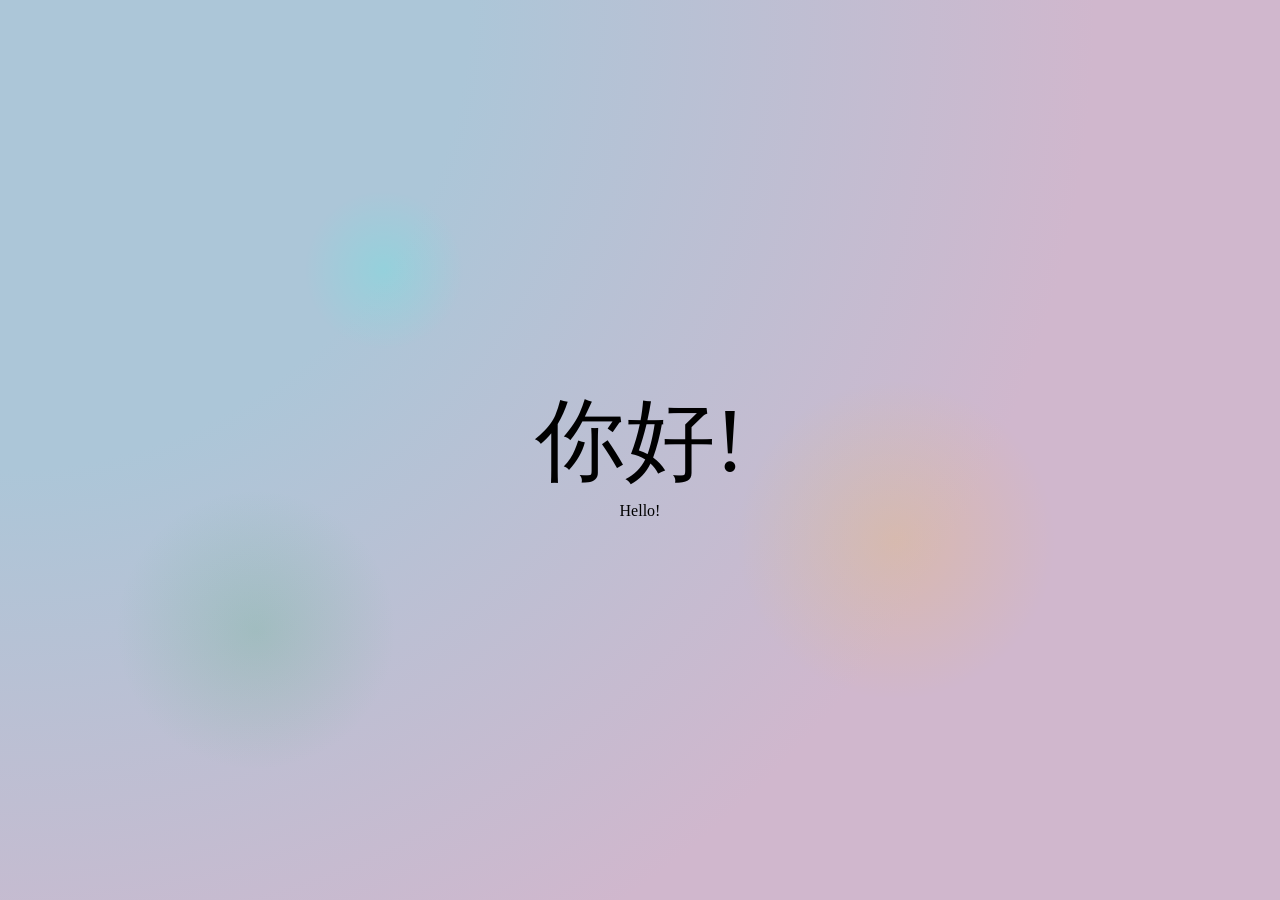
<file: index.html>
<!DOCTYPE html>
<html lang="en">
<head>
    <meta charset="UTF-8">
    <meta name="viewport" content="width=device-width, initial-scale=1.0">
    <script charset="UTF-8" id="LA_COLLECT" src="//sdk.51.la/js-sdk-pro.min.js"></script>
<script>LA.init({id:"3HMHFijViwjPmBoM",ck:"3HMHFijViwjPmBoM"})</script>
    <title>思远 | Siyuan</title>
    <style>
        html{
            height: 100%;
            width: 100%;
        }

        .a{
            cursor: pointer;
        }

        body{
            display: flex;
            background-color: #ddd;
            position: fixed;
            width:100%;
            height:100%;
            background-image:
                radial-gradient(circle at 30% 30%,#32ffea30,#00000000 80px),
                radial-gradient(circle at 70% 60%,#ffbf2830,#00000000 160px),
                radial-gradient(circle at 20% 70%,#3da86630,#00000000 140px),
                radial-gradient(circle at 0 0,#acc6d8 0 30%,#d0b7cd 70%);
            justify-content: center;
            align-items: center;
            padding: 0;
            margin: 0;
        }

        .dn{
            display: none !important;
        }

        .card{
            transition: 200ms cubic-bezier(1,0,0,1);
        }

        .card.bg{
            transform: translateX(20%);
            opacity: 0;
        }

        .card.hide{
            transform: translateX(-20%);
            opacity: 0;
        }

        #hello>p{
            text-align: center;
            margin: 0;
        }

        #box{
            width: calc(100% - 100px);
            min-width: 120px;
            max-width: 1000px;
            height: calc(100% - 120px);
            min-height: 300px;
            max-height: 700px;
            background-color: #eeeeeea0;
            border-radius: 15px;
            box-shadow: #00000040 4px 10px 20px;
            display: flex;
            justify-content: space-between;
        }

        #box.s{
            flex-direction: column;
        }

        #ing{
            display: flex;
            flex-direction: column;
            flex-grow: 1;
            padding: 10px 15px 15px 15px;
            max-width: 500px;
        }

        #box.s>#ing{
            max-width: unset;
            padding: 5px 15px 15px 30px;
        }

        #lang{
            margin: 10px 0 0 30px;
        }

        #lang>p{
            margin: 0;
        }

        .list{
            display: flex;
            flex-direction: column;
            padding: 5px;
            border-radius: 10px;
            /* width: 100%; */
        }

        .list>.a{
            display: block;
            /* width: 100%; */
            padding: 5px 10px;
            border-radius: 8px;
            transition: 50ms;
            margin: 1px 0;
        }

        .list>.a:hover{
            background-color: #7f7f7f30;
        }

        .list>.a:active{
            opacity: 0.6;
        }

        .list>.a.sel{
            background-color: #2983cc;
            color: #eee;
        }

        .list.sel{
            background-color: #ffffff40;
        }

        .btn{
            display: inline-block;
            background: #7f7f7f20;
            border-radius: 8px;
            padding: 9px 12px;
            transition: 80ms;
            user-select: none;
            margin: 2px 5px;
            width: max-content;
            height: max-content;
        }

        .btn:hover{
            filter: brightness(1.2);
        }

        .btn:active{
            opacity: 0.6;
        }

        .btn.sub{
            background: #2983cc;
            color: #eee;
        }
    </style>
</head>
<body>
    <script src="https://tjy-gitnub.github.io/tapple/jq.min.js"></script>
    <div id="hello" class="card">
        <p style="font-size: 10vh;">你好!</p>
        <p>Hello!</p>
    </div>
    <div id="box" class="card bg dn">
        <div id="lang">
            <p style="font-size: 9vh;">语言</p>
            <p>Language</p>
        </div>
        <div id="ing">
            <div>
                <p style="font-size: 25px; margin-bottom: 10px;">语言 Language</p>
                <div class="list sel" id="inp-lang">
                    <a class="a" onclick="cl('zh');$(this).addClass('sel');">中文</a>
                    <a class="a" onclick="cl('en');$(this).addClass('sel');">English</a>
                </div>
            </div>
            <div id="tyg" style="display: none;">
                <p style="font-size: 25px; margin-bottom: 10px;" class="tit">字体</p>
                <div class="list sel" id="inp-fm">
                    <a class="a" onclick="$('#inp-fm>.a').removeClass('sel');$(this).addClass('sel');fm='hans';
                $('#sub').text('确定');">简体</a>
                </div>
            </div>
            <div style="flex-grow: 1;display: flex;align-items: end;justify-content: end;">
            <a class="a btn sub" id="sub" onclick="sub();">确定/Submit</a></div>
        </div>
    </div>
    <script>
        let lang=-1,fm=-1;
        function cl(x) {
            $('#inp-lang>.a').removeClass('sel');
            lang=x;
            if(x=='zh'){
                $('#tyg').show();
                $('#sub').text('确定');
            }else if(x=='en'){
                $('#tyg').hide();
                $('#inp-fm>.a').removeClass('sel');
                fm='us';
                $('#sub').text('Submit');
            }
        }
        function init() {

            if (window.innerHeight>630) {
                if(window.innerWidth<window.innerHeight){
                    $('#box').addClass('s');
                }else{
                    $('#box').removeClass('s');
                }
            }else{
                $('#box').removeClass('s');
            }
        }
        window.onresize=init;
        function sub(){
            if(lang!=-1 && fm!=-1)
                window.location.href='content-'+lang+'-'+fm+'.html';
        }

        init();
        setTimeout(() => {
            $('#hello').addClass('hide');
        }, 2500);
        setTimeout(() => {
            $('#box').removeClass('dn');
            $('#hello').addClass('dn');
        }, 2700);
        setTimeout(() => {
            $('#box').removeClass('bg');
        }, 2800);


    </script>
</body>
</html>
</file>
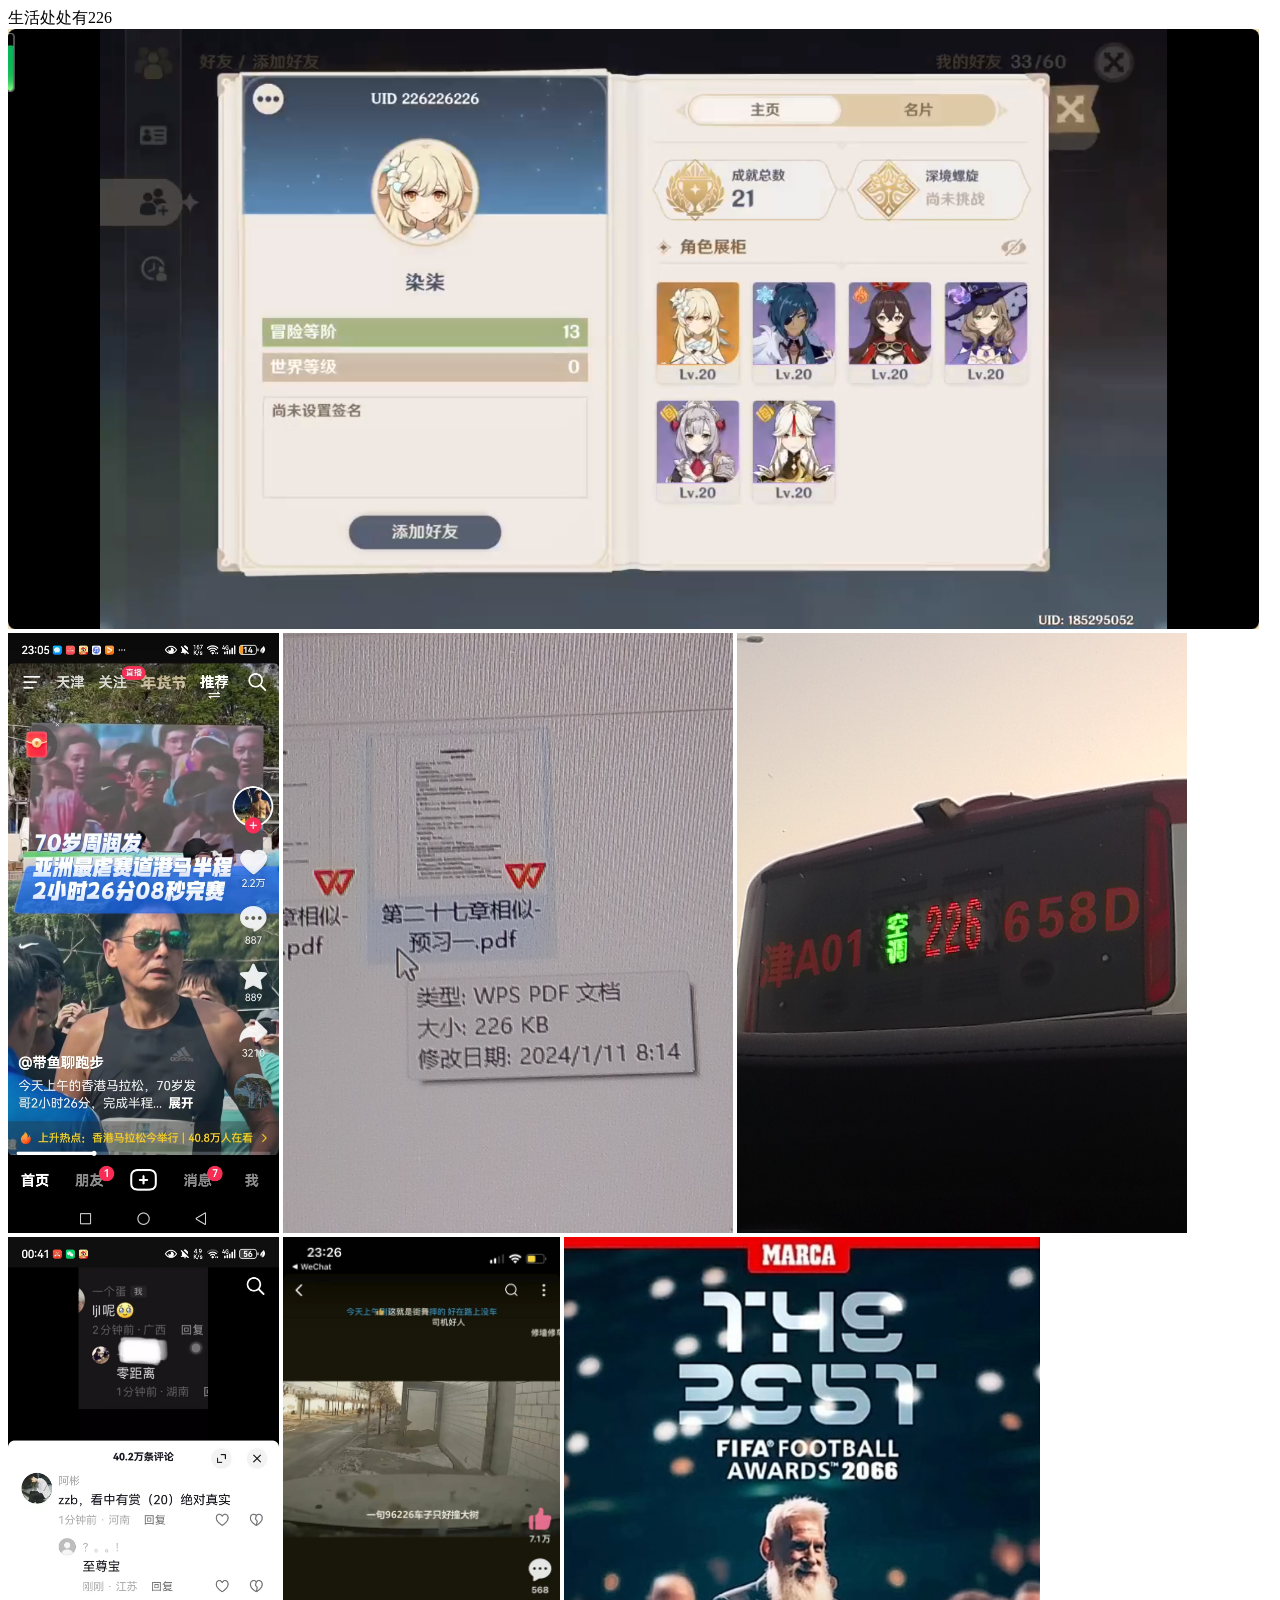
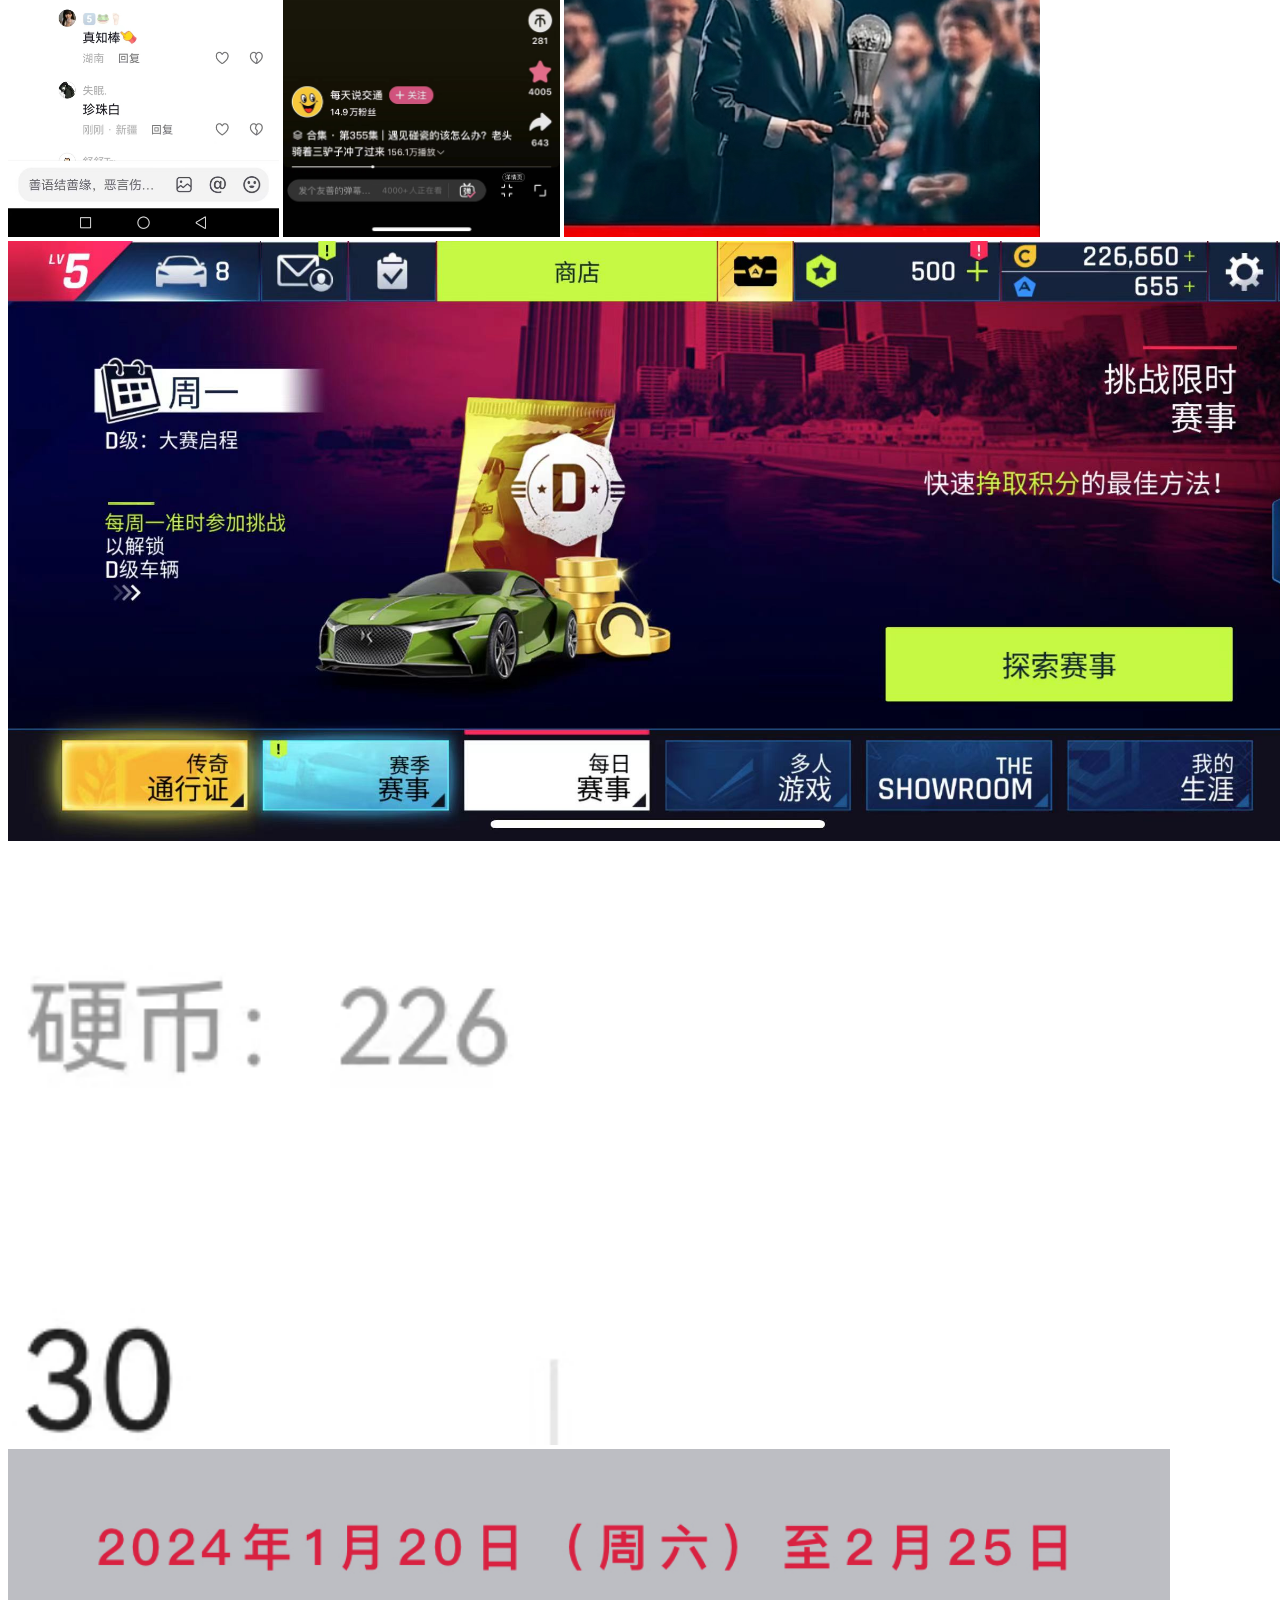
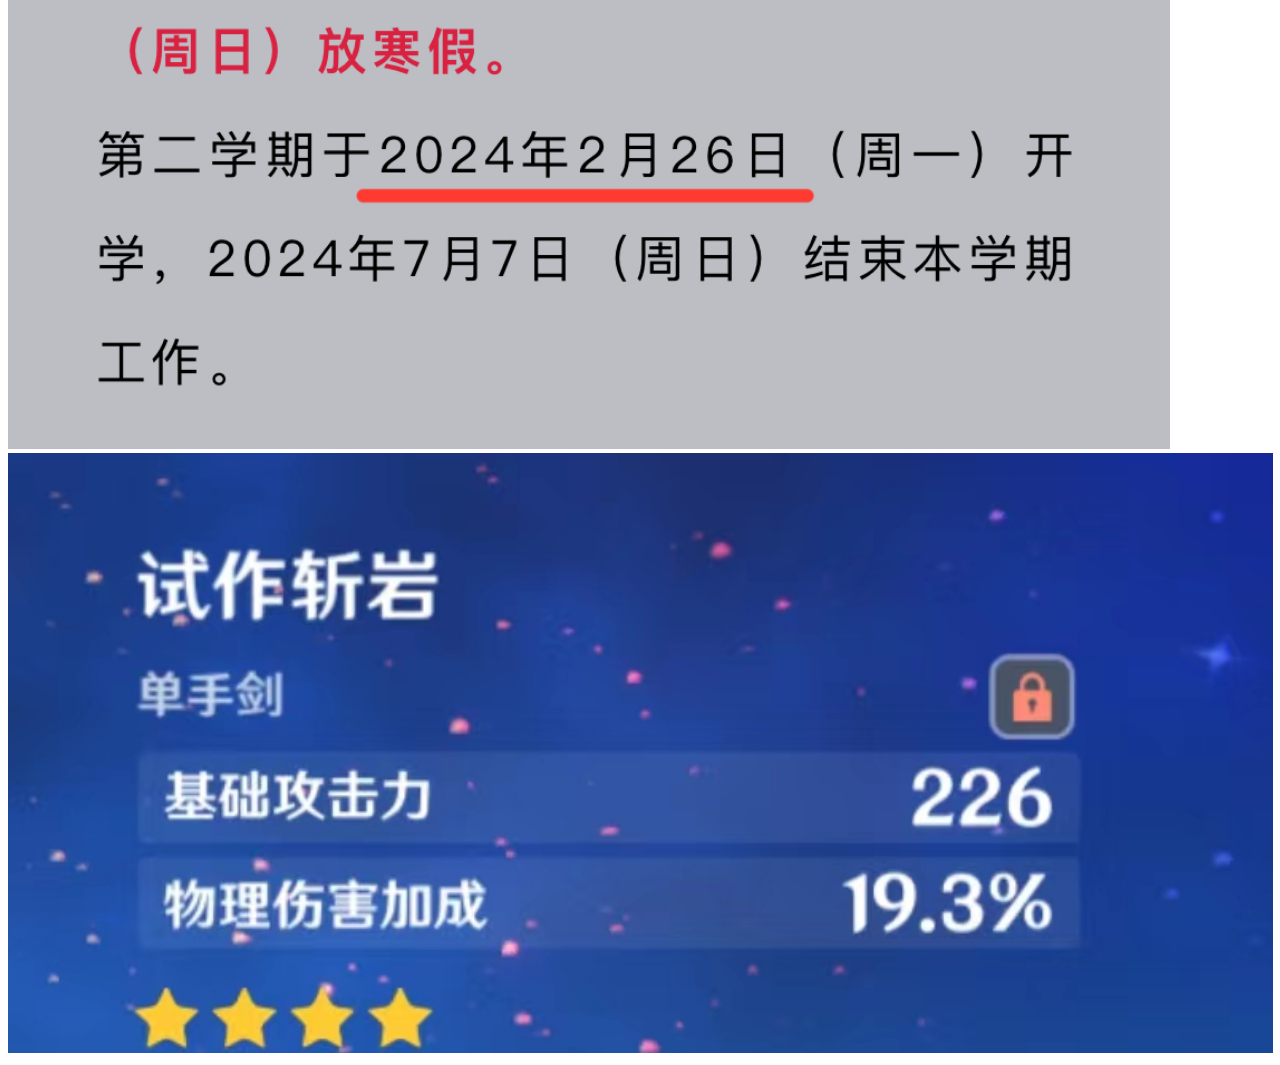
<file: 226.html>
<!DOCTYPE html>
<html lang="en">
<head>
    <meta charset="UTF-8">
    <title>ZZB NET</title>
</head>
<body>
生活处处有226
<img src="./微信图片_20240122161026.png" alt="" height="600">
<img src="./微信图片_20240122161104.jpg" alt="" height="600">
<img src="./微信图片_20240122161115.jpg" alt="" height="600">
<img src="./微信图片_20240122161136.jpg" alt="" height="600">
<img src="./微信图片_20240122161142.jpg" alt="" height="600">
<img src="./微信图片_20240122161153.jpg" alt="" height="600">
<img src="./微信图片_20240122161330.jpg" alt="" height="600">
<img src="./微信图片_20240122161356.jpg" alt="" height="600">
<img src="./微信图片_20240122161451.jpg" alt="" height="600">
<img src="./微信图片_20240122161513.jpg" alt="" height="600">
<img src="./微信图片_20240122161524.jpg" alt="" height="600">
</body>
</html>
</file>
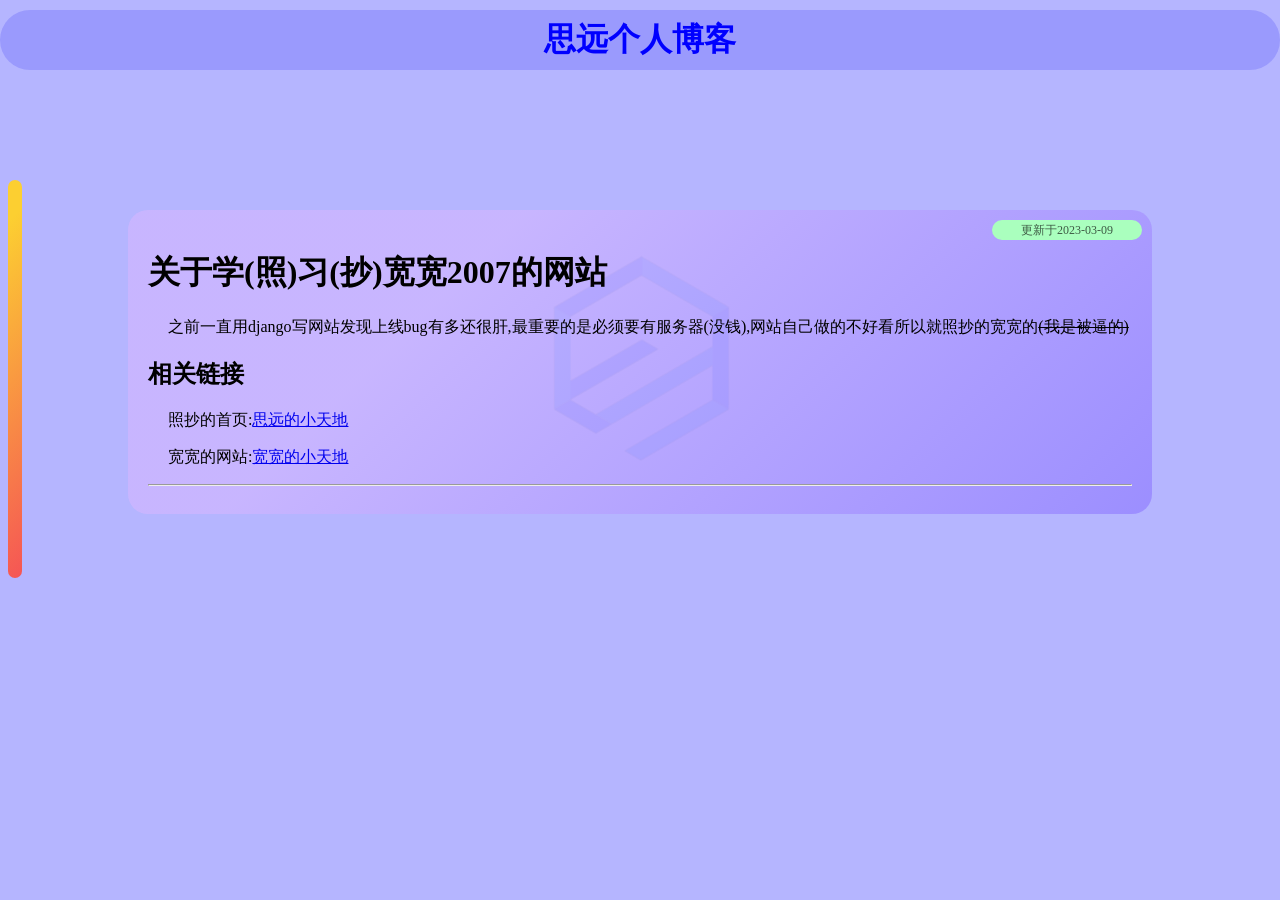
<file: blogs.html>
<!DOCTYPE html>

<head>
    <meta charset="utf-8">
    <title>思远的博客</title>
    <link href="/logo.ico" rel="icon">
    <link rel="stylesheet" href="/blogs.css">
    <link rel="stylesheet" href="/font-icos.css">
    <link rel="stylesheet" href="/nav.css">
</head>

<body>
    <header>
        <div id="titleGroup">
            <h1 id="title">思远个人博客</h1>
        </div>
    </header>
    <div id="nav">
        <ul>
            <li><a href="/"><p>主页</p></a><div class="linkHoverBackGround"></div></li>
            <li><a href="/blogs"><p>博客</p></a><div class="linkHoverBackGround"></div></li>
            <li><a href="/contactInformation"><p>联系我们</p></a><div class="linkHoverBackGround"></div></li>
            <li><a href="https://gitee.com/masud_gitee"><p>Gitee</p></a><div class="linkHoverBackGround"></div></li>
            <li><a href="https://github.com/bsywqx"><p>Github</p></a><div class="linkHoverBackGround"></div></li>
        </ul>
<!--        <div id="navHoverBackground"></div>-->
    </div>

    <div id="blogList">

        <div class="blog">
            <div class="docs">
                <div class="main">
                    <p class="date">更新于2023-03-09</p><h1>关于学(照)习(抄)宽宽2007的网站</h1>
                <p>之前一直用django写网站发现上线bug有多还很肝,最重要的是必须要有服务器(没钱),网站自己做的不好看所以就照抄的宽宽的<del>(我是被逼的)</del></p>
                <h2>相关链接</h2>
                <p>照抄的首页:<a href="/">思远的小天地</a></p>
                <p>宽宽的网站:<a href="https://kuankuan2007.gitee.io/">宽宽的小天地</a></p>
                <hr />
                </div>
                <img src="/logo.png" class="watermark">
                <div class="docsHoverBgChange"></div>
            </div>
        </div>

    </div>
</body>
</file>
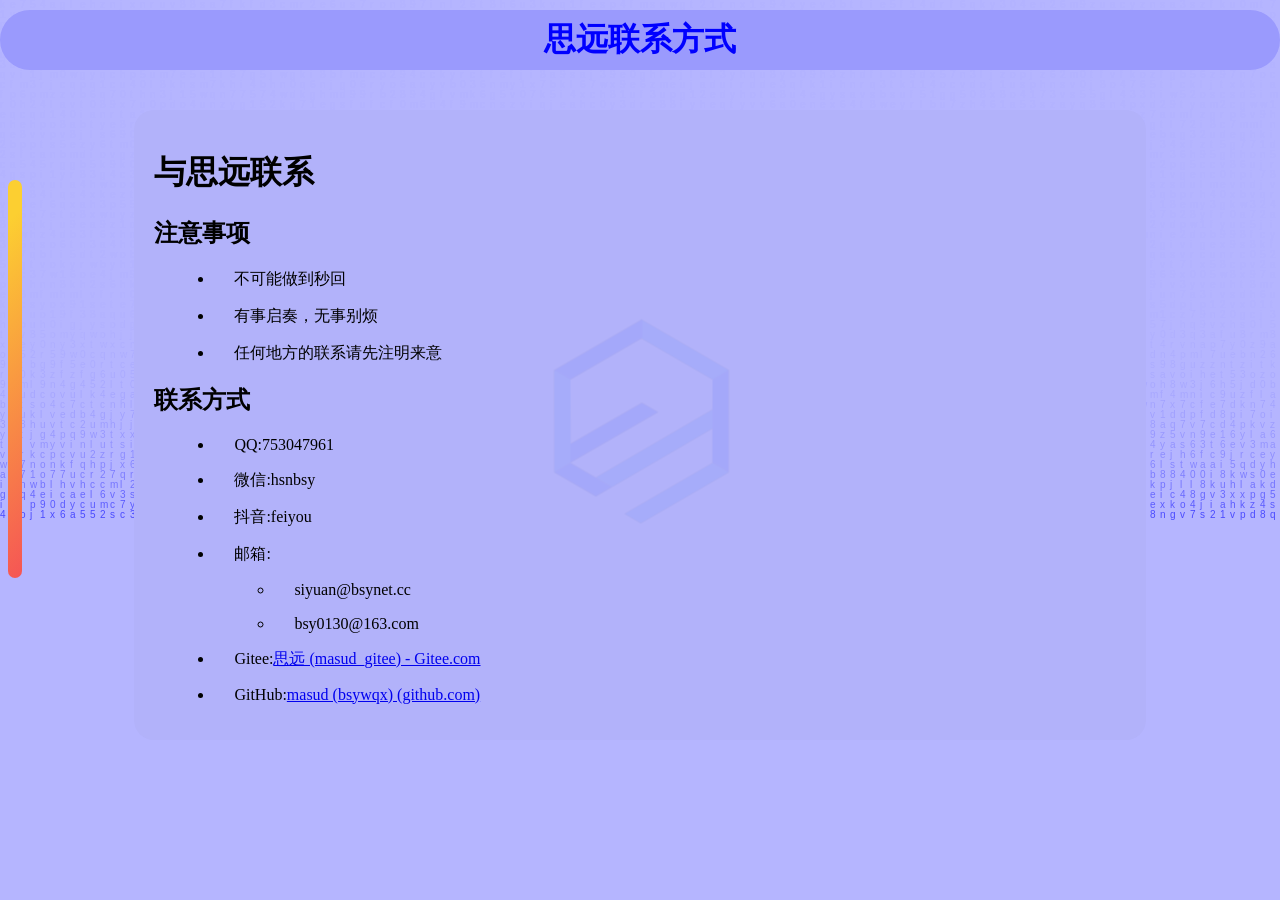
<file: contactInformation.html>
<!DOCTYPE html>

<head>
    <meta charset="utf-8">
    <title>思远的联系方式</title>
    <link href="/logo.ico" rel="icon">
    <link rel="stylesheet" href="/blogs.css">
    <link rel="stylesheet" href="/contactInformation.css">
    <link rel="stylesheet" href="/font-icos.css">
    <link rel="stylesheet" href="/nav.css">
    <script>
        var canvas
        var context
        var chatIndex
        function getRandomChar(){
            const str="0123456789abcdefghijklmnopqrstuvwxyz"
            return str[Math.floor(Math.random()*str.length)]
        }
        function draw(){
            context.fillStyle = "rgba(181,181,255,0.15)"
            context.fillRect(0, 0, canvas.width, canvas.height)
            context.font='10px sans-serif'

            context.textBaseline = "top"
            for (let i = 0;i< chatIndex.length;i++){
                text=getRandomChar()
                x=i*10
                y=chatIndex[i]*10
                context.fillStyle = "rgba(181,181,255,1)"
                context.fillRect(x,y,10,10)
                context.fillStyle = "#4a4aff"
                context.fillText(text,x,y)
                if (y>canvas.height && Math.random()>0.99){
                    chatIndex[i]=0
                }else{
                    chatIndex[i]++
                }
            }
            setTimeout(draw,20)
        }
        window.onload=function(){
            canvas=document.getElementById("BGWords")
            canvas.height=window.innerHeight
            canvas.width=window.innerWidth
            chatIndex = new Array(Math.floor(window.innerWidth/10)).fill(0);
            context=canvas.getContext("2d")
            draw()
        }
        function watchWindowSize(){
            canvas.height=window.innerHeight
            canvas.width=window.innerWidth
            chatIndex = new Array(Math.floor(window.innerWidth/10)).fill(0);
        }
        window.addEventListener("resize", watchWindowSize)
    </script>
</head>

<body>
    <header>
        <div id="titleGroup">
            <h1 id="title">思远联系方式</h1>
        </div>
    </header>
    <canvas id="BGWords" height="150" width="1280"></canvas>
    <div id="nav">
        <ul>
            <li><a href="/"><p>主页</p></a><div class="linkHoverBackGround"></div></li>
            <li><a href="/blogs"><p>博客</p></a><div class="linkHoverBackGround"></div></li>
            <li><a href="/contactInformation"><p>联系我们</p></a><div class="linkHoverBackGround"></div></li>
            <li><a href="https://gitee.com/masud_gitee"><p>Gitee</p></a><div class="linkHoverBackGround"></div></li>
            <li><a href="https://github.com/bsywqx"><p>Github</p></a><div class="linkHoverBackGround"></div></li>

        </ul>
        <div id="navHoverBackground"></div>
    </div>
<div id="blog">
    <div id="docs">
        <div id="main">
            <h1>与思远联系</h1>
            <h2>注意事项</h2>
            <ul>
            <li>
            <p>不可能做到秒回</p>
            </li>
            <li>
            <p>有事启奏，无事别烦</p>
            </li>
            <li>
            <p>任何地方的联系请先注明来意</p>
            </li>
            </ul>
            <h2>联系方式</h2>
            <ul>
            <li>
            <p>QQ:753047961</p>
            </li>
            <li>
            <p>微信:hsnbsy</p>
            </li>
            <li>
            <p>抖音:feiyou</p>
            </li>
            <li>
            <p>邮箱:</p>
            <ul>
            <li>
            <p>siyuan@bsynet.cc</p>
            </li>
            <li>
            <p>bsy0130@163.com</p>
            </li>
            </ul>
            </li>
            <li>
            <p>Gitee:<a href="https://gitee.com/masud_gitee">思远 (masud_gitee) - Gitee.com</a></p>
            </li>
            <li>
            <p>GitHub:<a href="https://github.com/bsywqx">masud (bsywqx) (github.com)</a></p>
            </li>
            </ul>
        </div>
        <img alt="" src="/logo.png" id="watermark">
    </div>
</div>
</body>
</file>
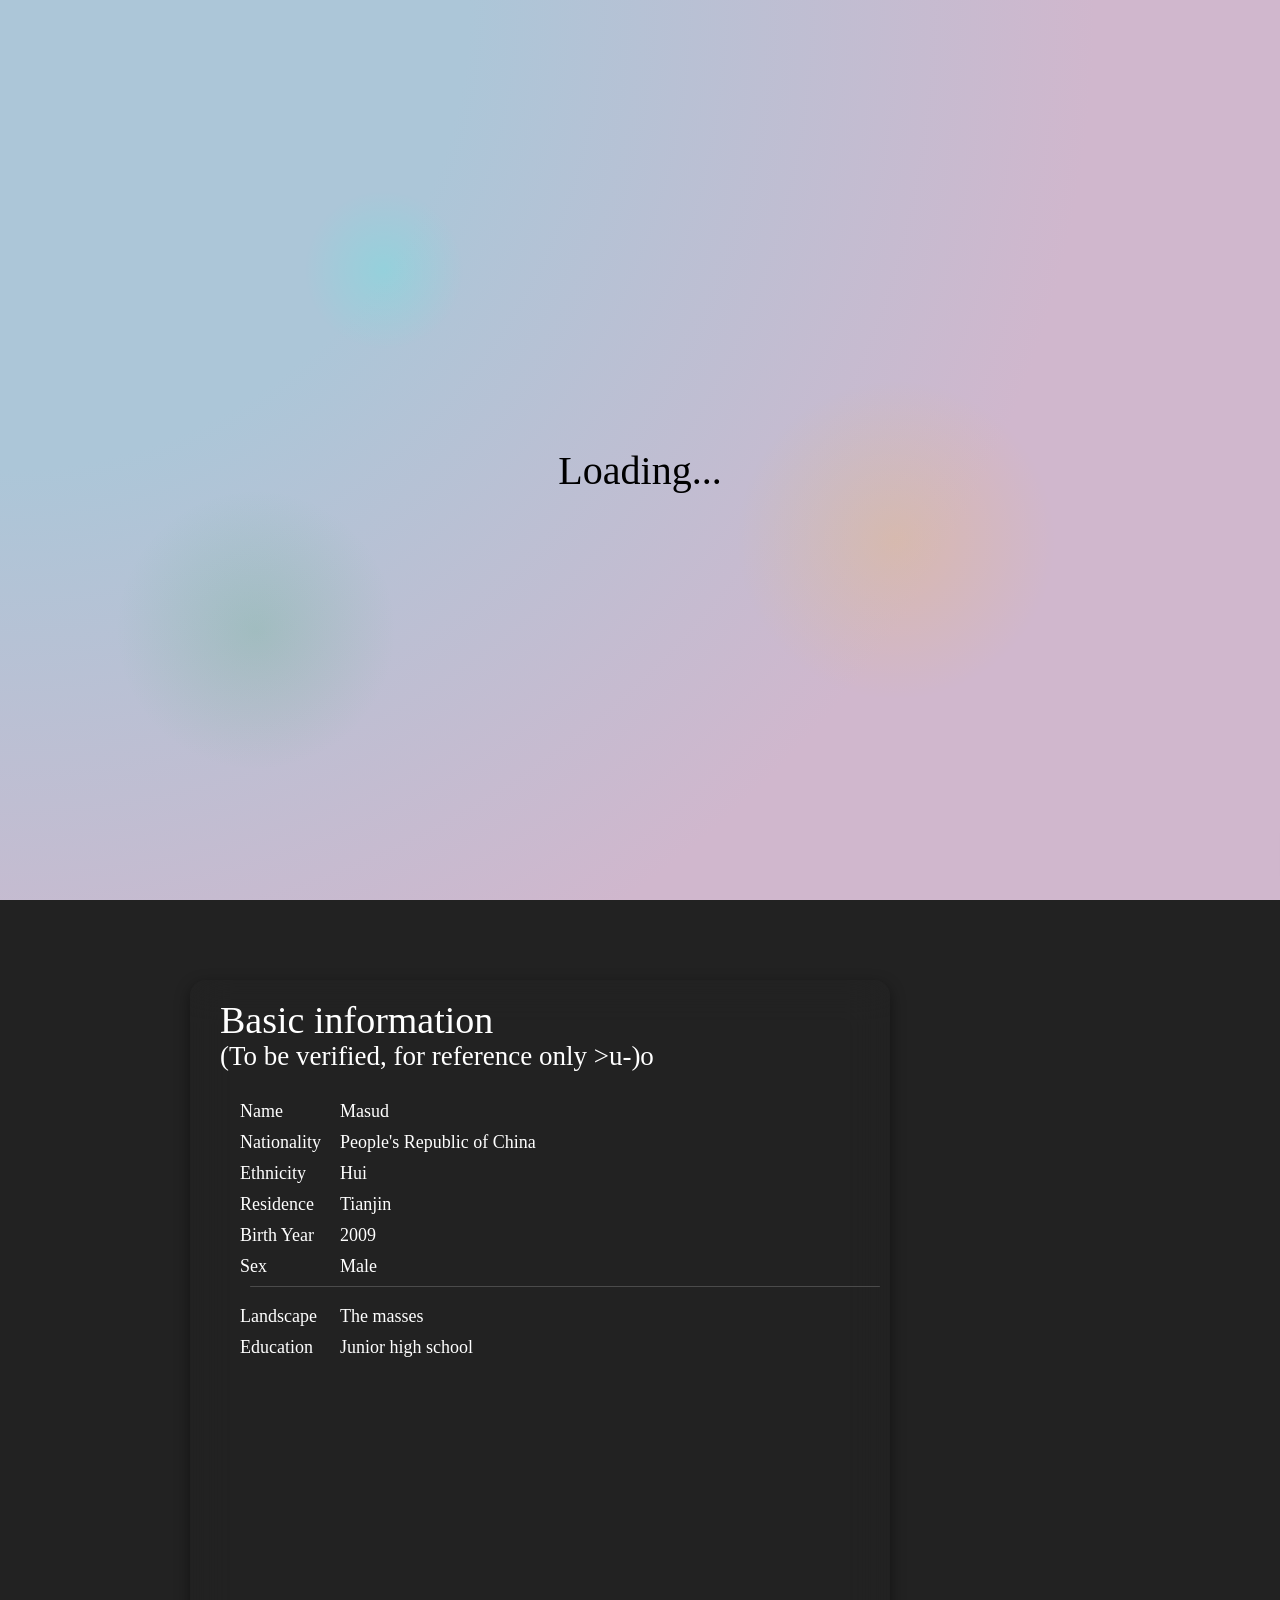
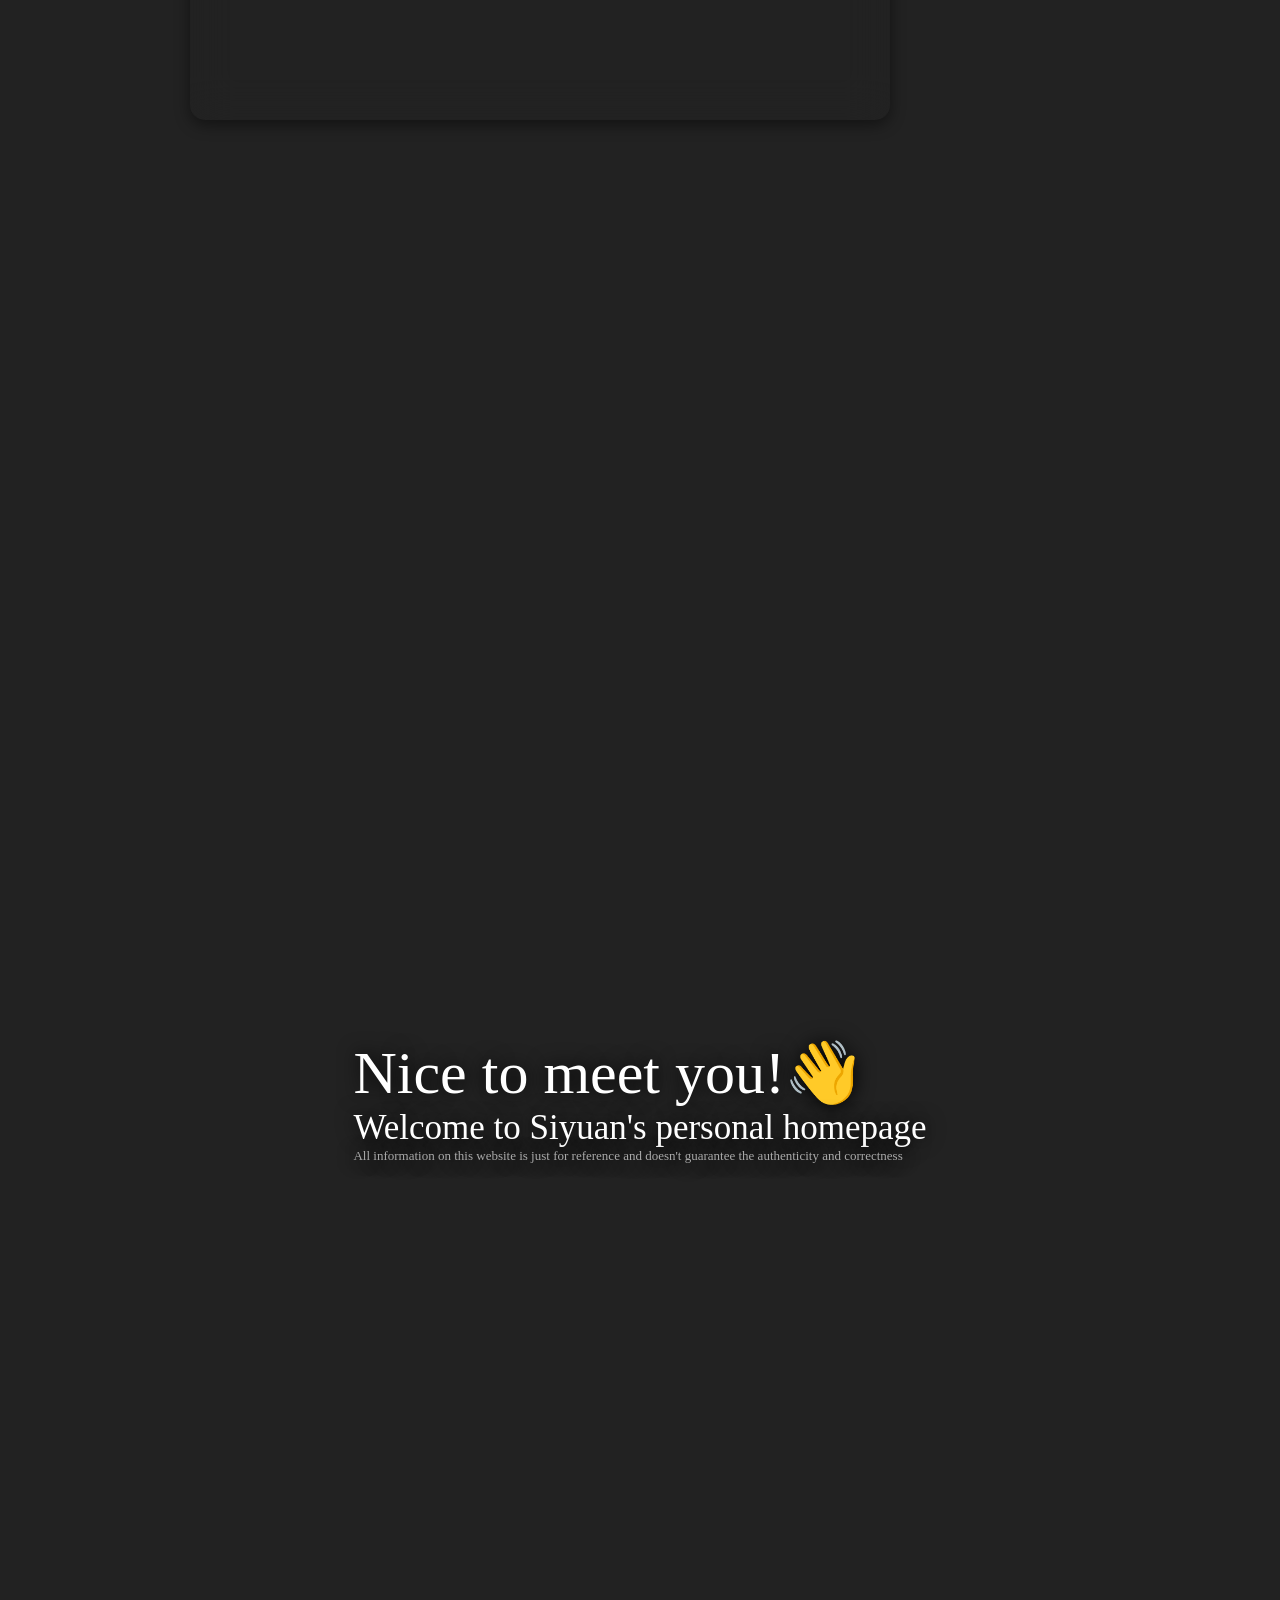
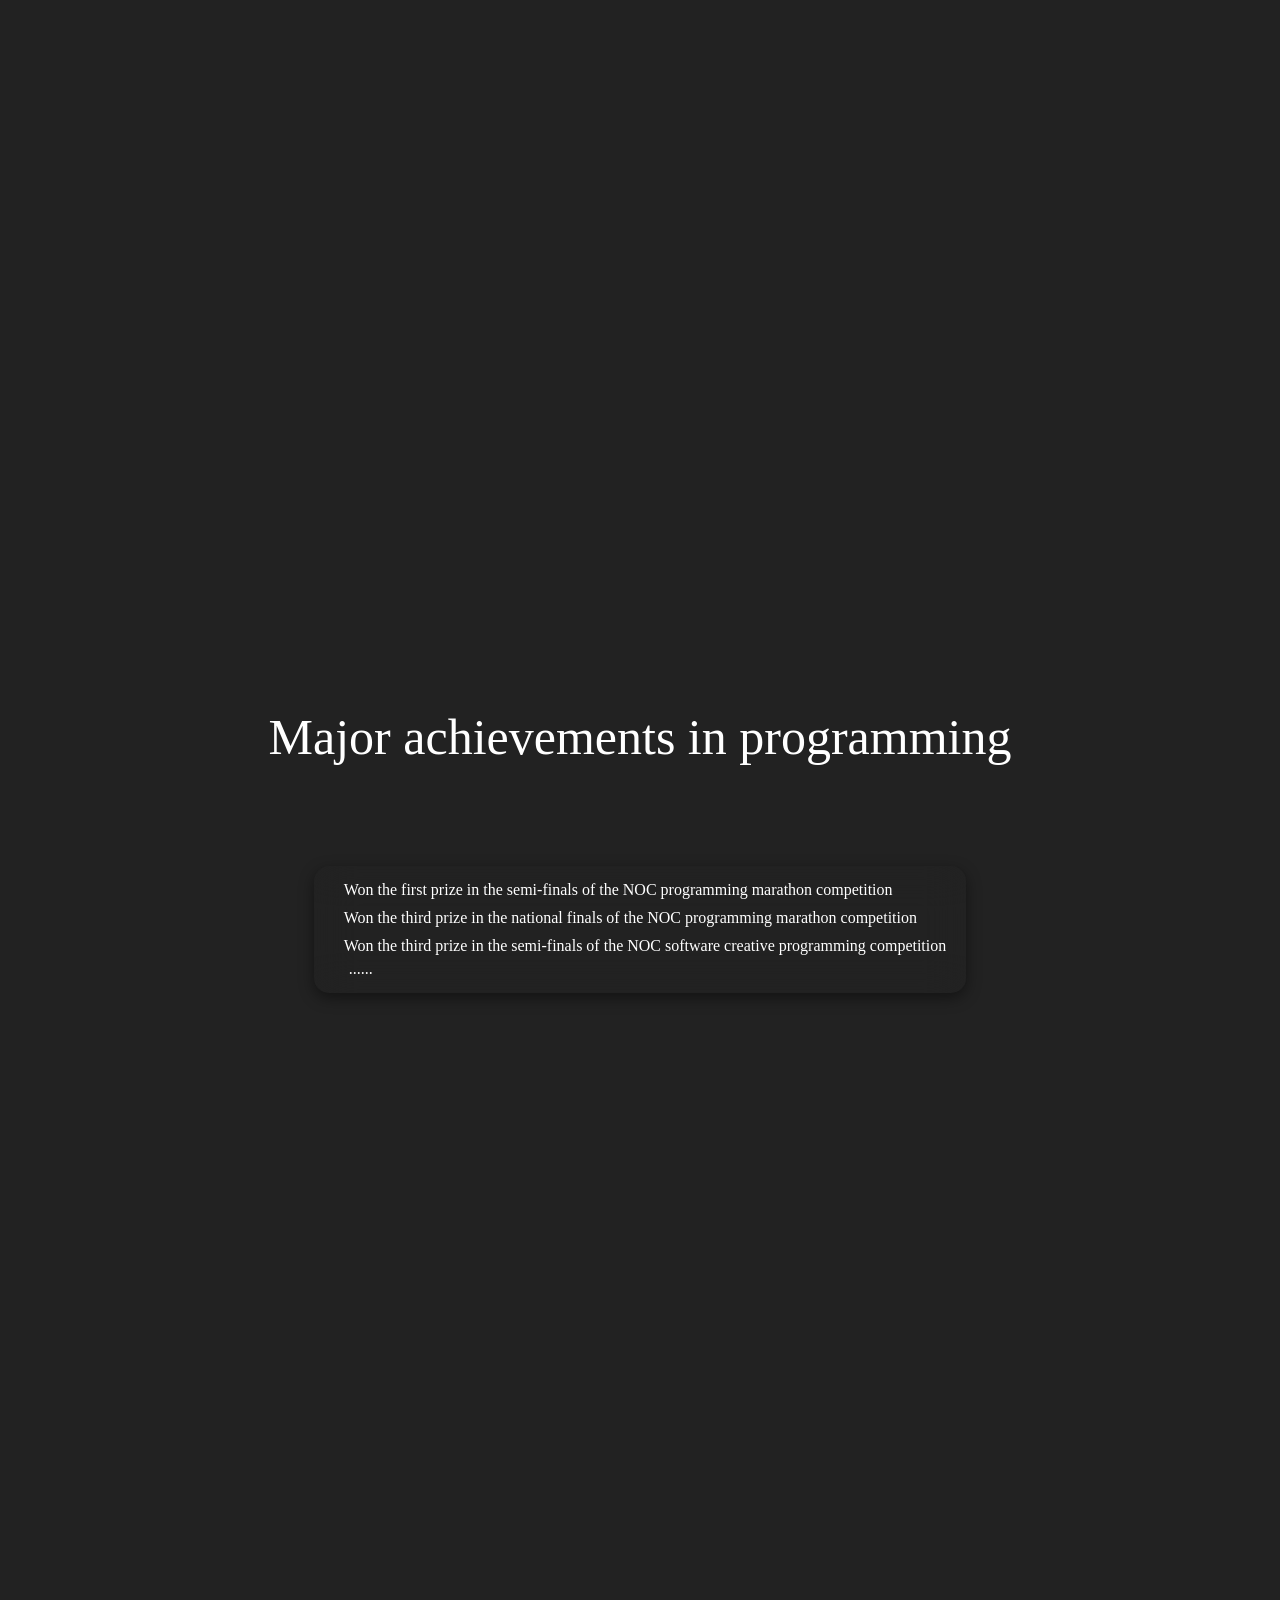
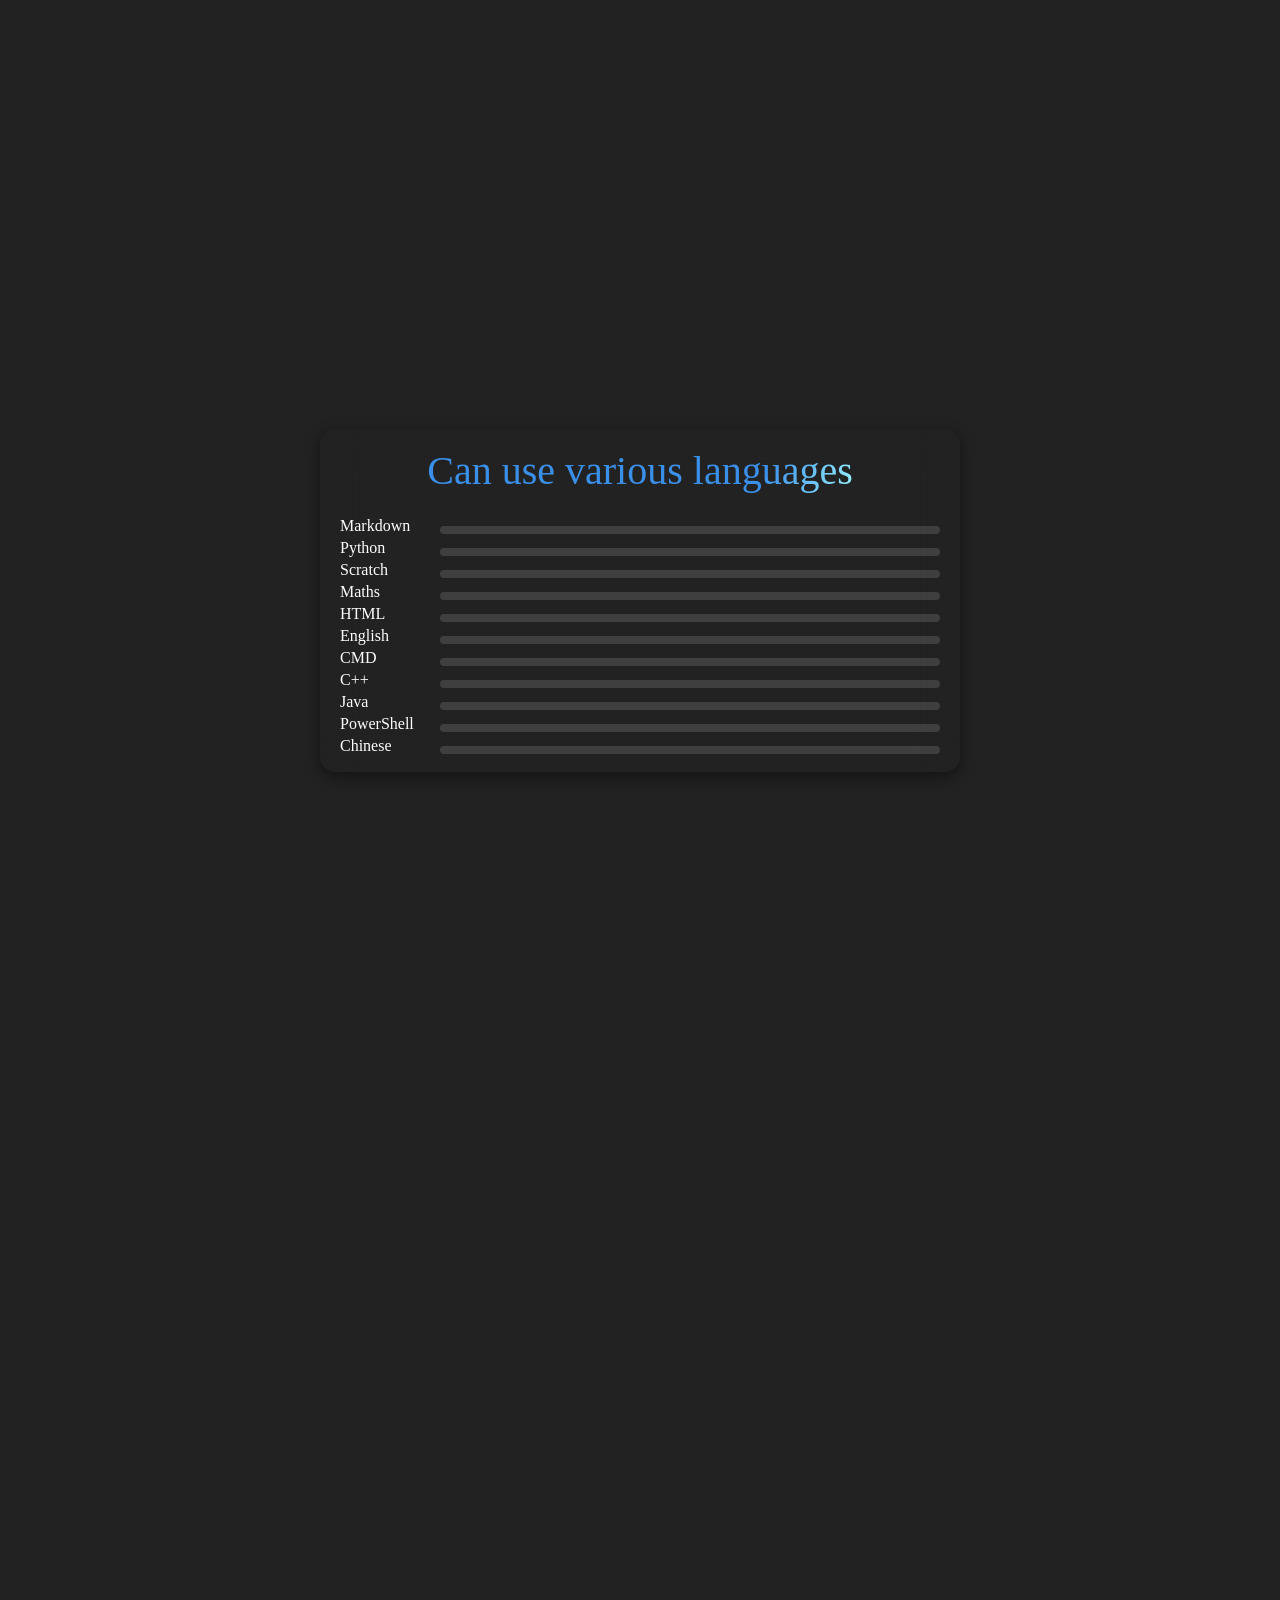
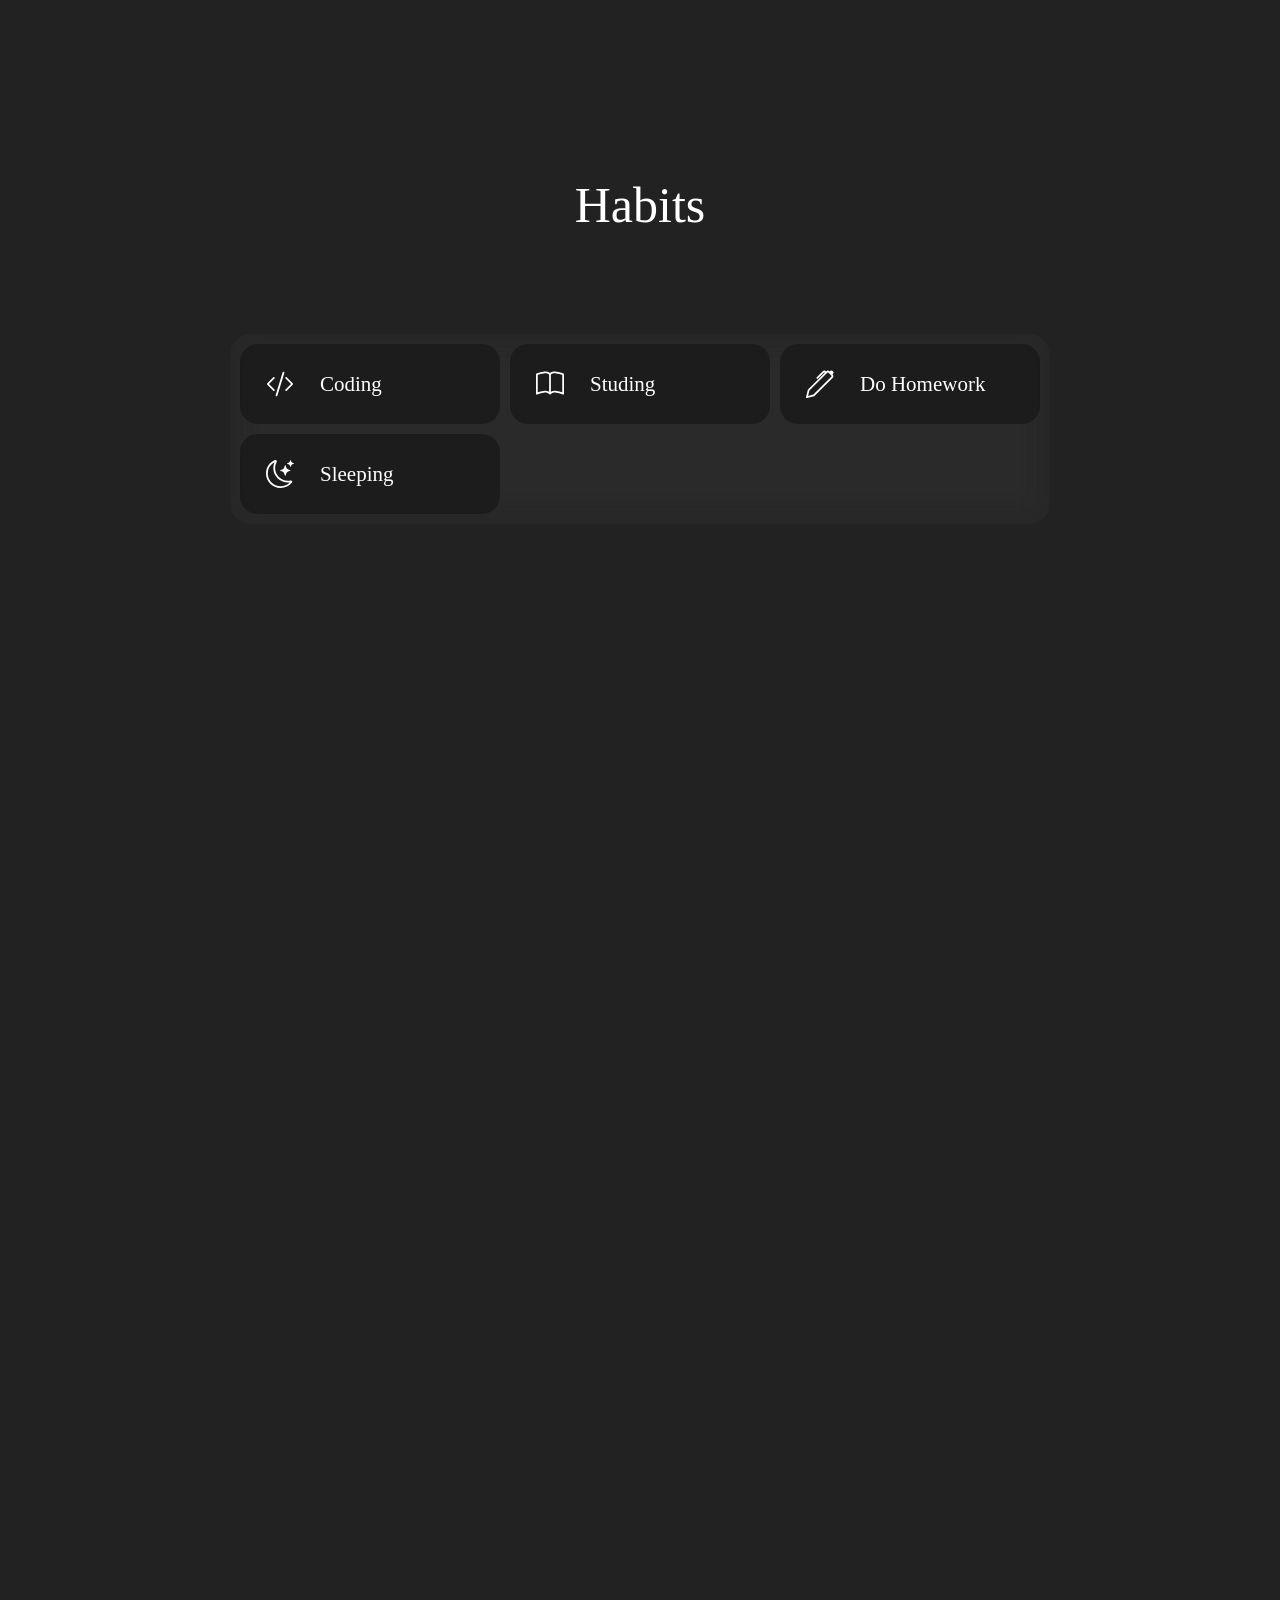
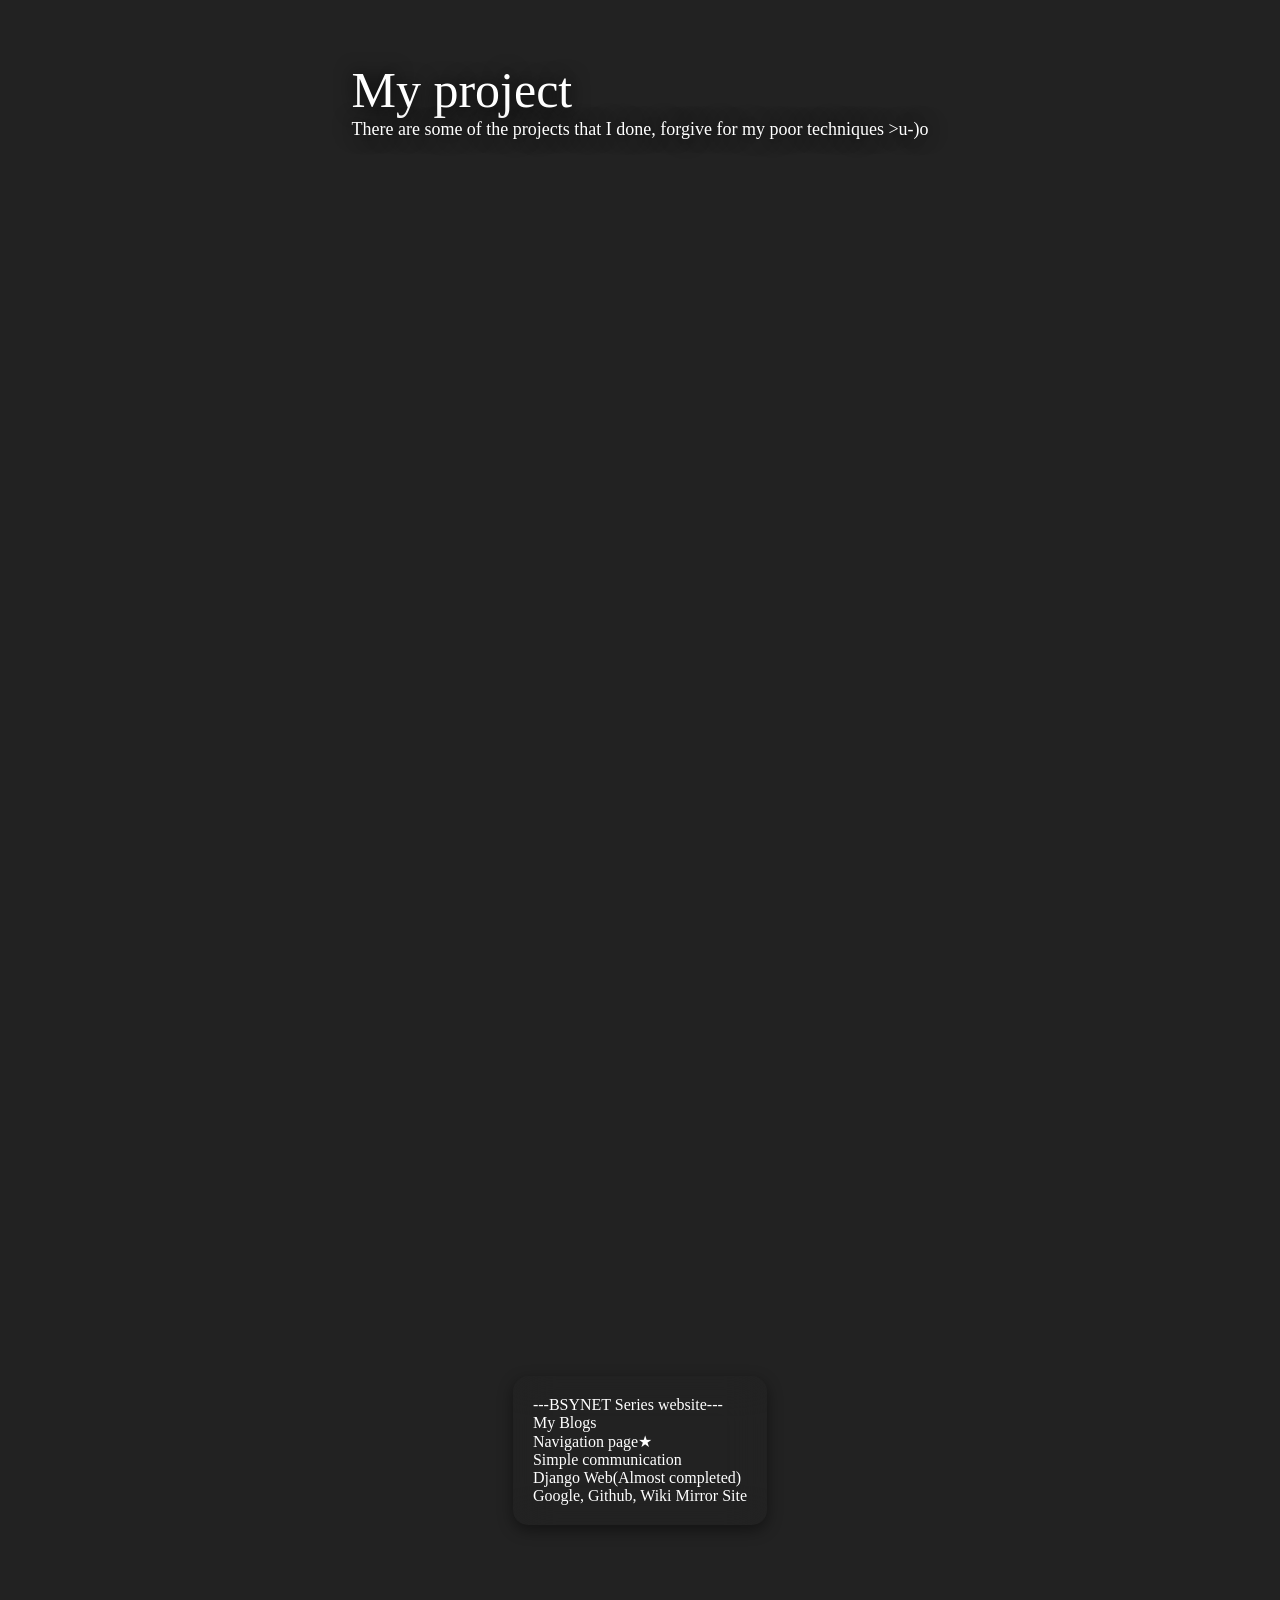
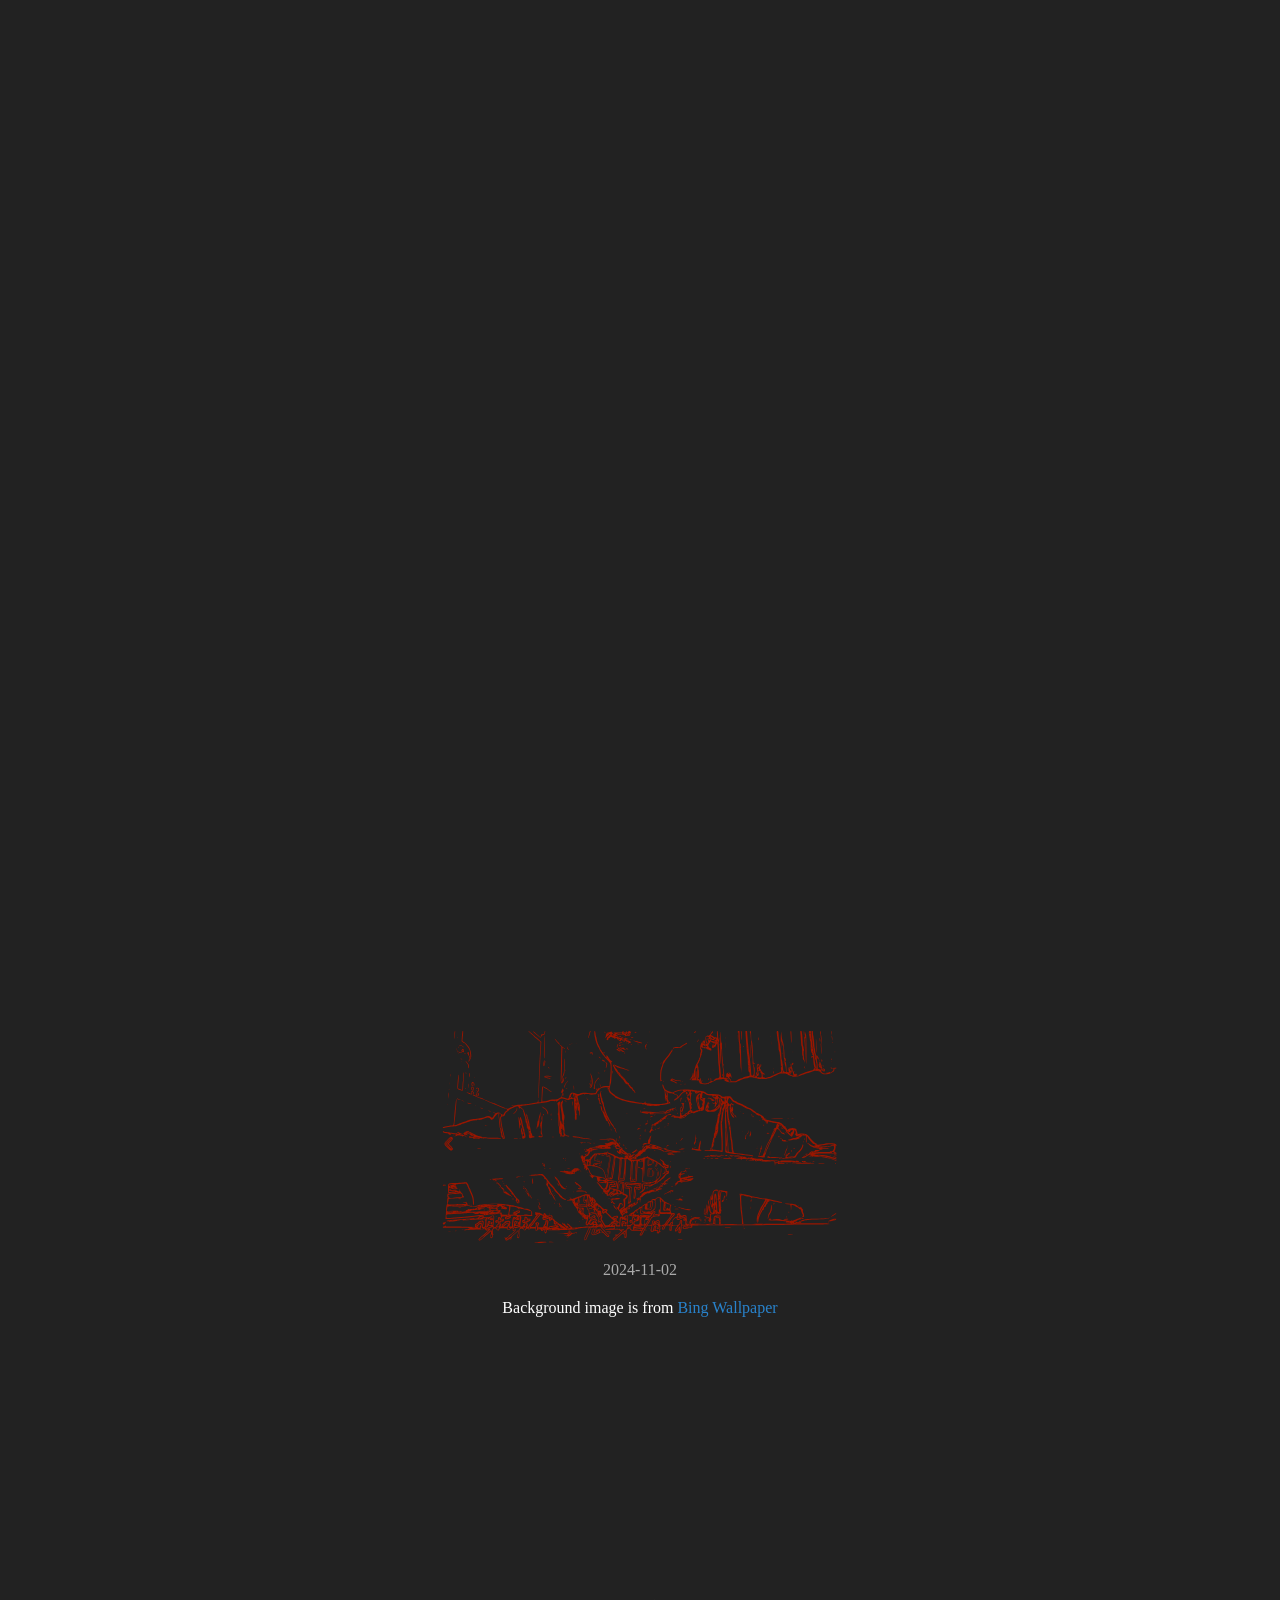
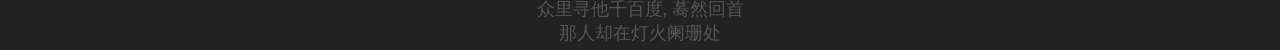
<file: content-en-us.html>
<!DOCTYPE html>
<html lang="en">

<head>
    <meta charset="UTF-8">
    <meta name="viewport" content="width=device-width, initial-scale=1.0">
    <title>Siyuan</title>
    <link rel="stylesheet" href="main.css">
</head>

<body>
<script src="https://tjy-gitnub.github.io/tapple/jq.min.js"></script>
<!-- <div id="hd">
    <svg version="1.0" xmlns="http://www.w3.org/2000/svg"
width="170.000000pt" height="170.000000pt" viewBox="0 0 170.000000 170.000000"
preserveAspectRatio="xMidYMid meet">

<g transform="translate(0.000000,170.000000) scale(0.100000,-0.100000)"
fill="#000000" stroke="none">
<path d="M938 1593 c-9 -2 -27 -20 -39 -39 -34 -55 -63 -68 -158 -74 l-86 -5
-3 -32 c-4 -41 27 -63 90 -63 26 0 49 -4 52 -8 3 -5 -5 -24 -18 -43 -12 -19
-35 -58 -50 -88 -28 -55 -133 -214 -173 -264 -39 -48 -26 -97 26 -97 23 0 47
13 148 82 47 32 113 62 120 55 2 -3 -17 -20 -44 -38 -26 -19 -82 -57 -123 -86
-41 -29 -100 -66 -130 -82 l-55 -29 -35 19 c-43 23 -61 23 -127 0 -29 -10 -53
-17 -53 -15 0 2 13 22 29 46 75 112 189 393 198 490 7 67 -5 88 -48 88 -34 0
-42 -14 -59 -93 -15 -74 -50 -178 -82 -242 -23 -45 -154 -298 -200 -385 -23
-45 -23 -75 2 -100 38 -38 77 -27 168 50 90 76 109 80 130 23 6 -16 24 -43 40
-60 28 -30 36 -33 90 -33 58 0 59 1 99 48 22 26 55 73 73 105 38 68 58 82 125
91 27 3 66 15 87 25 26 12 40 15 48 7 20 -20 10 -47 -22 -64 -18 -9 -52 -36
-75 -58 -49 -47 -56 -86 -24 -125 16 -20 29 -24 69 -24 62 0 97 23 130 86 34
66 46 75 77 61 60 -27 105 -1 105 61 0 41 26 136 61 223 16 41 29 87 29 102
l1 27 14 -27 c8 -15 20 -73 26 -130 6 -57 18 -134 26 -172 19 -92 54 -351 60
-447 6 -91 -8 -121 -65 -140 -102 -34 -371 15 -423 77 -7 8 -34 26 -60 40 -26
13 -50 28 -54 34 -3 5 -17 10 -31 10 -72 0 20 -112 148 -179 111 -58 143 -69
275 -92 105 -18 118 -18 185 -4 51 10 80 22 98 40 24 24 25 32 29 149 2 93 -2
155 -18 247 -11 68 -25 162 -31 209 -6 47 -19 119 -30 160 -11 41 -20 97 -20
124 0 27 -5 78 -10 115 -6 36 -15 95 -21 131 -14 86 -31 112 -72 108 -30 -3
-33 -6 -39 -48 -8 -59 -32 -137 -52 -175 -9 -16 -16 -37 -16 -45 0 -32 -108
-255 -124 -258 -22 -5 -46 16 -46 38 0 10 -18 36 -40 57 l-40 40 60 47 c52 41
60 52 60 81 0 36 -12 45 -62 45 -36 0 -189 -36 -236 -56 -18 -8 -39 -14 -47
-14 -21 0 -18 24 5 45 10 9 36 50 55 89 20 39 45 80 55 91 11 11 33 52 51 90
17 39 42 82 56 96 17 19 24 35 21 55 -2 24 -8 29 -33 31 -16 0 -38 -1 -47 -4z"/>
</g>
</svg>

    <p style="font-size: 20px;margin: 0;color: #fff; text-align: center;">Starry Source</p>
</div> -->


<div id="ldb">
    <style>
        #ldb {
            filter: contrast(1);
            display: block;
            position: fixed;
            top: 0;
            left: 0;
            height: 100%;
            width: 100%;
            z-index: 7;
            background-image: radial-gradient(circle at 30% 30%, #32ffea30, #00000000 80px),
            radial-gradient(circle at 70% 60%, #ffbf2830, #00000000 160px),
            radial-gradient(circle at 20% 70%, #3da86630, #00000000 140px),
            radial-gradient(circle at 0 0, #acc6d8 0 30%, #d0b7cd 70%);
            overflow: auto;
        }

        #ldb > * {
            color: #000;
            white-space-collapse: preserve;
            word-break: keep-all;
            padding: 20px;
            margin-top: 0;
        }

        #ldb > * > .highlighta {
            transition: 200ms ease-out;
        }

        #ldb > * > .highlighta:not(.show) {
            transform: scale(0.9) translateY(70px);
            opacity: 0;
        }

        body {
            overflow: hidden;
        }

        #stt:not(.show) {
            transform: translateX(calc(100% + 30px));
        }

        #stt {
            position: fixed;
            z-index: 8;
            bottom: 15px;
            right: 15px;
            padding: 10px 20px;
            background-color: #2983cc;
            color: #fff;
            border-radius: 10px;
            display: flex;
            flex-direction: column;
            align-items: center;
            transition: 100ms;
            box-shadow: #00000050 0 5px 15px;
        }

        #stt:hover {
            opacity: 0.8;
        }
    </style>
    <div class="lay" style="margin: 0;">
        <p style="font-size: 40px;">Loading...</p>
    </div>

</div>
<a class="a" id="stt" onclick="
        $('#ldb').hide();
        document.body.style.overflow='auto';
        $(this).remove()"><span style="font-size: 15px;">Loading completed</span><span style="font-size: 30px;">Start</span></a>
<script>


    document.body.onload = () => {
        $('#stt').addClass('show')
    };
</script>
<!-- <svg version="1.0" xmlns="http://www.w3.org/2000/svg" width="101.000000pt" height="140.000000pt" viewBox="0 0 101.000000 140.000000" preserveAspectRatio="xMidYMid meet">
    <defs>
        <linearGradient id="grad1" x1="0%" y1="0%" x2="100%" y2="0%">
            <stop offset="0%" style="stop-color:#05D5FF;stop-opacity:1" />
            <stop offset="100%" style="stop-color:#9E3DEE;stop-opacity:1" />
        </linearGradient>
    </defs> -->
<div id="hd">
    <svg version="1.0" xmlns="http://www.w3.org/2000/svg"
     width="170.000000pt" height="170.000000pt" viewBox="0 0 170.000000 170.000000"
     preserveAspectRatio="xMidYMid meet">
        <defs>
            <linearGradient id="grad1" x1="0%" y1="0%" x2="100%" y2="0%">
                <stop offset="0%" style="stop-color:#05D5FF;stop-opacity:1"/>
                <stop offset="100%" style="stop-color:#9E3DEE;stop-opacity:1"/>
            </linearGradient>
        </defs>

        <g transform="translate(0.000000,170.000000) scale(0.100000,-0.100000)"
           fill="url(#grad1)" stroke="none">
            <path d="M938 1593 c-9 -2 -27 -20 -39 -39 -34 -55 -63 -68 -158 -74 l-86 -5
                    -3 -32 c-4 -41 27 -63 90 -63 26 0 49 -4 52 -8 3 -5 -5 -24 -18 -43 -12 -19
                    -35 -58 -50 -88 -28 -55 -133 -214 -173 -264 -39 -48 -26 -97 26 -97 23 0 47
                    13 148 82 47 32 113 62 120 55 2 -3 -17 -20 -44 -38 -26 -19 -82 -57 -123 -86
                    -41 -29 -100 -66 -130 -82 l-55 -29 -35 19 c-43 23 -61 23 -127 0 -29 -10 -53
                    -17 -53 -15 0 2 13 22 29 46 75 112 189 393 198 490 7 67 -5 88 -48 88 -34 0
                    -42 -14 -59 -93 -15 -74 -50 -178 -82 -242 -23 -45 -154 -298 -200 -385 -23
                    -45 -23 -75 2 -100 38 -38 77 -27 168 50 90 76 109 80 130 23 6 -16 24 -43 40
                    -60 28 -30 36 -33 90 -33 58 0 59 1 99 48 22 26 55 73 73 105 38 68 58 82 125
                    91 27 3 66 15 87 25 26 12 40 15 48 7 20 -20 10 -47 -22 -64 -18 -9 -52 -36
                    -75 -58 -49 -47 -56 -86 -24 -125 16 -20 29 -24 69 -24 62 0 97 23 130 86 34
                    66 46 75 77 61 60 -27 105 -1 105 61 0 41 26 136 61 223 16 41 29 87 29 102
                    l1 27 14 -27 c8 -15 20 -73 26 -130 6 -57 18 -134 26 -172 19 -92 54 -351 60
                    -447 6 -91 -8 -121 -65 -140 -102 -34 -371 15 -423 77 -7 8 -34 26 -60 40 -26
                    13 -50 28 -54 34 -3 5 -17 10 -31 10 -72 0 20 -112 148 -179 111 -58 143 -69
                    275 -92 105 -18 118 -18 185 -4 51 10 80 22 98 40 24 24 25 32 29 149 2 93 -2
                    155 -18 247 -11 68 -25 162 -31 209 -6 47 -19 119 -30 160 -11 41 -20 97 -20
                    124 0 27 -5 78 -10 115 -6 36 -15 95 -21 131 -14 86 -31 112 -72 108 -30 -3
                    -33 -6 -39 -48 -8 -59 -32 -137 -52 -175 -9 -16 -16 -37 -16 -45 0 -32 -108
                    -255 -124 -258 -22 -5 -46 16 -46 38 0 10 -18 36 -40 57 l-40 40 60 47 c52 41
                    60 52 60 81 0 36 -12 45 -62 45 -36 0 -189 -36 -236 -56 -18 -8 -39 -14 -47
                    -14 -21 0 -18 24 5 45 10 9 36 50 55 89 20 39 45 80 55 91 11 11 33 52 51 90
                    17 39 42 82 56 96 17 19 24 35 21 55 -2 24 -8 29 -33 31 -16 0 -38 -1 -47 -4z"/>
        </g>
    </svg>
    <p style="font-size: 20px;margin: 0 0 0 -20px;color: #fff; writing-mode: tb;text-align: start;">Qi</p>
</div>
<div id="inf" class="lay">
    <div class="card">
        <div class="tit">
            <p style="font-size: 38px;">Basic information </p>
            <p style="font-size: 27px;">
                <nobr>(To be verified, for reference only >u-)o</nobr>
            </p>
        </div>
        <div class="chart body">
            <div>
                <p>Name</p>
                <p>Masud</p>
            </div>
            <div>
                <p>Nationality</p>
                <p>People's Republic of China</p>
            </div>
            <div>
                <p>Ethnicity</p>
                <p>Hui</p>
            </div>
            <div>
                <p>Residence</p>
                <p>Tianjin</p>
            </div>
            <div>
                <p>Birth Year</p>
                <p>2009</p>
            </div>
            <div>
                <!-- Sex -->
                <p>Sex</p>
                <p>Male</p>
            </div>
            <hr>
            <div>
                <p>Landscape</p>
                <p>The masses</p>
            </div>
            <div>
                <p>Education</p>
                <p>Junior high school</p>
            </div>
        </div>
    </div>
</div>
<div id="grt" class="lay">
    <div style="width: max-content;text-shadow: #000 0 0 20px;">
        <p style="font-size: 60px;">Nice to meet you!👋</p>
        <p style="font-size: 35px;">Welcome to Siyuan's personal homepage</p>
        <p style="font-size: 13px;color: #aaa;">All information on this website is just for reference and doesn't guarantee the authenticity and correctness</p></div>
</div>
<div id="exp" class="lay">
    <p style="font-size: 50px;text-align: center;padding-bottom: 100px;">Major achievements in programming</p>
    <div class="card">
        <div class="body" style="padding-top: 15px;">
            <p style="margin: 0 20px 10px 30px;">Won the first prize in the semi-finals of the NOC programming marathon competition</p>
            <p style="margin: 0 20px 10px 30px;">Won the third prize in the national finals of the NOC programming marathon competition</p>
            <p style="margin: 0 20px 10px 30px;">Won the third prize in the semi-finals of the NOC software creative programming competition</p>
            <p style="margin: 0 20px 10px 35px;">······</p>
        </div>
    </div>
</div>
<div class="lay">
    <div class="card">
        <p style="font-size: 40px;" class="tit center"><span class="shine"
                                                             style="--color:#3a8fe9;--colorshine:#8feaff;--speed:4;">Can use various languages</span>
        </p>
        <div class="body" id="jt">
            <div><p style="margin: 0;">Markdown</p>
                <div>
                    <div style="background: #ffab19;width: 98%;height: 100%;border-radius: 10px;"
                         class="highlight width"></div>
                </div>
            </div>
            <div><p style="margin: 0;">Python</p>
                <div>
                    <div style="background: #bebebe;width: 85%;height: 100%;border-radius: 10px;"
                         class="highlight width"></div>
                </div>
            </div>
            <div><p style="margin: 0;">Scratch</p>
                <div>
                    <div style="background: #4061e8;width: 77%;height: 100%;border-radius: 10px;"
                         class="highlight width"></div>
                </div>
            </div>
            <div><p style="margin: 0;">Maths</p>
                <div>
                    <div style="background: #d66022;width: 68%;height: 100%;border-radius: 10px;"
                         class="highlight width"></div>
                </div>
            </div>
            <div><p style="margin: 0;">HTML</p>
                <div>
                    <div style="background: #e9c900;width: 46%;height: 100%;border-radius: 10px;"
                         class="highlight width"></div>
                </div>
            </div>
            <div><p style="margin: 0;">English</p>
                <div>
                    <div style="background: #4db8a6;width: 43%;height: 100%;border-radius: 10px;"
                         class="highlight width"></div>
                </div>
            </div>
            <div><p style="margin: 0;">CMD</p>
                <div>
                    <div style="background: #6c94c9;width: 35%;height: 100%;border-radius: 10px;"
                         class="highlight width"></div>
                </div>
            </div>
            <div><p style="margin: 0;">C++</p>
                <div>
                    <div style="background: #aaaaaa;width: 20%;height: 100%;border-radius: 10px;"
                         class="highlight width"></div>
                </div>
            </div>
            <div><p style="margin: 0;">Java</p>
                <div>
                    <div style="background: #64047f;width: 15%;height: 100%;border-radius: 10px;"
                         class="highlight width"></div>
                </div>
            </div>
            <div><p style="margin: 0;">PowerShell</p>
                <div>
                    <div style="background: #a2e0ff;width: 7%;height: 100%;border-radius: 10px;"
                         class="highlight width"></div>
                </div>
            </div>
            <div><p style="margin: 0;">Chinese</p>
                <div>
                    <div style="background: #3e6dbf;width: 5%;height: 100%;border-radius: 10px;"
                         class="highlight width"></div>
                </div>
            </div>
        </div>
    </div>
</div>
<div class="lay">
    <p style="font-size: 50px;text-align: center;margin-bottom: 100px;">Habits</p>
    <div id="hab">
        <div class="cd">
            <svg xmlns="http://www.w3.org/2000/svg" width="16" height="16" fill="currentColor" class="bi bi-code-slash"
                 viewBox="0 0 16 16">
                <path d="M10.478 1.647a.5.5 0 1 0-.956-.294l-4 13a.5.5 0 0 0 .956.294l4-13zM4.854 4.146a.5.5 0 0 1 0 .708L1.707 8l3.147 3.146a.5.5 0 0 1-.708.708l-3.5-3.5a.5.5 0 0 1 0-.708l3.5-3.5a.5.5 0 0 1 .708 0zm6.292 0a.5.5 0 0 0 0 .708L14.293 8l-3.147 3.146a.5.5 0 0 0 .708.708l3.5-3.5a.5.5 0 0 0 0-.708l-3.5-3.5a.5.5 0 0 0-.708 0z"/>
            </svg>
            <span>Coding</span>
        </div>
        <div class="cd">
            <svg xmlns="http://www.w3.org/2000/svg" width="16" height="16" fill="currentColor" class="bi bi-book"
                 viewBox="0 0 16 16">
                <path d="M1 2.828c.885-.37 2.154-.769 3.388-.893 1.33-.134 2.458.063 3.112.752v9.746c-.935-.53-2.12-.603-3.213-.493-1.18.12-2.37.461-3.287.811V2.828zm7.5-.141c.654-.689 1.782-.886 3.112-.752 1.234.124 2.503.523 3.388.893v9.923c-.918-.35-2.107-.692-3.287-.81-1.094-.111-2.278-.039-3.213.492V2.687zM8 1.783C7.015.936 5.587.81 4.287.94c-1.514.153-3.042.672-3.994 1.105A.5.5 0 0 0 0 2.5v11a.5.5 0 0 0 .707.455c.882-.4 2.303-.881 3.68-1.02 1.409-.142 2.59.087 3.223.877a.5.5 0 0 0 .78 0c.633-.79 1.814-1.019 3.222-.877 1.378.139 2.8.62 3.681 1.02A.5.5 0 0 0 16 13.5v-11a.5.5 0 0 0-.293-.455c-.952-.433-2.48-.952-3.994-1.105C10.413.809 8.985.936 8 1.783z"/>
            </svg>
            <span>Studing</span>
        </div>
        <div class="cd">
            <svg xmlns="http://www.w3.org/2000/svg" width="16" height="16" fill="currentColor" class="bi bi-pen"
                 viewBox="0 0 16 16">
                <path d="m13.498.795.149-.149a1.207 1.207 0 1 1 1.707 1.708l-.149.148a1.5 1.5 0 0 1-.059 2.059L4.854 14.854a.5.5 0 0 1-.233.131l-4 1a.5.5 0 0 1-.606-.606l1-4a.5.5 0 0 1 .131-.232l9.642-9.642a.5.5 0 0 0-.642.056L6.854 4.854a.5.5 0 1 1-.708-.708L9.44.854A1.5 1.5 0 0 1 11.5.796a1.5 1.5 0 0 1 1.998-.001zm-.644.766a.5.5 0 0 0-.707 0L1.95 11.756l-.764 3.057 3.057-.764L14.44 3.854a.5.5 0 0 0 0-.708l-1.585-1.585z"/>
            </svg>
            <span>Do Homework</span>
        </div>
        <div class="cd">
            <svg xmlns="http://www.w3.org/2000/svg" width="16" height="16" fill="currentColor" class="bi bi-moon-stars"
                 viewBox="0 0 16 16">
                <path d="M6 .278a.768.768 0 0 1 .08.858 7.208 7.208 0 0 0-.878 3.46c0 4.021 3.278 7.277 7.318 7.277.527 0 1.04-.055 1.533-.16a.787.787 0 0 1 .81.316.733.733 0 0 1-.031.893A8.349 8.349 0 0 1 8.344 16C3.734 16 0 12.286 0 7.71 0 4.266 2.114 1.312 5.124.06A.752.752 0 0 1 6 .278zM4.858 1.311A7.269 7.269 0 0 0 1.025 7.71c0 4.02 3.279 7.276 7.319 7.276a7.316 7.316 0 0 0 5.205-2.162c-.337.042-.68.063-1.029.063-4.61 0-8.343-3.714-8.343-8.29 0-1.167.242-2.278.681-3.286z"/>
                <path d="M10.794 3.148a.217.217 0 0 1 .412 0l.387 1.162c.173.518.579.924 1.097 1.097l1.162.387a.217.217 0 0 1 0 .412l-1.162.387a1.734 1.734 0 0 0-1.097 1.097l-.387 1.162a.217.217 0 0 1-.412 0l-.387-1.162A1.734 1.734 0 0 0 9.31 6.593l-1.162-.387a.217.217 0 0 1 0-.412l1.162-.387a1.734 1.734 0 0 0 1.097-1.097l.387-1.162zM13.863.099a.145.145 0 0 1 .274 0l.258.774c.115.346.386.617.732.732l.774.258a.145.145 0 0 1 0 .274l-.774.258a1.156 1.156 0 0 0-.732.732l-.258.774a.145.145 0 0 1-.274 0l-.258-.774a1.156 1.156 0 0 0-.732-.732l-.774-.258a.145.145 0 0 1 0-.274l.774-.258c.346-.115.617-.386.732-.732L13.863.1z"/>
            </svg>
            <span>Sleeping</span>
        </div>
    </div>
</div>
<div class="lay">
    <div style="width: max-content;text-shadow: #000 0 0 20px;">
        <p style="font-size: 50px;">My project</p>
        <p style="font-size: 18px;">There are some of the projects that I done, forgive for my poor techniques >u-)o</p>
    </div>
</div>
<div class="lay">
    <div class="card">
        <div class="body" style="padding: 20px;">
            <p>---BSYNET Series website---</p>
            <p><a href="https://blogs.bsynet.cc/" style="text-decoration: none; color: white">My Blogs</a></p>
            <p><a href="https://114.bsynet.cc/" style="text-decoration: none; color: white">Navigation page★</a></p>
            <p>Simple communication</p>
            <p>Django Web(Almost completed)</p>
            <p>Google, Github, Wiki Mirror Site</p>
        </div>
    </div>
</div>
<div class="lay" id="ft" style="user-select: none;">
    <div style="display: flex;flex-direction: column;flex-grow: 1;align-items: center;justify-content: center;">
        <!-- <svg viewBox="0,0,154,317" overflow="hidden" style="height: 20vh;"><g transform="translate(-495 -69)"><path d="M507.97 270.41C507.993 273.509 497.056 191.746 506.018 142.069 509.851 120.827 518.059 93.8332 539.196 82.081 556.985 72.1902 589.487 72.3983 600.615 89.9134 607.906 101.382 600.405 122.586 588.417 128.879 576.523 135.122 552.385 134.021 550.039 116.702 548.105 102.4 558.899 93.8824 574.326 99.35 584.516 102.96 580.672 113.551 580.672 113.551" stroke="#9A1600" stroke-width="11.3333" stroke-linecap="round" stroke-linejoin="round" stroke-miterlimit="10" fill="#FFFFFF" fill-rule="evenodd" fill-opacity="0"/><path d="M520.611 148.936C519.836 144.32 522.753 137.42 527.556 136.586 532.748 135.687 539.04 141.528 539.464 146.56 539.865 151.268 534.963 157.196 530.037 157.484 525.719 157.737 521.298 153.026 520.611 148.936Z" stroke="#9A1600" stroke-width="11.3333" stroke-linecap="round" stroke-linejoin="round" stroke-miterlimit="10" fill="#FFFFFF" fill-rule="evenodd" fill-opacity="0"/><path d="M617.535 133.038C617.127 129.352 619.829 124.405 623.427 123.636 628.049 122.646 634.005 126.953 635.214 131.553 636.439 136.187 633.529 143.651 628.831 144.42 623.574 145.28 618.125 138.369 617.535 133.038Z" stroke="#9A1600" stroke-width="11.3333" stroke-linecap="round" stroke-linejoin="round" stroke-miterlimit="10" fill="#FFFFFF" fill-rule="evenodd" fill-opacity="0"/><path d="M538.491 152.407C538.491 152.407 559.35 161.627 574.086 160.378 602.187 157.997 617.677 143.632 617.489 143.495" stroke="#9A1600" stroke-width="11.3333" stroke-linecap="round" stroke-linejoin="round" stroke-miterlimit="10" fill="#FFFFFF" fill-rule="evenodd" fill-opacity="0"/><path d="M569.562 133.495C569.562 133.495 567.416 165.912 569.204 180.157 570.992 194.401 570.398 201.495 570.398 201.495" stroke="#9A1600" stroke-width="11.3333" stroke-linecap="round" stroke-linejoin="round" stroke-miterlimit="10" fill="#FFFFFF" fill-rule="evenodd" fill-opacity="0"/><path d="M527.49 181.096C527.49 181.096 547.689 182.704 557.805 182.474 569.841 182.206 582.005 181.713 593.782 179.214 601.606 177.555 616.49 171.496 616.49 171.496" stroke="#9A1600" stroke-width="11.3333" stroke-linecap="round" stroke-linejoin="round" stroke-miterlimit="10" fill="#FFFFFF" fill-rule="evenodd" fill-opacity="0"/><path d="M526.491 231.499C526.491 231.499 526.54 217.638 533.163 210.697 546.562 196.664 574.854 204.072 591.752 204.034 617.299 203.978 624.491 191.499 624.491 191.499" stroke="#9A1600" stroke-width="11.3333" stroke-linecap="round" stroke-linejoin="round" stroke-miterlimit="10" fill="#FFFFFF" fill-rule="evenodd" fill-opacity="0"/><path d="M526.579 249.506C526.579 249.506 527.118 264.591 525.516 271.881 521.969 287.989 508.611 301.292 506.9 317.7 505.528 330.87 507.495 345.241 513.937 356.789 517.77 363.662 531.486 372.506 531.486 372.506" stroke="#9A1600" stroke-width="11.3333" stroke-linecap="round" stroke-linejoin="round" stroke-miterlimit="10" fill="#FFFFFF" fill-rule="evenodd" fill-opacity="0"/><path d="M526.018 317.508C526.018 317.508 520.78 327.281 529.683 336.73 535.787 343.205 545.488 336.331 545.488 336.331" stroke="#9A1600" stroke-width="11.3333" stroke-linecap="round" stroke-linejoin="round" stroke-miterlimit="10" fill="#FFFFFF" fill-rule="evenodd" fill-opacity="0"/><path d="M621.491 219.503C621.491 219.503 604.286 226.405 589.908 225.999 578.591 225.68 561.199 220.3 552.911 228.5 540.056 241.218 547.932 271.505 544.543 292.879 543.395 300.122 540.491 314.503 540.491 314.503" stroke="#9A1600" stroke-width="11.3333" stroke-linecap="round" stroke-linejoin="round" stroke-miterlimit="10" fill="#FFFFFF" fill-rule="evenodd" fill-opacity="0"/><path d="M590.353 231.506C590.353 231.506 567.908 254.905 563.825 269.94 561.47 278.623 559.732 286.309 565.817 296.865 570.164 304.407 591.895 309.147 593.388 326.271 594.416 338.021 587.522 346.371 581.273 354.459 574.613 363.081 555.49 374.506 555.49 374.506" stroke="#9A1600" stroke-width="11.3333" stroke-linecap="round" stroke-linejoin="round" stroke-miterlimit="10" fill="#FFFFFF" fill-rule="evenodd" fill-opacity="0"/><path d="M575.492 254.504C575.492 254.504 596.538 254.921 603.828 261.326 610.366 267.072 614.858 277.183 613.114 285.696 610.618 297.855 587.218 312.504 587.218 312.504" stroke="#9A1600" stroke-width="11.3333" stroke-linecap="round" stroke-linejoin="round" stroke-miterlimit="10" fill="#FFFFFF" fill-rule="evenodd" fill-opacity="0"/><path d="M569.492 273.508C569.492 273.508 582.031 278.006 587.271 281.918 597.389 289.476 607.499 298.57 612.422 310.1 616.478 319.599 617.94 331.103 614.779 340.925 609.665 356.815 596.281 372.686 582.507 379.508" stroke="#9A1600" stroke-width="11.3333" stroke-linecap="round" stroke-linejoin="round" stroke-miterlimit="10" fill="#FFFFFF" fill-rule="evenodd" fill-opacity="0"/><path d="M564.364 320.508C564.364 320.508 571.743 326.748 568.794 335.061 565.84 343.377 554.49 350.508 554.49 350.508" stroke="#9A1600" stroke-width="11.3333" stroke-linecap="round" stroke-linejoin="round" stroke-miterlimit="10" fill="#FFFFFF" fill-rule="evenodd" fill-opacity="0"/><path d="M636.575 159.501C636.575 159.501 642.736 200.056 639.611 243.143 637.345 274.403 629.495 313.501 629.495 313.501" stroke="#9A1600" stroke-width="11.3333" stroke-linecap="round" stroke-linejoin="round" stroke-miterlimit="10" fill="#FFFFFF" fill-rule="evenodd" fill-opacity="0"/></g></svg> -->
        <!-- <svg version="1.0" xmlns="http://www.w3.org/2000/svg" width="537.000000pt" height="80pt"
            viewBox="0 0 537.000000 537.000000" preserveAspectRatio="xMidYMid meet">

            <g transform="translate(0.000000,537.000000) scale(0.100000,-0.100000)" fill="#9A1600" stroke="none">
                <path d="M2660 5201 c0 -5 -486 -289 -1079 -632 l-1080 -624 0 -1280 -1 -1280
                    516 -298 c334 -194 521 -296 532 -292 37 14 382 218 382 226 0 5 4 8 8 6 5 -1
                    568 324 1253 722 684 398 1247 726 1251 728 4 2 9 -190 10 -427 l3 -431 -1092
                    -632 c-601 -348 -1093 -635 -1093 -638 0 -6 351 -213 381 -224 17 -6 2173
                    1233 2197 1263 9 13 12 280 10 1285 l-3 1270 -1060 613 c-583 338 -1072 623
                    -1087 634 -29 21 -48 26 -48 11z m897 -973 c478 -276 875 -507 884 -515 14
                    -11 15 -55 11 -385 -2 -205 -7 -376 -11 -379 -13 -14 -2894 -1689 -2904 -1689
                    -6 0 -146 79 -312 175 -167 96 -311 175 -321 175 -16 0 -16 2 -4 14 8 7 499
                    292 1090 631 591 340 1080 623 1087 629 9 8 -36 39 -179 121 -105 61 -197 111
                    -205 113 -7 2 -405 -223 -885 -499 -480 -276 -880 -504 -890 -507 -17 -4 -18
                    33 -18 802 0 664 2 806 13 806 8 0 405 227 883 504 478 278 875 505 881 505 7
                    1 403 -225 880 -501z" />
            </g>
        </svg>        -->

        <?xml version="1.0" standalone="no"?>
        <!DOCTYPE svg PUBLIC "-//W3C//DTD SVG 20010904//EN"
        "http://www.w3.org/TR/2001/REC-SVG-20010904/DTD/svg10.dtd">
        <svg version="1.0" xmlns="http://www.w3.org/2000/svg"
             width="472pt" height="165pt" viewBox="0 0 1172.000000 655.000000"
             preserveAspectRatio="xMidYMid meet">

            <g transform="translate(0.000000,655.000000) scale(0.100000,-0.100000)"
               fill="#9A1600" stroke="none">
                <path d="M346 6473 c-4 -43 -9 -95 -11 -115 -3 -21 -1 -38 4 -38 4 0 11 35 15
78 4 42 10 94 13 115 3 23 2 37 -5 37 -6 0 -13 -34 -16 -77z"/>
                <path d="M577 6488 c-4 -35 -9 -104 -13 -154 l-7 -91 35 -26 c19 -15 39 -27
45 -27 17 0 122 -132 148 -185 18 -38 25 -75 30 -150 l6 -100 -36 -59 c-19
-32 -33 -61 -31 -63 8 -9 49 43 72 92 21 43 23 59 18 120 -6 77 -26 149 -57
209 -22 41 -123 156 -138 156 -6 0 -15 5 -22 10 -7 6 -20 16 -30 23 -16 11
-16 20 -8 87 21 166 23 220 8 220 -10 0 -16 -18 -20 -62z"/>
                <path d="M2550 6541 c0 -5 38 -41 85 -81 47 -40 85 -76 85 -80 0 -4 19 -20 42
-35 24 -16 67 -52 96 -80 l52 -52 -10 -192 c-25 -462 -31 -584 -40 -891 -6
-179 -14 -381 -18 -450 -5 -69 -7 -127 -5 -129 8 -11 12 12 18 114 10 167 11
207 24 520 15 362 26 595 41 844 l11 194 -33 34 c-18 18 -60 55 -93 82 -33 27
-85 73 -115 101 -30 28 -67 58 -81 65 -15 8 -29 21 -32 30 -7 16 -27 21 -27 6z"/>
                <path d="M2680 6542 c0 -6 35 -39 78 -75 42 -35 90 -76 105 -91 15 -14 32 -26
36 -26 13 0 41 36 41 53 0 15 14 21 65 29 13 2 22 15 28 38 4 19 11 45 14 58
3 12 1 22 -5 22 -5 0 -14 -21 -18 -47 -9 -48 -9 -48 -54 -53 -43 -5 -45 -7
-51 -43 -3 -20 -8 -39 -11 -42 -2 -3 -31 20 -64 51 -104 97 -164 143 -164 126z"/>
                <path d="M4370 6531 c-5 -11 -10 -28 -10 -39 0 -11 -9 -48 -20 -82 -23 -73
-23 -70 -10 -70 6 0 10 10 10 23 0 12 7 30 15 40 7 11 17 37 21 60 3 23 13 52
21 64 14 21 14 23 0 23 -9 0 -21 -9 -27 -19z"/>
                <path d="M4510 6482 c0 -108 67 -337 124 -424 14 -22 26 -45 26 -52 0 -11 39
-74 97 -156 10 -14 26 -31 35 -38 10 -7 18 -18 18 -24 0 -6 40 -52 88 -103
101 -105 102 -108 101 -270 -1 -92 -20 -346 -35 -455 l-6 -45 -71 -1 c-85 -1
-151 -15 -176 -38 -9 -9 -21 -16 -25 -16 -4 0 -14 -7 -23 -15 -14 -14 -16 -14
-28 1 -11 16 -13 16 -24 -7 -11 -23 -11 -23 3 -5 20 24 21 7 2 -19 -13 -18
-14 -18 -21 4 -5 18 -9 20 -22 10 -13 -12 -13 -14 2 -25 16 -12 16 -14 1 -36
-9 -12 -16 -30 -16 -39 0 -30 -72 -36 -257 -24 -120 8 -180 1 -240 -27 -28
-14 -100 -4 -122 16 -18 17 -107 22 -127 8 -21 -15 -53 -79 -60 -120 -8 -52
-26 -59 -91 -33 -27 10 -64 22 -82 24 -18 3 -34 7 -35 9 -2 2 6 28 16 58 16
47 18 50 14 18 -3 -21 -1 -38 5 -38 12 0 12 77 0 84 -15 10 -32 -21 -39 -71
-6 -40 -12 -50 -37 -63 -17 -8 -46 -25 -65 -36 -28 -17 -57 -23 -140 -27 -65
-3 -126 -13 -160 -25 -30 -10 -83 -22 -117 -26 l-63 -7 0 48 c0 65 21 377 26
382 2 2 12 -3 21 -11 10 -8 33 -20 52 -27 19 -6 52 -26 75 -45 48 -39 106 -70
106 -57 0 8 -21 24 -109 78 -20 13 -31 23 -26 23 18 0 -107 60 -126 60 -25 0
-27 -13 -34 -250 -4 -113 -10 -208 -13 -211 -4 -4 -23 -9 -43 -13 -35 -6 -37
-5 -43 25 -3 17 -7 43 -8 58 -1 14 -4 1 -7 -29 -6 -53 -7 -55 -36 -56 -47 -3
-165 -23 -220 -38 -47 -13 -185 -26 -320 -30 -33 -1 -78 -10 -100 -19 -31 -14
-44 -16 -67 -6 -15 6 -33 9 -40 6 -7 -3 2 -8 20 -12 17 -4 32 -11 32 -15 0 -4
-28 -18 -62 -31 -35 -12 -73 -29 -85 -37 -20 -13 -27 -12 -57 2 -19 9 -38 16
-44 16 -9 0 -255 106 -316 136 -16 8 -35 14 -41 14 -17 0 -246 95 -287 119
-18 11 -53 25 -78 31 -25 7 -49 15 -55 20 -5 4 -23 10 -39 14 -17 4 -42 16
-57 27 -28 19 -89 37 -89 25 0 -3 26 -18 58 -32 31 -14 75 -34 98 -45 22 -10
65 -26 95 -35 30 -9 95 -35 144 -58 50 -24 117 -53 150 -66 65 -25 157 -62
220 -90 123 -54 189 -80 206 -80 19 0 59 -33 59 -49 0 -5 -11 -12 -24 -15 -23
-6 -86 -84 -86 -107 0 -20 -51 -7 -82 21 -42 39 -72 46 -112 27 -32 -15 -81
-13 -92 4 -3 5 -10 9 -16 9 -7 0 -6 -6 2 -15 7 -8 24 -15 37 -15 l25 0 -31
-35 c-17 -20 -31 -39 -31 -44 0 -5 -9 -20 -21 -35 l-21 -26 -38 30 c-49 39
-97 39 -176 3 -35 -16 -96 -32 -149 -40 -49 -6 -135 -18 -190 -26 -55 -8 -116
-21 -135 -30 -42 -19 -169 -64 -225 -79 -22 -6 -64 -22 -94 -35 -29 -14 -69
-27 -88 -30 l-35 -6 7 64 c3 35 11 91 16 124 8 53 26 265 44 515 4 55 3 81 -3
75 -10 -10 -44 -299 -62 -535 -19 -240 -19 -237 -43 -244 -12 -3 -35 -6 -52
-6 -33 0 -222 -37 -236 -46 -17 -10 -9 -34 12 -34 11 0 57 9 101 21 45 11 124
22 177 24 75 4 107 10 145 29 27 13 58 21 70 18 11 -3 18 -1 13 3 -8 10 45 35
74 35 10 0 38 9 61 19 129 57 271 92 340 83 10 -1 18 3 18 9 0 8 14 9 42 5 30
-5 56 -1 92 12 186 69 196 71 241 41 19 -13 33 -30 30 -36 -8 -22 48 -14 76
10 15 12 30 33 34 46 4 14 30 46 58 73 49 47 74 61 64 36 -2 -7 2 -69 10 -138
7 -69 15 -159 18 -200 2 -42 11 -92 20 -112 8 -21 15 -55 15 -77 0 -22 4 -43
10 -46 5 -3 10 -31 10 -62 0 -31 3 -53 7 -50 8 9 32 -24 33 -45 0 -22 14 -30
42 -23 18 5 24 12 22 33 -1 15 -2 27 -4 27 -1 0 -3 9 -4 20 -2 11 -13 58 -26
105 -34 132 -60 266 -71 369 -9 85 -8 95 8 107 10 7 30 14 44 14 26 0 59 27
59 49 0 29 45 80 95 107 11 6 19 16 17 22 -1 7 19 22 45 34 27 11 80 37 119
55 82 40 127 42 132 5 4 -28 42 -52 42 -25 0 14 5 12 28 -10 15 -15 33 -27 39
-27 12 0 25 -30 22 -46 -1 -5 3 -22 9 -37 7 -16 12 -37 12 -47 0 -10 5 -31 12
-47 6 -15 12 -30 12 -33 1 -3 4 -10 8 -16 4 -5 10 -35 13 -65 12 -104 16 -120
28 -113 7 4 9 4 5 0 -3 -4 -2 -22 4 -39 5 -18 9 -51 8 -74 -1 -35 3 -45 25
-59 14 -9 24 -19 21 -21 -2 -3 0 -18 5 -35 5 -18 9 -68 10 -112 1 -112 3 -116
49 -116 21 0 42 5 45 10 3 6 22 10 41 10 27 0 34 4 34 19 0 15 -7 19 -32 17
-30 -1 -33 2 -38 36 -4 20 -12 43 -19 51 -13 17 -17 31 -32 135 -6 39 -15 72
-20 72 -5 0 -9 18 -9 41 0 50 -26 159 -51 218 -11 23 -17 51 -14 61 3 11 0 20
-10 24 -8 3 -16 16 -16 28 -1 17 -3 18 -6 6 -7 -26 16 -126 32 -142 9 -8 10
-17 4 -23 -6 -6 -2 -33 11 -74 11 -35 22 -86 25 -114 4 -44 3 -46 -5 -15 -5
19 -19 76 -32 125 -13 50 -26 95 -30 100 -3 6 -13 37 -22 70 -33 123 -73 220
-91 218 -9 0 -14 2 -11 5 4 3 -15 20 -41 39 -46 33 -44 39 10 34 9 -1 17 2 17
7 0 5 42 12 93 15 50 4 135 16 187 27 52 12 136 26 185 31 189 18 320 40 355
59 22 12 146 17 157 7 3 -4 13 -1 21 6 12 9 16 9 19 0 8 -22 28 -15 87 32 65
50 100 56 171 29 68 -26 113 -32 138 -19 13 7 37 15 53 18 16 3 41 9 55 12 24
6 27 4 32 -32 4 -21 7 -83 7 -138 0 -55 7 -143 14 -196 7 -53 11 -129 8 -169
-4 -61 -3 -72 9 -65 11 6 12 5 2 -6 -7 -7 -13 -20 -13 -28 1 -14 3 -13 14 1
10 13 15 15 24 6 13 -13 18 41 13 127 -1 30 1 36 8 25 17 -25 12 -1 -5 25 -9
14 -13 32 -9 45 4 13 1 28 -8 38 -11 13 -13 28 -7 62 l7 45 2 -41 c0 -22 8
-49 16 -60 13 -17 15 -7 16 101 l2 120 12 -115 c7 -63 14 -117 15 -120 1 -3 7
8 14 24 12 27 13 23 14 -53 2 -109 21 -145 22 -41 3 193 -1 265 -16 288 -13
20 -21 55 -51 213 -4 24 -1 28 28 34 18 4 40 11 49 16 8 4 37 14 65 23 43 13
51 13 58 0 4 -8 15 -14 24 -14 15 0 14 2 -1 13 -16 12 -8 13 55 10 41 -3 79
-8 84 -13 11 -9 105 -5 164 6 28 6 36 14 53 55 12 27 25 46 31 42 6 -3 7 -1 3
5 -4 6 6 19 21 29 15 10 31 21 34 26 11 16 59 36 102 42 63 10 166 11 160 3
-2 -5 -19 -8 -36 -9 l-32 -1 28 -11 c20 -8 27 -18 27 -38 0 -34 47 -119 66
-119 8 0 14 -4 14 -10 0 -5 21 -23 48 -41 57 -38 93 -74 84 -83 -3 -4 2 -4 12
0 11 4 17 3 14 -2 -4 -5 9 -10 28 -12 19 -1 47 -11 62 -22 15 -11 74 -33 132
-49 196 -54 329 -79 465 -87 79 -5 103 -10 85 -15 -17 -6 -7 -7 30 -4 30 2 49
1 43 -3 -15 -9 30 -27 92 -36 64 -10 265 -14 325 -6 54 7 54 7 -30 10 -83 3
-82 3 44 11 124 7 271 33 290 51 17 15 25 9 29 -24 2 -18 4 -5 4 30 -1 42 -4
58 -9 47 -5 -8 -14 -12 -20 -9 -7 5 -9 2 -6 -8 4 -8 2 -21 -3 -29 -7 -10 -9
-4 -8 21 3 51 0 72 -9 66 -11 -7 -16 34 -16 139 -1 50 -5 93 -11 97 -7 5 -7 8
0 8 13 0 43 -20 30 -20 -13 0 17 -20 30 -20 6 0 3 5 -5 11 -12 9 -11 9 5 3 11
-4 38 -9 60 -11 22 -3 58 -13 81 -24 22 -10 45 -19 52 -19 17 0 52 -41 52 -61
0 -9 -23 -31 -55 -50 -50 -30 -72 -59 -44 -59 35 0 147 90 194 156 36 51 72
80 108 89 14 4 33 15 43 26 9 10 29 19 43 19 21 0 23 -2 11 -11 -11 -8 -6 -9
23 -7 20 2 37 3 37 2 0 -1 -6 -17 -14 -35 -14 -32 -13 -35 7 -47 20 -12 19
-13 -14 -7 -34 5 -38 3 -48 -26 -14 -41 -14 -39 9 -39 13 0 20 7 20 20 0 15 7
20 25 20 24 0 25 -2 25 -62 0 -61 -1 -62 -18 -42 -25 30 -73 49 -83 32 -6 -8
-3 -14 7 -16 9 -2 13 -10 10 -18 -3 -8 -2 -14 2 -14 19 0 53 -91 62 -170 5
-47 13 -100 16 -118 7 -35 -15 -72 -42 -72 -8 0 -16 -11 -20 -25 -3 -14 -10
-22 -15 -19 -12 7 -89 -47 -89 -62 0 -15 -68 -23 -79 -10 -8 12 -31 87 -31
105 0 6 7 11 16 11 8 0 12 -4 9 -10 -10 -16 12 -12 29 6 9 8 16 27 16 42 0 15
7 35 14 44 9 12 11 35 8 68 -3 30 0 55 7 64 8 10 8 16 -1 23 -19 14 -88 17
-88 4 0 -6 9 -11 20 -11 16 0 20 -7 20 -30 0 -17 5 -39 12 -50 10 -16 8 -27
-10 -65 -12 -25 -22 -53 -22 -61 0 -32 -25 -6 -28 29 -2 28 1 38 17 47 12 6
21 17 21 25 0 21 -13 18 -35 -7 -15 -18 -20 -39 -20 -93 0 -38 -2 -96 -3 -127
l-2 -57 -57 4 c-32 2 -65 4 -73 4 -13 1 -13 2 0 11 12 7 8 10 -15 10 -16 0
-42 6 -56 14 -24 12 -25 12 -21 -10 3 -19 0 -24 -17 -24 -11 0 -21 -4 -21 -10
0 -12 2 -12 34 0 27 10 56 4 56 -11 0 -5 -7 -9 -16 -9 -8 0 -13 -4 -9 -9 3 -5
38 -8 78 -7 42 2 82 -2 97 -10 53 -26 175 9 201 57 9 18 39 37 136 87 34 17
48 20 63 12 23 -12 64 -4 81 16 6 8 25 14 41 14 16 0 27 4 24 8 -3 4 32 13 76
20 102 15 112 25 116 115 1 37 9 87 17 110 10 29 11 53 5 80 -6 30 -5 40 7 44
12 5 12 7 1 14 -10 6 -8 9 7 9 17 0 17 2 5 10 -8 5 -32 9 -53 8 -51 -2 -62 11
-47 56 6 20 9 44 6 54 -5 13 1 22 17 29 19 9 28 7 48 -9 49 -40 102 -58 171
-58 56 0 66 -3 62 -15 -6 -16 49 -75 70 -75 17 0 36 -71 25 -92 -5 -10 -14
-18 -20 -18 -6 0 -7 -4 -4 -10 3 -5 0 -10 -9 -10 -8 0 -21 -3 -29 -6 -10 -3
-18 2 -22 16 -4 12 -9 19 -11 17 -3 -2 0 -15 6 -29 9 -20 17 -23 46 -20 31 4
34 2 34 -21 0 -14 -7 -32 -15 -41 -14 -13 -13 -16 4 -26 18 -9 21 -6 32 30 7
22 15 40 19 40 16 0 41 81 35 113 -5 25 -2 38 11 52 17 17 18 17 28 -5 7 -15
7 -25 1 -27 -6 -2 -8 -25 -7 -51 5 -70 -13 -131 -44 -142 -13 -5 -24 -13 -24
-18 0 -14 -43 -55 -75 -74 -17 -9 -56 -21 -88 -27 -56 -10 -59 -10 -83 16 -15
17 -24 37 -23 57 l1 31 11 -27 c16 -42 25 -34 24 21 -1 30 -5 47 -11 44 -5 -4
-7 1 -3 11 4 10 7 24 7 32 0 8 7 14 15 14 8 0 15 4 15 10 0 5 -7 7 -17 3 -13
-5 -15 -2 -11 15 7 27 -10 40 -19 15 -4 -10 -16 -34 -28 -53 -12 -19 -30 -67
-39 -106 -15 -60 -15 -75 -4 -93 7 -11 20 -21 29 -21 9 0 22 -7 29 -15 9 -11
16 -12 25 -5 8 6 37 8 73 5 66 -7 140 8 149 30 3 8 9 13 13 10 5 -3 18 7 30
22 12 16 31 30 42 33 17 4 26 22 41 80 10 41 21 87 24 103 5 27 13 33 26 20 4
-3 1 -16 -6 -27 -14 -20 -57 -215 -57 -254 0 -11 -9 -31 -20 -45 -11 -14 -20
-35 -20 -46 0 -12 -5 -21 -11 -21 -5 0 -8 -4 -4 -9 11 -18 -25 -225 -46 -265
-16 -31 -22 -65 -26 -136 -3 -73 -8 -101 -23 -122 -15 -20 -20 -44 -20 -87 0
-55 -13 -88 -23 -59 -2 7 -2 0 0 -15 3 -15 -1 -34 -7 -42 -7 -8 -10 -22 -6
-31 3 -8 0 -27 -8 -42 -18 -36 -33 -168 -24 -216 1 -10 -3 -21 -10 -23 -7 -3
-11 3 -10 14 3 35 -2 64 -10 59 -5 -3 -7 -18 -4 -34 2 -16 0 -32 -5 -35 -6 -4
-49 -7 -97 -8 -65 -1 -84 -5 -76 -13 7 -7 68 -11 173 -12 89 -1 200 -7 247
-14 47 -7 94 -13 105 -14 19 -1 20 5 19 219 -1 121 -7 323 -14 449 -9 157 -10
234 -3 245 6 9 16 79 23 156 8 98 18 153 32 183 11 24 26 67 33 95 l13 52 -5
-50 c-8 -85 -18 -495 -12 -498 10 -3 18 -663 10 -757 -6 -64 -5 -88 5 -99 16
-18 198 -51 280 -51 34 0 74 -4 90 -10 16 -5 76 -14 134 -19 58 -6 132 -15
165 -20 150 -24 155 -24 155 -12 0 18 -43 30 -123 35 -39 3 -72 6 -72 7 0 2
-188 31 -220 33 -16 1 -57 6 -91 10 l-60 8 -18 46 c-12 31 -21 95 -27 192 -5
88 -15 163 -24 190 -9 25 -19 85 -21 135 -3 49 -9 119 -14 155 -5 36 -15 99
-21 140 -6 41 -19 107 -29 145 -13 49 -20 119 -23 233 -3 150 0 180 19 150 5
-7 11 -3 17 13 9 23 9 23 17 4 5 -11 9 -29 9 -40 1 -17 -1 -17 -9 -5 -15 23
-13 -53 4 -132 19 -91 74 -177 114 -178 18 0 16 3 -38 76 -27 37 -50 76 -50
88 0 18 3 17 19 -9 10 -16 39 -49 64 -73 26 -23 47 -46 47 -51 0 -5 7 -14 16
-22 13 -11 14 -9 8 17 -9 40 -13 44 -29 38 -9 -4 -21 8 -34 33 -11 22 -27 45
-35 52 -18 15 -21 38 -6 43 20 7 16 107 -6 134 -15 18 -15 18 -10 0 6 -16 4
-17 -9 -6 -9 8 -15 8 -15 2 0 -6 4 -13 9 -16 5 -3 7 -16 3 -28 -5 -21 -6 -21
-13 -2 -4 10 -8 43 -8 72 -1 51 10 66 26 38 10 -18 55 -25 60 -10 2 6 -4 14
-14 17 -10 4 -28 14 -40 22 -20 15 -23 15 -41 -2 -27 -26 -43 -27 -49 -3 -3
11 -11 20 -18 20 -7 0 -15 9 -18 20 -7 25 3 100 13 100 4 0 10 9 13 20 10 38
28 26 90 -60 22 -30 44 -48 67 -54 19 -5 37 -13 40 -17 7 -9 86 -44 135 -59
48 -15 121 -55 132 -73 9 -15 86 -48 120 -52 21 -3 109 -58 128 -81 6 -6 27
-20 48 -29 21 -10 42 -26 48 -36 5 -11 18 -19 28 -19 10 0 24 -7 32 -16 7 -9
21 -13 34 -10 25 6 60 -26 67 -59 2 -11 11 -20 19 -19 11 1 14 -6 11 -26 -2
-15 1 -31 7 -34 6 -4 11 0 12 11 0 16 1 16 8 -1 4 -11 23 -25 42 -31 25 -9 33
-17 31 -32 -3 -24 32 -57 53 -50 13 6 21 34 16 61 -1 5 5 6 14 2 9 -3 23 -6
30 -6 8 0 20 -6 27 -13 14 -14 133 -37 190 -37 32 0 32 0 10 -16 -14 -10 -22
-26 -22 -44 0 -47 -20 -80 -48 -80 -20 0 -22 -3 -13 -14 8 -10 8 -16 -2 -25
-8 -6 -17 -8 -20 -4 -4 3 -7 -1 -7 -9 0 -9 6 -19 13 -22 8 -3 5 -11 -10 -24
-13 -11 -23 -26 -23 -34 0 -8 -4 -18 -8 -24 -5 -5 -21 -43 -37 -84 -16 -41
-37 -85 -46 -98 -10 -13 -21 -36 -24 -52 -4 -17 -10 -30 -15 -30 -10 0 -74
-147 -101 -235 -12 -38 -31 -83 -41 -100 -10 -16 -18 -38 -18 -47 0 -23 -37
-32 -101 -26 -52 5 -65 -11 -18 -24 116 -32 204 -33 178 -2 -9 11 -6 26 15 67
14 30 26 67 26 83 0 16 11 45 23 64 13 19 33 60 45 90 11 30 34 80 51 110 17
30 31 64 31 75 0 11 9 31 20 45 11 14 20 33 20 43 0 10 7 20 15 23 8 4 15 14
15 23 0 9 16 42 36 75 19 32 38 72 41 88 10 50 36 54 82 9 21 -21 46 -52 55
-70 10 -19 27 -33 44 -37 15 -4 38 -13 50 -21 23 -14 24 -14 17 9 -9 28 -23
38 -52 38 -14 0 -33 16 -56 48 -20 26 -45 56 -56 66 -25 22 -27 49 -6 70 19
19 19 45 0 52 -18 7 -20 34 -2 34 7 0 18 -13 24 -30 6 -16 19 -30 27 -30 13 0
15 4 6 19 -5 11 -10 26 -9 33 0 7 6 1 12 -14 18 -40 88 -124 120 -143 15 -9
27 -24 27 -34 0 -18 14 -36 98 -124 52 -54 73 -69 89 -59 18 12 67 133 67 168
l1 35 23 -26 c22 -26 31 -85 12 -85 -13 0 -13 -28 0 -43 6 -7 17 -21 25 -32
13 -19 14 -20 44 -2 25 14 31 15 31 4 0 -14 -40 -37 -65 -37 -8 0 -15 -6 -15
-13 0 -8 -17 -13 -50 -15 -28 -1 -68 -10 -88 -21 -20 -10 -54 -21 -76 -25 -21
-4 -35 -10 -31 -14 14 -14 87 -11 127 6 31 13 54 16 83 11 27 -5 45 -3 55 6 8
7 32 15 53 19 20 4 37 12 37 18 0 5 -7 7 -16 4 -8 -3 -12 -2 -9 4 3 6 16 10
29 10 24 0 56 28 56 49 0 8 16 11 48 9 26 -1 53 0 60 3 11 3 14 -19 12 -110
-1 -89 2 -112 12 -109 10 4 13 31 12 108 0 111 3 113 47 28 24 -47 154 -182
167 -174 6 3 21 -3 33 -13 l24 -19 -30 -8 -30 -8 30 -7 c28 -6 29 -7 4 -8 -38
-2 -117 28 -146 55 -25 23 -79 41 -90 30 -4 -3 7 -9 23 -12 18 -3 36 -17 46
-35 10 -16 30 -34 45 -40 15 -5 44 -18 63 -28 27 -13 54 -17 115 -15 44 2 91
6 103 9 17 4 23 2 20 -7 -3 -9 -28 -14 -74 -16 -38 -2 -73 -7 -78 -12 -5 -5
-1 -7 10 -4 10 2 42 0 69 -5 28 -5 42 -9 33 -10 -10 0 -18 -6 -18 -12 0 -14
79 -4 94 12 6 5 55 9 110 9 69 0 96 3 86 10 -8 5 -61 10 -118 10 -72 0 -101 3
-96 11 3 6 15 9 25 6 12 -3 17 -1 12 6 -4 6 0 8 9 5 8 -4 51 0 94 8 43 7 95
14 114 14 19 0 44 7 54 15 34 26 54 19 62 -20 10 -54 -22 -125 -57 -125 -10 0
-22 -7 -27 -16 -7 -13 -44 -16 -238 -20 -126 -3 -247 -7 -269 -9 -39 -5 -39
-5 10 11 28 9 66 18 85 20 19 3 46 8 60 11 24 5 23 6 -13 19 -39 14 -131 9
-121 -7 9 -15 -36 -30 -69 -24 -27 5 -38 2 -58 -19 -13 -14 -31 -26 -39 -26
-11 0 -12 -2 -2 -8 8 -6 -5 -17 -43 -37 -30 -15 -58 -31 -61 -36 -3 -5 -14
-14 -24 -19 -16 -8 -18 -8 -14 5 4 8 1 15 -6 15 -6 0 -14 -9 -17 -20 -3 -11
-13 -20 -23 -20 -10 0 -23 -7 -30 -15 -11 -13 -6 -15 31 -15 44 0 109 30 109
50 0 5 8 10 18 10 9 0 35 12 57 25 22 14 45 25 50 25 6 -1 -1 -7 -15 -15 l-25
-14 35 -2 35 -1 -42 -11 c-64 -18 -66 -31 -3 -23 30 4 82 9 115 11 l60 4 -64
-9 c-35 -5 -69 -14 -75 -21 -8 -8 -5 -9 14 -4 61 19 325 3 445 -26 44 -11 100
-25 125 -31 25 -6 69 -22 99 -35 61 -26 61 -26 61 -14 0 11 -78 43 -160 65
-36 10 -87 24 -115 32 -27 7 -99 18 -160 24 -60 6 -111 13 -114 16 -14 14 19
15 101 5 132 -18 268 -50 421 -100 23 -8 27 -7 27 10 0 13 -7 19 -23 19 -13 0
-32 7 -43 15 -10 8 -28 15 -39 15 -11 0 -40 7 -65 16 -88 31 -280 59 -395 57
-72 -1 -98 2 -75 7 19 4 29 8 22 9 -7 0 -11 5 -8 10 4 5 108 10 234 11 125 1
243 2 262 3 19 1 56 -2 83 -6 43 -8 47 -7 47 12 0 14 -9 23 -25 27 -30 7 -32
28 -10 102 9 30 13 63 9 79 -7 25 -6 27 9 14 15 -12 17 -11 17 12 0 20 -9 30
-44 47 -38 18 -60 21 -163 19 -65 0 -122 -5 -128 -9 -11 -8 -48 -15 -165 -29
-83 -10 -90 -8 -90 20 0 14 -7 19 -25 19 -30 0 -149 116 -201 197 -46 72 -99
95 -213 94 -57 -1 -92 -6 -108 -16 -13 -9 -22 -12 -21 -8 3 15 -14 83 -23 89
-5 3 -9 18 -9 34 0 25 -6 30 -47 44 -26 9 -60 16 -75 16 -50 0 -118 -22 -133
-42 -15 -23 -35 -16 -35 11 0 10 -9 26 -20 36 -12 10 -18 25 -15 32 3 8 0 11
-6 7 -6 -3 -34 19 -62 49 -68 71 -103 87 -217 98 -52 5 -122 18 -155 28 -33
11 -87 25 -119 30 -68 12 -76 17 -47 26 12 3 21 11 21 16 0 6 -8 5 -20 -1 -17
-9 -22 -7 -30 12 -12 30 -45 68 -58 68 -6 0 -17 6 -25 14 -16 17 -115 66 -132
66 -6 0 -24 14 -40 30 -16 17 -34 30 -41 30 -6 0 -17 7 -24 15 -22 26 -100 75
-120 75 -24 0 -90 31 -90 42 0 5 -12 13 -26 18 -14 6 -52 25 -83 44 -31 18
-81 39 -109 46 -29 6 -56 20 -61 29 -5 9 -30 22 -55 29 -37 9 -52 21 -84 64
-58 79 -63 82 -130 73 -31 -4 -85 -8 -119 -9 -53 -1 -65 2 -77 20 -24 34 -115
53 -274 57 -108 3 -146 8 -160 19 -59 51 -112 70 -223 79 -60 5 -139 16 -175
24 -91 21 -341 20 -437 -1 -40 -9 -97 -29 -128 -46 l-56 -29 -94 32 c-124 41
-145 62 -179 172 -12 39 -24 47 -34 22 -6 -16 24 -103 48 -140 22 -33 27 -77
28 -214 0 -75 4 -129 9 -125 5 3 9 24 9 47 0 38 1 39 15 21 8 -10 15 -30 15
-43 0 -14 7 -32 15 -41 28 -31 -1 -45 -135 -64 -107 -15 -147 -15 -280 -6
-208 14 -223 18 -231 55 l-6 30 -7 -27 c-8 -27 -11 -28 -72 -28 -35 0 -107 9
-161 20 -54 10 -143 26 -198 35 -103 17 -194 42 -280 78 -103 42 -155 68 -172
85 -10 10 -46 40 -81 66 -76 58 -98 101 -83 161 5 22 13 58 16 80 4 22 10 45
15 50 20 26 36 469 20 580 -7 55 -6 62 13 78 15 11 16 15 5 11 -23 -8 -72 40
-106 105 -19 36 -36 55 -50 58 -19 2 -20 0 -11 -23 5 -15 7 -29 4 -32 -6 -7
-45 28 -45 41 0 5 -14 26 -32 46 l-32 36 35 5 c19 3 29 8 23 12 -5 4 -19 5
-30 4 -23 -4 -54 11 -54 25 0 6 -11 25 -25 43 -14 18 -25 36 -25 40 0 4 -11
31 -24 59 -62 134 -74 166 -81 217 -4 30 -13 70 -21 89 -8 18 -17 65 -20 102
-5 48 -11 69 -20 69 -11 0 -14 -17 -14 -68z m390 -752 c0 -5 -2 -10 -4 -10 -3
0 -8 5 -11 10 -3 6 -1 10 4 10 6 0 11 -4 11 -10z m2253 -947 c-23 -9 -14 -23
15 -24 21 -1 22 -2 7 -6 -29 -8 -71 -46 -121 -110 -42 -54 -43 -55 -50 -29 -6
26 -48 56 -77 56 -7 0 -24 10 -36 21 l-23 22 48 22 c58 26 165 53 214 53 19 0
29 -2 23 -5z m72 -13 c3 -6 -1 -7 -9 -4 -18 7 -21 14 -7 14 6 0 13 -4 16 -10z
m-559 -76 c3 -36 4 -67 1 -71 -9 -8 -33 56 -39 103 -5 37 -4 41 12 37 15 -4
20 -19 26 -69z m748 65 c-4 -7 3 -10 17 -9 58 5 75 0 76 -21 3 -31 17 -42 54
-41 19 0 37 8 46 21 9 13 25 21 44 21 16 0 29 -2 29 -4 0 -2 3 -11 6 -20 5
-13 -1 -16 -29 -16 -39 0 -56 -13 -92 -69 -33 -54 -36 -113 -9 -201 12 -41 28
-102 36 -135 7 -33 19 -61 26 -61 23 -3 24 -4 12 -19 -6 -8 -15 -14 -18 -13
-15 4 -96 -15 -120 -28 -15 -8 -37 -14 -50 -14 -19 0 -21 4 -16 25 6 25 -8 35
-21 15 -13 -21 -26 -9 -23 23 2 23 8 32 21 31 19 -2 22 7 8 22 -5 5 -12 23
-15 40 -5 24 -3 33 9 38 14 5 13 10 -4 45 -23 44 -28 133 -13 221 5 30 8 61 5
70 -4 13 -4 13 6 0 9 -12 11 -11 11 8 0 13 -6 22 -15 22 -18 0 -20 26 -2 45
14 17 31 20 21 4z m173 -25 c-3 -3 -12 -4 -19 -1 -8 3 -5 6 6 6 11 1 17 -2 13
-5z m-3 -23 c3 -4 -6 -6 -19 -3 -14 2 -25 6 -25 8 0 8 39 4 44 -5z m-3704 -53
c0 -18 7 -42 15 -52 17 -22 20 -50 5 -41 -5 3 -10 1 -10 -5 0 -17 -42 -1 -67
27 -20 20 -21 27 -10 46 36 65 67 76 67 25z m61 -64 c18 -72 4 -83 -17 -13
-15 48 -18 97 -6 85 4 -4 14 -37 23 -72z m3714 24 c-3 -24 -9 -51 -11 -60 -3
-10 -1 -18 5 -18 5 0 15 -16 22 -35 8 -22 16 -30 20 -23 14 22 50 -22 48 -57
-4 -40 -10 -50 -21 -34 -8 11 -9 10 -5 -3 3 -9 9 -33 13 -52 5 -29 3 -36 -9
-36 -9 0 -19 -9 -22 -20 -3 -11 -14 -20 -24 -20 -14 0 -20 14 -30 73 -7 39
-17 80 -22 89 -14 26 -11 115 4 122 10 5 10 7 0 12 -19 8 -16 51 5 79 25 36
35 30 27 -17z m-3685 11 c0 -6 -4 -7 -10 -4 -5 3 -10 11 -10 16 0 6 5 7 10 4
6 -3 10 -11 10 -16z m4137 5 c-3 -3 -12 -4 -19 -1 -8 3 -5 6 6 6 11 1 17 -2
13 -5z m60 -10 c-3 -3 -12 -4 -19 -1 -8 3 -5 6 6 6 11 1 17 -2 13 -5z m98 -34
c11 -12 13 -20 5 -25 -7 -4 -9 -27 -5 -63 5 -46 1 -70 -19 -122 -27 -70 -36
-70 -11 0 8 23 15 71 15 106 0 59 -2 65 -30 86 -16 12 -30 30 -30 39 0 15 4
17 29 8 16 -6 37 -19 46 -29z m-132 13 c5 -3 0 -11 -11 -19 -18 -12 -24 -12
-51 4 -17 9 -31 21 -31 25 0 8 76 0 93 -10z m-1453 -53 c0 -13 -1 -13 -10 0
-5 8 -10 22 -10 30 0 13 1 13 10 0 5 -8 10 -22 10 -30z m-2876 24 c23 -9 20
-24 -4 -24 -11 0 -20 7 -20 15 0 17 2 18 24 9z m191 -25 c-4 -11 -1 -43 5 -71
8 -33 9 -52 2 -57 -5 -3 -12 -15 -15 -26 -2 -11 -5 21 -6 71 -1 81 3 104 16
104 3 0 1 -9 -2 -21z m3743 -6 c24 -6 30 -23 8 -23 -8 0 -16 -5 -18 -10 -2 -6
-17 3 -33 21 -30 32 -30 32 -5 25 14 -4 35 -10 48 -13z m586 2 c11 -1 31 -3
42 -4 19 -1 22 -7 21 -51 -1 -53 -10 -63 -27 -29 -7 11 -18 18 -25 15 -9 -3
-16 5 -20 25 -4 16 -10 29 -15 29 -4 0 -11 7 -14 16 -4 9 -2 13 5 8 7 -4 21
-8 33 -9z m133 9 c-3 -3 -12 -4 -19 -1 -8 3 -5 6 6 6 11 1 17 -2 13 -5z m-40
-56 c-2 -13 -4 -5 -4 17 -1 22 1 32 4 23 2 -10 2 -28 0 -40z m-834 0 c3 -24
12 -74 21 -112 9 -38 15 -71 13 -73 -9 -8 -49 132 -51 177 -2 61 10 66 17 8z
m867 15 c-5 -16 -11 -37 -13 -48 -3 -11 -5 1 -6 28 -1 35 3 47 13 47 12 0 13
-6 6 -27z m-285 -24 c7 -30 -12 -89 -29 -89 -4 0 -5 12 0 28 9 34 9 62 0 85
-6 13 -5 16 7 11 9 -3 19 -19 22 -35z m-802 -30 c3 -9 1 -23 -4 -30 -7 -12 -9
-11 -9 1 0 8 -6 27 -14 42 -14 26 -13 26 4 16 10 -7 21 -20 23 -29z m-3393
-24 c0 -8 -4 -17 -10 -20 -6 -4 -10 5 -10 20 0 15 4 24 10 20 6 -3 10 -12 10
-20z m3397 -82 c-3 -10 -5 -2 -5 17 0 19 2 27 5 18 2 -10 2 -26 0 -35z m1100
32 c1 -5 -9 -15 -23 -22 -22 -10 -25 -10 -20 3 3 9 6 20 6 26 0 12 32 6 37 -7z
m-577 -10 c0 -8 -4 -15 -10 -15 -5 0 -7 7 -4 15 4 8 8 15 10 15 2 0 4 -7 4
-15z m-3920 -49 c0 -39 -6 -31 -14 19 -5 29 -4 36 3 25 6 -8 11 -28 11 -44z
m69 -15 c1 -48 -5 -35 -12 24 -4 32 -3 43 3 30 5 -11 9 -35 9 -54z m4336 47
c-4 -13 -9 -36 -12 -53 -3 -16 -11 -34 -17 -40 -27 -22 -36 -57 -41 -162 -3
-59 -13 -142 -22 -183 -13 -62 -15 -110 -9 -275 4 -110 11 -222 16 -250 5 -27
9 -130 9 -227 l1 -178 -37 0 c-21 0 -75 7 -120 15 -46 8 -90 12 -99 8 -11 -4
-15 -2 -11 4 4 6 0 16 -8 23 -11 9 -12 17 -2 38 6 15 17 31 24 35 7 4 13 19
13 32 0 13 5 36 12 52 6 15 10 54 9 85 -2 39 3 65 13 80 9 12 16 17 16 10 0
-7 5 -10 10 -7 6 3 10 34 10 68 1 49 3 58 11 44 6 -10 9 -27 6 -37 -3 -11 0
-17 7 -14 6 2 12 21 12 42 0 20 7 52 17 71 13 26 17 60 17 140 0 73 5 115 15
134 8 15 14 42 14 60 -1 49 20 179 32 193 5 6 12 36 15 65 9 81 45 207 67 237
5 6 16 12 24 12 11 0 13 -6 8 -22z m-2297 -5 c-10 -2 -26 -2 -35 0 -10 3 -2 5
17 5 19 0 27 -2 18 -5z m80 -10 c-10 -2 -26 -2 -35 0 -10 3 -2 5 17 5 19 0 27
-2 18 -5z m132 -7 c8 -2 -9 -4 -37 -5 -29 0 -53 3 -53 7 0 7 52 6 90 -2z
m2005 -30 c-4 -20 -11 -36 -15 -36 -4 0 -2 18 3 40 13 48 21 46 12 -4z m168
-3 c-8 -52 -13 -54 -13 -5 0 23 4 42 9 42 6 0 7 -17 4 -37z m-256 -17 c-9 -7
-17 -17 -17 -21 0 -9 -31 -34 -42 -35 -5 0 -8 5 -8 10 0 6 7 10 15 10 8 0 15
6 15 14 0 8 9 18 20 21 11 3 20 11 20 17 0 6 3 8 7 4 5 -4 0 -13 -10 -20z
m270 -78 c-2 -18 -4 -6 -4 27 0 33 2 48 4 33 2 -15 2 -42 0 -60z m-607 16 c0
-16 -16 -19 -25 -4 -8 13 4 32 16 25 5 -4 9 -13 9 -21z m590 -20 c0 -19 -4
-34 -10 -34 -5 0 -9 18 -8 40 2 48 18 43 18 -6z m107 4 c-3 -8 -6 -5 -6 6 -1
11 2 17 5 13 3 -3 4 -12 1 -19z m-231 -48 c-11 -45 -14 -49 -15 -23 -1 31 16
90 24 82 2 -3 -2 -29 -9 -59z m-646 41 c0 -5 -9 -11 -19 -14 -14 -3 -18 -1
-14 9 6 15 33 19 33 5z m770 -109 c0 -55 23 -222 34 -252 3 -8 12 -60 21 -115
8 -55 20 -122 26 -150 5 -27 12 -90 14 -140 2 -49 9 -103 16 -120 7 -16 16
-88 20 -160 7 -133 11 -166 25 -199 7 -18 4 -19 -46 -13 -29 4 -55 9 -59 13
-3 3 -6 40 -7 82 -2 117 -22 378 -44 562 -21 174 -38 516 -27 544 13 33 27 5
27 -52z m-1076 52 c13 -5 8 -11 -19 -25 -45 -25 -49 -24 -29 6 17 26 23 29 48
19z m862 -46 c-19 -27 -21 -19 -4 18 7 14 14 21 16 15 2 -6 -4 -21 -12 -33z
m-6522 -28 c15 -23 12 -65 -4 -65 -12 0 -14 -12 -12 -50 5 -88 43 -317 69
-415 46 -174 49 -190 36 -190 -5 0 -9 14 -9 31 -1 17 -7 35 -15 40 -8 4 -14
21 -15 36 -2 49 -37 203 -45 197 -11 -6 -19 31 -18 76 1 38 -16 167 -32 242
-6 25 -7 67 -4 92 7 41 9 45 24 34 9 -7 20 -20 25 -28z m5556 10 c-14 -25 -47
-44 -55 -30 -3 5 9 19 27 30 41 25 41 25 28 0z m-5482 -57 c-10 -2 -26 -2 -35
0 -10 3 -2 5 17 5 19 0 27 -2 18 -5z m5422 -3 c0 -13 -47 -36 -90 -44 -25 -4
-31 -3 -20 4 8 5 22 10 30 10 9 0 23 9 33 20 17 21 47 27 47 10z m987 -32 c-3
-8 -6 -5 -6 6 -1 11 2 17 5 13 3 -3 4 -12 1 -19z m99 -105 c-10 -10 -19 5 -10
18 6 11 8 11 12 0 2 -7 1 -15 -2 -18z m-5819 -5 c-3 -8 -6 -5 -6 6 -1 11 2 17
5 13 3 -3 4 -12 1 -19z m6023 12 c0 -5 -2 -10 -4 -10 -3 0 -8 5 -11 10 -3 6
-1 10 4 10 6 0 11 -4 11 -10z m1149 -49 c9 -6 10 -11 2 -15 -13 -8 -31 1 -31
15 0 11 11 11 29 0z m-1372 -53 c-3 -7 -5 -2 -5 12 0 14 2 19 5 13 2 -7 2 -19
0 -25z m256 -60 c3 -21 1 -40 -4 -43 -5 -4 -9 11 -9 34 0 21 -3 48 -6 58 -4
14 -4 15 4 3 5 -8 12 -32 15 -52z m-406 -20 c-3 -8 -6 -5 -6 6 -1 11 2 17 5
13 3 -3 4 -12 1 -19z m-5620 -30 c-3 -8 -6 -5 -6 6 -1 11 2 17 5 13 3 -3 4
-12 1 -19z m5945 -283 c24 -296 29 -446 13 -452 -6 -2 -11 40 -11 110 -2 117
-16 319 -34 472 -9 78 -6 154 6 143 2 -2 13 -125 26 -273z m95 198 c-3 -10 -5
-2 -5 17 0 19 2 27 5 18 2 -10 2 -26 0 -35z m-390 15 c-3 -8 -6 -5 -6 6 -1 11
2 17 5 13 3 -3 4 -12 1 -19z m-5567 -18 c0 -11 -4 -20 -10 -20 -5 0 -10 2 -10
4 0 2 -3 11 -6 20 -4 11 -1 16 10 16 9 0 16 -8 16 -20z m7273 -39 c-15 -28
-36 -66 -45 -84 -10 -17 -18 -26 -18 -19 0 14 83 162 88 157 2 -1 -9 -26 -25
-54z m-1723 40 c0 -6 -4 -13 -10 -16 -5 -3 -10 1 -10 9 0 9 5 16 10 16 6 0 10
-4 10 -9z m2270 5 c0 -1 -5 -17 -11 -35 -11 -32 -24 -40 -32 -18 -3 6 -6 3 -6
-8 -1 -12 -6 -26 -12 -32 -8 -8 -6 -19 6 -39 14 -24 14 -25 1 -9 -9 11 -30 35
-47 53 l-32 32 27 0 c17 0 26 5 26 15 0 25 23 44 53 45 15 0 27 -2 27 -4z
m-137 -47 c-4 -13 -9 -17 -15 -11 -11 11 -3 32 12 32 4 0 6 -9 3 -21z m-7686
-31 c-3 -8 -6 -5 -6 6 -1 11 2 17 5 13 3 -3 4 -12 1 -19z m-7 -48 c0 -13 -1
-13 -10 0 -5 8 -10 22 -10 30 0 13 1 13 10 0 5 -8 10 -22 10 -30z m27 -22 c-3
-8 -6 -5 -6 6 -1 11 2 17 5 13 3 -3 4 -12 1 -19z m8093 12 c0 -5 -9 -10 -20
-10 -11 0 -20 5 -20 10 0 6 9 10 20 10 11 0 20 -4 20 -10z m-307 -15 c-3 -9
-8 -14 -10 -11 -3 3 -2 9 2 15 9 16 15 13 8 -4z m242 5 c-3 -5 -14 -10 -23 -9
-14 0 -13 2 3 9 27 11 27 11 20 0z m132 4 c-3 -3 -12 -4 -19 -1 -8 3 -5 6 6 6
11 1 17 -2 13 -5z m-2189 -125 c-3 -8 -7 -3 -11 10 -4 17 -3 21 5 13 5 -5 8
-16 6 -23z m1185 16 c-3 -9 -8 -14 -10 -11 -3 3 -2 9 2 15 9 16 15 13 8 -4z
m-9 -42 c-9 -27 -37 -86 -50 -103 -6 -8 -21 -42 -34 -75 -13 -33 -32 -72 -42
-86 -10 -15 -23 -49 -29 -77 -5 -28 -16 -53 -23 -55 -12 -5 -3 34 25 108 4 11
19 53 34 93 15 40 38 86 51 101 13 16 24 34 24 40 0 19 30 71 40 71 5 0 7 -8
4 -17z m-1713 -116 c-8 -8 -11 -4 -11 14 0 33 14 47 18 19 2 -12 -1 -27 -7
-33z m3589 -17 c11 -7 4 -10 -27 -10 -24 0 -43 -4 -43 -9 0 -20 -42 -26 -237
-37 -105 -5 -123 -4 -123 8 0 11 16 17 58 22 31 3 95 13 142 20 102 17 209 19
230 6z m-3190 -115 c0 -33 -5 -67 -10 -75 -7 -10 -10 13 -10 75 0 62 3 85 10
75 5 -8 10 -42 10 -75z m2713 68 c-7 -2 -21 -2 -30 0 -10 3 -4 5 12 5 17 0 24
-2 18 -5z m-5 -20 c-10 -2 -28 -2 -40 0 -13 2 -5 4 17 4 22 1 32 -1 23 -4z
m-75 -10 c-7 -2 -19 -2 -25 0 -7 3 -2 5 12 5 14 0 19 -2 13 -5z m-2456 -95
c-3 -8 -6 -5 -6 6 -1 11 2 17 5 13 3 -3 4 -12 1 -19z m3033 -29 c0 -11 -4 -18
-10 -14 -5 3 -7 12 -3 20 7 21 13 19 13 -6z m-30 -29 l35 -19 -42 -1 c-36 0
-43 3 -43 20 0 24 5 24 50 0z m-2983 -22 c-3 -7 -5 -2 -5 12 0 14 2 19 5 13 2
-7 2 -19 0 -25z m2333 2 c-8 -5 -22 -9 -30 -9 -10 0 -8 3 5 9 27 12 43 12 25
0z m87 -36 c-3 -3 -12 -4 -19 -1 -8 3 -5 6 6 6 11 1 17 -2 13 -5z"/>
                <path d="M1722 3690 c0 -14 2 -19 5 -12 2 6 2 18 0 25 -3 6 -5 1 -5 -13z"/>
                <path d="M5350 6531 c0 -16 -11 -19 -88 -25 -48 -3 -102 -4 -119 0 -17 3 -39
2 -49 -4 -16 -9 -16 -10 4 -16 23 -8 30 -26 10 -25 -22 1 -53 16 -53 25 0 19
-36 59 -43 48 -6 -10 -44 -23 -87 -30 -47 -8 -59 -28 -79 -132 -1 -8 -9 -17
-16 -22 -8 -5 -11 -12 -7 -17 4 -4 19 6 32 22 l23 30 7 -25 c3 -14 1 -38 -5
-54 -9 -24 -8 -27 4 -23 9 4 18 1 22 -5 9 -14 24 10 24 40 0 15 6 22 20 22 10
0 23 8 29 17 9 17 13 17 68 -2 32 -11 63 -26 69 -34 9 -12 12 -11 17 3 10 27
45 19 62 -14 9 -16 20 -30 26 -30 6 0 22 -9 36 -20 20 -16 29 -18 40 -8 8 6
12 17 9 25 -3 7 -1 13 3 13 5 0 11 -6 14 -14 4 -10 17 -13 46 -9 27 4 41 2 41
-6 0 -6 -7 -11 -15 -11 -8 0 -15 -5 -15 -11 0 -6 10 -9 23 -7 12 2 21 9 20 16
-4 17 27 15 33 -3 4 -8 16 -15 28 -15 11 0 29 -7 39 -14 16 -12 16 -14 2 -20
-9 -3 -13 -11 -10 -17 5 -8 10 -8 18 0 6 6 19 11 29 11 10 0 18 5 18 10 0 6 7
10 16 10 31 0 -3 26 -86 65 -81 37 -103 58 -37 34 20 -7 42 -9 53 -4 15 7 10
10 -24 15 -24 4 -47 12 -52 19 -5 8 -16 11 -30 6 -18 -6 -20 -9 -9 -16 17 -11
-11 -10 -56 1 l-30 8 28 1 c16 0 26 5 22 11 -8 13 -58 13 -71 0 -7 -7 -20 -7
-40 0 -16 6 -56 14 -89 18 -59 9 -59 9 -31 21 20 8 32 9 40 1 12 -12 46 -13
46 -1 0 5 -15 12 -32 15 -33 7 -32 8 27 27 58 19 94 19 178 3 33 -7 35 -21 5
-34 -23 -9 -23 -9 3 -9 14 -1 30 4 36 10 6 6 36 11 67 10 44 0 56 3 56 15 0 8
4 12 10 9 6 -4 7 6 3 26 -4 21 -3 30 4 26 6 -4 13 7 16 26 6 40 0 47 -12 16
-10 -24 -10 -24 -10 -1 -1 30 -43 30 -68 -1 -30 -38 -40 -39 -35 -5 3 21 1 29
-7 24 -6 -4 -11 -14 -11 -22 0 -24 -27 -27 -59 -8 -17 10 -31 22 -31 26 0 4
-4 8 -10 8 -5 0 -10 -8 -10 -19z m68 -38 c12 -3 22 -9 22 -14 0 -5 -2 -9 -4
-9 -11 0 -76 31 -76 36 0 3 8 3 18 -1 9 -4 27 -10 40 -12z m-78 -11 c0 -14 -7
-17 -40 -14 -24 3 -54 -2 -74 -12 -19 -9 -49 -15 -68 -15 -23 1 -26 3 -10 6
12 2 22 8 22 13 0 8 62 24 130 34 14 2 28 4 33 5 4 0 7 -7 7 -17z m167 -15
c-8 -17 -20 -27 -34 -27 -33 0 -28 19 7 31 17 6 30 16 30 22 0 6 2 8 5 5 3 -2
-1 -16 -8 -31z m-577 19 c0 -11 -19 -15 -25 -6 -3 5 1 10 9 10 9 0 16 -2 16
-4z m630 -16 c0 -20 -25 -38 -37 -26 -5 5 24 46 34 46 1 0 3 -9 3 -20z m-586
-16 c9 -3 16 -10 16 -16 0 -5 -4 -6 -10 -3 -5 3 -10 1 -10 -4 0 -6 -7 -11 -15
-11 -8 0 -15 -6 -15 -14 0 -17 -27 -46 -41 -46 -6 0 -9 9 -7 20 2 12 7 20 11
20 10 -2 47 39 47 52 0 10 3 10 24 2z m90 -9 c8 -8 20 -15 27 -15 7 0 10 -3 6
-6 -11 -11 -67 7 -67 22 0 18 15 18 34 -1z m-9 -35 c3 -5 1 -10 -4 -10 -6 0
-11 5 -11 10 0 6 2 10 4 10 3 0 8 -4 11 -10z m206 -100 c5 0 9 -7 9 -15 0 -12
-4 -13 -25 -3 -27 12 -35 34 -9 24 9 -3 20 -6 25 -6z m134 0 c13 0 16 -3 8
-11 -14 -14 -65 -7 -71 10 -4 10 1 12 19 8 13 -4 33 -7 44 -7z m145 -74 c0 -3
-13 1 -30 7 -16 6 -30 15 -30 19 0 5 14 2 30 -7 17 -9 30 -17 30 -19z"/>
                <path d="M6162 6520 c0 -19 2 -27 5 -17 2 9 2 25 0 35 -3 9 -5 1 -5 -18z"/>
                <path d="M7503 6530 c-3 -11 -9 -20 -14 -20 -5 0 -9 -4 -9 -10 0 -18 29 -11
40 9 13 25 13 41 -1 41 -6 0 -13 -9 -16 -20z"/>
                <path d="M7962 6530 c0 -14 2 -19 5 -12 2 6 2 18 0 25 -3 6 -5 1 -5 -13z"/>
                <path d="M7999 6508 c-19 -24 -38 -52 -42 -62 -4 -10 -10 -16 -13 -13 -4 3
-16 -3 -27 -14 -20 -19 -22 -19 -28 -2 -5 16 -7 15 -13 -5 -6 -17 -13 -22 -26
-19 -27 7 -39 -35 -29 -103 9 -69 19 -100 31 -100 5 0 7 4 4 9 -3 5 9 11 28
13 30 3 32 2 22 -14 -7 -12 -23 -18 -50 -18 -23 0 -47 -7 -58 -17 -18 -16 -18
-16 -3 13 18 36 19 53 0 78 -8 10 -12 23 -9 27 3 5 1 9 -4 9 -5 0 -12 -9 -15
-20 -3 -11 -16 -24 -30 -29 -32 -13 -67 -86 -76 -164 -5 -41 -4 -61 5 -68 19
-15 23 -71 8 -101 -8 -15 -14 -48 -14 -73 0 -25 -4 -54 -10 -65 -5 -11 -15
-29 -21 -41 -8 -17 -8 -20 3 -14 7 3 4 -2 -8 -12 -11 -10 -19 -24 -17 -30 3
-7 -10 -34 -29 -60 -36 -53 -47 -78 -84 -203 -18 -59 -23 -95 -19 -122 5 -25
3 -38 -4 -38 -6 0 -11 14 -11 30 0 17 -4 30 -10 30 -5 0 -10 -12 -10 -27 0
-40 -25 -104 -44 -115 -9 -5 -16 -15 -16 -23 0 -8 -7 -18 -16 -23 -9 -5 -15
-15 -12 -23 3 -9 11 -5 28 14 27 31 53 36 43 10 -3 -10 -13 -24 -22 -31 -13
-11 1 -13 84 -11 95 3 101 2 128 -23 15 -14 27 -32 27 -40 0 -24 20 -35 80
-43 116 -16 210 -9 210 17 0 4 7 8 15 8 8 0 29 9 47 20 18 11 51 25 73 31 22
6 49 19 60 29 28 24 64 32 179 37 69 3 102 1 110 -8 8 -9 3 -10 -24 -5 -32 5
-34 5 -16 -9 11 -8 16 -15 10 -15 -5 0 13 -12 40 -26 42 -21 68 -26 166 -31
96 -4 123 -2 155 12 22 10 54 21 70 25 17 3 29 12 27 19 -1 7 3 11 10 8 7 -2
31 5 53 16 49 24 135 46 195 48 l45 2 -40 7 c-44 8 -37 10 45 15 31 2 68 -2
85 -10 17 -7 56 -16 87 -20 32 -3 60 -11 63 -16 9 -13 228 -11 262 2 15 7 49
13 75 15 33 2 62 12 93 33 25 17 52 31 60 31 20 0 86 31 110 51 15 13 45 19
123 22 59 3 102 2 102 -4 0 -5 14 -9 30 -9 20 0 30 -5 30 -15 0 -8 14 -17 35
-21 19 -3 38 -10 41 -15 3 -5 10 -7 15 -4 5 4 19 -1 31 -9 46 -33 205 -18 281
25 25 14 189 69 206 69 8 0 37 11 65 24 50 24 149 48 170 40 6 -2 27 -6 46 -8
56 -7 78 -17 83 -36 2 -10 27 -28 53 -40 43 -19 59 -21 137 -15 74 6 95 11
142 40 31 18 62 39 70 45 17 14 21 35 5 25 -5 -3 -10 -2 -10 3 0 6 7 12 15 16
9 3 15 18 15 37 0 26 -3 30 -17 24 -41 -17 -64 -17 -83 0 -17 15 -20 16 -20 3
0 -19 21 -28 61 -28 16 0 29 -4 29 -10 0 -5 -4 -10 -8 -10 -4 0 -8 -10 -9 -22
-1 -12 -8 -25 -15 -29 -7 -4 -24 -17 -37 -28 -27 -24 -38 -26 -43 -10 -3 9 -9
9 -25 0 -12 -6 -38 -11 -57 -11 -53 0 -44 -18 12 -23 35 -2 28 -4 -27 -5 -58
-2 -84 3 -118 19 -24 11 -43 27 -43 34 0 7 -3 20 -6 29 -4 11 0 16 14 16 12 0
24 -5 27 -11 11 -17 49 -28 63 -17 6 6 12 22 12 37 0 20 -7 29 -30 38 -26 10
-30 9 -35 -8 -10 -31 -27 -22 -20 10 3 17 2 32 -4 36 -6 3 -11 17 -11 30 0 14
-9 44 -19 67 -11 24 -22 51 -25 61 -9 30 -26 19 -26 -18 0 -19 -4 -35 -10 -35
-15 0 -12 -48 6 -86 17 -36 48 -59 64 -49 13 8 13 -18 0 -31 -7 -7 -26 -5 -60
5 l-50 16 0 75 c-1 41 -6 95 -12 120 -5 25 -12 74 -14 110 -4 62 -3 64 10 35
8 -16 17 -38 20 -48 3 -10 10 -15 16 -12 16 10 12 53 -7 73 -10 9 -23 28 -29
42 -11 24 -12 23 -27 -25 l-17 -50 4 68 c2 37 0 67 -4 67 -5 0 -11 35 -15 78
-3 42 -11 86 -16 97 -6 12 -10 41 -9 65 1 62 -23 287 -32 296 -5 4 -8 36 -8
71 0 59 -1 63 -23 63 -22 0 -23 -1 -15 -82 26 -271 61 -528 83 -608 8 -30 15
-80 16 -110 1 -64 17 -118 18 -61 1 19 4 32 7 29 3 -4 7 -64 8 -135 2 -70 6
-137 11 -148 5 -13 5 -17 -2 -10 -9 9 -16 36 -42 175 -6 30 -15 105 -20 167
-5 61 -11 115 -14 120 -14 23 -53 299 -78 546 l-11 117 -28 0 c-25 0 -28 -4
-32 -42 -2 -24 1 -59 8 -78 6 -19 15 -70 19 -113 4 -42 11 -75 16 -71 5 3 9
-20 9 -53 1 -32 3 -105 6 -163 5 -89 9 -108 30 -135 25 -33 31 -51 14 -40 -5
3 -10 0 -10 -8 0 -8 7 -14 16 -13 26 2 27 -21 2 -28 -42 -11 -53 -22 -39 -40
17 -20 32 -21 25 -1 -4 9 0 15 9 15 15 0 25 -48 31 -150 2 -26 9 -78 16 -118
12 -63 11 -74 -3 -89 -8 -10 -16 -22 -16 -28 0 -9 -19 -15 -116 -33 -22 -5
-66 -20 -99 -35 -32 -15 -64 -27 -71 -27 -6 0 -33 -11 -59 -25 -26 -14 -56
-25 -67 -25 -10 0 -19 -7 -19 -15 0 -10 -10 -15 -34 -15 -41 0 -55 15 -23 25
l22 8 -22 4 c-16 3 -23 13 -26 36 l-4 32 -1 -32 c-2 -34 -15 -41 -42 -23 -18
11 -22 50 -8 68 7 8 7 12 0 12 -6 0 -14 -5 -18 -11 -8 -13 -34 43 -34 73 0 11
-5 29 -12 41 -7 12 -12 27 -13 32 0 6 -4 30 -9 55 -8 40 -10 43 -17 22 -5 -13
-6 -28 -3 -33 3 -5 2 -23 -1 -40 -6 -28 -10 -31 -36 -25 -28 5 -29 5 -29 -37
0 -23 4 -57 9 -75 l10 -33 -32 6 c-18 4 -35 9 -39 12 -5 2 -8 50 -8 106 0 106
-13 187 -32 198 -6 4 -7 12 -4 18 4 6 12 8 18 5 8 -5 9 1 4 17 -4 13 -10 34
-13 47 -3 13 -11 21 -18 18 -9 -3 -13 20 -14 97 -1 55 -6 133 -12 171 -5 39
-11 92 -13 118 -2 25 -11 66 -20 90 -20 54 -46 203 -47 277 -2 54 -2 54 -11
-24 -11 -93 -11 -162 1 -335 l8 -125 2 125 c2 117 3 123 16 90 7 -19 14 -52
14 -72 1 -20 5 -39 10 -42 15 -9 23 -82 27 -240 2 -98 8 -153 16 -163 7 -8 11
-31 9 -50 -3 -33 11 -110 29 -163 5 -14 11 -58 15 -98 l6 -72 -33 2 c-40 4
-58 36 -58 107 -1 71 -25 233 -38 258 -7 12 -12 56 -12 97 0 82 -11 171 -51
411 -24 146 -28 177 -34 258 -7 83 -8 87 -31 87 -20 0 -24 -5 -24 -32 0 -39
24 -218 41 -303 6 -33 12 -97 13 -142 0 -45 4 -85 9 -89 4 -4 7 -18 7 -31 0
-12 5 -23 11 -23 5 0 8 -3 6 -7 -3 -5 1 -39 8 -78 16 -86 39 -361 31 -380 -3
-8 -1 -38 4 -67 10 -61 2 -71 -62 -89 -40 -10 -140 -57 -148 -69 -3 -4 -19
-11 -36 -14 -17 -4 -40 -16 -52 -26 -11 -10 -22 -17 -24 -15 -2 2 -32 -5 -67
-15 -72 -23 -102 -25 -99 -8 2 7 -9 13 -27 13 -29 1 -30 2 -33 53 -2 29 1 52
6 52 14 0 33 -26 25 -33 -3 -4 -1 -7 5 -7 6 0 13 4 16 9 7 11 -3 41 -14 41
-18 0 -69 57 -84 93 -8 21 -20 36 -25 32 -6 -3 -9 9 -7 31 1 21 9 40 19 46 10
5 17 21 17 38 0 40 -18 47 -22 8 -3 -35 -28 -52 -28 -19 0 12 -9 30 -21 42
-19 19 -23 20 -36 6 -27 -27 -31 -91 -13 -204 17 -104 16 -106 -2 -84 -10 13
-18 33 -19 45 0 21 0 21 -11 -1 -8 -18 -7 -32 5 -63 l15 -40 -39 0 c-26 0 -38
4 -34 11 11 17 16 202 7 224 -5 11 -15 36 -21 55 -26 73 -26 71 8 64 20 -4 31
-3 31 5 0 6 -8 11 -19 11 -10 0 -23 6 -29 13 -5 6 -13 100 -16 207 -8 257 -21
402 -40 439 -12 22 -16 61 -16 143 0 125 -6 158 -26 158 -16 0 -20 -56 -4 -62
6 -2 15 -69 20 -153 5 -83 17 -220 26 -305 27 -264 32 -333 27 -395 -4 -42 0
-74 12 -105 9 -26 19 -90 22 -148 5 -97 3 -113 -23 -160 -1 -2 -13 0 -27 3
-24 6 -25 9 -31 128 -7 128 -28 319 -55 512 -16 116 -40 350 -52 523 l-12 162
-25 0 -24 0 6 -102 c9 -132 15 -215 27 -363 5 -66 11 -145 13 -175 2 -31 9
-74 15 -96 6 -22 11 -98 12 -170 1 -84 5 -120 10 -104 5 15 7 -7 4 -60 -5 -79
11 -170 27 -155 9 10 19 -62 12 -89 -5 -21 -12 -26 -35 -26 -16 0 -46 -7 -66
-15 -19 -8 -46 -15 -58 -15 -12 0 -28 -6 -34 -14 -7 -8 -27 -18 -44 -22 -36
-8 -119 -42 -127 -52 -20 -28 -63 -42 -124 -39 -65 2 -66 2 -66 30 0 16 -7 30
-15 34 -14 5 -45 52 -45 69 0 3 8 3 17 0 9 -4 20 -1 25 6 6 10 10 7 14 -9 4
-13 11 -23 16 -23 6 0 7 10 3 23 -3 12 -11 40 -16 62 -14 55 -25 65 -74 65
-39 0 -44 -3 -59 -34 -27 -56 -18 -96 20 -96 17 0 24 -6 24 -20 0 -17 -3 -18
-27 -9 -15 5 -38 7 -52 4 -30 -8 -42 9 -34 47 6 29 -12 199 -27 255 -5 20 -4
46 3 69 8 27 8 37 -2 43 -7 5 -14 43 -17 106 -2 54 -7 101 -9 105 -5 7 -17
339 -16 398 1 13 -3 21 -8 18 -11 -7 -21 99 -22 244 -1 100 -3 108 -10 60 -4
-30 -7 -111 -7 -180 1 -80 -3 -134 -11 -148 -7 -12 -8 -28 -4 -35 4 -6 9 -93
10 -192 2 -204 9 -320 23 -385 6 -30 7 41 4 210 -3 140 -3 252 1 249 3 -4 8
-40 10 -80 16 -274 26 -406 40 -493 16 -106 20 -316 5 -281 -5 11 -9 16 -9 10
-1 -5 -12 -11 -25 -11 -23 -2 -23 0 -30 125 -4 69 -12 153 -17 186 -6 33 -13
112 -15 175 -3 111 -18 352 -31 513 -4 55 -3 77 6 77 16 0 14 26 -4 54 -11 16
-18 61 -22 140 -5 94 -9 116 -21 116 -13 0 -14 -15 -9 -101 l6 -101 -27 7
c-15 3 -37 8 -50 9 -12 1 -30 12 -38 24 -8 12 -23 22 -32 22 -9 0 -24 6 -33
13 -15 11 -15 15 7 40 13 15 28 27 34 27 5 0 10 14 10 30 0 17 -1 30 -3 30 -1
0 -19 -19 -38 -42z m2941 -34 c0 -13 -4 -24 -10 -24 -5 0 -10 14 -10 31 0 17
4 28 10 24 6 -3 10 -17 10 -31z m-2950 -92 c0 -4 16 -16 35 -26 39 -21 46 -46
14 -46 -23 0 -82 57 -73 71 6 11 24 12 24 1z m-67 -12 c7 0 5 -5 -4 -10 -10
-6 -15 -18 -12 -34 3 -13 0 -32 -5 -43 -6 -11 -7 -25 -1 -35 7 -12 3 -17 -14
-22 -32 -8 -48 18 -41 66 4 25 3 38 -5 38 -6 0 -11 9 -11 19 0 19 37 33 68 24
8 -1 19 -3 25 -3z m213 -47 c-6 -6 -36 9 -36 18 0 5 9 4 20 -3 10 -7 18 -14
16 -15z m2811 -5 c-3 -8 -6 -5 -6 6 -1 11 2 17 5 13 3 -3 4 -12 1 -19z m-2986
-27 c-7 -13 -17 -17 -31 -14 -16 4 -18 8 -9 19 6 8 15 12 19 9 4 -3 11 3 15
13 5 11 9 13 12 5 2 -7 0 -21 -6 -32z m196 7 c-3 -7 -5 -2 -5 12 0 14 2 19 5
13 2 -7 2 -19 0 -25z m-27 2 c8 -5 11 -12 8 -16 -10 -9 -58 4 -58 16 0 13 30
13 50 0z m-59 -25 c25 -4 38 -12 42 -25 5 -21 -3 -26 -18 -11 -16 14 -63 22
-67 11 -4 -14 -48 17 -48 35 0 10 7 11 28 4 15 -5 43 -11 63 -14z m111 -35
c-2 -16 -6 -30 -8 -30 -2 0 -4 14 -4 30 0 17 4 30 8 30 5 0 7 -13 4 -30z
m-202 -8 c0 -5 18 -14 40 -21 23 -7 40 -18 40 -26 0 -11 6 -12 25 -5 20 8 25
6 25 -6 0 -8 -7 -22 -15 -30 -12 -12 -18 -12 -34 -2 -27 16 -38 4 -47 -49 -8
-54 11 -65 56 -32 27 20 33 21 41 9 9 -13 10 -12 5 2 -3 10 -1 20 4 23 6 4 10
14 10 23 0 9 9 28 19 41 l19 24 7 -41 c7 -42 11 -120 21 -402 3 -85 9 -179 14
-209 6 -30 10 -80 10 -110 0 -31 5 -92 11 -136 15 -111 6 -132 -61 -141 -27
-4 -50 -10 -50 -15 0 -4 -14 -16 -30 -26 -17 -10 -28 -23 -26 -30 4 -9 -6 -13
-34 -13 l-40 0 0 45 c0 27 -5 45 -11 45 -8 0 -10 -14 -6 -45 4 -25 2 -47 -3
-50 -6 -3 -10 -15 -10 -26 0 -10 -5 -19 -11 -19 -6 0 -9 7 -5 15 3 9 0 15 -9
15 -8 0 -15 -7 -15 -15 0 -32 -84 -45 -183 -29 -31 6 -36 10 -32 25 4 10 -1
33 -9 51 -8 18 -16 43 -18 56 -5 35 -23 25 -20 -11 2 -18 -1 -27 -5 -22 -4 6
-20 16 -36 24 -26 14 -26 15 -10 34 16 17 18 38 16 160 -2 79 -7 145 -13 151
-5 5 -10 23 -10 38 0 15 -5 28 -10 28 -14 0 0 53 17 63 7 4 13 17 13 27 0 10
6 23 13 27 6 4 12 13 12 18 1 20 36 131 51 162 9 18 14 39 11 47 -3 9 -2 18 2
20 24 15 21 126 -4 126 -14 0 -25 22 -25 48 0 13 2 13 14 -3 8 -11 20 -16 29
-12 9 3 17 1 19 -4 2 -5 29 -13 61 -16 41 -4 57 -10 57 -20 0 -9 6 -13 13 -10
7 3 35 -6 62 -19 53 -25 58 -25 61 9 2 29 -21 54 -56 62 -22 5 -27 10 -22 27
4 17 2 20 -11 15 -10 -4 -17 -2 -17 3 0 6 4 10 9 10 5 0 11 13 14 30 4 16 16
39 27 50 11 11 20 27 20 35 0 8 5 15 10 15 6 0 10 -4 10 -8z m100 -7 c14 -8
21 -14 15 -14 -5 0 -21 6 -35 14 -14 8 -20 14 -15 14 6 0 21 -6 35 -14z m60 0
c0 -8 -4 -15 -10 -15 -5 0 -7 7 -4 15 4 8 8 15 10 15 2 0 4 -7 4 -15z m-370
-28 c0 -22 -11 -27 -31 -14 -26 16 -24 27 6 27 14 0 25 -6 25 -13z m55 -47
c-9 -14 13 -50 30 -50 20 0 19 -12 -2 -30 -20 -17 -63 -15 -63 3 0 7 -4 6 -10
-3 -9 -13 -13 -11 -30 10 -24 30 -26 47 -4 29 15 -12 16 -11 10 9 -6 17 -4 21
8 16 9 -3 16 -16 16 -28 0 -17 2 -19 11 -6 8 11 12 12 16 3 2 -7 12 -13 21
-13 12 0 11 4 -6 23 -17 18 -19 26 -10 35 15 15 21 16 13 2z m240 -40 c18 -8
17 -9 -7 -9 -16 -1 -28 4 -28 9 0 12 8 12 35 0z m-15 -34 c0 -3 -4 -8 -10 -11
-5 -3 -10 -1 -10 4 0 6 5 11 10 11 6 0 10 -2 10 -4z m2950 -48 c0 -5 -4 -8
-10 -8 -5 0 -10 10 -10 23 0 18 2 19 10 7 5 -8 10 -18 10 -22z m-1933 0 c-3
-8 -6 -5 -6 6 -1 11 2 17 5 13 3 -3 4 -12 1 -19z m1940 -100 c-3 -8 -6 -5 -6
6 -1 11 2 17 5 13 3 -3 4 -12 1 -19z m-1920 -80 c-3 -7 -5 -2 -5 12 0 14 2 19
5 13 2 -7 2 -19 0 -25z m20 -175 c-3 -10 -5 -2 -5 17 0 19 2 27 5 18 2 -10 2
-26 0 -35z m2033 -147 c0 -77 -6 -69 -14 19 -4 48 -3 65 4 55 5 -8 10 -42 10
-74z m-2023 52 c-3 -8 -6 -5 -6 6 -1 11 2 17 5 13 3 -3 4 -12 1 -19z m2123
-77 c-1 -13 -30 34 -30 48 0 9 7 3 15 -13 8 -15 15 -31 15 -35z m-1837 8 c-2
-27 -1 -30 6 -14 9 19 10 19 10 -2 1 -14 -5 -23 -13 -23 -8 0 -21 -3 -30 -6
-21 -8 -21 13 0 33 12 12 12 18 3 23 -14 9 -2 33 14 27 7 -2 11 -19 10 -38z
m1851 25 c3 -8 2 -12 -4 -9 -6 3 -10 10 -10 16 0 14 7 11 14 -7z m-2127 -41
c-3 -10 -5 -4 -5 12 0 17 2 24 5 18 2 -7 2 -21 0 -30z m973 -10 c0 -7 -4 -13
-10 -13 -5 0 -10 12 -10 28 0 21 2 24 10 12 5 -8 10 -21 10 -27z m992 -40 c6
-13 8 -26 4 -30 -11 -11 -26 19 -25 52 0 17 3 23 6 15 2 -8 9 -25 15 -37z
m168 26 c0 -6 -4 -7 -10 -4 -5 3 -10 11 -10 16 0 6 5 7 10 4 6 -3 10 -11 10
-16z m-2123 -61 c-2 -13 -4 -3 -4 22 0 25 2 35 4 23 2 -13 2 -33 0 -45z
m-1562 -125 c0 -164 -1 -178 -18 -181 -16 -3 -17 -1 -8 16 6 10 9 58 7 108 -5
126 -5 124 -16 124 -5 0 -7 -41 -5 -102 3 -66 1 -92 -4 -73 -11 37 -13 157 -5
219 5 36 12 50 28 56 12 5 21 9 21 9 0 1 0 -79 0 -176z m1834 93 c-13 -14 -29
4 -29 33 0 15 3 31 7 35 9 9 31 -57 22 -68z m956 17 c7 -29 8 -50 3 -47 -4 3
-8 12 -8 20 0 8 -4 12 -10 9 -5 -3 -10 3 -10 14 0 11 -4 23 -10 26 -17 10 -11
37 7 33 11 -2 20 -21 28 -55z m-2759 10 c-11 -11 -19 6 -11 24 8 17 8 17 12 0
3 -10 2 -21 -1 -24z m2784 7 c0 -10 9 -40 21 -67 19 -44 37 -151 21 -127 -4 6
-28 17 -54 24 -33 10 -50 21 -58 39 -9 21 -9 24 1 14 20 -20 49 -16 49 6 0 11
5 21 11 23 9 3 9 19 2 61 -5 31 -6 54 -1 51 4 -3 8 -14 8 -24z m964 -16 c8
-21 3 -26 -17 -18 -9 3 -13 12 -10 20 7 19 19 18 27 -2z m-257 0 c-3 -3 -12
-4 -19 -1 -8 3 -5 6 6 6 11 1 17 -2 13 -5z m-979 -46 c8 -28 7 -38 -1 -38 -7
0 -13 17 -14 41 -1 48 1 47 15 -3z m1075 35 c-7 -2 -21 -2 -30 0 -10 3 -4 5
12 5 17 0 24 -2 18 -5z m-1723 -35 c0 -5 -6 -8 -14 -5 -26 10 -24 -5 4 -31 21
-20 29 -39 33 -73 6 -63 -10 -84 -58 -75 -20 4 -44 10 -52 13 -11 4 -14 2 -9
-5 4 -7 2 -12 -3 -12 -6 0 -11 6 -11 14 0 8 -5 16 -12 18 -7 3 2 11 20 19 38
17 40 20 34 84 -4 41 -7 46 -13 25 l-7 -25 -1 27 c-1 22 5 27 37 35 39 10 52
8 52 -9z m880 -33 c10 -12 10 -15 -4 -15 -9 0 -16 7 -16 15 0 8 2 15 4 15 2 0
9 -7 16 -15z m-107 -2 c-7 -2 -21 -2 -30 0 -10 3 -4 5 12 5 17 0 24 -2 18 -5z
m-1702 -40 l24 -26 -25 16 c-13 9 -33 17 -43 17 -10 0 -15 5 -12 10 11 17 31
11 56 -17z m-84 -45 c-3 -8 -6 -5 -6 6 -1 11 2 17 5 13 3 -3 4 -12 1 -19z
m-980 -10 c-3 -8 -6 -5 -6 6 -1 11 2 17 5 13 3 -3 4 -12 1 -19z m-26 -91 c-13
-13 -15 41 -3 70 5 13 8 8 10 -21 2 -21 -1 -43 -7 -49z m1854 73 c-11 -5 -29
-9 -40 -9 -17 -1 -17 1 -5 9 8 5 26 9 40 9 23 0 23 -1 5 -9z m-1819 -58 c-12
-11 -17 7 -9 34 l8 29 3 -28 c2 -16 1 -31 -2 -35z m1057 -33 c11 -9 21 -28 23
-43 3 -25 0 -27 -29 -24 -29 3 -32 6 -29 35 2 17 -2 34 -8 38 -9 5 -10 1 -5
-16 l7 -24 -23 21 c-13 12 -31 24 -39 27 -8 3 4 6 28 6 26 1 42 6 43 14 0 7 3
6 6 -3 3 -8 15 -22 26 -31z m970 24 c-13 -2 -33 -2 -45 0 -13 2 -3 4 22 4 25
0 35 -2 23 -4z m-1883 -63 c0 -5 -4 -10 -10 -10 -5 0 -10 5 -10 10 0 6 5 10
10 10 6 0 10 -4 10 -10z m50 -25 c0 -5 -5 -3 -10 5 -5 8 -10 20 -10 25 0 6 5
3 10 -5 5 -8 10 -19 10 -25z"/>
                <path d="M7864 6316 c-10 -27 2 -43 14 -19 8 14 9 24 2 28 -6 3 -13 -1 -16 -9z"/>
                <path d="M7972 6170 c0 -14 2 -19 5 -12 2 6 2 18 0 25 -3 6 -5 1 -5 -13z"/>
                <path d="M8040 5390 c0 -5 5 -10 11 -10 5 0 7 5 4 10 -3 6 -8 10 -11 10 -2 0
-4 -4 -4 -10z"/>
                <path d="M7913 5133 c-15 -5 -18 -43 -4 -43 5 0 11 10 14 22 7 26 6 27 -10 21z"/>
                <path d="M7729 5072 c-3 -20 -2 -29 4 -23 5 5 7 19 5 32 -3 20 -5 19 -9 -9z"/>
                <path d="M9471 5224 c0 -11 3 -14 6 -6 3 7 2 16 -1 19 -3 4 -6 -2 -5 -13z"/>
                <path d="M8787 6543 c-11 -10 -8 -45 3 -38 12 7 11 15 14 -145 2 -69 8 -137
14 -151 6 -15 11 -87 11 -163 0 -75 5 -144 10 -155 6 -10 10 -52 10 -92 1
-129 16 -353 26 -369 6 -8 13 -51 16 -95 5 -61 6 -55 2 25 -2 58 -6 206 -8
330 -5 293 -16 522 -25 490 -10 -38 -20 68 -23 233 -1 132 -2 137 -23 137 -11
0 -24 -3 -27 -7z m70 -540 c-3 -10 -5 -2 -5 17 0 19 2 27 5 18 2 -10 2 -26 0
-35z"/>
                <path d="M8875 6518 c4 -18 9 -79 12 -135 3 -57 9 -103 14 -103 10 0 5 225 -6
253 -12 31 -28 19 -20 -15z"/>
                <path d="M9092 6530 c0 -14 2 -19 5 -12 2 6 2 18 0 25 -3 6 -5 1 -5 -13z"/>
                <path d="M10354 6443 c11 -183 19 -254 26 -246 4 4 5 86 2 181 -4 145 -7 172
-20 172 -13 0 -14 -15 -8 -107z"/>
                <path d="M10644 6498 c7 -64 13 -138 21 -283 4 -68 10 -112 18 -117 8 -5 12
-49 13 -144 1 -98 5 -139 14 -144 9 -5 11 -21 8 -48 -6 -38 8 -75 35 -93 5 -4
13 -22 17 -40 l8 -34 1 35 c1 20 -4 41 -10 47 -6 6 -16 68 -22 137 -8 99 -7
132 2 150 10 18 10 29 2 44 -6 11 -11 33 -11 49 0 15 -6 40 -14 54 -8 16 -14
63 -14 125 -1 54 -7 147 -13 207 -12 104 -13 107 -37 107 -24 0 -24 -2 -18
-52z"/>
                <path d="M10745 6489 c5 -84 15 -87 15 -6 0 37 -4 67 -9 67 -5 0 -7 -27 -6
-61z"/>
                <path d="M11230 6538 c0 -7 5 -42 11 -78 6 -36 19 -139 29 -230 l19 -165 -5
154 c-3 85 -12 173 -19 197 -7 24 -11 45 -8 48 8 8 -8 86 -18 86 -5 0 -9 -6
-9 -12z"/>
                <path d="M11560 6488 c0 -74 5 -73 14 5 5 38 4 57 -3 57 -7 0 -11 -24 -11 -62z"/>
                <path d="M4928 6533 c12 -2 30 -2 40 0 9 3 -1 5 -23 4 -22 0 -30 -2 -17 -4z"/>
                <path d="M4810 6523 c0 -5 9 -18 20 -28 11 -10 20 -14 20 -8 0 5 -9 18 -20 28
-11 10 -20 14 -20 8z"/>
                <path d="M5710 6515 c0 -15 46 -32 58 -21 3 4 -4 9 -16 13 -12 3 -22 9 -22 14
0 5 -4 9 -10 9 -5 0 -10 -7 -10 -15z"/>
                <path d="M10779 6490 c-4 -59 -3 -80 6 -107 5 -15 3 -23 -4 -23 -6 0 -11 10
-12 23 -1 20 -1 20 -9 -4 -4 -14 -4 -48 1 -75 4 -27 9 -112 10 -189 l2 -140 7
177 c6 162 11 200 25 186 3 -2 0 -63 -5 -134 -11 -135 4 -597 20 -638 4 -12 7
175 6 414 -1 297 -5 443 -13 460 -6 14 -16 41 -21 60 l-10 35 -3 -45z m-2
-197 c-3 -10 -5 -2 -5 17 0 19 2 27 5 18 2 -10 2 -26 0 -35z"/>
                <path d="M8784 6375 c0 -55 1 -76 3 -47 2 29 2 74 0 100 -2 26 -3 2 -3 -53z"/>
                <path d="M8222 6410 c0 -14 2 -19 5 -12 2 6 2 18 0 25 -3 6 -5 1 -5 -13z"/>
                <path d="M3022 6233 c-15 -231 -16 -503 -2 -503 6 0 10 65 11 173 0 94 4 246
8 337 5 91 6 168 2 173 -4 4 -13 -77 -19 -180z"/>
                <path d="M5357 6409 c7 -7 15 -10 18 -7 3 3 -2 9 -12 12 -14 6 -15 5 -6 -5z"/>
                <path d="M9763 6385 c0 -22 2 -30 4 -17 2 12 2 30 0 40 -3 9 -5 -1 -4 -23z"/>
                <path d="M11576 6385 c3 -22 10 -62 14 -90 l7 -50 1 60 c1 34 -5 73 -14 90
l-14 30 6 -40z"/>
                <path d="M5250 6392 c0 -14 39 -32 56 -25 14 5 13 8 -7 19 -27 15 -49 18 -49
6z"/>
                <path d="M5590 6375 c0 -9 70 -37 82 -32 7 2 -4 12 -26 21 -39 16 -56 20 -56
11z"/>
                <path d="M8231 6326 c-1 -30 3 -46 8 -40 5 5 6 27 1 49 l-8 40 -1 -49z"/>
                <path d="M8412 6340 c0 -19 2 -27 5 -17 2 9 2 25 0 35 -3 9 -5 1 -5 -18z"/>
                <path d="M9390 6328 c0 -26 5 -50 10 -53 13 -8 13 65 0 85 -7 11 -10 2 -10
-32z"/>
                <path d="M435 6350 c3 -5 8 -10 11 -10 2 0 4 5 4 10 0 6 -5 10 -11 10 -5 0 -7
-4 -4 -10z"/>
                <path d="M11216 6293 c3 -27 10 -52 15 -57 11 -12 11 13 3 67 -10 55 -26 46
-18 -10z"/>
                <path d="M3330 6319 c0 -19 71 -105 167 -202 l32 -33 -9 -464 c-12 -584 -12
-589 0 -569 13 22 30 377 30 625 0 109 3 241 7 292 l6 92 34 -20 c41 -24 44
-24 37 -5 -3 8 -23 20 -44 26 -23 7 -43 22 -54 40 -10 16 -26 29 -37 29 -12 0
-19 7 -19 19 0 10 -17 36 -37 57 -21 22 -55 59 -75 83 -21 25 -38 38 -38 30z"/>
                <path d="M5560 6309 c0 -9 2 -10 35 -14 11 -1 31 -5 45 -9 22 -6 23 -6 6 5
-27 16 -86 29 -86 18z"/>
                <path d="M11081 6304 c0 -11 3 -14 6 -6 3 7 2 16 -1 19 -3 4 -6 -2 -5 -13z"/>
                <path d="M11110 6107 c0 -136 4 -207 10 -207 10 0 3 398 -6 409 -2 2 -4 -89
-4 -202z"/>
                <path d="M7605 6286 c-5 -11 -17 -28 -28 -39 -10 -10 -16 -21 -13 -25 12 -11
58 45 54 64 -5 18 -5 18 -13 0z"/>
                <path d="M8414 6130 c0 -85 2 -120 3 -77 2 42 2 112 0 155 -1 42 -3 7 -3 -78z"/>
                <path d="M5675 6256 c26 -22 138 -57 227 -71 52 -8 38 13 -19 30 -32 9 -67 21
-78 25 -11 5 -42 12 -69 15 -27 4 -56 9 -65 12 -12 3 -11 0 4 -11z"/>
                <path d="M9792 6220 c0 -14 2 -19 5 -12 2 6 2 18 0 25 -3 6 -5 1 -5 -13z"/>
                <path d="M5471 6210 c0 -8 4 -24 9 -35 5 -13 9 -14 9 -5 0 8 -4 24 -9 35 -5
13 -9 14 -9 5z"/>
                <path d="M11600 6206 c0 -9 5 -16 10 -16 6 0 10 4 10 9 0 6 -4 13 -10 16 -5 3
-10 -1 -10 -9z"/>
                <path d="M5265 6198 c-19 -11 -19 -28 0 -28 8 0 15 5 15 10 0 6 13 10 29 10
17 0 32 4 35 9 7 11 -58 10 -79 -1z"/>
                <path d="M6088 6193 c7 -3 16 -2 19 1 4 3 -2 6 -13 5 -11 0 -14 -3 -6 -6z"/>
                <path d="M7250 6193 c-8 -3 -26 -14 -39 -24 -13 -11 -30 -19 -38 -19 -8 0 -26
-11 -41 -25 -15 -14 -32 -25 -38 -25 -7 0 -14 -7 -18 -15 -4 -12 -24 -15 -86
-15 -45 0 -91 -5 -102 -11 -16 -8 -22 -8 -29 2 -5 9 -7 3 -5 -16 5 -41 6 -43
15 -21 7 17 19 19 122 20 103 1 114 3 111 19 -2 9 3 17 10 17 7 0 25 11 38 23
26 24 70 51 103 63 9 3 17 13 17 20 0 8 -1 14 -2 13 -2 0 -10 -3 -18 -6z"/>
                <path d="M3948 6183 c12 -2 30 -2 40 0 9 3 -1 5 -23 4 -22 0 -30 -2 -17 -4z"/>
                <path d="M9792 6165 c0 -16 2 -22 5 -12 2 9 2 23 0 30 -3 6 -5 -1 -5 -18z"/>
                <path d="M5800 6165 c0 -9 6 -12 15 -9 8 4 15 7 15 9 0 2 -7 5 -15 9 -9 3 -15
0 -15 -9z"/>
                <path d="M11246 6165 c4 -11 11 -82 14 -157 5 -144 20 -203 19 -77 0 111 -15
229 -29 242 -10 10 -11 8 -4 -8z"/>
                <path d="M3828 6163 c6 -2 18 -2 25 0 6 3 1 5 -13 5 -14 0 -19 -2 -12 -5z"/>
                <path d="M5215 6162 c-25 -17 -49 -112 -25 -97 6 3 10 14 10 23 0 9 7 30 15
46 16 31 16 39 0 28z"/>
                <path d="M5596 6156 c3 -8 14 -16 26 -19 19 -5 19 -5 2 14 -20 22 -36 25 -28
5z"/>
                <path d="M6041 6138 c-6 -23 -10 -27 -11 -13 -1 15 -4 12 -11 -10 -6 -21 -4
-36 7 -52 8 -13 12 -23 9 -23 -3 0 -1 -9 5 -20 6 -11 15 -20 21 -20 6 0 7 6 2
13 -4 6 -8 17 -9 23 -1 6 -5 21 -9 33 -4 13 -2 21 5 21 7 0 10 8 7 20 -3 11
-1 23 4 26 12 7 12 34 -1 34 -5 0 -14 -15 -19 -32z"/>
                <path d="M9162 5975 c-1 -110 3 -218 7 -240 6 -26 9 36 9 175 0 118 -4 226 -8
240 -5 14 -8 -60 -8 -175z"/>
                <path d="M3769 6143 c-13 -15 -12 -15 11 -3 34 17 36 20 18 20 -9 0 -22 -7
-29 -17z"/>
                <path d="M5858 6153 c7 -3 16 -2 19 1 4 3 -2 6 -13 5 -11 0 -14 -3 -6 -6z"/>
                <path d="M5265 6140 c3 -5 -1 -10 -9 -10 -9 0 -16 -4 -16 -10 0 -5 16 -9 35
-8 34 1 52 18 19 18 -8 0 -12 5 -9 10 3 6 -1 10 -10 10 -9 0 -13 -4 -10 -10z"/>
                <path d="M5325 6140 c-3 -5 1 -10 9 -10 8 0 18 5 21 10 3 6 -1 10 -9 10 -8 0
-18 -4 -21 -10z"/>
                <path d="M5378 6133 c7 -3 16 -2 19 1 4 3 -2 6 -13 5 -11 0 -14 -3 -6 -6z"/>
                <path d="M485 6121 c-15 -6 -7 -9 33 -13 36 -4 60 -12 77 -28 14 -13 27 -21
31 -18 9 10 -61 58 -92 63 -16 2 -38 1 -49 -4z"/>
                <path d="M462 6075 c-12 -14 -18 -25 -12 -25 5 0 14 9 20 19 6 12 24 21 43 24
l32 4 -31 1 c-21 2 -37 -5 -52 -23z"/>
                <path d="M8940 6091 c0 -6 5 -13 10 -16 6 -3 10 1 10 9 0 9 -4 16 -10 16 -5 0
-10 -4 -10 -9z"/>
                <path d="M3697 6073 c-10 -26 5 -58 34 -74 31 -16 35 -3 5 16 -16 11 -26 28
-28 48 -3 29 -4 30 -11 10z"/>
                <path d="M5200 6051 c0 -6 7 -11 16 -11 9 0 14 -6 11 -12 -2 -7 -14 -13 -26
-12 -11 0 -21 -5 -21 -12 0 -7 -6 -15 -12 -17 -7 -3 -1 -6 15 -6 28 -1 37 -15
15 -24 -7 -3 4 -6 24 -6 20 -1 40 -6 44 -12 5 -8 10 -6 16 5 11 20 34 21 42 0
3 -8 10 -13 15 -9 5 3 12 1 15 -3 3 -5 17 -7 31 -4 22 4 25 1 25 -24 0 -16 5
-36 11 -44 7 -11 8 -4 3 25 -8 51 -6 48 -53 71 -22 10 -42 26 -44 34 -2 9 -23
22 -45 29 -23 8 -39 18 -36 22 3 5 1 9 -5 9 -5 0 -16 3 -25 6 -9 3 -16 1 -16
-5z m88 -56 c46 -9 41 -29 -5 -21 -21 3 -44 6 -50 6 -7 0 -13 7 -13 16 0 10 6
14 18 10 9 -2 32 -7 50 -11z"/>
                <path d="M5260 6051 c0 -9 -1 -9 109 -41 40 -11 76 -18 79 -16 3 3 -4 9 -14
12 -33 12 -47 26 -33 35 7 4 2 7 -12 7 -13 -1 -48 2 -76 5 -29 4 -53 3 -53 -2z"/>
                <path d="M411 6019 c-1 -36 25 -116 35 -106 3 3 0 16 -7 29 -7 12 -16 43 -20
68 -6 43 -6 44 -8 9z"/>
                <path d="M5450 6020 c0 -10 68 -25 77 -16 6 6 -40 26 -63 26 -8 0 -14 -4 -14
-10z"/>
                <path d="M570 6000 c-37 -37 -16 -80 39 -80 17 0 21 6 21 34 0 19 -7 42 -16
50 -20 20 -20 20 -44 -4z m40 -41 c0 -20 -15 -26 -25 -9 -9 15 3 43 15 35 5
-3 10 -15 10 -26z"/>
                <path d="M6820 6001 c0 -6 -20 -41 -45 -78 -65 -98 -76 -113 -113 -153 -18
-19 -40 -47 -48 -62 -8 -15 -23 -32 -35 -38 -11 -6 -18 -17 -16 -23 2 -7 -2
-18 -10 -25 -7 -7 -13 -28 -13 -46 0 -18 -9 -51 -20 -74 -11 -22 -20 -47 -20
-54 0 -7 -7 -32 -15 -55 -17 -48 -20 -343 -4 -343 5 0 9 5 9 11 0 5 4 8 8 5 4
-2 14 -1 22 5 13 7 12 9 -2 9 -16 0 -18 12 -18 123 0 118 15 203 50 292 7 17
13 40 14 51 2 12 15 37 29 56 15 19 27 39 27 45 0 10 71 104 109 143 13 14 32
44 43 68 11 23 33 58 50 77 16 19 25 35 18 35 -7 0 -10 7 -7 15 4 8 2 17 -3
20 -6 4 -10 2 -10 -4z"/>
                <path d="M3649 5950 c-7 -35 -4 -48 7 -38 3 4 4 21 2 40 l-3 33 -6 -35z"/>
                <path d="M450 5955 c0 -5 5 -17 10 -25 5 -8 10 -10 10 -5 0 6 -5 17 -10 25 -5
8 -10 11 -10 5z"/>
                <path d="M8962 5935 c0 -16 2 -22 5 -12 2 9 2 23 0 30 -3 6 -5 -1 -5 -18z"/>
                <path d="M11672 5930 c0 -19 2 -27 5 -17 2 9 2 25 0 35 -3 9 -5 1 -5 -18z"/>
                <path d="M10421 5924 c0 -11 3 -14 6 -6 3 7 2 16 -1 19 -3 4 -6 -2 -5 -13z"/>
                <path d="M741 5917 c-14 -14 -14 -40 -1 -53 5 -5 20 -30 33 -56 21 -42 22 -49
9 -73 -7 -15 -11 -29 -8 -32 6 -6 36 58 36 75 0 5 -7 15 -15 22 -10 8 -15 31
-15 65 0 54 -16 75 -39 52z m16 -39 c-3 -8 -6 -5 -6 6 -1 11 2 17 5 13 3 -3 4
-12 1 -19z"/>
                <path d="M473 5905 c-7 -8 -13 -20 -13 -27 1 -8 6 -6 15 6 10 13 27 18 64 19
29 0 46 4 39 9 -21 13 -92 8 -105 -7z"/>
                <path d="M4393 5913 c-26 -5 -31 -23 -8 -23 8 0 15 -5 15 -12 0 -9 3 -9 12 0
19 19 28 14 28 -14 0 -16 5 -24 13 -21 7 2 11 16 8 33 -5 46 -9 48 -68 37z"/>
                <path d="M10106 5885 c4 -8 8 -15 10 -15 2 0 4 7 4 15 0 8 -4 15 -10 15 -5 0
-7 -7 -4 -15z"/>
                <path d="M635 5870 c3 -5 15 -10 25 -10 10 0 22 5 25 10 4 6 -7 10 -25 10 -18
0 -29 -4 -25 -10z"/>
                <path d="M4640 5782 c0 -13 49 -56 56 -49 4 4 1 14 -6 22 -17 21 -50 38 -50
27z"/>
                <path d="M530 5720 c0 -5 8 -10 18 -10 10 0 22 -3 28 -7 5 -5 1 0 -9 10 -21
19 -37 22 -37 7z"/>
                <path d="M3616 5708 c-3 -13 -6 -102 -6 -199 0 -179 -2 -192 -47 -307 -13 -35
-22 -73 -20 -85 4 -20 4 -20 6 3 2 14 11 39 21 55 52 82 53 88 58 328 2 125 2
227 -1 227 -3 0 -7 -10 -11 -22z"/>
                <path d="M11560 5710 c0 -11 5 -20 10 -20 6 0 10 9 10 20 0 11 -4 20 -10 20
-5 0 -10 -9 -10 -20z"/>
                <path d="M4740 5680 c10 -18 59 -40 89 -40 26 0 -8 27 -56 43 -40 14 -42 13
-33 -3z"/>
                <path d="M11217 5686 c-4 -10 -5 -21 -2 -24 9 -9 17 6 13 25 -3 17 -4 17 -11
-1z"/>
                <path d="M11268 5689 c6 -7 12 -21 12 -31 0 -10 5 -18 11 -18 20 0 5 55 -16
58 -16 3 -18 1 -7 -9z"/>
                <path d="M3011 5658 c-8 -13 -16 -57 -18 -98 -2 -52 0 -69 6 -55 6 13 10 15
10 6 2 -28 19 4 30 54 6 28 13 61 17 75 6 24 6 24 -9 5 -8 -11 -18 -40 -22
-65 -4 -25 -10 -39 -13 -32 -4 12 10 79 24 116 9 24 -9 19 -25 -6z"/>
                <path d="M10152 5655 c0 -16 2 -22 5 -12 2 9 2 23 0 30 -3 6 -5 -1 -5 -18z"/>
                <path d="M11257 5667 c-3 -8 -1 -20 4 -28 6 -10 9 -7 9 14 0 29 -5 35 -13 14z"/>
                <path d="M692 5626 c13 -18 32 -46 43 -62 13 -19 20 -44 20 -76 0 -58 19 -59
23 0 4 48 -17 93 -65 139 -43 42 -49 42 -21 -1z"/>
                <path d="M11582 5635 c0 -16 2 -22 5 -12 2 9 2 23 0 30 -3 6 -5 -1 -5 -18z"/>
                <path d="M541 5634 c0 -11 3 -14 6 -6 3 7 2 16 -1 19 -3 4 -6 -2 -5 -13z"/>
                <path d="M10322 5620 c0 -14 2 -19 5 -12 2 6 2 18 0 25 -3 6 -5 1 -5 -13z"/>
                <path d="M4848 5601 c24 -21 28 -51 11 -99 -6 -17 -9 -39 -6 -49 5 -21 6 -18
32 65 15 49 15 56 0 78 -9 14 -25 24 -38 24 l-22 -1 23 -18z"/>
                <path d="M6510 5599 c0 -5 5 -7 10 -4 6 3 10 8 10 11 0 2 -4 4 -10 4 -5 0 -10
-5 -10 -11z"/>
                <path d="M10400 5592 c-27 -22 -22 -52 9 -52 12 0 21 9 25 26 10 37 -6 49 -34
26z m7 -34 c-3 -8 -6 -5 -6 6 -1 11 2 17 5 13 3 -3 4 -12 1 -19z"/>
                <path d="M6487 5583 c-4 -3 -7 -11 -7 -17 0 -6 5 -5 12 2 6 6 9 14 7 17 -3 3
-9 2 -12 -2z"/>
                <path d="M10151 5554 c0 -11 3 -14 6 -6 3 7 2 16 -1 19 -3 4 -6 -2 -5 -13z"/>
                <path d="M5077 5543 c-20 -5 -15 -36 10 -65 8 -9 12 -22 8 -27 -3 -6 -1 -11 4
-11 6 0 11 -6 11 -14 0 -7 9 -24 19 -37 10 -14 27 -38 37 -55 31 -51 129 -168
176 -210 25 -21 53 -58 63 -82 19 -43 66 -82 100 -82 12 0 16 -6 12 -19 -3
-13 -1 -18 8 -15 8 3 16 -4 20 -18 9 -28 44 -68 60 -68 6 0 22 -18 34 -41 13
-22 26 -38 29 -35 9 10 42 -26 42 -46 0 -10 5 -18 10 -18 24 0 8 51 -30 90
-21 22 -37 46 -35 53 3 7 -9 20 -25 29 -17 10 -38 31 -48 48 -9 16 -23 30 -30
30 -9 0 -11 7 -7 19 4 14 -1 23 -17 32 -35 19 -84 71 -92 99 -4 14 -40 54 -81
89 -53 46 -75 71 -75 88 0 15 -7 24 -23 28 -22 6 -57 51 -57 74 0 6 -16 27
-35 47 -19 19 -35 40 -35 45 0 6 -9 19 -20 31 -22 24 -21 32 4 22 9 -3 13 -10
10 -15 -3 -5 4 -9 15 -9 11 0 23 -4 26 -10 9 -15 65 -39 115 -50 71 -15 183
-47 210 -60 18 -8 33 -8 50 -1 l25 10 -24 0 c-27 1 -132 36 -173 57 -14 8 -37
14 -50 14 -12 0 -63 20 -113 45 -91 45 -96 46 -128 38z m186 -280 c17 -29 1
-18 -38 26 l-40 45 35 -28 c19 -16 39 -35 43 -43z m37 -58 c13 -14 21 -25 18
-25 -2 0 -15 11 -28 25 -13 14 -21 25 -18 25 2 0 15 -11 28 -25z m93 -82 c16
-13 25 -23 20 -23 -4 0 -26 16 -48 36 -40 37 -24 29 28 -13z"/>
                <path d="M11311 5528 c0 -7 4 -22 9 -33 8 -18 9 -17 9 7 1 15 -3 30 -9 33 -5
3 -10 0 -9 -7z"/>
                <path d="M10750 5488 c0 -14 39 -68 40 -55 0 11 -29 67 -35 67 -3 0 -5 -6 -5
-12z"/>
                <path d="M3136 5467 c2 -7 13 -18 24 -25 15 -9 18 -9 14 1 -2 7 -13 18 -24 25
-15 9 -18 9 -14 -1z"/>
                <path d="M11680 5441 c0 -14 5 -18 20 -14 11 3 20 12 20 19 0 8 -9 14 -20 14
-13 0 -20 -7 -20 -19z"/>
                <path d="M9832 5425 c0 -16 2 -22 5 -12 2 9 2 23 0 30 -3 6 -5 -1 -5 -18z"/>
                <path d="M3653 5385 c-3 -9 -3 -18 -1 -21 3 -3 8 4 11 16 6 23 -1 27 -10 5z"/>
                <path d="M4811 5359 c-9 -26 -9 -29 3 -20 16 14 28 51 16 51 -4 0 -13 -14 -19
-31z"/>
                <path d="M5041 5318 c0 -39 3 -48 9 -33 12 28 12 85 0 85 -5 0 -10 -24 -9 -52z"/>
                <path d="M9840 5321 c0 -23 5 -41 10 -41 6 0 10 15 10 34 0 19 -4 38 -10 41
-6 4 -10 -10 -10 -34z"/>
                <path d="M610 5206 c0 -63 -4 -126 -10 -140 -5 -14 -11 -80 -14 -147 -3 -67
-7 -123 -9 -125 -2 -3 -27 7 -55 21 -27 14 -55 25 -62 25 -9 0 -11 14 -7 53
26 237 31 374 12 356 -7 -8 -37 -344 -33 -385 3 -37 5 -39 76 -68 54 -22 75
-27 84 -18 6 6 12 59 15 129 2 65 8 140 13 166 13 64 13 247 0 247 -6 0 -10
-45 -10 -114z"/>
                <path d="M665 5300 c3 -5 18 -10 32 -10 32 0 28 5 -10 14 -19 4 -26 3 -22 -4z"/>
                <path d="M780 5239 c0 -44 4 -68 10 -64 6 3 10 35 10 71 0 36 -4 64 -10 64 -6
0 -10 -30 -10 -71z"/>
                <path d="M4620 5300 c8 -5 24 -10 35 -10 17 0 17 2 5 10 -8 5 -24 10 -35 10
-17 0 -17 -2 -5 -10z"/>
                <path d="M4390 5289 c0 -3 6 -28 14 -55 25 -86 39 -209 28 -246 -6 -18 -13
-50 -17 -70 -4 -25 -11 -38 -22 -38 -14 0 -14 3 1 25 15 22 15 31 4 60 -6 19
-16 35 -20 35 -12 0 -9 -45 4 -58 9 -9 8 -17 -2 -37 -16 -29 -4 -49 26 -43 13
2 26 23 41 68 28 81 23 183 -14 280 -20 55 -43 96 -43 79z"/>
                <path d="M222 5230 c0 -50 1 -52 8 -21 5 19 4 44 0 55 -6 15 -9 5 -8 -34z"/>
                <path d="M8310 5234 c0 -21 4 -33 10 -29 6 3 10 19 10 36 0 16 -4 29 -10 29
-5 0 -10 -16 -10 -36z"/>
                <path d="M9551 5214 c0 -11 3 -14 6 -6 3 7 2 16 -1 19 -3 4 -6 -2 -5 -13z"/>
                <path d="M3042 5213 c-17 -3 -22 -10 -20 -26 2 -18 14 -25 63 -36 33 -7 70
-18 81 -23 12 -6 29 -8 38 -6 27 5 -40 34 -114 49 -61 13 -63 14 -30 19 19 3
67 3 105 0 39 -4 74 -3 80 2 5 4 -7 8 -27 8 -20 0 -40 5 -43 10 -6 10 -88 12
-133 3z"/>
                <path d="M3657 5162 c-26 -27 -36 -49 -17 -37 10 6 53 65 48 65 -3 0 -16 -13
-31 -28z"/>
                <path d="M3598 5155 c-4 -11 -10 -37 -14 -58 -3 -20 -11 -40 -17 -44 -6 -4 -8
0 -4 10 14 38 20 90 8 83 -6 -4 -11 -18 -11 -32 0 -14 -10 -43 -22 -64 -19
-32 -20 -42 -10 -52 32 -32 85 53 80 129 -2 33 -5 42 -10 28z m-47 -138 c-10
-9 -11 -8 -5 6 3 10 9 15 12 12 3 -3 0 -11 -7 -18z"/>
                <path d="M938 5153 c7 -3 16 -2 19 1 4 3 -2 6 -13 5 -11 0 -14 -3 -6 -6z"/>
                <path d="M4595 5118 c-15 -24 -39 -55 -52 -69 -13 -15 -23 -33 -22 -40 1 -8
-1 -27 -5 -44 -30 -122 -30 -126 -16 -135 18 -11 50 -13 35 -2 -14 10 -15 46
-3 127 8 56 17 77 44 109 19 22 34 43 34 46 0 4 11 13 25 20 30 16 33 30 6 30
-11 0 -30 -18 -46 -42z"/>
                <path d="M6790 5116 c-30 -33 -21 -52 29 -61 22 -4 60 -20 85 -37 28 -18 54
-28 68 -25 22 3 22 4 3 12 -27 11 -155 86 -155 91 0 7 66 -9 99 -24 26 -12 40
-13 61 -5 16 6 32 7 37 3 11 -11 97 -20 87 -10 -14 14 -93 29 -127 24 -19 -2
-43 4 -64 17 -18 11 -33 17 -33 14 0 -4 -11 0 -25 9 -32 21 -37 20 -65 -8z"/>
                <path d="M4672 5105 c0 -16 2 -22 5 -12 2 9 2 23 0 30 -3 6 -5 -1 -5 -18z"/>
                <path d="M4401 5043 c0 -36 3 -43 9 -28 12 28 12 75 0 75 -5 0 -10 -21 -9 -47z"/>
                <path d="M3705 5050 c-3 -11 -19 -29 -35 -40 -30 -21 -66 -112 -58 -146 4 -15
7 -12 12 11 4 17 11 38 17 47 5 10 9 23 9 29 0 6 15 29 33 52 43 53 51 67 38
67 -5 0 -12 -9 -16 -20z"/>
                <path d="M6561 5053 c7 -12 15 -20 18 -17 3 2 -3 12 -13 22 -17 16 -18 16 -5
-5z"/>
                <path d="M7127 5039 c7 -7 15 -10 18 -7 3 3 -2 9 -12 12 -14 6 -15 5 -6 -5z"/>
                <path d="M203 4985 c0 -27 2 -38 4 -22 2 15 2 37 0 50 -2 12 -4 0 -4 -28z"/>
                <path d="M859 5006 c-12 -26 -4 -96 11 -96 4 0 17 -3 27 -6 14 -5 13 -2 -4 13
-19 15 -22 25 -17 55 6 33 9 36 25 27 14 -7 19 -21 19 -57 0 -34 3 -43 10 -32
19 29 12 88 -12 104 -31 22 -47 20 -59 -8z"/>
                <path d="M8668 4993 c12 -2 30 -2 40 0 9 3 -1 5 -23 4 -22 0 -30 -2 -17 -4z"/>
                <path d="M760 4918 c0 -39 2 -69 4 -67 9 10 14 139 6 139 -6 0 -10 -32 -10
-72z"/>
                <path d="M4672 4965 c0 -16 2 -22 5 -12 2 9 2 23 0 30 -3 6 -5 -1 -5 -18z"/>
                <path d="M7205 4977 c-4 -10 -5 -21 -1 -24 10 -10 18 4 13 24 -4 17 -4 17 -12
0z"/>
                <path d="M4697 4933 c-4 -21 -2 -42 3 -47 7 -7 10 7 10 37 0 57 -5 60 -13 10z"/>
                <path d="M7098 4963 c7 -3 16 -2 19 1 4 3 -2 6 -13 5 -11 0 -14 -3 -6 -6z"/>
                <path d="M4601 4944 c0 -11 3 -14 6 -6 3 7 2 16 -1 19 -3 4 -6 -2 -5 -13z"/>
                <path d="M7060 4950 c8 -5 20 -10 25 -10 6 0 3 5 -5 10 -8 5 -19 10 -25 10 -5
0 -3 -5 5 -10z"/>
                <path d="M3891 4895 c0 -22 4 -58 8 -80 8 -38 9 -36 10 25 0 36 -4 72 -9 80
-7 11 -10 4 -9 -25z"/>
                <path d="M847 4853 c-4 -30 0 -43 19 -63 32 -33 58 -18 62 37 3 34 0 41 -23
51 -42 19 -52 15 -58 -25z m61 -25 c2 -21 -1 -38 -6 -38 -16 0 -36 31 -38 57
-1 19 3 23 20 21 16 -2 22 -11 24 -40z"/>
                <path d="M992 4843 c2 -9 9 -18 16 -21 7 -2 10 2 6 12 -5 13 -2 15 17 8 16 -6
25 -19 27 -37 5 -37 -12 -53 -33 -31 -23 22 -38 20 -23 -3 29 -47 78 -29 78
29 0 43 -18 60 -65 60 -19 0 -26 -5 -23 -17z"/>
                <path d="M660 4846 c0 -2 7 -6 15 -10 8 -3 15 -1 15 4 0 6 -7 10 -15 10 -8 0
-15 -2 -15 -4z"/>
                <path d="M182 4810 c0 -19 2 -27 5 -17 2 9 2 25 0 35 -3 9 -5 1 -5 -18z"/>
                <path d="M3541 4784 c-16 -43 -18 -60 -10 -76 10 -19 12 -19 29 -3 23 21 43
78 37 102 -3 15 -6 14 -16 -7 -11 -24 -11 -23 -5 8 9 51 -11 37 -35 -24z"/>
                <path d="M3660 4830 c0 -12 8 -12 35 0 18 8 17 9 -7 9 -16 1 -28 -3 -28 -9z"/>
                <path d="M4912 4810 c0 -14 2 -19 5 -12 2 6 2 18 0 25 -3 6 -5 1 -5 -13z"/>
                <path d="M4710 4760 c-15 -9 -40 -81 -40 -115 0 -11 7 -33 16 -50 8 -16 18
-52 21 -80 5 -55 20 -102 38 -125 7 -8 15 -33 19 -55 9 -57 55 -201 82 -261
13 -28 24 -55 24 -60 -1 -16 -59 100 -60 119 0 10 -8 17 -18 17 -25 0 -42 19
-42 47 0 12 -8 47 -17 77 -14 46 -19 52 -30 40 -11 -10 -11 -18 -3 -35 7 -11
9 -23 7 -26 -7 -6 21 -85 31 -93 11 -7 52 -93 52 -108 0 -7 4 -20 9 -30 5 -9
15 -32 21 -49 7 -18 16 -33 21 -33 5 0 9 -10 9 -22 0 -26 20 -64 20 -39 0 10
8 7 25 -9 14 -13 25 -34 25 -48 0 -15 7 -26 20 -29 16 -4 20 -14 20 -44 0 -38
19 -57 21 -21 2 32 -2 47 -21 73 -11 15 -22 39 -26 54 -4 14 -19 50 -35 78
-16 29 -29 57 -29 62 1 6 16 -16 34 -49 19 -32 38 -61 43 -65 5 -3 17 -26 28
-51 11 -25 37 -62 57 -83 21 -21 38 -44 38 -51 0 -8 7 -16 15 -20 8 -3 12 -12
9 -21 -4 -9 -1 -15 9 -15 17 0 30 -27 21 -41 -3 -6 3 -22 13 -37 10 -15 21
-34 25 -42 4 -10 7 -6 7 13 1 15 -3 27 -8 27 -5 0 -11 23 -15 50 -4 28 -12 50
-18 50 -13 0 -37 30 -38 48 0 7 -18 36 -39 65 -22 29 -54 79 -71 112 -18 33
-45 85 -62 115 -39 70 -77 171 -90 235 -5 27 -13 52 -18 55 -4 3 -10 28 -13
55 -5 55 -28 125 -39 125 -5 0 -8 18 -8 40 0 22 -4 40 -9 40 -5 0 -11 15 -14
33 -2 17 -11 58 -18 90 -13 55 -12 60 6 73 21 15 17 28 -5 14z"/>
                <path d="M843 4743 c-4 -10 -1 -19 6 -21 11 -4 11 -6 0 -13 -11 -7 -10 -9 4
-9 20 0 22 11 5 28 -9 9 -9 12 3 12 25 -1 44 -24 43 -52 -1 -36 12 -36 19 -1
10 52 -62 103 -80 56z"/>
                <path d="M7237 4720 c-6 -24 2 -60 14 -60 5 0 9 7 9 16 0 10 7 14 22 12 11 -2
23 2 25 9 2 6 -6 13 -19 15 -13 2 -22 9 -20 16 4 21 -25 13 -31 -8z"/>
                <path d="M168 4701 c-5 -18 -7 -66 -7 -105 l1 -71 9 60 c5 33 8 80 7 105 -3
45 -3 45 -10 11z"/>
                <path d="M720 4714 c33 -25 126 -58 145 -50 28 10 16 29 -15 23 -16 -4 -32 -2
-35 3 -3 5 -24 14 -46 20 -22 6 -48 14 -57 17 -9 3 -6 -3 8 -13z"/>
                <path d="M1018 4704 c33 -14 35 -23 16 -82 -2 -8 3 -12 13 -10 12 2 20 16 24
41 7 47 -9 67 -54 66 l-32 -1 33 -14z"/>
                <path d="M1000 4691 c13 -9 13 -11 -2 -11 -21 0 -22 -9 -5 -43 11 -20 17 -23
25 -15 18 18 15 28 -10 38 -19 7 -20 9 -5 9 21 1 18 23 -4 29 -11 3 -11 2 1
-7z"/>
                <path d="M4610 4666 c0 -8 5 -18 11 -22 6 -4 8 -20 4 -40 -6 -37 -1 -42 21
-20 12 12 12 21 1 52 -12 38 -37 58 -37 30z"/>
                <path d="M4280 4550 c0 -5 5 -10 10 -10 6 0 10 5 10 10 0 6 -4 10 -10 10 -5 0
-10 -4 -10 -10z"/>
                <path d="M4615 4550 c-3 -5 -1 -10 4 -10 6 0 11 -11 11 -25 0 -14 7 -28 15
-31 9 -4 15 -19 15 -38 0 -42 10 -77 20 -71 5 3 16 -2 24 -11 19 -18 20 -15 6
21 -5 14 -14 24 -19 21 -4 -3 -11 27 -15 66 -3 39 -9 74 -12 79 -7 12 -41 11
-49 -1z"/>
                <path d="M7080 4546 c0 -7 -3 -35 -7 -61 -5 -36 -3 -46 6 -41 7 4 10 13 8 19
-2 7 4 31 14 55 18 41 18 42 -1 42 -11 0 -20 -6 -20 -14z"/>
                <path d="M7880 4550 c-11 -7 -2 -10 32 -10 37 0 50 -4 58 -20 7 -12 21 -20 38
-20 l27 -1 -24 -13 -24 -13 25 -5 c13 -2 38 0 56 6 l32 11 -37 20 c-21 10 -50
27 -65 37 -28 19 -94 24 -118 8z"/>
                <path d="M420 4530 c0 -5 9 -10 19 -10 11 0 22 -4 25 -9 5 -7 66 -22 66 -15 0
5 -87 44 -98 44 -7 0 -12 -4 -12 -10z"/>
                <path d="M4290 4523 c0 -5 9 -14 20 -21 11 -7 20 -8 20 -2 0 5 -9 14 -20 20
-11 6 -20 7 -20 3z"/>
                <path d="M550 4486 c0 -5 88 -46 99 -46 3 0 -7 9 -24 19 -32 20 -75 36 -75 27z"/>
                <path d="M3615 4479 c-6 -8 34 -29 56 -29 5 0 9 -5 9 -12 0 -6 2 -9 5 -6 3 3
3 12 -1 21 -7 19 -61 40 -69 26z"/>
                <path d="M3550 4460 c0 -13 -7 -20 -19 -20 -16 0 -21 -10 -26 -55 -7 -51 -5
-74 9 -155 30 -164 36 -221 35 -340 -2 -129 -2 -132 -13 -78 -12 62 -25 85
-28 47 -4 -63 -18 149 -23 340 -3 141 -1 218 6 227 13 16 -8 31 -24 15 -6 -6
-19 -11 -28 -11 -20 0 -33 -43 -20 -68 11 -20 19 -286 9 -269 -4 7 -8 0 -8
-16 0 -16 4 -26 8 -23 4 2 9 -48 11 -112 5 -201 6 -221 14 -228 4 -4 7 -54 7
-110 0 -94 2 -104 21 -114 16 -9 19 -17 14 -40 -8 -35 1 -40 71 -44 48 -3 57
-1 61 15 6 22 10 23 43 4 29 -17 86 -20 95 -5 4 6 -8 10 -29 10 -46 0 -86 16
-86 35 0 8 -4 15 -8 15 -5 0 -12 42 -15 93 -3 50 -11 116 -17 145 -9 41 -9 56
0 67 10 12 10 18 0 30 -7 9 -10 26 -6 42 21 92 24 177 7 197 -6 7 -17 55 -26
107 -9 52 -19 113 -24 136 -9 49 -8 76 8 116 15 40 14 67 -4 67 -8 0 -15 -9
-15 -20z m-82 -287 l-1 -198 -10 152 c-8 135 -4 243 9 243 2 0 3 -89 2 -197z
m14 -455 c-8 -35 -10 -19 -10 87 l1 130 9 -87 c6 -55 6 -102 0 -130z m101 107
c2 -50 2 -80 0 -67 -2 12 -9 20 -14 17 -5 -4 -9 13 -9 38 0 45 10 110 16 104
2 -1 5 -43 7 -92z m-3 -250 c6 -44 14 -92 17 -107 5 -25 3 -28 -23 -28 -27 0
-29 3 -32 45 -2 26 -7 57 -12 70 -7 18 -6 25 2 25 9 0 9 3 0 12 -15 15 -16 48
-2 48 6 0 10 -7 10 -15 0 -8 5 -15 10 -15 7 0 9 22 6 63 -4 51 -4 55 3 22 5
-22 14 -76 21 -120z m38 -80 c0 -19 -5 -9 -14 30 -7 33 -10 67 -7 75 7 17 22
-56 21 -105z m-101 23 c-3 -8 -6 -5 -6 6 -1 11 2 17 5 13 3 -3 4 -12 1 -19z
m13 -79 c0 -5 -4 -9 -10 -9 -5 0 -10 7 -10 16 0 8 5 12 10 9 6 -3 10 -10 10
-16z"/>
                <path d="M7210 4459 c0 -11 5 -17 10 -14 6 3 10 13 10 21 0 8 -4 14 -10 14 -5
0 -10 -9 -10 -21z"/>
                <path d="M3857 4441 c-3 -12 -2 -48 1 -79 l7 -57 6 65 c6 67 -3 112 -14 71z"/>
                <path d="M725 4410 c-4 -7 12 -12 97 -30 40 -8 44 4 6 13 -13 3 -40 10 -61 15
-20 6 -39 6 -42 2z"/>
                <path d="M142 4365 c0 -16 2 -22 5 -12 2 9 2 23 0 30 -3 6 -5 -1 -5 -18z"/>
                <path d="M968 4323 c7 -3 16 -2 19 1 4 3 -2 6 -13 5 -11 0 -14 -3 -6 -6z"/>
                <path d="M2954 4287 c10 -7 26 -20 35 -29 8 -10 20 -18 26 -18 27 0 95 -98 95
-137 0 -10 6 -26 14 -35 11 -15 12 -10 12 32 -1 26 -4 46 -8 43 -5 -2 -8 2 -8
10 0 32 -61 98 -115 122 -56 26 -84 32 -51 12z"/>
                <path d="M8066 4263 c-6 -14 -5 -15 5 -6 7 7 10 15 7 18 -3 3 -9 -2 -12 -12z"/>
                <path d="M1115 4261 c6 -6 30 -13 55 -16 30 -4 38 -3 25 3 -33 15 -91 24 -80
13z"/>
                <path d="M2200 4239 c0 -39 -44 -110 -80 -129 -11 -6 -20 -15 -20 -20 0 -21
22 -8 60 33 45 47 67 107 51 135 -8 14 -10 10 -11 -19z"/>
                <path d="M6917 4264 c-3 -3 -22 -6 -42 -6 -19 0 -42 -7 -50 -15 -8 -8 -20 -11
-26 -8 -5 4 -19 -1 -29 -10 -10 -9 -60 -30 -112 -46 -127 -41 -302 -54 -483
-35 -176 19 -265 17 -265 -6 0 -22 6 -25 81 -38 104 -18 147 -22 124 -11 -16
8 -13 9 17 9 20 -1 36 -5 35 -11 -5 -22 31 -30 84 -20 l54 11 -58 -3 c-31 -1
-60 1 -62 5 -3 5 79 10 182 13 104 2 202 7 218 11 23 5 25 4 10 -3 -17 -8 -16
-10 13 -10 17 -1 49 8 69 19 21 11 50 20 65 20 16 0 28 5 28 10 0 17 -48 11
-90 -10 -22 -11 -45 -20 -52 -20 -7 1 3 8 22 16 28 12 32 17 20 25 -12 9 -12
10 3 5 9 -3 17 -1 17 4 0 12 64 32 83 24 9 -3 13 -12 11 -19 -3 -7 0 -16 7
-20 8 -6 10 2 7 28 -3 27 0 37 13 40 10 3 16 -1 15 -12 -1 -9 8 -17 22 -19 16
-3 22 2 22 16 0 11 -6 22 -12 25 -7 2 6 10 29 16 23 6 45 16 48 21 7 11 -8 14
-18 4z m-267 -113 c0 -12 -44 -27 -115 -40 -68 -12 -265 -14 -265 -2 0 5 62
11 138 14 76 3 157 12 182 20 56 19 60 19 60 8z m-557 -18 c-7 -2 -19 -2 -25
0 -7 3 -2 5 12 5 14 0 19 -2 13 -5z m60 -10 c-7 -2 -19 -2 -25 0 -7 3 -2 5 12
5 14 0 19 -2 13 -5z m-100 -10 c-7 -2 -19 -2 -25 0 -7 3 -2 5 12 5 14 0 19 -2
13 -5z m180 0 c-7 -2 -21 -2 -30 0 -10 3 -4 5 12 5 17 0 24 -2 18 -5z"/>
                <path d="M5984 4245 c-15 -11 -16 -14 -3 -15 8 0 24 7 35 15 15 11 16 14 3 15
-8 0 -24 -7 -35 -15z"/>
                <path d="M6934 4195 c11 -8 22 -12 25 -9 6 6 -19 24 -34 24 -5 -1 -1 -7 9 -15z"/>
                <path d="M1350 4185 c0 -9 71 -37 78 -31 3 3 3 6 0 6 -3 0 -22 7 -42 15 -20 8
-36 13 -36 10z"/>
                <path d="M4780 4180 c0 -5 5 -10 11 -10 5 0 7 5 4 10 -3 6 -8 10 -11 10 -2 0
-4 -4 -4 -10z"/>
                <path d="M5885 4180 c-3 -5 1 -10 10 -10 9 0 13 5 10 10 -3 6 -8 10 -10 10 -2
0 -7 -4 -10 -10z"/>
                <path d="M5869 4151 c8 -5 10 -14 6 -21 -5 -8 -3 -11 6 -8 8 3 15 12 17 21 3
12 -3 17 -20 17 -17 0 -19 -3 -9 -9z"/>
                <path d="M6453 4153 c9 -2 23 -2 30 0 6 3 -1 5 -18 5 -16 0 -22 -2 -12 -5z"/>
                <path d="M8861 4144 c0 -11 3 -14 6 -6 3 7 2 16 -1 19 -3 4 -6 -2 -5 -13z"/>
                <path d="M2900 4121 c0 -10 -7 -38 -16 -62 -15 -39 -27 -90 -38 -157 -4 -30
-16 -40 -17 -16 -1 10 -7 -24 -14 -76 -8 -52 -17 -112 -21 -132 -4 -26 -3 -38
5 -38 6 0 11 15 11 33 0 20 3 27 9 19 6 -11 10 -11 18 0 18 24 36 103 39 173
5 95 7 108 22 123 11 13 18 152 7 152 -3 0 -5 -8 -5 -19z m-60 -401 c0 -5 -5
-10 -11 -10 -5 0 -7 5 -4 10 3 6 8 10 11 10 2 0 4 -4 4 -10z"/>
                <path d="M3992 4110 c0 -14 2 -19 5 -12 2 6 2 18 0 25 -3 6 -5 1 -5 -13z"/>
                <path d="M6981 4101 c-1 -27 2 -32 11 -23 8 8 8 17 0 34 -10 22 -11 21 -11
-11z"/>
                <path d="M7122 4118 c-7 -7 -12 -23 -12 -37 1 -24 2 -24 16 8 16 37 14 47 -4
29z"/>
                <path d="M5468 4103 c6 -2 18 -2 25 0 6 3 1 5 -13 5 -14 0 -19 -2 -12 -5z"/>
                <path d="M8935 4100 c28 -12 37 -12 30 0 -3 6 -16 10 -28 9 -21 0 -21 -1 -2
-9z"/>
                <path d="M3215 4069 c-4 -18 -3 -35 3 -41 8 -8 11 2 10 31 0 49 -4 52 -13 10z"/>
                <path d="M2987 4073 c-4 -3 -7 -16 -7 -27 1 -21 1 -21 15 -2 8 11 15 23 15 28
0 10 -14 11 -23 1z"/>
                <path d="M6310 4062 c0 -10 -6 -24 -12 -32 -11 -12 -10 -12 3 -2 19 14 32 52
18 52 -5 0 -9 -8 -9 -18z"/>
                <path d="M6674 4050 c-33 -15 -74 -41 -90 -57 -16 -15 -46 -37 -67 -47 -21
-11 -42 -28 -47 -37 -10 -18 -73 -58 -150 -95 -25 -13 -39 -23 -31 -23 11 -1
10 -5 -5 -15 -10 -8 -21 -10 -24 -6 -3 5 -18 1 -34 -9 l-28 -19 33 -7 c24 -6
35 -3 44 9 15 19 29 21 22 3 -3 -7 3 -19 13 -25 16 -10 19 -8 22 15 2 21 13
30 57 46 30 12 49 23 43 25 -21 7 -13 22 12 22 14 0 28 5 31 10 4 6 10 8 14 6
4 -3 13 5 20 17 16 29 86 77 111 77 17 0 19 5 14 28 -4 21 -3 24 5 12 9 -13
11 -13 11 3 0 10 10 22 23 27 12 5 16 9 10 9 -7 1 -13 5 -13 10 0 10 56 22
107 23 26 1 30 4 22 15 -17 20 -58 15 -125 -17z m-151 -142 c-18 -18 -36 -28
-40 -24 -8 8 45 56 62 56 5 0 -5 -14 -22 -32z m-68 -48 c-3 -5 -12 -10 -18
-10 -7 0 -6 4 3 10 19 12 23 12 15 0z"/>
                <path d="M6618 4063 c7 -3 16 -2 19 1 4 3 -2 6 -13 5 -11 0 -14 -3 -6 -6z"/>
                <path d="M9188 4058 c7 -7 12 -24 12 -39 0 -15 5 -31 11 -34 7 -5 8 5 3 32 -8
46 -12 53 -27 53 -8 0 -8 -3 1 -12z"/>
                <path d="M2941 3993 c-6 -24 -7 -53 -1 -77 7 -32 5 -43 -12 -66 -24 -33 -41
-111 -27 -125 5 -5 9 -22 9 -38 0 -15 5 -37 11 -49 8 -14 7 -27 -1 -48 -12
-29 -4 -124 10 -115 7 5 20 -27 20 -52 0 -14 -61 -6 -71 9 -3 5 -13 0 -23 -10
-16 -19 -16 -20 6 -26 13 -3 41 -6 63 -6 38 0 41 2 43 30 1 17 -5 53 -14 81
-14 42 -16 73 -10 182 4 72 9 134 12 139 9 15 12 198 3 203 -4 3 -13 -11 -18
-32z m-24 -250 c-3 -10 -5 -2 -5 17 0 19 2 27 5 18 2 -10 2 -26 0 -35z"/>
                <path d="M9237 4010 c7 -25 23 -37 23 -17 0 8 -6 20 -14 26 -12 10 -13 8 -9
-9z"/>
                <path d="M6204 4010 c-20 -8 -42 -30 -31 -30 10 0 77 31 77 35 0 7 -22 5 -46
-5z"/>
                <path d="M2255 3925 c12 -152 28 -276 37 -281 8 -5 12 28 8 80 -1 23 2 28 14
23 20 -8 20 -12 -5 81 -12 42 -25 92 -29 111 -5 18 -14 39 -20 45 -8 8 -10 -7
-5 -59z"/>
                <path d="M2295 3963 c1 -16 10 -54 19 -85 9 -31 21 -78 26 -105 5 -26 18 -78
29 -116 11 -37 22 -82 25 -100 3 -17 10 -48 16 -67 14 -50 13 -70 -5 -64 -8 4
-15 1 -15 -5 0 -6 -5 -11 -11 -11 -6 0 -9 16 -7 38 2 23 8 36 16 34 6 -1 12 2
12 8 0 5 -4 10 -10 10 -5 0 -10 14 -10 30 0 17 -4 30 -10 30 -5 0 -10 21 -10
48 0 74 -14 80 -29 10 -10 -48 -10 -63 0 -68 7 -5 9 -16 5 -26 -4 -9 -2 -21 5
-24 6 -4 12 -29 14 -56 7 -108 16 -119 72 -89 30 17 33 22 33 64 -1 25 -7 64
-15 86 -8 22 -15 51 -15 64 0 14 -4 38 -9 55 -5 17 -20 65 -32 106 -13 41 -22
91 -22 110 1 19 -7 50 -18 68 -10 18 -19 42 -19 53 0 11 -4 17 -10 14 -5 -3
-10 -1 -10 4 0 6 -4 11 -8 11 -5 0 -8 -12 -7 -27z m102 -325 c-3 -8 -6 -5 -6
6 -1 11 2 17 5 13 3 -3 4 -12 1 -19z m20 -80 c-3 -8 -6 -5 -6 6 -1 11 2 17 5
13 3 -3 4 -12 1 -19z m16 -175 c-7 -2 -19 -2 -25 0 -7 3 -2 5 12 5 14 0 19 -2
13 -5z"/>
                <path d="M6683 3953 c9 -2 23 -2 30 0 6 3 -1 5 -18 5 -16 0 -22 -2 -12 -5z"/>
                <path d="M10263 3953 c9 -2 25 -2 35 0 9 3 1 5 -18 5 -19 0 -27 -2 -17 -5z"/>
                <path d="M10383 3953 c15 -2 39 -2 55 0 15 2 2 4 -28 4 -30 0 -43 -2 -27 -4z"/>
                <path d="M3231 3921 c-1 -24 2 -32 9 -25 7 7 7 19 1 35 -9 23 -10 22 -10 -10z"/>
                <path d="M9760 3939 c-25 -3 50 -7 165 -7 126 -1 216 2 225 8 16 11 -307 10
-390 -1z"/>
                <path d="M6165 3920 c-3 -5 -1 -10 4 -10 6 0 11 5 11 10 0 6 -2 10 -4 10 -3 0
-8 -4 -11 -10z"/>
                <path d="M8121 3894 c0 -11 3 -14 6 -6 3 7 2 16 -1 19 -3 4 -6 -2 -5 -13z"/>
                <path d="M6085 3880 c-3 -11 -2 -27 3 -37 8 -13 10 -9 10 20 0 42 -4 46 -13
17z"/>
                <path d="M9430 3879 c0 -5 5 -7 10 -4 6 3 10 8 10 11 0 2 -4 4 -10 4 -5 0 -10
-5 -10 -11z"/>
                <path d="M8121 3814 c0 -11 3 -14 6 -6 3 7 2 16 -1 19 -3 4 -6 -2 -5 -13z"/>
                <path d="M6065 3811 c-25 -5 -30 -11 -30 -35 0 -16 6 -31 13 -34 7 -2 12 6 12
23 0 19 4 26 14 22 8 -3 22 3 32 14 19 21 14 22 -41 10z"/>
                <path d="M6690 3800 c0 -5 9 -10 20 -10 11 0 20 5 20 10 0 6 -9 10 -20 10 -11
0 -20 -4 -20 -10z"/>
                <path d="M873 3793 c9 -2 25 -2 35 0 9 3 1 5 -18 5 -19 0 -27 -2 -17 -5z"/>
                <path d="M948 3793 c7 -3 16 -2 19 1 4 3 -2 6 -13 5 -11 0 -14 -3 -6 -6z"/>
                <path d="M9541 3759 c0 -15 6 -32 14 -39 16 -13 21 0 6 16 -5 5 -11 18 -14 29
-4 16 -5 14 -6 -6z"/>
                <path d="M5864 3749 c-3 -6 -1 -16 5 -22 8 -8 11 -5 11 11 0 24 -5 28 -16 11z"/>
                <path d="M6690 3750 c-12 -8 -11 -10 7 -10 12 0 25 5 28 10 8 13 -15 13 -35 0z"/>
                <path d="M1250 3743 c8 -2 25 -9 37 -15 11 -6 27 -8 35 -5 7 3 4 6 -9 6 -12 1
-25 6 -28 11 -3 6 -16 10 -28 9 -14 0 -16 -2 -7 -6z"/>
                <path d="M6216 3698 c-3 -13 -6 -32 -6 -44 0 -11 -9 -29 -20 -39 -11 -10 -20
-23 -20 -28 0 -6 -7 -19 -17 -29 -9 -11 -11 -18 -5 -18 7 0 12 -7 12 -15 0
-23 38 4 42 30 2 12 12 21 26 23 18 3 22 10 21 35 0 18 -3 26 -6 20 -10 -25
-22 -13 -13 13 12 32 13 74 1 74 -5 0 -11 -10 -15 -22z"/>
                <path d="M6600 3690 c0 -5 7 -7 15 -4 8 4 15 8 15 10 0 2 -7 4 -15 4 -8 0 -15
-4 -15 -10z"/>
                <path d="M10080 3690 c0 -5 5 -10 11 -10 5 0 7 5 4 10 -3 6 -8 10 -11 10 -2 0
-4 -4 -4 -10z"/>
                <path d="M6420 3663 c-14 -3 -29 -9 -34 -14 -17 -15 49 -10 70 6 20 15 14 17
-36 8z"/>
                <path d="M10065 3660 c-17 -7 -14 -9 14 -9 20 -1 39 -8 47 -18 7 -10 14 -13
14 -6 0 15 -28 43 -43 42 -7 0 -21 -4 -32 -9z"/>
                <path d="M5799 3634 c-14 -38 -2 -43 26 -11 15 15 31 24 40 21 8 -4 15 -1 15
5 0 6 -16 11 -35 11 -29 0 -37 -5 -46 -26z"/>
                <path d="M5001 3623 c-1 -18 4 -33 9 -33 12 0 12 17 0 45 -7 17 -9 15 -9 -12z"/>
                <path d="M6320 3626 c-6 -9 -10 -21 -8 -28 3 -8 9 -4 17 10 15 28 9 39 -9 18z"/>
                <path d="M6016 3614 c-9 -24 -7 -62 4 -69 6 -4 10 12 10 39 0 48 -4 56 -14 30z"/>
                <path d="M6265 3590 c-3 -5 -1 -10 4 -10 6 0 11 5 11 10 0 6 -2 10 -4 10 -3 0
-8 -4 -11 -10z"/>
                <path d="M8082 3570 c0 -19 2 -27 5 -17 2 9 2 25 0 35 -3 9 -5 1 -5 -18z"/>
                <path d="M9107 3583 c-4 -3 -7 -14 -7 -23 0 -10 -9 -29 -20 -43 -24 -31 -28
-59 -5 -36 9 9 22 37 30 62 14 47 14 53 2 40z"/>
                <path d="M0 3550 c0 -21 48 -39 105 -41 27 0 81 -17 62 -18 -5 -1 -2 -8 7 -16
17 -17 44 -19 66 -5 13 8 12 10 -4 10 -11 0 -17 3 -13 6 3 4 50 -1 104 -11 93
-17 96 -19 66 -29 -18 -6 -38 -17 -45 -25 -11 -12 -10 -13 4 -8 9 3 33 9 52
13 21 3 33 11 30 16 -7 11 7 9 116 -12 96 -18 163 -24 156 -12 -3 6 -20 13
-36 17 -17 4 -44 14 -61 22 -18 9 -42 13 -60 9 -37 -7 -38 7 -1 21 25 10 25
11 5 12 -13 1 -37 10 -55 21 -35 21 -68 26 -68 10 0 -5 6 -10 13 -10 7 0 18
-9 25 -20 11 -18 10 -20 -14 -20 -14 0 -23 4 -19 10 5 9 -23 15 -48 11 -20 -3
-204 23 -220 31 -10 5 -43 12 -75 14 -31 3 -61 10 -66 15 -16 15 -26 10 -26
-11z"/>
                <path d="M674 3551 c-18 -11 -35 -24 -38 -30 -4 -6 -17 -11 -29 -12 -20 -1
-20 -2 3 -8 15 -4 26 -15 28 -29 4 -23 22 -31 22 -9 0 7 7 4 15 -7 13 -17 15
-17 21 -3 5 15 8 15 21 2 8 -9 19 -13 24 -9 9 5 -17 38 -33 40 -21 3 -22 6 -3
13 23 9 72 -5 97 -28 35 -33 140 -81 176 -81 20 0 66 -10 102 -21 58 -19 97
-22 342 -26 153 -3 285 -2 295 1 43 17 -21 26 -182 26 -93 0 -197 4 -229 10
-33 5 -76 7 -97 4 -28 -5 -37 -2 -42 10 -4 10 -18 16 -36 16 -16 0 -42 5 -58
12 -15 6 -33 12 -39 12 -11 1 -22 6 -152 70 -40 20 -79 36 -87 36 -18 0 -20
16 -2 23 6 3 -10 6 -38 6 -33 1 -61 -6 -81 -18z m82 -16 c9 -8 24 -15 34 -15
10 0 22 -4 25 -10 3 -5 2 -10 -4 -10 -13 0 -64 22 -71 31 -3 3 -12 9 -20 12
-12 4 -11 6 3 6 10 1 25 -6 33 -14z m-89 -27 c-3 -8 -6 -5 -6 6 -1 11 2 17 5
13 3 -3 4 -12 1 -19z m183 -18 c0 -5 -4 -10 -10 -10 -5 0 -10 5 -10 10 0 6 5
10 10 10 6 0 10 -4 10 -10z m54 -26 c8 -3 12 -12 9 -20 -4 -11 -9 -12 -19 -3
-8 6 -14 15 -14 20 0 11 3 11 24 3z"/>
                <path d="M8921 3554 c0 -11 3 -14 6 -6 3 7 2 16 -1 19 -3 4 -6 -2 -5 -13z"/>
                <path d="M9160 3540 c0 -17 -7 -47 -15 -67 -8 -19 -15 -45 -14 -57 0 -18 3
-16 14 9 l14 30 2 -30 1 -30 8 30 c11 45 11 133 0 140 -6 4 -10 -7 -10 -25z"/>
                <path d="M10190 3535 c0 -8 2 -15 4 -15 2 0 6 7 10 15 3 8 1 15 -4 15 -6 0
-10 -7 -10 -15z"/>
                <path d="M9660 3511 l-25 -20 25 0 c14 1 36 5 50 9 23 7 23 8 3 9 -12 1 -23 6
-25 12 -2 6 -14 2 -28 -10z"/>
                <path d="M10210 3521 c0 -6 5 -13 10 -16 6 -3 10 1 10 9 0 9 -4 16 -10 16 -5
0 -10 -4 -10 -9z"/>
                <path d="M7517 3390 c-5 -69 -12 -127 -15 -130 -4 -3 -13 -18 -20 -33 -10 -22
-10 -33 0 -50 l13 -22 3 25 c2 14 10 29 18 33 10 6 14 29 15 80 0 50 3 66 9
52 8 -18 9 -17 9 8 1 16 -3 26 -9 22 -5 -3 -10 24 -12 67 -3 66 -4 60 -11 -52z"/>
                <path d="M9022 3455 c-7 -14 -12 -37 -12 -50 0 -13 -4 -35 -10 -50 -7 -17 -7
-24 0 -20 6 3 10 1 10 -5 0 -6 5 -8 11 -4 6 3 9 14 6 24 -2 9 -1 41 4 71 10
61 7 70 -9 34z"/>
                <path d="M310 3450 c0 -5 5 -10 11 -10 5 0 7 5 4 10 -3 6 -8 10 -11 10 -2 0
-4 -4 -4 -10z"/>
                <path d="M5875 3440 c-10 -11 -15 -23 -12 -27 7 -6 36 25 37 40 0 11 -6 8 -25
-13z"/>
                <path d="M6204 3435 c-3 -8 -14 -17 -25 -20 -10 -4 -19 -15 -19 -26 0 -11 -12
-38 -27 -62 -15 -23 -26 -46 -24 -52 1 -5 0 -24 -4 -43 -5 -25 -10 -32 -23
-28 -69 19 -80 18 -113 -13 -26 -26 -29 -31 -13 -30 30 1 132 24 140 31 3 4
19 1 35 -8 30 -15 32 -14 29 24 -1 13 6 32 14 41 12 14 14 24 7 43 -6 17 -3
42 14 91 12 37 20 67 18 67 -2 0 -6 -7 -9 -15z"/>
                <path d="M5257 3410 c-3 -12 -1 -34 6 -49 11 -26 11 -26 15 13 4 43 -12 70
-21 36z"/>
                <path d="M9978 3404 c3 -15 8 -22 14 -16 9 9 1 42 -12 42 -4 0 -5 -12 -2 -26z"/>
                <path d="M777 3400 c-6 -24 13 -31 76 -29 51 2 70 -6 47 -22 -10 -7 2 -8 40
-4 30 3 86 2 124 -3 98 -12 62 11 -42 27 -42 7 -91 16 -107 22 -17 5 -48 10
-70 12 -22 1 -45 6 -51 10 -7 4 -14 -1 -17 -13z"/>
                <path d="M3862 3411 c-17 -10 59 -31 115 -31 21 -1 65 -8 98 -17 73 -19 166
-30 305 -37 71 -4 94 -3 70 3 -60 16 -166 31 -210 31 -23 0 -70 7 -104 17 -33
9 -70 17 -81 18 -18 1 -45 5 -150 20 -16 3 -36 1 -43 -4z"/>
                <path d="M580 3400 c20 -13 33 -13 25 0 -3 6 -14 10 -23 10 -15 0 -15 -2 -2
-10z"/>
                <path d="M10024 3395 c21 -16 32 -13 21 4 -3 6 -14 11 -23 11 -15 -1 -15 -2 2
-15z"/>
                <path d="M137 3314 c-77 -77 -87 -91 -87 -122 0 -32 10 -46 84 -119 68 -68 90
-83 115 -83 31 0 51 22 51 55 0 9 -27 45 -60 79 -33 35 -60 66 -60 70 0 4 27
35 60 68 39 39 60 68 60 83 0 25 -33 55 -60 55 -8 0 -54 -39 -103 -86z m23
-29 l-95 -95 61 -62 c33 -35 66 -72 73 -83 8 -11 -21 15 -63 57 -42 43 -76 84
-76 91 0 14 172 187 186 187 5 0 -34 -43 -86 -95z m20 -10 l-85 -85 85 -87 85
-88 -90 87 -90 88 85 85 c46 47 87 85 90 85 2 0 -33 -38 -80 -85z m37 -3 c-37
-37 -67 -72 -67 -77 0 -6 27 -39 60 -74 33 -36 57 -67 54 -70 -7 -8 -134 122
-134 137 0 16 141 165 149 157 3 -3 -25 -36 -62 -73z"/>
                <path d="M3260 3391 c0 -5 9 -7 20 -4 11 3 20 7 20 9 0 2 -9 4 -20 4 -11 0
-20 -4 -20 -9z"/>
                <path d="M708 3373 c7 -3 16 -2 19 1 4 3 -2 6 -13 5 -11 0 -14 -3 -6 -6z"/>
                <path d="M5861 3358 c0 -7 4 -22 9 -33 7 -17 9 -15 9 13 1 17 -3 32 -9 32 -5
0 -10 -6 -9 -12z"/>
                <path d="M7123 3356 c-16 -7 -23 -20 -23 -39 0 -16 4 -26 10 -22 6 3 10 13 10
22 0 9 7 25 17 35 18 20 17 20 -14 4z"/>
                <path d="M2104 3349 c-3 -5 32 -9 78 -8 65 1 77 3 53 10 -37 11 -124 9 -131
-2z"/>
                <path d="M2285 3350 c-18 -8 -17 -9 8 -9 16 -1 26 3 22 9 -3 6 -7 10 -8 9 -1
0 -11 -4 -22 -9z"/>
                <path d="M5152 3326 c2 -33 23 -74 33 -65 2 3 -2 17 -10 32 -7 14 -11 35 -8
47 3 11 0 20 -6 20 -7 0 -11 -14 -9 -34z"/>
                <path d="M10040 3350 c8 -5 22 -10 31 -10 19 0 31 -23 23 -44 -3 -9 6 -18 27
-25 42 -15 146 -14 155 1 4 6 3 8 -3 5 -6 -4 -26 -4 -44 0 -28 5 -30 7 -14 14
16 6 12 8 -15 9 -19 2 -40 2 -46 1 -6 0 -25 12 -44 29 -19 17 -45 30 -59 30
-21 0 -23 -2 -11 -10z"/>
                <path d="M10760 3339 c-13 -24 -4 -41 10 -19 10 16 13 40 5 40 -2 0 -9 -9 -15
-21z"/>
                <path d="M4949 3345 c-2 -2 -75 -5 -161 -7 -86 -1 -154 -6 -150 -10 4 -4 97
-9 207 -12 163 -5 206 -9 232 -23 50 -27 50 -42 0 -41 -57 1 -109 -11 -122
-29 -7 -9 -32 -14 -73 -14 -53 -1 -62 -4 -62 -19 0 -12 12 -21 38 -27 30 -8
16 -10 -74 -10 -71 0 -119 -5 -135 -13 -13 -8 -46 -12 -72 -11 -37 2 -48 -1
-45 -11 3 -8 23 -13 56 -13 35 1 49 -2 42 -9 -6 -6 -66 -13 -134 -17 -107 -5
-126 -9 -145 -28 -11 -11 -31 -22 -43 -22 -13 -1 -27 -2 -33 -4 -5 -1 -14 -3
-20 -4 -5 -1 0 -6 12 -11 29 -12 20 -40 -13 -40 -13 0 -24 -4 -24 -10 0 -14
22 -12 63 5 20 8 41 15 47 15 18 0 10 -18 -11 -23 -12 -3 -18 -10 -14 -16 3
-6 11 -9 16 -6 5 3 6 -1 3 -9 -3 -9 -10 -16 -15 -16 -5 0 -9 -6 -9 -12 -1 -16
-93 -80 -117 -82 -10 0 -22 9 -28 22 -13 29 -25 28 -25 -4 0 -14 -4 -23 -10
-19 -5 3 -7 12 -3 20 3 8 1 15 -5 15 -5 0 -12 -17 -15 -37 -3 -29 1 -44 16
-60 12 -13 17 -30 14 -42 -3 -11 1 -25 8 -31 8 -7 19 -36 25 -67 7 -30 14 -52
17 -49 8 7 33 -13 33 -26 0 -5 -5 -6 -10 -3 -6 4 -5 -5 2 -20 9 -21 9 -31 0
-46 -16 -25 5 -27 23 -2 11 15 13 13 20 -15 3 -17 4 -36 1 -41 -9 -13 19 -8
38 8 9 7 16 21 16 30 0 21 45 -65 54 -103 4 -17 18 -40 32 -53 24 -22 32 -53
14 -53 -5 0 -10 5 -10 12 0 6 -3 8 -7 5 -3 -4 -12 -2 -20 4 -26 22 -12 0 21
-32 58 -58 79 -75 74 -60 -2 8 4 23 15 34 15 15 28 18 54 14 20 -4 37 -8 39
-10 3 -2 9 -31 15 -65 7 -41 18 -67 35 -83 29 -27 109 -41 169 -30 39 7 44 6
50 -13 7 -19 8 -18 15 9 6 25 8 27 15 12 15 -35 -29 -180 -49 -160 -3 3 -6 -2
-6 -11 0 -12 -5 -16 -16 -12 -9 3 -22 6 -29 6 -7 0 -24 19 -38 43 -39 65 -119
147 -145 147 -21 0 -20 -3 12 -30 18 -17 41 -46 50 -65 9 -19 21 -35 25 -35 5
0 18 -16 30 -35 11 -19 32 -40 46 -47 21 -9 25 -17 20 -37 -3 -16 0 -34 9 -46
11 -14 15 -16 16 -6 0 14 15 7 15 -7 1 -21 28 -51 50 -56 21 -5 25 -11 19 -28
-6 -19 -4 -20 26 -14 18 3 39 6 46 6 8 0 14 6 14 13 0 18 34 57 49 57 17 0 13
-9 -13 -33 -14 -12 -26 -31 -28 -42 -5 -34 40 -30 117 11 63 32 78 36 148 37
70 0 80 2 87 21 l9 21 0 -21 c1 -23 37 -61 48 -51 3 4 0 7 -7 7 -7 0 -11 3 -8
6 4 3 28 -6 54 -20 27 -14 43 -26 36 -26 -6 0 -12 -7 -12 -15 0 -17 -35 -55
-50 -55 -19 0 -32 -52 -21 -78 15 -32 14 -149 -1 -162 -7 -6 -32 -24 -55 -41
-24 -17 -43 -37 -43 -45 0 -20 -13 -17 -27 5 -10 16 -8 32 11 85 12 36 25 69
29 72 14 14 47 -10 56 -39 8 -29 9 -29 10 -7 1 46 -21 75 -59 76 -33 2 -37 -1
-63 -55 -15 -31 -27 -63 -27 -71 -1 -12 -3 -11 -11 3 -5 9 -15 17 -20 17 -20
0 4 -45 52 -101 27 -30 49 -66 49 -78 0 -12 11 -33 24 -46 14 -13 27 -34 31
-45 3 -11 11 -20 18 -20 8 0 8 -3 0 -11 -7 -7 -17 -8 -28 -1 -13 7 -24 4 -39
-9 -18 -16 -22 -31 -24 -91 -1 -39 -5 -74 -7 -77 -3 -3 -13 5 -21 18 -9 12
-27 26 -40 31 -25 10 -32 34 -13 46 7 4 1 12 -17 20 l-29 12 30 1 c37 1 55 17
55 47 0 42 -63 46 -135 9 l-49 -24 -51 54 c-28 30 -54 55 -58 55 -4 0 -19 12
-31 27 -24 27 -24 28 -5 52 18 22 28 53 12 38 -3 -4 -14 0 -24 9 -11 10 -28
14 -47 11 -33 -5 -57 11 -137 91 -23 23 -46 42 -51 42 -5 0 -15 9 -22 20 -7
11 -18 20 -25 20 -14 0 -37 33 -42 61 -5 25 -46 79 -61 79 -6 0 -14 10 -17 21
-4 16 -11 20 -23 15 -10 -4 -21 -1 -26 6 -6 9 -8 2 -6 -19 3 -18 1 -30 -4 -27
-4 3 -8 16 -8 29 0 27 -16 42 -23 23 -3 -7 -6 2 -6 20 -1 31 -22 67 -33 56 -3
-3 -24 0 -47 5 -34 7 -53 5 -99 -11 -31 -11 -61 -23 -67 -28 -5 -4 -30 -13
-55 -20 -25 -6 -76 -24 -115 -39 -91 -37 -136 -51 -130 -41 7 11 -30 19 -45
10 -9 -6 -10 -9 0 -15 20 -12 -9 -25 -57 -25 -24 0 -43 -5 -43 -11 0 -7 29 -9
84 -7 46 2 84 1 84 -2 -2 -30 5 -61 17 -73 8 -8 12 -17 9 -19 -2 -3 2 -11 11
-18 8 -7 15 -21 15 -32 0 -12 9 -22 21 -25 12 -4 22 -17 26 -34 3 -16 14 -31
24 -34 11 -4 19 -15 19 -26 0 -28 49 -121 60 -114 5 3 17 -9 26 -27 14 -27 18
-30 23 -16 5 14 9 11 19 -15 30 -73 35 -81 39 -70 2 6 -3 25 -11 42 -9 16 -16
38 -15 48 0 14 2 15 6 3 3 -8 16 -41 30 -72 27 -61 40 -72 95 -76 14 -2 15 -7
8 -32 -5 -16 -12 -35 -16 -42 -22 -36 -12 -98 16 -98 10 0 22 -5 26 -11 4 -7
16 3 30 27 19 31 24 34 24 18 0 -26 54 -41 77 -22 11 9 16 9 24 -3 22 -35 -9
-46 -131 -48 -75 -1 -252 -17 -423 -37 -45 -5 -57 -4 -55 6 2 7 -8 17 -22 21
-14 4 -22 7 -19 8 4 1 -10 18 -30 40 -38 40 -88 63 -77 34 3 -8 6 -19 6 -24 0
-6 4 -8 8 -5 12 7 28 -6 43 -39 8 -16 25 -35 39 -42 24 -12 24 -13 -16 -13
-39 0 -41 2 -54 40 -10 29 -16 37 -22 28 -8 -10 -11 -10 -15 0 -2 6 -11 12
-19 12 -7 0 -21 14 -29 31 -12 23 -21 29 -36 24 -15 -5 -22 -2 -26 14 -7 29
-20 26 -26 -4 -3 -19 1 -29 16 -37 26 -13 129 -119 123 -125 -2 -3 -13 4 -24
14 -39 35 -53 44 -86 58 -18 8 -36 21 -40 30 -3 9 -29 26 -58 39 -29 13 -62
33 -72 45 -11 11 -24 21 -30 21 -6 0 -32 23 -58 51 -28 31 -51 48 -58 44 -9
-6 -10 3 -6 32 10 53 -16 78 -71 69 -85 -15 -106 -13 -113 13 -3 13 -20 32
-40 42 -33 18 -59 17 -30 -1 10 -7 11 -10 3 -10 -7 0 -13 -8 -13 -19 0 -18 -2
-18 -34 -2 -18 9 -31 20 -28 25 3 5 -5 7 -16 4 -12 -4 -20 -3 -17 2 7 12 -19
19 -94 26 l-67 6 2 -28 c1 -16 3 -35 3 -41 1 -7 10 -13 21 -13 13 0 18 -5 14
-15 -3 -8 -11 -13 -17 -12 -6 1 -13 -9 -15 -23 -2 -14 -17 -38 -32 -55 -16
-16 -28 -32 -27 -35 2 -5 -41 -65 -77 -107 -10 -12 -24 -19 -31 -16 -10 3 -12
-2 -8 -16 3 -14 0 -23 -11 -27 -9 -3 -16 -15 -16 -25 0 -14 -7 -19 -27 -19
-28 1 -28 1 -8 18 18 15 22 28 15 50 -1 4 -2 10 -1 15 0 4 -4 7 -9 7 -6 0 -10
12 -10 28 0 24 6 29 48 42 42 14 47 18 50 49 l3 33 -45 -4 c-41 -3 -46 -1 -46
18 0 27 -17 42 -55 46 -29 3 -30 2 -35 -47 -5 -46 -7 -50 -35 -55 -25 -4 -30
-10 -33 -38 -3 -27 1 -34 23 -42 14 -5 31 -9 37 -7 6 1 13 -4 16 -12 3 -9 0
-12 -10 -9 -10 4 -20 -8 -34 -38 -17 -39 -23 -44 -51 -44 -17 0 -34 4 -37 8
-4 8 12 139 31 248 3 18 0 35 -6 38 -32 20 4 24 164 19 129 -5 175 -3 175 5 0
7 -4 12 -9 12 -6 0 -6 12 -2 28 8 29 -4 92 -18 92 -5 0 -11 9 -14 20 -3 11
-12 20 -21 20 -9 0 -27 6 -39 14 -12 8 -49 18 -82 21 -33 4 -73 13 -90 20 -16
7 -41 16 -55 18 -14 3 -41 10 -60 15 -122 35 -197 52 -219 52 -14 0 -57 7 -96
15 -133 27 -363 37 -595 26 -208 -11 -280 -21 -365 -54 -72 -28 -110 -30 -159
-7 -30 13 -68 20 -113 21 -61 1 -64 2 -26 8 55 9 66 21 22 22 l-34 1 30 7 c29
7 29 7 8 15 -13 4 -23 16 -23 26 0 22 -16 35 -25 20 -3 -5 -25 -10 -47 -10
-23 0 -38 -3 -34 -7 4 -5 24 -8 44 -8 26 0 37 -5 40 -16 2 -13 -9 -18 -55 -22
-113 -12 -468 -18 -482 -8 -12 8 -12 16 2 53 9 24 17 58 17 76 0 36 3 38 120
46 115 9 271 25 314 32 27 4 35 9 25 15 -12 7 -11 9 1 10 10 0 8 4 -7 11 -13
6 -26 27 -33 53 -8 27 -19 45 -31 48 -10 3 -28 26 -41 51 -12 25 -26 46 -30
46 -11 0 -10 -18 2 -25 5 -3 10 -10 10 -16 0 -13 -68 -11 -72 2 -2 7 -36 13
-83 14 -44 2 -83 4 -87 4 -5 1 -8 8 -8 16 0 10 -11 15 -35 15 -24 0 -35 5 -35
15 0 19 35 19 90 0 49 -17 145 -21 135 -5 -4 7 3 9 22 5 l28 -6 -27 21 c-16
13 -25 27 -21 36 3 9 0 14 -7 12 -6 -2 -16 7 -21 20 -6 15 -5 21 1 17 15 -9
12 12 -2 22 -8 5 18 11 62 14 41 4 114 10 161 14 l86 8 21 -31 c12 -16 22 -35
22 -40 0 -6 6 -23 14 -39 8 -15 20 -41 26 -58 20 -48 37 -87 58 -135 53 -119
64 -162 67 -251 2 -50 6 -93 8 -96 3 -2 11 5 18 18 15 29 5 175 -18 244 -9 28
-31 82 -50 121 -18 39 -33 76 -33 83 0 7 -9 24 -20 38 -11 14 -20 32 -20 40 0
8 -14 43 -30 78 -35 74 -32 73 -170 54 -41 -6 -133 -12 -205 -14 -136 -3 -208
-12 -200 -25 3 -4 -1 -10 -9 -13 -10 -4 -13 -33 -12 -125 1 -66 4 -123 8 -127
8 -9 91 -8 226 3 56 4 102 5 102 2 0 -6 -251 -30 -311 -30 -36 0 -37 -1 -43
-45 -5 -28 -3 -53 5 -67 9 -16 9 -23 0 -26 -7 -2 -11 -35 -11 -92 0 -49 -4
-91 -9 -94 -12 -8 -22 -79 -26 -194 -2 -53 -7 -130 -11 -169 l-6 -73 127 5
c70 3 137 7 149 10 20 5 139 17 516 50 91 8 183 17 205 19 36 5 37 4 13 -5
-16 -6 -28 -17 -28 -24 0 -20 -16 -22 -225 -35 -169 -10 -295 -21 -600 -50
-50 -5 -98 -12 -108 -15 -34 -14 -16 -24 36 -20 41 4 47 3 27 -5 -26 -10 -26
-10 175 7 47 4 71 9 60 13 -12 4 15 11 71 18 105 14 127 14 99 2 -32 -14 22
-12 315 10 300 22 370 24 370 10 0 -5 -5 -9 -11 -7 -6 1 -14 -4 -17 -12 -3 -9
0 -11 7 -7 9 6 10 -15 5 -86 -3 -51 -9 -96 -13 -100 -3 -4 -18 -10 -33 -13
-34 -9 -35 3 -12 70 15 47 12 105 -7 105 -6 0 -7 5 -4 10 9 14 -51 7 -90 -10
-16 -8 -43 -26 -60 -41 -16 -14 -43 -33 -60 -41 -26 -12 -30 -19 -30 -52 l0
-39 -260 6 c-143 4 -340 7 -437 7 -178 0 -178 0 -179 23 l0 22 -9 -22 c-7 -17
-18 -23 -40 -23 -23 0 -30 -4 -30 -20 0 -16 7 -20 33 -20 17 0 190 0 382 0
307 0 353 -2 370 -16 20 -15 20 -15 -2 -11 -12 3 -23 1 -25 -5 -2 -5 -28 -9
-58 -10 -38 0 -49 -3 -35 -9 16 -6 12 -8 -17 -8 -20 -1 -39 -4 -41 -8 -7 -10
91 -7 208 7 52 6 162 12 245 12 112 1 153 5 161 15 7 7 21 13 33 12 19 -1 18
-2 -4 -9 -21 -7 -22 -8 -5 -9 11 -1 25 -11 30 -23 12 -28 56 -28 89 -1 11 10
8 3 -9 -16 -16 -18 -59 -57 -95 -86 -36 -30 -96 -83 -135 -118 -62 -57 -68
-66 -56 -81 7 -9 20 -16 27 -16 19 0 100 60 149 111 22 22 51 47 65 54 14 7
47 37 75 65 30 32 51 48 53 40 3 -7 -3 -48 -13 -91 -15 -64 -16 -81 -5 -94 7
-8 18 -15 25 -15 21 0 45 36 45 68 0 21 6 32 17 35 17 4 17 5 1 6 -15 1 -18
12 -18 75 0 69 2 76 26 95 36 28 44 27 77 -14 15 -19 36 -35 45 -35 23 0 42
19 42 41 0 25 20 29 131 29 82 0 99 -3 99 -15 0 -39 91 -39 106 0 4 9 19 15
38 15 31 0 31 -1 28 -40 -5 -46 8 -51 61 -24 26 14 20 5 -30 -43 -33 -34 -65
-62 -70 -65 -28 -13 -83 -51 -83 -59 0 -5 -9 -18 -20 -29 -14 -14 -36 -20 -82
-22 -57 -3 -60 -5 -30 -12 22 -6 32 -14 31 -25 -6 -45 43 -70 71 -36 7 8 16
15 21 15 5 0 18 9 29 20 11 11 29 20 41 20 11 0 18 4 15 9 -3 5 1 11 9 15 8 3
15 11 15 19 0 7 29 37 64 65 35 29 77 66 93 82 l30 30 -9 -62 c-4 -34 -13 -67
-18 -72 -6 -6 -10 -25 -10 -42 0 -24 5 -34 20 -39 42 -13 50 9 50 134 0 112 1
118 24 138 30 27 60 21 96 -20 30 -34 59 -32 80 8 15 28 60 35 60 10 0 -9 9
-15 25 -15 14 0 28 7 31 15 5 11 24 15 79 15 l74 0 3 -32 c2 -27 8 -34 30 -36
19 -2 28 2 33 16 8 26 30 34 71 26 23 -4 34 -12 36 -27 4 -31 34 -32 63 -3 14
14 29 26 33 26 4 0 8 -20 8 -45 1 -43 16 -75 35 -75 13 0 39 56 39 86 0 24 2
25 28 18 15 -4 36 -7 47 -8 85 0 610 16 615 19 4 2 47 5 96 6 64 1 101 7 129
20 30 14 80 21 185 28 80 5 146 8 147 7 1 -1 -3 -13 -10 -26 -7 -14 -21 -45
-31 -70 -17 -43 -53 -124 -82 -183 -8 -16 -14 -42 -14 -58 0 -61 63 -44 80 22
6 22 29 74 51 115 21 41 39 83 39 92 0 10 5 23 11 29 6 6 14 26 18 44 l7 33
67 2 67 2 0 -46 c0 -27 6 -52 16 -63 15 -16 13 -19 -25 -38 l-40 -21 15 35
c21 50 18 92 -6 100 -36 12 -55 -10 -73 -86 -16 -67 -16 -73 -1 -90 25 -28 73
-23 163 16 55 24 94 35 128 35 46 0 52 -3 101 -55 59 -61 84 -78 106 -69 18 7
27 29 20 48 -3 7 -32 37 -65 66 -32 29 -59 57 -59 63 0 7 -26 35 -57 64 -58
53 -58 53 -28 53 19 0 35 -7 43 -20 15 -25 42 -26 49 -1 4 16 20 19 135 25 72
4 132 5 134 3 2 -1 1 -13 -3 -25 -4 -19 -13 -22 -52 -23 -52 -1 -79 -3 -171
-14 -113 -14 -36 -22 178 -19 173 3 202 1 202 -12 0 -8 12 -19 28 -25 l27 -11
-64 -59 c-43 -40 -67 -56 -72 -48 -8 14 -59 4 -59 -12 0 -7 10 -9 25 -5 14 4
25 5 25 3 0 -10 -96 -102 -103 -99 -5 1 -7 -10 -5 -25 2 -21 9 -29 27 -31 14
-2 30 2 35 10 13 15 77 71 128 111 20 15 51 40 69 56 29 25 34 27 47 14 8 -8
23 -13 32 -10 14 4 16 -1 10 -32 -9 -52 -2 -71 25 -71 13 0 27 5 30 11 4 5 9
60 12 122 5 99 8 114 27 129 26 21 66 23 66 4 0 -8 12 -24 26 -35 22 -18 40
-20 142 -20 65 0 126 -1 137 -2 11 -1 28 1 37 6 13 5 8 -9 -17 -51 -45 -74
-46 -94 -2 -94 30 0 35 5 72 78 l41 77 49 6 50 6 -43 1 c-40 2 -43 4 -36 25 4
12 19 41 35 63 21 31 34 41 51 39 13 -1 40 -3 62 -4 l39 -1 -7 -52 c-4 -31
-14 -58 -23 -65 -9 -7 -12 -13 -6 -13 7 0 13 -10 15 -22 2 -18 10 -24 40 -26
29 -3 38 1 43 18 5 15 10 18 22 11 9 -5 35 -6 57 -3 37 5 40 4 28 -11 -22 -26
-11 -62 20 -65 22 -3 30 2 40 22 6 14 17 26 25 26 7 0 13 4 13 9 0 5 6 11 13
14 6 2 0 2 -15 0 -31 -5 -35 4 -13 33 10 13 13 33 8 67 -5 45 -4 47 18 47 13
0 35 3 48 7 l25 6 -22 -35 c-12 -19 -22 -45 -22 -57 0 -19 5 -22 36 -19 32 3
38 8 57 53 25 60 26 61 80 63 63 3 68 -4 57 -73 -7 -41 -6 -63 1 -72 12 -14
58 -18 60 -5 1 4 2 35 3 69 1 34 4 64 6 66 3 2 40 7 83 10 68 5 77 4 77 -12 0
-9 -16 -34 -35 -54 -26 -28 -35 -46 -35 -72 0 -31 3 -35 25 -35 14 0 33 10 43
21 9 12 23 27 30 34 6 8 12 18 12 24 0 5 4 12 9 15 10 6 6 -17 -11 -76 -13
-44 1 -68 38 -68 32 0 40 23 49 141 l7 96 32 -7 c18 -4 59 -6 91 -4 l60 3 -67
-12 c-78 -14 -93 -25 -84 -63 7 -26 8 -27 72 -20 35 4 76 11 90 16 14 6 42 10
63 10 48 0 71 22 53 51 -12 18 -7 19 155 21 93 1 184 2 203 1 130 -4 1072 -3
1079 1 4 3 144 5 312 5 675 -1 931 2 1081 11 86 6 381 10 655 9 274 -1 524 2
557 6 l59 8 -35 12 c-27 9 -160 11 -514 9 -266 -1 -470 2 -459 6 11 5 53 9 93
9 46 1 71 5 67 11 -3 6 -16 10 -28 10 -41 0 -2 20 51 27 29 3 52 9 52 13 0 4
24 10 53 14 28 3 75 10 102 16 28 5 133 9 235 10 187 0 353 19 374 41 8 8 -1
10 -34 5 -83 -11 -334 -26 -456 -26 -154 0 -332 -28 -355 -57 -6 -7 -20 -13
-30 -13 -9 0 -25 -7 -33 -16 -10 -9 -29 -14 -49 -13 -17 2 -42 -3 -55 -10 -28
-15 -54 -8 -46 14 4 10 20 15 48 15 28 0 36 3 27 9 -11 7 -3 14 29 30 24 12
52 21 61 21 10 0 26 3 36 7 16 6 15 8 -7 14 -19 6 -14 7 17 6 24 -1 43 -5 43
-9 0 -5 7 -8 15 -8 21 0 19 17 -4 30 -24 12 -93 13 -106 1 -6 -5 -46 -21 -90
-36 -44 -15 -85 -32 -92 -37 -7 -6 -26 -7 -43 -3 -20 4 -30 3 -30 -5 0 -8 -8
-10 -22 -6 -38 11 -229 35 -288 37 -54 2 -55 2 -15 9 l40 7 -35 3 c-72 5 -195
-2 -201 -12 -3 -5 -28 -8 -55 -6 -46 3 -47 4 -24 15 24 11 23 12 -17 12 -24 1
-43 -3 -43 -9 0 -5 8 -10 18 -11 13 0 12 -2 -5 -9 -13 -5 -23 -11 -23 -14 0
-2 44 -4 98 -5 53 0 120 -2 147 -5 326 -31 312 -29 280 -42 -29 -12 -27 -13
36 -14 37 0 79 -6 93 -14 l27 -14 -23 -5 c-13 -3 -196 -6 -408 -7 -212 -1
-521 -3 -687 -4 l-302 -3 -5 41 c-3 23 -12 100 -20 171 -9 72 -18 164 -22 205
-3 41 -8 91 -10 110 -3 19 -7 99 -10 177 -5 124 -4 144 9 149 9 3 54 -4 101
-15 46 -12 98 -21 115 -21 16 0 36 -7 45 -15 8 -8 20 -15 26 -15 6 0 8 -4 5
-10 -3 -5 -1 -10 4 -10 6 0 11 5 11 10 0 17 73 11 194 -15 64 -14 130 -25 148
-25 18 0 40 -5 48 -10 12 -8 12 -13 -6 -37 -12 -16 -25 -39 -29 -52 -4 -14
-11 -29 -16 -35 -15 -19 -79 -118 -79 -123 0 -2 -20 -47 -45 -99 -55 -115 -77
-211 -68 -294 3 -33 10 -60 14 -60 5 0 10 30 11 68 l1 67 6 -60 c6 -59 6 -60
13 -20 10 63 19 98 32 130 7 17 23 56 36 87 12 32 26 55 31 52 5 -3 9 3 9 14
0 21 34 65 43 56 3 -4 9 7 12 22 11 52 24 74 39 68 10 -4 18 6 27 35 7 23 18
41 25 41 13 0 24 22 24 51 0 19 12 28 44 33 8 1 19 6 23 11 4 4 2 5 -4 1 -7
-4 -13 -3 -13 3 0 18 34 17 85 -2 27 -10 71 -20 98 -23 27 -2 72 -11 100 -19
58 -17 97 -19 97 -5 0 6 -9 10 -20 10 -11 0 -20 4 -20 8 0 9 -118 38 -210 52
-30 4 -88 17 -127 29 -40 12 -99 21 -130 21 -32 1 -110 12 -173 26 -63 14
-140 29 -171 33 -30 5 -64 13 -75 19 -10 7 -85 25 -165 42 -136 28 -187 31
-173 9 7 -12 11 -67 19 -249 7 -176 9 -193 31 -350 10 -69 18 -161 18 -205 l1
-80 -316 -3 -316 -2 1 119 c0 66 -3 123 -7 127 -13 13 -139 17 -168 6 -29 -11
-34 -32 -45 -167 -3 -38 -8 -72 -10 -75 -3 -3 -154 -5 -335 -5 -309 0 -329 1
-329 18 0 21 35 93 50 102 28 17 128 35 165 29 54 -8 61 -13 79 -54 15 -34 15
-34 16 -8 0 32 -39 75 -76 84 -24 6 -70 2 -139 -11 -27 -6 -28 -5 -10 6 27 17
185 26 185 10 0 -6 4 -11 10 -11 26 0 -7 31 -44 41 -49 13 -170 -5 -196 -30
-9 -9 -25 -21 -36 -27 -10 -6 -24 -31 -31 -54 -7 -24 -17 -48 -23 -54 -12 -12
-13 -26 -1 -26 5 0 12 10 16 23 l8 22 4 -23 c6 -30 6 -30 -45 -38 l-42 -7 6
29 c3 16 -1 61 -10 101 -8 39 -12 80 -10 91 12 45 -60 68 -118 38 -16 -8 -28
-11 -28 -5 0 5 -9 9 -20 9 -14 0 -20 7 -20 23 0 27 -11 43 -27 41 -7 -1 -22
-2 -33 -3 -11 0 -20 -8 -20 -16 0 -9 -9 -15 -22 -16 -22 0 -22 -1 2 -10 13 -6
20 -13 15 -17 -6 -4 -10 -14 -10 -22 0 -9 -11 -16 -27 -18 -33 -4 -108 -83
-108 -114 0 -32 -11 -45 -40 -49 -18 -3 -28 -13 -35 -36 -8 -30 -13 -33 -48
-33 l-39 0 22 27 c11 16 41 57 65 93 24 36 66 87 94 115 52 50 62 76 37 100
-10 10 -22 12 -42 6 -34 -10 -58 -2 -61 19 -1 8 -6 31 -11 51 -12 48 3 148 26
165 15 12 15 12 -5 7 -15 -3 -25 0 -29 10 -3 9 -22 21 -42 28 -21 7 -51 23
-69 36 -18 14 -36 22 -41 19 -5 -3 -33 22 -63 54 -30 33 -60 60 -66 60 -7 0
-13 6 -13 14 0 10 -11 12 -47 8 -64 -6 -103 -27 -104 -55 0 -12 -3 -16 -6 -9
-6 15 -40 16 -82 1 -23 -8 -31 -17 -31 -35 0 -20 -3 -23 -16 -16 -12 7 -32 3
-65 -12 -27 -11 -49 -24 -49 -27 0 -16 32 -17 64 -4 20 8 37 15 39 15 3 0 -9
-101 -19 -147 -6 -30 -9 -33 -45 -33 -36 0 -39 2 -35 23 13 61 16 116 7 121
-5 4 -12 2 -16 -4 -3 -5 -19 -10 -35 -10 -19 0 -33 -7 -40 -20 -6 -11 -16 -20
-23 -20 -7 0 -28 -14 -45 -31 -23 -23 -39 -30 -57 -27 -13 3 -22 2 -20 -2 8
-13 -30 -44 -89 -75 -32 -16 -63 -40 -69 -53 -6 -12 -22 -25 -36 -29 -14 -3
-29 -11 -33 -17 -4 -6 -22 -16 -40 -22 -40 -13 -49 -41 -16 -53 16 -6 6 -8
-34 -4 -79 8 -122 -2 -138 -32 -18 -34 -27 -31 -35 13 -9 46 -8 48 16 45 10
-2 19 3 19 10 0 7 13 20 29 30 30 18 57 24 31 7 -13 -8 -13 -10 1 -10 9 0 20
7 23 16 3 8 10 12 16 9 14 -9 13 1 -5 34 -8 16 -12 30 -10 33 11 11 -58 -2
-73 -13 -13 -11 -13 -9 2 9 14 16 30 22 58 22 29 0 38 4 39 18 0 10 3 12 6 5
7 -19 31 -16 43 6 17 32 13 43 -10 31 -11 -6 -19 -14 -16 -18 2 -4 -11 -7 -30
-8 -19 0 -34 0 -34 2 0 4 106 52 128 57 24 6 32 -17 10 -26 -8 -3 -7 -6 4 -6
9 -1 20 8 23 19 4 12 15 20 29 20 13 0 36 12 52 26 15 15 40 30 54 34 18 5 24
12 22 28 -2 16 2 22 15 22 17 1 17 1 1 11 -29 16 -22 49 12 62 17 6 30 16 30
22 0 5 4 4 8 -2 5 -7 7 -33 7 -58 -1 -24 2 -42 7 -39 4 3 8 25 8 50 0 24 5 44
10 44 13 0 13 27 -1 32 -5 2 -7 11 -3 21 3 10 13 16 20 13 8 -3 14 1 14 10 0
10 6 14 15 10 8 -3 15 0 15 6 0 14 39 48 57 48 7 0 13 4 13 9 0 5 11 12 25 15
14 4 25 11 25 16 0 6 23 10 51 10 31 0 48 4 44 10 -3 5 2 10 12 10 11 0 23 4
29 10 5 5 44 14 87 20 44 5 84 16 96 26 24 21 89 46 119 46 12 0 22 4 22 9 0
5 -13 9 -30 9 -30 0 -42 21 -20 35 6 4 8 15 5 26 -5 14 -3 17 9 13 9 -3 16
-13 16 -20 0 -12 4 -13 23 -2 19 10 19 13 5 16 -16 3 -16 5 2 24 11 12 18 24
15 27 -2 4 8 8 23 9 23 1 24 0 10 -9 -27 -15 -21 -29 7 -16 14 7 25 15 25 20
0 4 12 7 28 7 15 0 34 5 42 11 11 8 7 9 -18 5 -27 -5 -34 -2 -41 16 -15 40 -3
57 40 56 22 0 43 2 46 6 4 3 -6 6 -20 6 -40 0 -32 12 25 40 38 18 52 31 53 48
1 19 0 20 -14 8 -9 -7 -35 -23 -59 -35 -24 -12 -45 -28 -49 -36 -3 -8 -14 -15
-24 -15 -10 0 -19 -4 -19 -8 0 -5 -9 -19 -20 -32 -11 -13 -20 -29 -20 -37 0
-8 -12 -13 -35 -13 -39 0 -48 -17 -12 -22 l22 -3 -22 -22 c-14 -14 -29 -20
-42 -16 -16 4 -21 1 -21 -16 0 -14 -6 -21 -19 -21 -14 0 -17 -6 -14 -24 4 -20
0 -24 -33 -29 -20 -4 -42 -3 -48 1 -14 8 -66 3 -86 -9 -10 -5 5 -8 42 -9 31 0
60 -4 63 -10 3 -5 -2 -10 -12 -10 -17 -1 -16 -2 2 -16 19 -15 18 -16 -23 -10
-24 4 -54 13 -67 22 -21 14 -28 14 -67 0 -24 -8 -37 -15 -30 -16 7 0 11 -4 7
-9 -3 -6 -23 -9 -45 -9 -22 0 -46 -4 -53 -9 -6 -6 -20 -10 -29 -10 -26 0 -98
-34 -92 -44 3 -5 -4 -9 -15 -9 -18 0 -25 -13 -23 -40 0 -3 -12 -15 -28 -25
-19 -13 -30 -30 -32 -49 -2 -16 -9 -32 -17 -34 -10 -3 -12 0 -8 12 8 20 -6 21
-23 1 -7 -8 -21 -15 -31 -15 -10 0 -21 -5 -24 -10 -4 -6 6 -10 22 -10 15 0 23
-4 18 -8 -6 -4 -12 -20 -13 -35 -1 -15 -7 -37 -12 -48 -6 -11 -8 -24 -5 -29 4
-6 -8 -10 -27 -10 -29 1 -31 2 -16 14 10 7 15 16 11 19 -8 9 -55 -3 -68 -16
-7 -7 -4 -8 7 -4 10 3 20 2 23 -3 4 -6 -17 -10 -49 -10 -41 0 -61 -5 -74 -18
-10 -10 -27 -22 -37 -26 -15 -6 -17 -9 -6 -15 10 -7 8 -11 -10 -16 -13 -4 -35
-21 -49 -36 -19 -22 -31 -28 -48 -23 -21 6 -22 8 -7 30 11 17 15 51 15 128 0
97 2 105 21 111 24 8 59 61 59 91 0 17 -15 29 -65 54 l-64 32 4 71 c2 40 9
110 16 156 14 100 10 107 -74 115 -32 3 -62 8 -68 11 -17 11 -49 -6 -49 -26 0
-11 -5 -29 -10 -39 -9 -17 -17 -77 -19 -151 -1 -16 -7 -26 -16 -26 -8 0 -15 4
-15 8 0 7 -116 25 -133 21 -5 -2 -7 8 -5 20 3 21 8 23 70 23 37 0 71 5 76 10
12 13 31 141 22 154 -3 6 -67 18 -142 27 -97 12 -139 21 -143 31 -4 12 7 14
69 8 93 -9 90 -13 116 177 11 79 25 175 31 213 6 39 14 109 18 158 5 48 10 89
12 92 4 3 121 -34 124 -39 1 -1 -2 -73 -6 -161 -8 -154 -20 -280 -36 -375 -4
-25 -7 -57 -5 -71 3 -25 6 -27 89 -33 70 -6 89 -4 101 8 17 17 28 128 41 421
5 99 11 189 13 200 6 27 33 31 50 7 7 -10 32 -29 56 -42 38 -21 42 -27 38 -54
-12 -78 -16 -142 -17 -284 -1 -124 -4 -155 -16 -168 -11 -11 -13 -18 -5 -23 6
-3 12 -27 14 -51 l3 -45 53 -2 c29 -2 62 -8 74 -14 17 -9 24 -7 40 8 17 18 21
48 35 309 9 159 20 291 24 292 5 2 6 9 2 14 -4 8 2 9 18 3 13 -4 46 -10 73
-12 l49 -5 -6 31 c-4 16 -2 33 3 36 6 4 10 -38 10 -112 0 -131 -7 -147 -67
-155 -26 -4 -25 -5 15 -16 40 -12 55 -35 30 -45 -10 -4 -10 -6 0 -6 10 -1 11
-36 6 -169 l-7 -169 33 -6 c18 -4 68 -7 111 -7 64 0 79 -3 79 -15 0 -10 -11
-15 -35 -15 -19 0 -35 4 -35 9 0 6 -12 6 -32 0 -18 -5 -51 -9 -74 -9 -40 0
-42 -1 -48 -37 -3 -21 -6 -71 -6 -111 0 -70 -1 -74 -30 -90 -29 -16 -46 -40
-36 -50 3 -2 17 5 32 17 15 11 34 21 43 21 26 0 90 90 88 122 -1 15 -8 30 -15
33 -32 12 5 26 64 24 35 -1 61 -6 58 -10 -16 -27 81 -5 116 25 23 21 89 56
104 56 7 0 23 9 36 20 12 11 44 34 71 51 27 17 49 35 49 40 0 5 11 15 26 21
14 6 47 42 74 79 41 57 55 68 82 71 18 2 32 8 31 13 -1 6 2 15 6 20 5 6 4 25
-1 44 -5 19 -13 30 -16 24 -4 -6 -18 -14 -31 -18 -23 -7 -24 -6 -17 25 4 24 1
38 -11 52 -17 19 -16 19 22 16 37 -3 39 -1 46 31 4 19 3 46 -3 60 -8 23 -11
24 -21 10 -13 -17 -38 -14 -50 8 -5 8 -19 18 -32 23 -15 6 -26 21 -32 47 -6
23 -15 37 -23 35 -7 -2 -19 6 -27 18 -8 11 -20 20 -28 20 -8 0 -19 8 -24 18
-9 15 -10 14 -11 -6 0 -15 11 -29 34 -43 34 -20 51 -54 40 -82 -3 -9 2 -26 10
-39 12 -19 23 -24 45 -20 16 2 32 -1 35 -7 4 -6 18 -11 32 -11 15 0 24 -6 24
-15 0 -19 -67 -10 -92 12 -16 15 -18 15 -18 0 0 -10 -4 -17 -10 -17 -5 0 -10
4 -10 10 0 5 -14 17 -30 25 -17 9 -36 27 -42 40 -6 14 -18 25 -26 25 -8 0 -33
15 -56 33 -23 18 -61 42 -86 54 -153 71 -220 106 -220 114 0 5 -10 9 -22 8
-22 0 -22 -1 -3 -9 19 -8 19 -9 -2 -9 -12 -1 -24 -5 -27 -10 -3 -4 -17 -6 -31
-3 -14 2 -25 0 -25 -5 0 -10 -116 -40 -133 -35 -5 1 -6 -2 -3 -6 3 -5 -29 -12
-72 -16 -132 -12 -173 -13 -178 -5 -7 11 61 22 95 16 32 -7 71 1 71 14 0 5 -8
9 -17 9 -14 1 -12 6 10 25 16 14 34 22 45 19 14 -5 14 -4 2 5 -13 9 -13 10 0
15 8 2 24 7 35 12 23 9 32 11 44 13 5 0 7 10 4 22 -5 17 -2 20 13 17 19 -4 54
30 54 51 0 15 20 14 21 -1 0 -7 5 -2 11 12 9 21 12 22 15 7 6 -25 23 -10 23
21 0 19 11 35 35 55 20 16 35 22 35 15 0 -9 3 -9 12 0 14 14 52 16 43 2 -4 -6
36 -10 112 -10 117 0 153 -7 246 -48 20 -9 37 -19 37 -24 0 -4 12 -8 28 -8 15
0 43 -5 62 -10 39 -12 344 -21 402 -13 61 9 36 30 -45 36 -153 12 -259 28
-287 42 -16 8 -42 16 -57 16 -17 1 -21 3 -10 6 37 10 14 23 -42 23 -43 0 -70
6 -102 24 -24 14 -66 30 -94 37 -27 6 -61 17 -75 24 -14 7 -45 16 -70 20 -25
4 -52 11 -61 16 -12 6 -18 4 -22 -10 -6 -23 -87 -44 -100 -27 -5 7 -11 5 -18
-6 -5 -10 -15 -18 -22 -18 -16 0 -87 -63 -87 -76 0 -6 -11 -23 -25 -38 -14
-15 -25 -23 -25 -17 0 24 -63 -16 -81 -51 -11 -21 -24 -38 -29 -38 -5 0 -7 -7
-4 -15 5 -11 2 -13 -11 -9 -10 4 -21 1 -26 -7 -7 -10 -11 -11 -16 -3 -14 22
-70 20 -95 -2 -43 -37 -52 -40 -45 -15 9 38 -2 51 -43 51 -47 0 -72 9 -63 23
3 5 1 7 -4 4 -6 -4 -26 8 -46 26 -48 44 -71 62 -80 64 -17 3 -20 13 -5 13 11
0 5 11 -19 35 -19 19 -42 35 -50 35 -9 0 -13 6 -10 14 3 8 -10 32 -28 54 -19
22 -31 43 -27 47 4 5 2 5 -5 1 -7 -3 -21 7 -35 26 -27 39 -73 79 -102 92 -22
9 -121 18 -127 11z m225 -134 c-5 -5 -43 42 -44 54 0 6 11 -3 24 -20 13 -16
22 -32 20 -34z m-87 23 c-3 -3 -12 -4 -19 -1 -8 3 -5 6 6 6 11 1 17 -2 13 -5z
m33 -4 c0 -5 -4 -10 -10 -10 -5 0 -10 5 -10 10 0 6 5 10 10 10 6 0 10 -4 10
-10z m65 -50 c3 -5 3 -15 -1 -21 -6 -11 -23 6 -24 24 0 10 18 9 25 -3z m-50
-32 c20 -19 20 -19 -13 -13 -18 3 -41 1 -50 -4 -14 -9 -11 -10 14 -11 35 0 49
-12 59 -53 7 -25 11 -27 60 -27 44 0 54 -3 58 -19 3 -12 -1 -22 -9 -25 -8 -3
-14 -14 -14 -25 0 -14 -5 -19 -15 -15 -11 4 -13 13 -9 28 6 21 6 21 -15 -1
l-22 -23 35 -35 c40 -40 92 -50 83 -16 -3 12 1 22 10 25 9 4 17 -1 20 -14 3
-13 14 -20 28 -20 12 0 28 -7 35 -15 9 -11 26 -15 53 -13 25 2 42 -2 44 -9 3
-8 -3 -13 -14 -13 -21 0 -63 -27 -63 -41 0 -5 9 -9 21 -9 12 0 17 -4 13 -11
-3 -6 -14 -9 -24 -6 -13 3 -17 0 -13 -9 4 -10 -3 -14 -23 -14 -21 0 -25 3 -15
9 20 13 -49 26 -85 17 -18 -5 -37 0 -61 14 -19 11 -44 20 -57 20 -13 0 -31 9
-42 21 -23 26 -67 49 -92 49 -10 0 -41 11 -68 25 -42 22 -58 24 -113 20 -68
-6 -91 -14 -50 -17 13 -1 -43 -5 -126 -9 -163 -8 -176 -9 -170 -19 2 -3 -9
-14 -26 -24 -16 -9 -36 -30 -44 -46 -17 -32 -39 -51 -28 -24 4 12 3 15 -6 10
-7 -5 -11 -17 -8 -27 4 -13 -4 -26 -25 -40 -25 -18 -34 -20 -54 -10 -20 9 -28
8 -40 -4 -12 -12 -20 -13 -37 -3 -12 6 -17 13 -11 15 6 2 9 14 7 27 -5 25 33
60 72 67 11 2 27 19 35 36 8 18 21 33 28 33 7 0 12 13 12 30 0 27 3 30 31 30
24 0 30 4 25 15 -3 10 1 15 12 15 10 0 23 5 28 10 6 6 35 13 65 17 30 3 59 10
65 14 6 5 100 10 208 11 108 1 196 5 196 10 0 4 -8 8 -17 8 -13 0 -14 3 -5 12
18 18 -5 38 -38 32 -15 -4 -31 -1 -34 5 -7 11 17 16 57 12 9 -1 20 5 23 13 3
9 12 16 20 16 8 0 14 4 14 9 0 12 38 18 65 12 11 -2 29 -13 40 -23z m1107 -16
c8 -8 4 -13 -15 -17 -26 -7 -71 10 -63 24 7 11 65 6 78 -7z m-1012 -27 c16 -1
25 -8 24 -19 -1 -12 4 -14 22 -10 17 4 26 1 30 -10 4 -9 5 -19 2 -21 -7 -7
-139 20 -138 28 0 4 0 16 0 28 0 16 4 19 18 14 9 -5 28 -9 42 -10z m985 -6
l30 -1 -34 -11 c-26 -8 -36 -8 -39 1 -2 7 -12 12 -22 12 -10 0 -21 4 -25 9 -3
6 7 6 27 0 18 -5 46 -9 63 -10z m163 -2 c3 -16 1 -17 -16 -8 -12 6 -33 11 -49
12 -25 0 -26 1 -8 9 32 14 69 7 73 -13z m-1548 -7 c-8 -5 -25 -10 -37 -10 -13
0 -23 -5 -23 -11 0 -6 -7 -4 -15 5 -23 23 -19 26 38 26 37 0 48 -3 37 -10z
m1212 -25 c-13 -28 -22 -35 -45 -35 -16 0 -26 4 -22 10 3 6 15 10 26 10 12 0
19 7 19 19 0 11 8 22 18 24 9 3 18 5 18 6 1 0 -6 -15 -14 -34z m-1347 -4 c-2
-5 -35 -11 -72 -14 -38 -4 -96 -9 -130 -13 -42 -4 -63 -3 -63 4 0 6 34 14 78
18 42 4 100 10 127 14 52 7 69 4 60 -9z m1771 -2 c3 -5 32 -9 65 -9 44 0 59
-4 59 -14 0 -8 14 -17 30 -21 17 -4 30 -10 30 -14 0 -5 28 -11 63 -15 86 -10
164 -23 152 -26 -53 -11 -253 8 -291 28 -10 6 -26 13 -34 16 -8 4 -28 15 -45
25 -16 11 -47 20 -67 20 -24 1 -38 6 -38 14 0 15 66 11 76 -4z m-163 4 c-7 -2
-21 -2 -30 0 -10 3 -4 5 12 5 17 0 24 -2 18 -5z m-1883 -53 c0 -5 -14 -10 -31
-10 -17 0 -28 4 -24 10 3 6 17 10 31 10 13 0 24 -4 24 -10z m948 -52 c23 -18
41 -36 41 -40 2 -17 -22 -6 -47 22 -15 17 -32 30 -39 30 -6 0 -15 5 -18 10
-14 22 25 8 63 -22z m-498 -101 c11 -12 120 -18 120 -6 0 5 -25 9 -55 9 -48 0
-55 3 -55 19 0 24 17 36 33 23 7 -5 44 -21 84 -36 39 -15 77 -34 84 -42 16
-20 15 -53 -5 -159 -9 -49 -22 -121 -27 -160 -5 -38 -15 -101 -20 -140 -6 -38
-14 -95 -17 -125 -6 -49 -10 -55 -29 -54 -13 0 -23 -3 -23 -8 0 -16 55 -4 57
12 2 25 24 161 38 240 8 41 19 113 25 160 6 47 18 114 25 150 l14 65 -5 -65
c-3 -36 -11 -101 -19 -145 -7 -44 -24 -155 -36 -248 -13 -92 -25 -171 -29
-176 -3 -5 -38 -11 -79 -12 -86 -3 -81 -7 -111 112 -28 111 -71 175 -142 210
-62 31 -116 49 -146 49 -15 0 -22 6 -22 20 0 17 7 20 43 20 31 0 38 3 27 10
-11 7 -2 10 33 10 40 0 49 4 56 23 5 12 5 29 0 38 -10 19 -73 39 -122 39 -20
0 -39 5 -42 10 -4 6 -1 43 6 83 8 40 13 78 12 85 0 6 4 12 9 12 6 0 8 -14 5
-32 -3 -18 -8 -53 -11 -78 -5 -37 -4 -40 4 -15 5 17 14 51 21 78 13 53 28 58
90 33 19 -7 58 -16 87 -20 50 -6 53 -5 64 20 l13 27 6 -24 c6 -22 7 -22 15 11
8 31 9 32 12 10 2 -14 7 -29 12 -33z m-115 23 c-14 -6 -15 -9 -4 -9 8 -1 20 4
27 11 14 14 27 4 19 -15 -4 -12 -16 -13 -59 -5 -75 13 -84 28 -17 27 39 0 49
-3 34 -9z m815 -12 c0 -7 -5 -20 -10 -28 -9 -13 -11 -13 -19 -1 -8 12 -12 12
-25 2 -17 -14 -21 -5 -10 23 7 19 64 22 64 4z m159 -42 c-17 -11 -113 -56
-120 -56 -5 0 -9 5 -9 10 0 6 9 10 20 10 12 0 20 7 20 18 0 9 15 26 33 38 31
21 32 21 46 2 7 -11 11 -20 10 -22z m-1210 -18 c-6 -26 -9 -63 -7 -84 l3 -38
74 -12 c41 -7 77 -18 81 -24 12 -20 -1 -51 -19 -46 -15 5 -123 10 -148 7 -6 0
-14 -14 -18 -31 -7 -31 -24 -37 -70 -24 -20 5 -20 9 -12 87 9 79 11 84 64 150
30 38 56 67 58 65 2 -2 -1 -24 -6 -50z m1240 6 c-6 -8 -17 -14 -23 -13 -7 0
-6 2 2 6 6 2 12 11 12 19 0 9 5 12 10 9 8 -5 7 -11 -1 -21z m-222 -4 c0 -3 7
-21 16 -40 l18 -35 -20 25 c-11 14 -27 33 -35 42 -13 15 -13 17 4 15 10 -1 18
-4 17 -7z m183 -35 c0 -23 -3 -25 -47 -25 -30 0 -43 4 -35 9 7 4 25 6 38 3 19
-3 26 0 31 17 7 28 13 27 13 -4z m-130 -5 c0 -5 -4 -10 -10 -10 -5 0 -10 5
-10 10 0 6 5 10 10 10 6 0 10 -4 10 -10z m533 -21 c39 -11 47 -23 22 -33 -13
-5 -15 -20 -13 -78 l3 -73 36 -3 c51 -4 72 22 71 93 0 30 4 55 9 55 5 0 9 -28
9 -62 1 -50 3 -59 11 -45 6 11 9 32 7 48 -5 34 -6 34 35 13 58 -30 59 -31 29
-87 -37 -71 -38 -75 -15 -54 12 10 28 38 38 62 9 25 21 45 26 45 5 0 9 -1 9
-3 0 -10 -45 -95 -59 -111 -13 -16 -13 -18 -1 -14 8 2 25 26 38 52 19 41 26
46 45 41 12 -4 30 -18 40 -31 10 -13 24 -24 30 -24 6 0 30 -20 54 -45 23 -25
47 -45 54 -45 8 0 8 4 -1 15 -10 12 -10 19 -2 27 9 9 12 8 12 -3 0 -8 9 -32
19 -53 11 -21 17 -45 14 -53 -3 -8 0 -19 8 -24 12 -7 12 -9 -1 -9 -13 0 -13
-2 -1 -9 9 -6 23 -6 35 0 16 8 15 5 -4 -10 -14 -11 -30 -21 -36 -21 -7 0 -24
-17 -40 -37 -42 -55 -131 -142 -191 -186 -29 -21 -57 -46 -63 -55 -9 -16 -9
-16 -10 -1 0 9 12 24 26 34 14 9 23 19 20 22 -5 5 5 20 41 56 57 59 63 81 61
237 l-2 145 -5 -135 c-5 -106 -10 -143 -25 -170 -21 -40 -84 -114 -73 -87 17
41 17 50 1 22 -19 -33 -30 -43 -88 -81 -38 -25 -41 -26 -173 -20 -153 6 -178
15 -168 54 11 44 24 235 29 441 3 107 9 197 12 200 4 3 5 -136 2 -309 -5 -322
4 -270 17 102 7 201 8 207 29 211 36 7 40 7 79 -4z m-1936 -21 c-3 -8 -6 -5
-6 6 -1 11 2 17 5 13 3 -3 4 -12 1 -19z m1245 -22 c-3 -5 -8 -93 -12 -195 l-7
-186 -1 166 c-2 176 6 278 18 244 4 -11 5 -24 2 -29z m-129 -78 c-3 -62 -12
-176 -20 -253 -9 -77 -16 -160 -17 -185 l-1 -45 58 -3 c66 -3 62 -9 74 103 7
74 8 76 11 30 2 -27 1 -74 -3 -103 l-7 -54 -75 5 c-41 3 -76 7 -78 9 -2 1 5
68 16 148 10 80 22 216 25 303 4 86 10 157 14 157 3 0 5 -51 3 -112z m96 -90
c-4 -112 -12 -242 -19 -290 l-13 -88 -43 0 -44 0 0 38 c0 20 7 87 16 147 8 61
18 174 21 253 l6 142 41 0 41 0 -6 -202z m-1010 140 c-2 -31 -3 -35 -6 -15 -3
15 -9 25 -15 21 -6 -4 -6 2 1 15 17 31 21 26 20 -21z m1525 26 c10 -27 7 -32
-17 -30 -42 5 -52 17 -26 32 31 17 36 17 43 -2z m280 6 c30 -11 45 -68 27
-106 -8 -19 -18 -24 -46 -24 l-35 0 0 58 c0 32 5 63 12 70 14 14 11 14 42 2z
m-1984 -33 c0 -5 -4 -5 -10 -2 -5 3 -10 14 -10 23 0 15 2 15 10 2 5 -8 10 -19
10 -23z m58 4 c26 -11 31 -17 26 -33 -3 -11 -9 -41 -13 -66 -6 -42 -8 -45 -18
-26 -14 24 -43 146 -34 141 3 -2 21 -9 39 -16z m1510 -53 c-4 -35 -12 -173
-18 -307 -9 -246 -16 -286 -44 -248 -10 12 -27 17 -64 17 l-50 0 4 73 c2 39 6
144 9 232 7 222 14 285 32 285 10 0 13 -6 9 -16 -15 -40 -25 -162 -26 -339 -1
-104 -2 -196 -1 -202 1 -9 18 -13 51 -13 28 0 51 1 51 3 1 1 5 81 9 177 8 187
30 411 40 405 4 -2 3 -32 -2 -67z m-22 30 c-15 -79 -25 -189 -26 -263 0 -44
-3 -124 -7 -177 -7 -106 -9 -108 -68 -92 -19 5 -20 11 -14 202 4 108 12 229
19 269 11 63 16 73 39 82 52 19 64 14 57 -21z m-1396 -38 c0 -47 -1 -50 -26
-50 -24 0 -26 3 -20 32 5 27 31 68 43 68 1 0 3 -22 3 -50z m-131 -20 c1 -13 0
-13 -9 0 -5 8 -9 26 -9 40 l1 25 8 -25 c4 -14 8 -32 9 -40z m-29 15 c0 -14 -4
-25 -10 -25 -11 0 -14 33 -3 43 11 11 13 8 13 -18z m177 -37 c-2 -13 -4 -5 -4
17 -1 22 1 32 4 23 2 -10 2 -28 0 -40z m163 13 c-17 -5 -27 -16 -31 -36 -6
-29 -7 -28 -8 8 -1 36 0 37 32 36 29 -1 30 -2 7 -8z m-80 -70 c80 -11 178 -36
216 -56 16 -8 34 -15 40 -15 33 0 103 -117 104 -175 1 -16 8 -48 16 -70 8 -22
18 -49 21 -60 6 -19 5 -19 -18 1 -35 31 -84 54 -116 54 -15 0 -47 7 -71 15
-24 9 -78 20 -120 26 -51 7 -80 15 -87 26 -5 9 -22 28 -37 44 -14 15 -29 43
-33 61 -9 42 -47 108 -61 108 -6 0 -11 14 -10 31 1 31 1 31 46 25 25 -4 74
-10 110 -15z m331 -363 c54 -30 51 -48 -8 -47 -59 1 -118 21 -118 40 0 12 18
19 79 28 4 0 26 -9 47 -21z m82 -58 c3 -11 1 -20 -4 -20 -5 0 -9 9 -9 20 0 11
2 20 4 20 2 0 6 -9 9 -20z m-93 -20 c0 -5 10 -10 22 -10 12 0 19 -3 15 -6 -11
-11 -151 -12 -165 -1 -11 8 -11 12 0 18 19 12 128 11 128 -1z m323 -14 c47 -3
61 -7 58 -17 -2 -8 -8 -38 -14 -68 l-9 -53 -46 6 c-62 8 -102 -10 -102 -46 0
-15 -5 -30 -12 -34 -8 -5 -9 0 -5 17 4 13 7 39 7 58 l0 33 63 -6 c70 -7 82 -2
89 37 9 45 -10 54 -131 62 -61 3 -111 11 -111 15 0 12 98 17 128 7 13 -4 52
-9 85 -11z m240 -31 l38 -6 -7 -46 c-4 -26 -7 -86 -8 -134 -1 -116 -12 -127
-69 -71 -37 37 -78 58 -63 33 4 -5 -3 -7 -15 -4 -18 5 -20 11 -15 42 3 20 11
75 17 122 l11 86 37 -9 c20 -4 53 -10 74 -13z m972 -6 c-7 -17 -73 -50 -80
-39 -2 4 -19 10 -36 14 -49 10 -30 31 29 31 28 0 57 6 64 13 14 14 31 1 23
-19z m-1260 -8 c37 -4 51 -11 53 -23 3 -14 -3 -18 -26 -18 -43 0 -68 10 -50
21 23 15 -10 11 -41 -6 -25 -12 -30 -22 -35 -72 -9 -76 -15 -93 -30 -93 -7 0
-23 -9 -36 -20 -28 -24 -36 -20 -19 12 22 41 26 52 43 110 9 33 14 69 10 84
l-7 27 44 -8 c24 -4 66 -11 94 -14z m1556 -4 c-13 -13 -26 -3 -16 12 3 6 11 8
17 5 6 -4 6 -10 -1 -17z m-5998 6 c-7 -2 -19 -2 -25 0 -7 3 -2 5 12 5 14 0 19
-2 13 -5z m-318 -52 c-38 -10 -80 -21 -92 -25 -19 -6 -23 -4 -23 13 0 22 23
27 125 28 l60 1 -70 -17z m5894 13 c73 -15 8 -33 -84 -24 -27 3 -65 3 -82 1
l-33 -3 0 -67 c0 -46 -3 -62 -10 -51 -8 13 -10 13 -10 -1 0 -9 -7 -22 -15 -29
-13 -11 -14 -8 -10 16 2 16 7 59 10 97 l7 67 98 0 c53 0 112 -3 129 -6z
m-5839 -38 c0 -3 -4 -8 -10 -11 -5 -3 -10 -1 -10 4 0 6 5 11 10 11 6 0 10 -2
10 -4z m-105 -36 c3 -5 -3 -10 -15 -10 -12 0 -18 5 -15 10 3 6 10 10 15 10 5
0 12 -4 15 -10z m133 -37 c11 -11 8 -13 -15 -13 -38 0 -73 10 -73 21 0 14 73
7 88 -8z m6082 -3 c0 -5 -4 -10 -10 -10 -5 0 -10 5 -10 10 0 6 5 10 10 10 6 0
10 -4 10 -10z m-5652 -55 c-3 -3 -9 2 -12 12 -6 14 -5 15 5 6 7 -7 10 -15 7
-18z m4045 18 c-7 -2 -13 -12 -13 -21 0 -15 -2 -15 -10 -2 -15 23 -12 30 13
29 12 0 16 -3 10 -6z m218 -6 c23 -17 7 -37 -50 -62 -45 -20 -77 -56 -66 -75
4 -6 -4 -10 -19 -10 -14 0 -26 4 -26 9 0 23 32 81 45 81 10 0 15 11 15 35 0
35 1 35 43 35 23 0 49 -6 58 -13z m-4856 -17 c-3 -5 -10 -10 -16 -10 -5 0 -9
5 -9 10 0 6 7 10 16 10 8 0 12 -4 9 -10z m77 -29 c92 7 97 -4 9 -17 -100 -16
-121 -14 -121 11 0 9 4 13 10 10 5 -3 18 -2 27 4 12 6 22 6 30 0 6 -6 26 -9
45 -8z m4878 7 c0 -13 -24 -63 -34 -70 -6 -4 -14 -4 -19 -1 -4 2 -20 -7 -34
-21 -14 -14 -22 -26 -17 -26 5 0 -6 -10 -24 -22 -44 -27 -66 -10 -27 21 15 11
31 18 36 16 11 -8 59 58 59 82 0 11 3 23 6 26 9 9 54 5 54 -5z m107 -45 c3 -8
0 -19 -8 -24 -19 -12 -52 -12 -44 0 3 5 -2 16 -10 24 -8 9 -12 22 -9 30 5 13
9 13 35 0 17 -8 33 -22 36 -30z m-4800 21 c-3 -3 -12 -4 -19 -1 -8 3 -5 6 6 6
11 1 17 -2 13 -5z m4607 -19 c-18 -13 -44 -10 -44 5 0 9 40 18 53 12 5 -2 0
-10 -9 -17z m-4657 9 c-3 -3 -12 -4 -19 -1 -8 3 -5 6 6 6 11 1 17 -2 13 -5z
m4468 -14 c3 -5 1 -10 -4 -10 -6 0 -11 5 -11 10 0 6 2 10 4 10 3 0 8 -4 11
-10z m290 1 c3 -5 1 -12 -5 -16 -5 -3 -10 1 -10 9 0 18 6 21 15 7z m-321 -16
c-4 -8 -10 -12 -15 -9 -11 6 -2 24 11 24 5 0 7 -7 4 -15z m-4294 -51 c14 -36
12 -44 -7 -45 -12 -1 -9 -4 7 -8 17 -5 -3 -10 -66 -14 -50 -4 -131 -14 -180
-21 -52 -9 -106 -11 -129 -7 l-40 7 35 9 c34 8 34 8 8 12 -31 5 -44 33 -29 61
12 22 59 29 214 31 54 1 108 6 120 10 28 11 55 -3 67 -35z m8310 12 c0 -3 -4
-8 -10 -11 -5 -3 -10 -1 -10 4 0 6 5 11 10 11 6 0 10 -2 10 -4z m-4665 -124
c0 -61 3 -77 15 -78 37 -3 39 -4 33 -38 -3 -18 -1 -42 5 -52 10 -18 6 -19 -81
-12 -51 3 -102 7 -114 7 -20 1 -21 4 -13 25 11 30 25 153 16 145 -3 -3 -12
-41 -20 -85 -11 -60 -11 -82 -2 -91 7 -8 57 -15 129 -19 64 -4 117 -11 117
-16 0 -10 -76 -10 -165 2 -46 6 -72 5 -76 -1 -4 -7 -12 -5 -21 5 -13 13 -14
24 -2 88 7 40 16 92 20 116 7 42 23 58 25 25 1 -14 2 -15 5 -3 5 16 114 71
124 62 3 -2 5 -38 5 -80z m84 6 c5 -46 13 -118 17 -161 5 -72 8 -79 32 -88 14
-5 30 -8 36 -6 19 7 56 -12 56 -28 0 -11 -11 -15 -45 -15 -54 0 -66 -19 -54
-84 4 -23 5 -44 3 -48 -3 -4 -1 -23 4 -42 9 -30 8 -35 -11 -40 -26 -6 -44 4
-26 15 10 6 10 9 2 9 -6 0 -15 -4 -18 -10 -11 -18 -44 -10 -61 15 -9 13 -24
27 -34 30 -16 5 -18 14 -14 58 2 29 6 64 9 78 6 24 3 27 -33 33 -22 3 -54 3
-71 0 -34 -7 -61 8 -61 34 0 13 15 14 111 8 61 -4 116 -9 123 -12 17 -6 36
-48 36 -76 0 -17 3 -19 12 -10 9 9 8 21 -5 52 -9 22 -11 42 -6 46 5 3 9 19 9
35 0 17 -4 28 -9 25 -11 -7 -34 46 -23 53 11 7 10 97 -1 107 -4 4 -7 2 -7 -4
0 -7 -6 -12 -14 -12 -8 0 -16 -6 -19 -12 -10 -29 -15 2 -10 65 6 65 6 67 33
67 27 0 28 -2 39 -82z m41 46 c0 -15 7 -32 15 -38 9 -6 16 -28 17 -51 1 -26
10 -52 27 -74 14 -19 20 -32 14 -27 -8 4 -13 1 -13 -9 0 -8 10 -19 22 -24 29
-10 7 -24 -26 -15 -23 5 -25 12 -31 82 -9 113 -15 120 -11 15 2 -51 0 -93 -5
-93 -5 0 -9 17 -10 38 0 40 -4 85 -14 170 -4 34 -3 52 4 52 6 0 11 -12 11 -26z
m2120 -88 c0 -35 4 -66 9 -68 6 -2 6 -57 2 -138 -5 -74 -9 -123 -9 -107 -1 16
-8 27 -17 27 -11 0 -15 -16 -17 -67 l-3 -68 -48 -7 c-27 -3 -63 -11 -80 -18
l-31 -10 32 33 c33 34 41 64 21 84 -15 15 -39 6 -64 -21 -16 -18 -26 -21 -50
-15 -25 5 -26 7 -7 8 37 2 110 60 122 97 6 18 10 39 9 46 -1 7 1 43 5 80 5 42
4 78 -2 98 -7 18 -7 30 -1 30 5 0 9 8 9 19 0 28 44 53 108 60 8 1 12 -18 12
-63z m-2428 19 c-2 -14 -8 -25 -11 -25 -4 0 -8 -8 -8 -17 1 -10 0 -33 -1 -52
-2 -32 -3 -33 -20 -18 -25 23 -35 21 -22 -3 6 -11 7 -20 2 -20 -9 0 -32 42
-39 70 -11 47 -8 51 42 70 65 24 63 24 57 -5z m2445 -37 c-2 -13 -4 -5 -4 17
-1 22 1 32 4 23 2 -10 2 -28 0 -40z m-2073 26 c3 -8 2 -12 -4 -9 -6 3 -10 10
-10 16 0 14 7 11 14 -7z m101 -5 c11 -17 -1 -21 -15 -4 -8 9 -8 15 -2 15 6 0
14 -5 17 -11z m2025 -46 c0 -2 -6 -1 -12 3 -9 5 -8 2 1 -10 11 -13 16 -14 22
-4 7 10 12 9 25 -4 16 -16 16 -26 4 -133 -16 -139 -16 -139 80 -131 85 7 110
0 110 -30 0 -24 -1 -24 -102 -24 -57 0 -120 3 -141 7 l-38 6 6 136 c3 75 8
160 11 190 6 53 6 53 20 26 8 -15 14 -29 14 -32z m-224 20 c3 -10 9 -26 14
-35 6 -10 5 -40 0 -75 -6 -32 -10 -75 -10 -95 0 -28 -5 -38 -20 -43 -11 -3
-20 -13 -20 -21 0 -8 -10 -14 -22 -15 -13 0 -17 -3 -10 -6 17 -7 5 -23 -19
-23 -10 0 -19 -4 -19 -10 0 -6 -50 -10 -129 -10 -148 0 -141 -6 -133 108 4 53
7 62 24 62 10 0 30 11 44 25 19 19 24 21 20 8 -13 -44 -18 -95 -12 -119 4 -15
9 -24 13 -21 3 3 17 1 32 -5 31 -13 107 -11 134 3 25 14 43 59 57 150 11 68
10 79 -4 102 -16 24 -16 26 1 30 37 10 54 7 59 -10z m3328 -20 c-9 -21 -18
-45 -21 -53 -3 -8 -14 -24 -23 -35 -28 -32 -173 -306 -183 -345 -3 -13 -9 -21
-13 -18 -3 4 17 59 46 123 48 104 78 159 130 236 10 14 30 49 45 77 32 61 42
69 19 15z m-5205 11 c4 3 7 -10 8 -27 1 -18 -1 -24 -4 -14 -2 9 -9 15 -14 12
-5 -4 -9 6 -8 22 0 15 3 22 6 15 2 -6 8 -10 12 -8z m81 -24 c0 -18 -30 -30
-30 -12 0 4 -3 18 -7 31 -5 21 -4 22 16 12 11 -7 21 -21 21 -31z m-615 0 c3
-5 1 -10 -4 -10 -6 0 -11 5 -11 10 0 6 2 10 4 10 3 0 8 -4 11 -10z m2338 -70
c-3 -80 -26 -144 -56 -156 -27 -11 -107 -6 -107 6 0 5 23 12 50 16 63 8 70 21
77 126 5 65 9 78 22 76 13 -3 16 -16 14 -68z m-1686 26 c-9 -22 -26 -20 -22 2
2 9 4 21 4 27 1 5 6 4 12 -2 7 -7 9 -19 6 -27z m-55 4 c10 0 18 -5 18 -11 0
-6 -7 -8 -16 -5 -9 4 -23 1 -30 -5 -11 -9 -14 -6 -14 17 0 22 3 25 12 16 7 -7
20 -12 30 -12z m2244 -40 c29 0 34 -17 22 -78 -9 -44 -14 -52 -33 -52 -13 0
-26 8 -30 18 -6 16 -7 16 -16 0 -6 -10 -18 -18 -27 -19 -10 0 -12 -3 -4 -6 19
-7 14 -23 -7 -23 -43 0 -51 10 -49 64 l1 51 7 -50 c4 -27 8 -44 8 -37 1 6 11
12 22 12 11 0 20 5 20 10 0 6 -7 10 -16 10 -13 0 -15 7 -10 31 3 17 6 49 6 70
l0 38 43 -19 c23 -11 52 -20 63 -20z m-5111 -4 c26 -11 4 -13 -160 -14 -104 0
-183 2 -175 4 12 4 194 18 285 22 11 1 34 -5 50 -12z m2885 5 c0 -5 -12 -14
-27 -19 -16 -6 -22 -11 -15 -11 13 -1 17 -31 4 -31 -15 0 -30 22 -25 36 3 8
14 14 24 14 10 0 19 5 19 10 0 6 5 10 10 10 6 0 10 -4 10 -9z m2097 -23 c-3
-7 -5 -2 -5 12 0 14 2 19 5 13 2 -7 2 -19 0 -25z m-1012 12 c3 -5 -1 -10 -10
-10 -9 0 -13 5 -10 10 3 6 8 10 10 10 2 0 7 -4 10 -10z m115 -10 c0 -4 -7 -10
-15 -14 -8 -3 -15 -1 -15 3 0 5 -9 7 -20 4 -18 -5 -27 6 -15 19 7 7 65 -3 65
-12z m-3775 -5 c6 -2 -10 -4 -35 -4 -25 0 -51 3 -59 8 -13 8 69 5 94 -4z
m-1296 -4 c-14 -5 -86 -11 -160 -15 -73 -3 -172 -9 -219 -12 -47 -4 -82 -3
-78 1 4 4 105 13 225 20 276 15 264 15 232 6z m3771 -7 c0 -2 -13 -4 -30 -4
-16 0 -30 4 -30 8 0 5 14 7 30 4 17 -2 30 -6 30 -8z m1220 6 c0 -5 -5 -10 -11
-10 -5 0 -7 5 -4 10 3 6 8 10 11 10 2 0 4 -4 4 -10z m-3922 -8 c13 -4 -61 -6
-165 -4 -265 4 -294 9 -58 9 110 1 210 -2 223 -5z m207 -11 l60 -6 -1 -55 c-1
-30 -8 -88 -15 -128 l-14 -73 -94 3 -95 3 -1 30 c0 29 -1 30 -50 29 l-50 -1
33 14 c24 10 32 19 32 38 0 23 -4 25 -45 25 -49 0 -57 10 -22 29 21 11 21 11
-6 7 -25 -3 -28 -1 -23 18 3 11 6 24 6 29 0 4 9 7 20 7 11 0 20 5 20 10 0 6
15 10 33 10 25 0 35 -6 44 -26 9 -20 9 -26 -3 -31 -37 -14 5 -24 116 -27 40
-1 45 2 48 22 3 19 -6 26 -53 47 -30 14 -62 25 -70 25 -7 0 -17 5 -21 12 -5 8
6 9 42 3 27 -4 76 -11 109 -14z m2099 -7 c3 -9 -1 -14 -13 -14 -10 0 -21 8
-24 19 -3 14 0 17 14 14 9 -3 20 -11 23 -19z m526 -34 c-6 -42 -8 -47 -9 -20
-1 34 8 84 14 78 2 -2 0 -28 -5 -58z m90 50 c0 -3 -5 -11 -12 -18 -9 -9 -8
-12 8 -14 10 0 24 -2 30 -2 19 -2 105 -104 94 -111 -15 -9 -12 -64 4 -81 19
-19 33 -18 58 5 20 20 21 20 50 -7 57 -52 73 -68 126 -125 29 -31 60 -57 69
-57 8 0 17 -9 20 -21 4 -15 11 -19 27 -15 20 5 21 5 2 -9 -11 -8 -35 -15 -53
-15 -23 0 -36 -6 -44 -21 -8 -15 -8 -19 0 -15 6 4 11 3 11 -2 0 -5 -16 -17
-35 -28 -19 -10 -35 -25 -35 -33 0 -8 -2 -12 -6 -9 -3 3 -22 2 -42 -3 -20 -5
-45 -6 -54 -3 -17 5 -93 124 -100 155 -2 8 -10 20 -18 27 -11 10 -12 12 -1 6
11 -5 13 -3 8 9 -3 10 -3 17 1 17 5 0 9 18 10 41 2 34 -1 42 -17 46 -15 4 -18
9 -12 20 5 9 3 33 -5 58 -7 24 -10 46 -7 49 7 7 -3 8 -64 8 -24 0 -45 4 -49 9
-3 5 0 9 5 9 6 0 11 7 11 15 0 9 10 15 23 16 12 0 17 3 11 5 -7 3 -9 15 -6 27
5 20 4 20 -9 7 -8 -9 -19 -24 -24 -34 -11 -20 -29 -23 -31 -6 -1 6 -3 13 -4
18 -5 15 2 67 10 77 9 11 50 15 50 5z m1427 -27 c-3 -10 -5 -4 -5 12 0 17 2
24 5 18 2 -7 2 -21 0 -30z m-4917 17 c0 -5 -17 -10 -38 -10 -26 0 -45 -7 -57
-20 -10 -11 -26 -20 -36 -20 -10 0 -22 -6 -26 -12 -4 -7 -17 -20 -27 -28 -16
-12 -18 -12 -11 -1 7 11 2 13 -25 8 -18 -4 -68 -7 -111 -7 -66 0 -77 -2 -73
-15 5 -12 -3 -15 -37 -16 -24 -1 -34 -4 -21 -6 32 -6 27 -19 -9 -27 -54 -11
-209 -7 -209 5 0 8 -49 9 -172 4 l-171 -8 8 49 c4 27 8 58 9 69 1 19 7 20 201
17 110 -2 252 2 316 9 103 10 121 10 160 -5 52 -20 157 -17 254 7 75 19 75 19
75 7z m98 3 c-16 -2 -40 -2 -55 0 -16 2 -3 4 27 4 30 0 43 -2 28 -4z m130 -10
c-10 -2 -28 -2 -40 0 -13 2 -5 4 17 4 22 1 32 -1 23 -4z m130 0 c-10 -2 -26
-2 -35 0 -10 3 -2 5 17 5 19 0 27 -2 18 -5z m79 1 c-3 -3 -12 -4 -19 -1 -8 3
-5 6 6 6 11 1 17 -2 13 -5z m2857 -3 c4 -5 -12 -7 -36 -4 -57 8 -61 13 -10 13
22 0 43 -4 46 -9z m-2794 -8 c-14 -2 -30 -11 -36 -19 -8 -9 -42 -15 -115 -19
-70 -4 -97 -2 -84 4 11 6 39 7 61 4 25 -3 44 -1 48 6 5 8 -24 11 -98 11 -59 0
-108 -4 -111 -10 -4 -6 11 -10 36 -10 39 0 41 -1 24 -14 -16 -12 -9 -14 60
-18 43 -3 93 -2 112 2 24 6 33 4 33 -5 0 -7 10 -16 23 -20 22 -6 22 -7 -5 -15
-14 -4 -56 -7 -92 -5 -36 1 -66 -1 -66 -4 0 -3 -33 -5 -72 -5 -59 2 -65 1 -28
-5 l45 -6 -55 -8 c-30 -4 -84 -7 -120 -7 -36 1 -123 -3 -195 -9 -71 -5 -166
-6 -210 -2 l-80 8 65 2 c73 1 120 20 60 22 -61 3 77 17 178 18 51 1 91 5 88
10 -7 11 40 20 118 23 42 1 27 4 -49 8 -103 6 -105 6 -35 9 41 1 93 6 115 10
36 7 32 8 -48 15 -48 5 -102 6 -119 2 -20 -4 -29 -3 -23 3 8 7 398 26 575 28
l25 0 -25 -4z m548 -23 c2 -5 19 -14 38 -20 19 -6 34 -18 34 -26 0 -8 5 -14
10 -14 6 0 10 9 10 20 0 18 2 19 23 8 12 -6 33 -13 47 -14 49 -4 200 -41 213
-53 8 -6 21 -9 30 -6 24 10 43 -27 39 -79 l-4 -45 -209 -3 c-168 -2 -209 0
-209 10 0 9 -7 11 -22 7 -13 -4 -5 5 17 19 22 14 48 26 57 26 23 0 41 35 32
62 -5 18 -11 20 -52 14 -25 -3 -48 -10 -51 -14 -9 -13 -44 -25 -63 -23 -11 1
-18 -4 -18 -13 0 -9 -7 -16 -15 -16 -8 0 -15 -5 -15 -11 0 -5 4 -8 9 -4 9 5
27 -33 19 -40 -1 -1 -34 -5 -73 -9 -64 -6 -68 -5 -51 9 11 8 14 15 8 15 -17 0
-15 49 3 100 8 23 15 60 15 82 l0 40 88 -7 c48 -4 88 -11 90 -15z m3337 10
c-3 -5 -13 -10 -21 -10 -8 0 -12 5 -9 10 3 6 13 10 21 10 8 0 12 -4 9 -10z
m-3710 -10 c3 -6 -1 -7 -9 -4 -18 7 -21 14 -7 14 6 0 13 -4 16 -10z m2675 -26
c0 -8 5 -14 10 -14 6 0 10 -4 10 -10 0 -5 -9 -10 -19 -10 -11 0 -23 -4 -26
-10 -3 -5 3 -10 14 -10 11 0 25 -9 31 -20 12 -23 14 -22 -74 -45 -33 -8 -62
-19 -66 -25 -3 -5 -7 12 -8 37 -1 26 -4 55 -8 66 -5 16 -1 18 28 16 55 -3 68
0 68 19 0 10 3 21 6 25 10 9 34 -4 34 -19z m1432 -30 c-6 -52 5 -81 33 -88 14
-4 25 -13 25 -22 0 -12 -10 -14 -42 -12 l-43 3 -3 82 c-3 75 -1 81 16 77 14
-4 17 -13 14 -40z m-4872 26 c11 -7 6 -10 -20 -10 -26 0 -31 3 -20 10 8 5 17
10 20 10 3 0 12 -5 20 -10z m3037 -9 c30 3 55 -1 61 -7 16 -17 26 -81 14 -88
-6 -3 -8 -15 -5 -26 4 -14 0 -20 -11 -20 -16 0 -22 37 -17 96 1 17 -5 23 -29
26 -42 6 -53 -4 -45 -41 8 -38 -5 -41 -22 -4 -15 31 -18 96 -4 74 6 -9 24 -12
58 -10z m1300 4 c0 -8 -6 -15 -14 -15 -7 0 -13 -4 -13 -10 0 -5 -8 -10 -17
-10 -15 0 -16 -2 -3 -10 13 -8 12 -10 -2 -10 -28 0 -20 23 15 47 18 11 32 22
33 22 0 1 1 -6 1 -14z m486 -64 c-5 -74 -4 -80 16 -90 12 -7 29 -10 39 -7 9 2
76 2 147 -2 l130 -7 -20 -20 c-22 -22 -16 -22 -227 1 -74 7 -98 -2 -98 -40 -1
-16 -4 -14 -15 12 -13 31 -16 32 -53 26 -33 -5 -43 -2 -61 17 -17 19 -21 20
-21 6 0 -9 -4 -17 -10 -17 -19 0 -10 49 10 60 11 6 20 17 20 25 0 8 9 19 19
25 18 9 20 7 18 -17 -2 -22 3 -29 21 -31 24 -4 31 21 10 34 -8 5 -9 1 -4 -12
5 -14 4 -16 -4 -8 -19 19 -7 54 25 72 17 9 32 20 33 25 2 4 8 5 13 1 5 -3 9 2
9 10 0 9 2 16 5 16 2 0 2 -36 -2 -79z m3014 17 c-2 -13 -4 -5 -4 17 -1 22 1
32 4 23 2 -10 2 -28 0 -40z m-7832 22 c7 -12 -22 -12 -50 0 -17 7 -15 9 12 9
17 1 35 -3 38 -9z m-152 -7 c-13 -2 -35 -2 -50 0 -16 2 -5 4 22 4 28 0 40 -2
28 -4z m-96 -9 c-3 -3 -12 -4 -19 -1 -8 3 -5 6 6 6 11 1 17 -2 13 -5z m3302
-19 c0 -11 -3 -14 -6 -7 -2 6 -11 12 -19 12 -8 0 -14 4 -14 9 0 6 9 9 20 8 13
-1 20 -8 19 -22z m457 -10 c5 -19 13 -25 35 -25 16 0 29 -4 29 -10 0 -5 -6
-10 -14 -10 -29 0 -26 -20 10 -83 35 -62 64 -82 64 -46 0 21 16 34 25 19 3 -5
-1 -24 -10 -41 -21 -39 -17 -55 41 -154 25 -44 54 -94 65 -112 11 -19 14 -35
9 -38 -15 -9 -27 2 -35 32 -3 16 -18 42 -31 60 -13 18 -33 53 -44 78 -20 47
-44 59 -55 25 -3 -11 -11 -20 -16 -20 -13 0 -11 13 6 36 8 10 15 27 15 36 0
20 -69 161 -82 166 -4 2 -8 10 -8 18 0 18 -40 18 -83 1 -46 -20 -107 -30 -107
-18 0 9 55 27 133 45 25 6 28 10 22 36 -5 23 -3 30 9 30 9 0 18 -11 22 -25z
m294 15 c0 -6 -10 -14 -23 -19 -13 -5 -29 -16 -36 -25 -16 -19 -31 -21 -31 -3
1 13 57 55 78 56 6 1 12 -4 12 -9z m-3180 -20 c-14 -4 -45 -9 -70 -11 l-45 -2
50 -7 c44 -6 46 -7 14 -8 -20 -1 -57 -5 -83 -8 -42 -6 -46 -5 -46 14 0 24 19
29 130 30 51 0 67 -3 50 -8z m3704 1 c3 -5 -1 -11 -9 -14 -9 -4 -12 -1 -8 9 6
16 10 17 17 5z m-4961 -8 c-7 -2 -19 -2 -25 0 -7 3 -2 5 12 5 14 0 19 -2 13
-5z m-114 -7 c-10 -10 -169 -16 -169 -6 0 6 35 10 87 10 47 0 84 -2 82 -4z
m1061 0 c0 -3 -4 -8 -10 -11 -5 -3 -10 -1 -10 4 0 6 5 11 10 11 6 0 10 -2 10
-4z m105 -6 c-3 -5 -14 -10 -23 -10 -9 0 -37 -11 -61 -25 -48 -28 -51 -29 -51
-16 0 5 8 12 18 15 9 4 33 16 52 26 37 21 75 27 65 10z m795 6 c0 -7 -132 -68
-137 -63 -6 6 106 66 125 67 6 0 12 -2 12 -4z m3190 -6 c0 -5 -7 -10 -15 -10
-9 0 -34 -12 -56 -26 -22 -14 -48 -24 -57 -22 -11 3 5 16 43 36 63 33 85 38
85 22z m-4945 -10 c4 -6 -27 -9 -87 -8 l-93 2 70 6 c39 4 78 7 87 8 9 1 20 -2
23 -8z m98 3 c-13 -2 -35 -2 -50 0 -16 2 -5 4 22 4 28 0 40 -2 28 -4z m5697
-1 c0 -4 -13 -23 -30 -42 -29 -34 -39 -70 -20 -70 5 0 35 7 67 15 66 17 113
19 113 5 0 -5 -21 -10 -46 -10 -26 0 -78 -9 -115 -20 -68 -21 -68 -21 -105
-88 -20 -37 -56 -96 -79 -132 -24 -36 -75 -126 -113 -200 -65 -123 -92 -162
-92 -130 0 7 16 38 35 70 19 32 35 63 35 69 0 6 4 11 9 11 5 0 26 33 46 73 20
39 42 79 49 87 31 38 97 160 91 170 -4 6 -16 5 -35 -5 -33 -17 -50 -19 -50 -6
0 5 22 17 50 26 54 18 85 49 132 132 16 29 36 53 44 53 8 0 14 -4 14 -8z
m-5487 -9 c-13 -2 -35 -2 -50 0 -16 2 -5 4 22 4 28 0 40 -2 28 -4z m385 0
c-10 -2 -28 -2 -40 0 -13 2 -5 4 17 4 22 1 32 -1 23 -4z m80 0 c-10 -2 -28 -2
-40 0 -13 2 -5 4 17 4 22 1 32 -1 23 -4z m4820 0 c-21 -2 -55 -2 -75 0 -21 2
-4 4 37 4 41 0 58 -2 38 -4z m-5833 -14 c-22 -4 -65 -7 -95 -7 l-55 1 55 7
c30 4 73 7 95 7 l40 1 -40 -9z m433 4 c-10 -2 -28 -2 -40 0 -13 2 -5 4 17 4
22 1 32 -1 23 -4z m379 1 c-3 -3 -12 -4 -19 -1 -8 3 -5 6 6 6 11 1 17 -2 13
-5z m3575 -16 c-7 -7 -12 -8 -12 -2 0 14 12 26 19 19 2 -3 -1 -11 -7 -17z
m-4095 5 c-20 -2 -52 -2 -70 0 -17 2 0 4 38 4 39 0 53 -2 32 -4z m343 -3 c0
-5 9 -10 20 -10 11 0 20 -4 20 -10 0 -6 53 -10 140 -10 143 0 186 -13 83 -24
-32 -4 -112 -13 -178 -21 -66 -7 -190 -19 -275 -25 -85 -6 -247 -20 -360 -31
-269 -25 -247 -26 -252 19 -8 69 -9 69 120 75 292 15 495 28 529 35 62 12 153
14 153 2z m83 3 c-13 -2 -33 -2 -45 0 -13 2 -3 4 22 4 25 0 35 -2 23 -4z m612
-4 c-22 -4 -49 -8 -60 -8 l-20 0 20 9 c11 5 38 8 60 8 l40 0 -40 -9z m4468 4
c-13 -2 -35 -2 -50 0 -16 2 -5 4 22 4 28 0 40 -2 28 -4z m135 0 c-10 -2 -26
-2 -35 0 -10 3 -2 5 17 5 19 0 27 -2 18 -5z m260 -2 c11 -7 11 -9 -1 -14 -16
-6 -27 0 -27 15 0 10 11 10 28 -1z m-6060 -8 c-10 -2 -28 -2 -40 0 -13 2 -5 4
17 4 22 1 32 -1 23 -4z m707 -3 c-3 -5 -25 -9 -48 -9 -40 1 -40 2 -12 9 44 11
67 11 60 0z m1652 -22 c-3 -7 -5 -2 -5 12 0 14 2 19 5 13 2 -7 2 -19 0 -25z
m-2469 15 c-15 -2 -42 -2 -60 0 -18 2 -6 4 27 4 33 0 48 -2 33 -4z m1195 0
c-13 -2 -35 -2 -50 0 -16 2 -5 4 22 4 28 0 40 -2 28 -4z m223 -35 c0 -20 5
-43 11 -50 8 -10 8 -18 -2 -31 -11 -15 -13 -16 -19 -2 -7 19 -40 20 -56 1 -6
-8 -10 -28 -8 -43 3 -25 -1 -29 -31 -33 -37 -6 -58 -28 -48 -54 9 -23 36 -31
58 -18 26 16 29 15 29 -11 0 -14 -12 -32 -30 -45 -16 -13 -30 -29 -30 -37 0
-17 -27 -45 -43 -45 -7 0 -20 6 -29 14 -16 11 -16 20 -3 112 18 123 19 196 3
212 -20 20 -56 14 -90 -17 -30 -26 -40 -28 -114 -29 -73 -1 -82 1 -87 19 -3
13 -14 19 -32 19 -14 0 -24 4 -20 9 3 5 47 13 98 17 65 5 86 9 72 16 -14 5 -8
6 18 3 35 -6 306 22 317 31 2 3 11 3 20 2 10 -2 15 -15 16 -40z m2823 25 c-12
-15 -12 -16 3 -10 20 7 43 -17 32 -35 -4 -7 -4 -10 1 -6 8 8 64 -87 65 -110 0
-7 -7 -20 -16 -29 -20 -20 -14 -57 10 -61 11 -3 25 3 32 13 11 15 14 14 28
-14 22 -43 21 -45 -29 -60 -38 -11 -46 -11 -60 2 -8 9 -15 27 -15 41 0 29 -25
35 -50 14 -8 -7 -4 0 10 17 14 16 29 32 33 36 10 7 -9 59 -23 59 -5 0 -10 8
-11 18 0 10 -3 12 -6 5 -6 -16 -88 -53 -116 -53 -16 0 -12 6 18 30 39 31 61
37 67 20 2 -6 11 2 21 19 16 28 16 30 -1 51 -18 22 -19 22 -53 5 -19 -10 -49
-29 -66 -43 l-33 -24 0 44 c0 29 5 45 13 46 6 0 41 9 77 20 83 25 85 25 69 5z
m2159 10 c-26 -2 -71 -2 -100 0 -29 2 -8 3 47 3 55 0 79 -1 53 -3z m109 1 c-3
-3 -12 -4 -19 -1 -8 3 -5 6 6 6 11 1 17 -2 13 -5z m-5517 -14 c0 -5 -7 -10
-16 -10 -8 0 -12 5 -9 10 3 6 10 10 16 10 5 0 9 -4 9 -10z m120 6 c0 -2 -7 -7
-16 -10 -8 -3 -12 -2 -9 4 6 10 25 14 25 6z m1420 0 c0 -2 -8 -10 -17 -17 -16
-13 -17 -12 -4 4 13 16 21 21 21 13z m2840 -11 c0 -10 -10 -15 -27 -15 l-28 0
25 14 c14 8 26 14 28 15 1 1 2 -6 2 -14z m-2823 -42 c-49 -53 -137 -170 -137
-182 0 -5 -22 -33 -48 -63 -55 -59 -72 -87 -72 -116 0 -25 -25 -48 -35 -32 -4
6 0 19 8 28 8 9 17 26 21 37 3 11 16 31 28 45 35 39 118 148 118 154 0 9 101
137 124 159 34 31 29 10 -7 -30z m2735 25 c-7 -7 -12 -8 -12 -2 0 14 12 26 19
19 2 -3 -1 -11 -7 -17z m1207 13 c12 -7 10 -14 -8 -36 -11 -15 -21 -33 -21
-39 0 -6 -10 -22 -23 -36 -27 -30 -106 -135 -130 -172 -13 -20 -26 -28 -47
-28 -17 0 -30 -4 -30 -10 0 -5 -13 -10 -30 -10 -30 0 -30 1 -30 54 0 61 -27
106 -63 106 -27 0 -87 -35 -88 -52 -1 -7 -4 -2 -8 12 -8 28 -43 39 -67 20 -7
-7 -14 -27 -14 -46 0 -18 -5 -45 -12 -59 -10 -23 -17 -25 -70 -25 l-58 0 29
40 c15 21 40 64 55 93 40 83 62 102 144 122 40 9 79 14 88 11 31 -12 54 3 54
35 l0 29 158 0 c86 0 163 -4 171 -9z m49 -38 c-25 -27 -54 -62 -65 -79 -31
-53 -117 -163 -132 -169 -8 -3 -2 9 13 27 14 18 34 44 43 58 10 14 32 43 50
64 18 22 33 45 33 51 0 19 70 95 88 95 11 0 1 -16 -30 -47z m-3788 30 c-1 -13
-29 -59 -30 -48 0 21 13 55 21 55 5 0 9 -3 9 -7z m1160 -9 c0 -8 -4 -12 -10
-9 -5 3 -10 10 -10 16 0 5 5 9 10 9 6 0 10 -7 10 -16z m2819 -35 c-29 -75 -16
-82 74 -37 86 43 106 48 119 27 8 -11 5 -29 -11 -64 -12 -26 -24 -45 -27 -42
-3 3 1 16 10 29 9 12 16 33 16 45 0 34 -38 30 -119 -12 -88 -46 -119 -46 -101
-2 5 12 14 41 20 65 6 24 17 42 24 42 11 0 10 -11 -5 -51z m-4889 31 c0 -5
-17 -9 -37 -9 -38 1 -38 1 -8 9 43 11 45 11 45 0z m2540 1 c0 -17 -18 -21 -24
-6 -3 9 0 15 9 15 8 0 15 -4 15 -9z m-1727 -12 c36 -10 46 -22 28 -34 -20 -12
-23 -66 -5 -86 23 -25 52 -24 120 6 31 14 58 25 60 25 2 0 4 -16 4 -35 0 -32
2 -35 30 -35 19 0 34 7 42 20 15 24 48 27 48 4 0 -9 10 -30 22 -47 12 -17 17
-27 10 -23 -16 10 -16 -25 1 -47 6 -9 26 -19 42 -23 l30 -7 -25 29 c-17 20
-18 23 -4 12 11 -10 36 -23 55 -30 35 -12 98 -73 99 -95 0 -7 8 -13 18 -13 14
0 15 2 2 10 -22 14 -7 12 31 -5 l34 -14 -62 -1 c-49 0 -64 4 -72 18 -6 9 -11
11 -11 5 0 -9 -17 -12 -57 -11 -54 1 -55 2 -13 5 70 7 92 38 47 68 -21 13 -36
13 -145 -1 -88 -12 -122 -21 -122 -30 0 -8 -5 -14 -11 -14 -5 0 -8 -4 -5 -8 3
-5 -1 -9 -9 -9 -19 0 -19 12 0 116 17 99 11 114 -44 109 -36 -3 -36 -4 -39
-53 -2 -30 -9 -53 -17 -58 -8 -4 -23 -28 -34 -52 l-20 -45 -76 0 -75 0 6 28
c4 15 14 39 23 55 21 37 6 61 -43 65 -32 3 -36 1 -36 -20 0 -18 -2 -20 -10 -8
-6 9 -10 10 -10 3 0 -6 -3 -19 -7 -29 -5 -13 -3 -15 7 -9 10 6 12 0 7 -30 -3
-21 -10 -42 -15 -47 -5 -5 -38 -8 -73 -6 l-63 3 50 51 c28 28 59 68 70 87 20
38 163 217 173 217 3 0 23 -5 44 -11z m2694 5 c-3 -3 -12 -4 -19 -1 -8 3 -5 6
6 6 11 1 17 -2 13 -5z m-3680 -15 c-24 -6 -45 -5 -55 1 -12 7 -2 9 38 9 55 -1
55 -1 17 -10z m3971 1 c-26 -5 -53 -12 -60 -16 -10 -6 -10 -4 1 9 9 12 27 17
60 16 l46 -1 -47 -8z m-4791 -6 c-3 -3 -12 -4 -19 -1 -8 3 -5 6 6 6 11 1 17
-2 13 -5z m1059 -5 c3 -6 -7 -22 -22 -37 -15 -15 -24 -22 -20 -15 9 17 -24 31
-54 24 -22 -6 -25 -15 -37 -91 -7 -47 -12 -109 -13 -137 l0 -53 -39 0 -40 0
19 64 c16 58 17 66 3 86 -13 18 -22 21 -52 17 -80 -12 -116 -23 -113 -36 3
-13 -22 -35 -63 -56 -14 -8 -20 -21 -20 -43 0 -29 -3 -32 -30 -31 -16 0 -24 3
-17 6 7 2 17 14 23 25 8 15 7 24 -5 37 -11 12 -14 27 -10 49 6 29 10 32 43 32
45 0 61 14 61 53 0 28 -1 29 -49 25 -44 -3 -48 -1 -40 15 5 9 14 17 19 17 6 0
10 8 10 18 0 11 9 18 28 19 15 1 47 5 72 8 l45 6 -28 -16 c-23 -13 -28 -22
-25 -48 3 -30 6 -32 38 -31 32 1 82 15 120 34 9 5 14 19 13 38 l-3 30 90 0
c49 0 93 -4 96 -9z m1022 -1 c7 -7 12 -19 12 -27 0 -17 -51 -94 -57 -87 -3 2
5 18 17 34 46 63 0 81 -84 33 -28 -15 -66 -32 -83 -35 -29 -7 -33 -5 -33 13 0
18 3 20 20 9 16 -10 31 -6 97 29 88 46 94 48 111 31z m2425 -8 c124 -11 137
-15 137 -46 0 -19 -5 -24 -24 -24 -13 0 -31 -3 -40 -6 -12 -5 -16 0 -16 18 0
28 -17 48 -42 48 -22 0 -38 -29 -38 -69 0 -28 -3 -31 -30 -31 -36 0 -56 -30
-40 -60 12 -22 31 -25 61 -10 16 9 19 7 19 -14 0 -32 -57 -66 -112 -66 -34 0
-39 3 -33 18 12 32 26 187 20 226 -5 37 -4 38 17 31 13 -3 67 -10 121 -15z m5
13 c-10 -2 -26 -2 -35 0 -10 3 -2 5 17 5 19 0 27 -2 18 -5z m162 -9 c0 -2 -16
-4 -35 -4 -19 0 -35 4 -35 8 0 4 16 6 35 4 19 -2 35 -6 35 -8z m-4313 -10 c6
-15 -11 -178 -24 -231 -3 -13 -10 -20 -19 -16 -7 3 -27 1 -42 -5 -49 -17 -60
0 -29 45 38 54 36 73 -7 73 -30 0 -36 -4 -45 -32 -6 -18 -14 -57 -18 -86 -5
-29 -12 -52 -18 -52 -12 1 -10 165 3 225 8 42 28 50 25 10 -2 -34 18 -26 81
33 57 54 82 64 93 36z m1600 10 c-3 -3 -12 -4 -19 -1 -8 3 -5 6 6 6 11 1 17
-2 13 -5z m1189 -20 c-5 -14 -9 -15 -19 -5 -9 9 -9 14 3 21 18 11 24 6 16 -16z
m224 11 c-2 -5 -19 -15 -37 -21 -56 -19 -106 -69 -143 -140 -60 -116 -79 -92
-31 38 11 32 21 73 21 93 0 24 5 35 15 35 10 0 15 -10 15 -33 0 -19 3 -36 6
-40 4 -3 31 14 62 39 34 28 63 44 76 42 12 -2 19 -7 16 -13z m970 0 c9 -11 8
-41 -5 -140 -16 -120 -15 -163 4 -151 5 3 11 -5 13 -19 4 -17 -2 -31 -18 -46
-20 -19 -24 -33 -24 -79 0 -87 -12 -180 -23 -180 -9 0 -6 56 10 169 4 31 2 42
-6 37 -6 -4 -11 -3 -11 2 0 5 -29 -19 -64 -52 -35 -34 -106 -97 -159 -141 -53
-44 -96 -83 -97 -87 0 -5 -7 -8 -16 -8 -9 0 -14 6 -12 13 3 6 73 73 158 147
169 150 200 194 107 155 -48 -20 -71 -20 -63 1 5 14 0 15 -34 12 -22 -2 -40
-1 -40 3 0 4 -20 4 -45 1 l-45 -5 0 35 c0 19 5 39 10 44 6 6 13 34 17 62 5 43
3 52 -10 52 -22 0 -85 -39 -124 -78 -30 -30 -33 -31 -33 -12 0 11 7 23 16 27
8 3 45 25 80 49 36 24 70 44 75 44 20 0 26 -44 12 -89 -7 -25 -12 -50 -9 -56
2 -6 29 -9 63 -7 l60 4 6 103 c4 56 11 115 17 130 12 32 34 23 26 -11 -7 -26
7 -31 33 -15 10 6 18 5 25 -4 6 -7 28 -16 49 -19 l37 -7 0 40 c0 51 -14 59
-53 31 l-32 -23 25 29 c28 32 52 53 61 54 4 0 12 -7 19 -15z m488 8 c-10 -2
-26 -2 -35 0 -10 3 -2 5 17 5 19 0 27 -2 18 -5z m-3686 -83 c-3 -67 -14 -96
-33 -85 -9 6 -44 -63 -36 -71 4 -4 18 -2 32 4 14 6 25 8 25 3 0 -5 -8 -11 -17
-14 -10 -3 -32 -10 -49 -15 -54 -17 -62 1 -21 47 51 56 50 63 -11 76 -30 6
-33 4 -46 -27 -8 -19 -18 -62 -22 -96 -7 -69 -24 -84 -24 -21 0 69 23 229 33
229 5 0 6 -11 3 -25 -10 -40 22 -31 84 25 75 68 86 64 82 -30z m3618 76 c0 -3
-4 -8 -10 -11 -5 -3 -10 -1 -10 4 0 6 5 11 10 11 6 0 10 -2 10 -4z m193 -3
c-13 -2 -33 -2 -45 0 -13 2 -3 4 22 4 25 0 35 -2 23 -4z m962 -14 c-10 -15
-25 -10 -19 6 4 8 10 12 15 9 5 -3 7 -10 4 -15z m1193 -36 l-1 -58 -6 45 -6
45 -60 4 c-71 4 -50 19 28 20 l47 1 -2 -57z m-7051 41 c-7 -7 -106 -43 -119
-44 -5 0 -8 6 -8 14 0 7 15 18 33 24 36 11 104 16 94 6z m789 -1 c-8 -8 -96
-43 -108 -43 -20 0 -4 23 25 35 33 15 96 21 83 8z m2264 3 c0 -3 -4 -8 -10
-11 -5 -3 -10 -1 -10 4 0 6 5 11 10 11 6 0 10 -2 10 -4z m930 -6 c0 -5 -8 -10
-17 -10 -10 0 -31 -7 -47 -15 -35 -18 -46 -19 -46 -2 0 7 12 18 28 24 35 14
82 16 82 3z m2934 -6 c4 -10 16 -15 33 -14 59 4 60 3 68 -56 3 -30 4 -73 0
-95 l-7 -39 -53 0 -52 0 1 96 c1 53 -2 98 -6 100 -5 3 -9 -10 -9 -28 -2 -31
-2 -32 -6 -5 -7 48 16 79 31 41z m-2264 -94 c0 -64 -4 -100 -11 -100 -5 0 -7
-4 -4 -10 8 -13 -100 -13 -126 0 -12 7 -19 21 -18 38 0 24 1 25 10 7 8 -17 9
-17 6 7 -4 25 -1 26 50 33 64 8 73 19 73 90 0 19 5 35 10 35 6 0 10 -40 10
-100z m183 63 c-3 -18 -11 -33 -18 -33 -17 0 -23 -21 -27 -92 l-3 -58 -38 0
c-23 0 -36 4 -32 10 3 6 1 10 -4 10 -12 0 -14 72 -5 144 l7 48 58 -4 c33 -2
59 1 59 6 0 5 2 7 4 5 2 -2 1 -19 -1 -36z m3344 15 c-3 -8 -6 -5 -6 6 -1 11 2
17 5 13 3 -3 4 -12 1 -19z m-2425 -28 c2 -16 12 -28 29 -34 21 -7 41 -1 107
33 45 22 84 41 88 41 3 0 -4 -15 -15 -34 -27 -43 -19 -69 20 -64 l29 5 0 -58
c0 -46 3 -59 18 -62 9 -3 -15 -5 -54 -4 l-70 1 8 54 c9 59 0 82 -33 82 -22 0
-39 -36 -39 -79 0 -50 -35 -70 -128 -72 -87 -3 -102 2 -83 25 7 8 12 23 11 33
-7 65 0 87 46 131 47 45 60 45 66 2z m-5677 11 c-8 -14 -95 -15 -95 -2 0 6 21
11 48 13 54 3 56 3 47 -11z m405 -23 c0 -33 4 -33 78 -12 13 4 22 2 22 -5 0
-6 -12 -13 -27 -17 -76 -16 -78 -18 -81 -68 -2 -26 2 -54 9 -62 9 -11 8 -15
-5 -20 -12 -5 -16 -20 -16 -59 0 -70 -20 -89 -56 -54 -24 25 -24 25 -8 73 11
31 25 51 40 58 21 10 24 18 24 61 0 47 -1 49 -22 42 -36 -11 -53 -11 -56 0 -1
6 14 12 35 15 37 5 38 7 41 48 4 48 22 48 22 0z m802 10 c3 -28 7 -33 28 -32
14 1 33 5 44 9 14 6 18 5 14 -6 -2 -7 -24 -18 -49 -24 -44 -11 -44 -11 -47
-59 -2 -28 2 -54 9 -63 11 -12 10 -17 -4 -24 -12 -7 -17 -23 -17 -53 0 -86
-62 -105 -68 -20 -2 31 0 35 8 22 16 -26 37 -22 44 8 9 35 -7 52 -31 33 -17
-13 -17 -13 -3 6 8 10 23 27 33 37 22 23 23 86 1 95 -8 3 -20 1 -27 -6 -15
-15 -40 -14 -35 2 3 6 18 14 34 17 26 5 29 9 32 48 4 51 29 59 34 10z m3198
-3 c0 -28 4 -35 19 -35 11 0 23 5 26 10 8 13 45 13 45 1 0 -6 -21 -16 -47 -23
-47 -13 -48 -15 -57 -62 -8 -41 -7 -50 7 -61 18 -13 23 -35 7 -35 -11 0 -30
-64 -30 -103 0 -27 -1 -27 -32 -14 -26 10 -35 22 -42 51 -12 44 -3 62 42 91
29 18 32 24 29 65 -2 47 -6 49 -54 34 -17 -5 -23 -2 -23 9 0 11 12 17 38 19
35 3 37 5 38 38 1 48 2 50 19 50 10 0 15 -11 15 -35z m-4655 5 c23 -6 14 -8
-38 -9 -43 -1 -66 3 -62 9 7 11 55 11 100 0z m3222 4 c-3 -3 -12 -4 -19 -1 -8
3 -5 6 6 6 11 1 17 -2 13 -5z m1193 -10 c0 -8 -5 -12 -10 -9 -6 4 -8 11 -5 16
9 14 15 11 15 -7z m437 -21 c-3 -10 -5 -4 -5 12 0 17 2 24 5 18 2 -7 2 -21 0
-30z m1553 23 c0 -2 -11 -11 -25 -20 -14 -9 -25 -13 -25 -8 0 5 10 14 23 20
27 13 27 13 27 8z m-6620 -16 c0 -6 -38 -9 -97 -9 -70 1 -88 4 -63 9 54 11
160 11 160 0z m73 3 c-7 -2 -21 -2 -30 0 -10 3 -4 5 12 5 17 0 24 -2 18 -5z
m4267 -3 c0 -5 -7 -7 -15 -4 -8 4 -15 8 -15 10 0 2 7 4 15 4 8 0 15 -4 15 -10z
m-600 -11 c0 -5 -11 -27 -25 -47 -32 -47 -32 -55 5 -50 18 3 29 0 27 -6 -4
-12 -66 -30 -75 -21 -3 3 4 25 16 50 13 28 18 47 11 50 -16 10 -57 -22 -84
-65 -30 -47 -45 -51 -45 -11 0 49 18 84 39 78 11 -2 32 4 48 14 30 20 83 26
83 8z m1529 -46 c-38 -71 -53 -88 -69 -78 -16 10 -7 104 11 115 7 5 25 6 40 3
15 -3 30 0 33 6 4 6 9 11 12 11 2 0 -10 -26 -27 -57z m1171 -40 c0 -18 -4 -33
-10 -33 -5 0 -10 20 -10 44 0 24 -2 53 -5 63 -3 10 1 5 9 -12 8 -16 15 -45 16
-62z m825 -1 c-10 -56 -18 -28 -9 35 6 43 9 50 12 29 2 -16 1 -45 -3 -64z
m-2928 62 c-3 -3 -12 -4 -19 -1 -8 3 -5 6 6 6 11 1 17 -2 13 -5z m-4844 -11
c-13 -2 -35 -2 -50 0 -16 2 -5 4 22 4 28 0 40 -2 28 -4z m6783 -67 c-10 -97
-27 -229 -32 -255 -3 -15 -9 -20 -15 -14 -6 6 -4 36 6 83 18 85 8 113 -26 70
-11 -14 -31 -38 -44 -55 -14 -16 -25 -33 -25 -37 0 -15 -30 -8 -30 7 0 8 4 15
9 15 5 0 25 24 45 54 20 30 50 68 66 85 25 24 30 38 30 76 0 31 4 44 11 39 7
-4 9 -28 5 -68z m-3987 57 c-3 -46 -27 -191 -28 -171 -1 32 -17 44 -36 28 -24
-20 -17 -2 9 27 15 16 26 43 30 74 4 27 11 49 16 49 6 0 10 -3 9 -7z m3175 -2
c4 -5 -3 -30 -14 -56 -11 -26 -20 -53 -20 -60 0 -16 29 -13 40 4 10 17 77 23
101 10 24 -13 24 -34 -1 -66 -37 -48 -19 -79 31 -53 13 7 19 22 20 48 l2 37 7
-45 c5 -29 4 -50 -4 -59 -6 -8 -15 -32 -21 -53 -5 -22 -14 -38 -20 -36 -5 2
-8 8 -6 13 2 6 5 21 5 35 1 22 -3 25 -34 25 -29 0 -36 4 -38 22 -2 13 4 33 12
45 22 30 20 55 -4 68 -15 8 -20 8 -20 -2 0 -10 -2 -10 -9 0 -9 15 -35 -47 -47
-110 -7 -42 -29 -67 -45 -51 -7 7 -7 23 -1 49 5 22 15 80 22 129 7 50 14 96
16 103 4 14 20 16 28 3z m156 -10 c5 -11 10 -35 9 -53 l-1 -33 -12 34 c-18 51
-39 60 -76 33 -35 -26 -40 -18 -8 15 27 29 73 31 88 4z m1818 -6 c-3 -3 -9 2
-12 12 -6 14 -5 15 5 6 7 -7 10 -15 7 -18z m-7074 -7 c7 -11 5 -32 -7 -68 -9
-29 -17 -65 -17 -81 0 -25 4 -29 26 -29 22 0 25 -2 14 -15 -12 -14 -61 -21
-72 -9 -3 3 3 33 13 67 20 65 24 113 11 121 -13 8 -69 -21 -110 -58 -22 -20
-45 -36 -51 -36 -20 0 -11 29 12 36 12 3 41 22 64 40 42 35 81 55 97 50 5 -1
14 -9 20 -18z m790 -45 l-8 -38 -5 35 c-5 27 -10 34 -25 32 -32 -6 -96 -43
-115 -68 -19 -24 -41 -32 -41 -15 0 11 92 79 140 102 48 24 66 8 54 -48z
m2526 63 c0 -2 -8 -10 -17 -17 -16 -13 -17 -12 -4 4 13 16 21 21 21 13z
m-3123 -40 c-12 -18 -23 -33 -25 -31 -7 6 22 65 34 65 9 0 7 -10 -9 -34z m803
4 c-20 -27 -40 -46 -40 -37 0 2 5 18 11 36 7 20 18 31 31 31 19 0 19 -1 -2
-30z m1190 4 c0 -2 -9 0 -20 6 -11 6 -20 13 -20 16 0 2 9 0 20 -6 11 -6 20
-13 20 -16z m6967 20 c-3 -3 -12 -4 -19 -1 -8 3 -5 6 6 6 11 1 17 -2 13 -5z
m-5967 -19 c0 -8 -4 -15 -10 -15 -5 0 -7 7 -4 15 4 8 8 15 10 15 2 0 4 -7 4
-15z m878 -15 c7 0 12 -15 12 -34 0 -32 -1 -33 -39 -32 -36 1 -38 2 -30 24 5
13 9 35 9 49 0 25 1 25 18 10 10 -10 24 -17 30 -17z m1052 -10 c-6 -11 -13
-20 -16 -20 -2 0 0 9 6 20 6 11 13 20 16 20 2 0 0 -9 -6 -20z m111 -2 c10 -18
9 -20 -6 -15 -9 4 -26 7 -38 7 -22 1 -22 1 -3 15 26 20 33 19 47 -7z m1836 0
c-3 -8 -6 -5 -6 6 -1 11 2 17 5 13 3 -3 4 -12 1 -19z m-5414 6 c3 -4 -1 -18
-10 -31 -11 -17 -17 -48 -17 -94 -1 -73 -14 -101 -36 -75 -10 13 -9 23 3 53 8
21 18 61 22 88 9 64 18 78 38 59z m577 -4 c8 -5 12 -11 9 -14 -3 -3 -14 1 -25
9 -21 16 -8 20 16 5z m3410 3 c0 -5 -7 -26 -15 -48 -8 -22 -14 -63 -15 -92 0
-28 -5 -55 -11 -59 -8 -4 -9 14 -4 62 11 120 16 144 31 144 8 0 14 -3 14 -7z
m-4891 -57 l-11 -46 -56 0 -56 0 30 31 c26 28 95 71 102 64 2 -1 -2 -23 -9
-49z m3193 24 c-4 -27 -8 -30 -38 -30 -19 0 -34 2 -34 5 0 3 17 16 38 29 20
14 37 25 38 25 0 1 -1 -12 -4 -29z m5306 23 c-10 -2 -26 -2 -35 0 -10 3 -2 5
17 5 19 0 27 -2 18 -5z m940 -10 c-32 -2 -86 -2 -120 0 -35 2 -9 3 57 3 66 0
94 -1 63 -3z m-10238 -12 c0 -5 -7 -25 -16 -46 -10 -26 -20 -35 -30 -31 -9 3
-27 6 -42 6 -25 0 -25 1 17 40 40 38 71 51 71 31z m6249 -25 c-2 -2 -18 -7
-35 -10 -24 -5 -33 -3 -37 8 -5 11 0 16 13 16 10 0 22 5 26 11 4 7 11 6 22 -5
9 -8 14 -17 11 -20z m486 19 c6 -2 -91 -3 -215 -2 -213 1 -217 1 -75 7 141 5
267 3 290 -5z m231 4 c4 -7 42 -9 110 -6 57 2 101 0 98 -5 -3 -4 -96 -8 -207
-7 -111 0 -197 3 -191 5 6 3 47 8 90 13 43 5 82 9 86 10 4 0 10 -4 14 -10z
m1717 4 c-7 -2 -19 -2 -25 0 -7 3 -2 5 12 5 14 0 19 -2 13 -5z m-3191 -20 c-5
-10 -17 -32 -26 -50 -9 -17 -16 -38 -16 -47 0 -9 -8 -16 -20 -16 -18 0 -19 3
-9 23 30 57 96 141 71 90z m2693 12 c-22 -7 -769 -12 -750 -4 11 4 187 8 390
8 204 -1 366 -2 360 -4z m233 -2 c-10 -2 -28 -2 -40 0 -13 2 -5 4 17 4 22 1
32 -1 23 -4z m-7271 -40 c-3 -10 -5 -4 -5 12 0 17 2 24 5 18 2 -7 2 -21 0 -30z
m2279 8 c-8 -12 -59 -15 -70 -4 -10 10 57 32 68 23 4 -5 5 -13 2 -19z m3827
22 c-7 -2 -21 -2 -30 0 -10 3 -4 5 12 5 17 0 24 -2 18 -5z m-3724 -7 c-12 -10
-79 -16 -79 -6 0 5 19 10 42 10 23 0 39 -2 37 -4z m-3244 -22 c70 13 28 -22
-47 -40 -15 -3 -29 -12 -31 -19 -7 -18 -47 -26 -47 -10 0 8 -14 15 -32 18 -24
3 -19 4 18 5 54 2 74 14 74 45 0 16 3 17 15 7 9 -8 28 -10 50 -6z m566 -59
c35 -11 14 -35 -31 -35 -26 0 -29 17 -11 68 l16 43 3 -35 c2 -24 9 -37 23 -41z
m273 60 c-6 -15 -16 -19 -86 -30 -32 -5 -36 -4 -31 14 4 16 11 18 36 14 18 -2
43 0 57 6 14 5 26 10 27 10 1 1 0 -6 -3 -14z m3749 -2 c-20 -54 -31 -60 -116
-66 -45 -4 -111 -9 -147 -13 -47 -5 -62 -3 -55 5 15 15 106 31 181 31 36 0 64
4 64 10 0 6 -10 10 -22 10 -19 0 -20 2 -8 11 15 10 -26 9 -165 -6 -42 -5 -47
-4 -34 7 11 9 58 14 140 16 68 2 126 6 128 8 2 2 12 4 22 4 13 0 17 -5 12 -17z
m423 -38 c-5 -26 -12 -35 -27 -35 -20 0 -20 0 0 29 12 16 21 35 21 42 0 7 3
10 6 6 4 -3 3 -22 0 -42z m-3028 26 c8 -5 -24 -14 -85 -23 -54 -9 -106 -19
-115 -23 -13 -5 -18 -2 -18 9 0 9 1 16 3 17 6 2 174 26 187 28 8 0 21 -3 28
-8z m1367 -1 c3 -5 1 -10 -4 -10 -6 0 -11 5 -11 10 0 6 2 10 4 10 3 0 8 -4 11
-10z m805 -10 c0 -14 -7 -20 -24 -20 -28 0 -43 27 -18 33 34 9 42 7 42 -13z
m1828 8 c-3 -8 -38 -18 -84 -24 -43 -6 -94 -15 -111 -19 -29 -6 -33 -5 -33 12
0 17 11 21 73 30 109 15 159 15 155 1z m-1068 -6 c0 -4 -5 -13 -11 -19 -5 -5
-11 -24 -11 -41 -1 -17 -7 -34 -16 -37 -10 -4 -12 -1 -7 12 4 10 8 23 9 28 12
47 19 65 27 65 5 0 9 -4 9 -8z m-6007 -9 c-40 -2 -107 -2 -150 0 -43 1 -10 3
72 3 83 0 118 -2 78 -3z m684 1 c-3 -3 -12 -4 -19 -1 -8 3 -5 6 6 6 11 1 17
-2 13 -5z m1303 -24 c0 -6 -9 -15 -20 -22 -18 -12 -20 -24 -20 -128 0 -109 -7
-140 -31 -140 -12 0 -20 32 -10 44 10 12 31 116 31 153 0 29 -23 30 -47 1 -10
-13 -54 -54 -98 -93 -44 -38 -84 -76 -88 -83 -5 -7 -12 -10 -16 -8 -5 3 -32
-17 -61 -44 -29 -27 -57 -47 -62 -44 -11 7 83 109 137 148 58 42 155 138 155
153 0 16 -24 17 -52 2 -29 -15 -51 7 -25 25 26 20 21 34 -15 39 l-33 4 37 1
c20 1 40 -2 43 -8 10 -15 56 -11 100 9 39 18 75 14 75 -9z m1993 23 c-13 -2
-33 -2 -45 0 -13 2 -3 4 22 4 25 0 35 -2 23 -4z m397 -3 c0 -12 169 -193 214
-228 20 -16 21 -45 2 -40 -8 2 -69 56 -135 121 -67 65 -121 114 -121 109 0 -4
6 -14 13 -21 10 -11 8 -13 -13 -7 -14 3 -28 6 -32 6 -5 0 -9 8 -9 18 -1 9 -4
1 -8 -18 -4 -21 -12 -36 -23 -38 -13 -3 -17 6 -20 40 -3 40 -1 44 27 55 37 14
105 17 105 3z m-3591 -16 c2 -2 2 -7 -2 -10 -8 -9 -67 6 -67 17 0 8 59 2 69
-7z m394 9 c4 -3 -3 -17 -15 -30 -16 -17 -22 -35 -21 -66 1 -32 0 -36 -6 -17
-12 41 -37 35 -93 -22 -29 -30 -73 -67 -97 -83 -23 -16 -47 -39 -51 -51 -5
-12 -22 -32 -39 -45 -17 -13 -44 -34 -60 -47 -19 -14 -32 -19 -36 -12 -6 10
91 109 107 110 22 1 236 200 216 200 -9 0 -8 3 2 10 11 7 8 10 -16 10 -17 0
-37 -7 -44 -15 -7 -8 -21 -15 -31 -15 -37 0 -18 17 39 34 31 10 68 24 82 32
28 15 53 18 63 7z m2897 -22 c0 -16 -7 -34 -15 -41 -8 -7 -15 -19 -15 -27 0
-8 -18 -50 -40 -94 -21 -43 -47 -101 -56 -129 -15 -48 -35 -63 -50 -39 -3 6 1
25 9 42 23 46 61 132 92 207 14 36 35 72 46 82 14 12 16 18 7 21 -8 3 -6 6 5
6 12 1 17 -7 17 -28z m-3420 9 c-20 -13 -97 -13 -105 0 -4 6 17 10 57 10 44 0
59 -3 48 -10z m2768 -21 c27 -2 27 -2 2 -6 -14 -3 -31 -10 -38 -15 -7 -6 -15
-8 -19 -4 -3 3 -1 6 6 6 9 0 11 9 7 28 -5 22 -4 24 4 10 6 -10 23 -19 38 -19z
m269 15 c-3 -3 -12 -4 -19 -1 -8 3 -5 6 6 6 11 1 17 -2 13 -5z m-1036 -35
c-12 -13 -21 -27 -21 -33 0 -5 -3 -7 -6 -3 -3 3 4 20 16 37 12 17 24 29 27 26
3 -2 -4 -15 -16 -27z m69 11 c0 -5 -7 -7 -15 -4 -8 4 -12 10 -9 15 6 11 24 2
24 -11z m26 -86 c-9 -22 -32 -16 -33 8 -1 13 4 33 12 45 8 12 16 30 17 40 1
10 3 -4 5 -31 2 -27 2 -55 -1 -62z m181 100 c-3 -3 -12 -4 -19 -1 -8 3 -5 6 6
6 11 1 17 -2 13 -5z m679 -4 c-26 -5 -54 -11 -62 -14 -7 -3 -16 -1 -19 4 -6 9
35 16 95 17 28 1 25 -1 -14 -7z m-1058 -7 c-10 -2 -28 -2 -40 0 -13 2 -5 4 17
4 22 1 32 -1 23 -4z m377 -25 c7 -7 -1 -9 -24 -4 -18 3 -47 6 -63 6 -16 0 -27
3 -24 8 6 10 99 2 111 -10z m2690 13 c5 -1 4 -6 -2 -12 -12 -12 -273 -20 -273
-7 0 4 21 8 48 9 26 0 67 4 92 7 38 6 97 7 135 3z m-1439 -43 c-4 -23 -12 -48
-17 -55 -14 -15 -3 -33 20 -33 28 0 111 58 105 73 -3 8 3 20 12 28 16 13 16
12 5 -8 -13 -25 -3 -31 17 -11 9 9 12 7 12 -10 0 -12 -5 -22 -11 -22 -5 0 -7
-5 -3 -12 4 -6 3 -8 -3 -5 -5 3 -25 -4 -44 -16 -89 -60 -167 -56 -155 6 17 86
27 107 48 107 19 0 20 -4 14 -42z m-1083 25 c-18 -2 -48 -2 -65 0 -18 2 -4 4
32 4 36 0 50 -2 33 -4z m1957 3 c0 -3 -13 -14 -30 -26 -16 -12 -30 -17 -30
-11 0 6 12 17 28 25 31 17 32 18 32 12z m-667 -37 c46 -38 47 -49 2 -49 -33 0
-35 2 -35 34 0 24 -5 36 -17 39 -13 3 -14 5 -3 6 9 0 32 -13 53 -30z m705 -68
c-2 -15 -7 -17 -27 -9 l-25 9 25 23 c25 24 34 17 27 -23z m-3948 -70 c0 -45
-21 -69 -39 -47 -9 11 -9 22 3 50 20 47 36 46 36 -3z"/>
                <path d="M4906 2963 c-6 -14 -5 -15 5 -6 7 7 10 15 7 18 -3 3 -9 -2 -12 -12z"/>
                <path d="M5308 2892 c-4 -12 -2 -24 2 -27 13 -8 18 8 10 29 -6 19 -7 19 -12
-2z"/>
                <path d="M4865 2823 c11 -7 36 -13 57 -13 35 0 38 -2 38 -27 -1 -42 -16 -143
-44 -288 -14 -71 -25 -143 -25 -160 l1 -30 8 30 c21 75 82 476 74 484 -5 5
-36 11 -68 13 -51 4 -57 3 -41 -9z"/>
                <path d="M4986 2768 c-4 -35 -11 -88 -16 -118 -9 -53 -36 -225 -61 -379 -12
-77 -7 -92 31 -90 11 1 10 3 -2 6 -24 6 -23 17 11 238 51 323 59 390 51 398
-4 5 -10 -20 -14 -55z"/>
                <path d="M4575 2714 c61 -17 97 -22 87 -12 -6 6 -32 12 -59 14 -26 2 -39 1
-28 -2z"/>
                <path d="M4709 2638 c3 -46 5 -50 13 -28 11 29 7 72 -7 77 -6 2 -9 -17 -6 -49z"/>
                <path d="M4670 2561 c-33 -6 -34 -7 -10 -13 16 -5 30 -2 40 7 8 8 12 14 10 14
-3 -1 -21 -5 -40 -8z"/>
                <path d="M4882 2275 c0 -16 2 -22 5 -12 2 9 2 23 0 30 -3 6 -5 -1 -5 -18z"/>
                <path d="M4872 2215 c0 -16 2 -22 5 -12 2 9 2 23 0 30 -3 6 -5 -1 -5 -18z"/>
                <path d="M6098 2665 c-1 -41 -2 -87 -2 -102 -1 -27 0 -27 64 -29 60 -2 61 -1
15 5 -49 6 -50 7 -57 47 -3 23 -3 67 1 98 6 44 5 56 -6 56 -9 0 -14 -20 -15
-75z"/>
                <path d="M6317 2463 c24 -21 49 -54 57 -73 9 -20 15 -27 16 -17 0 33 -28 73
-72 101 l-43 27 42 -38z"/>
                <path d="M6512 2410 c-1 -52 2 -88 6 -80 5 8 5 51 2 95 l-7 80 -1 -95z"/>
                <path d="M6370 2462 c0 -5 7 -15 15 -22 8 -7 15 -8 15 -2 0 5 -7 15 -15 22 -8
7 -15 8 -15 2z"/>
                <path d="M6105 2448 c-8 -23 -10 -246 -2 -241 4 2 7 34 7 71 0 37 3 91 7 121
l6 53 63 -5 c36 -2 61 -1 58 4 -8 14 -134 11 -139 -3z"/>
                <path d="M6608 2394 c-3 -57 -4 -60 -41 -78 -25 -12 -35 -22 -29 -28 6 -6 24
-2 51 11 l41 21 -4 60 c-4 79 -14 87 -18 14z"/>
                <path d="M6140 2421 c-5 -11 -10 -65 -10 -120 l0 -101 43 0 c70 0 87 24 87
119 0 55 -4 82 -14 90 -12 10 -13 5 -4 -31 5 -24 7 -67 3 -96 -7 -58 -22 -72
-76 -72 l-32 0 7 77 c3 42 6 91 6 109 0 32 1 33 37 27 26 -4 34 -3 29 5 -12
20 -64 14 -76 -7z"/>
                <path d="M6275 2310 c0 -62 3 -91 8 -77 12 33 14 154 2 166 -7 7 -10 -23 -10
-89z"/>
                <path d="M6411 2311 c-1 -46 2 -81 6 -78 11 12 14 112 4 137 -8 20 -10 7 -10
-59z"/>
                <path d="M6382 2302 c-5 -70 -21 -134 -40 -155 -14 -16 -14 -17 0 -12 20 8 34
43 48 119 12 71 13 96 3 96 -5 0 -9 -21 -11 -48z"/>
                <path d="M6118 2093 c7 -3 16 -2 19 1 4 3 -2 6 -13 5 -11 0 -14 -3 -6 -6z"/>
                <path d="M6158 2093 c6 -2 18 -2 25 0 6 3 1 5 -13 5 -14 0 -19 -2 -12 -5z"/>
                <path d="M6233 2093 c9 -2 23 -2 30 0 6 3 -1 5 -18 5 -16 0 -22 -2 -12 -5z"/>
                <path d="M4252 2635 c0 -16 2 -22 5 -12 2 9 2 23 0 30 -3 6 -5 -1 -5 -18z"/>
                <path d="M5270 2018 c0 -5 16 -8 35 -8 41 0 40 3 24 -136 -6 -51 -8 -102 -4
-111 8 -17 33 149 34 223 1 31 -1 32 -44 36 -25 2 -45 0 -45 -4z"/>
                <path d="M5235 1943 c-3 -32 -8 -71 -10 -86 -3 -15 -1 -26 4 -23 5 3 11 29 15
57 4 29 10 65 13 80 3 17 1 29 -5 29 -6 0 -13 -26 -17 -57z"/>
                <path d="M4190 1624 c0 -3 -5 -37 -11 -75 -10 -63 -9 -73 7 -90 18 -20 64 -26
64 -9 0 6 -14 10 -31 10 l-32 0 7 85 c4 47 5 85 2 85 -4 0 -6 -3 -6 -6z"/>
                <path d="M4040 1310 c0 -11 31 -11 75 0 26 7 22 8 -22 9 -30 0 -53 -3 -53 -9z"/>
                <path d="M6298 1443 c7 -3 16 -2 19 1 4 3 -2 6 -13 5 -11 0 -14 -3 -6 -6z"/>
                <path d="M6195 1210 c-3 -5 -1 -10 4 -10 6 0 11 5 11 10 0 6 -2 10 -4 10 -3 0
-8 -4 -11 -10z"/>
                <path d="M4721 1184 c0 -11 3 -14 6 -6 3 7 2 16 -1 19 -3 4 -6 -2 -5 -13z"/>
                <path d="M465 1305 c23 -8 85 -10 85 -3 0 4 -21 8 -47 7 -27 0 -43 -2 -38 -4z"/>
                <path d="M198 1293 c12 -2 30 -2 40 0 9 3 -1 5 -23 4 -22 0 -30 -2 -17 -4z"/>
                <path d="M623 1233 c9 -2 23 -2 30 0 6 3 -1 5 -18 5 -16 0 -22 -2 -12 -5z"/>
                <path d="M1375 1230 c3 -5 17 -10 30 -10 13 0 27 5 30 10 4 6 -8 10 -30 10
-22 0 -34 -4 -30 -10z"/>
                <path d="M1215 1220 c-17 -7 -15 -9 13 -9 17 -1 32 4 32 9 0 12 -17 12 -45 0z"/>
                <path d="M2085 1200 c-3 -5 -1 -10 4 -10 6 0 11 5 11 10 0 6 -2 10 -4 10 -3 0
-8 -4 -11 -10z"/>
                <path d="M2048 1093 c7 -3 16 -2 19 1 4 3 -2 6 -13 5 -11 0 -14 -3 -6 -6z"/>
                <path d="M2420 1090 c0 -6 32 -10 82 -10 45 0 79 2 77 4 -11 10 -159 16 -159
6z"/>
                <path d="M4400 1221 c0 -5 9 -7 20 -4 11 3 20 7 20 9 0 2 -9 4 -20 4 -11 0
-20 -4 -20 -9z"/>
                <path d="M598 1093 c7 -3 16 -2 19 1 4 3 -2 6 -13 5 -11 0 -14 -3 -6 -6z"/>
                <path d="M1573 1013 c9 -2 25 -2 35 0 9 3 1 5 -18 5 -19 0 -27 -2 -17 -5z"/>
                <path d="M1418 974 c-21 -15 -35 -31 -32 -35 7 -12 83 -31 94 -24 13 8 13 41
0 66 -14 25 -18 24 -62 -7z m42 -20 c0 -8 -5 -12 -10 -9 -6 4 -8 11 -5 16 9
14 15 11 15 -7z"/>
                <path d="M1438 845 c-20 -27 -22 -41 -8 -50 20 -12 50 15 50 45 0 36 -18 38
-42 5z"/>
                <path d="M5334 869 c-9 -18 -17 -56 -18 -83 -1 -46 1 -51 22 -54 12 -2 22 2
22 8 0 11 38 11 80 -1 9 -2 16 4 18 19 4 25 -13 29 -53 10 -19 -8 -29 -8 -37
0 -8 8 -2 21 21 50 35 45 40 72 12 72 -11 0 -26 3 -35 6 -10 4 -20 -5 -32 -27z
m56 -6 c-1 -13 -40 -56 -46 -51 -9 10 16 58 31 58 8 0 15 -3 15 -7z m-53 -95
c-3 -7 -5 -2 -5 12 0 14 2 19 5 13 2 -7 2 -19 0 -25z"/>
                <path d="M5426 845 c-18 -28 -21 -55 -5 -55 27 0 49 22 49 50 0 37 -21 40 -44
5z"/>
                <path d="M2224 979 c-16 -13 -33 -26 -39 -31 -15 -13 15 -28 58 -28 38 0 38 0
35 37 -4 45 -16 50 -54 22z m36 -25 c0 -8 -5 -12 -10 -9 -6 4 -8 11 -5 16 9
14 15 11 15 -7z"/>
                <path d="M1624 735 c-8 -21 3 -48 19 -43 19 7 22 58 2 58 -8 0 -18 -7 -21 -15z"/>
                <path d="M5206 3312 c-3 -5 1 -15 9 -22 16 -14 20 -3 6 19 -5 8 -11 9 -15 3z"/>
                <path d="M7055 3290 c-3 -5 1 -10 9 -10 9 0 16 5 16 10 0 6 -4 10 -9 10 -6 0
-13 -4 -16 -10z"/>
                <path d="M7647 3232 c-10 -37 -23 -98 -30 -135 l-11 -69 -40 6 c-23 4 -60 9
-83 12 -28 4 -43 11 -43 21 0 8 -5 11 -10 8 -6 -4 -10 -16 -8 -28 2 -14 -2
-21 -10 -19 -8 1 -11 -2 -8 -7 4 -5 19 -9 34 -9 15 0 52 -4 82 -10 56 -12 180
-21 180 -14 0 8 -29 32 -40 32 -8 0 -9 12 -4 43 5 23 8 57 8 75 0 17 3 32 8
32 9 0 9 103 -1 118 -3 6 -14 -20 -24 -56z"/>
                <path d="M4900 3286 c0 -2 16 -6 35 -8 19 -2 35 0 35 4 0 4 -16 8 -35 8 -19 0
-35 -2 -35 -4z"/>
                <path d="M6068 3263 c7 -3 16 -2 19 1 4 3 -2 6 -13 5 -11 0 -14 -3 -6 -6z"/>
                <path d="M10734 3259 c-3 -6 -1 -16 5 -22 8 -8 11 -5 11 11 0 24 -5 28 -16 11z"/>
                <path d="M4115 3230 c-33 -4 -46 -7 -29 -8 16 -1 35 -7 41 -13 9 -9 16 -7 29
5 13 14 28 16 68 12 36 -4 43 -3 26 3 -29 10 -51 10 -135 1z"/>
                <path d="M5257 3220 c-3 -11 1 -27 10 -35 21 -22 23 -19 11 18 -14 41 -14 42
-21 17z"/>
                <path d="M4293 3219 c9 -6 21 -8 26 -4 5 3 12 1 15 -3 3 -5 26 -9 52 -10 69
-1 39 15 -41 21 -49 4 -65 3 -52 -4z"/>
                <path d="M6953 3216 c-10 -11 -9 -15 2 -20 10 -4 15 1 15 14 0 23 -1 24 -17 6z"/>
                <path d="M4490 3210 c0 -5 7 -10 16 -10 8 0 12 5 9 10 -3 6 -10 10 -16 10 -5
0 -9 -4 -9 -10z"/>
                <path d="M5360 3173 c0 -18 31 -44 43 -36 7 4 6 8 -3 11 -8 2 -21 11 -27 20
-7 9 -13 11 -13 5z"/>
                <path d="M10702 3149 c-1 -15 -8 -40 -15 -56 -17 -40 -86 -127 -119 -149 -15
-10 -39 -38 -55 -63 -41 -66 -45 -68 -120 -69 -37 -1 -89 -6 -115 -10 -52 -10
-57 -8 -30 17 9 9 22 25 28 36 6 11 23 26 37 33 16 8 24 18 21 27 -11 28 -89
-24 -79 -52 2 -7 -2 -13 -10 -13 -10 0 -15 10 -15 27 0 52 -21 8 -22 -47 -2
-56 -1 -56 -71 -64 -32 -4 -46 -2 -42 5 5 6 -10 10 -42 9 -26 -1 -70 3 -98 9
-27 5 -94 10 -147 10 -82 1 -96 3 -92 16 4 8 1 15 -5 15 -6 0 -11 -5 -11 -11
0 -6 -9 -9 -20 -6 -25 6 -28 -28 -4 -37 9 -4 86 -6 171 -5 85 1 157 -2 160 -5
4 -3 -2 -7 -13 -8 -72 -6 137 -12 241 -6 264 15 266 15 291 73 7 17 38 57 69
90 88 92 121 146 135 217 6 29 4 37 -9 41 -13 3 -18 -3 -19 -24z m-112 -224
c-7 -8 -17 -15 -23 -15 -6 0 -2 7 9 15 25 19 30 19 14 0z m-150 -135 c17 -5
-2 -8 -60 -9 -47 -1 -96 -4 -110 -8 -14 -3 -22 -2 -18 2 4 4 36 11 70 15 82 9
89 9 118 0z m-662 -7 c-10 -2 -26 -2 -35 0 -10 3 -2 5 17 5 19 0 27 -2 18 -5z"/>
                <path d="M6671 3133 c15 -17 34 -17 49 2 10 12 7 14 -24 13 -29 -1 -34 -4 -25
-15z"/>
                <path d="M9483 3120 c-3 -17 -9 -33 -14 -36 -4 -2 -5 -12 -2 -21 4 -10 2 -14
-5 -9 -6 3 -13 2 -17 -4 -3 -5 -1 -10 4 -10 6 0 11 -13 11 -30 0 -23 -3 -28
-17 -24 -15 5 -15 4 -4 -4 12 -8 12 -14 3 -25 -7 -8 -14 -33 -17 -56 -2 -22
-6 -45 -10 -51 -3 -5 -2 -10 4 -10 5 0 15 25 22 55 7 31 16 58 21 61 4 3 8 17
8 31 0 15 8 35 17 45 14 16 15 23 5 39 -7 10 -9 19 -5 19 5 0 8 14 9 30 1 39
-5 38 -13 0z"/>
                <path d="M5944 3114 c-12 -17 -14 -28 -6 -36 7 -7 12 -4 16 10 4 11 13 23 21
26 19 7 19 26 0 26 -8 0 -22 -11 -31 -26z"/>
                <path d="M10267 3133 c-4 -3 -7 -11 -7 -17 0 -6 5 -5 12 2 6 6 9 14 7 17 -3 3
-9 2 -12 -2z"/>
                <path d="M4498 3113 c7 -3 16 -2 19 1 4 3 -2 6 -13 5 -11 0 -14 -3 -6 -6z"/>
                <path d="M5420 3096 c0 -9 5 -16 10 -16 6 0 10 4 10 9 0 6 -4 13 -10 16 -5 3
-10 -1 -10 -9z"/>
                <path d="M6645 3100 c-3 -5 -2 -10 4 -10 5 0 13 5 16 10 3 6 2 10 -4 10 -5 0
-13 -4 -16 -10z"/>
                <path d="M9361 3094 c0 -11 3 -14 6 -6 3 7 2 16 -1 19 -3 4 -6 -2 -5 -13z"/>
                <path d="M7507 3094 c-4 -4 -7 -14 -7 -23 0 -11 3 -12 11 -4 6 6 10 16 7 23
-2 6 -7 8 -11 4z"/>
                <path d="M10246 3070 c-5 -14 -13 -28 -18 -31 -5 -3 -16 -32 -24 -65 -9 -32
-19 -63 -23 -69 -14 -17 -31 -76 -21 -70 12 8 57 104 66 142 4 16 13 41 21 56
8 16 13 36 11 45 -3 13 -6 11 -12 -8z"/>
                <path d="M9346 3055 c-3 -8 -1 -15 4 -15 6 0 10 7 10 15 0 8 -2 15 -4 15 -2 0
-6 -7 -10 -15z"/>
                <path d="M1025 3050 c-7 -12 68 -12 105 0 19 6 9 8 -37 9 -34 1 -65 -3 -68 -9z"/>
                <path d="M5432 3055 c2 -1 13 -8 26 -14 18 -9 22 -9 22 2 0 9 -10 15 -25 15
-14 0 -25 -2 -23 -3z"/>
                <path d="M7134 3050 c-5 -5 -31 -10 -57 -11 -75 -3 -66 -19 10 -19 63 1 103
14 103 35 0 4 -6 3 -13 -4 -9 -7 -17 -7 -23 -1 -7 7 -13 7 -20 0z"/>
                <path d="M10440 3050 c36 -11 50 -11 50 0 0 6 -17 10 -37 9 -34 -1 -35 -2 -13
-9z"/>
                <path d="M4258 3043 c7 -3 16 -2 19 1 4 3 -2 6 -13 5 -11 0 -14 -3 -6 -6z"/>
                <path d="M9709 3023 l-24 -28 28 24 c15 14 27 26 27 28 0 8 -8 1 -31 -24z"/>
                <path d="M5746 3011 c-17 -17 -36 -31 -43 -31 -7 0 -30 -16 -50 -36 -31 -29
-34 -35 -15 -29 13 4 22 2 22 -4 0 -6 4 -11 10 -11 5 0 7 7 4 14 -4 10 5 20
28 29 41 18 81 60 76 82 -2 13 -9 11 -32 -14z"/>
                <path d="M6188 3023 c7 -3 16 -2 19 1 4 3 -2 6 -13 5 -11 0 -14 -3 -6 -6z"/>
                <path d="M4214 3005 c21 -16 32 -13 21 4 -3 6 -14 11 -23 11 -15 -1 -15 -2 2
-15z"/>
                <path d="M10369 2984 c-5 -15 -7 -29 -4 -32 7 -7 16 3 19 20 1 7 5 19 9 26 5
7 4 12 -3 12 -6 0 -15 -12 -21 -26z"/>
                <path d="M5780 2980 c-12 -23 2 -27 19 -6 8 9 8 16 2 20 -6 4 -15 -3 -21 -14z"/>
                <path d="M6295 2990 c3 -5 13 -10 21 -10 8 0 12 5 9 10 -3 6 -13 10 -21 10 -8
0 -12 -4 -9 -10z"/>
                <path d="M7113 2953 c9 -2 23 -2 30 0 6 3 -1 5 -18 5 -16 0 -22 -2 -12 -5z"/>
                <path d="M7168 2953 c7 -3 16 -2 19 1 4 3 -2 6 -13 5 -11 0 -14 -3 -6 -6z"/>
                <path d="M9736 2951 c-4 -7 -5 -15 -2 -18 9 -9 19 4 14 18 -4 11 -6 11 -12 0z"/>
                <path d="M4067 2889 c4 -13 8 -18 11 -10 2 7 -1 18 -6 23 -8 8 -9 4 -5 -13z"/>
                <path d="M4245 2884 c-20 -16 -25 -24 -14 -24 21 0 53 24 48 38 -2 6 -17 0
-34 -14z"/>
                <path d="M6695 2900 c-17 -4 -22 -8 -11 -9 14 -1 16 -4 8 -14 -8 -10 2 -12 48
-12 32 0 62 3 66 7 3 4 20 0 36 -8 23 -12 36 -13 56 -5 l27 11 -31 -3 c-22 -2
-30 1 -27 9 10 27 -100 42 -172 24z"/>
                <path d="M8295 2890 c-16 -7 -17 -9 -3 -9 9 -1 20 4 23 9 7 11 7 11 -20 0z"/>
                <path d="M9730 2884 c0 -8 5 -12 10 -9 6 3 10 10 10 16 0 5 -4 9 -10 9 -5 0
-10 -7 -10 -16z"/>
                <path d="M10813 2893 c-13 -2 -23 -9 -23 -15 0 -12 59 -3 74 12 10 10 -8 11
-51 3z"/>
                <path d="M8128 2873 c7 -3 16 -2 19 1 4 3 -2 6 -13 5 -11 0 -14 -3 -6 -6z"/>
                <path d="M11637 2863 c-3 -5 7 -8 21 -9 15 0 35 -4 45 -8 12 -6 17 -4 17 8 0
12 -10 16 -39 16 -22 0 -42 -3 -44 -7z"/>
                <path d="M7964 2845 c-4 -9 -19 -15 -36 -15 -17 0 -27 4 -23 10 3 6 1 10 -4
10 -6 0 -11 -4 -11 -10 0 -5 -10 -10 -22 -10 -13 0 -45 -7 -73 -15 -49 -14
-49 -14 55 -8 58 3 113 9 122 14 10 5 19 5 23 0 3 -5 0 -11 -7 -14 -7 -2 1 -1
17 2 17 3 56 5 88 4 31 -1 57 2 57 7 0 6 5 10 10 10 6 0 10 -6 10 -14 0 -19
88 -15 104 5 12 15 13 15 77 18 22 0 38 5 34 10 -5 10 -96 5 -125 -6 -8 -4
-19 -5 -25 -4 -5 1 -61 4 -125 7 -63 3 -121 7 -128 9 -7 3 -15 -2 -18 -10z"/>
                <path d="M8412 2853 c-20 -8 -3 -23 28 -23 36 0 47 16 17 24 -25 6 -27 6 -45
-1z"/>
                <path d="M8540 2838 c14 -7 27 -15 30 -19 10 -13 49 -20 55 -9 3 6 -3 10 -14
10 -12 0 -21 4 -21 9 0 6 23 9 50 9 56 -2 60 -4 28 -18 -16 -6 7 -9 78 -8 55
1 106 -2 112 -6 25 -15 10 -23 -30 -15 -79 15 -79 4 -1 -17 l48 -13 -65 0
c-36 -1 -72 -6 -80 -11 -10 -7 11 -10 68 -10 48 0 82 -4 82 -10 0 -5 7 -10 15
-10 8 0 12 6 10 13 -4 9 13 11 72 9 43 -2 83 -8 90 -13 7 -7 14 -6 18 1 3 5
25 9 48 9 l42 -2 -35 -7 c-34 -7 -34 -7 12 -9 73 -2 70 -21 -4 -22 l-63 -1 58
-10 c43 -7 62 -6 73 3 11 9 17 9 29 -1 12 -10 15 -9 15 4 0 14 3 15 23 5 12
-7 27 -19 34 -28 6 -9 15 -12 19 -8 5 4 2 12 -5 16 -22 14 6 23 30 11 11 -6
27 -9 36 -6 8 4 34 1 57 -6 22 -6 53 -13 69 -14 92 -10 264 -1 280 15 5 5 20
3 38 -8 23 -13 32 -14 49 -3 23 14 69 16 89 3 9 -6 4 -10 -20 -14 -126 -22
-126 -22 -94 -29 17 -3 49 -5 73 -3 39 2 42 1 36 -18 -5 -17 -3 -19 17 -14 13
4 65 7 114 7 86 0 89 1 61 15 -18 9 -56 15 -103 15 -53 0 -72 3 -67 11 5 8 28
9 78 3 84 -9 285 -5 307 6 8 5 21 5 28 0 11 -6 10 -9 -5 -12 -10 -2 51 -3 137
-3 87 0 152 3 145 7 -6 4 -28 8 -50 8 -28 0 -37 4 -33 14 6 14 -30 26 -79 26
-18 0 -22 -4 -18 -17 4 -14 3 -15 -4 -5 -14 20 -129 30 -297 27 -177 -4 -176
-4 -150 -15 16 -7 12 -9 -18 -9 -21 -1 -36 3 -33 8 9 15 -149 26 -453 32 -14
1 -25 8 -28 18 -4 15 -17 18 -77 19 -65 2 -123 7 -181 17 -11 2 -38 10 -60 18
-38 15 -40 14 -43 -4 -3 -14 -11 -19 -35 -19 l-32 1 30 14 30 14 -40 -2 c-26
-1 -39 -6 -37 -14 1 -8 -9 -13 -25 -12 -16 0 -22 3 -15 6 17 7 5 23 -19 23
-13 0 -18 4 -13 12 4 7 3 8 -5 4 -11 -7 -150 10 -160 20 -3 3 0 8 6 12 6 4
-66 8 -161 9 -139 2 -166 0 -146 -9z m390 -52 c0 -2 -7 -7 -16 -10 -8 -3 -12
-2 -9 4 6 10 25 14 25 6z m277 -52 c-3 -3 -12 -4 -19 -1 -8 3 -5 6 6 6 11 1
17 -2 13 -5z m293 -34 c0 -5 -4 -10 -10 -10 -5 0 -10 5 -10 10 0 6 5 10 10 10
6 0 10 -4 10 -10z m257 -16 c-3 -3 -12 -4 -19 -1 -8 3 -5 6 6 6 11 1 17 -2 13
-5z m496 -21 c-18 -2 -48 -2 -65 0 -18 2 -4 4 32 4 36 0 50 -2 33 -4z"/>
                <path d="M11540 2836 c0 -2 7 -7 16 -10 8 -3 12 -2 9 4 -6 10 -25 14 -25 6z"/>
                <path d="M11624 2811 c4 -6 15 -11 24 -11 9 0 26 -7 36 -15 26 -20 38 -19 34
2 -3 16 -7 18 -67 29 -24 5 -32 3 -27 -5z"/>
                <path d="M8493 2803 c9 -2 17 -8 17 -12 0 -4 13 -8 29 -8 43 0 16 22 -29 23
-19 1 -27 -1 -17 -3z"/>
                <path d="M8293 2783 c9 -2 23 -2 30 0 6 3 -1 5 -18 5 -16 0 -22 -2 -12 -5z"/>
                <path d="M7966 2762 c-2 -4 18 -9 45 -10 32 -1 48 2 44 8 -7 12 -82 14 -89 2z"/>
                <path d="M3575 2750 c3 -5 13 -10 21 -10 8 0 12 5 9 10 -3 6 -13 10 -21 10 -8
0 -12 -4 -9 -10z"/>
                <path d="M3640 2750 c0 -5 5 -10 11 -10 5 0 7 5 4 10 -3 6 -8 10 -11 10 -2 0
-4 -4 -4 -10z"/>
                <path d="M7760 2750 c0 -5 9 -10 20 -10 11 0 20 5 20 10 0 6 -9 10 -20 10 -11
0 -20 -4 -20 -10z"/>
                <path d="M7866 2751 c-3 -4 6 -6 19 -3 14 2 25 6 25 8 0 8 -39 4 -44 -5z"/>
                <path d="M8100 2750 c36 -12 98 -12 105 0 4 6 -19 10 -62 9 -49 -1 -61 -3 -43
-9z"/>
                <path d="M8345 2750 c-4 -7 44 -10 137 -9 89 0 135 4 123 9 -28 12 -252 12
-260 0z"/>
                <path d="M8668 2743 c7 -3 16 -2 19 1 4 3 -2 6 -13 5 -11 0 -14 -3 -6 -6z"/>
                <path d="M11303 2743 c9 -2 25 -2 35 0 9 3 1 5 -18 5 -19 0 -27 -2 -17 -5z"/>
                <path d="M3650 2708 c0 -9 5 -20 10 -23 13 -8 13 5 0 25 -8 13 -10 13 -10 -2z"/>
                <path d="M9030 2694 c0 -8 5 -12 10 -9 6 3 10 10 10 16 0 5 -4 9 -10 9 -5 0
-10 -7 -10 -16z"/>
                <path d="M10685 2670 c3 -5 23 -11 43 -11 30 -2 32 -3 10 -6 -16 -2 -28 -9
-28 -15 0 -6 31 -8 92 -3 108 7 127 15 42 16 -32 0 -53 3 -46 6 29 11 8 20
-54 22 -43 1 -63 -2 -59 -9z"/>
                <path d="M6765 2660 c3 -5 8 -10 11 -10 2 0 4 5 4 10 0 6 -5 10 -11 10 -5 0
-7 -4 -4 -10z"/>
                <path d="M11030 2660 c8 -5 22 -10 30 -10 13 0 13 1 0 10 -8 5 -22 10 -30 10
-13 0 -13 -1 0 -10z"/>
                <path d="M9798 2653 c6 -2 18 -2 25 0 6 3 1 5 -13 5 -14 0 -19 -2 -12 -5z"/>
                <path d="M10990 2649 c0 -5 5 -7 10 -4 6 3 10 8 10 11 0 2 -4 4 -10 4 -5 0
-10 -5 -10 -11z"/>
                <path d="M10920 2630 c-12 -8 -10 -10 8 -10 13 0 20 4 17 10 -7 12 -6 12 -25
0z"/>
                <path d="M10223 2613 c15 -2 39 -2 55 0 15 2 2 4 -28 4 -30 0 -43 -2 -27 -4z"/>
                <path d="M10848 2614 c-2 -1 -106 -3 -233 -5 -382 -4 -364 -16 32 -20 205 -2
382 -1 395 2 l23 6 -25 6 c-26 6 -188 16 -192 11z"/>
                <path d="M2960 2600 c20 -13 43 -13 35 0 -3 6 -16 10 -28 10 -18 0 -19 -2 -7
-10z"/>
                <path d="M3010 2592 c0 -17 -6 -22 -27 -22 l-28 -1 28 -15 c15 -8 27 -21 27
-28 0 -8 6 -16 13 -19 10 -4 13 4 11 31 -2 21 -4 38 -5 40 -1 1 -2 6 -3 11 -3
21 -16 23 -16 3z"/>
                <path d="M9860 2598 c0 -5 18 -8 40 -8 22 0 40 4 40 9 0 5 -18 8 -40 8 -22 -1
-40 -5 -40 -9z"/>
                <path d="M11166 2602 c-6 -10 203 -7 212 2 3 3 -42 6 -101 6 -58 0 -108 -4
-111 -8z"/>
                <path d="M11680 2600 c-13 -8 -13 -10 2 -10 9 0 20 5 23 10 8 13 -5 13 -25 0z"/>
                <path d="M9872 2560 c10 -6 25 -7 40 -1 20 9 18 10 -17 10 -31 0 -36 -2 -23
-9z"/>
                <path d="M6767 2533 c-11 -10 -8 -61 3 -68 6 -4 10 10 10 34 0 42 -2 46 -13
34z"/>
                <path d="M5812 2492 c2 -11 14 -18 38 -20 33 -3 34 -2 15 11 -36 25 -57 29
-53 9z"/>
                <path d="M3174 2456 c11 -9 27 -16 35 -16 21 0 2 16 -29 24 -24 7 -24 6 -6 -8z"/>
                <path d="M3915 2456 c-11 -6 -22 -14 -25 -17 -3 -4 -23 -18 -44 -33 -35 -24
-37 -26 -15 -27 19 -1 17 -3 -11 -11 -24 -7 -46 -6 -71 1 -20 6 -51 11 -68 11
-18 0 -41 5 -52 10 -15 9 -19 7 -19 -5 0 -14 -10 -15 -72 -10 -72 7 -73 6 -43
-10 17 -9 49 -18 73 -20 24 -2 46 -6 49 -9 4 -3 20 -6 37 -7 l31 0 -25 -11
c-22 -10 -13 -13 68 -22 50 -7 116 -9 145 -6 50 5 52 6 52 35 0 16 5 30 10 30
20 0 75 27 70 35 -2 3 9 6 24 5 18 -1 32 5 40 17 10 16 7 18 -26 19 -35 0 -36
1 -14 10 13 5 22 11 20 13 -11 10 -116 12 -134 2z m55 -46 c0 -5 -4 -10 -10
-10 -5 0 -10 5 -10 10 0 6 5 10 10 10 6 0 10 -4 10 -10z m-67 -92 c-2 -5 -8
-8 -14 -8 -11 0 -12 33 -2 44 8 8 23 -25 16 -36z m-46 26 c-3 -3 -12 -4 -19
-1 -8 3 -5 6 6 6 11 1 17 -2 13 -5z m-57 -24 c0 -5 -2 -10 -4 -10 -3 0 -8 5
-11 10 -3 6 -1 10 4 10 6 0 11 -4 11 -10z"/>
                <path d="M3025 2450 c3 -5 10 -10 16 -10 5 0 9 5 9 10 0 6 -7 10 -16 10 -8 0
-12 -4 -9 -10z"/>
                <path d="M3710 2450 l-35 -7 45 -2 c25 0 52 4 60 9 12 8 10 9 -10 9 -14 -1
-41 -5 -60 -9z"/>
                <path d="M7210 2448 c0 -12 78 -9 85 2 5 7 -9 10 -39 8 -25 -2 -46 -6 -46 -10z"/>
                <path d="M7320 2450 c0 -5 7 -7 15 -4 8 4 15 8 15 10 0 2 -7 4 -15 4 -8 0 -15
-4 -15 -10z"/>
                <path d="M7210 2401 c0 -21 -26 -31 -82 -31 -21 0 -38 -4 -38 -8 0 -5 -12 -21
-28 -38 -51 -54 -54 -61 -42 -83 7 -14 7 -21 0 -21 -18 0 -11 -26 15 -50 29
-27 35 -80 9 -80 -30 0 -81 -31 -92 -55 -7 -14 -18 -25 -27 -25 -21 0 -19 -17
3 -23 14 -4 15 -5 1 -6 -17 -1 -34 -41 -18 -41 5 0 9 5 9 10 0 6 5 10 10 10
22 0 69 44 75 69 5 24 9 26 48 23 23 -3 47 -8 54 -14 7 -5 12 -5 15 3 2 6 49
17 108 25 58 8 119 16 137 18 55 7 126 96 77 96 -9 0 -12 -5 -8 -12 4 -6 3 -8
-2 -5 -5 3 -39 -1 -74 -8 -36 -8 -78 -14 -95 -14 -26 0 -22 4 32 29 35 16 85
32 113 36 49 6 63 17 37 27 -7 3 -39 3 -70 2 -31 -2 -57 0 -57 6 0 5 -8 9 -17
9 -14 0 -15 -2 -4 -9 22 -14 2 -31 -38 -31 -20 0 -41 -4 -46 -9 -10 -8 -126
-34 -131 -28 -12 13 -5 95 9 93 6 0 36 7 65 18 37 12 51 21 44 28 -6 6 -22 7
-39 3 -15 -5 -32 -7 -37 -6 -5 1 -13 -4 -17 -11 -13 -20 -17 -6 -8 28 9 31 10
31 66 30 45 -1 58 2 58 14 1 24 15 41 28 34 7 -4 9 -3 4 1 -16 18 -47 15 -47
-4z m-150 -150 c0 -6 -4 -13 -10 -16 -5 -3 -10 1 -10 9 0 9 5 16 10 16 6 0 10
-4 10 -9z m175 -81 c-3 -5 -11 -10 -16 -10 -6 0 -7 5 -4 10 3 6 11 10 16 10 6
0 7 -4 4 -10z m-63 -45 c-24 -8 -50 -11 -58 -8 -27 10 6 23 56 22 l45 -1 -43
-13z m121 -16 c-85 -30 -183 -43 -190 -24 -2 6 20 10 54 10 32 0 58 5 60 11 2
6 24 10 49 10 25 -1 37 -4 27 -7z m-306 -91 c-3 -8 -6 -5 -6 6 -1 11 2 17 5
13 3 -3 4 -12 1 -19z"/>
                <path d="M4085 2380 c11 -5 27 -9 35 -9 9 0 8 4 -5 9 -11 5 -27 9 -35 9 -9 0
-8 -4 5 -9z"/>
                <path d="M7252 2360 c-7 -11 -9 -20 -4 -20 4 0 13 9 20 20 7 11 9 20 4 20 -4
0 -13 -9 -20 -20z"/>
                <path d="M4312 2340 c0 -19 2 -27 5 -17 2 9 2 25 0 35 -3 9 -5 1 -5 -18z"/>
                <path d="M2900 2293 c-8 -2 -82 -9 -164 -16 -150 -12 -203 -30 -103 -35 29 -1
103 2 164 7 61 5 126 6 144 2 40 -8 101 -77 80 -90 -8 -6 -9 -11 -3 -15 6 -3
12 -1 14 5 2 7 18 -3 36 -21 19 -19 31 -39 28 -47 -3 -8 -6 -32 -6 -54 0 -32
-3 -37 -17 -33 -17 5 -17 5 0 -6 9 -6 17 -20 17 -30 0 -11 4 -20 8 -20 5 0 21
-28 36 -62 37 -84 87 -182 95 -188 11 -8 79 -126 86 -151 6 -19 9 -20 16 -6
10 17 2 38 -36 102 -14 22 -28 47 -32 55 -3 8 -9 17 -12 20 -13 11 -41 82 -41
105 0 13 -7 30 -15 39 -8 8 -15 27 -16 43 0 24 -1 25 -9 8 -7 -18 -10 -16 -24
17 -19 43 -20 60 -6 74 7 7 4 16 -10 29 -11 10 -20 23 -20 29 0 8 3 8 8 0 12
-19 105 -127 143 -166 36 -37 69 -82 69 -93 0 -3 8 -13 19 -24 10 -10 23 -25
27 -33 5 -8 26 -27 47 -42 20 -16 37 -34 37 -40 0 -25 89 -95 163 -129 36 -16
37 -16 37 2 0 11 -9 23 -21 26 -34 11 -110 73 -96 78 6 3 2 6 -9 6 -13 1 -31
16 -48 41 -14 22 -31 40 -36 40 -6 0 -10 4 -10 9 0 5 -25 35 -55 68 -30 32
-55 63 -55 70 0 6 -34 46 -75 88 -41 43 -75 80 -75 84 0 3 -45 60 -98 126 -84
103 -103 121 -132 125 -19 3 -42 4 -50 3z m17 -19 c-3 -3 -12 -4 -19 -1 -8 3
-5 6 6 6 11 1 17 -2 13 -5z m-94 -11 c-13 -2 -33 -2 -45 0 -13 2 -3 4 22 4 25
0 35 -2 23 -4z"/>
                <path d="M3330 2208 c6 -13 13 -31 16 -40 4 -10 10 -18 14 -18 4 0 11 -15 15
-32 l8 -33 6 30 7 30 8 -25 c5 -14 9 -27 10 -30 14 -37 62 -130 76 -145 9 -11
25 -33 33 -50 9 -16 16 -26 17 -22 0 5 13 -1 29 -12 30 -22 111 -30 111 -11 0
6 -10 10 -21 10 -44 0 -187 156 -189 205 0 6 -18 31 -40 55 -22 25 -40 48 -40
51 0 4 -16 19 -35 33 -34 26 -34 26 -25 4z"/>
                <path d="M2203 2208 c-35 -17 -27 -26 15 -17 20 5 57 13 82 18 l45 9 -60 0
c-33 0 -70 -4 -82 -10z"/>
                <path d="M2363 2213 c9 -2 23 -2 30 0 6 3 -1 5 -18 5 -16 0 -22 -2 -12 -5z"/>
                <path d="M1610 2160 c-63 -4 -123 -8 -132 -9 -28 -2 -21 -21 7 -21 15 0 25 -6
25 -14 0 -8 5 -18 10 -21 6 -4 10 -3 9 2 -5 28 4 31 25 8 19 -21 29 -24 42
-17 15 9 14 11 -12 25 l-29 16 30 1 c73 2 182 11 205 17 25 6 25 6 -5 13 -34
9 -24 9 -175 0z"/>
                <path d="M2655 2108 c4 -35 8 -74 9 -87 0 -13 7 -26 14 -29 16 -5 16 59 0 127
-16 73 -32 65 -23 -11z"/>
                <path d="M1403 2129 c11 -7 23 -7 35 0 14 9 11 10 -18 10 -29 0 -32 -1 -17
-10z"/>
                <path d="M1781 2083 c-1 -12 4 -25 9 -28 12 -7 12 2 0 30 -8 19 -9 19 -9 -2z"/>
                <path d="M1545 2080 c3 -5 8 -10 11 -10 2 0 4 5 4 10 0 6 -5 10 -11 10 -5 0
-7 -4 -4 -10z"/>
                <path d="M2410 2065 c7 -8 20 -15 29 -15 13 1 13 3 -3 15 -26 19 -42 19 -26 0z"/>
                <path d="M1590 2064 c0 -6 27 -40 60 -75 33 -35 60 -67 60 -71 0 -4 11 -19 26
-33 14 -14 23 -29 19 -34 -3 -5 7 -11 22 -13 23 -2 28 -8 29 -33 3 -72 4 -75
24 -75 10 0 23 -6 27 -13 4 -7 31 -24 58 -36 28 -12 58 -27 67 -32 23 -12 48
-12 48 1 0 6 -4 10 -9 10 -4 0 -38 27 -75 59 -62 54 -111 76 -99 44 3 -7 0
-13 -6 -13 -6 0 -11 19 -11 45 0 49 -18 72 -78 101 -25 11 -31 19 -22 24 10 6
5 15 -18 35 -18 15 -32 33 -32 41 0 8 -6 14 -14 14 -8 0 -16 7 -20 15 -3 8
-11 15 -17 15 -7 0 -18 8 -25 18 -7 9 -14 12 -14 6z"/>
                <path d="M3930 2041 c0 -12 12 -27 28 -35 15 -9 20 -15 12 -16 -13 0 -13 -1 0
-10 9 -6 17 -5 21 2 4 6 32 -14 70 -51 35 -33 64 -61 66 -61 2 0 3 7 3 15 0
22 -77 98 -142 139 -52 33 -58 35 -58 17z"/>
                <path d="M5424 2026 c-3 -9 -7 -49 -8 -89 l-1 -72 70 -5 c46 -3 69 -9 68 -17
-1 -6 -7 -91 -13 -189 -11 -188 -16 -220 -34 -243 -9 -12 -7 -13 9 -7 11 5 30
8 42 7 14 0 27 8 34 22 l12 22 -23 -20 -23 -20 14 23 c8 12 20 22 28 22 11 0
11 3 1 15 -9 11 -11 35 -6 88 4 39 11 117 16 172 4 55 11 114 15 131 9 41 -10
55 -85 61 -57 5 -60 7 -60 32 0 20 2 23 10 11 6 -10 10 -11 10 -2 0 17 53 15
96 -3 21 -9 32 -10 28 -3 -5 8 5 9 35 4 23 -3 75 -9 116 -13 70 -6 75 -7 75
-29 0 -26 -13 -29 -83 -17 -29 4 -37 10 -33 22 5 13 4 13 -8 -1 -7 -10 -18
-18 -23 -18 -5 0 -10 -40 -11 -92 -1 -51 -5 -128 -10 -171 -9 -86 0 -108 33
-83 16 12 21 35 29 145 l10 131 40 -1 c23 0 35 -3 28 -6 -6 -2 -10 -8 -7 -13
9 -15 84 29 89 53 12 54 12 128 2 135 -6 4 -63 10 -126 14 -63 3 -168 9 -232
13 -105 7 -118 6 -124 -9z m309 -28 c121 -8 167 -15 167 -24 0 -7 -5 -16 -11
-19 -6 -4 -10 -24 -8 -44 3 -60 4 -59 -65 -54 -47 4 -66 2 -72 -8 -5 -8 -14
-67 -20 -132 -5 -64 -14 -121 -20 -127 -5 -5 -8 5 -6 28 7 106 10 134 16 139
3 4 6 33 6 66 l0 59 73 -3 72 -4 3 48 c3 51 -11 67 -44 49 -10 -6 -30 -6 -53
0 -20 6 -83 15 -141 20 -171 17 -162 18 -172 -20 -14 -53 3 -72 67 -72 29 0
60 -3 69 -6 17 -7 22 -59 7 -69 -5 -3 -10 -49 -10 -103 -1 -53 -5 -115 -11
-137 -5 -22 -10 -56 -10 -76 0 -19 -7 -44 -16 -55 -15 -18 -15 -18 -9 6 4 14
9 61 11 105 2 44 8 129 14 189 9 88 8 111 -2 117 -7 5 -42 9 -77 9 l-64 0 7
62 c4 34 10 66 13 71 3 5 31 7 62 3 31 -3 131 -11 224 -18z"/>
                <path d="M1810 2013 c0 -13 5 -23 10 -23 13 0 13 11 0 30 -8 12 -10 11 -10 -7z"/>
                <path d="M3411 2010 c-1 -8 13 -30 29 -49 17 -19 30 -27 30 -19 0 7 -13 29
-30 48 -17 21 -29 29 -29 20z"/>
                <path d="M1580 2006 c0 -2 7 -7 16 -10 8 -3 12 -2 9 4 -6 10 -25 14 -25 6z"/>
                <path d="M6388 2003 c7 -3 16 -2 19 1 4 3 -2 6 -13 5 -11 0 -14 -3 -6 -6z"/>
                <path d="M1872 1964 c-10 -11 -8 -18 10 -36 12 -12 23 -29 25 -36 1 -8 17 -28
36 -46 18 -17 42 -43 51 -58 10 -16 25 -28 32 -28 9 0 14 -11 14 -27 1 -37 23
-66 38 -51 8 8 14 3 23 -18 20 -51 25 -59 47 -69 26 -12 40 -64 21 -76 -12 -8
-11 -11 3 -19 9 -6 19 -24 23 -41 8 -34 24 -44 60 -35 21 5 25 12 25 44 0 38
-10 62 -26 65 -5 1 -8 5 -7 9 2 4 -6 9 -16 13 -19 6 -75 71 -101 116 -46 81
-156 217 -172 211 -5 -1 -8 5 -8 13 0 8 -11 22 -25 31 -14 9 -25 22 -25 30 0
19 -13 24 -28 8z m348 -456 c0 -7 10 -22 22 -35 24 -25 17 -44 -10 -27 -9 6
-20 27 -23 47 -3 20 -2 34 3 31 4 -3 8 -10 8 -16z"/>
                <path d="M6460 1969 c0 -5 5 -7 10 -4 6 3 10 8 10 11 0 2 -4 4 -10 4 -5 0 -10
-5 -10 -11z"/>
                <path d="M0 1954 c0 -11 5 -14 16 -10 9 3 29 6 45 6 16 0 29 5 29 10 0 6 -20
10 -45 10 -35 0 -45 -4 -45 -16z"/>
                <path d="M1827 1959 c7 -7 15 -10 18 -7 3 3 -2 9 -12 12 -14 6 -15 5 -6 -5z"/>
                <path d="M3666 1932 c-3 -6 -1 -14 5 -17 15 -10 25 3 12 16 -7 7 -13 7 -17 1z"/>
                <path d="M2400 1923 c0 -5 7 -17 15 -27 15 -20 20 -10 9 18 -6 16 -24 22 -24
9z"/>
                <path d="M5778 1923 c7 -3 16 -2 19 1 4 3 -2 6 -13 5 -11 0 -14 -3 -6 -6z"/>
                <path d="M6800 1920 c-11 -7 -7 -10 18 -10 17 0 32 5 32 10 0 13 -30 13 -50 0z"/>
                <path d="M6373 1895 c-15 -13 -23 -25 -17 -25 7 0 14 7 18 15 3 8 12 15 21 15
8 0 15 5 15 10 0 15 -6 12 -37 -15z"/>
                <path d="M1675 1890 c3 -5 11 -10 16 -10 6 0 7 5 4 10 -3 6 -11 10 -16 10 -6
0 -7 -4 -4 -10z"/>
                <path d="M6080 1889 c0 -5 -5 -7 -12 -3 -8 5 -9 2 -5 -10 4 -10 7 -20 7 -23 0
-3 7 0 15 7 17 14 20 40 5 40 -5 0 -10 -5 -10 -11z"/>
                <path d="M2380 1882 c0 -5 11 -19 25 -32 19 -18 25 -20 25 -8 0 9 -11 23 -25
32 -14 9 -25 13 -25 8z"/>
                <path d="M2440 1871 c0 -14 7 -25 19 -28 17 -4 37 -45 32 -66 -1 -5 3 -6 9 -2
6 4 17 1 25 -5 12 -10 15 -9 15 4 0 14 -11 20 -32 17 -4 0 -5 6 -2 13 3 8 -10
31 -30 52 -33 35 -36 36 -36 15z"/>
                <path d="M4060 1881 c0 -5 6 -12 13 -14 6 -3 -3 -6 -21 -6 -55 -2 -26 -21 31
-21 l52 0 -30 25 c-32 26 -45 31 -45 16z"/>
                <path d="M8071 1800 c-33 -28 -34 -32 -41 -122 -4 -52 -8 -72 -8 -45 -2 56
-22 64 -23 10 -1 -21 -5 -49 -9 -63 -7 -21 -8 -18 -9 20 -1 37 -4 42 -12 27
-12 -20 -3 -114 12 -123 5 -3 9 3 9 13 0 15 2 16 10 3 8 -13 10 -12 10 3 0 9
4 17 9 17 5 0 7 -21 6 -47 -2 -27 -4 -48 -5 -48 0 0 -3 -22 -5 -49 -5 -56 -15
-75 -15 -28 0 17 -4 34 -10 37 -5 3 -10 17 -10 30 0 36 -23 115 -33 115 -5 0
-7 -6 -4 -14 3 -8 9 -42 13 -76 4 -33 11 -63 15 -66 5 -3 9 -21 9 -40 0 -24 5
-34 15 -34 11 0 15 -11 15 -41 0 -24 4 -38 10 -34 6 3 10 17 10 29 0 13 9 43
21 67 l20 44 -6 -40 c-3 -22 -8 -77 -11 -122 -6 -83 -7 -83 -34 -83 -33 0 -46
29 -57 119 -3 31 -10 65 -16 76 -6 11 -14 45 -18 75 -11 74 -14 88 -22 96 -15
16 -17 -27 -4 -82 8 -33 18 -72 21 -89 l6 -30 -15 28 c-9 15 -17 27 -18 27 -6
0 12 -107 26 -160 l15 -55 2 45 3 45 9 -57 10 -57 47 -4 c44 -3 44 -3 -11 -5
-32 -1 -58 -6 -58 -12 0 -5 5 -10 11 -10 7 0 9 -11 5 -32 -4 -18 -7 -43 -8
-55 0 -19 -2 -20 -14 -8 -9 9 -27 12 -52 9 -52 -8 -62 -12 -62 -25 0 -8 16
-10 53 -6 l53 5 1 -34 c1 -19 -3 -34 -8 -34 -5 0 -9 6 -9 14 0 8 -4 18 -10 21
-5 3 -10 -4 -10 -15 0 -13 8 -24 19 -27 10 -3 26 -21 34 -41 l15 -37 2 35 c2
33 3 33 10 10 7 -20 8 -16 9 23 1 35 5 47 16 47 8 0 15 5 15 11 0 6 -7 9 -15
5 -12 -4 -15 6 -15 64 l0 69 57 3 c56 3 57 4 64 36 4 18 10 36 14 40 5 4 5 -1
2 -11 -4 -10 -4 -29 -1 -43 5 -21 12 -24 54 -24 26 0 61 5 77 11 26 9 31 16
36 52 2 23 8 51 12 62 5 15 4 16 -3 6 -7 -9 -12 33 -18 135 -12 206 -9 290 9
351 8 28 12 55 9 59 -4 4 4 4 18 1 14 -4 42 -7 63 -7 30 0 37 -4 37 -20 0 -25
17 -26 23 -2 3 9 5 -17 6 -57 1 -98 22 -83 29 22 l4 73 -116 19 c-63 10 -118
16 -122 12 -4 -3 -10 -32 -14 -64 l-7 -58 -2 57 c-1 68 -17 88 -69 88 -26 -1
-47 -10 -71 -30z m115 -70 c0 -36 4 -88 8 -116 6 -43 5 -52 -9 -58 -9 -3 -13
-10 -10 -16 4 -6 11 -7 17 -4 7 5 9 1 5 -9 -3 -10 -2 -17 3 -17 6 0 10 -30 10
-67 0 -38 3 -116 7 -175 8 -106 8 -108 -13 -108 -29 0 -34 30 -39 223 -5 148
-17 274 -31 310 -4 11 -15 17 -28 15 -20 -3 -21 -9 -24 -150 -2 -119 -5 -148
-17 -148 -15 0 -30 34 -21 48 3 5 6 62 6 128 2 185 16 216 95 211 l40 -2 1
-65z m82 18 c-5 -24 -13 -63 -17 -88 l-8 -45 -3 55 c-3 73 0 103 12 117 18 23
26 4 16 -39z m-134 -308 c7 -39 1 -31 -9 15 -7 27 -8 28 -16 10 -6 -13 -8 4
-4 50 3 39 6 90 7 115 1 25 5 0 9 -55 4 -55 10 -116 13 -135z m93 133 c-3 -10
-5 -4 -5 12 0 17 2 24 5 18 2 -7 2 -21 0 -30z m23 -53 c0 -11 -4 -20 -9 -20
-5 0 -12 -10 -14 -22 -2 -13 -5 -4 -6 20 -1 31 3 42 14 42 8 0 15 -9 15 -20z
m-103 -32 c-3 -7 -5 -2 -5 12 0 14 2 19 5 13 2 -7 2 -19 0 -25z m-18 -219 c1
-39 -2 -48 -20 -52 -16 -4 -19 -2 -14 11 4 9 10 53 13 97 6 76 6 78 13 35 4
-25 8 -66 8 -91z m-32 54 c-3 -10 -5 -4 -5 12 0 17 2 24 5 18 2 -7 2 -21 0
-30z m150 -50 c-2 -16 -4 -3 -4 27 0 30 2 43 4 28 2 -16 2 -40 0 -55z m-100
-65 c-2 -18 -4 -4 -4 32 0 36 2 50 4 33 2 -18 2 -48 0 -65z m-210 40 c-3 -7
-5 -2 -5 12 0 14 2 19 5 13 2 -7 2 -19 0 -25z m150 10 c-3 -8 -6 -5 -6 6 -1
11 2 17 5 13 3 -3 4 -12 1 -19z m-10 -95 c-2 -16 -4 -5 -4 22 0 28 2 40 4 28
2 -13 2 -35 0 -50z m180 5 c-3 -8 -6 -5 -6 6 -1 11 2 17 5 13 3 -3 4 -12 1
-19z m3 -38 c0 -5 -10 -10 -22 -9 -22 0 -22 1 -3 9 11 5 21 9 23 9 1 1 2 -3 2
-9z m-69 -18 c-13 -2 -27 0 -32 5 -6 6 3 7 23 4 28 -4 29 -6 9 -9z"/>
                <path d="M6767 1796 c-9 -9 -20 -16 -26 -16 -5 0 -22 -10 -38 -23 -15 -13 -47
-31 -70 -41 -24 -11 -43 -23 -43 -28 0 -14 16 -9 44 13 14 11 26 18 26 15 0
-8 113 43 120 54 3 4 19 11 35 14 29 6 30 6 5 -5 -20 -10 -22 -13 -8 -16 22
-6 60 15 55 30 -6 19 -82 21 -100 3z"/>
                <path d="M2450 1788 c0 -9 5 -20 10 -23 13 -8 13 5 0 25 -8 13 -10 13 -10 -2z"/>
                <path d="M3993 1793 c-18 -2 -33 -8 -33 -14 0 -5 56 -9 130 -9 l130 0 27 -30
c18 -21 30 -27 37 -20 17 17 -36 61 -85 71 -44 8 -146 9 -206 2z"/>
                <path d="M3250 1780 c-13 -8 -13 -10 2 -10 9 0 20 5 23 10 8 13 -5 13 -25 0z"/>
                <path d="M6405 1780 c-16 -7 -17 -9 -3 -9 9 -1 20 4 23 9 7 11 7 11 -20 0z"/>
                <path d="M3718 1763 c12 -2 30 -2 40 0 9 3 -1 5 -23 4 -22 0 -30 -2 -17 -4z"/>
                <path d="M3880 1760 c-9 -6 -10 -10 -3 -10 6 0 15 5 18 10 8 12 4 12 -15 0z"/>
                <path d="M2490 1742 c0 -5 16 -31 35 -58 19 -27 35 -55 35 -62 0 -7 4 -11 9
-8 17 11 11 90 -9 116 -21 27 -27 12 -9 -22 6 -11 8 -22 5 -25 -3 -4 -13 10
-21 30 -13 32 -45 52 -45 29z"/>
                <path d="M3160 1731 c0 -10 11 -30 25 -45 18 -20 25 -23 25 -11 0 9 -7 18 -15
21 -8 4 -15 17 -15 30 0 13 -4 24 -10 24 -5 0 -10 -8 -10 -19z"/>
                <path d="M6770 1735 c-7 -9 -11 -18 -8 -20 3 -3 11 1 18 10 7 9 11 18 8 20 -3
3 -11 -1 -18 -10z"/>
                <path d="M4740 1726 c0 -8 4 -17 9 -20 5 -4 7 3 4 14 -6 23 -13 26 -13 6z"/>
                <path d="M3286 1695 c4 -8 8 -15 10 -15 2 0 4 7 4 15 0 8 -4 15 -10 15 -5 0
-7 -7 -4 -15z"/>
                <path d="M2595 1650 c15 -49 23 -66 39 -79 22 -19 20 0 -5 46 -28 50 -44 66
-34 33z"/>
                <path d="M3320 1655 c7 -9 15 -13 17 -11 7 7 -7 26 -19 26 -6 0 -6 -6 2 -15z"/>
                <path d="M5196 1661 c-10 -15 34 -25 48 -11 8 10 8 11 -2 6 -7 -4 -19 -3 -27
4 -8 7 -15 7 -19 1z"/>
                <path d="M8394 1652 c-21 -14 -34 -51 -34 -96 0 -47 -13 -68 -25 -39 -5 15 -9
12 -22 -15 -23 -47 -5 -61 36 -27 26 23 31 34 31 71 0 32 4 44 15 44 11 0 14
9 12 35 -1 19 -2 35 -2 35 0 0 -5 -4 -11 -8z"/>
                <path d="M7110 1630 c0 -12 8 -12 35 0 18 8 17 9 -7 9 -16 1 -28 -3 -28 -9z"/>
                <path d="M2026 1621 c-3 -5 1 -11 9 -15 9 -3 15 0 15 9 0 16 -16 20 -24 6z"/>
                <path d="M3775 1590 c3 -5 11 -10 16 -10 6 0 7 5 4 10 -3 6 -11 10 -16 10 -6
0 -7 -4 -4 -10z"/>
                <path d="M5145 1569 c-4 -5 -32 -9 -65 -9 -45 0 -59 -4 -64 -17 -9 -22 42
-121 72 -141 21 -14 25 -13 40 3 16 16 16 17 -3 11 -17 -5 -28 5 -57 49 -25
38 -33 57 -25 62 7 5 60 9 118 9 113 1 150 11 108 26 -35 14 -118 18 -124 7z"/>
                <path d="M455 1563 c17 -3 36 -9 42 -15 8 -6 24 -7 40 -2 26 7 25 8 -17 15
-25 4 -56 7 -70 7 -21 -1 -20 -2 5 -5z"/>
                <path d="M7033 1550 c-4 -15 -12 -18 -32 -15 -14 2 -39 7 -56 9 -16 3 -21 3
-10 -1 11 -3 23 -9 26 -15 3 -5 37 -11 75 -14 38 -2 77 -7 87 -10 9 -3 17 0
17 6 0 20 -29 42 -67 50 -30 7 -36 6 -40 -10z"/>
                <path d="M583 1553 c9 -2 23 -2 30 0 6 3 -1 5 -18 5 -16 0 -22 -2 -12 -5z"/>
                <path d="M2046 1548 c3 -4 23 -8 45 -8 21 0 39 4 39 8 0 5 -20 9 -45 9 -24 0
-42 -4 -39 -9z"/>
                <path d="M4935 1551 c11 -5 26 -6 33 -4 6 3 12 0 12 -6 0 -6 4 -11 10 -11 5 0
7 7 4 15 -4 10 -19 15 -43 14 -28 0 -32 -2 -16 -8z"/>
                <path d="M2821 1545 c0 -5 6 -19 14 -29 8 -11 15 -15 15 -10 0 6 -7 19 -15 30
-8 10 -14 15 -14 9z"/>
                <path d="M8440 1529 c0 -11 4 -18 10 -14 5 3 7 12 3 20 -7 21 -13 19 -13 -6z"/>
                <path d="M9191 1537 c-1 -10 -5 -16 -10 -13 -13 8 -21 -33 -11 -57 9 -22 9
-22 9 1 1 13 6 32 12 43 6 11 8 25 5 32 -2 7 -5 4 -5 -6z"/>
                <path d="M3345 1527 c-4 -10 -5 -21 -1 -24 10 -10 18 4 13 24 -4 17 -4 17 -12
0z"/>
                <path d="M5005 1470 c2 -14 5 -28 5 -32 0 -5 7 -8 15 -8 8 0 15 3 15 8 0 12
-20 38 -21 27 0 -5 -5 -1 -10 10 -8 17 -9 17 -4 -5z"/>
                <path d="M2857 1438 c8 -36 27 -78 35 -78 13 0 9 19 -7 44 -9 13 -14 29 -13
36 2 7 -2 14 -9 17 -7 3 -10 -4 -6 -19z"/>
                <path d="M3310 1433 c0 -4 5 -15 10 -23 8 -13 10 -13 10 2 0 9 -4 20 -10 23
-5 3 -10 3 -10 -2z"/>
                <path d="M3462 1400 c2 -37 7 -45 22 -45 11 0 20 -8 22 -19 3 -22 21 -42 30
-34 7 7 -25 60 -43 71 -7 4 -13 16 -13 25 0 9 -5 24 -10 32 -8 11 -10 3 -8
-30z"/>
                <path d="M9853 1421 c-3 -11 -12 -22 -22 -24 -9 -3 -4 -5 12 -6 22 -1 27 3 27
24 0 30 -10 33 -17 6z"/>
                <path d="M3420 1420 c0 -5 5 -10 11 -10 5 0 7 5 4 10 -3 6 -8 10 -11 10 -2 0
-4 -4 -4 -10z"/>
                <path d="M10150 1412 c0 -6 43 -13 95 -17 l95 -7 11 -42 c7 -22 11 -65 11 -95
-2 -79 7 -56 14 35 3 43 7 80 8 82 11 10 93 -15 110 -33 12 -12 38 -28 60 -36
23 -8 42 -23 47 -36 6 -15 17 -23 33 -23 20 0 25 -7 35 -47 7 -27 21 -63 32
-81 24 -41 24 -61 2 -78 -17 -13 -17 -13 3 -14 11 0 25 -5 31 -11 9 -9 14 -5
19 15 7 28 -12 112 -28 122 -5 3 -8 26 -7 50 2 36 -1 47 -19 60 -12 8 -22 21
-22 28 0 8 -6 19 -14 25 -11 9 -15 8 -20 -5 -6 -15 -8 -16 -24 0 -10 9 -26 16
-35 16 -9 0 -24 11 -32 24 -28 43 -101 62 -277 71 -82 4 -128 3 -128 -3z"/>
                <path d="M795 1400 c3 -5 11 -10 16 -10 6 0 7 5 4 10 -3 6 -11 10 -16 10 -6 0
-7 -4 -4 -10z"/>
                <path d="M6847 1379 c7 -7 15 -10 18 -7 3 3 -2 9 -12 12 -14 6 -15 5 -6 -5z"/>
                <path d="M7845 1259 c3 -117 1 -130 -13 -127 -14 3 -17 16 -17 76 0 72 -7 92
-19 50 -16 -62 3 -148 34 -148 22 0 37 17 43 50 3 19 5 17 6 -10 0 -20 -4 -41
-11 -48 -9 -9 -8 -12 5 -12 15 0 17 13 17 104 0 57 -3 125 -7 152 -7 45 -8 40
-14 -51 l-5 -100 -2 98 c-1 53 -6 97 -11 97 -6 0 -8 -54 -6 -131z"/>
                <path d="M9783 1365 c-6 -16 -14 -57 -17 -90 -5 -55 -41 -149 -64 -164 -10 -7
-34 -142 -27 -150 9 -8 15 6 27 63 8 40 20 66 40 86 15 16 28 38 28 49 0 11 4
22 9 26 14 8 23 80 19 150 -3 57 -3 59 -15 30z"/>
                <path d="M842 1369 c2 -7 10 -15 17 -17 8 -3 12 1 9 9 -2 7 -10 15 -17 17 -8
3 -12 -1 -9 -9z"/>
                <path d="M5080 1354 c0 -21 38 -84 51 -84 5 0 9 -6 9 -14 0 -7 11 -16 25 -18
32 -7 31 0 -5 36 -16 16 -32 37 -35 47 -4 11 -11 19 -16 19 -5 0 -9 7 -9 15 0
8 -4 15 -10 15 -5 0 -10 -7 -10 -16z"/>
                <path d="M2845 1333 c3 -16 9 -42 12 -60 4 -28 9 -32 34 -30 24 2 29 6 29 27
-1 23 -2 24 -14 8 -18 -25 -26 -22 -26 7 0 30 -20 75 -33 75 -5 0 -6 -12 -2
-27z"/>
                <path d="M10570 1346 c0 -2 9 -6 20 -9 11 -3 20 -1 20 4 0 5 -9 9 -20 9 -11 0
-20 -2 -20 -4z"/>
                <path d="M2902 1320 c0 -14 2 -19 5 -12 2 6 2 18 0 25 -3 6 -5 1 -5 -13z"/>
                <path d="M3466 1331 c-4 -7 -5 -15 -2 -18 9 -9 19 4 14 18 -4 11 -6 11 -12 0z"/>
                <path d="M6895 1330 c7 -12 32 -13 39 -2 2 4 -7 9 -20 10 -15 1 -22 -2 -19 -8z"/>
                <path d="M9171 1320 c-9 -61 -9 -72 0 -63 6 6 9 26 6 44 -2 19 -5 27 -6 19z"/>
                <path d="M7011 1294 c6 -8 19 -14 28 -14 9 0 36 -6 61 -14 155 -50 278 -67
287 -40 2 6 -34 15 -95 22 -53 6 -129 21 -167 33 -87 28 -131 33 -114 13z"/>
                <path d="M8301 1294 c0 -11 3 -14 6 -6 3 7 2 16 -1 19 -3 4 -6 -2 -5 -13z"/>
                <path d="M3562 1251 c4 -13 18 -16 19 -4 0 4 -5 9 -11 12 -7 2 -11 -2 -8 -8z"/>
                <path d="M6900 1250 c0 -6 27 -10 60 -10 33 0 60 4 60 10 0 6 -27 10 -60 10
-33 0 -60 -4 -60 -10z"/>
                <path d="M7772 1153 c-2 -60 -1 -63 22 -63 13 0 31 -3 40 -6 9 -3 16 -1 16 5
0 6 -13 11 -30 11 -32 0 -36 8 -43 80 -2 20 -5 7 -5 -27z"/>
                <path d="M10290 1163 c0 -5 5 -15 10 -23 8 -12 10 -11 10 8 0 12 -4 22 -10 22
-5 0 -10 -3 -10 -7z"/>
                <path d="M11696 1125 c-3 -8 -12 -15 -19 -15 -8 0 -32 -14 -53 -31 -22 -17
-46 -35 -54 -39 -8 -5 -12 -12 -8 -15 6 -7 77 30 88 46 3 4 21 14 40 22 19 9
30 16 23 16 -7 1 -10 8 -7 16 4 8 4 15 1 15 -3 0 -7 -7 -11 -15z"/>
                <path d="M3160 1100 c0 -5 7 -10 16 -10 8 0 12 5 9 10 -3 6 -10 10 -16 10 -5
0 -9 -4 -9 -10z"/>
                <path d="M10678 1053 c7 -3 16 -2 19 1 4 3 -2 6 -13 5 -11 0 -14 -3 -6 -6z"/>
                <path d="M7380 1039 c0 -5 11 -9 25 -9 14 0 25 2 25 4 0 2 -11 6 -25 8 -14 3
-25 1 -25 -3z"/>
                <path d="M7803 1034 c-27 -12 -11 -25 25 -22 20 2 36 8 35 13 -3 11 -41 17
-60 9z"/>
                <path d="M10217 1027 c-3 -8 -1 -20 4 -28 6 -10 9 -7 9 14 0 29 -5 35 -13 14z"/>
                <path d="M4150 954 c0 -7 27 -34 35 -34 3 0 1 9 -5 20 -10 18 -30 28 -30 14z"/>
                <path d="M7808 948 c-3 -7 -2 -38 2 -68 l7 -55 2 68 c1 65 -2 80 -11 55z"/>
                <path d="M10185 953 c-16 -3 -34 -9 -40 -15 -14 -15 123 -4 138 11 11 11 -33
13 -98 4z"/>
                <path d="M11616 953 c-4 -4 -31 -15 -59 -24 -33 -10 -53 -23 -55 -34 -4 -20 4
-19 131 13 75 19 106 32 76 32 -11 0 -11 2 1 10 11 7 1 10 -36 10 -28 0 -54
-3 -58 -7z m51 -19 c-3 -3 -12 -4 -19 -1 -8 3 -5 6 6 6 11 1 17 -2 13 -5z"/>
                <path d="M7776 941 c-4 -5 -2 -20 3 -33 9 -21 10 -21 10 10 1 32 -3 39 -13 23z"/>
                <path d="M7697 920 c3 -11 9 -17 14 -15 10 7 1 35 -11 35 -5 0 -6 -9 -3 -20z"/>
                <path d="M943 913 c9 -2 23 -2 30 0 6 3 -1 5 -18 5 -16 0 -22 -2 -12 -5z"/>
                <path d="M7506 885 c-26 -20 0 -20 34 0 22 13 23 14 5 14 -11 0 -29 -6 -39
-14z"/>
                <path d="M11475 890 c-3 -5 -1 -10 4 -10 6 0 11 5 11 10 0 6 -2 10 -4 10 -3 0
-8 -4 -11 -10z"/>
                <path d="M4060 870 c0 -5 5 -10 10 -10 6 0 10 5 10 10 0 6 -4 10 -10 10 -5 0
-10 -4 -10 -10z"/>
                <path d="M75 860 c-11 -5 -32 -9 -47 -9 -24 -1 -28 -5 -28 -31 0 -33 11 -37
54 -20 29 11 36 33 9 24 -10 -3 -6 3 10 12 15 10 27 22 27 26 0 9 1 9 -25 -2z"/>
                <path d="M11465 860 c-3 -5 1 -10 9 -10 9 0 16 5 16 10 0 6 -4 10 -9 10 -6 0
-13 -4 -16 -10z"/>
                <path d="M3508 853 c7 -3 16 -2 19 1 4 3 -2 6 -13 5 -11 0 -14 -3 -6 -6z"/>
                <path d="M7420 836 c0 -22 3 -27 11 -19 8 8 8 16 0 30 -9 16 -10 14 -11 -11z"/>
                <path d="M7516 844 c-9 -24 -7 -27 9 -10 17 17 19 26 6 26 -5 0 -12 -7 -15
-16z"/>
                <path d="M7770 846 c0 -9 5 -16 10 -16 6 0 10 4 10 9 0 6 -4 13 -10 16 -5 3
-10 -1 -10 -9z"/>
                <path d="M8930 752 c0 -5 7 -13 16 -16 10 -4 14 -1 12 6 -5 15 -28 23 -28 10z"/>
                <path d="M8413 703 c-13 -2 -23 -9 -23 -15 0 -6 7 -7 18 -2 9 5 50 9 89 9 40
1 76 4 79 8 8 7 -125 7 -163 0z"/>
                <path d="M8960 680 c0 -11 7 -20 15 -20 13 0 14 4 5 20 -6 11 -13 20 -15 20
-3 0 -5 -9 -5 -20z"/>
                <path d="M6128 663 c12 -2 32 -2 45 0 12 2 2 4 -23 4 -25 0 -35 -2 -22 -4z"/>
                <path d="M565 630 c4 -6 11 -8 16 -5 14 9 11 15 -7 15 -8 0 -12 -5 -9 -10z"/>
                <path d="M375 600 c-19 -8 -19 -9 2 -9 12 -1 25 4 28 9 7 12 -2 12 -30 0z"/>
                <path d="M3748 605 c-3 -3 -4 -19 -2 -34 4 -36 -2 -37 -211 -48 l-150 -8 150
-5 c105 -4 161 -2 188 7 47 15 49 -1 2 -18 -23 -9 -31 -16 -22 -21 6 -4 -17
-8 -53 -9 l-65 -2 55 -7 c30 -4 67 -13 82 -20 25 -12 31 -10 65 16 21 15 44
36 51 46 9 12 26 18 52 18 21 0 41 4 44 8 3 5 19 7 36 4 19 -3 30 0 30 8 0 9
-20 10 -80 5 l-79 -7 -34 36 c-33 35 -48 42 -59 31z m43 -37 c10 -13 18 -26
19 -30 0 -12 -51 -68 -63 -68 -6 0 -2 7 10 15 27 19 34 47 17 70 -28 37 -13
48 17 13z"/>
                <path d="M268 593 c6 -2 18 -2 25 0 6 3 1 5 -13 5 -14 0 -19 -2 -12 -5z"/>
                <path d="M4908 588 c-21 -6 -38 -15 -38 -20 0 -6 9 -7 23 -4 12 4 41 10 65 13
23 3 42 10 42 14 0 11 -44 10 -92 -3z"/>
                <path d="M168 583 c18 -2 45 -2 60 0 15 2 0 4 -33 4 -33 0 -45 -2 -27 -4z"/>
                <path d="M4945 541 l-30 -7 25 -7 c37 -10 47 -9 54 8 6 16 -1 17 -49 6z"/>
                <path d="M10270 500 c14 -9 169 -15 159 -6 -2 2 -42 6 -89 9 -56 4 -80 3 -70
-3z"/>
                <path d="M198 453 c12 -2 30 -2 40 0 9 3 -1 5 -23 4 -22 0 -30 -2 -17 -4z"/>
                <path d="M3673 433 c9 -2 23 -2 30 0 6 3 -1 5 -18 5 -16 0 -22 -2 -12 -5z"/>
                <path d="M3710 400 c0 -5 4 -10 9 -10 6 0 13 5 16 10 3 6 -1 10 -9 10 -9 0
-16 -4 -16 -10z"/>
                <path d="M2010 361 c-22 -4 -30 -9 -23 -14 15 -9 63 2 63 14 0 5 -1 8 -2 8 -2
-1 -19 -4 -38 -8z"/>
                <path d="M6990 350 c0 -6 32 -10 76 -10 47 0 73 4 69 10 -3 6 -37 10 -76 10
-39 0 -69 -4 -69 -10z"/>
                <path d="M3688 303 c7 -3 16 -2 19 1 4 3 -2 6 -13 5 -11 0 -14 -3 -6 -6z"/>
                <path d="M2840 269 c-137 -15 -146 -25 -25 -27 124 -3 320 18 270 29 -41 9
-143 8 -245 -2z"/>
                <path d="M3160 270 c0 -6 35 -9 88 -9 84 2 85 2 32 9 -80 11 -120 11 -120 0z"/>
            </g>
        </svg>


        <p style="margin-top: 10px;color: #aaa;">2024-11-02</p>
        <div style="margin-top: 20px;">
<!--            <p>开头 “绮” 字源于一位人名</p>-->
            <p>Background image is from <a href="http://www.microsoft.com/zh-cn/bing/bing-wallpaper" class="a jump">Bing Wallpaper</a>
            </p>
        </div>
    </div>
    <p style="font-size: 18px;color: #555;margin-bottom: 5px;text-align: center;">众里寻他千百度, 蓦然回首<br>那人却在灯火阑珊处
    </p>
</div>
<script src="main.js"></script>
</body>

</html>
</file>
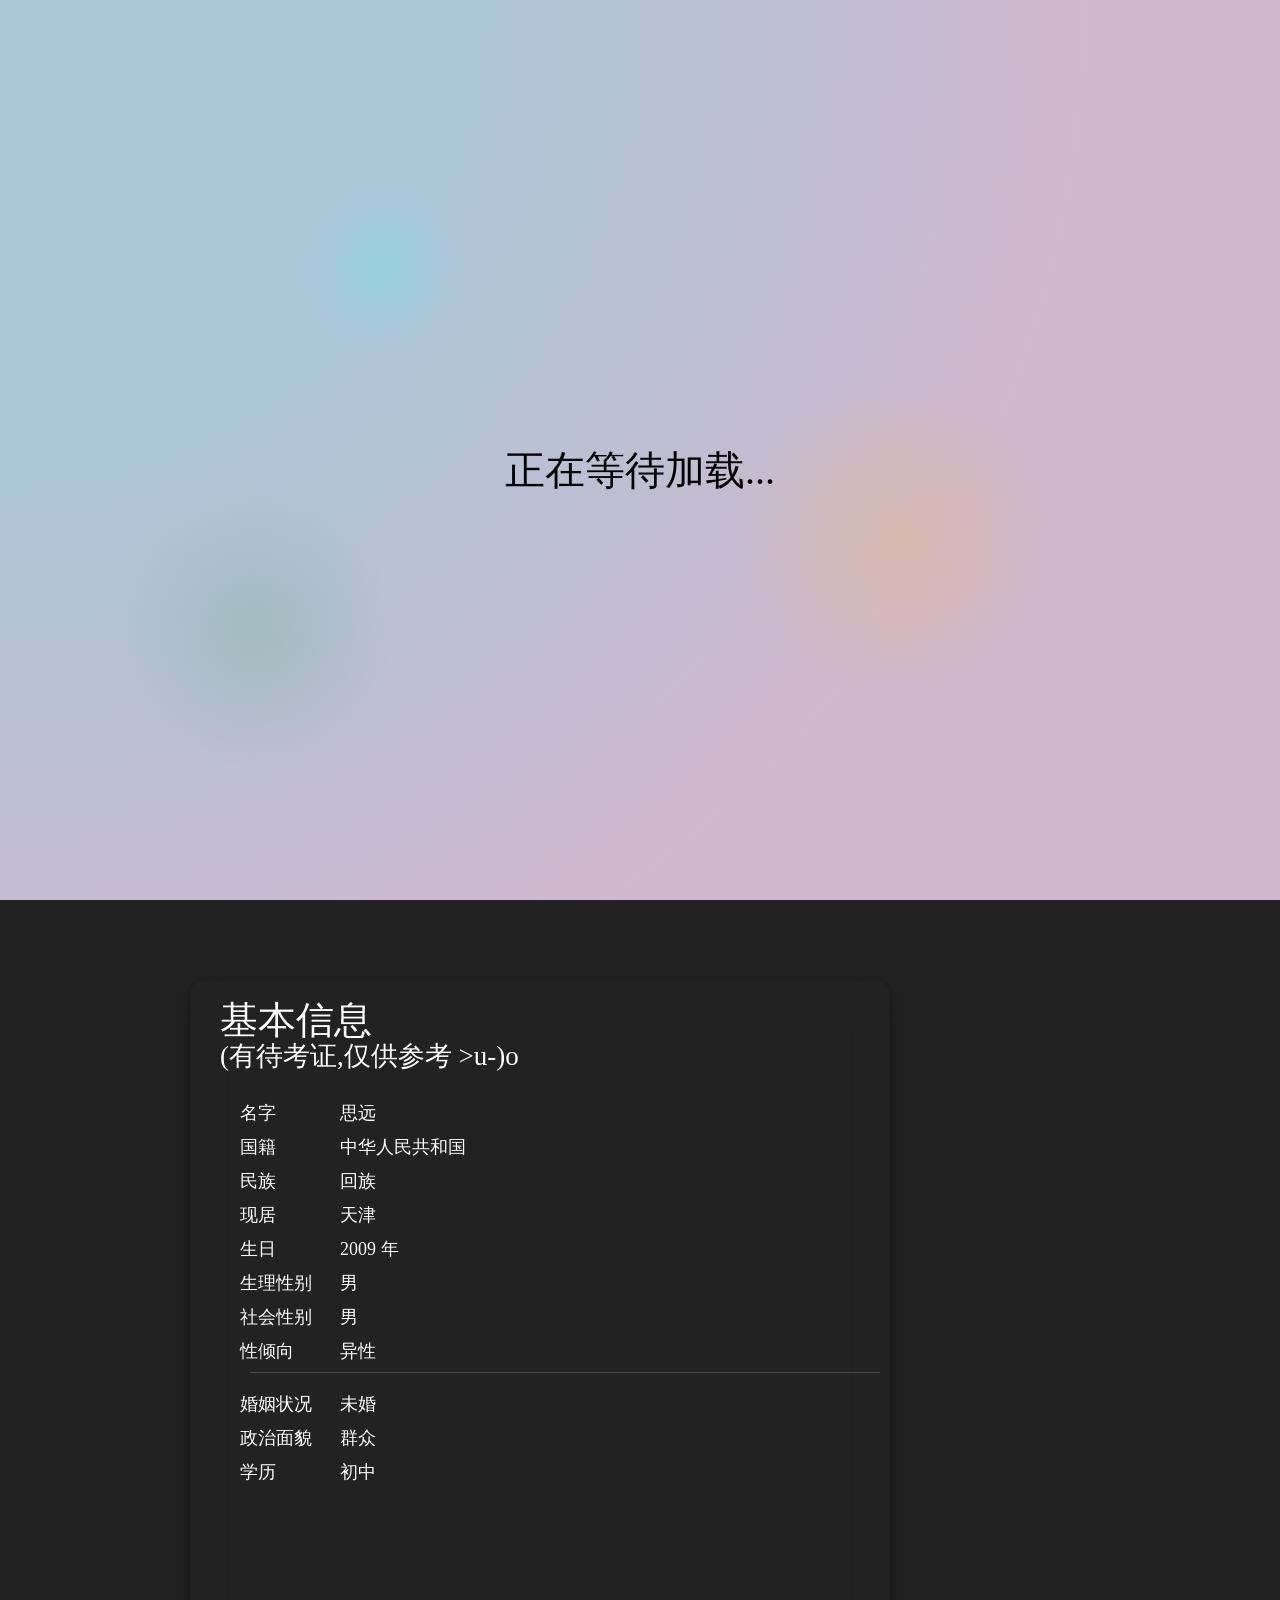
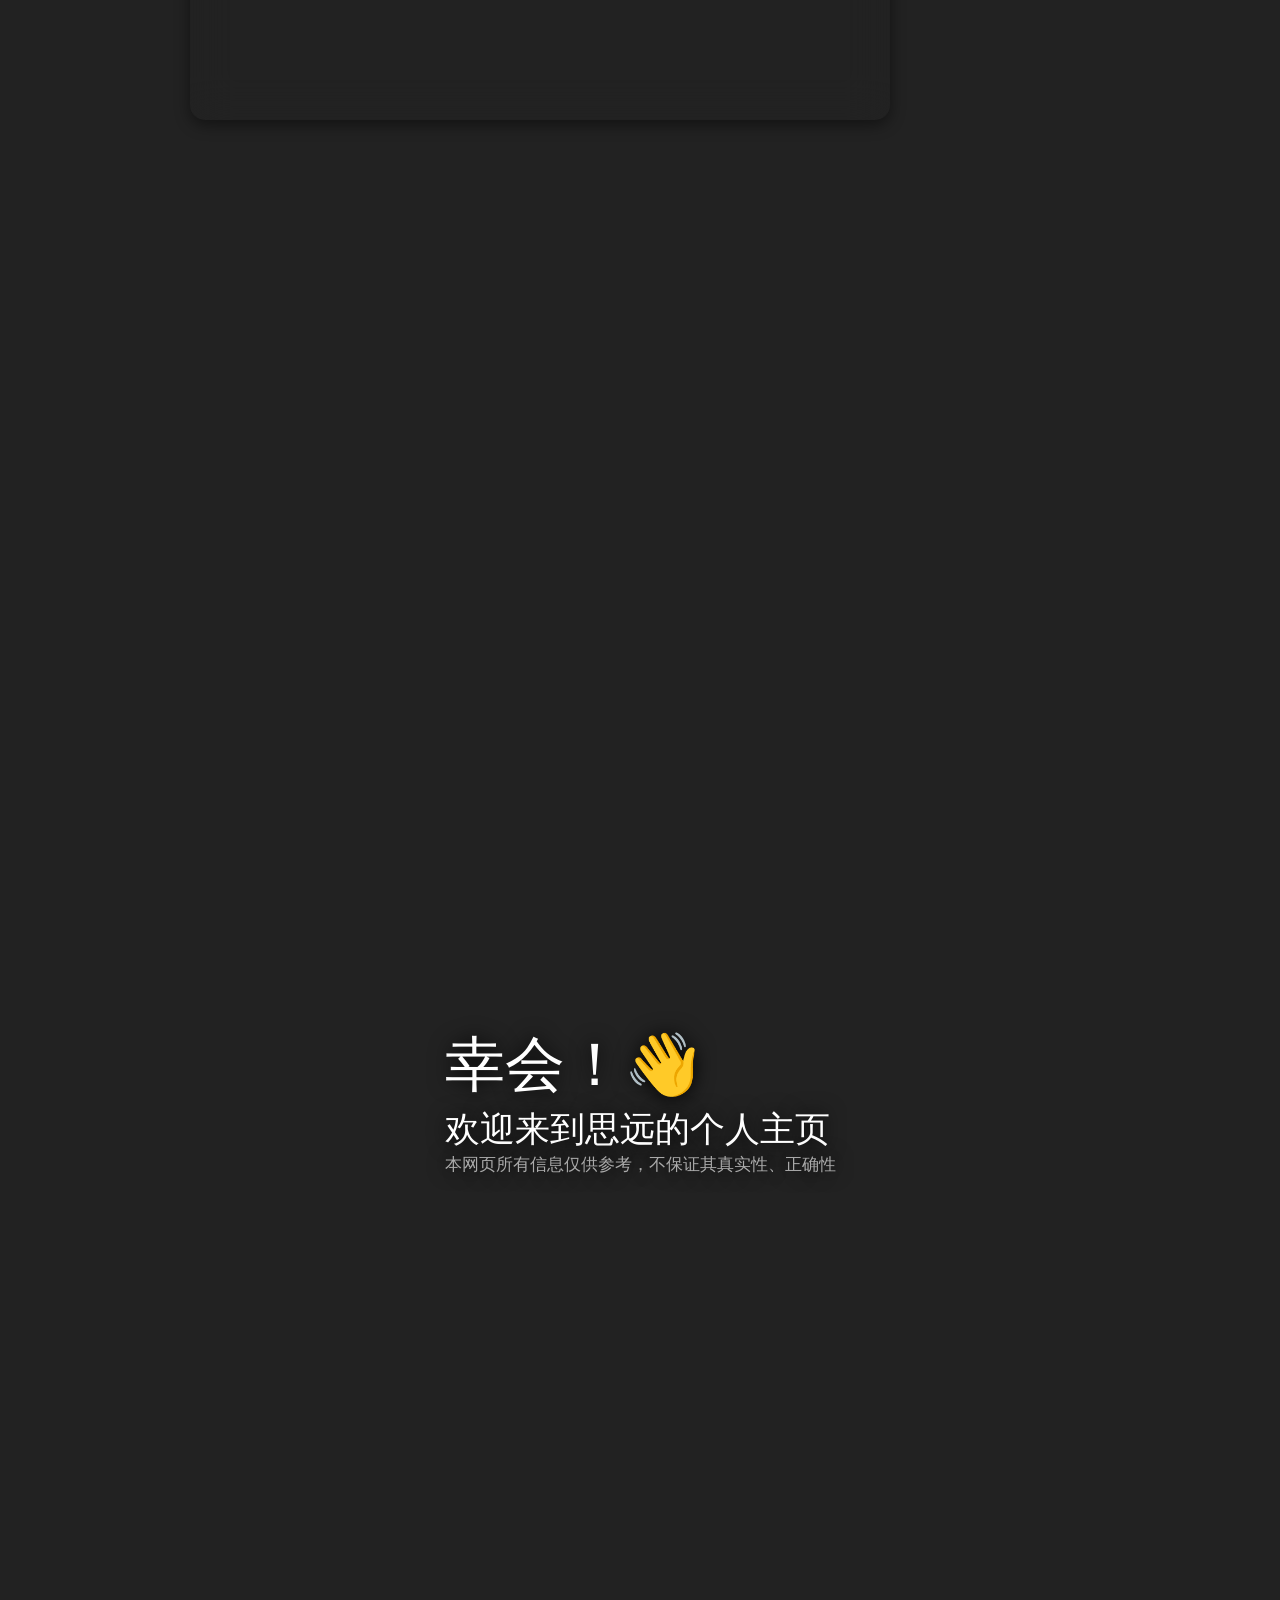
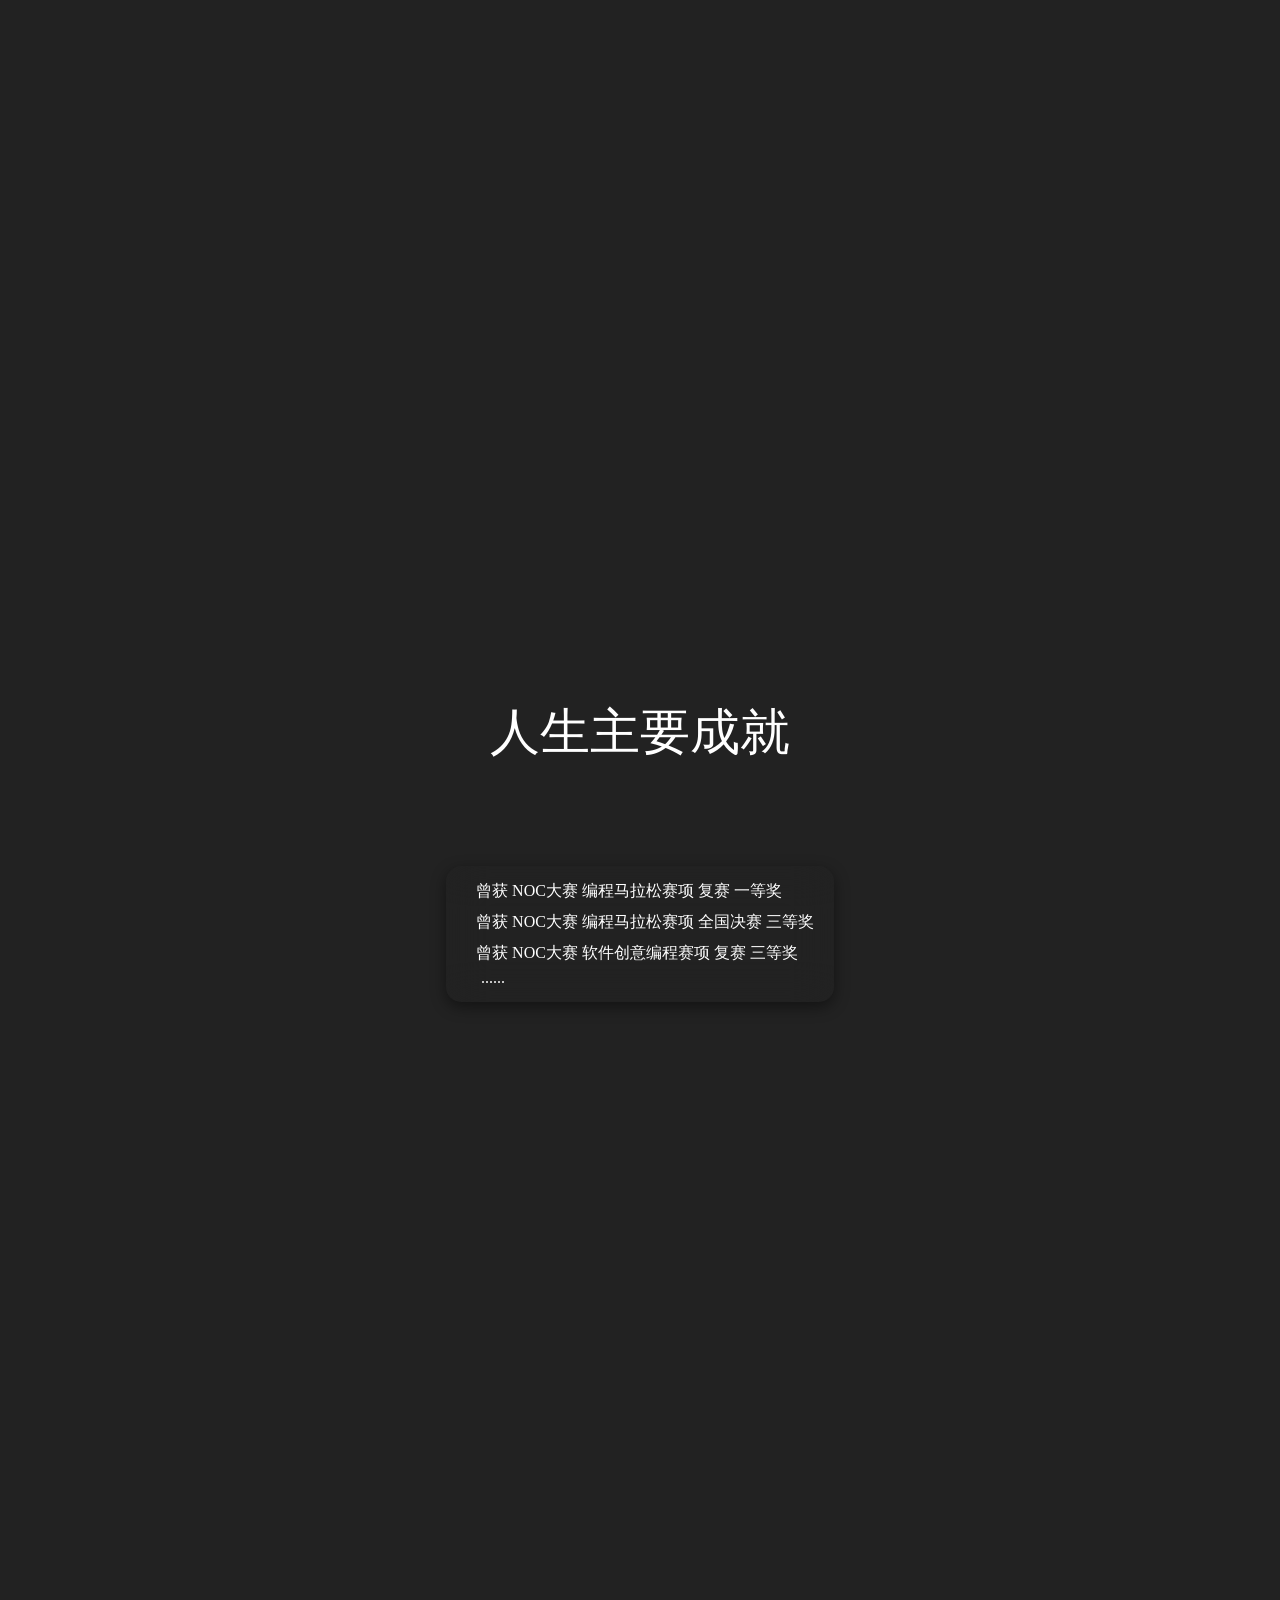
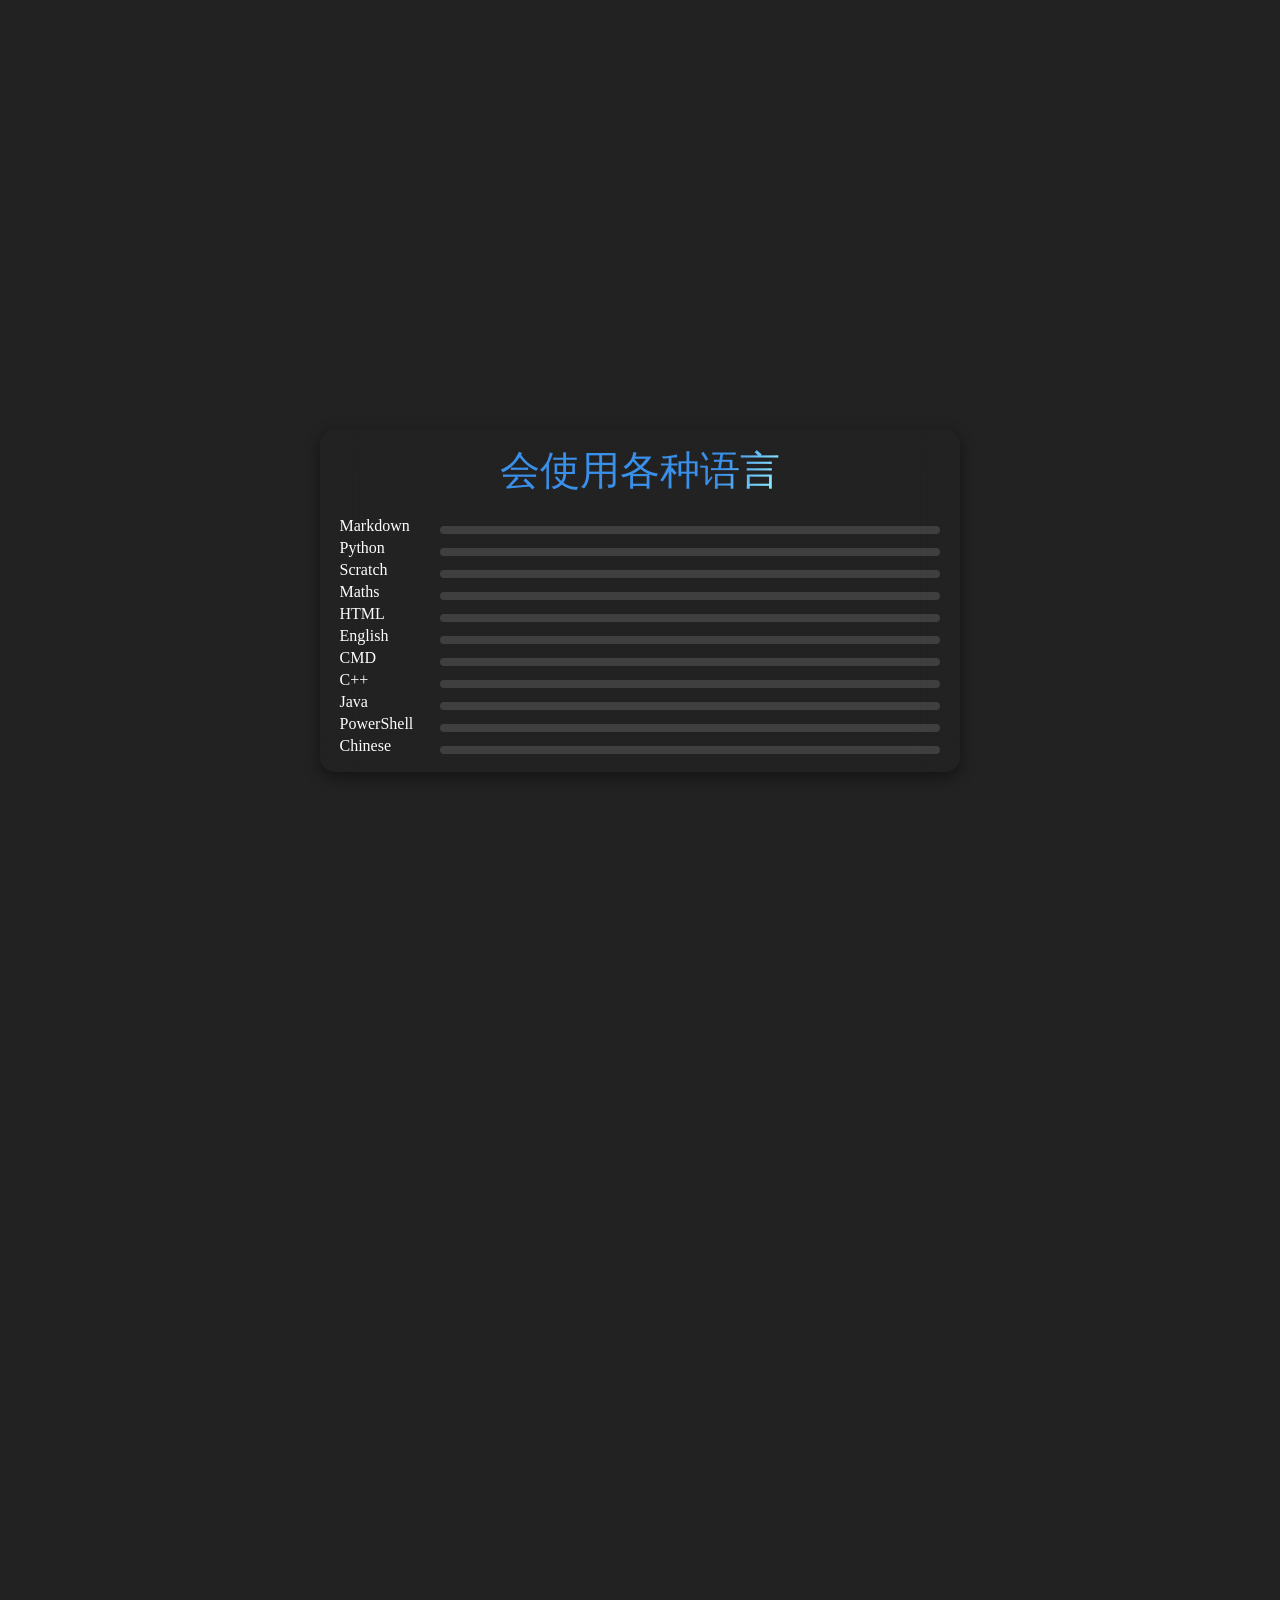
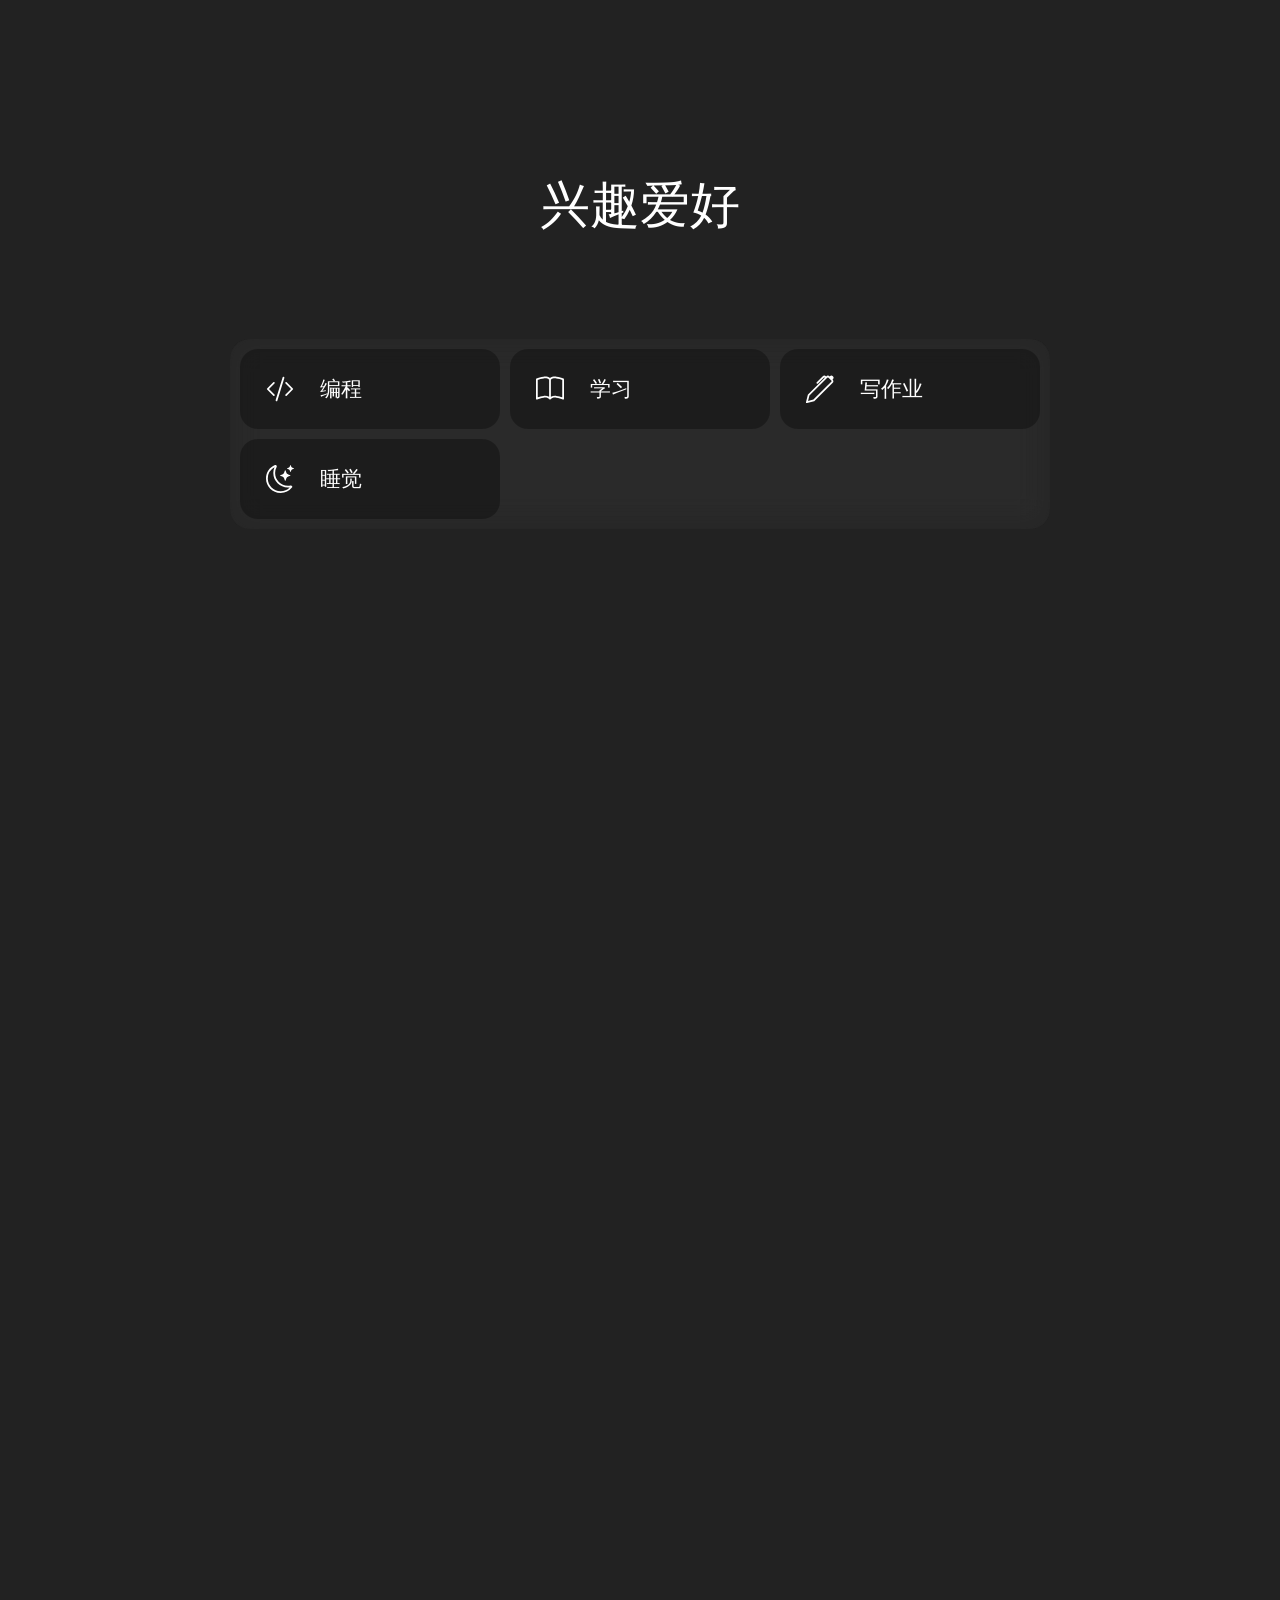
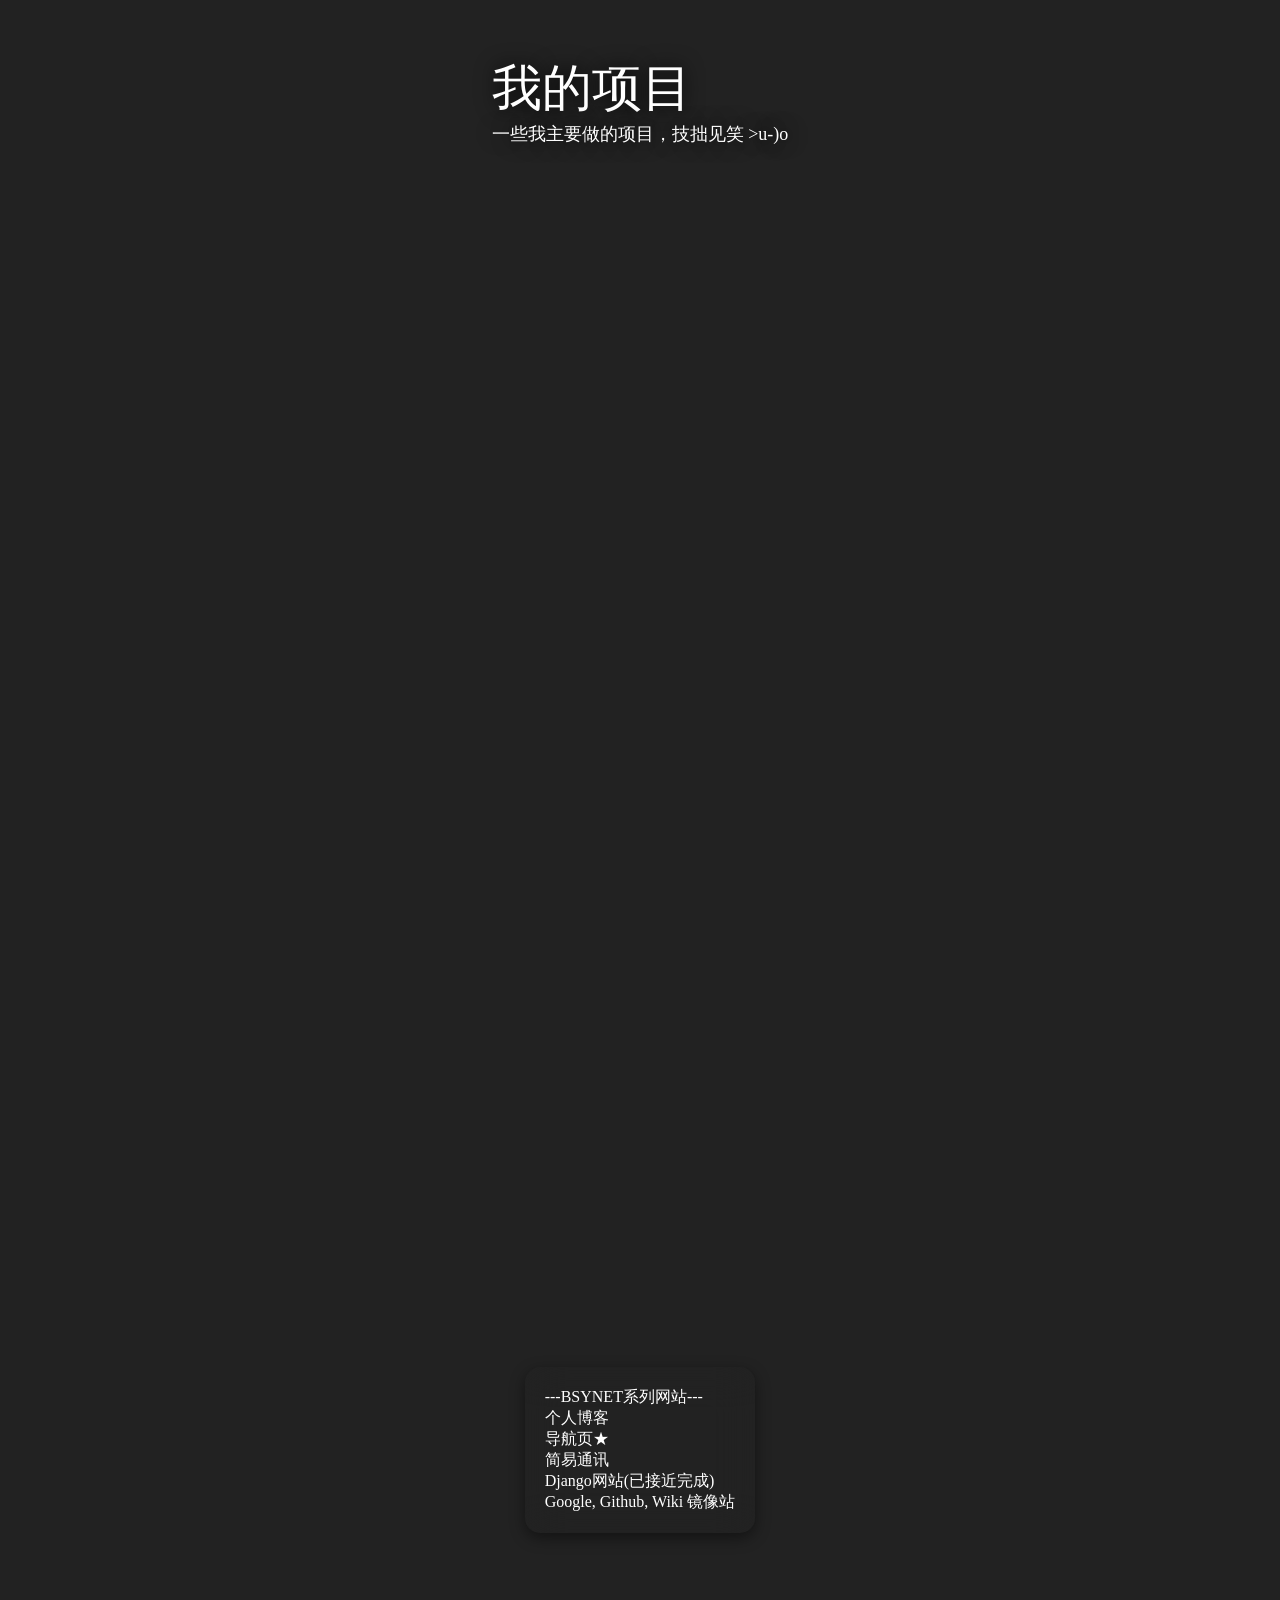
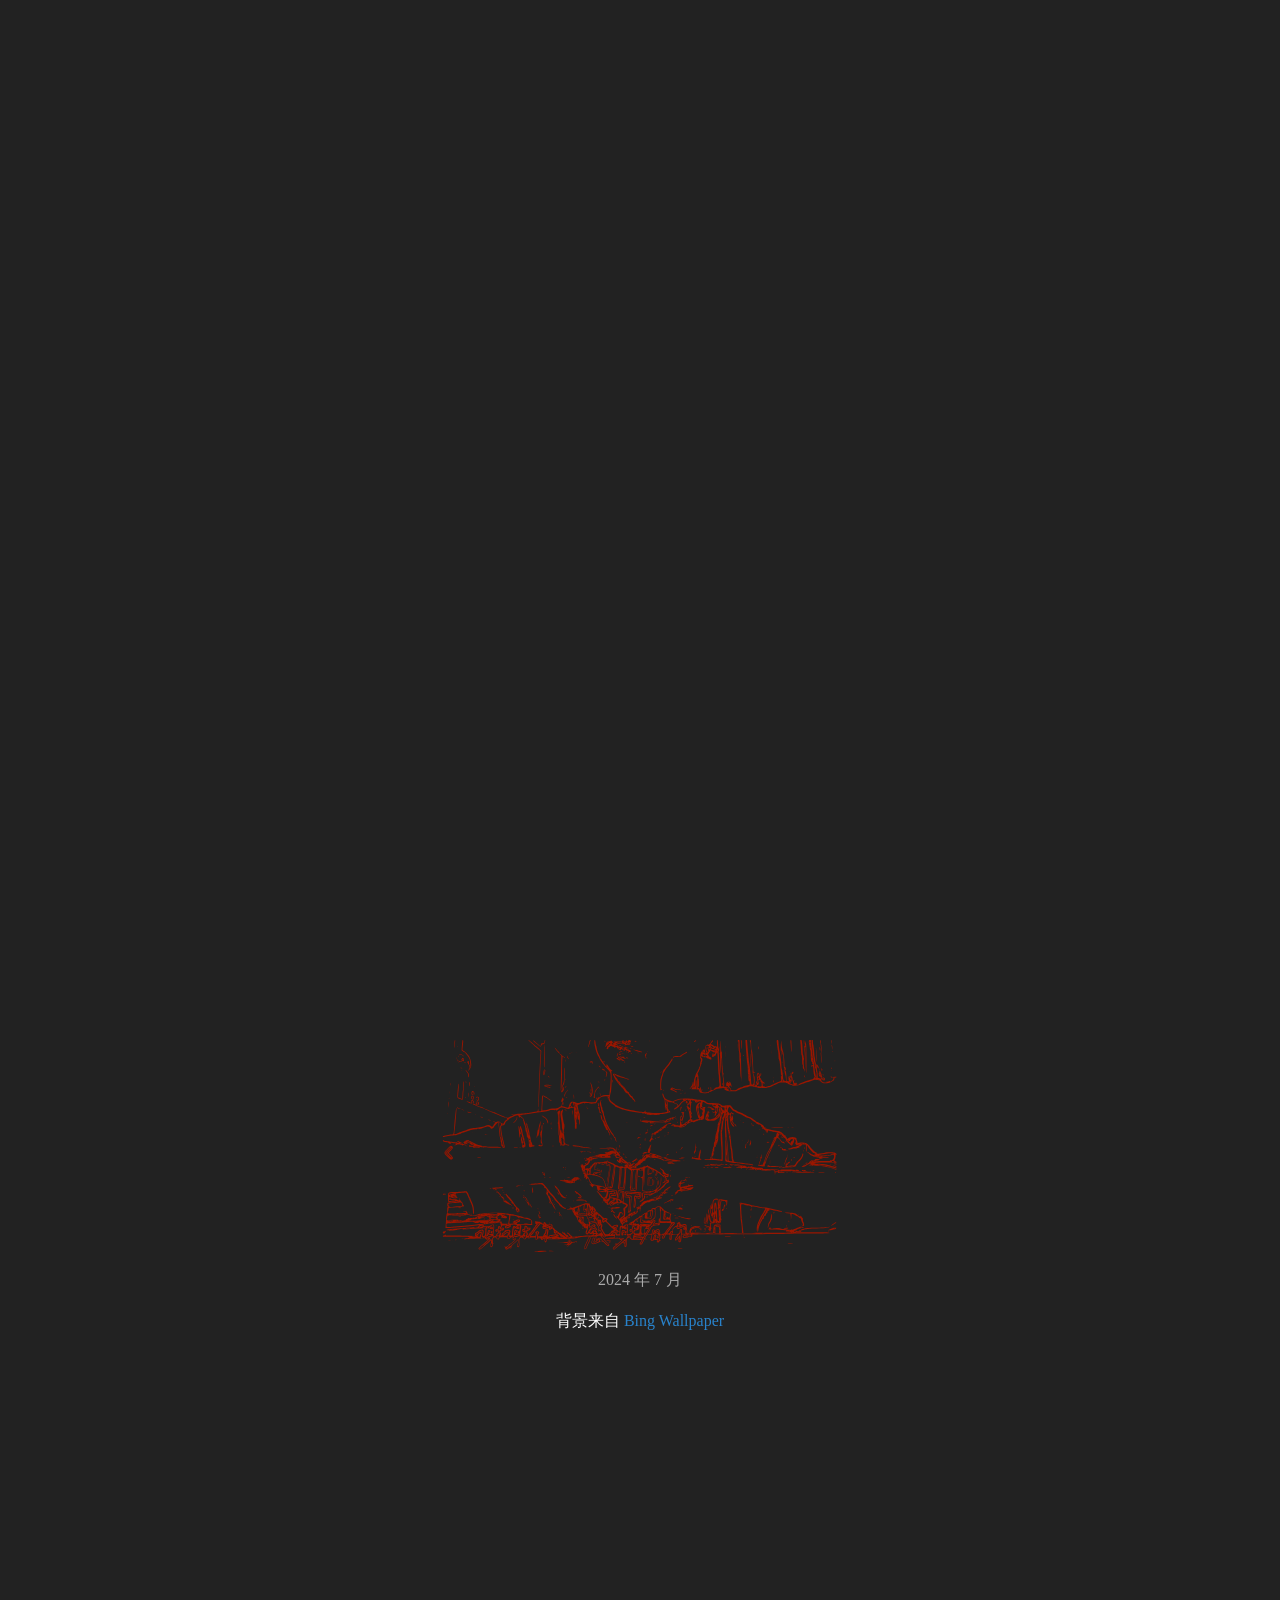
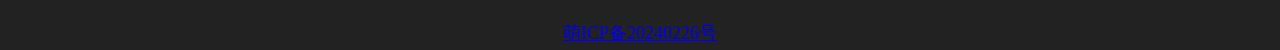
<file: content-zh-hans.html>
<!DOCTYPE html>
<html lang="en">

<head>
    <meta charset="UTF-8">
    <meta name="viewport" content="width=device-width, initial-scale=1.0">
    <title>Siyuan</title>
    <link rel="stylesheet" href="main.css">
</head>

<body>
<script src="https://tjy-gitnub.github.io/tapple/jq.min.js"></script>
<!-- <div id="hd">
    <svg version="1.0" xmlns="http://www.w3.org/2000/svg"
width="170.000000pt" height="170.000000pt" viewBox="0 0 170.000000 170.000000"
preserveAspectRatio="xMidYMid meet">

<g transform="translate(0.000000,170.000000) scale(0.100000,-0.100000)"
fill="#000000" stroke="none">
<path d="M938 1593 c-9 -2 -27 -20 -39 -39 -34 -55 -63 -68 -158 -74 l-86 -5
-3 -32 c-4 -41 27 -63 90 -63 26 0 49 -4 52 -8 3 -5 -5 -24 -18 -43 -12 -19
-35 -58 -50 -88 -28 -55 -133 -214 -173 -264 -39 -48 -26 -97 26 -97 23 0 47
13 148 82 47 32 113 62 120 55 2 -3 -17 -20 -44 -38 -26 -19 -82 -57 -123 -86
-41 -29 -100 -66 -130 -82 l-55 -29 -35 19 c-43 23 -61 23 -127 0 -29 -10 -53
-17 -53 -15 0 2 13 22 29 46 75 112 189 393 198 490 7 67 -5 88 -48 88 -34 0
-42 -14 -59 -93 -15 -74 -50 -178 -82 -242 -23 -45 -154 -298 -200 -385 -23
-45 -23 -75 2 -100 38 -38 77 -27 168 50 90 76 109 80 130 23 6 -16 24 -43 40
-60 28 -30 36 -33 90 -33 58 0 59 1 99 48 22 26 55 73 73 105 38 68 58 82 125
91 27 3 66 15 87 25 26 12 40 15 48 7 20 -20 10 -47 -22 -64 -18 -9 -52 -36
-75 -58 -49 -47 -56 -86 -24 -125 16 -20 29 -24 69 -24 62 0 97 23 130 86 34
66 46 75 77 61 60 -27 105 -1 105 61 0 41 26 136 61 223 16 41 29 87 29 102
l1 27 14 -27 c8 -15 20 -73 26 -130 6 -57 18 -134 26 -172 19 -92 54 -351 60
-447 6 -91 -8 -121 -65 -140 -102 -34 -371 15 -423 77 -7 8 -34 26 -60 40 -26
13 -50 28 -54 34 -3 5 -17 10 -31 10 -72 0 20 -112 148 -179 111 -58 143 -69
275 -92 105 -18 118 -18 185 -4 51 10 80 22 98 40 24 24 25 32 29 149 2 93 -2
155 -18 247 -11 68 -25 162 -31 209 -6 47 -19 119 -30 160 -11 41 -20 97 -20
124 0 27 -5 78 -10 115 -6 36 -15 95 -21 131 -14 86 -31 112 -72 108 -30 -3
-33 -6 -39 -48 -8 -59 -32 -137 -52 -175 -9 -16 -16 -37 -16 -45 0 -32 -108
-255 -124 -258 -22 -5 -46 16 -46 38 0 10 -18 36 -40 57 l-40 40 60 47 c52 41
60 52 60 81 0 36 -12 45 -62 45 -36 0 -189 -36 -236 -56 -18 -8 -39 -14 -47
-14 -21 0 -18 24 5 45 10 9 36 50 55 89 20 39 45 80 55 91 11 11 33 52 51 90
17 39 42 82 56 96 17 19 24 35 21 55 -2 24 -8 29 -33 31 -16 0 -38 -1 -47 -4z"/>
</g>
</svg>

    <p style="font-size: 20px;margin: 0;color: #fff; text-align: center;">Starry Source</p>
</div> -->


<div id="ldb">
    <style>
        #ldb {
            filter: contrast(1);
            display: block;
            position: fixed;
            top: 0;
            left: 0;
            height: 100%;
            width: 100%;
            z-index: 7;
            background-image: radial-gradient(circle at 30% 30%, #32ffea30, #00000000 80px),
            radial-gradient(circle at 70% 60%, #ffbf2830, #00000000 160px),
            radial-gradient(circle at 20% 70%, #3da86630, #00000000 140px),
            radial-gradient(circle at 0 0, #acc6d8 0 30%, #d0b7cd 70%);
            overflow: auto;
        }

        #ldb > * {
            color: #000;
            white-space-collapse: preserve;
            word-break: keep-all;
            padding: 20px;
            margin-top: 0;
        }

        #ldb > * > .highlighta {
            transition: 200ms ease-out;
        }

        #ldb > * > .highlighta:not(.show) {
            transform: scale(0.9) translateY(70px);
            opacity: 0;
        }

        body {
            overflow: hidden;
        }

        #stt:not(.show) {
            transform: translateX(calc(100% + 30px));
        }

        #stt {
            position: fixed;
            z-index: 8;
            bottom: 15px;
            right: 15px;
            padding: 10px 20px;
            background-color: #2983cc;
            color: #fff;
            border-radius: 10px;
            display: flex;
            flex-direction: column;
            align-items: center;
            transition: 100ms;
            box-shadow: #00000050 0 5px 15px;
        }

        #stt:hover {
            opacity: 0.8;
        }
    </style>
    <div class="lay" style="margin: 0;">
        <p style="font-size: 40px;">正在等待加载...</p>
    </div>

</div>
<a class="a" id="stt" onclick="
        $('#ldb').hide();
        document.body.style.overflow='auto';
        $(this).remove()"><span style="font-size: 15px;">已加载完成</span><span style="font-size: 30px;">开始</span></a>
<script>


    document.body.onload = () => {
        $('#stt').addClass('show')
    };
</script>
<!-- <svg version="1.0" xmlns="http://www.w3.org/2000/svg" width="101.000000pt" height="140.000000pt" viewBox="0 0 101.000000 140.000000" preserveAspectRatio="xMidYMid meet">
    <defs>
        <linearGradient id="grad1" x1="0%" y1="0%" x2="100%" y2="0%">
            <stop offset="0%" style="stop-color:#05D5FF;stop-opacity:1" />
            <stop offset="100%" style="stop-color:#9E3DEE;stop-opacity:1" />
        </linearGradient>
    </defs> -->
<div id="hd">
    <svg version="1.0" xmlns="http://www.w3.org/2000/svg"
     width="170.000000pt" height="170.000000pt" viewBox="0 0 170.000000 170.000000"
     preserveAspectRatio="xMidYMid meet">
        <defs>
            <linearGradient id="grad1" x1="0%" y1="0%" x2="100%" y2="0%">
                <stop offset="0%" style="stop-color:#05D5FF;stop-opacity:1"/>
                <stop offset="100%" style="stop-color:#9E3DEE;stop-opacity:1"/>
            </linearGradient>
        </defs>

        <g transform="translate(0.000000,170.000000) scale(0.100000,-0.100000)"
           fill="url(#grad1)" stroke="none">
            <path d="M938 1593 c-9 -2 -27 -20 -39 -39 -34 -55 -63 -68 -158 -74 l-86 -5
                    -3 -32 c-4 -41 27 -63 90 -63 26 0 49 -4 52 -8 3 -5 -5 -24 -18 -43 -12 -19
                    -35 -58 -50 -88 -28 -55 -133 -214 -173 -264 -39 -48 -26 -97 26 -97 23 0 47
                    13 148 82 47 32 113 62 120 55 2 -3 -17 -20 -44 -38 -26 -19 -82 -57 -123 -86
                    -41 -29 -100 -66 -130 -82 l-55 -29 -35 19 c-43 23 -61 23 -127 0 -29 -10 -53
                    -17 -53 -15 0 2 13 22 29 46 75 112 189 393 198 490 7 67 -5 88 -48 88 -34 0
                    -42 -14 -59 -93 -15 -74 -50 -178 -82 -242 -23 -45 -154 -298 -200 -385 -23
                    -45 -23 -75 2 -100 38 -38 77 -27 168 50 90 76 109 80 130 23 6 -16 24 -43 40
                    -60 28 -30 36 -33 90 -33 58 0 59 1 99 48 22 26 55 73 73 105 38 68 58 82 125
                    91 27 3 66 15 87 25 26 12 40 15 48 7 20 -20 10 -47 -22 -64 -18 -9 -52 -36
                    -75 -58 -49 -47 -56 -86 -24 -125 16 -20 29 -24 69 -24 62 0 97 23 130 86 34
                    66 46 75 77 61 60 -27 105 -1 105 61 0 41 26 136 61 223 16 41 29 87 29 102
                    l1 27 14 -27 c8 -15 20 -73 26 -130 6 -57 18 -134 26 -172 19 -92 54 -351 60
                    -447 6 -91 -8 -121 -65 -140 -102 -34 -371 15 -423 77 -7 8 -34 26 -60 40 -26
                    13 -50 28 -54 34 -3 5 -17 10 -31 10 -72 0 20 -112 148 -179 111 -58 143 -69
                    275 -92 105 -18 118 -18 185 -4 51 10 80 22 98 40 24 24 25 32 29 149 2 93 -2
                    155 -18 247 -11 68 -25 162 -31 209 -6 47 -19 119 -30 160 -11 41 -20 97 -20
                    124 0 27 -5 78 -10 115 -6 36 -15 95 -21 131 -14 86 -31 112 -72 108 -30 -3
                    -33 -6 -39 -48 -8 -59 -32 -137 -52 -175 -9 -16 -16 -37 -16 -45 0 -32 -108
                    -255 -124 -258 -22 -5 -46 16 -46 38 0 10 -18 36 -40 57 l-40 40 60 47 c52 41
                    60 52 60 81 0 36 -12 45 -62 45 -36 0 -189 -36 -236 -56 -18 -8 -39 -14 -47
                    -14 -21 0 -18 24 5 45 10 9 36 50 55 89 20 39 45 80 55 91 11 11 33 52 51 90
                    17 39 42 82 56 96 17 19 24 35 21 55 -2 24 -8 29 -33 31 -16 0 -38 -1 -47 -4z"/>
        </g>
    </svg>
    <p style="font-size: 20px;margin: 0 0 0 -20px;color: #fff; writing-mode: tb;text-align: start;">Qi</p>
</div>
<div id="inf" class="lay">
    <div class="card">
        <div class="tit">
            <p style="font-size: 38px;">基本信息 </p>
            <p style="font-size: 27px;">
                <nobr>(有待考证,仅供参考 >u-)o</nobr>
            </p>
        </div>
        <div class="chart body">
            <div>
                <p>名字</p>
                <p>思远</p>
            </div>
            <div>
                <p>国籍</p>
                <p>中华人民共和国</p>
            </div>
            <div>
                <p>民族</p>
                <p>回族</p>
            </div>
            <div>
                <p>现居</p>
                <p>天津</p>
            </div>
            <div>
                <p>生日</p>
                <p>2009 年</p>
            </div>
            <div>
                <!-- Sex -->
                <p>生理性别</p>
                <p>男</p>
            </div>
            <div>
                <!-- Gender -->
                <p>社会性别</p>
                <p>男</p>
            </div>
            <div>
                <p>性倾向</p>
                <p>异性</p>
            </div>
            <hr>
            <div>
                <p>婚姻状况</p>
                <p>未婚</p>
            </div>
            <div>
                <p>政治面貌</p>
                <p>群众</p>
            </div>
            <div>
                <p>学历</p>
                <p>初中</p>
            </div>
        </div>
    </div>
</div>
<div id="grt" class="lay">
    <div style="width: max-content;text-shadow: #000 0 0 20px;">
        <p style="font-size: 60px;">幸会！👋</p>
        <p style="font-size: 35px;">欢迎来到思远的个人主页</p>
        <p style="font-size: 17px;color: #aaa;">本网页所有信息仅供参考，不保证其真实性、正确性</p></div>
</div>
<div id="exp" class="lay">
    <p style="font-size: 50px;text-align: center;padding-bottom: 100px;">人生主要成就</p>
    <div class="card">
        <div class="body" style="padding-top: 15px;">
            <p style="margin: 0 20px 10px 30px;">曾获 NOC大赛 编程马拉松赛项 复赛 一等奖</p>
            <p style="margin: 0 20px 10px 30px;">曾获 NOC大赛 编程马拉松赛项 全国决赛 三等奖</p>
            <p style="margin: 0 20px 10px 30px;">曾获 NOC大赛 软件创意编程赛项 复赛 三等奖</p>
            <p style="margin: 0 20px 10px 35px;">······</p>
        </div>
    </div>
</div>
<div class="lay">
    <div class="card">
        <p style="font-size: 40px;" class="tit center"><span class="shine"
                                                             style="--color:#3a8fe9;--colorshine:#8feaff;--speed:4;">会使用各种语言</span>
        </p>
        <div class="body" id="jt">
            <div><p style="margin: 0;">Markdown</p>
                <div>
                    <div style="background: #ffab19;width: 98%;height: 100%;border-radius: 10px;"
                         class="highlight width"></div>
                </div>
            </div>
            <div><p style="margin: 0;">Python</p>
                <div>
                    <div style="background: #bebebe;width: 85%;height: 100%;border-radius: 10px;"
                         class="highlight width"></div>
                </div>
            </div>
            <div><p style="margin: 0;">Scratch</p>
                <div>
                    <div style="background: #4061e8;width: 77%;height: 100%;border-radius: 10px;"
                         class="highlight width"></div>
                </div>
            </div>
            <div><p style="margin: 0;">Maths</p>
                <div>
                    <div style="background: #d66022;width: 68%;height: 100%;border-radius: 10px;"
                         class="highlight width"></div>
                </div>
            </div>
            <div><p style="margin: 0;">HTML</p>
                <div>
                    <div style="background: #e9c900;width: 46%;height: 100%;border-radius: 10px;"
                         class="highlight width"></div>
                </div>
            </div>
            <div><p style="margin: 0;">English</p>
                <div>
                    <div style="background: #4db8a6;width: 43%;height: 100%;border-radius: 10px;"
                         class="highlight width"></div>
                </div>
            </div>
            <div><p style="margin: 0;">CMD</p>
                <div>
                    <div style="background: #6c94c9;width: 35%;height: 100%;border-radius: 10px;"
                         class="highlight width"></div>
                </div>
            </div>
            <div><p style="margin: 0;">C++</p>
                <div>
                    <div style="background: #aaaaaa;width: 20%;height: 100%;border-radius: 10px;"
                         class="highlight width"></div>
                </div>
            </div>
            <div><p style="margin: 0;">Java</p>
                <div>
                    <div style="background: #64047f;width: 15%;height: 100%;border-radius: 10px;"
                         class="highlight width"></div>
                </div>
            </div>
            <div><p style="margin: 0;">PowerShell</p>
                <div>
                    <div style="background: #a2e0ff;width: 7%;height: 100%;border-radius: 10px;"
                         class="highlight width"></div>
                </div>
            </div>
            <div><p style="margin: 0;">Chinese</p>
                <div>
                    <div style="background: #3e6dbf;width: 5%;height: 100%;border-radius: 10px;"
                         class="highlight width"></div>
                </div>
            </div>
        </div>
    </div>
</div>
<div class="lay">
    <p style="font-size: 50px;text-align: center;margin-bottom: 100px;">兴趣爱好</p>
    <div id="hab">
        <div class="cd">
            <svg xmlns="http://www.w3.org/2000/svg" width="16" height="16" fill="currentColor" class="bi bi-code-slash"
                 viewBox="0 0 16 16">
                <path d="M10.478 1.647a.5.5 0 1 0-.956-.294l-4 13a.5.5 0 0 0 .956.294l4-13zM4.854 4.146a.5.5 0 0 1 0 .708L1.707 8l3.147 3.146a.5.5 0 0 1-.708.708l-3.5-3.5a.5.5 0 0 1 0-.708l3.5-3.5a.5.5 0 0 1 .708 0zm6.292 0a.5.5 0 0 0 0 .708L14.293 8l-3.147 3.146a.5.5 0 0 0 .708.708l3.5-3.5a.5.5 0 0 0 0-.708l-3.5-3.5a.5.5 0 0 0-.708 0z"/>
            </svg>
            <span>编程</span>
        </div>
        <div class="cd">
            <svg xmlns="http://www.w3.org/2000/svg" width="16" height="16" fill="currentColor" class="bi bi-book"
                 viewBox="0 0 16 16">
                <path d="M1 2.828c.885-.37 2.154-.769 3.388-.893 1.33-.134 2.458.063 3.112.752v9.746c-.935-.53-2.12-.603-3.213-.493-1.18.12-2.37.461-3.287.811V2.828zm7.5-.141c.654-.689 1.782-.886 3.112-.752 1.234.124 2.503.523 3.388.893v9.923c-.918-.35-2.107-.692-3.287-.81-1.094-.111-2.278-.039-3.213.492V2.687zM8 1.783C7.015.936 5.587.81 4.287.94c-1.514.153-3.042.672-3.994 1.105A.5.5 0 0 0 0 2.5v11a.5.5 0 0 0 .707.455c.882-.4 2.303-.881 3.68-1.02 1.409-.142 2.59.087 3.223.877a.5.5 0 0 0 .78 0c.633-.79 1.814-1.019 3.222-.877 1.378.139 2.8.62 3.681 1.02A.5.5 0 0 0 16 13.5v-11a.5.5 0 0 0-.293-.455c-.952-.433-2.48-.952-3.994-1.105C10.413.809 8.985.936 8 1.783z"/>
            </svg>
            <span>学习</span>
        </div>
        <div class="cd">
            <svg xmlns="http://www.w3.org/2000/svg" width="16" height="16" fill="currentColor" class="bi bi-pen"
                 viewBox="0 0 16 16">
                <path d="m13.498.795.149-.149a1.207 1.207 0 1 1 1.707 1.708l-.149.148a1.5 1.5 0 0 1-.059 2.059L4.854 14.854a.5.5 0 0 1-.233.131l-4 1a.5.5 0 0 1-.606-.606l1-4a.5.5 0 0 1 .131-.232l9.642-9.642a.5.5 0 0 0-.642.056L6.854 4.854a.5.5 0 1 1-.708-.708L9.44.854A1.5 1.5 0 0 1 11.5.796a1.5 1.5 0 0 1 1.998-.001zm-.644.766a.5.5 0 0 0-.707 0L1.95 11.756l-.764 3.057 3.057-.764L14.44 3.854a.5.5 0 0 0 0-.708l-1.585-1.585z"/>
            </svg>
            <span>写作业</span>
        </div>
        <div class="cd">
            <svg xmlns="http://www.w3.org/2000/svg" width="16" height="16" fill="currentColor" class="bi bi-moon-stars"
                 viewBox="0 0 16 16">
                <path d="M6 .278a.768.768 0 0 1 .08.858 7.208 7.208 0 0 0-.878 3.46c0 4.021 3.278 7.277 7.318 7.277.527 0 1.04-.055 1.533-.16a.787.787 0 0 1 .81.316.733.733 0 0 1-.031.893A8.349 8.349 0 0 1 8.344 16C3.734 16 0 12.286 0 7.71 0 4.266 2.114 1.312 5.124.06A.752.752 0 0 1 6 .278zM4.858 1.311A7.269 7.269 0 0 0 1.025 7.71c0 4.02 3.279 7.276 7.319 7.276a7.316 7.316 0 0 0 5.205-2.162c-.337.042-.68.063-1.029.063-4.61 0-8.343-3.714-8.343-8.29 0-1.167.242-2.278.681-3.286z"/>
                <path d="M10.794 3.148a.217.217 0 0 1 .412 0l.387 1.162c.173.518.579.924 1.097 1.097l1.162.387a.217.217 0 0 1 0 .412l-1.162.387a1.734 1.734 0 0 0-1.097 1.097l-.387 1.162a.217.217 0 0 1-.412 0l-.387-1.162A1.734 1.734 0 0 0 9.31 6.593l-1.162-.387a.217.217 0 0 1 0-.412l1.162-.387a1.734 1.734 0 0 0 1.097-1.097l.387-1.162zM13.863.099a.145.145 0 0 1 .274 0l.258.774c.115.346.386.617.732.732l.774.258a.145.145 0 0 1 0 .274l-.774.258a1.156 1.156 0 0 0-.732.732l-.258.774a.145.145 0 0 1-.274 0l-.258-.774a1.156 1.156 0 0 0-.732-.732l-.774-.258a.145.145 0 0 1 0-.274l.774-.258c.346-.115.617-.386.732-.732L13.863.1z"/>
            </svg>
            <span>睡觉</span>
        </div>
    </div>
</div>
<div class="lay">
    <div style="width: max-content;text-shadow: #000 0 0 20px;">
        <p style="font-size: 50px;">我的项目</p>
        <p style="font-size: 18px;">一些我主要做的项目，技拙见笑 >u-)o</p>
    </div>
</div>
<div class="lay">
    <div class="card">
        <div class="body" style="padding: 20px;">
            <p>---BSYNET系列网站---</p>
            <p><a href="https://blogs.bsynet.cc/" style="text-decoration: none; color: white">个人博客</a></p>
            <p><a href="https://114.bsynet.cc/" style="text-decoration: none; color: white">导航页★</a></p>
            <p>简易通讯</p>
            <p>Django网站(已接近完成)</p>
            <p>Google, Github, Wiki 镜像站</p>
        </div>
    </div>
</div>
<div class="lay" id="ft" style="user-select: none;">
    <div style="display: flex;flex-direction: column;flex-grow: 1;align-items: center;justify-content: center;">
        <!-- <svg viewBox="0,0,154,317" overflow="hidden" style="height: 20vh;"><g transform="translate(-495 -69)"><path d="M507.97 270.41C507.993 273.509 497.056 191.746 506.018 142.069 509.851 120.827 518.059 93.8332 539.196 82.081 556.985 72.1902 589.487 72.3983 600.615 89.9134 607.906 101.382 600.405 122.586 588.417 128.879 576.523 135.122 552.385 134.021 550.039 116.702 548.105 102.4 558.899 93.8824 574.326 99.35 584.516 102.96 580.672 113.551 580.672 113.551" stroke="#9A1600" stroke-width="11.3333" stroke-linecap="round" stroke-linejoin="round" stroke-miterlimit="10" fill="#FFFFFF" fill-rule="evenodd" fill-opacity="0"/><path d="M520.611 148.936C519.836 144.32 522.753 137.42 527.556 136.586 532.748 135.687 539.04 141.528 539.464 146.56 539.865 151.268 534.963 157.196 530.037 157.484 525.719 157.737 521.298 153.026 520.611 148.936Z" stroke="#9A1600" stroke-width="11.3333" stroke-linecap="round" stroke-linejoin="round" stroke-miterlimit="10" fill="#FFFFFF" fill-rule="evenodd" fill-opacity="0"/><path d="M617.535 133.038C617.127 129.352 619.829 124.405 623.427 123.636 628.049 122.646 634.005 126.953 635.214 131.553 636.439 136.187 633.529 143.651 628.831 144.42 623.574 145.28 618.125 138.369 617.535 133.038Z" stroke="#9A1600" stroke-width="11.3333" stroke-linecap="round" stroke-linejoin="round" stroke-miterlimit="10" fill="#FFFFFF" fill-rule="evenodd" fill-opacity="0"/><path d="M538.491 152.407C538.491 152.407 559.35 161.627 574.086 160.378 602.187 157.997 617.677 143.632 617.489 143.495" stroke="#9A1600" stroke-width="11.3333" stroke-linecap="round" stroke-linejoin="round" stroke-miterlimit="10" fill="#FFFFFF" fill-rule="evenodd" fill-opacity="0"/><path d="M569.562 133.495C569.562 133.495 567.416 165.912 569.204 180.157 570.992 194.401 570.398 201.495 570.398 201.495" stroke="#9A1600" stroke-width="11.3333" stroke-linecap="round" stroke-linejoin="round" stroke-miterlimit="10" fill="#FFFFFF" fill-rule="evenodd" fill-opacity="0"/><path d="M527.49 181.096C527.49 181.096 547.689 182.704 557.805 182.474 569.841 182.206 582.005 181.713 593.782 179.214 601.606 177.555 616.49 171.496 616.49 171.496" stroke="#9A1600" stroke-width="11.3333" stroke-linecap="round" stroke-linejoin="round" stroke-miterlimit="10" fill="#FFFFFF" fill-rule="evenodd" fill-opacity="0"/><path d="M526.491 231.499C526.491 231.499 526.54 217.638 533.163 210.697 546.562 196.664 574.854 204.072 591.752 204.034 617.299 203.978 624.491 191.499 624.491 191.499" stroke="#9A1600" stroke-width="11.3333" stroke-linecap="round" stroke-linejoin="round" stroke-miterlimit="10" fill="#FFFFFF" fill-rule="evenodd" fill-opacity="0"/><path d="M526.579 249.506C526.579 249.506 527.118 264.591 525.516 271.881 521.969 287.989 508.611 301.292 506.9 317.7 505.528 330.87 507.495 345.241 513.937 356.789 517.77 363.662 531.486 372.506 531.486 372.506" stroke="#9A1600" stroke-width="11.3333" stroke-linecap="round" stroke-linejoin="round" stroke-miterlimit="10" fill="#FFFFFF" fill-rule="evenodd" fill-opacity="0"/><path d="M526.018 317.508C526.018 317.508 520.78 327.281 529.683 336.73 535.787 343.205 545.488 336.331 545.488 336.331" stroke="#9A1600" stroke-width="11.3333" stroke-linecap="round" stroke-linejoin="round" stroke-miterlimit="10" fill="#FFFFFF" fill-rule="evenodd" fill-opacity="0"/><path d="M621.491 219.503C621.491 219.503 604.286 226.405 589.908 225.999 578.591 225.68 561.199 220.3 552.911 228.5 540.056 241.218 547.932 271.505 544.543 292.879 543.395 300.122 540.491 314.503 540.491 314.503" stroke="#9A1600" stroke-width="11.3333" stroke-linecap="round" stroke-linejoin="round" stroke-miterlimit="10" fill="#FFFFFF" fill-rule="evenodd" fill-opacity="0"/><path d="M590.353 231.506C590.353 231.506 567.908 254.905 563.825 269.94 561.47 278.623 559.732 286.309 565.817 296.865 570.164 304.407 591.895 309.147 593.388 326.271 594.416 338.021 587.522 346.371 581.273 354.459 574.613 363.081 555.49 374.506 555.49 374.506" stroke="#9A1600" stroke-width="11.3333" stroke-linecap="round" stroke-linejoin="round" stroke-miterlimit="10" fill="#FFFFFF" fill-rule="evenodd" fill-opacity="0"/><path d="M575.492 254.504C575.492 254.504 596.538 254.921 603.828 261.326 610.366 267.072 614.858 277.183 613.114 285.696 610.618 297.855 587.218 312.504 587.218 312.504" stroke="#9A1600" stroke-width="11.3333" stroke-linecap="round" stroke-linejoin="round" stroke-miterlimit="10" fill="#FFFFFF" fill-rule="evenodd" fill-opacity="0"/><path d="M569.492 273.508C569.492 273.508 582.031 278.006 587.271 281.918 597.389 289.476 607.499 298.57 612.422 310.1 616.478 319.599 617.94 331.103 614.779 340.925 609.665 356.815 596.281 372.686 582.507 379.508" stroke="#9A1600" stroke-width="11.3333" stroke-linecap="round" stroke-linejoin="round" stroke-miterlimit="10" fill="#FFFFFF" fill-rule="evenodd" fill-opacity="0"/><path d="M564.364 320.508C564.364 320.508 571.743 326.748 568.794 335.061 565.84 343.377 554.49 350.508 554.49 350.508" stroke="#9A1600" stroke-width="11.3333" stroke-linecap="round" stroke-linejoin="round" stroke-miterlimit="10" fill="#FFFFFF" fill-rule="evenodd" fill-opacity="0"/><path d="M636.575 159.501C636.575 159.501 642.736 200.056 639.611 243.143 637.345 274.403 629.495 313.501 629.495 313.501" stroke="#9A1600" stroke-width="11.3333" stroke-linecap="round" stroke-linejoin="round" stroke-miterlimit="10" fill="#FFFFFF" fill-rule="evenodd" fill-opacity="0"/></g></svg> -->
        <!-- <svg version="1.0" xmlns="http://www.w3.org/2000/svg" width="537.000000pt" height="80pt"
            viewBox="0 0 537.000000 537.000000" preserveAspectRatio="xMidYMid meet">

            <g transform="translate(0.000000,537.000000) scale(0.100000,-0.100000)" fill="#9A1600" stroke="none">
                <path d="M2660 5201 c0 -5 -486 -289 -1079 -632 l-1080 -624 0 -1280 -1 -1280
                    516 -298 c334 -194 521 -296 532 -292 37 14 382 218 382 226 0 5 4 8 8 6 5 -1
                    568 324 1253 722 684 398 1247 726 1251 728 4 2 9 -190 10 -427 l3 -431 -1092
                    -632 c-601 -348 -1093 -635 -1093 -638 0 -6 351 -213 381 -224 17 -6 2173
                    1233 2197 1263 9 13 12 280 10 1285 l-3 1270 -1060 613 c-583 338 -1072 623
                    -1087 634 -29 21 -48 26 -48 11z m897 -973 c478 -276 875 -507 884 -515 14
                    -11 15 -55 11 -385 -2 -205 -7 -376 -11 -379 -13 -14 -2894 -1689 -2904 -1689
                    -6 0 -146 79 -312 175 -167 96 -311 175 -321 175 -16 0 -16 2 -4 14 8 7 499
                    292 1090 631 591 340 1080 623 1087 629 9 8 -36 39 -179 121 -105 61 -197 111
                    -205 113 -7 2 -405 -223 -885 -499 -480 -276 -880 -504 -890 -507 -17 -4 -18
                    33 -18 802 0 664 2 806 13 806 8 0 405 227 883 504 478 278 875 505 881 505 7
                    1 403 -225 880 -501z" />
            </g>
        </svg>        -->

        <?xml version="1.0" standalone="no"?>
        <!DOCTYPE svg PUBLIC "-//W3C//DTD SVG 20010904//EN"
        "http://www.w3.org/TR/2001/REC-SVG-20010904/DTD/svg10.dtd">
        <svg version="1.0" xmlns="http://www.w3.org/2000/svg"
             width="472pt" height="165pt" viewBox="0 0 1172.000000 655.000000"
             preserveAspectRatio="xMidYMid meet">

            <g transform="translate(0.000000,655.000000) scale(0.100000,-0.100000)"
               fill="#9A1600" stroke="none">
                <path d="M346 6473 c-4 -43 -9 -95 -11 -115 -3 -21 -1 -38 4 -38 4 0 11 35 15
78 4 42 10 94 13 115 3 23 2 37 -5 37 -6 0 -13 -34 -16 -77z"/>
                <path d="M577 6488 c-4 -35 -9 -104 -13 -154 l-7 -91 35 -26 c19 -15 39 -27
45 -27 17 0 122 -132 148 -185 18 -38 25 -75 30 -150 l6 -100 -36 -59 c-19
-32 -33 -61 -31 -63 8 -9 49 43 72 92 21 43 23 59 18 120 -6 77 -26 149 -57
209 -22 41 -123 156 -138 156 -6 0 -15 5 -22 10 -7 6 -20 16 -30 23 -16 11
-16 20 -8 87 21 166 23 220 8 220 -10 0 -16 -18 -20 -62z"/>
                <path d="M2550 6541 c0 -5 38 -41 85 -81 47 -40 85 -76 85 -80 0 -4 19 -20 42
-35 24 -16 67 -52 96 -80 l52 -52 -10 -192 c-25 -462 -31 -584 -40 -891 -6
-179 -14 -381 -18 -450 -5 -69 -7 -127 -5 -129 8 -11 12 12 18 114 10 167 11
207 24 520 15 362 26 595 41 844 l11 194 -33 34 c-18 18 -60 55 -93 82 -33 27
-85 73 -115 101 -30 28 -67 58 -81 65 -15 8 -29 21 -32 30 -7 16 -27 21 -27 6z"/>
                <path d="M2680 6542 c0 -6 35 -39 78 -75 42 -35 90 -76 105 -91 15 -14 32 -26
36 -26 13 0 41 36 41 53 0 15 14 21 65 29 13 2 22 15 28 38 4 19 11 45 14 58
3 12 1 22 -5 22 -5 0 -14 -21 -18 -47 -9 -48 -9 -48 -54 -53 -43 -5 -45 -7
-51 -43 -3 -20 -8 -39 -11 -42 -2 -3 -31 20 -64 51 -104 97 -164 143 -164 126z"/>
                <path d="M4370 6531 c-5 -11 -10 -28 -10 -39 0 -11 -9 -48 -20 -82 -23 -73
-23 -70 -10 -70 6 0 10 10 10 23 0 12 7 30 15 40 7 11 17 37 21 60 3 23 13 52
21 64 14 21 14 23 0 23 -9 0 -21 -9 -27 -19z"/>
                <path d="M4510 6482 c0 -108 67 -337 124 -424 14 -22 26 -45 26 -52 0 -11 39
-74 97 -156 10 -14 26 -31 35 -38 10 -7 18 -18 18 -24 0 -6 40 -52 88 -103
101 -105 102 -108 101 -270 -1 -92 -20 -346 -35 -455 l-6 -45 -71 -1 c-85 -1
-151 -15 -176 -38 -9 -9 -21 -16 -25 -16 -4 0 -14 -7 -23 -15 -14 -14 -16 -14
-28 1 -11 16 -13 16 -24 -7 -11 -23 -11 -23 3 -5 20 24 21 7 2 -19 -13 -18
-14 -18 -21 4 -5 18 -9 20 -22 10 -13 -12 -13 -14 2 -25 16 -12 16 -14 1 -36
-9 -12 -16 -30 -16 -39 0 -30 -72 -36 -257 -24 -120 8 -180 1 -240 -27 -28
-14 -100 -4 -122 16 -18 17 -107 22 -127 8 -21 -15 -53 -79 -60 -120 -8 -52
-26 -59 -91 -33 -27 10 -64 22 -82 24 -18 3 -34 7 -35 9 -2 2 6 28 16 58 16
47 18 50 14 18 -3 -21 -1 -38 5 -38 12 0 12 77 0 84 -15 10 -32 -21 -39 -71
-6 -40 -12 -50 -37 -63 -17 -8 -46 -25 -65 -36 -28 -17 -57 -23 -140 -27 -65
-3 -126 -13 -160 -25 -30 -10 -83 -22 -117 -26 l-63 -7 0 48 c0 65 21 377 26
382 2 2 12 -3 21 -11 10 -8 33 -20 52 -27 19 -6 52 -26 75 -45 48 -39 106 -70
106 -57 0 8 -21 24 -109 78 -20 13 -31 23 -26 23 18 0 -107 60 -126 60 -25 0
-27 -13 -34 -250 -4 -113 -10 -208 -13 -211 -4 -4 -23 -9 -43 -13 -35 -6 -37
-5 -43 25 -3 17 -7 43 -8 58 -1 14 -4 1 -7 -29 -6 -53 -7 -55 -36 -56 -47 -3
-165 -23 -220 -38 -47 -13 -185 -26 -320 -30 -33 -1 -78 -10 -100 -19 -31 -14
-44 -16 -67 -6 -15 6 -33 9 -40 6 -7 -3 2 -8 20 -12 17 -4 32 -11 32 -15 0 -4
-28 -18 -62 -31 -35 -12 -73 -29 -85 -37 -20 -13 -27 -12 -57 2 -19 9 -38 16
-44 16 -9 0 -255 106 -316 136 -16 8 -35 14 -41 14 -17 0 -246 95 -287 119
-18 11 -53 25 -78 31 -25 7 -49 15 -55 20 -5 4 -23 10 -39 14 -17 4 -42 16
-57 27 -28 19 -89 37 -89 25 0 -3 26 -18 58 -32 31 -14 75 -34 98 -45 22 -10
65 -26 95 -35 30 -9 95 -35 144 -58 50 -24 117 -53 150 -66 65 -25 157 -62
220 -90 123 -54 189 -80 206 -80 19 0 59 -33 59 -49 0 -5 -11 -12 -24 -15 -23
-6 -86 -84 -86 -107 0 -20 -51 -7 -82 21 -42 39 -72 46 -112 27 -32 -15 -81
-13 -92 4 -3 5 -10 9 -16 9 -7 0 -6 -6 2 -15 7 -8 24 -15 37 -15 l25 0 -31
-35 c-17 -20 -31 -39 -31 -44 0 -5 -9 -20 -21 -35 l-21 -26 -38 30 c-49 39
-97 39 -176 3 -35 -16 -96 -32 -149 -40 -49 -6 -135 -18 -190 -26 -55 -8 -116
-21 -135 -30 -42 -19 -169 -64 -225 -79 -22 -6 -64 -22 -94 -35 -29 -14 -69
-27 -88 -30 l-35 -6 7 64 c3 35 11 91 16 124 8 53 26 265 44 515 4 55 3 81 -3
75 -10 -10 -44 -299 -62 -535 -19 -240 -19 -237 -43 -244 -12 -3 -35 -6 -52
-6 -33 0 -222 -37 -236 -46 -17 -10 -9 -34 12 -34 11 0 57 9 101 21 45 11 124
22 177 24 75 4 107 10 145 29 27 13 58 21 70 18 11 -3 18 -1 13 3 -8 10 45 35
74 35 10 0 38 9 61 19 129 57 271 92 340 83 10 -1 18 3 18 9 0 8 14 9 42 5 30
-5 56 -1 92 12 186 69 196 71 241 41 19 -13 33 -30 30 -36 -8 -22 48 -14 76
10 15 12 30 33 34 46 4 14 30 46 58 73 49 47 74 61 64 36 -2 -7 2 -69 10 -138
7 -69 15 -159 18 -200 2 -42 11 -92 20 -112 8 -21 15 -55 15 -77 0 -22 4 -43
10 -46 5 -3 10 -31 10 -62 0 -31 3 -53 7 -50 8 9 32 -24 33 -45 0 -22 14 -30
42 -23 18 5 24 12 22 33 -1 15 -2 27 -4 27 -1 0 -3 9 -4 20 -2 11 -13 58 -26
105 -34 132 -60 266 -71 369 -9 85 -8 95 8 107 10 7 30 14 44 14 26 0 59 27
59 49 0 29 45 80 95 107 11 6 19 16 17 22 -1 7 19 22 45 34 27 11 80 37 119
55 82 40 127 42 132 5 4 -28 42 -52 42 -25 0 14 5 12 28 -10 15 -15 33 -27 39
-27 12 0 25 -30 22 -46 -1 -5 3 -22 9 -37 7 -16 12 -37 12 -47 0 -10 5 -31 12
-47 6 -15 12 -30 12 -33 1 -3 4 -10 8 -16 4 -5 10 -35 13 -65 12 -104 16 -120
28 -113 7 4 9 4 5 0 -3 -4 -2 -22 4 -39 5 -18 9 -51 8 -74 -1 -35 3 -45 25
-59 14 -9 24 -19 21 -21 -2 -3 0 -18 5 -35 5 -18 9 -68 10 -112 1 -112 3 -116
49 -116 21 0 42 5 45 10 3 6 22 10 41 10 27 0 34 4 34 19 0 15 -7 19 -32 17
-30 -1 -33 2 -38 36 -4 20 -12 43 -19 51 -13 17 -17 31 -32 135 -6 39 -15 72
-20 72 -5 0 -9 18 -9 41 0 50 -26 159 -51 218 -11 23 -17 51 -14 61 3 11 0 20
-10 24 -8 3 -16 16 -16 28 -1 17 -3 18 -6 6 -7 -26 16 -126 32 -142 9 -8 10
-17 4 -23 -6 -6 -2 -33 11 -74 11 -35 22 -86 25 -114 4 -44 3 -46 -5 -15 -5
19 -19 76 -32 125 -13 50 -26 95 -30 100 -3 6 -13 37 -22 70 -33 123 -73 220
-91 218 -9 0 -14 2 -11 5 4 3 -15 20 -41 39 -46 33 -44 39 10 34 9 -1 17 2 17
7 0 5 42 12 93 15 50 4 135 16 187 27 52 12 136 26 185 31 189 18 320 40 355
59 22 12 146 17 157 7 3 -4 13 -1 21 6 12 9 16 9 19 0 8 -22 28 -15 87 32 65
50 100 56 171 29 68 -26 113 -32 138 -19 13 7 37 15 53 18 16 3 41 9 55 12 24
6 27 4 32 -32 4 -21 7 -83 7 -138 0 -55 7 -143 14 -196 7 -53 11 -129 8 -169
-4 -61 -3 -72 9 -65 11 6 12 5 2 -6 -7 -7 -13 -20 -13 -28 1 -14 3 -13 14 1
10 13 15 15 24 6 13 -13 18 41 13 127 -1 30 1 36 8 25 17 -25 12 -1 -5 25 -9
14 -13 32 -9 45 4 13 1 28 -8 38 -11 13 -13 28 -7 62 l7 45 2 -41 c0 -22 8
-49 16 -60 13 -17 15 -7 16 101 l2 120 12 -115 c7 -63 14 -117 15 -120 1 -3 7
8 14 24 12 27 13 23 14 -53 2 -109 21 -145 22 -41 3 193 -1 265 -16 288 -13
20 -21 55 -51 213 -4 24 -1 28 28 34 18 4 40 11 49 16 8 4 37 14 65 23 43 13
51 13 58 0 4 -8 15 -14 24 -14 15 0 14 2 -1 13 -16 12 -8 13 55 10 41 -3 79
-8 84 -13 11 -9 105 -5 164 6 28 6 36 14 53 55 12 27 25 46 31 42 6 -3 7 -1 3
5 -4 6 6 19 21 29 15 10 31 21 34 26 11 16 59 36 102 42 63 10 166 11 160 3
-2 -5 -19 -8 -36 -9 l-32 -1 28 -11 c20 -8 27 -18 27 -38 0 -34 47 -119 66
-119 8 0 14 -4 14 -10 0 -5 21 -23 48 -41 57 -38 93 -74 84 -83 -3 -4 2 -4 12
0 11 4 17 3 14 -2 -4 -5 9 -10 28 -12 19 -1 47 -11 62 -22 15 -11 74 -33 132
-49 196 -54 329 -79 465 -87 79 -5 103 -10 85 -15 -17 -6 -7 -7 30 -4 30 2 49
1 43 -3 -15 -9 30 -27 92 -36 64 -10 265 -14 325 -6 54 7 54 7 -30 10 -83 3
-82 3 44 11 124 7 271 33 290 51 17 15 25 9 29 -24 2 -18 4 -5 4 30 -1 42 -4
58 -9 47 -5 -8 -14 -12 -20 -9 -7 5 -9 2 -6 -8 4 -8 2 -21 -3 -29 -7 -10 -9
-4 -8 21 3 51 0 72 -9 66 -11 -7 -16 34 -16 139 -1 50 -5 93 -11 97 -7 5 -7 8
0 8 13 0 43 -20 30 -20 -13 0 17 -20 30 -20 6 0 3 5 -5 11 -12 9 -11 9 5 3 11
-4 38 -9 60 -11 22 -3 58 -13 81 -24 22 -10 45 -19 52 -19 17 0 52 -41 52 -61
0 -9 -23 -31 -55 -50 -50 -30 -72 -59 -44 -59 35 0 147 90 194 156 36 51 72
80 108 89 14 4 33 15 43 26 9 10 29 19 43 19 21 0 23 -2 11 -11 -11 -8 -6 -9
23 -7 20 2 37 3 37 2 0 -1 -6 -17 -14 -35 -14 -32 -13 -35 7 -47 20 -12 19
-13 -14 -7 -34 5 -38 3 -48 -26 -14 -41 -14 -39 9 -39 13 0 20 7 20 20 0 15 7
20 25 20 24 0 25 -2 25 -62 0 -61 -1 -62 -18 -42 -25 30 -73 49 -83 32 -6 -8
-3 -14 7 -16 9 -2 13 -10 10 -18 -3 -8 -2 -14 2 -14 19 0 53 -91 62 -170 5
-47 13 -100 16 -118 7 -35 -15 -72 -42 -72 -8 0 -16 -11 -20 -25 -3 -14 -10
-22 -15 -19 -12 7 -89 -47 -89 -62 0 -15 -68 -23 -79 -10 -8 12 -31 87 -31
105 0 6 7 11 16 11 8 0 12 -4 9 -10 -10 -16 12 -12 29 6 9 8 16 27 16 42 0 15
7 35 14 44 9 12 11 35 8 68 -3 30 0 55 7 64 8 10 8 16 -1 23 -19 14 -88 17
-88 4 0 -6 9 -11 20 -11 16 0 20 -7 20 -30 0 -17 5 -39 12 -50 10 -16 8 -27
-10 -65 -12 -25 -22 -53 -22 -61 0 -32 -25 -6 -28 29 -2 28 1 38 17 47 12 6
21 17 21 25 0 21 -13 18 -35 -7 -15 -18 -20 -39 -20 -93 0 -38 -2 -96 -3 -127
l-2 -57 -57 4 c-32 2 -65 4 -73 4 -13 1 -13 2 0 11 12 7 8 10 -15 10 -16 0
-42 6 -56 14 -24 12 -25 12 -21 -10 3 -19 0 -24 -17 -24 -11 0 -21 -4 -21 -10
0 -12 2 -12 34 0 27 10 56 4 56 -11 0 -5 -7 -9 -16 -9 -8 0 -13 -4 -9 -9 3 -5
38 -8 78 -7 42 2 82 -2 97 -10 53 -26 175 9 201 57 9 18 39 37 136 87 34 17
48 20 63 12 23 -12 64 -4 81 16 6 8 25 14 41 14 16 0 27 4 24 8 -3 4 32 13 76
20 102 15 112 25 116 115 1 37 9 87 17 110 10 29 11 53 5 80 -6 30 -5 40 7 44
12 5 12 7 1 14 -10 6 -8 9 7 9 17 0 17 2 5 10 -8 5 -32 9 -53 8 -51 -2 -62 11
-47 56 6 20 9 44 6 54 -5 13 1 22 17 29 19 9 28 7 48 -9 49 -40 102 -58 171
-58 56 0 66 -3 62 -15 -6 -16 49 -75 70 -75 17 0 36 -71 25 -92 -5 -10 -14
-18 -20 -18 -6 0 -7 -4 -4 -10 3 -5 0 -10 -9 -10 -8 0 -21 -3 -29 -6 -10 -3
-18 2 -22 16 -4 12 -9 19 -11 17 -3 -2 0 -15 6 -29 9 -20 17 -23 46 -20 31 4
34 2 34 -21 0 -14 -7 -32 -15 -41 -14 -13 -13 -16 4 -26 18 -9 21 -6 32 30 7
22 15 40 19 40 16 0 41 81 35 113 -5 25 -2 38 11 52 17 17 18 17 28 -5 7 -15
7 -25 1 -27 -6 -2 -8 -25 -7 -51 5 -70 -13 -131 -44 -142 -13 -5 -24 -13 -24
-18 0 -14 -43 -55 -75 -74 -17 -9 -56 -21 -88 -27 -56 -10 -59 -10 -83 16 -15
17 -24 37 -23 57 l1 31 11 -27 c16 -42 25 -34 24 21 -1 30 -5 47 -11 44 -5 -4
-7 1 -3 11 4 10 7 24 7 32 0 8 7 14 15 14 8 0 15 4 15 10 0 5 -7 7 -17 3 -13
-5 -15 -2 -11 15 7 27 -10 40 -19 15 -4 -10 -16 -34 -28 -53 -12 -19 -30 -67
-39 -106 -15 -60 -15 -75 -4 -93 7 -11 20 -21 29 -21 9 0 22 -7 29 -15 9 -11
16 -12 25 -5 8 6 37 8 73 5 66 -7 140 8 149 30 3 8 9 13 13 10 5 -3 18 7 30
22 12 16 31 30 42 33 17 4 26 22 41 80 10 41 21 87 24 103 5 27 13 33 26 20 4
-3 1 -16 -6 -27 -14 -20 -57 -215 -57 -254 0 -11 -9 -31 -20 -45 -11 -14 -20
-35 -20 -46 0 -12 -5 -21 -11 -21 -5 0 -8 -4 -4 -9 11 -18 -25 -225 -46 -265
-16 -31 -22 -65 -26 -136 -3 -73 -8 -101 -23 -122 -15 -20 -20 -44 -20 -87 0
-55 -13 -88 -23 -59 -2 7 -2 0 0 -15 3 -15 -1 -34 -7 -42 -7 -8 -10 -22 -6
-31 3 -8 0 -27 -8 -42 -18 -36 -33 -168 -24 -216 1 -10 -3 -21 -10 -23 -7 -3
-11 3 -10 14 3 35 -2 64 -10 59 -5 -3 -7 -18 -4 -34 2 -16 0 -32 -5 -35 -6 -4
-49 -7 -97 -8 -65 -1 -84 -5 -76 -13 7 -7 68 -11 173 -12 89 -1 200 -7 247
-14 47 -7 94 -13 105 -14 19 -1 20 5 19 219 -1 121 -7 323 -14 449 -9 157 -10
234 -3 245 6 9 16 79 23 156 8 98 18 153 32 183 11 24 26 67 33 95 l13 52 -5
-50 c-8 -85 -18 -495 -12 -498 10 -3 18 -663 10 -757 -6 -64 -5 -88 5 -99 16
-18 198 -51 280 -51 34 0 74 -4 90 -10 16 -5 76 -14 134 -19 58 -6 132 -15
165 -20 150 -24 155 -24 155 -12 0 18 -43 30 -123 35 -39 3 -72 6 -72 7 0 2
-188 31 -220 33 -16 1 -57 6 -91 10 l-60 8 -18 46 c-12 31 -21 95 -27 192 -5
88 -15 163 -24 190 -9 25 -19 85 -21 135 -3 49 -9 119 -14 155 -5 36 -15 99
-21 140 -6 41 -19 107 -29 145 -13 49 -20 119 -23 233 -3 150 0 180 19 150 5
-7 11 -3 17 13 9 23 9 23 17 4 5 -11 9 -29 9 -40 1 -17 -1 -17 -9 -5 -15 23
-13 -53 4 -132 19 -91 74 -177 114 -178 18 0 16 3 -38 76 -27 37 -50 76 -50
88 0 18 3 17 19 -9 10 -16 39 -49 64 -73 26 -23 47 -46 47 -51 0 -5 7 -14 16
-22 13 -11 14 -9 8 17 -9 40 -13 44 -29 38 -9 -4 -21 8 -34 33 -11 22 -27 45
-35 52 -18 15 -21 38 -6 43 20 7 16 107 -6 134 -15 18 -15 18 -10 0 6 -16 4
-17 -9 -6 -9 8 -15 8 -15 2 0 -6 4 -13 9 -16 5 -3 7 -16 3 -28 -5 -21 -6 -21
-13 -2 -4 10 -8 43 -8 72 -1 51 10 66 26 38 10 -18 55 -25 60 -10 2 6 -4 14
-14 17 -10 4 -28 14 -40 22 -20 15 -23 15 -41 -2 -27 -26 -43 -27 -49 -3 -3
11 -11 20 -18 20 -7 0 -15 9 -18 20 -7 25 3 100 13 100 4 0 10 9 13 20 10 38
28 26 90 -60 22 -30 44 -48 67 -54 19 -5 37 -13 40 -17 7 -9 86 -44 135 -59
48 -15 121 -55 132 -73 9 -15 86 -48 120 -52 21 -3 109 -58 128 -81 6 -6 27
-20 48 -29 21 -10 42 -26 48 -36 5 -11 18 -19 28 -19 10 0 24 -7 32 -16 7 -9
21 -13 34 -10 25 6 60 -26 67 -59 2 -11 11 -20 19 -19 11 1 14 -6 11 -26 -2
-15 1 -31 7 -34 6 -4 11 0 12 11 0 16 1 16 8 -1 4 -11 23 -25 42 -31 25 -9 33
-17 31 -32 -3 -24 32 -57 53 -50 13 6 21 34 16 61 -1 5 5 6 14 2 9 -3 23 -6
30 -6 8 0 20 -6 27 -13 14 -14 133 -37 190 -37 32 0 32 0 10 -16 -14 -10 -22
-26 -22 -44 0 -47 -20 -80 -48 -80 -20 0 -22 -3 -13 -14 8 -10 8 -16 -2 -25
-8 -6 -17 -8 -20 -4 -4 3 -7 -1 -7 -9 0 -9 6 -19 13 -22 8 -3 5 -11 -10 -24
-13 -11 -23 -26 -23 -34 0 -8 -4 -18 -8 -24 -5 -5 -21 -43 -37 -84 -16 -41
-37 -85 -46 -98 -10 -13 -21 -36 -24 -52 -4 -17 -10 -30 -15 -30 -10 0 -74
-147 -101 -235 -12 -38 -31 -83 -41 -100 -10 -16 -18 -38 -18 -47 0 -23 -37
-32 -101 -26 -52 5 -65 -11 -18 -24 116 -32 204 -33 178 -2 -9 11 -6 26 15 67
14 30 26 67 26 83 0 16 11 45 23 64 13 19 33 60 45 90 11 30 34 80 51 110 17
30 31 64 31 75 0 11 9 31 20 45 11 14 20 33 20 43 0 10 7 20 15 23 8 4 15 14
15 23 0 9 16 42 36 75 19 32 38 72 41 88 10 50 36 54 82 9 21 -21 46 -52 55
-70 10 -19 27 -33 44 -37 15 -4 38 -13 50 -21 23 -14 24 -14 17 9 -9 28 -23
38 -52 38 -14 0 -33 16 -56 48 -20 26 -45 56 -56 66 -25 22 -27 49 -6 70 19
19 19 45 0 52 -18 7 -20 34 -2 34 7 0 18 -13 24 -30 6 -16 19 -30 27 -30 13 0
15 4 6 19 -5 11 -10 26 -9 33 0 7 6 1 12 -14 18 -40 88 -124 120 -143 15 -9
27 -24 27 -34 0 -18 14 -36 98 -124 52 -54 73 -69 89 -59 18 12 67 133 67 168
l1 35 23 -26 c22 -26 31 -85 12 -85 -13 0 -13 -28 0 -43 6 -7 17 -21 25 -32
13 -19 14 -20 44 -2 25 14 31 15 31 4 0 -14 -40 -37 -65 -37 -8 0 -15 -6 -15
-13 0 -8 -17 -13 -50 -15 -28 -1 -68 -10 -88 -21 -20 -10 -54 -21 -76 -25 -21
-4 -35 -10 -31 -14 14 -14 87 -11 127 6 31 13 54 16 83 11 27 -5 45 -3 55 6 8
7 32 15 53 19 20 4 37 12 37 18 0 5 -7 7 -16 4 -8 -3 -12 -2 -9 4 3 6 16 10
29 10 24 0 56 28 56 49 0 8 16 11 48 9 26 -1 53 0 60 3 11 3 14 -19 12 -110
-1 -89 2 -112 12 -109 10 4 13 31 12 108 0 111 3 113 47 28 24 -47 154 -182
167 -174 6 3 21 -3 33 -13 l24 -19 -30 -8 -30 -8 30 -7 c28 -6 29 -7 4 -8 -38
-2 -117 28 -146 55 -25 23 -79 41 -90 30 -4 -3 7 -9 23 -12 18 -3 36 -17 46
-35 10 -16 30 -34 45 -40 15 -5 44 -18 63 -28 27 -13 54 -17 115 -15 44 2 91
6 103 9 17 4 23 2 20 -7 -3 -9 -28 -14 -74 -16 -38 -2 -73 -7 -78 -12 -5 -5
-1 -7 10 -4 10 2 42 0 69 -5 28 -5 42 -9 33 -10 -10 0 -18 -6 -18 -12 0 -14
79 -4 94 12 6 5 55 9 110 9 69 0 96 3 86 10 -8 5 -61 10 -118 10 -72 0 -101 3
-96 11 3 6 15 9 25 6 12 -3 17 -1 12 6 -4 6 0 8 9 5 8 -4 51 0 94 8 43 7 95
14 114 14 19 0 44 7 54 15 34 26 54 19 62 -20 10 -54 -22 -125 -57 -125 -10 0
-22 -7 -27 -16 -7 -13 -44 -16 -238 -20 -126 -3 -247 -7 -269 -9 -39 -5 -39
-5 10 11 28 9 66 18 85 20 19 3 46 8 60 11 24 5 23 6 -13 19 -39 14 -131 9
-121 -7 9 -15 -36 -30 -69 -24 -27 5 -38 2 -58 -19 -13 -14 -31 -26 -39 -26
-11 0 -12 -2 -2 -8 8 -6 -5 -17 -43 -37 -30 -15 -58 -31 -61 -36 -3 -5 -14
-14 -24 -19 -16 -8 -18 -8 -14 5 4 8 1 15 -6 15 -6 0 -14 -9 -17 -20 -3 -11
-13 -20 -23 -20 -10 0 -23 -7 -30 -15 -11 -13 -6 -15 31 -15 44 0 109 30 109
50 0 5 8 10 18 10 9 0 35 12 57 25 22 14 45 25 50 25 6 -1 -1 -7 -15 -15 l-25
-14 35 -2 35 -1 -42 -11 c-64 -18 -66 -31 -3 -23 30 4 82 9 115 11 l60 4 -64
-9 c-35 -5 -69 -14 -75 -21 -8 -8 -5 -9 14 -4 61 19 325 3 445 -26 44 -11 100
-25 125 -31 25 -6 69 -22 99 -35 61 -26 61 -26 61 -14 0 11 -78 43 -160 65
-36 10 -87 24 -115 32 -27 7 -99 18 -160 24 -60 6 -111 13 -114 16 -14 14 19
15 101 5 132 -18 268 -50 421 -100 23 -8 27 -7 27 10 0 13 -7 19 -23 19 -13 0
-32 7 -43 15 -10 8 -28 15 -39 15 -11 0 -40 7 -65 16 -88 31 -280 59 -395 57
-72 -1 -98 2 -75 7 19 4 29 8 22 9 -7 0 -11 5 -8 10 4 5 108 10 234 11 125 1
243 2 262 3 19 1 56 -2 83 -6 43 -8 47 -7 47 12 0 14 -9 23 -25 27 -30 7 -32
28 -10 102 9 30 13 63 9 79 -7 25 -6 27 9 14 15 -12 17 -11 17 12 0 20 -9 30
-44 47 -38 18 -60 21 -163 19 -65 0 -122 -5 -128 -9 -11 -8 -48 -15 -165 -29
-83 -10 -90 -8 -90 20 0 14 -7 19 -25 19 -30 0 -149 116 -201 197 -46 72 -99
95 -213 94 -57 -1 -92 -6 -108 -16 -13 -9 -22 -12 -21 -8 3 15 -14 83 -23 89
-5 3 -9 18 -9 34 0 25 -6 30 -47 44 -26 9 -60 16 -75 16 -50 0 -118 -22 -133
-42 -15 -23 -35 -16 -35 11 0 10 -9 26 -20 36 -12 10 -18 25 -15 32 3 8 0 11
-6 7 -6 -3 -34 19 -62 49 -68 71 -103 87 -217 98 -52 5 -122 18 -155 28 -33
11 -87 25 -119 30 -68 12 -76 17 -47 26 12 3 21 11 21 16 0 6 -8 5 -20 -1 -17
-9 -22 -7 -30 12 -12 30 -45 68 -58 68 -6 0 -17 6 -25 14 -16 17 -115 66 -132
66 -6 0 -24 14 -40 30 -16 17 -34 30 -41 30 -6 0 -17 7 -24 15 -22 26 -100 75
-120 75 -24 0 -90 31 -90 42 0 5 -12 13 -26 18 -14 6 -52 25 -83 44 -31 18
-81 39 -109 46 -29 6 -56 20 -61 29 -5 9 -30 22 -55 29 -37 9 -52 21 -84 64
-58 79 -63 82 -130 73 -31 -4 -85 -8 -119 -9 -53 -1 -65 2 -77 20 -24 34 -115
53 -274 57 -108 3 -146 8 -160 19 -59 51 -112 70 -223 79 -60 5 -139 16 -175
24 -91 21 -341 20 -437 -1 -40 -9 -97 -29 -128 -46 l-56 -29 -94 32 c-124 41
-145 62 -179 172 -12 39 -24 47 -34 22 -6 -16 24 -103 48 -140 22 -33 27 -77
28 -214 0 -75 4 -129 9 -125 5 3 9 24 9 47 0 38 1 39 15 21 8 -10 15 -30 15
-43 0 -14 7 -32 15 -41 28 -31 -1 -45 -135 -64 -107 -15 -147 -15 -280 -6
-208 14 -223 18 -231 55 l-6 30 -7 -27 c-8 -27 -11 -28 -72 -28 -35 0 -107 9
-161 20 -54 10 -143 26 -198 35 -103 17 -194 42 -280 78 -103 42 -155 68 -172
85 -10 10 -46 40 -81 66 -76 58 -98 101 -83 161 5 22 13 58 16 80 4 22 10 45
15 50 20 26 36 469 20 580 -7 55 -6 62 13 78 15 11 16 15 5 11 -23 -8 -72 40
-106 105 -19 36 -36 55 -50 58 -19 2 -20 0 -11 -23 5 -15 7 -29 4 -32 -6 -7
-45 28 -45 41 0 5 -14 26 -32 46 l-32 36 35 5 c19 3 29 8 23 12 -5 4 -19 5
-30 4 -23 -4 -54 11 -54 25 0 6 -11 25 -25 43 -14 18 -25 36 -25 40 0 4 -11
31 -24 59 -62 134 -74 166 -81 217 -4 30 -13 70 -21 89 -8 18 -17 65 -20 102
-5 48 -11 69 -20 69 -11 0 -14 -17 -14 -68z m390 -752 c0 -5 -2 -10 -4 -10 -3
0 -8 5 -11 10 -3 6 -1 10 4 10 6 0 11 -4 11 -10z m2253 -947 c-23 -9 -14 -23
15 -24 21 -1 22 -2 7 -6 -29 -8 -71 -46 -121 -110 -42 -54 -43 -55 -50 -29 -6
26 -48 56 -77 56 -7 0 -24 10 -36 21 l-23 22 48 22 c58 26 165 53 214 53 19 0
29 -2 23 -5z m72 -13 c3 -6 -1 -7 -9 -4 -18 7 -21 14 -7 14 6 0 13 -4 16 -10z
m-559 -76 c3 -36 4 -67 1 -71 -9 -8 -33 56 -39 103 -5 37 -4 41 12 37 15 -4
20 -19 26 -69z m748 65 c-4 -7 3 -10 17 -9 58 5 75 0 76 -21 3 -31 17 -42 54
-41 19 0 37 8 46 21 9 13 25 21 44 21 16 0 29 -2 29 -4 0 -2 3 -11 6 -20 5
-13 -1 -16 -29 -16 -39 0 -56 -13 -92 -69 -33 -54 -36 -113 -9 -201 12 -41 28
-102 36 -135 7 -33 19 -61 26 -61 23 -3 24 -4 12 -19 -6 -8 -15 -14 -18 -13
-15 4 -96 -15 -120 -28 -15 -8 -37 -14 -50 -14 -19 0 -21 4 -16 25 6 25 -8 35
-21 15 -13 -21 -26 -9 -23 23 2 23 8 32 21 31 19 -2 22 7 8 22 -5 5 -12 23
-15 40 -5 24 -3 33 9 38 14 5 13 10 -4 45 -23 44 -28 133 -13 221 5 30 8 61 5
70 -4 13 -4 13 6 0 9 -12 11 -11 11 8 0 13 -6 22 -15 22 -18 0 -20 26 -2 45
14 17 31 20 21 4z m173 -25 c-3 -3 -12 -4 -19 -1 -8 3 -5 6 6 6 11 1 17 -2 13
-5z m-3 -23 c3 -4 -6 -6 -19 -3 -14 2 -25 6 -25 8 0 8 39 4 44 -5z m-3704 -53
c0 -18 7 -42 15 -52 17 -22 20 -50 5 -41 -5 3 -10 1 -10 -5 0 -17 -42 -1 -67
27 -20 20 -21 27 -10 46 36 65 67 76 67 25z m61 -64 c18 -72 4 -83 -17 -13
-15 48 -18 97 -6 85 4 -4 14 -37 23 -72z m3714 24 c-3 -24 -9 -51 -11 -60 -3
-10 -1 -18 5 -18 5 0 15 -16 22 -35 8 -22 16 -30 20 -23 14 22 50 -22 48 -57
-4 -40 -10 -50 -21 -34 -8 11 -9 10 -5 -3 3 -9 9 -33 13 -52 5 -29 3 -36 -9
-36 -9 0 -19 -9 -22 -20 -3 -11 -14 -20 -24 -20 -14 0 -20 14 -30 73 -7 39
-17 80 -22 89 -14 26 -11 115 4 122 10 5 10 7 0 12 -19 8 -16 51 5 79 25 36
35 30 27 -17z m-3685 11 c0 -6 -4 -7 -10 -4 -5 3 -10 11 -10 16 0 6 5 7 10 4
6 -3 10 -11 10 -16z m4137 5 c-3 -3 -12 -4 -19 -1 -8 3 -5 6 6 6 11 1 17 -2
13 -5z m60 -10 c-3 -3 -12 -4 -19 -1 -8 3 -5 6 6 6 11 1 17 -2 13 -5z m98 -34
c11 -12 13 -20 5 -25 -7 -4 -9 -27 -5 -63 5 -46 1 -70 -19 -122 -27 -70 -36
-70 -11 0 8 23 15 71 15 106 0 59 -2 65 -30 86 -16 12 -30 30 -30 39 0 15 4
17 29 8 16 -6 37 -19 46 -29z m-132 13 c5 -3 0 -11 -11 -19 -18 -12 -24 -12
-51 4 -17 9 -31 21 -31 25 0 8 76 0 93 -10z m-1453 -53 c0 -13 -1 -13 -10 0
-5 8 -10 22 -10 30 0 13 1 13 10 0 5 -8 10 -22 10 -30z m-2876 24 c23 -9 20
-24 -4 -24 -11 0 -20 7 -20 15 0 17 2 18 24 9z m191 -25 c-4 -11 -1 -43 5 -71
8 -33 9 -52 2 -57 -5 -3 -12 -15 -15 -26 -2 -11 -5 21 -6 71 -1 81 3 104 16
104 3 0 1 -9 -2 -21z m3743 -6 c24 -6 30 -23 8 -23 -8 0 -16 -5 -18 -10 -2 -6
-17 3 -33 21 -30 32 -30 32 -5 25 14 -4 35 -10 48 -13z m586 2 c11 -1 31 -3
42 -4 19 -1 22 -7 21 -51 -1 -53 -10 -63 -27 -29 -7 11 -18 18 -25 15 -9 -3
-16 5 -20 25 -4 16 -10 29 -15 29 -4 0 -11 7 -14 16 -4 9 -2 13 5 8 7 -4 21
-8 33 -9z m133 9 c-3 -3 -12 -4 -19 -1 -8 3 -5 6 6 6 11 1 17 -2 13 -5z m-40
-56 c-2 -13 -4 -5 -4 17 -1 22 1 32 4 23 2 -10 2 -28 0 -40z m-834 0 c3 -24
12 -74 21 -112 9 -38 15 -71 13 -73 -9 -8 -49 132 -51 177 -2 61 10 66 17 8z
m867 15 c-5 -16 -11 -37 -13 -48 -3 -11 -5 1 -6 28 -1 35 3 47 13 47 12 0 13
-6 6 -27z m-285 -24 c7 -30 -12 -89 -29 -89 -4 0 -5 12 0 28 9 34 9 62 0 85
-6 13 -5 16 7 11 9 -3 19 -19 22 -35z m-802 -30 c3 -9 1 -23 -4 -30 -7 -12 -9
-11 -9 1 0 8 -6 27 -14 42 -14 26 -13 26 4 16 10 -7 21 -20 23 -29z m-3393
-24 c0 -8 -4 -17 -10 -20 -6 -4 -10 5 -10 20 0 15 4 24 10 20 6 -3 10 -12 10
-20z m3397 -82 c-3 -10 -5 -2 -5 17 0 19 2 27 5 18 2 -10 2 -26 0 -35z m1100
32 c1 -5 -9 -15 -23 -22 -22 -10 -25 -10 -20 3 3 9 6 20 6 26 0 12 32 6 37 -7z
m-577 -10 c0 -8 -4 -15 -10 -15 -5 0 -7 7 -4 15 4 8 8 15 10 15 2 0 4 -7 4
-15z m-3920 -49 c0 -39 -6 -31 -14 19 -5 29 -4 36 3 25 6 -8 11 -28 11 -44z
m69 -15 c1 -48 -5 -35 -12 24 -4 32 -3 43 3 30 5 -11 9 -35 9 -54z m4336 47
c-4 -13 -9 -36 -12 -53 -3 -16 -11 -34 -17 -40 -27 -22 -36 -57 -41 -162 -3
-59 -13 -142 -22 -183 -13 -62 -15 -110 -9 -275 4 -110 11 -222 16 -250 5 -27
9 -130 9 -227 l1 -178 -37 0 c-21 0 -75 7 -120 15 -46 8 -90 12 -99 8 -11 -4
-15 -2 -11 4 4 6 0 16 -8 23 -11 9 -12 17 -2 38 6 15 17 31 24 35 7 4 13 19
13 32 0 13 5 36 12 52 6 15 10 54 9 85 -2 39 3 65 13 80 9 12 16 17 16 10 0
-7 5 -10 10 -7 6 3 10 34 10 68 1 49 3 58 11 44 6 -10 9 -27 6 -37 -3 -11 0
-17 7 -14 6 2 12 21 12 42 0 20 7 52 17 71 13 26 17 60 17 140 0 73 5 115 15
134 8 15 14 42 14 60 -1 49 20 179 32 193 5 6 12 36 15 65 9 81 45 207 67 237
5 6 16 12 24 12 11 0 13 -6 8 -22z m-2297 -5 c-10 -2 -26 -2 -35 0 -10 3 -2 5
17 5 19 0 27 -2 18 -5z m80 -10 c-10 -2 -26 -2 -35 0 -10 3 -2 5 17 5 19 0 27
-2 18 -5z m132 -7 c8 -2 -9 -4 -37 -5 -29 0 -53 3 -53 7 0 7 52 6 90 -2z
m2005 -30 c-4 -20 -11 -36 -15 -36 -4 0 -2 18 3 40 13 48 21 46 12 -4z m168
-3 c-8 -52 -13 -54 -13 -5 0 23 4 42 9 42 6 0 7 -17 4 -37z m-256 -17 c-9 -7
-17 -17 -17 -21 0 -9 -31 -34 -42 -35 -5 0 -8 5 -8 10 0 6 7 10 15 10 8 0 15
6 15 14 0 8 9 18 20 21 11 3 20 11 20 17 0 6 3 8 7 4 5 -4 0 -13 -10 -20z
m270 -78 c-2 -18 -4 -6 -4 27 0 33 2 48 4 33 2 -15 2 -42 0 -60z m-607 16 c0
-16 -16 -19 -25 -4 -8 13 4 32 16 25 5 -4 9 -13 9 -21z m590 -20 c0 -19 -4
-34 -10 -34 -5 0 -9 18 -8 40 2 48 18 43 18 -6z m107 4 c-3 -8 -6 -5 -6 6 -1
11 2 17 5 13 3 -3 4 -12 1 -19z m-231 -48 c-11 -45 -14 -49 -15 -23 -1 31 16
90 24 82 2 -3 -2 -29 -9 -59z m-646 41 c0 -5 -9 -11 -19 -14 -14 -3 -18 -1
-14 9 6 15 33 19 33 5z m770 -109 c0 -55 23 -222 34 -252 3 -8 12 -60 21 -115
8 -55 20 -122 26 -150 5 -27 12 -90 14 -140 2 -49 9 -103 16 -120 7 -16 16
-88 20 -160 7 -133 11 -166 25 -199 7 -18 4 -19 -46 -13 -29 4 -55 9 -59 13
-3 3 -6 40 -7 82 -2 117 -22 378 -44 562 -21 174 -38 516 -27 544 13 33 27 5
27 -52z m-1076 52 c13 -5 8 -11 -19 -25 -45 -25 -49 -24 -29 6 17 26 23 29 48
19z m862 -46 c-19 -27 -21 -19 -4 18 7 14 14 21 16 15 2 -6 -4 -21 -12 -33z
m-6522 -28 c15 -23 12 -65 -4 -65 -12 0 -14 -12 -12 -50 5 -88 43 -317 69
-415 46 -174 49 -190 36 -190 -5 0 -9 14 -9 31 -1 17 -7 35 -15 40 -8 4 -14
21 -15 36 -2 49 -37 203 -45 197 -11 -6 -19 31 -18 76 1 38 -16 167 -32 242
-6 25 -7 67 -4 92 7 41 9 45 24 34 9 -7 20 -20 25 -28z m5556 10 c-14 -25 -47
-44 -55 -30 -3 5 9 19 27 30 41 25 41 25 28 0z m-5482 -57 c-10 -2 -26 -2 -35
0 -10 3 -2 5 17 5 19 0 27 -2 18 -5z m5422 -3 c0 -13 -47 -36 -90 -44 -25 -4
-31 -3 -20 4 8 5 22 10 30 10 9 0 23 9 33 20 17 21 47 27 47 10z m987 -32 c-3
-8 -6 -5 -6 6 -1 11 2 17 5 13 3 -3 4 -12 1 -19z m99 -105 c-10 -10 -19 5 -10
18 6 11 8 11 12 0 2 -7 1 -15 -2 -18z m-5819 -5 c-3 -8 -6 -5 -6 6 -1 11 2 17
5 13 3 -3 4 -12 1 -19z m6023 12 c0 -5 -2 -10 -4 -10 -3 0 -8 5 -11 10 -3 6
-1 10 4 10 6 0 11 -4 11 -10z m1149 -49 c9 -6 10 -11 2 -15 -13 -8 -31 1 -31
15 0 11 11 11 29 0z m-1372 -53 c-3 -7 -5 -2 -5 12 0 14 2 19 5 13 2 -7 2 -19
0 -25z m256 -60 c3 -21 1 -40 -4 -43 -5 -4 -9 11 -9 34 0 21 -3 48 -6 58 -4
14 -4 15 4 3 5 -8 12 -32 15 -52z m-406 -20 c-3 -8 -6 -5 -6 6 -1 11 2 17 5
13 3 -3 4 -12 1 -19z m-5620 -30 c-3 -8 -6 -5 -6 6 -1 11 2 17 5 13 3 -3 4
-12 1 -19z m5945 -283 c24 -296 29 -446 13 -452 -6 -2 -11 40 -11 110 -2 117
-16 319 -34 472 -9 78 -6 154 6 143 2 -2 13 -125 26 -273z m95 198 c-3 -10 -5
-2 -5 17 0 19 2 27 5 18 2 -10 2 -26 0 -35z m-390 15 c-3 -8 -6 -5 -6 6 -1 11
2 17 5 13 3 -3 4 -12 1 -19z m-5567 -18 c0 -11 -4 -20 -10 -20 -5 0 -10 2 -10
4 0 2 -3 11 -6 20 -4 11 -1 16 10 16 9 0 16 -8 16 -20z m7273 -39 c-15 -28
-36 -66 -45 -84 -10 -17 -18 -26 -18 -19 0 14 83 162 88 157 2 -1 -9 -26 -25
-54z m-1723 40 c0 -6 -4 -13 -10 -16 -5 -3 -10 1 -10 9 0 9 5 16 10 16 6 0 10
-4 10 -9z m2270 5 c0 -1 -5 -17 -11 -35 -11 -32 -24 -40 -32 -18 -3 6 -6 3 -6
-8 -1 -12 -6 -26 -12 -32 -8 -8 -6 -19 6 -39 14 -24 14 -25 1 -9 -9 11 -30 35
-47 53 l-32 32 27 0 c17 0 26 5 26 15 0 25 23 44 53 45 15 0 27 -2 27 -4z
m-137 -47 c-4 -13 -9 -17 -15 -11 -11 11 -3 32 12 32 4 0 6 -9 3 -21z m-7686
-31 c-3 -8 -6 -5 -6 6 -1 11 2 17 5 13 3 -3 4 -12 1 -19z m-7 -48 c0 -13 -1
-13 -10 0 -5 8 -10 22 -10 30 0 13 1 13 10 0 5 -8 10 -22 10 -30z m27 -22 c-3
-8 -6 -5 -6 6 -1 11 2 17 5 13 3 -3 4 -12 1 -19z m8093 12 c0 -5 -9 -10 -20
-10 -11 0 -20 5 -20 10 0 6 9 10 20 10 11 0 20 -4 20 -10z m-307 -15 c-3 -9
-8 -14 -10 -11 -3 3 -2 9 2 15 9 16 15 13 8 -4z m242 5 c-3 -5 -14 -10 -23 -9
-14 0 -13 2 3 9 27 11 27 11 20 0z m132 4 c-3 -3 -12 -4 -19 -1 -8 3 -5 6 6 6
11 1 17 -2 13 -5z m-2189 -125 c-3 -8 -7 -3 -11 10 -4 17 -3 21 5 13 5 -5 8
-16 6 -23z m1185 16 c-3 -9 -8 -14 -10 -11 -3 3 -2 9 2 15 9 16 15 13 8 -4z
m-9 -42 c-9 -27 -37 -86 -50 -103 -6 -8 -21 -42 -34 -75 -13 -33 -32 -72 -42
-86 -10 -15 -23 -49 -29 -77 -5 -28 -16 -53 -23 -55 -12 -5 -3 34 25 108 4 11
19 53 34 93 15 40 38 86 51 101 13 16 24 34 24 40 0 19 30 71 40 71 5 0 7 -8
4 -17z m-1713 -116 c-8 -8 -11 -4 -11 14 0 33 14 47 18 19 2 -12 -1 -27 -7
-33z m3589 -17 c11 -7 4 -10 -27 -10 -24 0 -43 -4 -43 -9 0 -20 -42 -26 -237
-37 -105 -5 -123 -4 -123 8 0 11 16 17 58 22 31 3 95 13 142 20 102 17 209 19
230 6z m-3190 -115 c0 -33 -5 -67 -10 -75 -7 -10 -10 13 -10 75 0 62 3 85 10
75 5 -8 10 -42 10 -75z m2713 68 c-7 -2 -21 -2 -30 0 -10 3 -4 5 12 5 17 0 24
-2 18 -5z m-5 -20 c-10 -2 -28 -2 -40 0 -13 2 -5 4 17 4 22 1 32 -1 23 -4z
m-75 -10 c-7 -2 -19 -2 -25 0 -7 3 -2 5 12 5 14 0 19 -2 13 -5z m-2456 -95
c-3 -8 -6 -5 -6 6 -1 11 2 17 5 13 3 -3 4 -12 1 -19z m3033 -29 c0 -11 -4 -18
-10 -14 -5 3 -7 12 -3 20 7 21 13 19 13 -6z m-30 -29 l35 -19 -42 -1 c-36 0
-43 3 -43 20 0 24 5 24 50 0z m-2983 -22 c-3 -7 -5 -2 -5 12 0 14 2 19 5 13 2
-7 2 -19 0 -25z m2333 2 c-8 -5 -22 -9 -30 -9 -10 0 -8 3 5 9 27 12 43 12 25
0z m87 -36 c-3 -3 -12 -4 -19 -1 -8 3 -5 6 6 6 11 1 17 -2 13 -5z"/>
                <path d="M1722 3690 c0 -14 2 -19 5 -12 2 6 2 18 0 25 -3 6 -5 1 -5 -13z"/>
                <path d="M5350 6531 c0 -16 -11 -19 -88 -25 -48 -3 -102 -4 -119 0 -17 3 -39
2 -49 -4 -16 -9 -16 -10 4 -16 23 -8 30 -26 10 -25 -22 1 -53 16 -53 25 0 19
-36 59 -43 48 -6 -10 -44 -23 -87 -30 -47 -8 -59 -28 -79 -132 -1 -8 -9 -17
-16 -22 -8 -5 -11 -12 -7 -17 4 -4 19 6 32 22 l23 30 7 -25 c3 -14 1 -38 -5
-54 -9 -24 -8 -27 4 -23 9 4 18 1 22 -5 9 -14 24 10 24 40 0 15 6 22 20 22 10
0 23 8 29 17 9 17 13 17 68 -2 32 -11 63 -26 69 -34 9 -12 12 -11 17 3 10 27
45 19 62 -14 9 -16 20 -30 26 -30 6 0 22 -9 36 -20 20 -16 29 -18 40 -8 8 6
12 17 9 25 -3 7 -1 13 3 13 5 0 11 -6 14 -14 4 -10 17 -13 46 -9 27 4 41 2 41
-6 0 -6 -7 -11 -15 -11 -8 0 -15 -5 -15 -11 0 -6 10 -9 23 -7 12 2 21 9 20 16
-4 17 27 15 33 -3 4 -8 16 -15 28 -15 11 0 29 -7 39 -14 16 -12 16 -14 2 -20
-9 -3 -13 -11 -10 -17 5 -8 10 -8 18 0 6 6 19 11 29 11 10 0 18 5 18 10 0 6 7
10 16 10 31 0 -3 26 -86 65 -81 37 -103 58 -37 34 20 -7 42 -9 53 -4 15 7 10
10 -24 15 -24 4 -47 12 -52 19 -5 8 -16 11 -30 6 -18 -6 -20 -9 -9 -16 17 -11
-11 -10 -56 1 l-30 8 28 1 c16 0 26 5 22 11 -8 13 -58 13 -71 0 -7 -7 -20 -7
-40 0 -16 6 -56 14 -89 18 -59 9 -59 9 -31 21 20 8 32 9 40 1 12 -12 46 -13
46 -1 0 5 -15 12 -32 15 -33 7 -32 8 27 27 58 19 94 19 178 3 33 -7 35 -21 5
-34 -23 -9 -23 -9 3 -9 14 -1 30 4 36 10 6 6 36 11 67 10 44 0 56 3 56 15 0 8
4 12 10 9 6 -4 7 6 3 26 -4 21 -3 30 4 26 6 -4 13 7 16 26 6 40 0 47 -12 16
-10 -24 -10 -24 -10 -1 -1 30 -43 30 -68 -1 -30 -38 -40 -39 -35 -5 3 21 1 29
-7 24 -6 -4 -11 -14 -11 -22 0 -24 -27 -27 -59 -8 -17 10 -31 22 -31 26 0 4
-4 8 -10 8 -5 0 -10 -8 -10 -19z m68 -38 c12 -3 22 -9 22 -14 0 -5 -2 -9 -4
-9 -11 0 -76 31 -76 36 0 3 8 3 18 -1 9 -4 27 -10 40 -12z m-78 -11 c0 -14 -7
-17 -40 -14 -24 3 -54 -2 -74 -12 -19 -9 -49 -15 -68 -15 -23 1 -26 3 -10 6
12 2 22 8 22 13 0 8 62 24 130 34 14 2 28 4 33 5 4 0 7 -7 7 -17z m167 -15
c-8 -17 -20 -27 -34 -27 -33 0 -28 19 7 31 17 6 30 16 30 22 0 6 2 8 5 5 3 -2
-1 -16 -8 -31z m-577 19 c0 -11 -19 -15 -25 -6 -3 5 1 10 9 10 9 0 16 -2 16
-4z m630 -16 c0 -20 -25 -38 -37 -26 -5 5 24 46 34 46 1 0 3 -9 3 -20z m-586
-16 c9 -3 16 -10 16 -16 0 -5 -4 -6 -10 -3 -5 3 -10 1 -10 -4 0 -6 -7 -11 -15
-11 -8 0 -15 -6 -15 -14 0 -17 -27 -46 -41 -46 -6 0 -9 9 -7 20 2 12 7 20 11
20 10 -2 47 39 47 52 0 10 3 10 24 2z m90 -9 c8 -8 20 -15 27 -15 7 0 10 -3 6
-6 -11 -11 -67 7 -67 22 0 18 15 18 34 -1z m-9 -35 c3 -5 1 -10 -4 -10 -6 0
-11 5 -11 10 0 6 2 10 4 10 3 0 8 -4 11 -10z m206 -100 c5 0 9 -7 9 -15 0 -12
-4 -13 -25 -3 -27 12 -35 34 -9 24 9 -3 20 -6 25 -6z m134 0 c13 0 16 -3 8
-11 -14 -14 -65 -7 -71 10 -4 10 1 12 19 8 13 -4 33 -7 44 -7z m145 -74 c0 -3
-13 1 -30 7 -16 6 -30 15 -30 19 0 5 14 2 30 -7 17 -9 30 -17 30 -19z"/>
                <path d="M6162 6520 c0 -19 2 -27 5 -17 2 9 2 25 0 35 -3 9 -5 1 -5 -18z"/>
                <path d="M7503 6530 c-3 -11 -9 -20 -14 -20 -5 0 -9 -4 -9 -10 0 -18 29 -11
40 9 13 25 13 41 -1 41 -6 0 -13 -9 -16 -20z"/>
                <path d="M7962 6530 c0 -14 2 -19 5 -12 2 6 2 18 0 25 -3 6 -5 1 -5 -13z"/>
                <path d="M7999 6508 c-19 -24 -38 -52 -42 -62 -4 -10 -10 -16 -13 -13 -4 3
-16 -3 -27 -14 -20 -19 -22 -19 -28 -2 -5 16 -7 15 -13 -5 -6 -17 -13 -22 -26
-19 -27 7 -39 -35 -29 -103 9 -69 19 -100 31 -100 5 0 7 4 4 9 -3 5 9 11 28
13 30 3 32 2 22 -14 -7 -12 -23 -18 -50 -18 -23 0 -47 -7 -58 -17 -18 -16 -18
-16 -3 13 18 36 19 53 0 78 -8 10 -12 23 -9 27 3 5 1 9 -4 9 -5 0 -12 -9 -15
-20 -3 -11 -16 -24 -30 -29 -32 -13 -67 -86 -76 -164 -5 -41 -4 -61 5 -68 19
-15 23 -71 8 -101 -8 -15 -14 -48 -14 -73 0 -25 -4 -54 -10 -65 -5 -11 -15
-29 -21 -41 -8 -17 -8 -20 3 -14 7 3 4 -2 -8 -12 -11 -10 -19 -24 -17 -30 3
-7 -10 -34 -29 -60 -36 -53 -47 -78 -84 -203 -18 -59 -23 -95 -19 -122 5 -25
3 -38 -4 -38 -6 0 -11 14 -11 30 0 17 -4 30 -10 30 -5 0 -10 -12 -10 -27 0
-40 -25 -104 -44 -115 -9 -5 -16 -15 -16 -23 0 -8 -7 -18 -16 -23 -9 -5 -15
-15 -12 -23 3 -9 11 -5 28 14 27 31 53 36 43 10 -3 -10 -13 -24 -22 -31 -13
-11 1 -13 84 -11 95 3 101 2 128 -23 15 -14 27 -32 27 -40 0 -24 20 -35 80
-43 116 -16 210 -9 210 17 0 4 7 8 15 8 8 0 29 9 47 20 18 11 51 25 73 31 22
6 49 19 60 29 28 24 64 32 179 37 69 3 102 1 110 -8 8 -9 3 -10 -24 -5 -32 5
-34 5 -16 -9 11 -8 16 -15 10 -15 -5 0 13 -12 40 -26 42 -21 68 -26 166 -31
96 -4 123 -2 155 12 22 10 54 21 70 25 17 3 29 12 27 19 -1 7 3 11 10 8 7 -2
31 5 53 16 49 24 135 46 195 48 l45 2 -40 7 c-44 8 -37 10 45 15 31 2 68 -2
85 -10 17 -7 56 -16 87 -20 32 -3 60 -11 63 -16 9 -13 228 -11 262 2 15 7 49
13 75 15 33 2 62 12 93 33 25 17 52 31 60 31 20 0 86 31 110 51 15 13 45 19
123 22 59 3 102 2 102 -4 0 -5 14 -9 30 -9 20 0 30 -5 30 -15 0 -8 14 -17 35
-21 19 -3 38 -10 41 -15 3 -5 10 -7 15 -4 5 4 19 -1 31 -9 46 -33 205 -18 281
25 25 14 189 69 206 69 8 0 37 11 65 24 50 24 149 48 170 40 6 -2 27 -6 46 -8
56 -7 78 -17 83 -36 2 -10 27 -28 53 -40 43 -19 59 -21 137 -15 74 6 95 11
142 40 31 18 62 39 70 45 17 14 21 35 5 25 -5 -3 -10 -2 -10 3 0 6 7 12 15 16
9 3 15 18 15 37 0 26 -3 30 -17 24 -41 -17 -64 -17 -83 0 -17 15 -20 16 -20 3
0 -19 21 -28 61 -28 16 0 29 -4 29 -10 0 -5 -4 -10 -8 -10 -4 0 -8 -10 -9 -22
-1 -12 -8 -25 -15 -29 -7 -4 -24 -17 -37 -28 -27 -24 -38 -26 -43 -10 -3 9 -9
9 -25 0 -12 -6 -38 -11 -57 -11 -53 0 -44 -18 12 -23 35 -2 28 -4 -27 -5 -58
-2 -84 3 -118 19 -24 11 -43 27 -43 34 0 7 -3 20 -6 29 -4 11 0 16 14 16 12 0
24 -5 27 -11 11 -17 49 -28 63 -17 6 6 12 22 12 37 0 20 -7 29 -30 38 -26 10
-30 9 -35 -8 -10 -31 -27 -22 -20 10 3 17 2 32 -4 36 -6 3 -11 17 -11 30 0 14
-9 44 -19 67 -11 24 -22 51 -25 61 -9 30 -26 19 -26 -18 0 -19 -4 -35 -10 -35
-15 0 -12 -48 6 -86 17 -36 48 -59 64 -49 13 8 13 -18 0 -31 -7 -7 -26 -5 -60
5 l-50 16 0 75 c-1 41 -6 95 -12 120 -5 25 -12 74 -14 110 -4 62 -3 64 10 35
8 -16 17 -38 20 -48 3 -10 10 -15 16 -12 16 10 12 53 -7 73 -10 9 -23 28 -29
42 -11 24 -12 23 -27 -25 l-17 -50 4 68 c2 37 0 67 -4 67 -5 0 -11 35 -15 78
-3 42 -11 86 -16 97 -6 12 -10 41 -9 65 1 62 -23 287 -32 296 -5 4 -8 36 -8
71 0 59 -1 63 -23 63 -22 0 -23 -1 -15 -82 26 -271 61 -528 83 -608 8 -30 15
-80 16 -110 1 -64 17 -118 18 -61 1 19 4 32 7 29 3 -4 7 -64 8 -135 2 -70 6
-137 11 -148 5 -13 5 -17 -2 -10 -9 9 -16 36 -42 175 -6 30 -15 105 -20 167
-5 61 -11 115 -14 120 -14 23 -53 299 -78 546 l-11 117 -28 0 c-25 0 -28 -4
-32 -42 -2 -24 1 -59 8 -78 6 -19 15 -70 19 -113 4 -42 11 -75 16 -71 5 3 9
-20 9 -53 1 -32 3 -105 6 -163 5 -89 9 -108 30 -135 25 -33 31 -51 14 -40 -5
3 -10 0 -10 -8 0 -8 7 -14 16 -13 26 2 27 -21 2 -28 -42 -11 -53 -22 -39 -40
17 -20 32 -21 25 -1 -4 9 0 15 9 15 15 0 25 -48 31 -150 2 -26 9 -78 16 -118
12 -63 11 -74 -3 -89 -8 -10 -16 -22 -16 -28 0 -9 -19 -15 -116 -33 -22 -5
-66 -20 -99 -35 -32 -15 -64 -27 -71 -27 -6 0 -33 -11 -59 -25 -26 -14 -56
-25 -67 -25 -10 0 -19 -7 -19 -15 0 -10 -10 -15 -34 -15 -41 0 -55 15 -23 25
l22 8 -22 4 c-16 3 -23 13 -26 36 l-4 32 -1 -32 c-2 -34 -15 -41 -42 -23 -18
11 -22 50 -8 68 7 8 7 12 0 12 -6 0 -14 -5 -18 -11 -8 -13 -34 43 -34 73 0 11
-5 29 -12 41 -7 12 -12 27 -13 32 0 6 -4 30 -9 55 -8 40 -10 43 -17 22 -5 -13
-6 -28 -3 -33 3 -5 2 -23 -1 -40 -6 -28 -10 -31 -36 -25 -28 5 -29 5 -29 -37
0 -23 4 -57 9 -75 l10 -33 -32 6 c-18 4 -35 9 -39 12 -5 2 -8 50 -8 106 0 106
-13 187 -32 198 -6 4 -7 12 -4 18 4 6 12 8 18 5 8 -5 9 1 4 17 -4 13 -10 34
-13 47 -3 13 -11 21 -18 18 -9 -3 -13 20 -14 97 -1 55 -6 133 -12 171 -5 39
-11 92 -13 118 -2 25 -11 66 -20 90 -20 54 -46 203 -47 277 -2 54 -2 54 -11
-24 -11 -93 -11 -162 1 -335 l8 -125 2 125 c2 117 3 123 16 90 7 -19 14 -52
14 -72 1 -20 5 -39 10 -42 15 -9 23 -82 27 -240 2 -98 8 -153 16 -163 7 -8 11
-31 9 -50 -3 -33 11 -110 29 -163 5 -14 11 -58 15 -98 l6 -72 -33 2 c-40 4
-58 36 -58 107 -1 71 -25 233 -38 258 -7 12 -12 56 -12 97 0 82 -11 171 -51
411 -24 146 -28 177 -34 258 -7 83 -8 87 -31 87 -20 0 -24 -5 -24 -32 0 -39
24 -218 41 -303 6 -33 12 -97 13 -142 0 -45 4 -85 9 -89 4 -4 7 -18 7 -31 0
-12 5 -23 11 -23 5 0 8 -3 6 -7 -3 -5 1 -39 8 -78 16 -86 39 -361 31 -380 -3
-8 -1 -38 4 -67 10 -61 2 -71 -62 -89 -40 -10 -140 -57 -148 -69 -3 -4 -19
-11 -36 -14 -17 -4 -40 -16 -52 -26 -11 -10 -22 -17 -24 -15 -2 2 -32 -5 -67
-15 -72 -23 -102 -25 -99 -8 2 7 -9 13 -27 13 -29 1 -30 2 -33 53 -2 29 1 52
6 52 14 0 33 -26 25 -33 -3 -4 -1 -7 5 -7 6 0 13 4 16 9 7 11 -3 41 -14 41
-18 0 -69 57 -84 93 -8 21 -20 36 -25 32 -6 -3 -9 9 -7 31 1 21 9 40 19 46 10
5 17 21 17 38 0 40 -18 47 -22 8 -3 -35 -28 -52 -28 -19 0 12 -9 30 -21 42
-19 19 -23 20 -36 6 -27 -27 -31 -91 -13 -204 17 -104 16 -106 -2 -84 -10 13
-18 33 -19 45 0 21 0 21 -11 -1 -8 -18 -7 -32 5 -63 l15 -40 -39 0 c-26 0 -38
4 -34 11 11 17 16 202 7 224 -5 11 -15 36 -21 55 -26 73 -26 71 8 64 20 -4 31
-3 31 5 0 6 -8 11 -19 11 -10 0 -23 6 -29 13 -5 6 -13 100 -16 207 -8 257 -21
402 -40 439 -12 22 -16 61 -16 143 0 125 -6 158 -26 158 -16 0 -20 -56 -4 -62
6 -2 15 -69 20 -153 5 -83 17 -220 26 -305 27 -264 32 -333 27 -395 -4 -42 0
-74 12 -105 9 -26 19 -90 22 -148 5 -97 3 -113 -23 -160 -1 -2 -13 0 -27 3
-24 6 -25 9 -31 128 -7 128 -28 319 -55 512 -16 116 -40 350 -52 523 l-12 162
-25 0 -24 0 6 -102 c9 -132 15 -215 27 -363 5 -66 11 -145 13 -175 2 -31 9
-74 15 -96 6 -22 11 -98 12 -170 1 -84 5 -120 10 -104 5 15 7 -7 4 -60 -5 -79
11 -170 27 -155 9 10 19 -62 12 -89 -5 -21 -12 -26 -35 -26 -16 0 -46 -7 -66
-15 -19 -8 -46 -15 -58 -15 -12 0 -28 -6 -34 -14 -7 -8 -27 -18 -44 -22 -36
-8 -119 -42 -127 -52 -20 -28 -63 -42 -124 -39 -65 2 -66 2 -66 30 0 16 -7 30
-15 34 -14 5 -45 52 -45 69 0 3 8 3 17 0 9 -4 20 -1 25 6 6 10 10 7 14 -9 4
-13 11 -23 16 -23 6 0 7 10 3 23 -3 12 -11 40 -16 62 -14 55 -25 65 -74 65
-39 0 -44 -3 -59 -34 -27 -56 -18 -96 20 -96 17 0 24 -6 24 -20 0 -17 -3 -18
-27 -9 -15 5 -38 7 -52 4 -30 -8 -42 9 -34 47 6 29 -12 199 -27 255 -5 20 -4
46 3 69 8 27 8 37 -2 43 -7 5 -14 43 -17 106 -2 54 -7 101 -9 105 -5 7 -17
339 -16 398 1 13 -3 21 -8 18 -11 -7 -21 99 -22 244 -1 100 -3 108 -10 60 -4
-30 -7 -111 -7 -180 1 -80 -3 -134 -11 -148 -7 -12 -8 -28 -4 -35 4 -6 9 -93
10 -192 2 -204 9 -320 23 -385 6 -30 7 41 4 210 -3 140 -3 252 1 249 3 -4 8
-40 10 -80 16 -274 26 -406 40 -493 16 -106 20 -316 5 -281 -5 11 -9 16 -9 10
-1 -5 -12 -11 -25 -11 -23 -2 -23 0 -30 125 -4 69 -12 153 -17 186 -6 33 -13
112 -15 175 -3 111 -18 352 -31 513 -4 55 -3 77 6 77 16 0 14 26 -4 54 -11 16
-18 61 -22 140 -5 94 -9 116 -21 116 -13 0 -14 -15 -9 -101 l6 -101 -27 7
c-15 3 -37 8 -50 9 -12 1 -30 12 -38 24 -8 12 -23 22 -32 22 -9 0 -24 6 -33
13 -15 11 -15 15 7 40 13 15 28 27 34 27 5 0 10 14 10 30 0 17 -1 30 -3 30 -1
0 -19 -19 -38 -42z m2941 -34 c0 -13 -4 -24 -10 -24 -5 0 -10 14 -10 31 0 17
4 28 10 24 6 -3 10 -17 10 -31z m-2950 -92 c0 -4 16 -16 35 -26 39 -21 46 -46
14 -46 -23 0 -82 57 -73 71 6 11 24 12 24 1z m-67 -12 c7 0 5 -5 -4 -10 -10
-6 -15 -18 -12 -34 3 -13 0 -32 -5 -43 -6 -11 -7 -25 -1 -35 7 -12 3 -17 -14
-22 -32 -8 -48 18 -41 66 4 25 3 38 -5 38 -6 0 -11 9 -11 19 0 19 37 33 68 24
8 -1 19 -3 25 -3z m213 -47 c-6 -6 -36 9 -36 18 0 5 9 4 20 -3 10 -7 18 -14
16 -15z m2811 -5 c-3 -8 -6 -5 -6 6 -1 11 2 17 5 13 3 -3 4 -12 1 -19z m-2986
-27 c-7 -13 -17 -17 -31 -14 -16 4 -18 8 -9 19 6 8 15 12 19 9 4 -3 11 3 15
13 5 11 9 13 12 5 2 -7 0 -21 -6 -32z m196 7 c-3 -7 -5 -2 -5 12 0 14 2 19 5
13 2 -7 2 -19 0 -25z m-27 2 c8 -5 11 -12 8 -16 -10 -9 -58 4 -58 16 0 13 30
13 50 0z m-59 -25 c25 -4 38 -12 42 -25 5 -21 -3 -26 -18 -11 -16 14 -63 22
-67 11 -4 -14 -48 17 -48 35 0 10 7 11 28 4 15 -5 43 -11 63 -14z m111 -35
c-2 -16 -6 -30 -8 -30 -2 0 -4 14 -4 30 0 17 4 30 8 30 5 0 7 -13 4 -30z
m-202 -8 c0 -5 18 -14 40 -21 23 -7 40 -18 40 -26 0 -11 6 -12 25 -5 20 8 25
6 25 -6 0 -8 -7 -22 -15 -30 -12 -12 -18 -12 -34 -2 -27 16 -38 4 -47 -49 -8
-54 11 -65 56 -32 27 20 33 21 41 9 9 -13 10 -12 5 2 -3 10 -1 20 4 23 6 4 10
14 10 23 0 9 9 28 19 41 l19 24 7 -41 c7 -42 11 -120 21 -402 3 -85 9 -179 14
-209 6 -30 10 -80 10 -110 0 -31 5 -92 11 -136 15 -111 6 -132 -61 -141 -27
-4 -50 -10 -50 -15 0 -4 -14 -16 -30 -26 -17 -10 -28 -23 -26 -30 4 -9 -6 -13
-34 -13 l-40 0 0 45 c0 27 -5 45 -11 45 -8 0 -10 -14 -6 -45 4 -25 2 -47 -3
-50 -6 -3 -10 -15 -10 -26 0 -10 -5 -19 -11 -19 -6 0 -9 7 -5 15 3 9 0 15 -9
15 -8 0 -15 -7 -15 -15 0 -32 -84 -45 -183 -29 -31 6 -36 10 -32 25 4 10 -1
33 -9 51 -8 18 -16 43 -18 56 -5 35 -23 25 -20 -11 2 -18 -1 -27 -5 -22 -4 6
-20 16 -36 24 -26 14 -26 15 -10 34 16 17 18 38 16 160 -2 79 -7 145 -13 151
-5 5 -10 23 -10 38 0 15 -5 28 -10 28 -14 0 0 53 17 63 7 4 13 17 13 27 0 10
6 23 13 27 6 4 12 13 12 18 1 20 36 131 51 162 9 18 14 39 11 47 -3 9 -2 18 2
20 24 15 21 126 -4 126 -14 0 -25 22 -25 48 0 13 2 13 14 -3 8 -11 20 -16 29
-12 9 3 17 1 19 -4 2 -5 29 -13 61 -16 41 -4 57 -10 57 -20 0 -9 6 -13 13 -10
7 3 35 -6 62 -19 53 -25 58 -25 61 9 2 29 -21 54 -56 62 -22 5 -27 10 -22 27
4 17 2 20 -11 15 -10 -4 -17 -2 -17 3 0 6 4 10 9 10 5 0 11 13 14 30 4 16 16
39 27 50 11 11 20 27 20 35 0 8 5 15 10 15 6 0 10 -4 10 -8z m100 -7 c14 -8
21 -14 15 -14 -5 0 -21 6 -35 14 -14 8 -20 14 -15 14 6 0 21 -6 35 -14z m60 0
c0 -8 -4 -15 -10 -15 -5 0 -7 7 -4 15 4 8 8 15 10 15 2 0 4 -7 4 -15z m-370
-28 c0 -22 -11 -27 -31 -14 -26 16 -24 27 6 27 14 0 25 -6 25 -13z m55 -47
c-9 -14 13 -50 30 -50 20 0 19 -12 -2 -30 -20 -17 -63 -15 -63 3 0 7 -4 6 -10
-3 -9 -13 -13 -11 -30 10 -24 30 -26 47 -4 29 15 -12 16 -11 10 9 -6 17 -4 21
8 16 9 -3 16 -16 16 -28 0 -17 2 -19 11 -6 8 11 12 12 16 3 2 -7 12 -13 21
-13 12 0 11 4 -6 23 -17 18 -19 26 -10 35 15 15 21 16 13 2z m240 -40 c18 -8
17 -9 -7 -9 -16 -1 -28 4 -28 9 0 12 8 12 35 0z m-15 -34 c0 -3 -4 -8 -10 -11
-5 -3 -10 -1 -10 4 0 6 5 11 10 11 6 0 10 -2 10 -4z m2950 -48 c0 -5 -4 -8
-10 -8 -5 0 -10 10 -10 23 0 18 2 19 10 7 5 -8 10 -18 10 -22z m-1933 0 c-3
-8 -6 -5 -6 6 -1 11 2 17 5 13 3 -3 4 -12 1 -19z m1940 -100 c-3 -8 -6 -5 -6
6 -1 11 2 17 5 13 3 -3 4 -12 1 -19z m-1920 -80 c-3 -7 -5 -2 -5 12 0 14 2 19
5 13 2 -7 2 -19 0 -25z m20 -175 c-3 -10 -5 -2 -5 17 0 19 2 27 5 18 2 -10 2
-26 0 -35z m2033 -147 c0 -77 -6 -69 -14 19 -4 48 -3 65 4 55 5 -8 10 -42 10
-74z m-2023 52 c-3 -8 -6 -5 -6 6 -1 11 2 17 5 13 3 -3 4 -12 1 -19z m2123
-77 c-1 -13 -30 34 -30 48 0 9 7 3 15 -13 8 -15 15 -31 15 -35z m-1837 8 c-2
-27 -1 -30 6 -14 9 19 10 19 10 -2 1 -14 -5 -23 -13 -23 -8 0 -21 -3 -30 -6
-21 -8 -21 13 0 33 12 12 12 18 3 23 -14 9 -2 33 14 27 7 -2 11 -19 10 -38z
m1851 25 c3 -8 2 -12 -4 -9 -6 3 -10 10 -10 16 0 14 7 11 14 -7z m-2127 -41
c-3 -10 -5 -4 -5 12 0 17 2 24 5 18 2 -7 2 -21 0 -30z m973 -10 c0 -7 -4 -13
-10 -13 -5 0 -10 12 -10 28 0 21 2 24 10 12 5 -8 10 -21 10 -27z m992 -40 c6
-13 8 -26 4 -30 -11 -11 -26 19 -25 52 0 17 3 23 6 15 2 -8 9 -25 15 -37z
m168 26 c0 -6 -4 -7 -10 -4 -5 3 -10 11 -10 16 0 6 5 7 10 4 6 -3 10 -11 10
-16z m-2123 -61 c-2 -13 -4 -3 -4 22 0 25 2 35 4 23 2 -13 2 -33 0 -45z
m-1562 -125 c0 -164 -1 -178 -18 -181 -16 -3 -17 -1 -8 16 6 10 9 58 7 108 -5
126 -5 124 -16 124 -5 0 -7 -41 -5 -102 3 -66 1 -92 -4 -73 -11 37 -13 157 -5
219 5 36 12 50 28 56 12 5 21 9 21 9 0 1 0 -79 0 -176z m1834 93 c-13 -14 -29
4 -29 33 0 15 3 31 7 35 9 9 31 -57 22 -68z m956 17 c7 -29 8 -50 3 -47 -4 3
-8 12 -8 20 0 8 -4 12 -10 9 -5 -3 -10 3 -10 14 0 11 -4 23 -10 26 -17 10 -11
37 7 33 11 -2 20 -21 28 -55z m-2759 10 c-11 -11 -19 6 -11 24 8 17 8 17 12 0
3 -10 2 -21 -1 -24z m2784 7 c0 -10 9 -40 21 -67 19 -44 37 -151 21 -127 -4 6
-28 17 -54 24 -33 10 -50 21 -58 39 -9 21 -9 24 1 14 20 -20 49 -16 49 6 0 11
5 21 11 23 9 3 9 19 2 61 -5 31 -6 54 -1 51 4 -3 8 -14 8 -24z m964 -16 c8
-21 3 -26 -17 -18 -9 3 -13 12 -10 20 7 19 19 18 27 -2z m-257 0 c-3 -3 -12
-4 -19 -1 -8 3 -5 6 6 6 11 1 17 -2 13 -5z m-979 -46 c8 -28 7 -38 -1 -38 -7
0 -13 17 -14 41 -1 48 1 47 15 -3z m1075 35 c-7 -2 -21 -2 -30 0 -10 3 -4 5
12 5 17 0 24 -2 18 -5z m-1723 -35 c0 -5 -6 -8 -14 -5 -26 10 -24 -5 4 -31 21
-20 29 -39 33 -73 6 -63 -10 -84 -58 -75 -20 4 -44 10 -52 13 -11 4 -14 2 -9
-5 4 -7 2 -12 -3 -12 -6 0 -11 6 -11 14 0 8 -5 16 -12 18 -7 3 2 11 20 19 38
17 40 20 34 84 -4 41 -7 46 -13 25 l-7 -25 -1 27 c-1 22 5 27 37 35 39 10 52
8 52 -9z m880 -33 c10 -12 10 -15 -4 -15 -9 0 -16 7 -16 15 0 8 2 15 4 15 2 0
9 -7 16 -15z m-107 -2 c-7 -2 -21 -2 -30 0 -10 3 -4 5 12 5 17 0 24 -2 18 -5z
m-1702 -40 l24 -26 -25 16 c-13 9 -33 17 -43 17 -10 0 -15 5 -12 10 11 17 31
11 56 -17z m-84 -45 c-3 -8 -6 -5 -6 6 -1 11 2 17 5 13 3 -3 4 -12 1 -19z
m-980 -10 c-3 -8 -6 -5 -6 6 -1 11 2 17 5 13 3 -3 4 -12 1 -19z m-26 -91 c-13
-13 -15 41 -3 70 5 13 8 8 10 -21 2 -21 -1 -43 -7 -49z m1854 73 c-11 -5 -29
-9 -40 -9 -17 -1 -17 1 -5 9 8 5 26 9 40 9 23 0 23 -1 5 -9z m-1819 -58 c-12
-11 -17 7 -9 34 l8 29 3 -28 c2 -16 1 -31 -2 -35z m1057 -33 c11 -9 21 -28 23
-43 3 -25 0 -27 -29 -24 -29 3 -32 6 -29 35 2 17 -2 34 -8 38 -9 5 -10 1 -5
-16 l7 -24 -23 21 c-13 12 -31 24 -39 27 -8 3 4 6 28 6 26 1 42 6 43 14 0 7 3
6 6 -3 3 -8 15 -22 26 -31z m970 24 c-13 -2 -33 -2 -45 0 -13 2 -3 4 22 4 25
0 35 -2 23 -4z m-1883 -63 c0 -5 -4 -10 -10 -10 -5 0 -10 5 -10 10 0 6 5 10
10 10 6 0 10 -4 10 -10z m50 -25 c0 -5 -5 -3 -10 5 -5 8 -10 20 -10 25 0 6 5
3 10 -5 5 -8 10 -19 10 -25z"/>
                <path d="M7864 6316 c-10 -27 2 -43 14 -19 8 14 9 24 2 28 -6 3 -13 -1 -16 -9z"/>
                <path d="M7972 6170 c0 -14 2 -19 5 -12 2 6 2 18 0 25 -3 6 -5 1 -5 -13z"/>
                <path d="M8040 5390 c0 -5 5 -10 11 -10 5 0 7 5 4 10 -3 6 -8 10 -11 10 -2 0
-4 -4 -4 -10z"/>
                <path d="M7913 5133 c-15 -5 -18 -43 -4 -43 5 0 11 10 14 22 7 26 6 27 -10 21z"/>
                <path d="M7729 5072 c-3 -20 -2 -29 4 -23 5 5 7 19 5 32 -3 20 -5 19 -9 -9z"/>
                <path d="M9471 5224 c0 -11 3 -14 6 -6 3 7 2 16 -1 19 -3 4 -6 -2 -5 -13z"/>
                <path d="M8787 6543 c-11 -10 -8 -45 3 -38 12 7 11 15 14 -145 2 -69 8 -137
14 -151 6 -15 11 -87 11 -163 0 -75 5 -144 10 -155 6 -10 10 -52 10 -92 1
-129 16 -353 26 -369 6 -8 13 -51 16 -95 5 -61 6 -55 2 25 -2 58 -6 206 -8
330 -5 293 -16 522 -25 490 -10 -38 -20 68 -23 233 -1 132 -2 137 -23 137 -11
0 -24 -3 -27 -7z m70 -540 c-3 -10 -5 -2 -5 17 0 19 2 27 5 18 2 -10 2 -26 0
-35z"/>
                <path d="M8875 6518 c4 -18 9 -79 12 -135 3 -57 9 -103 14 -103 10 0 5 225 -6
253 -12 31 -28 19 -20 -15z"/>
                <path d="M9092 6530 c0 -14 2 -19 5 -12 2 6 2 18 0 25 -3 6 -5 1 -5 -13z"/>
                <path d="M10354 6443 c11 -183 19 -254 26 -246 4 4 5 86 2 181 -4 145 -7 172
-20 172 -13 0 -14 -15 -8 -107z"/>
                <path d="M10644 6498 c7 -64 13 -138 21 -283 4 -68 10 -112 18 -117 8 -5 12
-49 13 -144 1 -98 5 -139 14 -144 9 -5 11 -21 8 -48 -6 -38 8 -75 35 -93 5 -4
13 -22 17 -40 l8 -34 1 35 c1 20 -4 41 -10 47 -6 6 -16 68 -22 137 -8 99 -7
132 2 150 10 18 10 29 2 44 -6 11 -11 33 -11 49 0 15 -6 40 -14 54 -8 16 -14
63 -14 125 -1 54 -7 147 -13 207 -12 104 -13 107 -37 107 -24 0 -24 -2 -18
-52z"/>
                <path d="M10745 6489 c5 -84 15 -87 15 -6 0 37 -4 67 -9 67 -5 0 -7 -27 -6
-61z"/>
                <path d="M11230 6538 c0 -7 5 -42 11 -78 6 -36 19 -139 29 -230 l19 -165 -5
154 c-3 85 -12 173 -19 197 -7 24 -11 45 -8 48 8 8 -8 86 -18 86 -5 0 -9 -6
-9 -12z"/>
                <path d="M11560 6488 c0 -74 5 -73 14 5 5 38 4 57 -3 57 -7 0 -11 -24 -11 -62z"/>
                <path d="M4928 6533 c12 -2 30 -2 40 0 9 3 -1 5 -23 4 -22 0 -30 -2 -17 -4z"/>
                <path d="M4810 6523 c0 -5 9 -18 20 -28 11 -10 20 -14 20 -8 0 5 -9 18 -20 28
-11 10 -20 14 -20 8z"/>
                <path d="M5710 6515 c0 -15 46 -32 58 -21 3 4 -4 9 -16 13 -12 3 -22 9 -22 14
0 5 -4 9 -10 9 -5 0 -10 -7 -10 -15z"/>
                <path d="M10779 6490 c-4 -59 -3 -80 6 -107 5 -15 3 -23 -4 -23 -6 0 -11 10
-12 23 -1 20 -1 20 -9 -4 -4 -14 -4 -48 1 -75 4 -27 9 -112 10 -189 l2 -140 7
177 c6 162 11 200 25 186 3 -2 0 -63 -5 -134 -11 -135 4 -597 20 -638 4 -12 7
175 6 414 -1 297 -5 443 -13 460 -6 14 -16 41 -21 60 l-10 35 -3 -45z m-2
-197 c-3 -10 -5 -2 -5 17 0 19 2 27 5 18 2 -10 2 -26 0 -35z"/>
                <path d="M8784 6375 c0 -55 1 -76 3 -47 2 29 2 74 0 100 -2 26 -3 2 -3 -53z"/>
                <path d="M8222 6410 c0 -14 2 -19 5 -12 2 6 2 18 0 25 -3 6 -5 1 -5 -13z"/>
                <path d="M3022 6233 c-15 -231 -16 -503 -2 -503 6 0 10 65 11 173 0 94 4 246
8 337 5 91 6 168 2 173 -4 4 -13 -77 -19 -180z"/>
                <path d="M5357 6409 c7 -7 15 -10 18 -7 3 3 -2 9 -12 12 -14 6 -15 5 -6 -5z"/>
                <path d="M9763 6385 c0 -22 2 -30 4 -17 2 12 2 30 0 40 -3 9 -5 -1 -4 -23z"/>
                <path d="M11576 6385 c3 -22 10 -62 14 -90 l7 -50 1 60 c1 34 -5 73 -14 90
l-14 30 6 -40z"/>
                <path d="M5250 6392 c0 -14 39 -32 56 -25 14 5 13 8 -7 19 -27 15 -49 18 -49
6z"/>
                <path d="M5590 6375 c0 -9 70 -37 82 -32 7 2 -4 12 -26 21 -39 16 -56 20 -56
11z"/>
                <path d="M8231 6326 c-1 -30 3 -46 8 -40 5 5 6 27 1 49 l-8 40 -1 -49z"/>
                <path d="M8412 6340 c0 -19 2 -27 5 -17 2 9 2 25 0 35 -3 9 -5 1 -5 -18z"/>
                <path d="M9390 6328 c0 -26 5 -50 10 -53 13 -8 13 65 0 85 -7 11 -10 2 -10
-32z"/>
                <path d="M435 6350 c3 -5 8 -10 11 -10 2 0 4 5 4 10 0 6 -5 10 -11 10 -5 0 -7
-4 -4 -10z"/>
                <path d="M11216 6293 c3 -27 10 -52 15 -57 11 -12 11 13 3 67 -10 55 -26 46
-18 -10z"/>
                <path d="M3330 6319 c0 -19 71 -105 167 -202 l32 -33 -9 -464 c-12 -584 -12
-589 0 -569 13 22 30 377 30 625 0 109 3 241 7 292 l6 92 34 -20 c41 -24 44
-24 37 -5 -3 8 -23 20 -44 26 -23 7 -43 22 -54 40 -10 16 -26 29 -37 29 -12 0
-19 7 -19 19 0 10 -17 36 -37 57 -21 22 -55 59 -75 83 -21 25 -38 38 -38 30z"/>
                <path d="M5560 6309 c0 -9 2 -10 35 -14 11 -1 31 -5 45 -9 22 -6 23 -6 6 5
-27 16 -86 29 -86 18z"/>
                <path d="M11081 6304 c0 -11 3 -14 6 -6 3 7 2 16 -1 19 -3 4 -6 -2 -5 -13z"/>
                <path d="M11110 6107 c0 -136 4 -207 10 -207 10 0 3 398 -6 409 -2 2 -4 -89
-4 -202z"/>
                <path d="M7605 6286 c-5 -11 -17 -28 -28 -39 -10 -10 -16 -21 -13 -25 12 -11
58 45 54 64 -5 18 -5 18 -13 0z"/>
                <path d="M8414 6130 c0 -85 2 -120 3 -77 2 42 2 112 0 155 -1 42 -3 7 -3 -78z"/>
                <path d="M5675 6256 c26 -22 138 -57 227 -71 52 -8 38 13 -19 30 -32 9 -67 21
-78 25 -11 5 -42 12 -69 15 -27 4 -56 9 -65 12 -12 3 -11 0 4 -11z"/>
                <path d="M9792 6220 c0 -14 2 -19 5 -12 2 6 2 18 0 25 -3 6 -5 1 -5 -13z"/>
                <path d="M5471 6210 c0 -8 4 -24 9 -35 5 -13 9 -14 9 -5 0 8 -4 24 -9 35 -5
13 -9 14 -9 5z"/>
                <path d="M11600 6206 c0 -9 5 -16 10 -16 6 0 10 4 10 9 0 6 -4 13 -10 16 -5 3
-10 -1 -10 -9z"/>
                <path d="M5265 6198 c-19 -11 -19 -28 0 -28 8 0 15 5 15 10 0 6 13 10 29 10
17 0 32 4 35 9 7 11 -58 10 -79 -1z"/>
                <path d="M6088 6193 c7 -3 16 -2 19 1 4 3 -2 6 -13 5 -11 0 -14 -3 -6 -6z"/>
                <path d="M7250 6193 c-8 -3 -26 -14 -39 -24 -13 -11 -30 -19 -38 -19 -8 0 -26
-11 -41 -25 -15 -14 -32 -25 -38 -25 -7 0 -14 -7 -18 -15 -4 -12 -24 -15 -86
-15 -45 0 -91 -5 -102 -11 -16 -8 -22 -8 -29 2 -5 9 -7 3 -5 -16 5 -41 6 -43
15 -21 7 17 19 19 122 20 103 1 114 3 111 19 -2 9 3 17 10 17 7 0 25 11 38 23
26 24 70 51 103 63 9 3 17 13 17 20 0 8 -1 14 -2 13 -2 0 -10 -3 -18 -6z"/>
                <path d="M3948 6183 c12 -2 30 -2 40 0 9 3 -1 5 -23 4 -22 0 -30 -2 -17 -4z"/>
                <path d="M9792 6165 c0 -16 2 -22 5 -12 2 9 2 23 0 30 -3 6 -5 -1 -5 -18z"/>
                <path d="M5800 6165 c0 -9 6 -12 15 -9 8 4 15 7 15 9 0 2 -7 5 -15 9 -9 3 -15
0 -15 -9z"/>
                <path d="M11246 6165 c4 -11 11 -82 14 -157 5 -144 20 -203 19 -77 0 111 -15
229 -29 242 -10 10 -11 8 -4 -8z"/>
                <path d="M3828 6163 c6 -2 18 -2 25 0 6 3 1 5 -13 5 -14 0 -19 -2 -12 -5z"/>
                <path d="M5215 6162 c-25 -17 -49 -112 -25 -97 6 3 10 14 10 23 0 9 7 30 15
46 16 31 16 39 0 28z"/>
                <path d="M5596 6156 c3 -8 14 -16 26 -19 19 -5 19 -5 2 14 -20 22 -36 25 -28
5z"/>
                <path d="M6041 6138 c-6 -23 -10 -27 -11 -13 -1 15 -4 12 -11 -10 -6 -21 -4
-36 7 -52 8 -13 12 -23 9 -23 -3 0 -1 -9 5 -20 6 -11 15 -20 21 -20 6 0 7 6 2
13 -4 6 -8 17 -9 23 -1 6 -5 21 -9 33 -4 13 -2 21 5 21 7 0 10 8 7 20 -3 11
-1 23 4 26 12 7 12 34 -1 34 -5 0 -14 -15 -19 -32z"/>
                <path d="M9162 5975 c-1 -110 3 -218 7 -240 6 -26 9 36 9 175 0 118 -4 226 -8
240 -5 14 -8 -60 -8 -175z"/>
                <path d="M3769 6143 c-13 -15 -12 -15 11 -3 34 17 36 20 18 20 -9 0 -22 -7
-29 -17z"/>
                <path d="M5858 6153 c7 -3 16 -2 19 1 4 3 -2 6 -13 5 -11 0 -14 -3 -6 -6z"/>
                <path d="M5265 6140 c3 -5 -1 -10 -9 -10 -9 0 -16 -4 -16 -10 0 -5 16 -9 35
-8 34 1 52 18 19 18 -8 0 -12 5 -9 10 3 6 -1 10 -10 10 -9 0 -13 -4 -10 -10z"/>
                <path d="M5325 6140 c-3 -5 1 -10 9 -10 8 0 18 5 21 10 3 6 -1 10 -9 10 -8 0
-18 -4 -21 -10z"/>
                <path d="M5378 6133 c7 -3 16 -2 19 1 4 3 -2 6 -13 5 -11 0 -14 -3 -6 -6z"/>
                <path d="M485 6121 c-15 -6 -7 -9 33 -13 36 -4 60 -12 77 -28 14 -13 27 -21
31 -18 9 10 -61 58 -92 63 -16 2 -38 1 -49 -4z"/>
                <path d="M462 6075 c-12 -14 -18 -25 -12 -25 5 0 14 9 20 19 6 12 24 21 43 24
l32 4 -31 1 c-21 2 -37 -5 -52 -23z"/>
                <path d="M8940 6091 c0 -6 5 -13 10 -16 6 -3 10 1 10 9 0 9 -4 16 -10 16 -5 0
-10 -4 -10 -9z"/>
                <path d="M3697 6073 c-10 -26 5 -58 34 -74 31 -16 35 -3 5 16 -16 11 -26 28
-28 48 -3 29 -4 30 -11 10z"/>
                <path d="M5200 6051 c0 -6 7 -11 16 -11 9 0 14 -6 11 -12 -2 -7 -14 -13 -26
-12 -11 0 -21 -5 -21 -12 0 -7 -6 -15 -12 -17 -7 -3 -1 -6 15 -6 28 -1 37 -15
15 -24 -7 -3 4 -6 24 -6 20 -1 40 -6 44 -12 5 -8 10 -6 16 5 11 20 34 21 42 0
3 -8 10 -13 15 -9 5 3 12 1 15 -3 3 -5 17 -7 31 -4 22 4 25 1 25 -24 0 -16 5
-36 11 -44 7 -11 8 -4 3 25 -8 51 -6 48 -53 71 -22 10 -42 26 -44 34 -2 9 -23
22 -45 29 -23 8 -39 18 -36 22 3 5 1 9 -5 9 -5 0 -16 3 -25 6 -9 3 -16 1 -16
-5z m88 -56 c46 -9 41 -29 -5 -21 -21 3 -44 6 -50 6 -7 0 -13 7 -13 16 0 10 6
14 18 10 9 -2 32 -7 50 -11z"/>
                <path d="M5260 6051 c0 -9 -1 -9 109 -41 40 -11 76 -18 79 -16 3 3 -4 9 -14
12 -33 12 -47 26 -33 35 7 4 2 7 -12 7 -13 -1 -48 2 -76 5 -29 4 -53 3 -53 -2z"/>
                <path d="M411 6019 c-1 -36 25 -116 35 -106 3 3 0 16 -7 29 -7 12 -16 43 -20
68 -6 43 -6 44 -8 9z"/>
                <path d="M5450 6020 c0 -10 68 -25 77 -16 6 6 -40 26 -63 26 -8 0 -14 -4 -14
-10z"/>
                <path d="M570 6000 c-37 -37 -16 -80 39 -80 17 0 21 6 21 34 0 19 -7 42 -16
50 -20 20 -20 20 -44 -4z m40 -41 c0 -20 -15 -26 -25 -9 -9 15 3 43 15 35 5
-3 10 -15 10 -26z"/>
                <path d="M6820 6001 c0 -6 -20 -41 -45 -78 -65 -98 -76 -113 -113 -153 -18
-19 -40 -47 -48 -62 -8 -15 -23 -32 -35 -38 -11 -6 -18 -17 -16 -23 2 -7 -2
-18 -10 -25 -7 -7 -13 -28 -13 -46 0 -18 -9 -51 -20 -74 -11 -22 -20 -47 -20
-54 0 -7 -7 -32 -15 -55 -17 -48 -20 -343 -4 -343 5 0 9 5 9 11 0 5 4 8 8 5 4
-2 14 -1 22 5 13 7 12 9 -2 9 -16 0 -18 12 -18 123 0 118 15 203 50 292 7 17
13 40 14 51 2 12 15 37 29 56 15 19 27 39 27 45 0 10 71 104 109 143 13 14 32
44 43 68 11 23 33 58 50 77 16 19 25 35 18 35 -7 0 -10 7 -7 15 4 8 2 17 -3
20 -6 4 -10 2 -10 -4z"/>
                <path d="M3649 5950 c-7 -35 -4 -48 7 -38 3 4 4 21 2 40 l-3 33 -6 -35z"/>
                <path d="M450 5955 c0 -5 5 -17 10 -25 5 -8 10 -10 10 -5 0 6 -5 17 -10 25 -5
8 -10 11 -10 5z"/>
                <path d="M8962 5935 c0 -16 2 -22 5 -12 2 9 2 23 0 30 -3 6 -5 -1 -5 -18z"/>
                <path d="M11672 5930 c0 -19 2 -27 5 -17 2 9 2 25 0 35 -3 9 -5 1 -5 -18z"/>
                <path d="M10421 5924 c0 -11 3 -14 6 -6 3 7 2 16 -1 19 -3 4 -6 -2 -5 -13z"/>
                <path d="M741 5917 c-14 -14 -14 -40 -1 -53 5 -5 20 -30 33 -56 21 -42 22 -49
9 -73 -7 -15 -11 -29 -8 -32 6 -6 36 58 36 75 0 5 -7 15 -15 22 -10 8 -15 31
-15 65 0 54 -16 75 -39 52z m16 -39 c-3 -8 -6 -5 -6 6 -1 11 2 17 5 13 3 -3 4
-12 1 -19z"/>
                <path d="M473 5905 c-7 -8 -13 -20 -13 -27 1 -8 6 -6 15 6 10 13 27 18 64 19
29 0 46 4 39 9 -21 13 -92 8 -105 -7z"/>
                <path d="M4393 5913 c-26 -5 -31 -23 -8 -23 8 0 15 -5 15 -12 0 -9 3 -9 12 0
19 19 28 14 28 -14 0 -16 5 -24 13 -21 7 2 11 16 8 33 -5 46 -9 48 -68 37z"/>
                <path d="M10106 5885 c4 -8 8 -15 10 -15 2 0 4 7 4 15 0 8 -4 15 -10 15 -5 0
-7 -7 -4 -15z"/>
                <path d="M635 5870 c3 -5 15 -10 25 -10 10 0 22 5 25 10 4 6 -7 10 -25 10 -18
0 -29 -4 -25 -10z"/>
                <path d="M4640 5782 c0 -13 49 -56 56 -49 4 4 1 14 -6 22 -17 21 -50 38 -50
27z"/>
                <path d="M530 5720 c0 -5 8 -10 18 -10 10 0 22 -3 28 -7 5 -5 1 0 -9 10 -21
19 -37 22 -37 7z"/>
                <path d="M3616 5708 c-3 -13 -6 -102 -6 -199 0 -179 -2 -192 -47 -307 -13 -35
-22 -73 -20 -85 4 -20 4 -20 6 3 2 14 11 39 21 55 52 82 53 88 58 328 2 125 2
227 -1 227 -3 0 -7 -10 -11 -22z"/>
                <path d="M11560 5710 c0 -11 5 -20 10 -20 6 0 10 9 10 20 0 11 -4 20 -10 20
-5 0 -10 -9 -10 -20z"/>
                <path d="M4740 5680 c10 -18 59 -40 89 -40 26 0 -8 27 -56 43 -40 14 -42 13
-33 -3z"/>
                <path d="M11217 5686 c-4 -10 -5 -21 -2 -24 9 -9 17 6 13 25 -3 17 -4 17 -11
-1z"/>
                <path d="M11268 5689 c6 -7 12 -21 12 -31 0 -10 5 -18 11 -18 20 0 5 55 -16
58 -16 3 -18 1 -7 -9z"/>
                <path d="M3011 5658 c-8 -13 -16 -57 -18 -98 -2 -52 0 -69 6 -55 6 13 10 15
10 6 2 -28 19 4 30 54 6 28 13 61 17 75 6 24 6 24 -9 5 -8 -11 -18 -40 -22
-65 -4 -25 -10 -39 -13 -32 -4 12 10 79 24 116 9 24 -9 19 -25 -6z"/>
                <path d="M10152 5655 c0 -16 2 -22 5 -12 2 9 2 23 0 30 -3 6 -5 -1 -5 -18z"/>
                <path d="M11257 5667 c-3 -8 -1 -20 4 -28 6 -10 9 -7 9 14 0 29 -5 35 -13 14z"/>
                <path d="M692 5626 c13 -18 32 -46 43 -62 13 -19 20 -44 20 -76 0 -58 19 -59
23 0 4 48 -17 93 -65 139 -43 42 -49 42 -21 -1z"/>
                <path d="M11582 5635 c0 -16 2 -22 5 -12 2 9 2 23 0 30 -3 6 -5 -1 -5 -18z"/>
                <path d="M541 5634 c0 -11 3 -14 6 -6 3 7 2 16 -1 19 -3 4 -6 -2 -5 -13z"/>
                <path d="M10322 5620 c0 -14 2 -19 5 -12 2 6 2 18 0 25 -3 6 -5 1 -5 -13z"/>
                <path d="M4848 5601 c24 -21 28 -51 11 -99 -6 -17 -9 -39 -6 -49 5 -21 6 -18
32 65 15 49 15 56 0 78 -9 14 -25 24 -38 24 l-22 -1 23 -18z"/>
                <path d="M6510 5599 c0 -5 5 -7 10 -4 6 3 10 8 10 11 0 2 -4 4 -10 4 -5 0 -10
-5 -10 -11z"/>
                <path d="M10400 5592 c-27 -22 -22 -52 9 -52 12 0 21 9 25 26 10 37 -6 49 -34
26z m7 -34 c-3 -8 -6 -5 -6 6 -1 11 2 17 5 13 3 -3 4 -12 1 -19z"/>
                <path d="M6487 5583 c-4 -3 -7 -11 -7 -17 0 -6 5 -5 12 2 6 6 9 14 7 17 -3 3
-9 2 -12 -2z"/>
                <path d="M10151 5554 c0 -11 3 -14 6 -6 3 7 2 16 -1 19 -3 4 -6 -2 -5 -13z"/>
                <path d="M5077 5543 c-20 -5 -15 -36 10 -65 8 -9 12 -22 8 -27 -3 -6 -1 -11 4
-11 6 0 11 -6 11 -14 0 -7 9 -24 19 -37 10 -14 27 -38 37 -55 31 -51 129 -168
176 -210 25 -21 53 -58 63 -82 19 -43 66 -82 100 -82 12 0 16 -6 12 -19 -3
-13 -1 -18 8 -15 8 3 16 -4 20 -18 9 -28 44 -68 60 -68 6 0 22 -18 34 -41 13
-22 26 -38 29 -35 9 10 42 -26 42 -46 0 -10 5 -18 10 -18 24 0 8 51 -30 90
-21 22 -37 46 -35 53 3 7 -9 20 -25 29 -17 10 -38 31 -48 48 -9 16 -23 30 -30
30 -9 0 -11 7 -7 19 4 14 -1 23 -17 32 -35 19 -84 71 -92 99 -4 14 -40 54 -81
89 -53 46 -75 71 -75 88 0 15 -7 24 -23 28 -22 6 -57 51 -57 74 0 6 -16 27
-35 47 -19 19 -35 40 -35 45 0 6 -9 19 -20 31 -22 24 -21 32 4 22 9 -3 13 -10
10 -15 -3 -5 4 -9 15 -9 11 0 23 -4 26 -10 9 -15 65 -39 115 -50 71 -15 183
-47 210 -60 18 -8 33 -8 50 -1 l25 10 -24 0 c-27 1 -132 36 -173 57 -14 8 -37
14 -50 14 -12 0 -63 20 -113 45 -91 45 -96 46 -128 38z m186 -280 c17 -29 1
-18 -38 26 l-40 45 35 -28 c19 -16 39 -35 43 -43z m37 -58 c13 -14 21 -25 18
-25 -2 0 -15 11 -28 25 -13 14 -21 25 -18 25 2 0 15 -11 28 -25z m93 -82 c16
-13 25 -23 20 -23 -4 0 -26 16 -48 36 -40 37 -24 29 28 -13z"/>
                <path d="M11311 5528 c0 -7 4 -22 9 -33 8 -18 9 -17 9 7 1 15 -3 30 -9 33 -5
3 -10 0 -9 -7z"/>
                <path d="M10750 5488 c0 -14 39 -68 40 -55 0 11 -29 67 -35 67 -3 0 -5 -6 -5
-12z"/>
                <path d="M3136 5467 c2 -7 13 -18 24 -25 15 -9 18 -9 14 1 -2 7 -13 18 -24 25
-15 9 -18 9 -14 -1z"/>
                <path d="M11680 5441 c0 -14 5 -18 20 -14 11 3 20 12 20 19 0 8 -9 14 -20 14
-13 0 -20 -7 -20 -19z"/>
                <path d="M9832 5425 c0 -16 2 -22 5 -12 2 9 2 23 0 30 -3 6 -5 -1 -5 -18z"/>
                <path d="M3653 5385 c-3 -9 -3 -18 -1 -21 3 -3 8 4 11 16 6 23 -1 27 -10 5z"/>
                <path d="M4811 5359 c-9 -26 -9 -29 3 -20 16 14 28 51 16 51 -4 0 -13 -14 -19
-31z"/>
                <path d="M5041 5318 c0 -39 3 -48 9 -33 12 28 12 85 0 85 -5 0 -10 -24 -9 -52z"/>
                <path d="M9840 5321 c0 -23 5 -41 10 -41 6 0 10 15 10 34 0 19 -4 38 -10 41
-6 4 -10 -10 -10 -34z"/>
                <path d="M610 5206 c0 -63 -4 -126 -10 -140 -5 -14 -11 -80 -14 -147 -3 -67
-7 -123 -9 -125 -2 -3 -27 7 -55 21 -27 14 -55 25 -62 25 -9 0 -11 14 -7 53
26 237 31 374 12 356 -7 -8 -37 -344 -33 -385 3 -37 5 -39 76 -68 54 -22 75
-27 84 -18 6 6 12 59 15 129 2 65 8 140 13 166 13 64 13 247 0 247 -6 0 -10
-45 -10 -114z"/>
                <path d="M665 5300 c3 -5 18 -10 32 -10 32 0 28 5 -10 14 -19 4 -26 3 -22 -4z"/>
                <path d="M780 5239 c0 -44 4 -68 10 -64 6 3 10 35 10 71 0 36 -4 64 -10 64 -6
0 -10 -30 -10 -71z"/>
                <path d="M4620 5300 c8 -5 24 -10 35 -10 17 0 17 2 5 10 -8 5 -24 10 -35 10
-17 0 -17 -2 -5 -10z"/>
                <path d="M4390 5289 c0 -3 6 -28 14 -55 25 -86 39 -209 28 -246 -6 -18 -13
-50 -17 -70 -4 -25 -11 -38 -22 -38 -14 0 -14 3 1 25 15 22 15 31 4 60 -6 19
-16 35 -20 35 -12 0 -9 -45 4 -58 9 -9 8 -17 -2 -37 -16 -29 -4 -49 26 -43 13
2 26 23 41 68 28 81 23 183 -14 280 -20 55 -43 96 -43 79z"/>
                <path d="M222 5230 c0 -50 1 -52 8 -21 5 19 4 44 0 55 -6 15 -9 5 -8 -34z"/>
                <path d="M8310 5234 c0 -21 4 -33 10 -29 6 3 10 19 10 36 0 16 -4 29 -10 29
-5 0 -10 -16 -10 -36z"/>
                <path d="M9551 5214 c0 -11 3 -14 6 -6 3 7 2 16 -1 19 -3 4 -6 -2 -5 -13z"/>
                <path d="M3042 5213 c-17 -3 -22 -10 -20 -26 2 -18 14 -25 63 -36 33 -7 70
-18 81 -23 12 -6 29 -8 38 -6 27 5 -40 34 -114 49 -61 13 -63 14 -30 19 19 3
67 3 105 0 39 -4 74 -3 80 2 5 4 -7 8 -27 8 -20 0 -40 5 -43 10 -6 10 -88 12
-133 3z"/>
                <path d="M3657 5162 c-26 -27 -36 -49 -17 -37 10 6 53 65 48 65 -3 0 -16 -13
-31 -28z"/>
                <path d="M3598 5155 c-4 -11 -10 -37 -14 -58 -3 -20 -11 -40 -17 -44 -6 -4 -8
0 -4 10 14 38 20 90 8 83 -6 -4 -11 -18 -11 -32 0 -14 -10 -43 -22 -64 -19
-32 -20 -42 -10 -52 32 -32 85 53 80 129 -2 33 -5 42 -10 28z m-47 -138 c-10
-9 -11 -8 -5 6 3 10 9 15 12 12 3 -3 0 -11 -7 -18z"/>
                <path d="M938 5153 c7 -3 16 -2 19 1 4 3 -2 6 -13 5 -11 0 -14 -3 -6 -6z"/>
                <path d="M4595 5118 c-15 -24 -39 -55 -52 -69 -13 -15 -23 -33 -22 -40 1 -8
-1 -27 -5 -44 -30 -122 -30 -126 -16 -135 18 -11 50 -13 35 -2 -14 10 -15 46
-3 127 8 56 17 77 44 109 19 22 34 43 34 46 0 4 11 13 25 20 30 16 33 30 6 30
-11 0 -30 -18 -46 -42z"/>
                <path d="M6790 5116 c-30 -33 -21 -52 29 -61 22 -4 60 -20 85 -37 28 -18 54
-28 68 -25 22 3 22 4 3 12 -27 11 -155 86 -155 91 0 7 66 -9 99 -24 26 -12 40
-13 61 -5 16 6 32 7 37 3 11 -11 97 -20 87 -10 -14 14 -93 29 -127 24 -19 -2
-43 4 -64 17 -18 11 -33 17 -33 14 0 -4 -11 0 -25 9 -32 21 -37 20 -65 -8z"/>
                <path d="M4672 5105 c0 -16 2 -22 5 -12 2 9 2 23 0 30 -3 6 -5 -1 -5 -18z"/>
                <path d="M4401 5043 c0 -36 3 -43 9 -28 12 28 12 75 0 75 -5 0 -10 -21 -9 -47z"/>
                <path d="M3705 5050 c-3 -11 -19 -29 -35 -40 -30 -21 -66 -112 -58 -146 4 -15
7 -12 12 11 4 17 11 38 17 47 5 10 9 23 9 29 0 6 15 29 33 52 43 53 51 67 38
67 -5 0 -12 -9 -16 -20z"/>
                <path d="M6561 5053 c7 -12 15 -20 18 -17 3 2 -3 12 -13 22 -17 16 -18 16 -5
-5z"/>
                <path d="M7127 5039 c7 -7 15 -10 18 -7 3 3 -2 9 -12 12 -14 6 -15 5 -6 -5z"/>
                <path d="M203 4985 c0 -27 2 -38 4 -22 2 15 2 37 0 50 -2 12 -4 0 -4 -28z"/>
                <path d="M859 5006 c-12 -26 -4 -96 11 -96 4 0 17 -3 27 -6 14 -5 13 -2 -4 13
-19 15 -22 25 -17 55 6 33 9 36 25 27 14 -7 19 -21 19 -57 0 -34 3 -43 10 -32
19 29 12 88 -12 104 -31 22 -47 20 -59 -8z"/>
                <path d="M8668 4993 c12 -2 30 -2 40 0 9 3 -1 5 -23 4 -22 0 -30 -2 -17 -4z"/>
                <path d="M760 4918 c0 -39 2 -69 4 -67 9 10 14 139 6 139 -6 0 -10 -32 -10
-72z"/>
                <path d="M4672 4965 c0 -16 2 -22 5 -12 2 9 2 23 0 30 -3 6 -5 -1 -5 -18z"/>
                <path d="M7205 4977 c-4 -10 -5 -21 -1 -24 10 -10 18 4 13 24 -4 17 -4 17 -12
0z"/>
                <path d="M4697 4933 c-4 -21 -2 -42 3 -47 7 -7 10 7 10 37 0 57 -5 60 -13 10z"/>
                <path d="M7098 4963 c7 -3 16 -2 19 1 4 3 -2 6 -13 5 -11 0 -14 -3 -6 -6z"/>
                <path d="M4601 4944 c0 -11 3 -14 6 -6 3 7 2 16 -1 19 -3 4 -6 -2 -5 -13z"/>
                <path d="M7060 4950 c8 -5 20 -10 25 -10 6 0 3 5 -5 10 -8 5 -19 10 -25 10 -5
0 -3 -5 5 -10z"/>
                <path d="M3891 4895 c0 -22 4 -58 8 -80 8 -38 9 -36 10 25 0 36 -4 72 -9 80
-7 11 -10 4 -9 -25z"/>
                <path d="M847 4853 c-4 -30 0 -43 19 -63 32 -33 58 -18 62 37 3 34 0 41 -23
51 -42 19 -52 15 -58 -25z m61 -25 c2 -21 -1 -38 -6 -38 -16 0 -36 31 -38 57
-1 19 3 23 20 21 16 -2 22 -11 24 -40z"/>
                <path d="M992 4843 c2 -9 9 -18 16 -21 7 -2 10 2 6 12 -5 13 -2 15 17 8 16 -6
25 -19 27 -37 5 -37 -12 -53 -33 -31 -23 22 -38 20 -23 -3 29 -47 78 -29 78
29 0 43 -18 60 -65 60 -19 0 -26 -5 -23 -17z"/>
                <path d="M660 4846 c0 -2 7 -6 15 -10 8 -3 15 -1 15 4 0 6 -7 10 -15 10 -8 0
-15 -2 -15 -4z"/>
                <path d="M182 4810 c0 -19 2 -27 5 -17 2 9 2 25 0 35 -3 9 -5 1 -5 -18z"/>
                <path d="M3541 4784 c-16 -43 -18 -60 -10 -76 10 -19 12 -19 29 -3 23 21 43
78 37 102 -3 15 -6 14 -16 -7 -11 -24 -11 -23 -5 8 9 51 -11 37 -35 -24z"/>
                <path d="M3660 4830 c0 -12 8 -12 35 0 18 8 17 9 -7 9 -16 1 -28 -3 -28 -9z"/>
                <path d="M4912 4810 c0 -14 2 -19 5 -12 2 6 2 18 0 25 -3 6 -5 1 -5 -13z"/>
                <path d="M4710 4760 c-15 -9 -40 -81 -40 -115 0 -11 7 -33 16 -50 8 -16 18
-52 21 -80 5 -55 20 -102 38 -125 7 -8 15 -33 19 -55 9 -57 55 -201 82 -261
13 -28 24 -55 24 -60 -1 -16 -59 100 -60 119 0 10 -8 17 -18 17 -25 0 -42 19
-42 47 0 12 -8 47 -17 77 -14 46 -19 52 -30 40 -11 -10 -11 -18 -3 -35 7 -11
9 -23 7 -26 -7 -6 21 -85 31 -93 11 -7 52 -93 52 -108 0 -7 4 -20 9 -30 5 -9
15 -32 21 -49 7 -18 16 -33 21 -33 5 0 9 -10 9 -22 0 -26 20 -64 20 -39 0 10
8 7 25 -9 14 -13 25 -34 25 -48 0 -15 7 -26 20 -29 16 -4 20 -14 20 -44 0 -38
19 -57 21 -21 2 32 -2 47 -21 73 -11 15 -22 39 -26 54 -4 14 -19 50 -35 78
-16 29 -29 57 -29 62 1 6 16 -16 34 -49 19 -32 38 -61 43 -65 5 -3 17 -26 28
-51 11 -25 37 -62 57 -83 21 -21 38 -44 38 -51 0 -8 7 -16 15 -20 8 -3 12 -12
9 -21 -4 -9 -1 -15 9 -15 17 0 30 -27 21 -41 -3 -6 3 -22 13 -37 10 -15 21
-34 25 -42 4 -10 7 -6 7 13 1 15 -3 27 -8 27 -5 0 -11 23 -15 50 -4 28 -12 50
-18 50 -13 0 -37 30 -38 48 0 7 -18 36 -39 65 -22 29 -54 79 -71 112 -18 33
-45 85 -62 115 -39 70 -77 171 -90 235 -5 27 -13 52 -18 55 -4 3 -10 28 -13
55 -5 55 -28 125 -39 125 -5 0 -8 18 -8 40 0 22 -4 40 -9 40 -5 0 -11 15 -14
33 -2 17 -11 58 -18 90 -13 55 -12 60 6 73 21 15 17 28 -5 14z"/>
                <path d="M843 4743 c-4 -10 -1 -19 6 -21 11 -4 11 -6 0 -13 -11 -7 -10 -9 4
-9 20 0 22 11 5 28 -9 9 -9 12 3 12 25 -1 44 -24 43 -52 -1 -36 12 -36 19 -1
10 52 -62 103 -80 56z"/>
                <path d="M7237 4720 c-6 -24 2 -60 14 -60 5 0 9 7 9 16 0 10 7 14 22 12 11 -2
23 2 25 9 2 6 -6 13 -19 15 -13 2 -22 9 -20 16 4 21 -25 13 -31 -8z"/>
                <path d="M168 4701 c-5 -18 -7 -66 -7 -105 l1 -71 9 60 c5 33 8 80 7 105 -3
45 -3 45 -10 11z"/>
                <path d="M720 4714 c33 -25 126 -58 145 -50 28 10 16 29 -15 23 -16 -4 -32 -2
-35 3 -3 5 -24 14 -46 20 -22 6 -48 14 -57 17 -9 3 -6 -3 8 -13z"/>
                <path d="M1018 4704 c33 -14 35 -23 16 -82 -2 -8 3 -12 13 -10 12 2 20 16 24
41 7 47 -9 67 -54 66 l-32 -1 33 -14z"/>
                <path d="M1000 4691 c13 -9 13 -11 -2 -11 -21 0 -22 -9 -5 -43 11 -20 17 -23
25 -15 18 18 15 28 -10 38 -19 7 -20 9 -5 9 21 1 18 23 -4 29 -11 3 -11 2 1
-7z"/>
                <path d="M4610 4666 c0 -8 5 -18 11 -22 6 -4 8 -20 4 -40 -6 -37 -1 -42 21
-20 12 12 12 21 1 52 -12 38 -37 58 -37 30z"/>
                <path d="M4280 4550 c0 -5 5 -10 10 -10 6 0 10 5 10 10 0 6 -4 10 -10 10 -5 0
-10 -4 -10 -10z"/>
                <path d="M4615 4550 c-3 -5 -1 -10 4 -10 6 0 11 -11 11 -25 0 -14 7 -28 15
-31 9 -4 15 -19 15 -38 0 -42 10 -77 20 -71 5 3 16 -2 24 -11 19 -18 20 -15 6
21 -5 14 -14 24 -19 21 -4 -3 -11 27 -15 66 -3 39 -9 74 -12 79 -7 12 -41 11
-49 -1z"/>
                <path d="M7080 4546 c0 -7 -3 -35 -7 -61 -5 -36 -3 -46 6 -41 7 4 10 13 8 19
-2 7 4 31 14 55 18 41 18 42 -1 42 -11 0 -20 -6 -20 -14z"/>
                <path d="M7880 4550 c-11 -7 -2 -10 32 -10 37 0 50 -4 58 -20 7 -12 21 -20 38
-20 l27 -1 -24 -13 -24 -13 25 -5 c13 -2 38 0 56 6 l32 11 -37 20 c-21 10 -50
27 -65 37 -28 19 -94 24 -118 8z"/>
                <path d="M420 4530 c0 -5 9 -10 19 -10 11 0 22 -4 25 -9 5 -7 66 -22 66 -15 0
5 -87 44 -98 44 -7 0 -12 -4 -12 -10z"/>
                <path d="M4290 4523 c0 -5 9 -14 20 -21 11 -7 20 -8 20 -2 0 5 -9 14 -20 20
-11 6 -20 7 -20 3z"/>
                <path d="M550 4486 c0 -5 88 -46 99 -46 3 0 -7 9 -24 19 -32 20 -75 36 -75 27z"/>
                <path d="M3615 4479 c-6 -8 34 -29 56 -29 5 0 9 -5 9 -12 0 -6 2 -9 5 -6 3 3
3 12 -1 21 -7 19 -61 40 -69 26z"/>
                <path d="M3550 4460 c0 -13 -7 -20 -19 -20 -16 0 -21 -10 -26 -55 -7 -51 -5
-74 9 -155 30 -164 36 -221 35 -340 -2 -129 -2 -132 -13 -78 -12 62 -25 85
-28 47 -4 -63 -18 149 -23 340 -3 141 -1 218 6 227 13 16 -8 31 -24 15 -6 -6
-19 -11 -28 -11 -20 0 -33 -43 -20 -68 11 -20 19 -286 9 -269 -4 7 -8 0 -8
-16 0 -16 4 -26 8 -23 4 2 9 -48 11 -112 5 -201 6 -221 14 -228 4 -4 7 -54 7
-110 0 -94 2 -104 21 -114 16 -9 19 -17 14 -40 -8 -35 1 -40 71 -44 48 -3 57
-1 61 15 6 22 10 23 43 4 29 -17 86 -20 95 -5 4 6 -8 10 -29 10 -46 0 -86 16
-86 35 0 8 -4 15 -8 15 -5 0 -12 42 -15 93 -3 50 -11 116 -17 145 -9 41 -9 56
0 67 10 12 10 18 0 30 -7 9 -10 26 -6 42 21 92 24 177 7 197 -6 7 -17 55 -26
107 -9 52 -19 113 -24 136 -9 49 -8 76 8 116 15 40 14 67 -4 67 -8 0 -15 -9
-15 -20z m-82 -287 l-1 -198 -10 152 c-8 135 -4 243 9 243 2 0 3 -89 2 -197z
m14 -455 c-8 -35 -10 -19 -10 87 l1 130 9 -87 c6 -55 6 -102 0 -130z m101 107
c2 -50 2 -80 0 -67 -2 12 -9 20 -14 17 -5 -4 -9 13 -9 38 0 45 10 110 16 104
2 -1 5 -43 7 -92z m-3 -250 c6 -44 14 -92 17 -107 5 -25 3 -28 -23 -28 -27 0
-29 3 -32 45 -2 26 -7 57 -12 70 -7 18 -6 25 2 25 9 0 9 3 0 12 -15 15 -16 48
-2 48 6 0 10 -7 10 -15 0 -8 5 -15 10 -15 7 0 9 22 6 63 -4 51 -4 55 3 22 5
-22 14 -76 21 -120z m38 -80 c0 -19 -5 -9 -14 30 -7 33 -10 67 -7 75 7 17 22
-56 21 -105z m-101 23 c-3 -8 -6 -5 -6 6 -1 11 2 17 5 13 3 -3 4 -12 1 -19z
m13 -79 c0 -5 -4 -9 -10 -9 -5 0 -10 7 -10 16 0 8 5 12 10 9 6 -3 10 -10 10
-16z"/>
                <path d="M7210 4459 c0 -11 5 -17 10 -14 6 3 10 13 10 21 0 8 -4 14 -10 14 -5
0 -10 -9 -10 -21z"/>
                <path d="M3857 4441 c-3 -12 -2 -48 1 -79 l7 -57 6 65 c6 67 -3 112 -14 71z"/>
                <path d="M725 4410 c-4 -7 12 -12 97 -30 40 -8 44 4 6 13 -13 3 -40 10 -61 15
-20 6 -39 6 -42 2z"/>
                <path d="M142 4365 c0 -16 2 -22 5 -12 2 9 2 23 0 30 -3 6 -5 -1 -5 -18z"/>
                <path d="M968 4323 c7 -3 16 -2 19 1 4 3 -2 6 -13 5 -11 0 -14 -3 -6 -6z"/>
                <path d="M2954 4287 c10 -7 26 -20 35 -29 8 -10 20 -18 26 -18 27 0 95 -98 95
-137 0 -10 6 -26 14 -35 11 -15 12 -10 12 32 -1 26 -4 46 -8 43 -5 -2 -8 2 -8
10 0 32 -61 98 -115 122 -56 26 -84 32 -51 12z"/>
                <path d="M8066 4263 c-6 -14 -5 -15 5 -6 7 7 10 15 7 18 -3 3 -9 -2 -12 -12z"/>
                <path d="M1115 4261 c6 -6 30 -13 55 -16 30 -4 38 -3 25 3 -33 15 -91 24 -80
13z"/>
                <path d="M2200 4239 c0 -39 -44 -110 -80 -129 -11 -6 -20 -15 -20 -20 0 -21
22 -8 60 33 45 47 67 107 51 135 -8 14 -10 10 -11 -19z"/>
                <path d="M6917 4264 c-3 -3 -22 -6 -42 -6 -19 0 -42 -7 -50 -15 -8 -8 -20 -11
-26 -8 -5 4 -19 -1 -29 -10 -10 -9 -60 -30 -112 -46 -127 -41 -302 -54 -483
-35 -176 19 -265 17 -265 -6 0 -22 6 -25 81 -38 104 -18 147 -22 124 -11 -16
8 -13 9 17 9 20 -1 36 -5 35 -11 -5 -22 31 -30 84 -20 l54 11 -58 -3 c-31 -1
-60 1 -62 5 -3 5 79 10 182 13 104 2 202 7 218 11 23 5 25 4 10 -3 -17 -8 -16
-10 13 -10 17 -1 49 8 69 19 21 11 50 20 65 20 16 0 28 5 28 10 0 17 -48 11
-90 -10 -22 -11 -45 -20 -52 -20 -7 1 3 8 22 16 28 12 32 17 20 25 -12 9 -12
10 3 5 9 -3 17 -1 17 4 0 12 64 32 83 24 9 -3 13 -12 11 -19 -3 -7 0 -16 7
-20 8 -6 10 2 7 28 -3 27 0 37 13 40 10 3 16 -1 15 -12 -1 -9 8 -17 22 -19 16
-3 22 2 22 16 0 11 -6 22 -12 25 -7 2 6 10 29 16 23 6 45 16 48 21 7 11 -8 14
-18 4z m-267 -113 c0 -12 -44 -27 -115 -40 -68 -12 -265 -14 -265 -2 0 5 62
11 138 14 76 3 157 12 182 20 56 19 60 19 60 8z m-557 -18 c-7 -2 -19 -2 -25
0 -7 3 -2 5 12 5 14 0 19 -2 13 -5z m60 -10 c-7 -2 -19 -2 -25 0 -7 3 -2 5 12
5 14 0 19 -2 13 -5z m-100 -10 c-7 -2 -19 -2 -25 0 -7 3 -2 5 12 5 14 0 19 -2
13 -5z m180 0 c-7 -2 -21 -2 -30 0 -10 3 -4 5 12 5 17 0 24 -2 18 -5z"/>
                <path d="M5984 4245 c-15 -11 -16 -14 -3 -15 8 0 24 7 35 15 15 11 16 14 3 15
-8 0 -24 -7 -35 -15z"/>
                <path d="M6934 4195 c11 -8 22 -12 25 -9 6 6 -19 24 -34 24 -5 -1 -1 -7 9 -15z"/>
                <path d="M1350 4185 c0 -9 71 -37 78 -31 3 3 3 6 0 6 -3 0 -22 7 -42 15 -20 8
-36 13 -36 10z"/>
                <path d="M4780 4180 c0 -5 5 -10 11 -10 5 0 7 5 4 10 -3 6 -8 10 -11 10 -2 0
-4 -4 -4 -10z"/>
                <path d="M5885 4180 c-3 -5 1 -10 10 -10 9 0 13 5 10 10 -3 6 -8 10 -10 10 -2
0 -7 -4 -10 -10z"/>
                <path d="M5869 4151 c8 -5 10 -14 6 -21 -5 -8 -3 -11 6 -8 8 3 15 12 17 21 3
12 -3 17 -20 17 -17 0 -19 -3 -9 -9z"/>
                <path d="M6453 4153 c9 -2 23 -2 30 0 6 3 -1 5 -18 5 -16 0 -22 -2 -12 -5z"/>
                <path d="M8861 4144 c0 -11 3 -14 6 -6 3 7 2 16 -1 19 -3 4 -6 -2 -5 -13z"/>
                <path d="M2900 4121 c0 -10 -7 -38 -16 -62 -15 -39 -27 -90 -38 -157 -4 -30
-16 -40 -17 -16 -1 10 -7 -24 -14 -76 -8 -52 -17 -112 -21 -132 -4 -26 -3 -38
5 -38 6 0 11 15 11 33 0 20 3 27 9 19 6 -11 10 -11 18 0 18 24 36 103 39 173
5 95 7 108 22 123 11 13 18 152 7 152 -3 0 -5 -8 -5 -19z m-60 -401 c0 -5 -5
-10 -11 -10 -5 0 -7 5 -4 10 3 6 8 10 11 10 2 0 4 -4 4 -10z"/>
                <path d="M3992 4110 c0 -14 2 -19 5 -12 2 6 2 18 0 25 -3 6 -5 1 -5 -13z"/>
                <path d="M6981 4101 c-1 -27 2 -32 11 -23 8 8 8 17 0 34 -10 22 -11 21 -11
-11z"/>
                <path d="M7122 4118 c-7 -7 -12 -23 -12 -37 1 -24 2 -24 16 8 16 37 14 47 -4
29z"/>
                <path d="M5468 4103 c6 -2 18 -2 25 0 6 3 1 5 -13 5 -14 0 -19 -2 -12 -5z"/>
                <path d="M8935 4100 c28 -12 37 -12 30 0 -3 6 -16 10 -28 9 -21 0 -21 -1 -2
-9z"/>
                <path d="M3215 4069 c-4 -18 -3 -35 3 -41 8 -8 11 2 10 31 0 49 -4 52 -13 10z"/>
                <path d="M2987 4073 c-4 -3 -7 -16 -7 -27 1 -21 1 -21 15 -2 8 11 15 23 15 28
0 10 -14 11 -23 1z"/>
                <path d="M6310 4062 c0 -10 -6 -24 -12 -32 -11 -12 -10 -12 3 -2 19 14 32 52
18 52 -5 0 -9 -8 -9 -18z"/>
                <path d="M6674 4050 c-33 -15 -74 -41 -90 -57 -16 -15 -46 -37 -67 -47 -21
-11 -42 -28 -47 -37 -10 -18 -73 -58 -150 -95 -25 -13 -39 -23 -31 -23 11 -1
10 -5 -5 -15 -10 -8 -21 -10 -24 -6 -3 5 -18 1 -34 -9 l-28 -19 33 -7 c24 -6
35 -3 44 9 15 19 29 21 22 3 -3 -7 3 -19 13 -25 16 -10 19 -8 22 15 2 21 13
30 57 46 30 12 49 23 43 25 -21 7 -13 22 12 22 14 0 28 5 31 10 4 6 10 8 14 6
4 -3 13 5 20 17 16 29 86 77 111 77 17 0 19 5 14 28 -4 21 -3 24 5 12 9 -13
11 -13 11 3 0 10 10 22 23 27 12 5 16 9 10 9 -7 1 -13 5 -13 10 0 10 56 22
107 23 26 1 30 4 22 15 -17 20 -58 15 -125 -17z m-151 -142 c-18 -18 -36 -28
-40 -24 -8 8 45 56 62 56 5 0 -5 -14 -22 -32z m-68 -48 c-3 -5 -12 -10 -18
-10 -7 0 -6 4 3 10 19 12 23 12 15 0z"/>
                <path d="M6618 4063 c7 -3 16 -2 19 1 4 3 -2 6 -13 5 -11 0 -14 -3 -6 -6z"/>
                <path d="M9188 4058 c7 -7 12 -24 12 -39 0 -15 5 -31 11 -34 7 -5 8 5 3 32 -8
46 -12 53 -27 53 -8 0 -8 -3 1 -12z"/>
                <path d="M2941 3993 c-6 -24 -7 -53 -1 -77 7 -32 5 -43 -12 -66 -24 -33 -41
-111 -27 -125 5 -5 9 -22 9 -38 0 -15 5 -37 11 -49 8 -14 7 -27 -1 -48 -12
-29 -4 -124 10 -115 7 5 20 -27 20 -52 0 -14 -61 -6 -71 9 -3 5 -13 0 -23 -10
-16 -19 -16 -20 6 -26 13 -3 41 -6 63 -6 38 0 41 2 43 30 1 17 -5 53 -14 81
-14 42 -16 73 -10 182 4 72 9 134 12 139 9 15 12 198 3 203 -4 3 -13 -11 -18
-32z m-24 -250 c-3 -10 -5 -2 -5 17 0 19 2 27 5 18 2 -10 2 -26 0 -35z"/>
                <path d="M9237 4010 c7 -25 23 -37 23 -17 0 8 -6 20 -14 26 -12 10 -13 8 -9
-9z"/>
                <path d="M6204 4010 c-20 -8 -42 -30 -31 -30 10 0 77 31 77 35 0 7 -22 5 -46
-5z"/>
                <path d="M2255 3925 c12 -152 28 -276 37 -281 8 -5 12 28 8 80 -1 23 2 28 14
23 20 -8 20 -12 -5 81 -12 42 -25 92 -29 111 -5 18 -14 39 -20 45 -8 8 -10 -7
-5 -59z"/>
                <path d="M2295 3963 c1 -16 10 -54 19 -85 9 -31 21 -78 26 -105 5 -26 18 -78
29 -116 11 -37 22 -82 25 -100 3 -17 10 -48 16 -67 14 -50 13 -70 -5 -64 -8 4
-15 1 -15 -5 0 -6 -5 -11 -11 -11 -6 0 -9 16 -7 38 2 23 8 36 16 34 6 -1 12 2
12 8 0 5 -4 10 -10 10 -5 0 -10 14 -10 30 0 17 -4 30 -10 30 -5 0 -10 21 -10
48 0 74 -14 80 -29 10 -10 -48 -10 -63 0 -68 7 -5 9 -16 5 -26 -4 -9 -2 -21 5
-24 6 -4 12 -29 14 -56 7 -108 16 -119 72 -89 30 17 33 22 33 64 -1 25 -7 64
-15 86 -8 22 -15 51 -15 64 0 14 -4 38 -9 55 -5 17 -20 65 -32 106 -13 41 -22
91 -22 110 1 19 -7 50 -18 68 -10 18 -19 42 -19 53 0 11 -4 17 -10 14 -5 -3
-10 -1 -10 4 0 6 -4 11 -8 11 -5 0 -8 -12 -7 -27z m102 -325 c-3 -8 -6 -5 -6
6 -1 11 2 17 5 13 3 -3 4 -12 1 -19z m20 -80 c-3 -8 -6 -5 -6 6 -1 11 2 17 5
13 3 -3 4 -12 1 -19z m16 -175 c-7 -2 -19 -2 -25 0 -7 3 -2 5 12 5 14 0 19 -2
13 -5z"/>
                <path d="M6683 3953 c9 -2 23 -2 30 0 6 3 -1 5 -18 5 -16 0 -22 -2 -12 -5z"/>
                <path d="M10263 3953 c9 -2 25 -2 35 0 9 3 1 5 -18 5 -19 0 -27 -2 -17 -5z"/>
                <path d="M10383 3953 c15 -2 39 -2 55 0 15 2 2 4 -28 4 -30 0 -43 -2 -27 -4z"/>
                <path d="M3231 3921 c-1 -24 2 -32 9 -25 7 7 7 19 1 35 -9 23 -10 22 -10 -10z"/>
                <path d="M9760 3939 c-25 -3 50 -7 165 -7 126 -1 216 2 225 8 16 11 -307 10
-390 -1z"/>
                <path d="M6165 3920 c-3 -5 -1 -10 4 -10 6 0 11 5 11 10 0 6 -2 10 -4 10 -3 0
-8 -4 -11 -10z"/>
                <path d="M8121 3894 c0 -11 3 -14 6 -6 3 7 2 16 -1 19 -3 4 -6 -2 -5 -13z"/>
                <path d="M6085 3880 c-3 -11 -2 -27 3 -37 8 -13 10 -9 10 20 0 42 -4 46 -13
17z"/>
                <path d="M9430 3879 c0 -5 5 -7 10 -4 6 3 10 8 10 11 0 2 -4 4 -10 4 -5 0 -10
-5 -10 -11z"/>
                <path d="M8121 3814 c0 -11 3 -14 6 -6 3 7 2 16 -1 19 -3 4 -6 -2 -5 -13z"/>
                <path d="M6065 3811 c-25 -5 -30 -11 -30 -35 0 -16 6 -31 13 -34 7 -2 12 6 12
23 0 19 4 26 14 22 8 -3 22 3 32 14 19 21 14 22 -41 10z"/>
                <path d="M6690 3800 c0 -5 9 -10 20 -10 11 0 20 5 20 10 0 6 -9 10 -20 10 -11
0 -20 -4 -20 -10z"/>
                <path d="M873 3793 c9 -2 25 -2 35 0 9 3 1 5 -18 5 -19 0 -27 -2 -17 -5z"/>
                <path d="M948 3793 c7 -3 16 -2 19 1 4 3 -2 6 -13 5 -11 0 -14 -3 -6 -6z"/>
                <path d="M9541 3759 c0 -15 6 -32 14 -39 16 -13 21 0 6 16 -5 5 -11 18 -14 29
-4 16 -5 14 -6 -6z"/>
                <path d="M5864 3749 c-3 -6 -1 -16 5 -22 8 -8 11 -5 11 11 0 24 -5 28 -16 11z"/>
                <path d="M6690 3750 c-12 -8 -11 -10 7 -10 12 0 25 5 28 10 8 13 -15 13 -35 0z"/>
                <path d="M1250 3743 c8 -2 25 -9 37 -15 11 -6 27 -8 35 -5 7 3 4 6 -9 6 -12 1
-25 6 -28 11 -3 6 -16 10 -28 9 -14 0 -16 -2 -7 -6z"/>
                <path d="M6216 3698 c-3 -13 -6 -32 -6 -44 0 -11 -9 -29 -20 -39 -11 -10 -20
-23 -20 -28 0 -6 -7 -19 -17 -29 -9 -11 -11 -18 -5 -18 7 0 12 -7 12 -15 0
-23 38 4 42 30 2 12 12 21 26 23 18 3 22 10 21 35 0 18 -3 26 -6 20 -10 -25
-22 -13 -13 13 12 32 13 74 1 74 -5 0 -11 -10 -15 -22z"/>
                <path d="M6600 3690 c0 -5 7 -7 15 -4 8 4 15 8 15 10 0 2 -7 4 -15 4 -8 0 -15
-4 -15 -10z"/>
                <path d="M10080 3690 c0 -5 5 -10 11 -10 5 0 7 5 4 10 -3 6 -8 10 -11 10 -2 0
-4 -4 -4 -10z"/>
                <path d="M6420 3663 c-14 -3 -29 -9 -34 -14 -17 -15 49 -10 70 6 20 15 14 17
-36 8z"/>
                <path d="M10065 3660 c-17 -7 -14 -9 14 -9 20 -1 39 -8 47 -18 7 -10 14 -13
14 -6 0 15 -28 43 -43 42 -7 0 -21 -4 -32 -9z"/>
                <path d="M5799 3634 c-14 -38 -2 -43 26 -11 15 15 31 24 40 21 8 -4 15 -1 15
5 0 6 -16 11 -35 11 -29 0 -37 -5 -46 -26z"/>
                <path d="M5001 3623 c-1 -18 4 -33 9 -33 12 0 12 17 0 45 -7 17 -9 15 -9 -12z"/>
                <path d="M6320 3626 c-6 -9 -10 -21 -8 -28 3 -8 9 -4 17 10 15 28 9 39 -9 18z"/>
                <path d="M6016 3614 c-9 -24 -7 -62 4 -69 6 -4 10 12 10 39 0 48 -4 56 -14 30z"/>
                <path d="M6265 3590 c-3 -5 -1 -10 4 -10 6 0 11 5 11 10 0 6 -2 10 -4 10 -3 0
-8 -4 -11 -10z"/>
                <path d="M8082 3570 c0 -19 2 -27 5 -17 2 9 2 25 0 35 -3 9 -5 1 -5 -18z"/>
                <path d="M9107 3583 c-4 -3 -7 -14 -7 -23 0 -10 -9 -29 -20 -43 -24 -31 -28
-59 -5 -36 9 9 22 37 30 62 14 47 14 53 2 40z"/>
                <path d="M0 3550 c0 -21 48 -39 105 -41 27 0 81 -17 62 -18 -5 -1 -2 -8 7 -16
17 -17 44 -19 66 -5 13 8 12 10 -4 10 -11 0 -17 3 -13 6 3 4 50 -1 104 -11 93
-17 96 -19 66 -29 -18 -6 -38 -17 -45 -25 -11 -12 -10 -13 4 -8 9 3 33 9 52
13 21 3 33 11 30 16 -7 11 7 9 116 -12 96 -18 163 -24 156 -12 -3 6 -20 13
-36 17 -17 4 -44 14 -61 22 -18 9 -42 13 -60 9 -37 -7 -38 7 -1 21 25 10 25
11 5 12 -13 1 -37 10 -55 21 -35 21 -68 26 -68 10 0 -5 6 -10 13 -10 7 0 18
-9 25 -20 11 -18 10 -20 -14 -20 -14 0 -23 4 -19 10 5 9 -23 15 -48 11 -20 -3
-204 23 -220 31 -10 5 -43 12 -75 14 -31 3 -61 10 -66 15 -16 15 -26 10 -26
-11z"/>
                <path d="M674 3551 c-18 -11 -35 -24 -38 -30 -4 -6 -17 -11 -29 -12 -20 -1
-20 -2 3 -8 15 -4 26 -15 28 -29 4 -23 22 -31 22 -9 0 7 7 4 15 -7 13 -17 15
-17 21 -3 5 15 8 15 21 2 8 -9 19 -13 24 -9 9 5 -17 38 -33 40 -21 3 -22 6 -3
13 23 9 72 -5 97 -28 35 -33 140 -81 176 -81 20 0 66 -10 102 -21 58 -19 97
-22 342 -26 153 -3 285 -2 295 1 43 17 -21 26 -182 26 -93 0 -197 4 -229 10
-33 5 -76 7 -97 4 -28 -5 -37 -2 -42 10 -4 10 -18 16 -36 16 -16 0 -42 5 -58
12 -15 6 -33 12 -39 12 -11 1 -22 6 -152 70 -40 20 -79 36 -87 36 -18 0 -20
16 -2 23 6 3 -10 6 -38 6 -33 1 -61 -6 -81 -18z m82 -16 c9 -8 24 -15 34 -15
10 0 22 -4 25 -10 3 -5 2 -10 -4 -10 -13 0 -64 22 -71 31 -3 3 -12 9 -20 12
-12 4 -11 6 3 6 10 1 25 -6 33 -14z m-89 -27 c-3 -8 -6 -5 -6 6 -1 11 2 17 5
13 3 -3 4 -12 1 -19z m183 -18 c0 -5 -4 -10 -10 -10 -5 0 -10 5 -10 10 0 6 5
10 10 10 6 0 10 -4 10 -10z m54 -26 c8 -3 12 -12 9 -20 -4 -11 -9 -12 -19 -3
-8 6 -14 15 -14 20 0 11 3 11 24 3z"/>
                <path d="M8921 3554 c0 -11 3 -14 6 -6 3 7 2 16 -1 19 -3 4 -6 -2 -5 -13z"/>
                <path d="M9160 3540 c0 -17 -7 -47 -15 -67 -8 -19 -15 -45 -14 -57 0 -18 3
-16 14 9 l14 30 2 -30 1 -30 8 30 c11 45 11 133 0 140 -6 4 -10 -7 -10 -25z"/>
                <path d="M10190 3535 c0 -8 2 -15 4 -15 2 0 6 7 10 15 3 8 1 15 -4 15 -6 0
-10 -7 -10 -15z"/>
                <path d="M9660 3511 l-25 -20 25 0 c14 1 36 5 50 9 23 7 23 8 3 9 -12 1 -23 6
-25 12 -2 6 -14 2 -28 -10z"/>
                <path d="M10210 3521 c0 -6 5 -13 10 -16 6 -3 10 1 10 9 0 9 -4 16 -10 16 -5
0 -10 -4 -10 -9z"/>
                <path d="M7517 3390 c-5 -69 -12 -127 -15 -130 -4 -3 -13 -18 -20 -33 -10 -22
-10 -33 0 -50 l13 -22 3 25 c2 14 10 29 18 33 10 6 14 29 15 80 0 50 3 66 9
52 8 -18 9 -17 9 8 1 16 -3 26 -9 22 -5 -3 -10 24 -12 67 -3 66 -4 60 -11 -52z"/>
                <path d="M9022 3455 c-7 -14 -12 -37 -12 -50 0 -13 -4 -35 -10 -50 -7 -17 -7
-24 0 -20 6 3 10 1 10 -5 0 -6 5 -8 11 -4 6 3 9 14 6 24 -2 9 -1 41 4 71 10
61 7 70 -9 34z"/>
                <path d="M310 3450 c0 -5 5 -10 11 -10 5 0 7 5 4 10 -3 6 -8 10 -11 10 -2 0
-4 -4 -4 -10z"/>
                <path d="M5875 3440 c-10 -11 -15 -23 -12 -27 7 -6 36 25 37 40 0 11 -6 8 -25
-13z"/>
                <path d="M6204 3435 c-3 -8 -14 -17 -25 -20 -10 -4 -19 -15 -19 -26 0 -11 -12
-38 -27 -62 -15 -23 -26 -46 -24 -52 1 -5 0 -24 -4 -43 -5 -25 -10 -32 -23
-28 -69 19 -80 18 -113 -13 -26 -26 -29 -31 -13 -30 30 1 132 24 140 31 3 4
19 1 35 -8 30 -15 32 -14 29 24 -1 13 6 32 14 41 12 14 14 24 7 43 -6 17 -3
42 14 91 12 37 20 67 18 67 -2 0 -6 -7 -9 -15z"/>
                <path d="M5257 3410 c-3 -12 -1 -34 6 -49 11 -26 11 -26 15 13 4 43 -12 70
-21 36z"/>
                <path d="M9978 3404 c3 -15 8 -22 14 -16 9 9 1 42 -12 42 -4 0 -5 -12 -2 -26z"/>
                <path d="M777 3400 c-6 -24 13 -31 76 -29 51 2 70 -6 47 -22 -10 -7 2 -8 40
-4 30 3 86 2 124 -3 98 -12 62 11 -42 27 -42 7 -91 16 -107 22 -17 5 -48 10
-70 12 -22 1 -45 6 -51 10 -7 4 -14 -1 -17 -13z"/>
                <path d="M3862 3411 c-17 -10 59 -31 115 -31 21 -1 65 -8 98 -17 73 -19 166
-30 305 -37 71 -4 94 -3 70 3 -60 16 -166 31 -210 31 -23 0 -70 7 -104 17 -33
9 -70 17 -81 18 -18 1 -45 5 -150 20 -16 3 -36 1 -43 -4z"/>
                <path d="M580 3400 c20 -13 33 -13 25 0 -3 6 -14 10 -23 10 -15 0 -15 -2 -2
-10z"/>
                <path d="M10024 3395 c21 -16 32 -13 21 4 -3 6 -14 11 -23 11 -15 -1 -15 -2 2
-15z"/>
                <path d="M137 3314 c-77 -77 -87 -91 -87 -122 0 -32 10 -46 84 -119 68 -68 90
-83 115 -83 31 0 51 22 51 55 0 9 -27 45 -60 79 -33 35 -60 66 -60 70 0 4 27
35 60 68 39 39 60 68 60 83 0 25 -33 55 -60 55 -8 0 -54 -39 -103 -86z m23
-29 l-95 -95 61 -62 c33 -35 66 -72 73 -83 8 -11 -21 15 -63 57 -42 43 -76 84
-76 91 0 14 172 187 186 187 5 0 -34 -43 -86 -95z m20 -10 l-85 -85 85 -87 85
-88 -90 87 -90 88 85 85 c46 47 87 85 90 85 2 0 -33 -38 -80 -85z m37 -3 c-37
-37 -67 -72 -67 -77 0 -6 27 -39 60 -74 33 -36 57 -67 54 -70 -7 -8 -134 122
-134 137 0 16 141 165 149 157 3 -3 -25 -36 -62 -73z"/>
                <path d="M3260 3391 c0 -5 9 -7 20 -4 11 3 20 7 20 9 0 2 -9 4 -20 4 -11 0
-20 -4 -20 -9z"/>
                <path d="M708 3373 c7 -3 16 -2 19 1 4 3 -2 6 -13 5 -11 0 -14 -3 -6 -6z"/>
                <path d="M5861 3358 c0 -7 4 -22 9 -33 7 -17 9 -15 9 13 1 17 -3 32 -9 32 -5
0 -10 -6 -9 -12z"/>
                <path d="M7123 3356 c-16 -7 -23 -20 -23 -39 0 -16 4 -26 10 -22 6 3 10 13 10
22 0 9 7 25 17 35 18 20 17 20 -14 4z"/>
                <path d="M2104 3349 c-3 -5 32 -9 78 -8 65 1 77 3 53 10 -37 11 -124 9 -131
-2z"/>
                <path d="M2285 3350 c-18 -8 -17 -9 8 -9 16 -1 26 3 22 9 -3 6 -7 10 -8 9 -1
0 -11 -4 -22 -9z"/>
                <path d="M5152 3326 c2 -33 23 -74 33 -65 2 3 -2 17 -10 32 -7 14 -11 35 -8
47 3 11 0 20 -6 20 -7 0 -11 -14 -9 -34z"/>
                <path d="M10040 3350 c8 -5 22 -10 31 -10 19 0 31 -23 23 -44 -3 -9 6 -18 27
-25 42 -15 146 -14 155 1 4 6 3 8 -3 5 -6 -4 -26 -4 -44 0 -28 5 -30 7 -14 14
16 6 12 8 -15 9 -19 2 -40 2 -46 1 -6 0 -25 12 -44 29 -19 17 -45 30 -59 30
-21 0 -23 -2 -11 -10z"/>
                <path d="M10760 3339 c-13 -24 -4 -41 10 -19 10 16 13 40 5 40 -2 0 -9 -9 -15
-21z"/>
                <path d="M4949 3345 c-2 -2 -75 -5 -161 -7 -86 -1 -154 -6 -150 -10 4 -4 97
-9 207 -12 163 -5 206 -9 232 -23 50 -27 50 -42 0 -41 -57 1 -109 -11 -122
-29 -7 -9 -32 -14 -73 -14 -53 -1 -62 -4 -62 -19 0 -12 12 -21 38 -27 30 -8
16 -10 -74 -10 -71 0 -119 -5 -135 -13 -13 -8 -46 -12 -72 -11 -37 2 -48 -1
-45 -11 3 -8 23 -13 56 -13 35 1 49 -2 42 -9 -6 -6 -66 -13 -134 -17 -107 -5
-126 -9 -145 -28 -11 -11 -31 -22 -43 -22 -13 -1 -27 -2 -33 -4 -5 -1 -14 -3
-20 -4 -5 -1 0 -6 12 -11 29 -12 20 -40 -13 -40 -13 0 -24 -4 -24 -10 0 -14
22 -12 63 5 20 8 41 15 47 15 18 0 10 -18 -11 -23 -12 -3 -18 -10 -14 -16 3
-6 11 -9 16 -6 5 3 6 -1 3 -9 -3 -9 -10 -16 -15 -16 -5 0 -9 -6 -9 -12 -1 -16
-93 -80 -117 -82 -10 0 -22 9 -28 22 -13 29 -25 28 -25 -4 0 -14 -4 -23 -10
-19 -5 3 -7 12 -3 20 3 8 1 15 -5 15 -5 0 -12 -17 -15 -37 -3 -29 1 -44 16
-60 12 -13 17 -30 14 -42 -3 -11 1 -25 8 -31 8 -7 19 -36 25 -67 7 -30 14 -52
17 -49 8 7 33 -13 33 -26 0 -5 -5 -6 -10 -3 -6 4 -5 -5 2 -20 9 -21 9 -31 0
-46 -16 -25 5 -27 23 -2 11 15 13 13 20 -15 3 -17 4 -36 1 -41 -9 -13 19 -8
38 8 9 7 16 21 16 30 0 21 45 -65 54 -103 4 -17 18 -40 32 -53 24 -22 32 -53
14 -53 -5 0 -10 5 -10 12 0 6 -3 8 -7 5 -3 -4 -12 -2 -20 4 -26 22 -12 0 21
-32 58 -58 79 -75 74 -60 -2 8 4 23 15 34 15 15 28 18 54 14 20 -4 37 -8 39
-10 3 -2 9 -31 15 -65 7 -41 18 -67 35 -83 29 -27 109 -41 169 -30 39 7 44 6
50 -13 7 -19 8 -18 15 9 6 25 8 27 15 12 15 -35 -29 -180 -49 -160 -3 3 -6 -2
-6 -11 0 -12 -5 -16 -16 -12 -9 3 -22 6 -29 6 -7 0 -24 19 -38 43 -39 65 -119
147 -145 147 -21 0 -20 -3 12 -30 18 -17 41 -46 50 -65 9 -19 21 -35 25 -35 5
0 18 -16 30 -35 11 -19 32 -40 46 -47 21 -9 25 -17 20 -37 -3 -16 0 -34 9 -46
11 -14 15 -16 16 -6 0 14 15 7 15 -7 1 -21 28 -51 50 -56 21 -5 25 -11 19 -28
-6 -19 -4 -20 26 -14 18 3 39 6 46 6 8 0 14 6 14 13 0 18 34 57 49 57 17 0 13
-9 -13 -33 -14 -12 -26 -31 -28 -42 -5 -34 40 -30 117 11 63 32 78 36 148 37
70 0 80 2 87 21 l9 21 0 -21 c1 -23 37 -61 48 -51 3 4 0 7 -7 7 -7 0 -11 3 -8
6 4 3 28 -6 54 -20 27 -14 43 -26 36 -26 -6 0 -12 -7 -12 -15 0 -17 -35 -55
-50 -55 -19 0 -32 -52 -21 -78 15 -32 14 -149 -1 -162 -7 -6 -32 -24 -55 -41
-24 -17 -43 -37 -43 -45 0 -20 -13 -17 -27 5 -10 16 -8 32 11 85 12 36 25 69
29 72 14 14 47 -10 56 -39 8 -29 9 -29 10 -7 1 46 -21 75 -59 76 -33 2 -37 -1
-63 -55 -15 -31 -27 -63 -27 -71 -1 -12 -3 -11 -11 3 -5 9 -15 17 -20 17 -20
0 4 -45 52 -101 27 -30 49 -66 49 -78 0 -12 11 -33 24 -46 14 -13 27 -34 31
-45 3 -11 11 -20 18 -20 8 0 8 -3 0 -11 -7 -7 -17 -8 -28 -1 -13 7 -24 4 -39
-9 -18 -16 -22 -31 -24 -91 -1 -39 -5 -74 -7 -77 -3 -3 -13 5 -21 18 -9 12
-27 26 -40 31 -25 10 -32 34 -13 46 7 4 1 12 -17 20 l-29 12 30 1 c37 1 55 17
55 47 0 42 -63 46 -135 9 l-49 -24 -51 54 c-28 30 -54 55 -58 55 -4 0 -19 12
-31 27 -24 27 -24 28 -5 52 18 22 28 53 12 38 -3 -4 -14 0 -24 9 -11 10 -28
14 -47 11 -33 -5 -57 11 -137 91 -23 23 -46 42 -51 42 -5 0 -15 9 -22 20 -7
11 -18 20 -25 20 -14 0 -37 33 -42 61 -5 25 -46 79 -61 79 -6 0 -14 10 -17 21
-4 16 -11 20 -23 15 -10 -4 -21 -1 -26 6 -6 9 -8 2 -6 -19 3 -18 1 -30 -4 -27
-4 3 -8 16 -8 29 0 27 -16 42 -23 23 -3 -7 -6 2 -6 20 -1 31 -22 67 -33 56 -3
-3 -24 0 -47 5 -34 7 -53 5 -99 -11 -31 -11 -61 -23 -67 -28 -5 -4 -30 -13
-55 -20 -25 -6 -76 -24 -115 -39 -91 -37 -136 -51 -130 -41 7 11 -30 19 -45
10 -9 -6 -10 -9 0 -15 20 -12 -9 -25 -57 -25 -24 0 -43 -5 -43 -11 0 -7 29 -9
84 -7 46 2 84 1 84 -2 -2 -30 5 -61 17 -73 8 -8 12 -17 9 -19 -2 -3 2 -11 11
-18 8 -7 15 -21 15 -32 0 -12 9 -22 21 -25 12 -4 22 -17 26 -34 3 -16 14 -31
24 -34 11 -4 19 -15 19 -26 0 -28 49 -121 60 -114 5 3 17 -9 26 -27 14 -27 18
-30 23 -16 5 14 9 11 19 -15 30 -73 35 -81 39 -70 2 6 -3 25 -11 42 -9 16 -16
38 -15 48 0 14 2 15 6 3 3 -8 16 -41 30 -72 27 -61 40 -72 95 -76 14 -2 15 -7
8 -32 -5 -16 -12 -35 -16 -42 -22 -36 -12 -98 16 -98 10 0 22 -5 26 -11 4 -7
16 3 30 27 19 31 24 34 24 18 0 -26 54 -41 77 -22 11 9 16 9 24 -3 22 -35 -9
-46 -131 -48 -75 -1 -252 -17 -423 -37 -45 -5 -57 -4 -55 6 2 7 -8 17 -22 21
-14 4 -22 7 -19 8 4 1 -10 18 -30 40 -38 40 -88 63 -77 34 3 -8 6 -19 6 -24 0
-6 4 -8 8 -5 12 7 28 -6 43 -39 8 -16 25 -35 39 -42 24 -12 24 -13 -16 -13
-39 0 -41 2 -54 40 -10 29 -16 37 -22 28 -8 -10 -11 -10 -15 0 -2 6 -11 12
-19 12 -7 0 -21 14 -29 31 -12 23 -21 29 -36 24 -15 -5 -22 -2 -26 14 -7 29
-20 26 -26 -4 -3 -19 1 -29 16 -37 26 -13 129 -119 123 -125 -2 -3 -13 4 -24
14 -39 35 -53 44 -86 58 -18 8 -36 21 -40 30 -3 9 -29 26 -58 39 -29 13 -62
33 -72 45 -11 11 -24 21 -30 21 -6 0 -32 23 -58 51 -28 31 -51 48 -58 44 -9
-6 -10 3 -6 32 10 53 -16 78 -71 69 -85 -15 -106 -13 -113 13 -3 13 -20 32
-40 42 -33 18 -59 17 -30 -1 10 -7 11 -10 3 -10 -7 0 -13 -8 -13 -19 0 -18 -2
-18 -34 -2 -18 9 -31 20 -28 25 3 5 -5 7 -16 4 -12 -4 -20 -3 -17 2 7 12 -19
19 -94 26 l-67 6 2 -28 c1 -16 3 -35 3 -41 1 -7 10 -13 21 -13 13 0 18 -5 14
-15 -3 -8 -11 -13 -17 -12 -6 1 -13 -9 -15 -23 -2 -14 -17 -38 -32 -55 -16
-16 -28 -32 -27 -35 2 -5 -41 -65 -77 -107 -10 -12 -24 -19 -31 -16 -10 3 -12
-2 -8 -16 3 -14 0 -23 -11 -27 -9 -3 -16 -15 -16 -25 0 -14 -7 -19 -27 -19
-28 1 -28 1 -8 18 18 15 22 28 15 50 -1 4 -2 10 -1 15 0 4 -4 7 -9 7 -6 0 -10
12 -10 28 0 24 6 29 48 42 42 14 47 18 50 49 l3 33 -45 -4 c-41 -3 -46 -1 -46
18 0 27 -17 42 -55 46 -29 3 -30 2 -35 -47 -5 -46 -7 -50 -35 -55 -25 -4 -30
-10 -33 -38 -3 -27 1 -34 23 -42 14 -5 31 -9 37 -7 6 1 13 -4 16 -12 3 -9 0
-12 -10 -9 -10 4 -20 -8 -34 -38 -17 -39 -23 -44 -51 -44 -17 0 -34 4 -37 8
-4 8 12 139 31 248 3 18 0 35 -6 38 -32 20 4 24 164 19 129 -5 175 -3 175 5 0
7 -4 12 -9 12 -6 0 -6 12 -2 28 8 29 -4 92 -18 92 -5 0 -11 9 -14 20 -3 11
-12 20 -21 20 -9 0 -27 6 -39 14 -12 8 -49 18 -82 21 -33 4 -73 13 -90 20 -16
7 -41 16 -55 18 -14 3 -41 10 -60 15 -122 35 -197 52 -219 52 -14 0 -57 7 -96
15 -133 27 -363 37 -595 26 -208 -11 -280 -21 -365 -54 -72 -28 -110 -30 -159
-7 -30 13 -68 20 -113 21 -61 1 -64 2 -26 8 55 9 66 21 22 22 l-34 1 30 7 c29
7 29 7 8 15 -13 4 -23 16 -23 26 0 22 -16 35 -25 20 -3 -5 -25 -10 -47 -10
-23 0 -38 -3 -34 -7 4 -5 24 -8 44 -8 26 0 37 -5 40 -16 2 -13 -9 -18 -55 -22
-113 -12 -468 -18 -482 -8 -12 8 -12 16 2 53 9 24 17 58 17 76 0 36 3 38 120
46 115 9 271 25 314 32 27 4 35 9 25 15 -12 7 -11 9 1 10 10 0 8 4 -7 11 -13
6 -26 27 -33 53 -8 27 -19 45 -31 48 -10 3 -28 26 -41 51 -12 25 -26 46 -30
46 -11 0 -10 -18 2 -25 5 -3 10 -10 10 -16 0 -13 -68 -11 -72 2 -2 7 -36 13
-83 14 -44 2 -83 4 -87 4 -5 1 -8 8 -8 16 0 10 -11 15 -35 15 -24 0 -35 5 -35
15 0 19 35 19 90 0 49 -17 145 -21 135 -5 -4 7 3 9 22 5 l28 -6 -27 21 c-16
13 -25 27 -21 36 3 9 0 14 -7 12 -6 -2 -16 7 -21 20 -6 15 -5 21 1 17 15 -9
12 12 -2 22 -8 5 18 11 62 14 41 4 114 10 161 14 l86 8 21 -31 c12 -16 22 -35
22 -40 0 -6 6 -23 14 -39 8 -15 20 -41 26 -58 20 -48 37 -87 58 -135 53 -119
64 -162 67 -251 2 -50 6 -93 8 -96 3 -2 11 5 18 18 15 29 5 175 -18 244 -9 28
-31 82 -50 121 -18 39 -33 76 -33 83 0 7 -9 24 -20 38 -11 14 -20 32 -20 40 0
8 -14 43 -30 78 -35 74 -32 73 -170 54 -41 -6 -133 -12 -205 -14 -136 -3 -208
-12 -200 -25 3 -4 -1 -10 -9 -13 -10 -4 -13 -33 -12 -125 1 -66 4 -123 8 -127
8 -9 91 -8 226 3 56 4 102 5 102 2 0 -6 -251 -30 -311 -30 -36 0 -37 -1 -43
-45 -5 -28 -3 -53 5 -67 9 -16 9 -23 0 -26 -7 -2 -11 -35 -11 -92 0 -49 -4
-91 -9 -94 -12 -8 -22 -79 -26 -194 -2 -53 -7 -130 -11 -169 l-6 -73 127 5
c70 3 137 7 149 10 20 5 139 17 516 50 91 8 183 17 205 19 36 5 37 4 13 -5
-16 -6 -28 -17 -28 -24 0 -20 -16 -22 -225 -35 -169 -10 -295 -21 -600 -50
-50 -5 -98 -12 -108 -15 -34 -14 -16 -24 36 -20 41 4 47 3 27 -5 -26 -10 -26
-10 175 7 47 4 71 9 60 13 -12 4 15 11 71 18 105 14 127 14 99 2 -32 -14 22
-12 315 10 300 22 370 24 370 10 0 -5 -5 -9 -11 -7 -6 1 -14 -4 -17 -12 -3 -9
0 -11 7 -7 9 6 10 -15 5 -86 -3 -51 -9 -96 -13 -100 -3 -4 -18 -10 -33 -13
-34 -9 -35 3 -12 70 15 47 12 105 -7 105 -6 0 -7 5 -4 10 9 14 -51 7 -90 -10
-16 -8 -43 -26 -60 -41 -16 -14 -43 -33 -60 -41 -26 -12 -30 -19 -30 -52 l0
-39 -260 6 c-143 4 -340 7 -437 7 -178 0 -178 0 -179 23 l0 22 -9 -22 c-7 -17
-18 -23 -40 -23 -23 0 -30 -4 -30 -20 0 -16 7 -20 33 -20 17 0 190 0 382 0
307 0 353 -2 370 -16 20 -15 20 -15 -2 -11 -12 3 -23 1 -25 -5 -2 -5 -28 -9
-58 -10 -38 0 -49 -3 -35 -9 16 -6 12 -8 -17 -8 -20 -1 -39 -4 -41 -8 -7 -10
91 -7 208 7 52 6 162 12 245 12 112 1 153 5 161 15 7 7 21 13 33 12 19 -1 18
-2 -4 -9 -21 -7 -22 -8 -5 -9 11 -1 25 -11 30 -23 12 -28 56 -28 89 -1 11 10
8 3 -9 -16 -16 -18 -59 -57 -95 -86 -36 -30 -96 -83 -135 -118 -62 -57 -68
-66 -56 -81 7 -9 20 -16 27 -16 19 0 100 60 149 111 22 22 51 47 65 54 14 7
47 37 75 65 30 32 51 48 53 40 3 -7 -3 -48 -13 -91 -15 -64 -16 -81 -5 -94 7
-8 18 -15 25 -15 21 0 45 36 45 68 0 21 6 32 17 35 17 4 17 5 1 6 -15 1 -18
12 -18 75 0 69 2 76 26 95 36 28 44 27 77 -14 15 -19 36 -35 45 -35 23 0 42
19 42 41 0 25 20 29 131 29 82 0 99 -3 99 -15 0 -39 91 -39 106 0 4 9 19 15
38 15 31 0 31 -1 28 -40 -5 -46 8 -51 61 -24 26 14 20 5 -30 -43 -33 -34 -65
-62 -70 -65 -28 -13 -83 -51 -83 -59 0 -5 -9 -18 -20 -29 -14 -14 -36 -20 -82
-22 -57 -3 -60 -5 -30 -12 22 -6 32 -14 31 -25 -6 -45 43 -70 71 -36 7 8 16
15 21 15 5 0 18 9 29 20 11 11 29 20 41 20 11 0 18 4 15 9 -3 5 1 11 9 15 8 3
15 11 15 19 0 7 29 37 64 65 35 29 77 66 93 82 l30 30 -9 -62 c-4 -34 -13 -67
-18 -72 -6 -6 -10 -25 -10 -42 0 -24 5 -34 20 -39 42 -13 50 9 50 134 0 112 1
118 24 138 30 27 60 21 96 -20 30 -34 59 -32 80 8 15 28 60 35 60 10 0 -9 9
-15 25 -15 14 0 28 7 31 15 5 11 24 15 79 15 l74 0 3 -32 c2 -27 8 -34 30 -36
19 -2 28 2 33 16 8 26 30 34 71 26 23 -4 34 -12 36 -27 4 -31 34 -32 63 -3 14
14 29 26 33 26 4 0 8 -20 8 -45 1 -43 16 -75 35 -75 13 0 39 56 39 86 0 24 2
25 28 18 15 -4 36 -7 47 -8 85 0 610 16 615 19 4 2 47 5 96 6 64 1 101 7 129
20 30 14 80 21 185 28 80 5 146 8 147 7 1 -1 -3 -13 -10 -26 -7 -14 -21 -45
-31 -70 -17 -43 -53 -124 -82 -183 -8 -16 -14 -42 -14 -58 0 -61 63 -44 80 22
6 22 29 74 51 115 21 41 39 83 39 92 0 10 5 23 11 29 6 6 14 26 18 44 l7 33
67 2 67 2 0 -46 c0 -27 6 -52 16 -63 15 -16 13 -19 -25 -38 l-40 -21 15 35
c21 50 18 92 -6 100 -36 12 -55 -10 -73 -86 -16 -67 -16 -73 -1 -90 25 -28 73
-23 163 16 55 24 94 35 128 35 46 0 52 -3 101 -55 59 -61 84 -78 106 -69 18 7
27 29 20 48 -3 7 -32 37 -65 66 -32 29 -59 57 -59 63 0 7 -26 35 -57 64 -58
53 -58 53 -28 53 19 0 35 -7 43 -20 15 -25 42 -26 49 -1 4 16 20 19 135 25 72
4 132 5 134 3 2 -1 1 -13 -3 -25 -4 -19 -13 -22 -52 -23 -52 -1 -79 -3 -171
-14 -113 -14 -36 -22 178 -19 173 3 202 1 202 -12 0 -8 12 -19 28 -25 l27 -11
-64 -59 c-43 -40 -67 -56 -72 -48 -8 14 -59 4 -59 -12 0 -7 10 -9 25 -5 14 4
25 5 25 3 0 -10 -96 -102 -103 -99 -5 1 -7 -10 -5 -25 2 -21 9 -29 27 -31 14
-2 30 2 35 10 13 15 77 71 128 111 20 15 51 40 69 56 29 25 34 27 47 14 8 -8
23 -13 32 -10 14 4 16 -1 10 -32 -9 -52 -2 -71 25 -71 13 0 27 5 30 11 4 5 9
60 12 122 5 99 8 114 27 129 26 21 66 23 66 4 0 -8 12 -24 26 -35 22 -18 40
-20 142 -20 65 0 126 -1 137 -2 11 -1 28 1 37 6 13 5 8 -9 -17 -51 -45 -74
-46 -94 -2 -94 30 0 35 5 72 78 l41 77 49 6 50 6 -43 1 c-40 2 -43 4 -36 25 4
12 19 41 35 63 21 31 34 41 51 39 13 -1 40 -3 62 -4 l39 -1 -7 -52 c-4 -31
-14 -58 -23 -65 -9 -7 -12 -13 -6 -13 7 0 13 -10 15 -22 2 -18 10 -24 40 -26
29 -3 38 1 43 18 5 15 10 18 22 11 9 -5 35 -6 57 -3 37 5 40 4 28 -11 -22 -26
-11 -62 20 -65 22 -3 30 2 40 22 6 14 17 26 25 26 7 0 13 4 13 9 0 5 6 11 13
14 6 2 0 2 -15 0 -31 -5 -35 4 -13 33 10 13 13 33 8 67 -5 45 -4 47 18 47 13
0 35 3 48 7 l25 6 -22 -35 c-12 -19 -22 -45 -22 -57 0 -19 5 -22 36 -19 32 3
38 8 57 53 25 60 26 61 80 63 63 3 68 -4 57 -73 -7 -41 -6 -63 1 -72 12 -14
58 -18 60 -5 1 4 2 35 3 69 1 34 4 64 6 66 3 2 40 7 83 10 68 5 77 4 77 -12 0
-9 -16 -34 -35 -54 -26 -28 -35 -46 -35 -72 0 -31 3 -35 25 -35 14 0 33 10 43
21 9 12 23 27 30 34 6 8 12 18 12 24 0 5 4 12 9 15 10 6 6 -17 -11 -76 -13
-44 1 -68 38 -68 32 0 40 23 49 141 l7 96 32 -7 c18 -4 59 -6 91 -4 l60 3 -67
-12 c-78 -14 -93 -25 -84 -63 7 -26 8 -27 72 -20 35 4 76 11 90 16 14 6 42 10
63 10 48 0 71 22 53 51 -12 18 -7 19 155 21 93 1 184 2 203 1 130 -4 1072 -3
1079 1 4 3 144 5 312 5 675 -1 931 2 1081 11 86 6 381 10 655 9 274 -1 524 2
557 6 l59 8 -35 12 c-27 9 -160 11 -514 9 -266 -1 -470 2 -459 6 11 5 53 9 93
9 46 1 71 5 67 11 -3 6 -16 10 -28 10 -41 0 -2 20 51 27 29 3 52 9 52 13 0 4
24 10 53 14 28 3 75 10 102 16 28 5 133 9 235 10 187 0 353 19 374 41 8 8 -1
10 -34 5 -83 -11 -334 -26 -456 -26 -154 0 -332 -28 -355 -57 -6 -7 -20 -13
-30 -13 -9 0 -25 -7 -33 -16 -10 -9 -29 -14 -49 -13 -17 2 -42 -3 -55 -10 -28
-15 -54 -8 -46 14 4 10 20 15 48 15 28 0 36 3 27 9 -11 7 -3 14 29 30 24 12
52 21 61 21 10 0 26 3 36 7 16 6 15 8 -7 14 -19 6 -14 7 17 6 24 -1 43 -5 43
-9 0 -5 7 -8 15 -8 21 0 19 17 -4 30 -24 12 -93 13 -106 1 -6 -5 -46 -21 -90
-36 -44 -15 -85 -32 -92 -37 -7 -6 -26 -7 -43 -3 -20 4 -30 3 -30 -5 0 -8 -8
-10 -22 -6 -38 11 -229 35 -288 37 -54 2 -55 2 -15 9 l40 7 -35 3 c-72 5 -195
-2 -201 -12 -3 -5 -28 -8 -55 -6 -46 3 -47 4 -24 15 24 11 23 12 -17 12 -24 1
-43 -3 -43 -9 0 -5 8 -10 18 -11 13 0 12 -2 -5 -9 -13 -5 -23 -11 -23 -14 0
-2 44 -4 98 -5 53 0 120 -2 147 -5 326 -31 312 -29 280 -42 -29 -12 -27 -13
36 -14 37 0 79 -6 93 -14 l27 -14 -23 -5 c-13 -3 -196 -6 -408 -7 -212 -1
-521 -3 -687 -4 l-302 -3 -5 41 c-3 23 -12 100 -20 171 -9 72 -18 164 -22 205
-3 41 -8 91 -10 110 -3 19 -7 99 -10 177 -5 124 -4 144 9 149 9 3 54 -4 101
-15 46 -12 98 -21 115 -21 16 0 36 -7 45 -15 8 -8 20 -15 26 -15 6 0 8 -4 5
-10 -3 -5 -1 -10 4 -10 6 0 11 5 11 10 0 17 73 11 194 -15 64 -14 130 -25 148
-25 18 0 40 -5 48 -10 12 -8 12 -13 -6 -37 -12 -16 -25 -39 -29 -52 -4 -14
-11 -29 -16 -35 -15 -19 -79 -118 -79 -123 0 -2 -20 -47 -45 -99 -55 -115 -77
-211 -68 -294 3 -33 10 -60 14 -60 5 0 10 30 11 68 l1 67 6 -60 c6 -59 6 -60
13 -20 10 63 19 98 32 130 7 17 23 56 36 87 12 32 26 55 31 52 5 -3 9 3 9 14
0 21 34 65 43 56 3 -4 9 7 12 22 11 52 24 74 39 68 10 -4 18 6 27 35 7 23 18
41 25 41 13 0 24 22 24 51 0 19 12 28 44 33 8 1 19 6 23 11 4 4 2 5 -4 1 -7
-4 -13 -3 -13 3 0 18 34 17 85 -2 27 -10 71 -20 98 -23 27 -2 72 -11 100 -19
58 -17 97 -19 97 -5 0 6 -9 10 -20 10 -11 0 -20 4 -20 8 0 9 -118 38 -210 52
-30 4 -88 17 -127 29 -40 12 -99 21 -130 21 -32 1 -110 12 -173 26 -63 14
-140 29 -171 33 -30 5 -64 13 -75 19 -10 7 -85 25 -165 42 -136 28 -187 31
-173 9 7 -12 11 -67 19 -249 7 -176 9 -193 31 -350 10 -69 18 -161 18 -205 l1
-80 -316 -3 -316 -2 1 119 c0 66 -3 123 -7 127 -13 13 -139 17 -168 6 -29 -11
-34 -32 -45 -167 -3 -38 -8 -72 -10 -75 -3 -3 -154 -5 -335 -5 -309 0 -329 1
-329 18 0 21 35 93 50 102 28 17 128 35 165 29 54 -8 61 -13 79 -54 15 -34 15
-34 16 -8 0 32 -39 75 -76 84 -24 6 -70 2 -139 -11 -27 -6 -28 -5 -10 6 27 17
185 26 185 10 0 -6 4 -11 10 -11 26 0 -7 31 -44 41 -49 13 -170 -5 -196 -30
-9 -9 -25 -21 -36 -27 -10 -6 -24 -31 -31 -54 -7 -24 -17 -48 -23 -54 -12 -12
-13 -26 -1 -26 5 0 12 10 16 23 l8 22 4 -23 c6 -30 6 -30 -45 -38 l-42 -7 6
29 c3 16 -1 61 -10 101 -8 39 -12 80 -10 91 12 45 -60 68 -118 38 -16 -8 -28
-11 -28 -5 0 5 -9 9 -20 9 -14 0 -20 7 -20 23 0 27 -11 43 -27 41 -7 -1 -22
-2 -33 -3 -11 0 -20 -8 -20 -16 0 -9 -9 -15 -22 -16 -22 0 -22 -1 2 -10 13 -6
20 -13 15 -17 -6 -4 -10 -14 -10 -22 0 -9 -11 -16 -27 -18 -33 -4 -108 -83
-108 -114 0 -32 -11 -45 -40 -49 -18 -3 -28 -13 -35 -36 -8 -30 -13 -33 -48
-33 l-39 0 22 27 c11 16 41 57 65 93 24 36 66 87 94 115 52 50 62 76 37 100
-10 10 -22 12 -42 6 -34 -10 -58 -2 -61 19 -1 8 -6 31 -11 51 -12 48 3 148 26
165 15 12 15 12 -5 7 -15 -3 -25 0 -29 10 -3 9 -22 21 -42 28 -21 7 -51 23
-69 36 -18 14 -36 22 -41 19 -5 -3 -33 22 -63 54 -30 33 -60 60 -66 60 -7 0
-13 6 -13 14 0 10 -11 12 -47 8 -64 -6 -103 -27 -104 -55 0 -12 -3 -16 -6 -9
-6 15 -40 16 -82 1 -23 -8 -31 -17 -31 -35 0 -20 -3 -23 -16 -16 -12 7 -32 3
-65 -12 -27 -11 -49 -24 -49 -27 0 -16 32 -17 64 -4 20 8 37 15 39 15 3 0 -9
-101 -19 -147 -6 -30 -9 -33 -45 -33 -36 0 -39 2 -35 23 13 61 16 116 7 121
-5 4 -12 2 -16 -4 -3 -5 -19 -10 -35 -10 -19 0 -33 -7 -40 -20 -6 -11 -16 -20
-23 -20 -7 0 -28 -14 -45 -31 -23 -23 -39 -30 -57 -27 -13 3 -22 2 -20 -2 8
-13 -30 -44 -89 -75 -32 -16 -63 -40 -69 -53 -6 -12 -22 -25 -36 -29 -14 -3
-29 -11 -33 -17 -4 -6 -22 -16 -40 -22 -40 -13 -49 -41 -16 -53 16 -6 6 -8
-34 -4 -79 8 -122 -2 -138 -32 -18 -34 -27 -31 -35 13 -9 46 -8 48 16 45 10
-2 19 3 19 10 0 7 13 20 29 30 30 18 57 24 31 7 -13 -8 -13 -10 1 -10 9 0 20
7 23 16 3 8 10 12 16 9 14 -9 13 1 -5 34 -8 16 -12 30 -10 33 11 11 -58 -2
-73 -13 -13 -11 -13 -9 2 9 14 16 30 22 58 22 29 0 38 4 39 18 0 10 3 12 6 5
7 -19 31 -16 43 6 17 32 13 43 -10 31 -11 -6 -19 -14 -16 -18 2 -4 -11 -7 -30
-8 -19 0 -34 0 -34 2 0 4 106 52 128 57 24 6 32 -17 10 -26 -8 -3 -7 -6 4 -6
9 -1 20 8 23 19 4 12 15 20 29 20 13 0 36 12 52 26 15 15 40 30 54 34 18 5 24
12 22 28 -2 16 2 22 15 22 17 1 17 1 1 11 -29 16 -22 49 12 62 17 6 30 16 30
22 0 5 4 4 8 -2 5 -7 7 -33 7 -58 -1 -24 2 -42 7 -39 4 3 8 25 8 50 0 24 5 44
10 44 13 0 13 27 -1 32 -5 2 -7 11 -3 21 3 10 13 16 20 13 8 -3 14 1 14 10 0
10 6 14 15 10 8 -3 15 0 15 6 0 14 39 48 57 48 7 0 13 4 13 9 0 5 11 12 25 15
14 4 25 11 25 16 0 6 23 10 51 10 31 0 48 4 44 10 -3 5 2 10 12 10 11 0 23 4
29 10 5 5 44 14 87 20 44 5 84 16 96 26 24 21 89 46 119 46 12 0 22 4 22 9 0
5 -13 9 -30 9 -30 0 -42 21 -20 35 6 4 8 15 5 26 -5 14 -3 17 9 13 9 -3 16
-13 16 -20 0 -12 4 -13 23 -2 19 10 19 13 5 16 -16 3 -16 5 2 24 11 12 18 24
15 27 -2 4 8 8 23 9 23 1 24 0 10 -9 -27 -15 -21 -29 7 -16 14 7 25 15 25 20
0 4 12 7 28 7 15 0 34 5 42 11 11 8 7 9 -18 5 -27 -5 -34 -2 -41 16 -15 40 -3
57 40 56 22 0 43 2 46 6 4 3 -6 6 -20 6 -40 0 -32 12 25 40 38 18 52 31 53 48
1 19 0 20 -14 8 -9 -7 -35 -23 -59 -35 -24 -12 -45 -28 -49 -36 -3 -8 -14 -15
-24 -15 -10 0 -19 -4 -19 -8 0 -5 -9 -19 -20 -32 -11 -13 -20 -29 -20 -37 0
-8 -12 -13 -35 -13 -39 0 -48 -17 -12 -22 l22 -3 -22 -22 c-14 -14 -29 -20
-42 -16 -16 4 -21 1 -21 -16 0 -14 -6 -21 -19 -21 -14 0 -17 -6 -14 -24 4 -20
0 -24 -33 -29 -20 -4 -42 -3 -48 1 -14 8 -66 3 -86 -9 -10 -5 5 -8 42 -9 31 0
60 -4 63 -10 3 -5 -2 -10 -12 -10 -17 -1 -16 -2 2 -16 19 -15 18 -16 -23 -10
-24 4 -54 13 -67 22 -21 14 -28 14 -67 0 -24 -8 -37 -15 -30 -16 7 0 11 -4 7
-9 -3 -6 -23 -9 -45 -9 -22 0 -46 -4 -53 -9 -6 -6 -20 -10 -29 -10 -26 0 -98
-34 -92 -44 3 -5 -4 -9 -15 -9 -18 0 -25 -13 -23 -40 0 -3 -12 -15 -28 -25
-19 -13 -30 -30 -32 -49 -2 -16 -9 -32 -17 -34 -10 -3 -12 0 -8 12 8 20 -6 21
-23 1 -7 -8 -21 -15 -31 -15 -10 0 -21 -5 -24 -10 -4 -6 6 -10 22 -10 15 0 23
-4 18 -8 -6 -4 -12 -20 -13 -35 -1 -15 -7 -37 -12 -48 -6 -11 -8 -24 -5 -29 4
-6 -8 -10 -27 -10 -29 1 -31 2 -16 14 10 7 15 16 11 19 -8 9 -55 -3 -68 -16
-7 -7 -4 -8 7 -4 10 3 20 2 23 -3 4 -6 -17 -10 -49 -10 -41 0 -61 -5 -74 -18
-10 -10 -27 -22 -37 -26 -15 -6 -17 -9 -6 -15 10 -7 8 -11 -10 -16 -13 -4 -35
-21 -49 -36 -19 -22 -31 -28 -48 -23 -21 6 -22 8 -7 30 11 17 15 51 15 128 0
97 2 105 21 111 24 8 59 61 59 91 0 17 -15 29 -65 54 l-64 32 4 71 c2 40 9
110 16 156 14 100 10 107 -74 115 -32 3 -62 8 -68 11 -17 11 -49 -6 -49 -26 0
-11 -5 -29 -10 -39 -9 -17 -17 -77 -19 -151 -1 -16 -7 -26 -16 -26 -8 0 -15 4
-15 8 0 7 -116 25 -133 21 -5 -2 -7 8 -5 20 3 21 8 23 70 23 37 0 71 5 76 10
12 13 31 141 22 154 -3 6 -67 18 -142 27 -97 12 -139 21 -143 31 -4 12 7 14
69 8 93 -9 90 -13 116 177 11 79 25 175 31 213 6 39 14 109 18 158 5 48 10 89
12 92 4 3 121 -34 124 -39 1 -1 -2 -73 -6 -161 -8 -154 -20 -280 -36 -375 -4
-25 -7 -57 -5 -71 3 -25 6 -27 89 -33 70 -6 89 -4 101 8 17 17 28 128 41 421
5 99 11 189 13 200 6 27 33 31 50 7 7 -10 32 -29 56 -42 38 -21 42 -27 38 -54
-12 -78 -16 -142 -17 -284 -1 -124 -4 -155 -16 -168 -11 -11 -13 -18 -5 -23 6
-3 12 -27 14 -51 l3 -45 53 -2 c29 -2 62 -8 74 -14 17 -9 24 -7 40 8 17 18 21
48 35 309 9 159 20 291 24 292 5 2 6 9 2 14 -4 8 2 9 18 3 13 -4 46 -10 73
-12 l49 -5 -6 31 c-4 16 -2 33 3 36 6 4 10 -38 10 -112 0 -131 -7 -147 -67
-155 -26 -4 -25 -5 15 -16 40 -12 55 -35 30 -45 -10 -4 -10 -6 0 -6 10 -1 11
-36 6 -169 l-7 -169 33 -6 c18 -4 68 -7 111 -7 64 0 79 -3 79 -15 0 -10 -11
-15 -35 -15 -19 0 -35 4 -35 9 0 6 -12 6 -32 0 -18 -5 -51 -9 -74 -9 -40 0
-42 -1 -48 -37 -3 -21 -6 -71 -6 -111 0 -70 -1 -74 -30 -90 -29 -16 -46 -40
-36 -50 3 -2 17 5 32 17 15 11 34 21 43 21 26 0 90 90 88 122 -1 15 -8 30 -15
33 -32 12 5 26 64 24 35 -1 61 -6 58 -10 -16 -27 81 -5 116 25 23 21 89 56
104 56 7 0 23 9 36 20 12 11 44 34 71 51 27 17 49 35 49 40 0 5 11 15 26 21
14 6 47 42 74 79 41 57 55 68 82 71 18 2 32 8 31 13 -1 6 2 15 6 20 5 6 4 25
-1 44 -5 19 -13 30 -16 24 -4 -6 -18 -14 -31 -18 -23 -7 -24 -6 -17 25 4 24 1
38 -11 52 -17 19 -16 19 22 16 37 -3 39 -1 46 31 4 19 3 46 -3 60 -8 23 -11
24 -21 10 -13 -17 -38 -14 -50 8 -5 8 -19 18 -32 23 -15 6 -26 21 -32 47 -6
23 -15 37 -23 35 -7 -2 -19 6 -27 18 -8 11 -20 20 -28 20 -8 0 -19 8 -24 18
-9 15 -10 14 -11 -6 0 -15 11 -29 34 -43 34 -20 51 -54 40 -82 -3 -9 2 -26 10
-39 12 -19 23 -24 45 -20 16 2 32 -1 35 -7 4 -6 18 -11 32 -11 15 0 24 -6 24
-15 0 -19 -67 -10 -92 12 -16 15 -18 15 -18 0 0 -10 -4 -17 -10 -17 -5 0 -10
4 -10 10 0 5 -14 17 -30 25 -17 9 -36 27 -42 40 -6 14 -18 25 -26 25 -8 0 -33
15 -56 33 -23 18 -61 42 -86 54 -153 71 -220 106 -220 114 0 5 -10 9 -22 8
-22 0 -22 -1 -3 -9 19 -8 19 -9 -2 -9 -12 -1 -24 -5 -27 -10 -3 -4 -17 -6 -31
-3 -14 2 -25 0 -25 -5 0 -10 -116 -40 -133 -35 -5 1 -6 -2 -3 -6 3 -5 -29 -12
-72 -16 -132 -12 -173 -13 -178 -5 -7 11 61 22 95 16 32 -7 71 1 71 14 0 5 -8
9 -17 9 -14 1 -12 6 10 25 16 14 34 22 45 19 14 -5 14 -4 2 5 -13 9 -13 10 0
15 8 2 24 7 35 12 23 9 32 11 44 13 5 0 7 10 4 22 -5 17 -2 20 13 17 19 -4 54
30 54 51 0 15 20 14 21 -1 0 -7 5 -2 11 12 9 21 12 22 15 7 6 -25 23 -10 23
21 0 19 11 35 35 55 20 16 35 22 35 15 0 -9 3 -9 12 0 14 14 52 16 43 2 -4 -6
36 -10 112 -10 117 0 153 -7 246 -48 20 -9 37 -19 37 -24 0 -4 12 -8 28 -8 15
0 43 -5 62 -10 39 -12 344 -21 402 -13 61 9 36 30 -45 36 -153 12 -259 28
-287 42 -16 8 -42 16 -57 16 -17 1 -21 3 -10 6 37 10 14 23 -42 23 -43 0 -70
6 -102 24 -24 14 -66 30 -94 37 -27 6 -61 17 -75 24 -14 7 -45 16 -70 20 -25
4 -52 11 -61 16 -12 6 -18 4 -22 -10 -6 -23 -87 -44 -100 -27 -5 7 -11 5 -18
-6 -5 -10 -15 -18 -22 -18 -16 0 -87 -63 -87 -76 0 -6 -11 -23 -25 -38 -14
-15 -25 -23 -25 -17 0 24 -63 -16 -81 -51 -11 -21 -24 -38 -29 -38 -5 0 -7 -7
-4 -15 5 -11 2 -13 -11 -9 -10 4 -21 1 -26 -7 -7 -10 -11 -11 -16 -3 -14 22
-70 20 -95 -2 -43 -37 -52 -40 -45 -15 9 38 -2 51 -43 51 -47 0 -72 9 -63 23
3 5 1 7 -4 4 -6 -4 -26 8 -46 26 -48 44 -71 62 -80 64 -17 3 -20 13 -5 13 11
0 5 11 -19 35 -19 19 -42 35 -50 35 -9 0 -13 6 -10 14 3 8 -10 32 -28 54 -19
22 -31 43 -27 47 4 5 2 5 -5 1 -7 -3 -21 7 -35 26 -27 39 -73 79 -102 92 -22
9 -121 18 -127 11z m225 -134 c-5 -5 -43 42 -44 54 0 6 11 -3 24 -20 13 -16
22 -32 20 -34z m-87 23 c-3 -3 -12 -4 -19 -1 -8 3 -5 6 6 6 11 1 17 -2 13 -5z
m33 -4 c0 -5 -4 -10 -10 -10 -5 0 -10 5 -10 10 0 6 5 10 10 10 6 0 10 -4 10
-10z m65 -50 c3 -5 3 -15 -1 -21 -6 -11 -23 6 -24 24 0 10 18 9 25 -3z m-50
-32 c20 -19 20 -19 -13 -13 -18 3 -41 1 -50 -4 -14 -9 -11 -10 14 -11 35 0 49
-12 59 -53 7 -25 11 -27 60 -27 44 0 54 -3 58 -19 3 -12 -1 -22 -9 -25 -8 -3
-14 -14 -14 -25 0 -14 -5 -19 -15 -15 -11 4 -13 13 -9 28 6 21 6 21 -15 -1
l-22 -23 35 -35 c40 -40 92 -50 83 -16 -3 12 1 22 10 25 9 4 17 -1 20 -14 3
-13 14 -20 28 -20 12 0 28 -7 35 -15 9 -11 26 -15 53 -13 25 2 42 -2 44 -9 3
-8 -3 -13 -14 -13 -21 0 -63 -27 -63 -41 0 -5 9 -9 21 -9 12 0 17 -4 13 -11
-3 -6 -14 -9 -24 -6 -13 3 -17 0 -13 -9 4 -10 -3 -14 -23 -14 -21 0 -25 3 -15
9 20 13 -49 26 -85 17 -18 -5 -37 0 -61 14 -19 11 -44 20 -57 20 -13 0 -31 9
-42 21 -23 26 -67 49 -92 49 -10 0 -41 11 -68 25 -42 22 -58 24 -113 20 -68
-6 -91 -14 -50 -17 13 -1 -43 -5 -126 -9 -163 -8 -176 -9 -170 -19 2 -3 -9
-14 -26 -24 -16 -9 -36 -30 -44 -46 -17 -32 -39 -51 -28 -24 4 12 3 15 -6 10
-7 -5 -11 -17 -8 -27 4 -13 -4 -26 -25 -40 -25 -18 -34 -20 -54 -10 -20 9 -28
8 -40 -4 -12 -12 -20 -13 -37 -3 -12 6 -17 13 -11 15 6 2 9 14 7 27 -5 25 33
60 72 67 11 2 27 19 35 36 8 18 21 33 28 33 7 0 12 13 12 30 0 27 3 30 31 30
24 0 30 4 25 15 -3 10 1 15 12 15 10 0 23 5 28 10 6 6 35 13 65 17 30 3 59 10
65 14 6 5 100 10 208 11 108 1 196 5 196 10 0 4 -8 8 -17 8 -13 0 -14 3 -5 12
18 18 -5 38 -38 32 -15 -4 -31 -1 -34 5 -7 11 17 16 57 12 9 -1 20 5 23 13 3
9 12 16 20 16 8 0 14 4 14 9 0 12 38 18 65 12 11 -2 29 -13 40 -23z m1107 -16
c8 -8 4 -13 -15 -17 -26 -7 -71 10 -63 24 7 11 65 6 78 -7z m-1012 -27 c16 -1
25 -8 24 -19 -1 -12 4 -14 22 -10 17 4 26 1 30 -10 4 -9 5 -19 2 -21 -7 -7
-139 20 -138 28 0 4 0 16 0 28 0 16 4 19 18 14 9 -5 28 -9 42 -10z m985 -6
l30 -1 -34 -11 c-26 -8 -36 -8 -39 1 -2 7 -12 12 -22 12 -10 0 -21 4 -25 9 -3
6 7 6 27 0 18 -5 46 -9 63 -10z m163 -2 c3 -16 1 -17 -16 -8 -12 6 -33 11 -49
12 -25 0 -26 1 -8 9 32 14 69 7 73 -13z m-1548 -7 c-8 -5 -25 -10 -37 -10 -13
0 -23 -5 -23 -11 0 -6 -7 -4 -15 5 -23 23 -19 26 38 26 37 0 48 -3 37 -10z
m1212 -25 c-13 -28 -22 -35 -45 -35 -16 0 -26 4 -22 10 3 6 15 10 26 10 12 0
19 7 19 19 0 11 8 22 18 24 9 3 18 5 18 6 1 0 -6 -15 -14 -34z m-1347 -4 c-2
-5 -35 -11 -72 -14 -38 -4 -96 -9 -130 -13 -42 -4 -63 -3 -63 4 0 6 34 14 78
18 42 4 100 10 127 14 52 7 69 4 60 -9z m1771 -2 c3 -5 32 -9 65 -9 44 0 59
-4 59 -14 0 -8 14 -17 30 -21 17 -4 30 -10 30 -14 0 -5 28 -11 63 -15 86 -10
164 -23 152 -26 -53 -11 -253 8 -291 28 -10 6 -26 13 -34 16 -8 4 -28 15 -45
25 -16 11 -47 20 -67 20 -24 1 -38 6 -38 14 0 15 66 11 76 -4z m-163 4 c-7 -2
-21 -2 -30 0 -10 3 -4 5 12 5 17 0 24 -2 18 -5z m-1883 -53 c0 -5 -14 -10 -31
-10 -17 0 -28 4 -24 10 3 6 17 10 31 10 13 0 24 -4 24 -10z m948 -52 c23 -18
41 -36 41 -40 2 -17 -22 -6 -47 22 -15 17 -32 30 -39 30 -6 0 -15 5 -18 10
-14 22 25 8 63 -22z m-498 -101 c11 -12 120 -18 120 -6 0 5 -25 9 -55 9 -48 0
-55 3 -55 19 0 24 17 36 33 23 7 -5 44 -21 84 -36 39 -15 77 -34 84 -42 16
-20 15 -53 -5 -159 -9 -49 -22 -121 -27 -160 -5 -38 -15 -101 -20 -140 -6 -38
-14 -95 -17 -125 -6 -49 -10 -55 -29 -54 -13 0 -23 -3 -23 -8 0 -16 55 -4 57
12 2 25 24 161 38 240 8 41 19 113 25 160 6 47 18 114 25 150 l14 65 -5 -65
c-3 -36 -11 -101 -19 -145 -7 -44 -24 -155 -36 -248 -13 -92 -25 -171 -29
-176 -3 -5 -38 -11 -79 -12 -86 -3 -81 -7 -111 112 -28 111 -71 175 -142 210
-62 31 -116 49 -146 49 -15 0 -22 6 -22 20 0 17 7 20 43 20 31 0 38 3 27 10
-11 7 -2 10 33 10 40 0 49 4 56 23 5 12 5 29 0 38 -10 19 -73 39 -122 39 -20
0 -39 5 -42 10 -4 6 -1 43 6 83 8 40 13 78 12 85 0 6 4 12 9 12 6 0 8 -14 5
-32 -3 -18 -8 -53 -11 -78 -5 -37 -4 -40 4 -15 5 17 14 51 21 78 13 53 28 58
90 33 19 -7 58 -16 87 -20 50 -6 53 -5 64 20 l13 27 6 -24 c6 -22 7 -22 15 11
8 31 9 32 12 10 2 -14 7 -29 12 -33z m-115 23 c-14 -6 -15 -9 -4 -9 8 -1 20 4
27 11 14 14 27 4 19 -15 -4 -12 -16 -13 -59 -5 -75 13 -84 28 -17 27 39 0 49
-3 34 -9z m815 -12 c0 -7 -5 -20 -10 -28 -9 -13 -11 -13 -19 -1 -8 12 -12 12
-25 2 -17 -14 -21 -5 -10 23 7 19 64 22 64 4z m159 -42 c-17 -11 -113 -56
-120 -56 -5 0 -9 5 -9 10 0 6 9 10 20 10 12 0 20 7 20 18 0 9 15 26 33 38 31
21 32 21 46 2 7 -11 11 -20 10 -22z m-1210 -18 c-6 -26 -9 -63 -7 -84 l3 -38
74 -12 c41 -7 77 -18 81 -24 12 -20 -1 -51 -19 -46 -15 5 -123 10 -148 7 -6 0
-14 -14 -18 -31 -7 -31 -24 -37 -70 -24 -20 5 -20 9 -12 87 9 79 11 84 64 150
30 38 56 67 58 65 2 -2 -1 -24 -6 -50z m1240 6 c-6 -8 -17 -14 -23 -13 -7 0
-6 2 2 6 6 2 12 11 12 19 0 9 5 12 10 9 8 -5 7 -11 -1 -21z m-222 -4 c0 -3 7
-21 16 -40 l18 -35 -20 25 c-11 14 -27 33 -35 42 -13 15 -13 17 4 15 10 -1 18
-4 17 -7z m183 -35 c0 -23 -3 -25 -47 -25 -30 0 -43 4 -35 9 7 4 25 6 38 3 19
-3 26 0 31 17 7 28 13 27 13 -4z m-130 -5 c0 -5 -4 -10 -10 -10 -5 0 -10 5
-10 10 0 6 5 10 10 10 6 0 10 -4 10 -10z m533 -21 c39 -11 47 -23 22 -33 -13
-5 -15 -20 -13 -78 l3 -73 36 -3 c51 -4 72 22 71 93 0 30 4 55 9 55 5 0 9 -28
9 -62 1 -50 3 -59 11 -45 6 11 9 32 7 48 -5 34 -6 34 35 13 58 -30 59 -31 29
-87 -37 -71 -38 -75 -15 -54 12 10 28 38 38 62 9 25 21 45 26 45 5 0 9 -1 9
-3 0 -10 -45 -95 -59 -111 -13 -16 -13 -18 -1 -14 8 2 25 26 38 52 19 41 26
46 45 41 12 -4 30 -18 40 -31 10 -13 24 -24 30 -24 6 0 30 -20 54 -45 23 -25
47 -45 54 -45 8 0 8 4 -1 15 -10 12 -10 19 -2 27 9 9 12 8 12 -3 0 -8 9 -32
19 -53 11 -21 17 -45 14 -53 -3 -8 0 -19 8 -24 12 -7 12 -9 -1 -9 -13 0 -13
-2 -1 -9 9 -6 23 -6 35 0 16 8 15 5 -4 -10 -14 -11 -30 -21 -36 -21 -7 0 -24
-17 -40 -37 -42 -55 -131 -142 -191 -186 -29 -21 -57 -46 -63 -55 -9 -16 -9
-16 -10 -1 0 9 12 24 26 34 14 9 23 19 20 22 -5 5 5 20 41 56 57 59 63 81 61
237 l-2 145 -5 -135 c-5 -106 -10 -143 -25 -170 -21 -40 -84 -114 -73 -87 17
41 17 50 1 22 -19 -33 -30 -43 -88 -81 -38 -25 -41 -26 -173 -20 -153 6 -178
15 -168 54 11 44 24 235 29 441 3 107 9 197 12 200 4 3 5 -136 2 -309 -5 -322
4 -270 17 102 7 201 8 207 29 211 36 7 40 7 79 -4z m-1936 -21 c-3 -8 -6 -5
-6 6 -1 11 2 17 5 13 3 -3 4 -12 1 -19z m1245 -22 c-3 -5 -8 -93 -12 -195 l-7
-186 -1 166 c-2 176 6 278 18 244 4 -11 5 -24 2 -29z m-129 -78 c-3 -62 -12
-176 -20 -253 -9 -77 -16 -160 -17 -185 l-1 -45 58 -3 c66 -3 62 -9 74 103 7
74 8 76 11 30 2 -27 1 -74 -3 -103 l-7 -54 -75 5 c-41 3 -76 7 -78 9 -2 1 5
68 16 148 10 80 22 216 25 303 4 86 10 157 14 157 3 0 5 -51 3 -112z m96 -90
c-4 -112 -12 -242 -19 -290 l-13 -88 -43 0 -44 0 0 38 c0 20 7 87 16 147 8 61
18 174 21 253 l6 142 41 0 41 0 -6 -202z m-1010 140 c-2 -31 -3 -35 -6 -15 -3
15 -9 25 -15 21 -6 -4 -6 2 1 15 17 31 21 26 20 -21z m1525 26 c10 -27 7 -32
-17 -30 -42 5 -52 17 -26 32 31 17 36 17 43 -2z m280 6 c30 -11 45 -68 27
-106 -8 -19 -18 -24 -46 -24 l-35 0 0 58 c0 32 5 63 12 70 14 14 11 14 42 2z
m-1984 -33 c0 -5 -4 -5 -10 -2 -5 3 -10 14 -10 23 0 15 2 15 10 2 5 -8 10 -19
10 -23z m58 4 c26 -11 31 -17 26 -33 -3 -11 -9 -41 -13 -66 -6 -42 -8 -45 -18
-26 -14 24 -43 146 -34 141 3 -2 21 -9 39 -16z m1510 -53 c-4 -35 -12 -173
-18 -307 -9 -246 -16 -286 -44 -248 -10 12 -27 17 -64 17 l-50 0 4 73 c2 39 6
144 9 232 7 222 14 285 32 285 10 0 13 -6 9 -16 -15 -40 -25 -162 -26 -339 -1
-104 -2 -196 -1 -202 1 -9 18 -13 51 -13 28 0 51 1 51 3 1 1 5 81 9 177 8 187
30 411 40 405 4 -2 3 -32 -2 -67z m-22 30 c-15 -79 -25 -189 -26 -263 0 -44
-3 -124 -7 -177 -7 -106 -9 -108 -68 -92 -19 5 -20 11 -14 202 4 108 12 229
19 269 11 63 16 73 39 82 52 19 64 14 57 -21z m-1396 -38 c0 -47 -1 -50 -26
-50 -24 0 -26 3 -20 32 5 27 31 68 43 68 1 0 3 -22 3 -50z m-131 -20 c1 -13 0
-13 -9 0 -5 8 -9 26 -9 40 l1 25 8 -25 c4 -14 8 -32 9 -40z m-29 15 c0 -14 -4
-25 -10 -25 -11 0 -14 33 -3 43 11 11 13 8 13 -18z m177 -37 c-2 -13 -4 -5 -4
17 -1 22 1 32 4 23 2 -10 2 -28 0 -40z m163 13 c-17 -5 -27 -16 -31 -36 -6
-29 -7 -28 -8 8 -1 36 0 37 32 36 29 -1 30 -2 7 -8z m-80 -70 c80 -11 178 -36
216 -56 16 -8 34 -15 40 -15 33 0 103 -117 104 -175 1 -16 8 -48 16 -70 8 -22
18 -49 21 -60 6 -19 5 -19 -18 1 -35 31 -84 54 -116 54 -15 0 -47 7 -71 15
-24 9 -78 20 -120 26 -51 7 -80 15 -87 26 -5 9 -22 28 -37 44 -14 15 -29 43
-33 61 -9 42 -47 108 -61 108 -6 0 -11 14 -10 31 1 31 1 31 46 25 25 -4 74
-10 110 -15z m331 -363 c54 -30 51 -48 -8 -47 -59 1 -118 21 -118 40 0 12 18
19 79 28 4 0 26 -9 47 -21z m82 -58 c3 -11 1 -20 -4 -20 -5 0 -9 9 -9 20 0 11
2 20 4 20 2 0 6 -9 9 -20z m-93 -20 c0 -5 10 -10 22 -10 12 0 19 -3 15 -6 -11
-11 -151 -12 -165 -1 -11 8 -11 12 0 18 19 12 128 11 128 -1z m323 -14 c47 -3
61 -7 58 -17 -2 -8 -8 -38 -14 -68 l-9 -53 -46 6 c-62 8 -102 -10 -102 -46 0
-15 -5 -30 -12 -34 -8 -5 -9 0 -5 17 4 13 7 39 7 58 l0 33 63 -6 c70 -7 82 -2
89 37 9 45 -10 54 -131 62 -61 3 -111 11 -111 15 0 12 98 17 128 7 13 -4 52
-9 85 -11z m240 -31 l38 -6 -7 -46 c-4 -26 -7 -86 -8 -134 -1 -116 -12 -127
-69 -71 -37 37 -78 58 -63 33 4 -5 -3 -7 -15 -4 -18 5 -20 11 -15 42 3 20 11
75 17 122 l11 86 37 -9 c20 -4 53 -10 74 -13z m972 -6 c-7 -17 -73 -50 -80
-39 -2 4 -19 10 -36 14 -49 10 -30 31 29 31 28 0 57 6 64 13 14 14 31 1 23
-19z m-1260 -8 c37 -4 51 -11 53 -23 3 -14 -3 -18 -26 -18 -43 0 -68 10 -50
21 23 15 -10 11 -41 -6 -25 -12 -30 -22 -35 -72 -9 -76 -15 -93 -30 -93 -7 0
-23 -9 -36 -20 -28 -24 -36 -20 -19 12 22 41 26 52 43 110 9 33 14 69 10 84
l-7 27 44 -8 c24 -4 66 -11 94 -14z m1556 -4 c-13 -13 -26 -3 -16 12 3 6 11 8
17 5 6 -4 6 -10 -1 -17z m-5998 6 c-7 -2 -19 -2 -25 0 -7 3 -2 5 12 5 14 0 19
-2 13 -5z m-318 -52 c-38 -10 -80 -21 -92 -25 -19 -6 -23 -4 -23 13 0 22 23
27 125 28 l60 1 -70 -17z m5894 13 c73 -15 8 -33 -84 -24 -27 3 -65 3 -82 1
l-33 -3 0 -67 c0 -46 -3 -62 -10 -51 -8 13 -10 13 -10 -1 0 -9 -7 -22 -15 -29
-13 -11 -14 -8 -10 16 2 16 7 59 10 97 l7 67 98 0 c53 0 112 -3 129 -6z
m-5839 -38 c0 -3 -4 -8 -10 -11 -5 -3 -10 -1 -10 4 0 6 5 11 10 11 6 0 10 -2
10 -4z m-105 -36 c3 -5 -3 -10 -15 -10 -12 0 -18 5 -15 10 3 6 10 10 15 10 5
0 12 -4 15 -10z m133 -37 c11 -11 8 -13 -15 -13 -38 0 -73 10 -73 21 0 14 73
7 88 -8z m6082 -3 c0 -5 -4 -10 -10 -10 -5 0 -10 5 -10 10 0 6 5 10 10 10 6 0
10 -4 10 -10z m-5652 -55 c-3 -3 -9 2 -12 12 -6 14 -5 15 5 6 7 -7 10 -15 7
-18z m4045 18 c-7 -2 -13 -12 -13 -21 0 -15 -2 -15 -10 -2 -15 23 -12 30 13
29 12 0 16 -3 10 -6z m218 -6 c23 -17 7 -37 -50 -62 -45 -20 -77 -56 -66 -75
4 -6 -4 -10 -19 -10 -14 0 -26 4 -26 9 0 23 32 81 45 81 10 0 15 11 15 35 0
35 1 35 43 35 23 0 49 -6 58 -13z m-4856 -17 c-3 -5 -10 -10 -16 -10 -5 0 -9
5 -9 10 0 6 7 10 16 10 8 0 12 -4 9 -10z m77 -29 c92 7 97 -4 9 -17 -100 -16
-121 -14 -121 11 0 9 4 13 10 10 5 -3 18 -2 27 4 12 6 22 6 30 0 6 -6 26 -9
45 -8z m4878 7 c0 -13 -24 -63 -34 -70 -6 -4 -14 -4 -19 -1 -4 2 -20 -7 -34
-21 -14 -14 -22 -26 -17 -26 5 0 -6 -10 -24 -22 -44 -27 -66 -10 -27 21 15 11
31 18 36 16 11 -8 59 58 59 82 0 11 3 23 6 26 9 9 54 5 54 -5z m107 -45 c3 -8
0 -19 -8 -24 -19 -12 -52 -12 -44 0 3 5 -2 16 -10 24 -8 9 -12 22 -9 30 5 13
9 13 35 0 17 -8 33 -22 36 -30z m-4800 21 c-3 -3 -12 -4 -19 -1 -8 3 -5 6 6 6
11 1 17 -2 13 -5z m4607 -19 c-18 -13 -44 -10 -44 5 0 9 40 18 53 12 5 -2 0
-10 -9 -17z m-4657 9 c-3 -3 -12 -4 -19 -1 -8 3 -5 6 6 6 11 1 17 -2 13 -5z
m4468 -14 c3 -5 1 -10 -4 -10 -6 0 -11 5 -11 10 0 6 2 10 4 10 3 0 8 -4 11
-10z m290 1 c3 -5 1 -12 -5 -16 -5 -3 -10 1 -10 9 0 18 6 21 15 7z m-321 -16
c-4 -8 -10 -12 -15 -9 -11 6 -2 24 11 24 5 0 7 -7 4 -15z m-4294 -51 c14 -36
12 -44 -7 -45 -12 -1 -9 -4 7 -8 17 -5 -3 -10 -66 -14 -50 -4 -131 -14 -180
-21 -52 -9 -106 -11 -129 -7 l-40 7 35 9 c34 8 34 8 8 12 -31 5 -44 33 -29 61
12 22 59 29 214 31 54 1 108 6 120 10 28 11 55 -3 67 -35z m8310 12 c0 -3 -4
-8 -10 -11 -5 -3 -10 -1 -10 4 0 6 5 11 10 11 6 0 10 -2 10 -4z m-4665 -124
c0 -61 3 -77 15 -78 37 -3 39 -4 33 -38 -3 -18 -1 -42 5 -52 10 -18 6 -19 -81
-12 -51 3 -102 7 -114 7 -20 1 -21 4 -13 25 11 30 25 153 16 145 -3 -3 -12
-41 -20 -85 -11 -60 -11 -82 -2 -91 7 -8 57 -15 129 -19 64 -4 117 -11 117
-16 0 -10 -76 -10 -165 2 -46 6 -72 5 -76 -1 -4 -7 -12 -5 -21 5 -13 13 -14
24 -2 88 7 40 16 92 20 116 7 42 23 58 25 25 1 -14 2 -15 5 -3 5 16 114 71
124 62 3 -2 5 -38 5 -80z m84 6 c5 -46 13 -118 17 -161 5 -72 8 -79 32 -88 14
-5 30 -8 36 -6 19 7 56 -12 56 -28 0 -11 -11 -15 -45 -15 -54 0 -66 -19 -54
-84 4 -23 5 -44 3 -48 -3 -4 -1 -23 4 -42 9 -30 8 -35 -11 -40 -26 -6 -44 4
-26 15 10 6 10 9 2 9 -6 0 -15 -4 -18 -10 -11 -18 -44 -10 -61 15 -9 13 -24
27 -34 30 -16 5 -18 14 -14 58 2 29 6 64 9 78 6 24 3 27 -33 33 -22 3 -54 3
-71 0 -34 -7 -61 8 -61 34 0 13 15 14 111 8 61 -4 116 -9 123 -12 17 -6 36
-48 36 -76 0 -17 3 -19 12 -10 9 9 8 21 -5 52 -9 22 -11 42 -6 46 5 3 9 19 9
35 0 17 -4 28 -9 25 -11 -7 -34 46 -23 53 11 7 10 97 -1 107 -4 4 -7 2 -7 -4
0 -7 -6 -12 -14 -12 -8 0 -16 -6 -19 -12 -10 -29 -15 2 -10 65 6 65 6 67 33
67 27 0 28 -2 39 -82z m41 46 c0 -15 7 -32 15 -38 9 -6 16 -28 17 -51 1 -26
10 -52 27 -74 14 -19 20 -32 14 -27 -8 4 -13 1 -13 -9 0 -8 10 -19 22 -24 29
-10 7 -24 -26 -15 -23 5 -25 12 -31 82 -9 113 -15 120 -11 15 2 -51 0 -93 -5
-93 -5 0 -9 17 -10 38 0 40 -4 85 -14 170 -4 34 -3 52 4 52 6 0 11 -12 11 -26z
m2120 -88 c0 -35 4 -66 9 -68 6 -2 6 -57 2 -138 -5 -74 -9 -123 -9 -107 -1 16
-8 27 -17 27 -11 0 -15 -16 -17 -67 l-3 -68 -48 -7 c-27 -3 -63 -11 -80 -18
l-31 -10 32 33 c33 34 41 64 21 84 -15 15 -39 6 -64 -21 -16 -18 -26 -21 -50
-15 -25 5 -26 7 -7 8 37 2 110 60 122 97 6 18 10 39 9 46 -1 7 1 43 5 80 5 42
4 78 -2 98 -7 18 -7 30 -1 30 5 0 9 8 9 19 0 28 44 53 108 60 8 1 12 -18 12
-63z m-2428 19 c-2 -14 -8 -25 -11 -25 -4 0 -8 -8 -8 -17 1 -10 0 -33 -1 -52
-2 -32 -3 -33 -20 -18 -25 23 -35 21 -22 -3 6 -11 7 -20 2 -20 -9 0 -32 42
-39 70 -11 47 -8 51 42 70 65 24 63 24 57 -5z m2445 -37 c-2 -13 -4 -5 -4 17
-1 22 1 32 4 23 2 -10 2 -28 0 -40z m-2073 26 c3 -8 2 -12 -4 -9 -6 3 -10 10
-10 16 0 14 7 11 14 -7z m101 -5 c11 -17 -1 -21 -15 -4 -8 9 -8 15 -2 15 6 0
14 -5 17 -11z m2025 -46 c0 -2 -6 -1 -12 3 -9 5 -8 2 1 -10 11 -13 16 -14 22
-4 7 10 12 9 25 -4 16 -16 16 -26 4 -133 -16 -139 -16 -139 80 -131 85 7 110
0 110 -30 0 -24 -1 -24 -102 -24 -57 0 -120 3 -141 7 l-38 6 6 136 c3 75 8
160 11 190 6 53 6 53 20 26 8 -15 14 -29 14 -32z m-224 20 c3 -10 9 -26 14
-35 6 -10 5 -40 0 -75 -6 -32 -10 -75 -10 -95 0 -28 -5 -38 -20 -43 -11 -3
-20 -13 -20 -21 0 -8 -10 -14 -22 -15 -13 0 -17 -3 -10 -6 17 -7 5 -23 -19
-23 -10 0 -19 -4 -19 -10 0 -6 -50 -10 -129 -10 -148 0 -141 -6 -133 108 4 53
7 62 24 62 10 0 30 11 44 25 19 19 24 21 20 8 -13 -44 -18 -95 -12 -119 4 -15
9 -24 13 -21 3 3 17 1 32 -5 31 -13 107 -11 134 3 25 14 43 59 57 150 11 68
10 79 -4 102 -16 24 -16 26 1 30 37 10 54 7 59 -10z m3328 -20 c-9 -21 -18
-45 -21 -53 -3 -8 -14 -24 -23 -35 -28 -32 -173 -306 -183 -345 -3 -13 -9 -21
-13 -18 -3 4 17 59 46 123 48 104 78 159 130 236 10 14 30 49 45 77 32 61 42
69 19 15z m-5205 11 c4 3 7 -10 8 -27 1 -18 -1 -24 -4 -14 -2 9 -9 15 -14 12
-5 -4 -9 6 -8 22 0 15 3 22 6 15 2 -6 8 -10 12 -8z m81 -24 c0 -18 -30 -30
-30 -12 0 4 -3 18 -7 31 -5 21 -4 22 16 12 11 -7 21 -21 21 -31z m-615 0 c3
-5 1 -10 -4 -10 -6 0 -11 5 -11 10 0 6 2 10 4 10 3 0 8 -4 11 -10z m2338 -70
c-3 -80 -26 -144 -56 -156 -27 -11 -107 -6 -107 6 0 5 23 12 50 16 63 8 70 21
77 126 5 65 9 78 22 76 13 -3 16 -16 14 -68z m-1686 26 c-9 -22 -26 -20 -22 2
2 9 4 21 4 27 1 5 6 4 12 -2 7 -7 9 -19 6 -27z m-55 4 c10 0 18 -5 18 -11 0
-6 -7 -8 -16 -5 -9 4 -23 1 -30 -5 -11 -9 -14 -6 -14 17 0 22 3 25 12 16 7 -7
20 -12 30 -12z m2244 -40 c29 0 34 -17 22 -78 -9 -44 -14 -52 -33 -52 -13 0
-26 8 -30 18 -6 16 -7 16 -16 0 -6 -10 -18 -18 -27 -19 -10 0 -12 -3 -4 -6 19
-7 14 -23 -7 -23 -43 0 -51 10 -49 64 l1 51 7 -50 c4 -27 8 -44 8 -37 1 6 11
12 22 12 11 0 20 5 20 10 0 6 -7 10 -16 10 -13 0 -15 7 -10 31 3 17 6 49 6 70
l0 38 43 -19 c23 -11 52 -20 63 -20z m-5111 -4 c26 -11 4 -13 -160 -14 -104 0
-183 2 -175 4 12 4 194 18 285 22 11 1 34 -5 50 -12z m2885 5 c0 -5 -12 -14
-27 -19 -16 -6 -22 -11 -15 -11 13 -1 17 -31 4 -31 -15 0 -30 22 -25 36 3 8
14 14 24 14 10 0 19 5 19 10 0 6 5 10 10 10 6 0 10 -4 10 -9z m2097 -23 c-3
-7 -5 -2 -5 12 0 14 2 19 5 13 2 -7 2 -19 0 -25z m-1012 12 c3 -5 -1 -10 -10
-10 -9 0 -13 5 -10 10 3 6 8 10 10 10 2 0 7 -4 10 -10z m115 -10 c0 -4 -7 -10
-15 -14 -8 -3 -15 -1 -15 3 0 5 -9 7 -20 4 -18 -5 -27 6 -15 19 7 7 65 -3 65
-12z m-3775 -5 c6 -2 -10 -4 -35 -4 -25 0 -51 3 -59 8 -13 8 69 5 94 -4z
m-1296 -4 c-14 -5 -86 -11 -160 -15 -73 -3 -172 -9 -219 -12 -47 -4 -82 -3
-78 1 4 4 105 13 225 20 276 15 264 15 232 6z m3771 -7 c0 -2 -13 -4 -30 -4
-16 0 -30 4 -30 8 0 5 14 7 30 4 17 -2 30 -6 30 -8z m1220 6 c0 -5 -5 -10 -11
-10 -5 0 -7 5 -4 10 3 6 8 10 11 10 2 0 4 -4 4 -10z m-3922 -8 c13 -4 -61 -6
-165 -4 -265 4 -294 9 -58 9 110 1 210 -2 223 -5z m207 -11 l60 -6 -1 -55 c-1
-30 -8 -88 -15 -128 l-14 -73 -94 3 -95 3 -1 30 c0 29 -1 30 -50 29 l-50 -1
33 14 c24 10 32 19 32 38 0 23 -4 25 -45 25 -49 0 -57 10 -22 29 21 11 21 11
-6 7 -25 -3 -28 -1 -23 18 3 11 6 24 6 29 0 4 9 7 20 7 11 0 20 5 20 10 0 6
15 10 33 10 25 0 35 -6 44 -26 9 -20 9 -26 -3 -31 -37 -14 5 -24 116 -27 40
-1 45 2 48 22 3 19 -6 26 -53 47 -30 14 -62 25 -70 25 -7 0 -17 5 -21 12 -5 8
6 9 42 3 27 -4 76 -11 109 -14z m2099 -7 c3 -9 -1 -14 -13 -14 -10 0 -21 8
-24 19 -3 14 0 17 14 14 9 -3 20 -11 23 -19z m526 -34 c-6 -42 -8 -47 -9 -20
-1 34 8 84 14 78 2 -2 0 -28 -5 -58z m90 50 c0 -3 -5 -11 -12 -18 -9 -9 -8
-12 8 -14 10 0 24 -2 30 -2 19 -2 105 -104 94 -111 -15 -9 -12 -64 4 -81 19
-19 33 -18 58 5 20 20 21 20 50 -7 57 -52 73 -68 126 -125 29 -31 60 -57 69
-57 8 0 17 -9 20 -21 4 -15 11 -19 27 -15 20 5 21 5 2 -9 -11 -8 -35 -15 -53
-15 -23 0 -36 -6 -44 -21 -8 -15 -8 -19 0 -15 6 4 11 3 11 -2 0 -5 -16 -17
-35 -28 -19 -10 -35 -25 -35 -33 0 -8 -2 -12 -6 -9 -3 3 -22 2 -42 -3 -20 -5
-45 -6 -54 -3 -17 5 -93 124 -100 155 -2 8 -10 20 -18 27 -11 10 -12 12 -1 6
11 -5 13 -3 8 9 -3 10 -3 17 1 17 5 0 9 18 10 41 2 34 -1 42 -17 46 -15 4 -18
9 -12 20 5 9 3 33 -5 58 -7 24 -10 46 -7 49 7 7 -3 8 -64 8 -24 0 -45 4 -49 9
-3 5 0 9 5 9 6 0 11 7 11 15 0 9 10 15 23 16 12 0 17 3 11 5 -7 3 -9 15 -6 27
5 20 4 20 -9 7 -8 -9 -19 -24 -24 -34 -11 -20 -29 -23 -31 -6 -1 6 -3 13 -4
18 -5 15 2 67 10 77 9 11 50 15 50 5z m1427 -27 c-3 -10 -5 -4 -5 12 0 17 2
24 5 18 2 -7 2 -21 0 -30z m-4917 17 c0 -5 -17 -10 -38 -10 -26 0 -45 -7 -57
-20 -10 -11 -26 -20 -36 -20 -10 0 -22 -6 -26 -12 -4 -7 -17 -20 -27 -28 -16
-12 -18 -12 -11 -1 7 11 2 13 -25 8 -18 -4 -68 -7 -111 -7 -66 0 -77 -2 -73
-15 5 -12 -3 -15 -37 -16 -24 -1 -34 -4 -21 -6 32 -6 27 -19 -9 -27 -54 -11
-209 -7 -209 5 0 8 -49 9 -172 4 l-171 -8 8 49 c4 27 8 58 9 69 1 19 7 20 201
17 110 -2 252 2 316 9 103 10 121 10 160 -5 52 -20 157 -17 254 7 75 19 75 19
75 7z m98 3 c-16 -2 -40 -2 -55 0 -16 2 -3 4 27 4 30 0 43 -2 28 -4z m130 -10
c-10 -2 -28 -2 -40 0 -13 2 -5 4 17 4 22 1 32 -1 23 -4z m130 0 c-10 -2 -26
-2 -35 0 -10 3 -2 5 17 5 19 0 27 -2 18 -5z m79 1 c-3 -3 -12 -4 -19 -1 -8 3
-5 6 6 6 11 1 17 -2 13 -5z m2857 -3 c4 -5 -12 -7 -36 -4 -57 8 -61 13 -10 13
22 0 43 -4 46 -9z m-2794 -8 c-14 -2 -30 -11 -36 -19 -8 -9 -42 -15 -115 -19
-70 -4 -97 -2 -84 4 11 6 39 7 61 4 25 -3 44 -1 48 6 5 8 -24 11 -98 11 -59 0
-108 -4 -111 -10 -4 -6 11 -10 36 -10 39 0 41 -1 24 -14 -16 -12 -9 -14 60
-18 43 -3 93 -2 112 2 24 6 33 4 33 -5 0 -7 10 -16 23 -20 22 -6 22 -7 -5 -15
-14 -4 -56 -7 -92 -5 -36 1 -66 -1 -66 -4 0 -3 -33 -5 -72 -5 -59 2 -65 1 -28
-5 l45 -6 -55 -8 c-30 -4 -84 -7 -120 -7 -36 1 -123 -3 -195 -9 -71 -5 -166
-6 -210 -2 l-80 8 65 2 c73 1 120 20 60 22 -61 3 77 17 178 18 51 1 91 5 88
10 -7 11 40 20 118 23 42 1 27 4 -49 8 -103 6 -105 6 -35 9 41 1 93 6 115 10
36 7 32 8 -48 15 -48 5 -102 6 -119 2 -20 -4 -29 -3 -23 3 8 7 398 26 575 28
l25 0 -25 -4z m548 -23 c2 -5 19 -14 38 -20 19 -6 34 -18 34 -26 0 -8 5 -14
10 -14 6 0 10 9 10 20 0 18 2 19 23 8 12 -6 33 -13 47 -14 49 -4 200 -41 213
-53 8 -6 21 -9 30 -6 24 10 43 -27 39 -79 l-4 -45 -209 -3 c-168 -2 -209 0
-209 10 0 9 -7 11 -22 7 -13 -4 -5 5 17 19 22 14 48 26 57 26 23 0 41 35 32
62 -5 18 -11 20 -52 14 -25 -3 -48 -10 -51 -14 -9 -13 -44 -25 -63 -23 -11 1
-18 -4 -18 -13 0 -9 -7 -16 -15 -16 -8 0 -15 -5 -15 -11 0 -5 4 -8 9 -4 9 5
27 -33 19 -40 -1 -1 -34 -5 -73 -9 -64 -6 -68 -5 -51 9 11 8 14 15 8 15 -17 0
-15 49 3 100 8 23 15 60 15 82 l0 40 88 -7 c48 -4 88 -11 90 -15z m3337 10
c-3 -5 -13 -10 -21 -10 -8 0 -12 5 -9 10 3 6 13 10 21 10 8 0 12 -4 9 -10z
m-3710 -10 c3 -6 -1 -7 -9 -4 -18 7 -21 14 -7 14 6 0 13 -4 16 -10z m2675 -26
c0 -8 5 -14 10 -14 6 0 10 -4 10 -10 0 -5 -9 -10 -19 -10 -11 0 -23 -4 -26
-10 -3 -5 3 -10 14 -10 11 0 25 -9 31 -20 12 -23 14 -22 -74 -45 -33 -8 -62
-19 -66 -25 -3 -5 -7 12 -8 37 -1 26 -4 55 -8 66 -5 16 -1 18 28 16 55 -3 68
0 68 19 0 10 3 21 6 25 10 9 34 -4 34 -19z m1432 -30 c-6 -52 5 -81 33 -88 14
-4 25 -13 25 -22 0 -12 -10 -14 -42 -12 l-43 3 -3 82 c-3 75 -1 81 16 77 14
-4 17 -13 14 -40z m-4872 26 c11 -7 6 -10 -20 -10 -26 0 -31 3 -20 10 8 5 17
10 20 10 3 0 12 -5 20 -10z m3037 -9 c30 3 55 -1 61 -7 16 -17 26 -81 14 -88
-6 -3 -8 -15 -5 -26 4 -14 0 -20 -11 -20 -16 0 -22 37 -17 96 1 17 -5 23 -29
26 -42 6 -53 -4 -45 -41 8 -38 -5 -41 -22 -4 -15 31 -18 96 -4 74 6 -9 24 -12
58 -10z m1300 4 c0 -8 -6 -15 -14 -15 -7 0 -13 -4 -13 -10 0 -5 -8 -10 -17
-10 -15 0 -16 -2 -3 -10 13 -8 12 -10 -2 -10 -28 0 -20 23 15 47 18 11 32 22
33 22 0 1 1 -6 1 -14z m486 -64 c-5 -74 -4 -80 16 -90 12 -7 29 -10 39 -7 9 2
76 2 147 -2 l130 -7 -20 -20 c-22 -22 -16 -22 -227 1 -74 7 -98 -2 -98 -40 -1
-16 -4 -14 -15 12 -13 31 -16 32 -53 26 -33 -5 -43 -2 -61 17 -17 19 -21 20
-21 6 0 -9 -4 -17 -10 -17 -19 0 -10 49 10 60 11 6 20 17 20 25 0 8 9 19 19
25 18 9 20 7 18 -17 -2 -22 3 -29 21 -31 24 -4 31 21 10 34 -8 5 -9 1 -4 -12
5 -14 4 -16 -4 -8 -19 19 -7 54 25 72 17 9 32 20 33 25 2 4 8 5 13 1 5 -3 9 2
9 10 0 9 2 16 5 16 2 0 2 -36 -2 -79z m3014 17 c-2 -13 -4 -5 -4 17 -1 22 1
32 4 23 2 -10 2 -28 0 -40z m-7832 22 c7 -12 -22 -12 -50 0 -17 7 -15 9 12 9
17 1 35 -3 38 -9z m-152 -7 c-13 -2 -35 -2 -50 0 -16 2 -5 4 22 4 28 0 40 -2
28 -4z m-96 -9 c-3 -3 -12 -4 -19 -1 -8 3 -5 6 6 6 11 1 17 -2 13 -5z m3302
-19 c0 -11 -3 -14 -6 -7 -2 6 -11 12 -19 12 -8 0 -14 4 -14 9 0 6 9 9 20 8 13
-1 20 -8 19 -22z m457 -10 c5 -19 13 -25 35 -25 16 0 29 -4 29 -10 0 -5 -6
-10 -14 -10 -29 0 -26 -20 10 -83 35 -62 64 -82 64 -46 0 21 16 34 25 19 3 -5
-1 -24 -10 -41 -21 -39 -17 -55 41 -154 25 -44 54 -94 65 -112 11 -19 14 -35
9 -38 -15 -9 -27 2 -35 32 -3 16 -18 42 -31 60 -13 18 -33 53 -44 78 -20 47
-44 59 -55 25 -3 -11 -11 -20 -16 -20 -13 0 -11 13 6 36 8 10 15 27 15 36 0
20 -69 161 -82 166 -4 2 -8 10 -8 18 0 18 -40 18 -83 1 -46 -20 -107 -30 -107
-18 0 9 55 27 133 45 25 6 28 10 22 36 -5 23 -3 30 9 30 9 0 18 -11 22 -25z
m294 15 c0 -6 -10 -14 -23 -19 -13 -5 -29 -16 -36 -25 -16 -19 -31 -21 -31 -3
1 13 57 55 78 56 6 1 12 -4 12 -9z m-3180 -20 c-14 -4 -45 -9 -70 -11 l-45 -2
50 -7 c44 -6 46 -7 14 -8 -20 -1 -57 -5 -83 -8 -42 -6 -46 -5 -46 14 0 24 19
29 130 30 51 0 67 -3 50 -8z m3704 1 c3 -5 -1 -11 -9 -14 -9 -4 -12 -1 -8 9 6
16 10 17 17 5z m-4961 -8 c-7 -2 -19 -2 -25 0 -7 3 -2 5 12 5 14 0 19 -2 13
-5z m-114 -7 c-10 -10 -169 -16 -169 -6 0 6 35 10 87 10 47 0 84 -2 82 -4z
m1061 0 c0 -3 -4 -8 -10 -11 -5 -3 -10 -1 -10 4 0 6 5 11 10 11 6 0 10 -2 10
-4z m105 -6 c-3 -5 -14 -10 -23 -10 -9 0 -37 -11 -61 -25 -48 -28 -51 -29 -51
-16 0 5 8 12 18 15 9 4 33 16 52 26 37 21 75 27 65 10z m795 6 c0 -7 -132 -68
-137 -63 -6 6 106 66 125 67 6 0 12 -2 12 -4z m3190 -6 c0 -5 -7 -10 -15 -10
-9 0 -34 -12 -56 -26 -22 -14 -48 -24 -57 -22 -11 3 5 16 43 36 63 33 85 38
85 22z m-4945 -10 c4 -6 -27 -9 -87 -8 l-93 2 70 6 c39 4 78 7 87 8 9 1 20 -2
23 -8z m98 3 c-13 -2 -35 -2 -50 0 -16 2 -5 4 22 4 28 0 40 -2 28 -4z m5697
-1 c0 -4 -13 -23 -30 -42 -29 -34 -39 -70 -20 -70 5 0 35 7 67 15 66 17 113
19 113 5 0 -5 -21 -10 -46 -10 -26 0 -78 -9 -115 -20 -68 -21 -68 -21 -105
-88 -20 -37 -56 -96 -79 -132 -24 -36 -75 -126 -113 -200 -65 -123 -92 -162
-92 -130 0 7 16 38 35 70 19 32 35 63 35 69 0 6 4 11 9 11 5 0 26 33 46 73 20
39 42 79 49 87 31 38 97 160 91 170 -4 6 -16 5 -35 -5 -33 -17 -50 -19 -50 -6
0 5 22 17 50 26 54 18 85 49 132 132 16 29 36 53 44 53 8 0 14 -4 14 -8z
m-5487 -9 c-13 -2 -35 -2 -50 0 -16 2 -5 4 22 4 28 0 40 -2 28 -4z m385 0
c-10 -2 -28 -2 -40 0 -13 2 -5 4 17 4 22 1 32 -1 23 -4z m80 0 c-10 -2 -28 -2
-40 0 -13 2 -5 4 17 4 22 1 32 -1 23 -4z m4820 0 c-21 -2 -55 -2 -75 0 -21 2
-4 4 37 4 41 0 58 -2 38 -4z m-5833 -14 c-22 -4 -65 -7 -95 -7 l-55 1 55 7
c30 4 73 7 95 7 l40 1 -40 -9z m433 4 c-10 -2 -28 -2 -40 0 -13 2 -5 4 17 4
22 1 32 -1 23 -4z m379 1 c-3 -3 -12 -4 -19 -1 -8 3 -5 6 6 6 11 1 17 -2 13
-5z m3575 -16 c-7 -7 -12 -8 -12 -2 0 14 12 26 19 19 2 -3 -1 -11 -7 -17z
m-4095 5 c-20 -2 -52 -2 -70 0 -17 2 0 4 38 4 39 0 53 -2 32 -4z m343 -3 c0
-5 9 -10 20 -10 11 0 20 -4 20 -10 0 -6 53 -10 140 -10 143 0 186 -13 83 -24
-32 -4 -112 -13 -178 -21 -66 -7 -190 -19 -275 -25 -85 -6 -247 -20 -360 -31
-269 -25 -247 -26 -252 19 -8 69 -9 69 120 75 292 15 495 28 529 35 62 12 153
14 153 2z m83 3 c-13 -2 -33 -2 -45 0 -13 2 -3 4 22 4 25 0 35 -2 23 -4z m612
-4 c-22 -4 -49 -8 -60 -8 l-20 0 20 9 c11 5 38 8 60 8 l40 0 -40 -9z m4468 4
c-13 -2 -35 -2 -50 0 -16 2 -5 4 22 4 28 0 40 -2 28 -4z m135 0 c-10 -2 -26
-2 -35 0 -10 3 -2 5 17 5 19 0 27 -2 18 -5z m260 -2 c11 -7 11 -9 -1 -14 -16
-6 -27 0 -27 15 0 10 11 10 28 -1z m-6060 -8 c-10 -2 -28 -2 -40 0 -13 2 -5 4
17 4 22 1 32 -1 23 -4z m707 -3 c-3 -5 -25 -9 -48 -9 -40 1 -40 2 -12 9 44 11
67 11 60 0z m1652 -22 c-3 -7 -5 -2 -5 12 0 14 2 19 5 13 2 -7 2 -19 0 -25z
m-2469 15 c-15 -2 -42 -2 -60 0 -18 2 -6 4 27 4 33 0 48 -2 33 -4z m1195 0
c-13 -2 -35 -2 -50 0 -16 2 -5 4 22 4 28 0 40 -2 28 -4z m223 -35 c0 -20 5
-43 11 -50 8 -10 8 -18 -2 -31 -11 -15 -13 -16 -19 -2 -7 19 -40 20 -56 1 -6
-8 -10 -28 -8 -43 3 -25 -1 -29 -31 -33 -37 -6 -58 -28 -48 -54 9 -23 36 -31
58 -18 26 16 29 15 29 -11 0 -14 -12 -32 -30 -45 -16 -13 -30 -29 -30 -37 0
-17 -27 -45 -43 -45 -7 0 -20 6 -29 14 -16 11 -16 20 -3 112 18 123 19 196 3
212 -20 20 -56 14 -90 -17 -30 -26 -40 -28 -114 -29 -73 -1 -82 1 -87 19 -3
13 -14 19 -32 19 -14 0 -24 4 -20 9 3 5 47 13 98 17 65 5 86 9 72 16 -14 5 -8
6 18 3 35 -6 306 22 317 31 2 3 11 3 20 2 10 -2 15 -15 16 -40z m2823 25 c-12
-15 -12 -16 3 -10 20 7 43 -17 32 -35 -4 -7 -4 -10 1 -6 8 8 64 -87 65 -110 0
-7 -7 -20 -16 -29 -20 -20 -14 -57 10 -61 11 -3 25 3 32 13 11 15 14 14 28
-14 22 -43 21 -45 -29 -60 -38 -11 -46 -11 -60 2 -8 9 -15 27 -15 41 0 29 -25
35 -50 14 -8 -7 -4 0 10 17 14 16 29 32 33 36 10 7 -9 59 -23 59 -5 0 -10 8
-11 18 0 10 -3 12 -6 5 -6 -16 -88 -53 -116 -53 -16 0 -12 6 18 30 39 31 61
37 67 20 2 -6 11 2 21 19 16 28 16 30 -1 51 -18 22 -19 22 -53 5 -19 -10 -49
-29 -66 -43 l-33 -24 0 44 c0 29 5 45 13 46 6 0 41 9 77 20 83 25 85 25 69 5z
m2159 10 c-26 -2 -71 -2 -100 0 -29 2 -8 3 47 3 55 0 79 -1 53 -3z m109 1 c-3
-3 -12 -4 -19 -1 -8 3 -5 6 6 6 11 1 17 -2 13 -5z m-5517 -14 c0 -5 -7 -10
-16 -10 -8 0 -12 5 -9 10 3 6 10 10 16 10 5 0 9 -4 9 -10z m120 6 c0 -2 -7 -7
-16 -10 -8 -3 -12 -2 -9 4 6 10 25 14 25 6z m1420 0 c0 -2 -8 -10 -17 -17 -16
-13 -17 -12 -4 4 13 16 21 21 21 13z m2840 -11 c0 -10 -10 -15 -27 -15 l-28 0
25 14 c14 8 26 14 28 15 1 1 2 -6 2 -14z m-2823 -42 c-49 -53 -137 -170 -137
-182 0 -5 -22 -33 -48 -63 -55 -59 -72 -87 -72 -116 0 -25 -25 -48 -35 -32 -4
6 0 19 8 28 8 9 17 26 21 37 3 11 16 31 28 45 35 39 118 148 118 154 0 9 101
137 124 159 34 31 29 10 -7 -30z m2735 25 c-7 -7 -12 -8 -12 -2 0 14 12 26 19
19 2 -3 -1 -11 -7 -17z m1207 13 c12 -7 10 -14 -8 -36 -11 -15 -21 -33 -21
-39 0 -6 -10 -22 -23 -36 -27 -30 -106 -135 -130 -172 -13 -20 -26 -28 -47
-28 -17 0 -30 -4 -30 -10 0 -5 -13 -10 -30 -10 -30 0 -30 1 -30 54 0 61 -27
106 -63 106 -27 0 -87 -35 -88 -52 -1 -7 -4 -2 -8 12 -8 28 -43 39 -67 20 -7
-7 -14 -27 -14 -46 0 -18 -5 -45 -12 -59 -10 -23 -17 -25 -70 -25 l-58 0 29
40 c15 21 40 64 55 93 40 83 62 102 144 122 40 9 79 14 88 11 31 -12 54 3 54
35 l0 29 158 0 c86 0 163 -4 171 -9z m49 -38 c-25 -27 -54 -62 -65 -79 -31
-53 -117 -163 -132 -169 -8 -3 -2 9 13 27 14 18 34 44 43 58 10 14 32 43 50
64 18 22 33 45 33 51 0 19 70 95 88 95 11 0 1 -16 -30 -47z m-3788 30 c-1 -13
-29 -59 -30 -48 0 21 13 55 21 55 5 0 9 -3 9 -7z m1160 -9 c0 -8 -4 -12 -10
-9 -5 3 -10 10 -10 16 0 5 5 9 10 9 6 0 10 -7 10 -16z m2819 -35 c-29 -75 -16
-82 74 -37 86 43 106 48 119 27 8 -11 5 -29 -11 -64 -12 -26 -24 -45 -27 -42
-3 3 1 16 10 29 9 12 16 33 16 45 0 34 -38 30 -119 -12 -88 -46 -119 -46 -101
-2 5 12 14 41 20 65 6 24 17 42 24 42 11 0 10 -11 -5 -51z m-4889 31 c0 -5
-17 -9 -37 -9 -38 1 -38 1 -8 9 43 11 45 11 45 0z m2540 1 c0 -17 -18 -21 -24
-6 -3 9 0 15 9 15 8 0 15 -4 15 -9z m-1727 -12 c36 -10 46 -22 28 -34 -20 -12
-23 -66 -5 -86 23 -25 52 -24 120 6 31 14 58 25 60 25 2 0 4 -16 4 -35 0 -32
2 -35 30 -35 19 0 34 7 42 20 15 24 48 27 48 4 0 -9 10 -30 22 -47 12 -17 17
-27 10 -23 -16 10 -16 -25 1 -47 6 -9 26 -19 42 -23 l30 -7 -25 29 c-17 20
-18 23 -4 12 11 -10 36 -23 55 -30 35 -12 98 -73 99 -95 0 -7 8 -13 18 -13 14
0 15 2 2 10 -22 14 -7 12 31 -5 l34 -14 -62 -1 c-49 0 -64 4 -72 18 -6 9 -11
11 -11 5 0 -9 -17 -12 -57 -11 -54 1 -55 2 -13 5 70 7 92 38 47 68 -21 13 -36
13 -145 -1 -88 -12 -122 -21 -122 -30 0 -8 -5 -14 -11 -14 -5 0 -8 -4 -5 -8 3
-5 -1 -9 -9 -9 -19 0 -19 12 0 116 17 99 11 114 -44 109 -36 -3 -36 -4 -39
-53 -2 -30 -9 -53 -17 -58 -8 -4 -23 -28 -34 -52 l-20 -45 -76 0 -75 0 6 28
c4 15 14 39 23 55 21 37 6 61 -43 65 -32 3 -36 1 -36 -20 0 -18 -2 -20 -10 -8
-6 9 -10 10 -10 3 0 -6 -3 -19 -7 -29 -5 -13 -3 -15 7 -9 10 6 12 0 7 -30 -3
-21 -10 -42 -15 -47 -5 -5 -38 -8 -73 -6 l-63 3 50 51 c28 28 59 68 70 87 20
38 163 217 173 217 3 0 23 -5 44 -11z m2694 5 c-3 -3 -12 -4 -19 -1 -8 3 -5 6
6 6 11 1 17 -2 13 -5z m-3680 -15 c-24 -6 -45 -5 -55 1 -12 7 -2 9 38 9 55 -1
55 -1 17 -10z m3971 1 c-26 -5 -53 -12 -60 -16 -10 -6 -10 -4 1 9 9 12 27 17
60 16 l46 -1 -47 -8z m-4791 -6 c-3 -3 -12 -4 -19 -1 -8 3 -5 6 6 6 11 1 17
-2 13 -5z m1059 -5 c3 -6 -7 -22 -22 -37 -15 -15 -24 -22 -20 -15 9 17 -24 31
-54 24 -22 -6 -25 -15 -37 -91 -7 -47 -12 -109 -13 -137 l0 -53 -39 0 -40 0
19 64 c16 58 17 66 3 86 -13 18 -22 21 -52 17 -80 -12 -116 -23 -113 -36 3
-13 -22 -35 -63 -56 -14 -8 -20 -21 -20 -43 0 -29 -3 -32 -30 -31 -16 0 -24 3
-17 6 7 2 17 14 23 25 8 15 7 24 -5 37 -11 12 -14 27 -10 49 6 29 10 32 43 32
45 0 61 14 61 53 0 28 -1 29 -49 25 -44 -3 -48 -1 -40 15 5 9 14 17 19 17 6 0
10 8 10 18 0 11 9 18 28 19 15 1 47 5 72 8 l45 6 -28 -16 c-23 -13 -28 -22
-25 -48 3 -30 6 -32 38 -31 32 1 82 15 120 34 9 5 14 19 13 38 l-3 30 90 0
c49 0 93 -4 96 -9z m1022 -1 c7 -7 12 -19 12 -27 0 -17 -51 -94 -57 -87 -3 2
5 18 17 34 46 63 0 81 -84 33 -28 -15 -66 -32 -83 -35 -29 -7 -33 -5 -33 13 0
18 3 20 20 9 16 -10 31 -6 97 29 88 46 94 48 111 31z m2425 -8 c124 -11 137
-15 137 -46 0 -19 -5 -24 -24 -24 -13 0 -31 -3 -40 -6 -12 -5 -16 0 -16 18 0
28 -17 48 -42 48 -22 0 -38 -29 -38 -69 0 -28 -3 -31 -30 -31 -36 0 -56 -30
-40 -60 12 -22 31 -25 61 -10 16 9 19 7 19 -14 0 -32 -57 -66 -112 -66 -34 0
-39 3 -33 18 12 32 26 187 20 226 -5 37 -4 38 17 31 13 -3 67 -10 121 -15z m5
13 c-10 -2 -26 -2 -35 0 -10 3 -2 5 17 5 19 0 27 -2 18 -5z m162 -9 c0 -2 -16
-4 -35 -4 -19 0 -35 4 -35 8 0 4 16 6 35 4 19 -2 35 -6 35 -8z m-4313 -10 c6
-15 -11 -178 -24 -231 -3 -13 -10 -20 -19 -16 -7 3 -27 1 -42 -5 -49 -17 -60
0 -29 45 38 54 36 73 -7 73 -30 0 -36 -4 -45 -32 -6 -18 -14 -57 -18 -86 -5
-29 -12 -52 -18 -52 -12 1 -10 165 3 225 8 42 28 50 25 10 -2 -34 18 -26 81
33 57 54 82 64 93 36z m1600 10 c-3 -3 -12 -4 -19 -1 -8 3 -5 6 6 6 11 1 17
-2 13 -5z m1189 -20 c-5 -14 -9 -15 -19 -5 -9 9 -9 14 3 21 18 11 24 6 16 -16z
m224 11 c-2 -5 -19 -15 -37 -21 -56 -19 -106 -69 -143 -140 -60 -116 -79 -92
-31 38 11 32 21 73 21 93 0 24 5 35 15 35 10 0 15 -10 15 -33 0 -19 3 -36 6
-40 4 -3 31 14 62 39 34 28 63 44 76 42 12 -2 19 -7 16 -13z m970 0 c9 -11 8
-41 -5 -140 -16 -120 -15 -163 4 -151 5 3 11 -5 13 -19 4 -17 -2 -31 -18 -46
-20 -19 -24 -33 -24 -79 0 -87 -12 -180 -23 -180 -9 0 -6 56 10 169 4 31 2 42
-6 37 -6 -4 -11 -3 -11 2 0 5 -29 -19 -64 -52 -35 -34 -106 -97 -159 -141 -53
-44 -96 -83 -97 -87 0 -5 -7 -8 -16 -8 -9 0 -14 6 -12 13 3 6 73 73 158 147
169 150 200 194 107 155 -48 -20 -71 -20 -63 1 5 14 0 15 -34 12 -22 -2 -40
-1 -40 3 0 4 -20 4 -45 1 l-45 -5 0 35 c0 19 5 39 10 44 6 6 13 34 17 62 5 43
3 52 -10 52 -22 0 -85 -39 -124 -78 -30 -30 -33 -31 -33 -12 0 11 7 23 16 27
8 3 45 25 80 49 36 24 70 44 75 44 20 0 26 -44 12 -89 -7 -25 -12 -50 -9 -56
2 -6 29 -9 63 -7 l60 4 6 103 c4 56 11 115 17 130 12 32 34 23 26 -11 -7 -26
7 -31 33 -15 10 6 18 5 25 -4 6 -7 28 -16 49 -19 l37 -7 0 40 c0 51 -14 59
-53 31 l-32 -23 25 29 c28 32 52 53 61 54 4 0 12 -7 19 -15z m488 8 c-10 -2
-26 -2 -35 0 -10 3 -2 5 17 5 19 0 27 -2 18 -5z m-3686 -83 c-3 -67 -14 -96
-33 -85 -9 6 -44 -63 -36 -71 4 -4 18 -2 32 4 14 6 25 8 25 3 0 -5 -8 -11 -17
-14 -10 -3 -32 -10 -49 -15 -54 -17 -62 1 -21 47 51 56 50 63 -11 76 -30 6
-33 4 -46 -27 -8 -19 -18 -62 -22 -96 -7 -69 -24 -84 -24 -21 0 69 23 229 33
229 5 0 6 -11 3 -25 -10 -40 22 -31 84 25 75 68 86 64 82 -30z m3618 76 c0 -3
-4 -8 -10 -11 -5 -3 -10 -1 -10 4 0 6 5 11 10 11 6 0 10 -2 10 -4z m193 -3
c-13 -2 -33 -2 -45 0 -13 2 -3 4 22 4 25 0 35 -2 23 -4z m962 -14 c-10 -15
-25 -10 -19 6 4 8 10 12 15 9 5 -3 7 -10 4 -15z m1193 -36 l-1 -58 -6 45 -6
45 -60 4 c-71 4 -50 19 28 20 l47 1 -2 -57z m-7051 41 c-7 -7 -106 -43 -119
-44 -5 0 -8 6 -8 14 0 7 15 18 33 24 36 11 104 16 94 6z m789 -1 c-8 -8 -96
-43 -108 -43 -20 0 -4 23 25 35 33 15 96 21 83 8z m2264 3 c0 -3 -4 -8 -10
-11 -5 -3 -10 -1 -10 4 0 6 5 11 10 11 6 0 10 -2 10 -4z m930 -6 c0 -5 -8 -10
-17 -10 -10 0 -31 -7 -47 -15 -35 -18 -46 -19 -46 -2 0 7 12 18 28 24 35 14
82 16 82 3z m2934 -6 c4 -10 16 -15 33 -14 59 4 60 3 68 -56 3 -30 4 -73 0
-95 l-7 -39 -53 0 -52 0 1 96 c1 53 -2 98 -6 100 -5 3 -9 -10 -9 -28 -2 -31
-2 -32 -6 -5 -7 48 16 79 31 41z m-2264 -94 c0 -64 -4 -100 -11 -100 -5 0 -7
-4 -4 -10 8 -13 -100 -13 -126 0 -12 7 -19 21 -18 38 0 24 1 25 10 7 8 -17 9
-17 6 7 -4 25 -1 26 50 33 64 8 73 19 73 90 0 19 5 35 10 35 6 0 10 -40 10
-100z m183 63 c-3 -18 -11 -33 -18 -33 -17 0 -23 -21 -27 -92 l-3 -58 -38 0
c-23 0 -36 4 -32 10 3 6 1 10 -4 10 -12 0 -14 72 -5 144 l7 48 58 -4 c33 -2
59 1 59 6 0 5 2 7 4 5 2 -2 1 -19 -1 -36z m3344 15 c-3 -8 -6 -5 -6 6 -1 11 2
17 5 13 3 -3 4 -12 1 -19z m-2425 -28 c2 -16 12 -28 29 -34 21 -7 41 -1 107
33 45 22 84 41 88 41 3 0 -4 -15 -15 -34 -27 -43 -19 -69 20 -64 l29 5 0 -58
c0 -46 3 -59 18 -62 9 -3 -15 -5 -54 -4 l-70 1 8 54 c9 59 0 82 -33 82 -22 0
-39 -36 -39 -79 0 -50 -35 -70 -128 -72 -87 -3 -102 2 -83 25 7 8 12 23 11 33
-7 65 0 87 46 131 47 45 60 45 66 2z m-5677 11 c-8 -14 -95 -15 -95 -2 0 6 21
11 48 13 54 3 56 3 47 -11z m405 -23 c0 -33 4 -33 78 -12 13 4 22 2 22 -5 0
-6 -12 -13 -27 -17 -76 -16 -78 -18 -81 -68 -2 -26 2 -54 9 -62 9 -11 8 -15
-5 -20 -12 -5 -16 -20 -16 -59 0 -70 -20 -89 -56 -54 -24 25 -24 25 -8 73 11
31 25 51 40 58 21 10 24 18 24 61 0 47 -1 49 -22 42 -36 -11 -53 -11 -56 0 -1
6 14 12 35 15 37 5 38 7 41 48 4 48 22 48 22 0z m802 10 c3 -28 7 -33 28 -32
14 1 33 5 44 9 14 6 18 5 14 -6 -2 -7 -24 -18 -49 -24 -44 -11 -44 -11 -47
-59 -2 -28 2 -54 9 -63 11 -12 10 -17 -4 -24 -12 -7 -17 -23 -17 -53 0 -86
-62 -105 -68 -20 -2 31 0 35 8 22 16 -26 37 -22 44 8 9 35 -7 52 -31 33 -17
-13 -17 -13 -3 6 8 10 23 27 33 37 22 23 23 86 1 95 -8 3 -20 1 -27 -6 -15
-15 -40 -14 -35 2 3 6 18 14 34 17 26 5 29 9 32 48 4 51 29 59 34 10z m3198
-3 c0 -28 4 -35 19 -35 11 0 23 5 26 10 8 13 45 13 45 1 0 -6 -21 -16 -47 -23
-47 -13 -48 -15 -57 -62 -8 -41 -7 -50 7 -61 18 -13 23 -35 7 -35 -11 0 -30
-64 -30 -103 0 -27 -1 -27 -32 -14 -26 10 -35 22 -42 51 -12 44 -3 62 42 91
29 18 32 24 29 65 -2 47 -6 49 -54 34 -17 -5 -23 -2 -23 9 0 11 12 17 38 19
35 3 37 5 38 38 1 48 2 50 19 50 10 0 15 -11 15 -35z m-4655 5 c23 -6 14 -8
-38 -9 -43 -1 -66 3 -62 9 7 11 55 11 100 0z m3222 4 c-3 -3 -12 -4 -19 -1 -8
3 -5 6 6 6 11 1 17 -2 13 -5z m1193 -10 c0 -8 -5 -12 -10 -9 -6 4 -8 11 -5 16
9 14 15 11 15 -7z m437 -21 c-3 -10 -5 -4 -5 12 0 17 2 24 5 18 2 -7 2 -21 0
-30z m1553 23 c0 -2 -11 -11 -25 -20 -14 -9 -25 -13 -25 -8 0 5 10 14 23 20
27 13 27 13 27 8z m-6620 -16 c0 -6 -38 -9 -97 -9 -70 1 -88 4 -63 9 54 11
160 11 160 0z m73 3 c-7 -2 -21 -2 -30 0 -10 3 -4 5 12 5 17 0 24 -2 18 -5z
m4267 -3 c0 -5 -7 -7 -15 -4 -8 4 -15 8 -15 10 0 2 7 4 15 4 8 0 15 -4 15 -10z
m-600 -11 c0 -5 -11 -27 -25 -47 -32 -47 -32 -55 5 -50 18 3 29 0 27 -6 -4
-12 -66 -30 -75 -21 -3 3 4 25 16 50 13 28 18 47 11 50 -16 10 -57 -22 -84
-65 -30 -47 -45 -51 -45 -11 0 49 18 84 39 78 11 -2 32 4 48 14 30 20 83 26
83 8z m1529 -46 c-38 -71 -53 -88 -69 -78 -16 10 -7 104 11 115 7 5 25 6 40 3
15 -3 30 0 33 6 4 6 9 11 12 11 2 0 -10 -26 -27 -57z m1171 -40 c0 -18 -4 -33
-10 -33 -5 0 -10 20 -10 44 0 24 -2 53 -5 63 -3 10 1 5 9 -12 8 -16 15 -45 16
-62z m825 -1 c-10 -56 -18 -28 -9 35 6 43 9 50 12 29 2 -16 1 -45 -3 -64z
m-2928 62 c-3 -3 -12 -4 -19 -1 -8 3 -5 6 6 6 11 1 17 -2 13 -5z m-4844 -11
c-13 -2 -35 -2 -50 0 -16 2 -5 4 22 4 28 0 40 -2 28 -4z m6783 -67 c-10 -97
-27 -229 -32 -255 -3 -15 -9 -20 -15 -14 -6 6 -4 36 6 83 18 85 8 113 -26 70
-11 -14 -31 -38 -44 -55 -14 -16 -25 -33 -25 -37 0 -15 -30 -8 -30 7 0 8 4 15
9 15 5 0 25 24 45 54 20 30 50 68 66 85 25 24 30 38 30 76 0 31 4 44 11 39 7
-4 9 -28 5 -68z m-3987 57 c-3 -46 -27 -191 -28 -171 -1 32 -17 44 -36 28 -24
-20 -17 -2 9 27 15 16 26 43 30 74 4 27 11 49 16 49 6 0 10 -3 9 -7z m3175 -2
c4 -5 -3 -30 -14 -56 -11 -26 -20 -53 -20 -60 0 -16 29 -13 40 4 10 17 77 23
101 10 24 -13 24 -34 -1 -66 -37 -48 -19 -79 31 -53 13 7 19 22 20 48 l2 37 7
-45 c5 -29 4 -50 -4 -59 -6 -8 -15 -32 -21 -53 -5 -22 -14 -38 -20 -36 -5 2
-8 8 -6 13 2 6 5 21 5 35 1 22 -3 25 -34 25 -29 0 -36 4 -38 22 -2 13 4 33 12
45 22 30 20 55 -4 68 -15 8 -20 8 -20 -2 0 -10 -2 -10 -9 0 -9 15 -35 -47 -47
-110 -7 -42 -29 -67 -45 -51 -7 7 -7 23 -1 49 5 22 15 80 22 129 7 50 14 96
16 103 4 14 20 16 28 3z m156 -10 c5 -11 10 -35 9 -53 l-1 -33 -12 34 c-18 51
-39 60 -76 33 -35 -26 -40 -18 -8 15 27 29 73 31 88 4z m1818 -6 c-3 -3 -9 2
-12 12 -6 14 -5 15 5 6 7 -7 10 -15 7 -18z m-7074 -7 c7 -11 5 -32 -7 -68 -9
-29 -17 -65 -17 -81 0 -25 4 -29 26 -29 22 0 25 -2 14 -15 -12 -14 -61 -21
-72 -9 -3 3 3 33 13 67 20 65 24 113 11 121 -13 8 -69 -21 -110 -58 -22 -20
-45 -36 -51 -36 -20 0 -11 29 12 36 12 3 41 22 64 40 42 35 81 55 97 50 5 -1
14 -9 20 -18z m790 -45 l-8 -38 -5 35 c-5 27 -10 34 -25 32 -32 -6 -96 -43
-115 -68 -19 -24 -41 -32 -41 -15 0 11 92 79 140 102 48 24 66 8 54 -48z
m2526 63 c0 -2 -8 -10 -17 -17 -16 -13 -17 -12 -4 4 13 16 21 21 21 13z
m-3123 -40 c-12 -18 -23 -33 -25 -31 -7 6 22 65 34 65 9 0 7 -10 -9 -34z m803
4 c-20 -27 -40 -46 -40 -37 0 2 5 18 11 36 7 20 18 31 31 31 19 0 19 -1 -2
-30z m1190 4 c0 -2 -9 0 -20 6 -11 6 -20 13 -20 16 0 2 9 0 20 -6 11 -6 20
-13 20 -16z m6967 20 c-3 -3 -12 -4 -19 -1 -8 3 -5 6 6 6 11 1 17 -2 13 -5z
m-5967 -19 c0 -8 -4 -15 -10 -15 -5 0 -7 7 -4 15 4 8 8 15 10 15 2 0 4 -7 4
-15z m878 -15 c7 0 12 -15 12 -34 0 -32 -1 -33 -39 -32 -36 1 -38 2 -30 24 5
13 9 35 9 49 0 25 1 25 18 10 10 -10 24 -17 30 -17z m1052 -10 c-6 -11 -13
-20 -16 -20 -2 0 0 9 6 20 6 11 13 20 16 20 2 0 0 -9 -6 -20z m111 -2 c10 -18
9 -20 -6 -15 -9 4 -26 7 -38 7 -22 1 -22 1 -3 15 26 20 33 19 47 -7z m1836 0
c-3 -8 -6 -5 -6 6 -1 11 2 17 5 13 3 -3 4 -12 1 -19z m-5414 6 c3 -4 -1 -18
-10 -31 -11 -17 -17 -48 -17 -94 -1 -73 -14 -101 -36 -75 -10 13 -9 23 3 53 8
21 18 61 22 88 9 64 18 78 38 59z m577 -4 c8 -5 12 -11 9 -14 -3 -3 -14 1 -25
9 -21 16 -8 20 16 5z m3410 3 c0 -5 -7 -26 -15 -48 -8 -22 -14 -63 -15 -92 0
-28 -5 -55 -11 -59 -8 -4 -9 14 -4 62 11 120 16 144 31 144 8 0 14 -3 14 -7z
m-4891 -57 l-11 -46 -56 0 -56 0 30 31 c26 28 95 71 102 64 2 -1 -2 -23 -9
-49z m3193 24 c-4 -27 -8 -30 -38 -30 -19 0 -34 2 -34 5 0 3 17 16 38 29 20
14 37 25 38 25 0 1 -1 -12 -4 -29z m5306 23 c-10 -2 -26 -2 -35 0 -10 3 -2 5
17 5 19 0 27 -2 18 -5z m940 -10 c-32 -2 -86 -2 -120 0 -35 2 -9 3 57 3 66 0
94 -1 63 -3z m-10238 -12 c0 -5 -7 -25 -16 -46 -10 -26 -20 -35 -30 -31 -9 3
-27 6 -42 6 -25 0 -25 1 17 40 40 38 71 51 71 31z m6249 -25 c-2 -2 -18 -7
-35 -10 -24 -5 -33 -3 -37 8 -5 11 0 16 13 16 10 0 22 5 26 11 4 7 11 6 22 -5
9 -8 14 -17 11 -20z m486 19 c6 -2 -91 -3 -215 -2 -213 1 -217 1 -75 7 141 5
267 3 290 -5z m231 4 c4 -7 42 -9 110 -6 57 2 101 0 98 -5 -3 -4 -96 -8 -207
-7 -111 0 -197 3 -191 5 6 3 47 8 90 13 43 5 82 9 86 10 4 0 10 -4 14 -10z
m1717 4 c-7 -2 -19 -2 -25 0 -7 3 -2 5 12 5 14 0 19 -2 13 -5z m-3191 -20 c-5
-10 -17 -32 -26 -50 -9 -17 -16 -38 -16 -47 0 -9 -8 -16 -20 -16 -18 0 -19 3
-9 23 30 57 96 141 71 90z m2693 12 c-22 -7 -769 -12 -750 -4 11 4 187 8 390
8 204 -1 366 -2 360 -4z m233 -2 c-10 -2 -28 -2 -40 0 -13 2 -5 4 17 4 22 1
32 -1 23 -4z m-7271 -40 c-3 -10 -5 -4 -5 12 0 17 2 24 5 18 2 -7 2 -21 0 -30z
m2279 8 c-8 -12 -59 -15 -70 -4 -10 10 57 32 68 23 4 -5 5 -13 2 -19z m3827
22 c-7 -2 -21 -2 -30 0 -10 3 -4 5 12 5 17 0 24 -2 18 -5z m-3724 -7 c-12 -10
-79 -16 -79 -6 0 5 19 10 42 10 23 0 39 -2 37 -4z m-3244 -22 c70 13 28 -22
-47 -40 -15 -3 -29 -12 -31 -19 -7 -18 -47 -26 -47 -10 0 8 -14 15 -32 18 -24
3 -19 4 18 5 54 2 74 14 74 45 0 16 3 17 15 7 9 -8 28 -10 50 -6z m566 -59
c35 -11 14 -35 -31 -35 -26 0 -29 17 -11 68 l16 43 3 -35 c2 -24 9 -37 23 -41z
m273 60 c-6 -15 -16 -19 -86 -30 -32 -5 -36 -4 -31 14 4 16 11 18 36 14 18 -2
43 0 57 6 14 5 26 10 27 10 1 1 0 -6 -3 -14z m3749 -2 c-20 -54 -31 -60 -116
-66 -45 -4 -111 -9 -147 -13 -47 -5 -62 -3 -55 5 15 15 106 31 181 31 36 0 64
4 64 10 0 6 -10 10 -22 10 -19 0 -20 2 -8 11 15 10 -26 9 -165 -6 -42 -5 -47
-4 -34 7 11 9 58 14 140 16 68 2 126 6 128 8 2 2 12 4 22 4 13 0 17 -5 12 -17z
m423 -38 c-5 -26 -12 -35 -27 -35 -20 0 -20 0 0 29 12 16 21 35 21 42 0 7 3
10 6 6 4 -3 3 -22 0 -42z m-3028 26 c8 -5 -24 -14 -85 -23 -54 -9 -106 -19
-115 -23 -13 -5 -18 -2 -18 9 0 9 1 16 3 17 6 2 174 26 187 28 8 0 21 -3 28
-8z m1367 -1 c3 -5 1 -10 -4 -10 -6 0 -11 5 -11 10 0 6 2 10 4 10 3 0 8 -4 11
-10z m805 -10 c0 -14 -7 -20 -24 -20 -28 0 -43 27 -18 33 34 9 42 7 42 -13z
m1828 8 c-3 -8 -38 -18 -84 -24 -43 -6 -94 -15 -111 -19 -29 -6 -33 -5 -33 12
0 17 11 21 73 30 109 15 159 15 155 1z m-1068 -6 c0 -4 -5 -13 -11 -19 -5 -5
-11 -24 -11 -41 -1 -17 -7 -34 -16 -37 -10 -4 -12 -1 -7 12 4 10 8 23 9 28 12
47 19 65 27 65 5 0 9 -4 9 -8z m-6007 -9 c-40 -2 -107 -2 -150 0 -43 1 -10 3
72 3 83 0 118 -2 78 -3z m684 1 c-3 -3 -12 -4 -19 -1 -8 3 -5 6 6 6 11 1 17
-2 13 -5z m1303 -24 c0 -6 -9 -15 -20 -22 -18 -12 -20 -24 -20 -128 0 -109 -7
-140 -31 -140 -12 0 -20 32 -10 44 10 12 31 116 31 153 0 29 -23 30 -47 1 -10
-13 -54 -54 -98 -93 -44 -38 -84 -76 -88 -83 -5 -7 -12 -10 -16 -8 -5 3 -32
-17 -61 -44 -29 -27 -57 -47 -62 -44 -11 7 83 109 137 148 58 42 155 138 155
153 0 16 -24 17 -52 2 -29 -15 -51 7 -25 25 26 20 21 34 -15 39 l-33 4 37 1
c20 1 40 -2 43 -8 10 -15 56 -11 100 9 39 18 75 14 75 -9z m1993 23 c-13 -2
-33 -2 -45 0 -13 2 -3 4 22 4 25 0 35 -2 23 -4z m397 -3 c0 -12 169 -193 214
-228 20 -16 21 -45 2 -40 -8 2 -69 56 -135 121 -67 65 -121 114 -121 109 0 -4
6 -14 13 -21 10 -11 8 -13 -13 -7 -14 3 -28 6 -32 6 -5 0 -9 8 -9 18 -1 9 -4
1 -8 -18 -4 -21 -12 -36 -23 -38 -13 -3 -17 6 -20 40 -3 40 -1 44 27 55 37 14
105 17 105 3z m-3591 -16 c2 -2 2 -7 -2 -10 -8 -9 -67 6 -67 17 0 8 59 2 69
-7z m394 9 c4 -3 -3 -17 -15 -30 -16 -17 -22 -35 -21 -66 1 -32 0 -36 -6 -17
-12 41 -37 35 -93 -22 -29 -30 -73 -67 -97 -83 -23 -16 -47 -39 -51 -51 -5
-12 -22 -32 -39 -45 -17 -13 -44 -34 -60 -47 -19 -14 -32 -19 -36 -12 -6 10
91 109 107 110 22 1 236 200 216 200 -9 0 -8 3 2 10 11 7 8 10 -16 10 -17 0
-37 -7 -44 -15 -7 -8 -21 -15 -31 -15 -37 0 -18 17 39 34 31 10 68 24 82 32
28 15 53 18 63 7z m2897 -22 c0 -16 -7 -34 -15 -41 -8 -7 -15 -19 -15 -27 0
-8 -18 -50 -40 -94 -21 -43 -47 -101 -56 -129 -15 -48 -35 -63 -50 -39 -3 6 1
25 9 42 23 46 61 132 92 207 14 36 35 72 46 82 14 12 16 18 7 21 -8 3 -6 6 5
6 12 1 17 -7 17 -28z m-3420 9 c-20 -13 -97 -13 -105 0 -4 6 17 10 57 10 44 0
59 -3 48 -10z m2768 -21 c27 -2 27 -2 2 -6 -14 -3 -31 -10 -38 -15 -7 -6 -15
-8 -19 -4 -3 3 -1 6 6 6 9 0 11 9 7 28 -5 22 -4 24 4 10 6 -10 23 -19 38 -19z
m269 15 c-3 -3 -12 -4 -19 -1 -8 3 -5 6 6 6 11 1 17 -2 13 -5z m-1036 -35
c-12 -13 -21 -27 -21 -33 0 -5 -3 -7 -6 -3 -3 3 4 20 16 37 12 17 24 29 27 26
3 -2 -4 -15 -16 -27z m69 11 c0 -5 -7 -7 -15 -4 -8 4 -12 10 -9 15 6 11 24 2
24 -11z m26 -86 c-9 -22 -32 -16 -33 8 -1 13 4 33 12 45 8 12 16 30 17 40 1
10 3 -4 5 -31 2 -27 2 -55 -1 -62z m181 100 c-3 -3 -12 -4 -19 -1 -8 3 -5 6 6
6 11 1 17 -2 13 -5z m679 -4 c-26 -5 -54 -11 -62 -14 -7 -3 -16 -1 -19 4 -6 9
35 16 95 17 28 1 25 -1 -14 -7z m-1058 -7 c-10 -2 -28 -2 -40 0 -13 2 -5 4 17
4 22 1 32 -1 23 -4z m377 -25 c7 -7 -1 -9 -24 -4 -18 3 -47 6 -63 6 -16 0 -27
3 -24 8 6 10 99 2 111 -10z m2690 13 c5 -1 4 -6 -2 -12 -12 -12 -273 -20 -273
-7 0 4 21 8 48 9 26 0 67 4 92 7 38 6 97 7 135 3z m-1439 -43 c-4 -23 -12 -48
-17 -55 -14 -15 -3 -33 20 -33 28 0 111 58 105 73 -3 8 3 20 12 28 16 13 16
12 5 -8 -13 -25 -3 -31 17 -11 9 9 12 7 12 -10 0 -12 -5 -22 -11 -22 -5 0 -7
-5 -3 -12 4 -6 3 -8 -3 -5 -5 3 -25 -4 -44 -16 -89 -60 -167 -56 -155 6 17 86
27 107 48 107 19 0 20 -4 14 -42z m-1083 25 c-18 -2 -48 -2 -65 0 -18 2 -4 4
32 4 36 0 50 -2 33 -4z m1957 3 c0 -3 -13 -14 -30 -26 -16 -12 -30 -17 -30
-11 0 6 12 17 28 25 31 17 32 18 32 12z m-667 -37 c46 -38 47 -49 2 -49 -33 0
-35 2 -35 34 0 24 -5 36 -17 39 -13 3 -14 5 -3 6 9 0 32 -13 53 -30z m705 -68
c-2 -15 -7 -17 -27 -9 l-25 9 25 23 c25 24 34 17 27 -23z m-3948 -70 c0 -45
-21 -69 -39 -47 -9 11 -9 22 3 50 20 47 36 46 36 -3z"/>
                <path d="M4906 2963 c-6 -14 -5 -15 5 -6 7 7 10 15 7 18 -3 3 -9 -2 -12 -12z"/>
                <path d="M5308 2892 c-4 -12 -2 -24 2 -27 13 -8 18 8 10 29 -6 19 -7 19 -12
-2z"/>
                <path d="M4865 2823 c11 -7 36 -13 57 -13 35 0 38 -2 38 -27 -1 -42 -16 -143
-44 -288 -14 -71 -25 -143 -25 -160 l1 -30 8 30 c21 75 82 476 74 484 -5 5
-36 11 -68 13 -51 4 -57 3 -41 -9z"/>
                <path d="M4986 2768 c-4 -35 -11 -88 -16 -118 -9 -53 -36 -225 -61 -379 -12
-77 -7 -92 31 -90 11 1 10 3 -2 6 -24 6 -23 17 11 238 51 323 59 390 51 398
-4 5 -10 -20 -14 -55z"/>
                <path d="M4575 2714 c61 -17 97 -22 87 -12 -6 6 -32 12 -59 14 -26 2 -39 1
-28 -2z"/>
                <path d="M4709 2638 c3 -46 5 -50 13 -28 11 29 7 72 -7 77 -6 2 -9 -17 -6 -49z"/>
                <path d="M4670 2561 c-33 -6 -34 -7 -10 -13 16 -5 30 -2 40 7 8 8 12 14 10 14
-3 -1 -21 -5 -40 -8z"/>
                <path d="M4882 2275 c0 -16 2 -22 5 -12 2 9 2 23 0 30 -3 6 -5 -1 -5 -18z"/>
                <path d="M4872 2215 c0 -16 2 -22 5 -12 2 9 2 23 0 30 -3 6 -5 -1 -5 -18z"/>
                <path d="M6098 2665 c-1 -41 -2 -87 -2 -102 -1 -27 0 -27 64 -29 60 -2 61 -1
15 5 -49 6 -50 7 -57 47 -3 23 -3 67 1 98 6 44 5 56 -6 56 -9 0 -14 -20 -15
-75z"/>
                <path d="M6317 2463 c24 -21 49 -54 57 -73 9 -20 15 -27 16 -17 0 33 -28 73
-72 101 l-43 27 42 -38z"/>
                <path d="M6512 2410 c-1 -52 2 -88 6 -80 5 8 5 51 2 95 l-7 80 -1 -95z"/>
                <path d="M6370 2462 c0 -5 7 -15 15 -22 8 -7 15 -8 15 -2 0 5 -7 15 -15 22 -8
7 -15 8 -15 2z"/>
                <path d="M6105 2448 c-8 -23 -10 -246 -2 -241 4 2 7 34 7 71 0 37 3 91 7 121
l6 53 63 -5 c36 -2 61 -1 58 4 -8 14 -134 11 -139 -3z"/>
                <path d="M6608 2394 c-3 -57 -4 -60 -41 -78 -25 -12 -35 -22 -29 -28 6 -6 24
-2 51 11 l41 21 -4 60 c-4 79 -14 87 -18 14z"/>
                <path d="M6140 2421 c-5 -11 -10 -65 -10 -120 l0 -101 43 0 c70 0 87 24 87
119 0 55 -4 82 -14 90 -12 10 -13 5 -4 -31 5 -24 7 -67 3 -96 -7 -58 -22 -72
-76 -72 l-32 0 7 77 c3 42 6 91 6 109 0 32 1 33 37 27 26 -4 34 -3 29 5 -12
20 -64 14 -76 -7z"/>
                <path d="M6275 2310 c0 -62 3 -91 8 -77 12 33 14 154 2 166 -7 7 -10 -23 -10
-89z"/>
                <path d="M6411 2311 c-1 -46 2 -81 6 -78 11 12 14 112 4 137 -8 20 -10 7 -10
-59z"/>
                <path d="M6382 2302 c-5 -70 -21 -134 -40 -155 -14 -16 -14 -17 0 -12 20 8 34
43 48 119 12 71 13 96 3 96 -5 0 -9 -21 -11 -48z"/>
                <path d="M6118 2093 c7 -3 16 -2 19 1 4 3 -2 6 -13 5 -11 0 -14 -3 -6 -6z"/>
                <path d="M6158 2093 c6 -2 18 -2 25 0 6 3 1 5 -13 5 -14 0 -19 -2 -12 -5z"/>
                <path d="M6233 2093 c9 -2 23 -2 30 0 6 3 -1 5 -18 5 -16 0 -22 -2 -12 -5z"/>
                <path d="M4252 2635 c0 -16 2 -22 5 -12 2 9 2 23 0 30 -3 6 -5 -1 -5 -18z"/>
                <path d="M5270 2018 c0 -5 16 -8 35 -8 41 0 40 3 24 -136 -6 -51 -8 -102 -4
-111 8 -17 33 149 34 223 1 31 -1 32 -44 36 -25 2 -45 0 -45 -4z"/>
                <path d="M5235 1943 c-3 -32 -8 -71 -10 -86 -3 -15 -1 -26 4 -23 5 3 11 29 15
57 4 29 10 65 13 80 3 17 1 29 -5 29 -6 0 -13 -26 -17 -57z"/>
                <path d="M4190 1624 c0 -3 -5 -37 -11 -75 -10 -63 -9 -73 7 -90 18 -20 64 -26
64 -9 0 6 -14 10 -31 10 l-32 0 7 85 c4 47 5 85 2 85 -4 0 -6 -3 -6 -6z"/>
                <path d="M4040 1310 c0 -11 31 -11 75 0 26 7 22 8 -22 9 -30 0 -53 -3 -53 -9z"/>
                <path d="M6298 1443 c7 -3 16 -2 19 1 4 3 -2 6 -13 5 -11 0 -14 -3 -6 -6z"/>
                <path d="M6195 1210 c-3 -5 -1 -10 4 -10 6 0 11 5 11 10 0 6 -2 10 -4 10 -3 0
-8 -4 -11 -10z"/>
                <path d="M4721 1184 c0 -11 3 -14 6 -6 3 7 2 16 -1 19 -3 4 -6 -2 -5 -13z"/>
                <path d="M465 1305 c23 -8 85 -10 85 -3 0 4 -21 8 -47 7 -27 0 -43 -2 -38 -4z"/>
                <path d="M198 1293 c12 -2 30 -2 40 0 9 3 -1 5 -23 4 -22 0 -30 -2 -17 -4z"/>
                <path d="M623 1233 c9 -2 23 -2 30 0 6 3 -1 5 -18 5 -16 0 -22 -2 -12 -5z"/>
                <path d="M1375 1230 c3 -5 17 -10 30 -10 13 0 27 5 30 10 4 6 -8 10 -30 10
-22 0 -34 -4 -30 -10z"/>
                <path d="M1215 1220 c-17 -7 -15 -9 13 -9 17 -1 32 4 32 9 0 12 -17 12 -45 0z"/>
                <path d="M2085 1200 c-3 -5 -1 -10 4 -10 6 0 11 5 11 10 0 6 -2 10 -4 10 -3 0
-8 -4 -11 -10z"/>
                <path d="M2048 1093 c7 -3 16 -2 19 1 4 3 -2 6 -13 5 -11 0 -14 -3 -6 -6z"/>
                <path d="M2420 1090 c0 -6 32 -10 82 -10 45 0 79 2 77 4 -11 10 -159 16 -159
6z"/>
                <path d="M4400 1221 c0 -5 9 -7 20 -4 11 3 20 7 20 9 0 2 -9 4 -20 4 -11 0
-20 -4 -20 -9z"/>
                <path d="M598 1093 c7 -3 16 -2 19 1 4 3 -2 6 -13 5 -11 0 -14 -3 -6 -6z"/>
                <path d="M1573 1013 c9 -2 25 -2 35 0 9 3 1 5 -18 5 -19 0 -27 -2 -17 -5z"/>
                <path d="M1418 974 c-21 -15 -35 -31 -32 -35 7 -12 83 -31 94 -24 13 8 13 41
0 66 -14 25 -18 24 -62 -7z m42 -20 c0 -8 -5 -12 -10 -9 -6 4 -8 11 -5 16 9
14 15 11 15 -7z"/>
                <path d="M1438 845 c-20 -27 -22 -41 -8 -50 20 -12 50 15 50 45 0 36 -18 38
-42 5z"/>
                <path d="M5334 869 c-9 -18 -17 -56 -18 -83 -1 -46 1 -51 22 -54 12 -2 22 2
22 8 0 11 38 11 80 -1 9 -2 16 4 18 19 4 25 -13 29 -53 10 -19 -8 -29 -8 -37
0 -8 8 -2 21 21 50 35 45 40 72 12 72 -11 0 -26 3 -35 6 -10 4 -20 -5 -32 -27z
m56 -6 c-1 -13 -40 -56 -46 -51 -9 10 16 58 31 58 8 0 15 -3 15 -7z m-53 -95
c-3 -7 -5 -2 -5 12 0 14 2 19 5 13 2 -7 2 -19 0 -25z"/>
                <path d="M5426 845 c-18 -28 -21 -55 -5 -55 27 0 49 22 49 50 0 37 -21 40 -44
5z"/>
                <path d="M2224 979 c-16 -13 -33 -26 -39 -31 -15 -13 15 -28 58 -28 38 0 38 0
35 37 -4 45 -16 50 -54 22z m36 -25 c0 -8 -5 -12 -10 -9 -6 4 -8 11 -5 16 9
14 15 11 15 -7z"/>
                <path d="M1624 735 c-8 -21 3 -48 19 -43 19 7 22 58 2 58 -8 0 -18 -7 -21 -15z"/>
                <path d="M5206 3312 c-3 -5 1 -15 9 -22 16 -14 20 -3 6 19 -5 8 -11 9 -15 3z"/>
                <path d="M7055 3290 c-3 -5 1 -10 9 -10 9 0 16 5 16 10 0 6 -4 10 -9 10 -6 0
-13 -4 -16 -10z"/>
                <path d="M7647 3232 c-10 -37 -23 -98 -30 -135 l-11 -69 -40 6 c-23 4 -60 9
-83 12 -28 4 -43 11 -43 21 0 8 -5 11 -10 8 -6 -4 -10 -16 -8 -28 2 -14 -2
-21 -10 -19 -8 1 -11 -2 -8 -7 4 -5 19 -9 34 -9 15 0 52 -4 82 -10 56 -12 180
-21 180 -14 0 8 -29 32 -40 32 -8 0 -9 12 -4 43 5 23 8 57 8 75 0 17 3 32 8
32 9 0 9 103 -1 118 -3 6 -14 -20 -24 -56z"/>
                <path d="M4900 3286 c0 -2 16 -6 35 -8 19 -2 35 0 35 4 0 4 -16 8 -35 8 -19 0
-35 -2 -35 -4z"/>
                <path d="M6068 3263 c7 -3 16 -2 19 1 4 3 -2 6 -13 5 -11 0 -14 -3 -6 -6z"/>
                <path d="M10734 3259 c-3 -6 -1 -16 5 -22 8 -8 11 -5 11 11 0 24 -5 28 -16 11z"/>
                <path d="M4115 3230 c-33 -4 -46 -7 -29 -8 16 -1 35 -7 41 -13 9 -9 16 -7 29
5 13 14 28 16 68 12 36 -4 43 -3 26 3 -29 10 -51 10 -135 1z"/>
                <path d="M5257 3220 c-3 -11 1 -27 10 -35 21 -22 23 -19 11 18 -14 41 -14 42
-21 17z"/>
                <path d="M4293 3219 c9 -6 21 -8 26 -4 5 3 12 1 15 -3 3 -5 26 -9 52 -10 69
-1 39 15 -41 21 -49 4 -65 3 -52 -4z"/>
                <path d="M6953 3216 c-10 -11 -9 -15 2 -20 10 -4 15 1 15 14 0 23 -1 24 -17 6z"/>
                <path d="M4490 3210 c0 -5 7 -10 16 -10 8 0 12 5 9 10 -3 6 -10 10 -16 10 -5
0 -9 -4 -9 -10z"/>
                <path d="M5360 3173 c0 -18 31 -44 43 -36 7 4 6 8 -3 11 -8 2 -21 11 -27 20
-7 9 -13 11 -13 5z"/>
                <path d="M10702 3149 c-1 -15 -8 -40 -15 -56 -17 -40 -86 -127 -119 -149 -15
-10 -39 -38 -55 -63 -41 -66 -45 -68 -120 -69 -37 -1 -89 -6 -115 -10 -52 -10
-57 -8 -30 17 9 9 22 25 28 36 6 11 23 26 37 33 16 8 24 18 21 27 -11 28 -89
-24 -79 -52 2 -7 -2 -13 -10 -13 -10 0 -15 10 -15 27 0 52 -21 8 -22 -47 -2
-56 -1 -56 -71 -64 -32 -4 -46 -2 -42 5 5 6 -10 10 -42 9 -26 -1 -70 3 -98 9
-27 5 -94 10 -147 10 -82 1 -96 3 -92 16 4 8 1 15 -5 15 -6 0 -11 -5 -11 -11
0 -6 -9 -9 -20 -6 -25 6 -28 -28 -4 -37 9 -4 86 -6 171 -5 85 1 157 -2 160 -5
4 -3 -2 -7 -13 -8 -72 -6 137 -12 241 -6 264 15 266 15 291 73 7 17 38 57 69
90 88 92 121 146 135 217 6 29 4 37 -9 41 -13 3 -18 -3 -19 -24z m-112 -224
c-7 -8 -17 -15 -23 -15 -6 0 -2 7 9 15 25 19 30 19 14 0z m-150 -135 c17 -5
-2 -8 -60 -9 -47 -1 -96 -4 -110 -8 -14 -3 -22 -2 -18 2 4 4 36 11 70 15 82 9
89 9 118 0z m-662 -7 c-10 -2 -26 -2 -35 0 -10 3 -2 5 17 5 19 0 27 -2 18 -5z"/>
                <path d="M6671 3133 c15 -17 34 -17 49 2 10 12 7 14 -24 13 -29 -1 -34 -4 -25
-15z"/>
                <path d="M9483 3120 c-3 -17 -9 -33 -14 -36 -4 -2 -5 -12 -2 -21 4 -10 2 -14
-5 -9 -6 3 -13 2 -17 -4 -3 -5 -1 -10 4 -10 6 0 11 -13 11 -30 0 -23 -3 -28
-17 -24 -15 5 -15 4 -4 -4 12 -8 12 -14 3 -25 -7 -8 -14 -33 -17 -56 -2 -22
-6 -45 -10 -51 -3 -5 -2 -10 4 -10 5 0 15 25 22 55 7 31 16 58 21 61 4 3 8 17
8 31 0 15 8 35 17 45 14 16 15 23 5 39 -7 10 -9 19 -5 19 5 0 8 14 9 30 1 39
-5 38 -13 0z"/>
                <path d="M5944 3114 c-12 -17 -14 -28 -6 -36 7 -7 12 -4 16 10 4 11 13 23 21
26 19 7 19 26 0 26 -8 0 -22 -11 -31 -26z"/>
                <path d="M10267 3133 c-4 -3 -7 -11 -7 -17 0 -6 5 -5 12 2 6 6 9 14 7 17 -3 3
-9 2 -12 -2z"/>
                <path d="M4498 3113 c7 -3 16 -2 19 1 4 3 -2 6 -13 5 -11 0 -14 -3 -6 -6z"/>
                <path d="M5420 3096 c0 -9 5 -16 10 -16 6 0 10 4 10 9 0 6 -4 13 -10 16 -5 3
-10 -1 -10 -9z"/>
                <path d="M6645 3100 c-3 -5 -2 -10 4 -10 5 0 13 5 16 10 3 6 2 10 -4 10 -5 0
-13 -4 -16 -10z"/>
                <path d="M9361 3094 c0 -11 3 -14 6 -6 3 7 2 16 -1 19 -3 4 -6 -2 -5 -13z"/>
                <path d="M7507 3094 c-4 -4 -7 -14 -7 -23 0 -11 3 -12 11 -4 6 6 10 16 7 23
-2 6 -7 8 -11 4z"/>
                <path d="M10246 3070 c-5 -14 -13 -28 -18 -31 -5 -3 -16 -32 -24 -65 -9 -32
-19 -63 -23 -69 -14 -17 -31 -76 -21 -70 12 8 57 104 66 142 4 16 13 41 21 56
8 16 13 36 11 45 -3 13 -6 11 -12 -8z"/>
                <path d="M9346 3055 c-3 -8 -1 -15 4 -15 6 0 10 7 10 15 0 8 -2 15 -4 15 -2 0
-6 -7 -10 -15z"/>
                <path d="M1025 3050 c-7 -12 68 -12 105 0 19 6 9 8 -37 9 -34 1 -65 -3 -68 -9z"/>
                <path d="M5432 3055 c2 -1 13 -8 26 -14 18 -9 22 -9 22 2 0 9 -10 15 -25 15
-14 0 -25 -2 -23 -3z"/>
                <path d="M7134 3050 c-5 -5 -31 -10 -57 -11 -75 -3 -66 -19 10 -19 63 1 103
14 103 35 0 4 -6 3 -13 -4 -9 -7 -17 -7 -23 -1 -7 7 -13 7 -20 0z"/>
                <path d="M10440 3050 c36 -11 50 -11 50 0 0 6 -17 10 -37 9 -34 -1 -35 -2 -13
-9z"/>
                <path d="M4258 3043 c7 -3 16 -2 19 1 4 3 -2 6 -13 5 -11 0 -14 -3 -6 -6z"/>
                <path d="M9709 3023 l-24 -28 28 24 c15 14 27 26 27 28 0 8 -8 1 -31 -24z"/>
                <path d="M5746 3011 c-17 -17 -36 -31 -43 -31 -7 0 -30 -16 -50 -36 -31 -29
-34 -35 -15 -29 13 4 22 2 22 -4 0 -6 4 -11 10 -11 5 0 7 7 4 14 -4 10 5 20
28 29 41 18 81 60 76 82 -2 13 -9 11 -32 -14z"/>
                <path d="M6188 3023 c7 -3 16 -2 19 1 4 3 -2 6 -13 5 -11 0 -14 -3 -6 -6z"/>
                <path d="M4214 3005 c21 -16 32 -13 21 4 -3 6 -14 11 -23 11 -15 -1 -15 -2 2
-15z"/>
                <path d="M10369 2984 c-5 -15 -7 -29 -4 -32 7 -7 16 3 19 20 1 7 5 19 9 26 5
7 4 12 -3 12 -6 0 -15 -12 -21 -26z"/>
                <path d="M5780 2980 c-12 -23 2 -27 19 -6 8 9 8 16 2 20 -6 4 -15 -3 -21 -14z"/>
                <path d="M6295 2990 c3 -5 13 -10 21 -10 8 0 12 5 9 10 -3 6 -13 10 -21 10 -8
0 -12 -4 -9 -10z"/>
                <path d="M7113 2953 c9 -2 23 -2 30 0 6 3 -1 5 -18 5 -16 0 -22 -2 -12 -5z"/>
                <path d="M7168 2953 c7 -3 16 -2 19 1 4 3 -2 6 -13 5 -11 0 -14 -3 -6 -6z"/>
                <path d="M9736 2951 c-4 -7 -5 -15 -2 -18 9 -9 19 4 14 18 -4 11 -6 11 -12 0z"/>
                <path d="M4067 2889 c4 -13 8 -18 11 -10 2 7 -1 18 -6 23 -8 8 -9 4 -5 -13z"/>
                <path d="M4245 2884 c-20 -16 -25 -24 -14 -24 21 0 53 24 48 38 -2 6 -17 0
-34 -14z"/>
                <path d="M6695 2900 c-17 -4 -22 -8 -11 -9 14 -1 16 -4 8 -14 -8 -10 2 -12 48
-12 32 0 62 3 66 7 3 4 20 0 36 -8 23 -12 36 -13 56 -5 l27 11 -31 -3 c-22 -2
-30 1 -27 9 10 27 -100 42 -172 24z"/>
                <path d="M8295 2890 c-16 -7 -17 -9 -3 -9 9 -1 20 4 23 9 7 11 7 11 -20 0z"/>
                <path d="M9730 2884 c0 -8 5 -12 10 -9 6 3 10 10 10 16 0 5 -4 9 -10 9 -5 0
-10 -7 -10 -16z"/>
                <path d="M10813 2893 c-13 -2 -23 -9 -23 -15 0 -12 59 -3 74 12 10 10 -8 11
-51 3z"/>
                <path d="M8128 2873 c7 -3 16 -2 19 1 4 3 -2 6 -13 5 -11 0 -14 -3 -6 -6z"/>
                <path d="M11637 2863 c-3 -5 7 -8 21 -9 15 0 35 -4 45 -8 12 -6 17 -4 17 8 0
12 -10 16 -39 16 -22 0 -42 -3 -44 -7z"/>
                <path d="M7964 2845 c-4 -9 -19 -15 -36 -15 -17 0 -27 4 -23 10 3 6 1 10 -4
10 -6 0 -11 -4 -11 -10 0 -5 -10 -10 -22 -10 -13 0 -45 -7 -73 -15 -49 -14
-49 -14 55 -8 58 3 113 9 122 14 10 5 19 5 23 0 3 -5 0 -11 -7 -14 -7 -2 1 -1
17 2 17 3 56 5 88 4 31 -1 57 2 57 7 0 6 5 10 10 10 6 0 10 -6 10 -14 0 -19
88 -15 104 5 12 15 13 15 77 18 22 0 38 5 34 10 -5 10 -96 5 -125 -6 -8 -4
-19 -5 -25 -4 -5 1 -61 4 -125 7 -63 3 -121 7 -128 9 -7 3 -15 -2 -18 -10z"/>
                <path d="M8412 2853 c-20 -8 -3 -23 28 -23 36 0 47 16 17 24 -25 6 -27 6 -45
-1z"/>
                <path d="M8540 2838 c14 -7 27 -15 30 -19 10 -13 49 -20 55 -9 3 6 -3 10 -14
10 -12 0 -21 4 -21 9 0 6 23 9 50 9 56 -2 60 -4 28 -18 -16 -6 7 -9 78 -8 55
1 106 -2 112 -6 25 -15 10 -23 -30 -15 -79 15 -79 4 -1 -17 l48 -13 -65 0
c-36 -1 -72 -6 -80 -11 -10 -7 11 -10 68 -10 48 0 82 -4 82 -10 0 -5 7 -10 15
-10 8 0 12 6 10 13 -4 9 13 11 72 9 43 -2 83 -8 90 -13 7 -7 14 -6 18 1 3 5
25 9 48 9 l42 -2 -35 -7 c-34 -7 -34 -7 12 -9 73 -2 70 -21 -4 -22 l-63 -1 58
-10 c43 -7 62 -6 73 3 11 9 17 9 29 -1 12 -10 15 -9 15 4 0 14 3 15 23 5 12
-7 27 -19 34 -28 6 -9 15 -12 19 -8 5 4 2 12 -5 16 -22 14 6 23 30 11 11 -6
27 -9 36 -6 8 4 34 1 57 -6 22 -6 53 -13 69 -14 92 -10 264 -1 280 15 5 5 20
3 38 -8 23 -13 32 -14 49 -3 23 14 69 16 89 3 9 -6 4 -10 -20 -14 -126 -22
-126 -22 -94 -29 17 -3 49 -5 73 -3 39 2 42 1 36 -18 -5 -17 -3 -19 17 -14 13
4 65 7 114 7 86 0 89 1 61 15 -18 9 -56 15 -103 15 -53 0 -72 3 -67 11 5 8 28
9 78 3 84 -9 285 -5 307 6 8 5 21 5 28 0 11 -6 10 -9 -5 -12 -10 -2 51 -3 137
-3 87 0 152 3 145 7 -6 4 -28 8 -50 8 -28 0 -37 4 -33 14 6 14 -30 26 -79 26
-18 0 -22 -4 -18 -17 4 -14 3 -15 -4 -5 -14 20 -129 30 -297 27 -177 -4 -176
-4 -150 -15 16 -7 12 -9 -18 -9 -21 -1 -36 3 -33 8 9 15 -149 26 -453 32 -14
1 -25 8 -28 18 -4 15 -17 18 -77 19 -65 2 -123 7 -181 17 -11 2 -38 10 -60 18
-38 15 -40 14 -43 -4 -3 -14 -11 -19 -35 -19 l-32 1 30 14 30 14 -40 -2 c-26
-1 -39 -6 -37 -14 1 -8 -9 -13 -25 -12 -16 0 -22 3 -15 6 17 7 5 23 -19 23
-13 0 -18 4 -13 12 4 7 3 8 -5 4 -11 -7 -150 10 -160 20 -3 3 0 8 6 12 6 4
-66 8 -161 9 -139 2 -166 0 -146 -9z m390 -52 c0 -2 -7 -7 -16 -10 -8 -3 -12
-2 -9 4 6 10 25 14 25 6z m277 -52 c-3 -3 -12 -4 -19 -1 -8 3 -5 6 6 6 11 1
17 -2 13 -5z m293 -34 c0 -5 -4 -10 -10 -10 -5 0 -10 5 -10 10 0 6 5 10 10 10
6 0 10 -4 10 -10z m257 -16 c-3 -3 -12 -4 -19 -1 -8 3 -5 6 6 6 11 1 17 -2 13
-5z m496 -21 c-18 -2 -48 -2 -65 0 -18 2 -4 4 32 4 36 0 50 -2 33 -4z"/>
                <path d="M11540 2836 c0 -2 7 -7 16 -10 8 -3 12 -2 9 4 -6 10 -25 14 -25 6z"/>
                <path d="M11624 2811 c4 -6 15 -11 24 -11 9 0 26 -7 36 -15 26 -20 38 -19 34
2 -3 16 -7 18 -67 29 -24 5 -32 3 -27 -5z"/>
                <path d="M8493 2803 c9 -2 17 -8 17 -12 0 -4 13 -8 29 -8 43 0 16 22 -29 23
-19 1 -27 -1 -17 -3z"/>
                <path d="M8293 2783 c9 -2 23 -2 30 0 6 3 -1 5 -18 5 -16 0 -22 -2 -12 -5z"/>
                <path d="M7966 2762 c-2 -4 18 -9 45 -10 32 -1 48 2 44 8 -7 12 -82 14 -89 2z"/>
                <path d="M3575 2750 c3 -5 13 -10 21 -10 8 0 12 5 9 10 -3 6 -13 10 -21 10 -8
0 -12 -4 -9 -10z"/>
                <path d="M3640 2750 c0 -5 5 -10 11 -10 5 0 7 5 4 10 -3 6 -8 10 -11 10 -2 0
-4 -4 -4 -10z"/>
                <path d="M7760 2750 c0 -5 9 -10 20 -10 11 0 20 5 20 10 0 6 -9 10 -20 10 -11
0 -20 -4 -20 -10z"/>
                <path d="M7866 2751 c-3 -4 6 -6 19 -3 14 2 25 6 25 8 0 8 -39 4 -44 -5z"/>
                <path d="M8100 2750 c36 -12 98 -12 105 0 4 6 -19 10 -62 9 -49 -1 -61 -3 -43
-9z"/>
                <path d="M8345 2750 c-4 -7 44 -10 137 -9 89 0 135 4 123 9 -28 12 -252 12
-260 0z"/>
                <path d="M8668 2743 c7 -3 16 -2 19 1 4 3 -2 6 -13 5 -11 0 -14 -3 -6 -6z"/>
                <path d="M11303 2743 c9 -2 25 -2 35 0 9 3 1 5 -18 5 -19 0 -27 -2 -17 -5z"/>
                <path d="M3650 2708 c0 -9 5 -20 10 -23 13 -8 13 5 0 25 -8 13 -10 13 -10 -2z"/>
                <path d="M9030 2694 c0 -8 5 -12 10 -9 6 3 10 10 10 16 0 5 -4 9 -10 9 -5 0
-10 -7 -10 -16z"/>
                <path d="M10685 2670 c3 -5 23 -11 43 -11 30 -2 32 -3 10 -6 -16 -2 -28 -9
-28 -15 0 -6 31 -8 92 -3 108 7 127 15 42 16 -32 0 -53 3 -46 6 29 11 8 20
-54 22 -43 1 -63 -2 -59 -9z"/>
                <path d="M6765 2660 c3 -5 8 -10 11 -10 2 0 4 5 4 10 0 6 -5 10 -11 10 -5 0
-7 -4 -4 -10z"/>
                <path d="M11030 2660 c8 -5 22 -10 30 -10 13 0 13 1 0 10 -8 5 -22 10 -30 10
-13 0 -13 -1 0 -10z"/>
                <path d="M9798 2653 c6 -2 18 -2 25 0 6 3 1 5 -13 5 -14 0 -19 -2 -12 -5z"/>
                <path d="M10990 2649 c0 -5 5 -7 10 -4 6 3 10 8 10 11 0 2 -4 4 -10 4 -5 0
-10 -5 -10 -11z"/>
                <path d="M10920 2630 c-12 -8 -10 -10 8 -10 13 0 20 4 17 10 -7 12 -6 12 -25
0z"/>
                <path d="M10223 2613 c15 -2 39 -2 55 0 15 2 2 4 -28 4 -30 0 -43 -2 -27 -4z"/>
                <path d="M10848 2614 c-2 -1 -106 -3 -233 -5 -382 -4 -364 -16 32 -20 205 -2
382 -1 395 2 l23 6 -25 6 c-26 6 -188 16 -192 11z"/>
                <path d="M2960 2600 c20 -13 43 -13 35 0 -3 6 -16 10 -28 10 -18 0 -19 -2 -7
-10z"/>
                <path d="M3010 2592 c0 -17 -6 -22 -27 -22 l-28 -1 28 -15 c15 -8 27 -21 27
-28 0 -8 6 -16 13 -19 10 -4 13 4 11 31 -2 21 -4 38 -5 40 -1 1 -2 6 -3 11 -3
21 -16 23 -16 3z"/>
                <path d="M9860 2598 c0 -5 18 -8 40 -8 22 0 40 4 40 9 0 5 -18 8 -40 8 -22 -1
-40 -5 -40 -9z"/>
                <path d="M11166 2602 c-6 -10 203 -7 212 2 3 3 -42 6 -101 6 -58 0 -108 -4
-111 -8z"/>
                <path d="M11680 2600 c-13 -8 -13 -10 2 -10 9 0 20 5 23 10 8 13 -5 13 -25 0z"/>
                <path d="M9872 2560 c10 -6 25 -7 40 -1 20 9 18 10 -17 10 -31 0 -36 -2 -23
-9z"/>
                <path d="M6767 2533 c-11 -10 -8 -61 3 -68 6 -4 10 10 10 34 0 42 -2 46 -13
34z"/>
                <path d="M5812 2492 c2 -11 14 -18 38 -20 33 -3 34 -2 15 11 -36 25 -57 29
-53 9z"/>
                <path d="M3174 2456 c11 -9 27 -16 35 -16 21 0 2 16 -29 24 -24 7 -24 6 -6 -8z"/>
                <path d="M3915 2456 c-11 -6 -22 -14 -25 -17 -3 -4 -23 -18 -44 -33 -35 -24
-37 -26 -15 -27 19 -1 17 -3 -11 -11 -24 -7 -46 -6 -71 1 -20 6 -51 11 -68 11
-18 0 -41 5 -52 10 -15 9 -19 7 -19 -5 0 -14 -10 -15 -72 -10 -72 7 -73 6 -43
-10 17 -9 49 -18 73 -20 24 -2 46 -6 49 -9 4 -3 20 -6 37 -7 l31 0 -25 -11
c-22 -10 -13 -13 68 -22 50 -7 116 -9 145 -6 50 5 52 6 52 35 0 16 5 30 10 30
20 0 75 27 70 35 -2 3 9 6 24 5 18 -1 32 5 40 17 10 16 7 18 -26 19 -35 0 -36
1 -14 10 13 5 22 11 20 13 -11 10 -116 12 -134 2z m55 -46 c0 -5 -4 -10 -10
-10 -5 0 -10 5 -10 10 0 6 5 10 10 10 6 0 10 -4 10 -10z m-67 -92 c-2 -5 -8
-8 -14 -8 -11 0 -12 33 -2 44 8 8 23 -25 16 -36z m-46 26 c-3 -3 -12 -4 -19
-1 -8 3 -5 6 6 6 11 1 17 -2 13 -5z m-57 -24 c0 -5 -2 -10 -4 -10 -3 0 -8 5
-11 10 -3 6 -1 10 4 10 6 0 11 -4 11 -10z"/>
                <path d="M3025 2450 c3 -5 10 -10 16 -10 5 0 9 5 9 10 0 6 -7 10 -16 10 -8 0
-12 -4 -9 -10z"/>
                <path d="M3710 2450 l-35 -7 45 -2 c25 0 52 4 60 9 12 8 10 9 -10 9 -14 -1
-41 -5 -60 -9z"/>
                <path d="M7210 2448 c0 -12 78 -9 85 2 5 7 -9 10 -39 8 -25 -2 -46 -6 -46 -10z"/>
                <path d="M7320 2450 c0 -5 7 -7 15 -4 8 4 15 8 15 10 0 2 -7 4 -15 4 -8 0 -15
-4 -15 -10z"/>
                <path d="M7210 2401 c0 -21 -26 -31 -82 -31 -21 0 -38 -4 -38 -8 0 -5 -12 -21
-28 -38 -51 -54 -54 -61 -42 -83 7 -14 7 -21 0 -21 -18 0 -11 -26 15 -50 29
-27 35 -80 9 -80 -30 0 -81 -31 -92 -55 -7 -14 -18 -25 -27 -25 -21 0 -19 -17
3 -23 14 -4 15 -5 1 -6 -17 -1 -34 -41 -18 -41 5 0 9 5 9 10 0 6 5 10 10 10
22 0 69 44 75 69 5 24 9 26 48 23 23 -3 47 -8 54 -14 7 -5 12 -5 15 3 2 6 49
17 108 25 58 8 119 16 137 18 55 7 126 96 77 96 -9 0 -12 -5 -8 -12 4 -6 3 -8
-2 -5 -5 3 -39 -1 -74 -8 -36 -8 -78 -14 -95 -14 -26 0 -22 4 32 29 35 16 85
32 113 36 49 6 63 17 37 27 -7 3 -39 3 -70 2 -31 -2 -57 0 -57 6 0 5 -8 9 -17
9 -14 0 -15 -2 -4 -9 22 -14 2 -31 -38 -31 -20 0 -41 -4 -46 -9 -10 -8 -126
-34 -131 -28 -12 13 -5 95 9 93 6 0 36 7 65 18 37 12 51 21 44 28 -6 6 -22 7
-39 3 -15 -5 -32 -7 -37 -6 -5 1 -13 -4 -17 -11 -13 -20 -17 -6 -8 28 9 31 10
31 66 30 45 -1 58 2 58 14 1 24 15 41 28 34 7 -4 9 -3 4 1 -16 18 -47 15 -47
-4z m-150 -150 c0 -6 -4 -13 -10 -16 -5 -3 -10 1 -10 9 0 9 5 16 10 16 6 0 10
-4 10 -9z m175 -81 c-3 -5 -11 -10 -16 -10 -6 0 -7 5 -4 10 3 6 11 10 16 10 6
0 7 -4 4 -10z m-63 -45 c-24 -8 -50 -11 -58 -8 -27 10 6 23 56 22 l45 -1 -43
-13z m121 -16 c-85 -30 -183 -43 -190 -24 -2 6 20 10 54 10 32 0 58 5 60 11 2
6 24 10 49 10 25 -1 37 -4 27 -7z m-306 -91 c-3 -8 -6 -5 -6 6 -1 11 2 17 5
13 3 -3 4 -12 1 -19z"/>
                <path d="M4085 2380 c11 -5 27 -9 35 -9 9 0 8 4 -5 9 -11 5 -27 9 -35 9 -9 0
-8 -4 5 -9z"/>
                <path d="M7252 2360 c-7 -11 -9 -20 -4 -20 4 0 13 9 20 20 7 11 9 20 4 20 -4
0 -13 -9 -20 -20z"/>
                <path d="M4312 2340 c0 -19 2 -27 5 -17 2 9 2 25 0 35 -3 9 -5 1 -5 -18z"/>
                <path d="M2900 2293 c-8 -2 -82 -9 -164 -16 -150 -12 -203 -30 -103 -35 29 -1
103 2 164 7 61 5 126 6 144 2 40 -8 101 -77 80 -90 -8 -6 -9 -11 -3 -15 6 -3
12 -1 14 5 2 7 18 -3 36 -21 19 -19 31 -39 28 -47 -3 -8 -6 -32 -6 -54 0 -32
-3 -37 -17 -33 -17 5 -17 5 0 -6 9 -6 17 -20 17 -30 0 -11 4 -20 8 -20 5 0 21
-28 36 -62 37 -84 87 -182 95 -188 11 -8 79 -126 86 -151 6 -19 9 -20 16 -6
10 17 2 38 -36 102 -14 22 -28 47 -32 55 -3 8 -9 17 -12 20 -13 11 -41 82 -41
105 0 13 -7 30 -15 39 -8 8 -15 27 -16 43 0 24 -1 25 -9 8 -7 -18 -10 -16 -24
17 -19 43 -20 60 -6 74 7 7 4 16 -10 29 -11 10 -20 23 -20 29 0 8 3 8 8 0 12
-19 105 -127 143 -166 36 -37 69 -82 69 -93 0 -3 8 -13 19 -24 10 -10 23 -25
27 -33 5 -8 26 -27 47 -42 20 -16 37 -34 37 -40 0 -25 89 -95 163 -129 36 -16
37 -16 37 2 0 11 -9 23 -21 26 -34 11 -110 73 -96 78 6 3 2 6 -9 6 -13 1 -31
16 -48 41 -14 22 -31 40 -36 40 -6 0 -10 4 -10 9 0 5 -25 35 -55 68 -30 32
-55 63 -55 70 0 6 -34 46 -75 88 -41 43 -75 80 -75 84 0 3 -45 60 -98 126 -84
103 -103 121 -132 125 -19 3 -42 4 -50 3z m17 -19 c-3 -3 -12 -4 -19 -1 -8 3
-5 6 6 6 11 1 17 -2 13 -5z m-94 -11 c-13 -2 -33 -2 -45 0 -13 2 -3 4 22 4 25
0 35 -2 23 -4z"/>
                <path d="M3330 2208 c6 -13 13 -31 16 -40 4 -10 10 -18 14 -18 4 0 11 -15 15
-32 l8 -33 6 30 7 30 8 -25 c5 -14 9 -27 10 -30 14 -37 62 -130 76 -145 9 -11
25 -33 33 -50 9 -16 16 -26 17 -22 0 5 13 -1 29 -12 30 -22 111 -30 111 -11 0
6 -10 10 -21 10 -44 0 -187 156 -189 205 0 6 -18 31 -40 55 -22 25 -40 48 -40
51 0 4 -16 19 -35 33 -34 26 -34 26 -25 4z"/>
                <path d="M2203 2208 c-35 -17 -27 -26 15 -17 20 5 57 13 82 18 l45 9 -60 0
c-33 0 -70 -4 -82 -10z"/>
                <path d="M2363 2213 c9 -2 23 -2 30 0 6 3 -1 5 -18 5 -16 0 -22 -2 -12 -5z"/>
                <path d="M1610 2160 c-63 -4 -123 -8 -132 -9 -28 -2 -21 -21 7 -21 15 0 25 -6
25 -14 0 -8 5 -18 10 -21 6 -4 10 -3 9 2 -5 28 4 31 25 8 19 -21 29 -24 42
-17 15 9 14 11 -12 25 l-29 16 30 1 c73 2 182 11 205 17 25 6 25 6 -5 13 -34
9 -24 9 -175 0z"/>
                <path d="M2655 2108 c4 -35 8 -74 9 -87 0 -13 7 -26 14 -29 16 -5 16 59 0 127
-16 73 -32 65 -23 -11z"/>
                <path d="M1403 2129 c11 -7 23 -7 35 0 14 9 11 10 -18 10 -29 0 -32 -1 -17
-10z"/>
                <path d="M1781 2083 c-1 -12 4 -25 9 -28 12 -7 12 2 0 30 -8 19 -9 19 -9 -2z"/>
                <path d="M1545 2080 c3 -5 8 -10 11 -10 2 0 4 5 4 10 0 6 -5 10 -11 10 -5 0
-7 -4 -4 -10z"/>
                <path d="M2410 2065 c7 -8 20 -15 29 -15 13 1 13 3 -3 15 -26 19 -42 19 -26 0z"/>
                <path d="M1590 2064 c0 -6 27 -40 60 -75 33 -35 60 -67 60 -71 0 -4 11 -19 26
-33 14 -14 23 -29 19 -34 -3 -5 7 -11 22 -13 23 -2 28 -8 29 -33 3 -72 4 -75
24 -75 10 0 23 -6 27 -13 4 -7 31 -24 58 -36 28 -12 58 -27 67 -32 23 -12 48
-12 48 1 0 6 -4 10 -9 10 -4 0 -38 27 -75 59 -62 54 -111 76 -99 44 3 -7 0
-13 -6 -13 -6 0 -11 19 -11 45 0 49 -18 72 -78 101 -25 11 -31 19 -22 24 10 6
5 15 -18 35 -18 15 -32 33 -32 41 0 8 -6 14 -14 14 -8 0 -16 7 -20 15 -3 8
-11 15 -17 15 -7 0 -18 8 -25 18 -7 9 -14 12 -14 6z"/>
                <path d="M3930 2041 c0 -12 12 -27 28 -35 15 -9 20 -15 12 -16 -13 0 -13 -1 0
-10 9 -6 17 -5 21 2 4 6 32 -14 70 -51 35 -33 64 -61 66 -61 2 0 3 7 3 15 0
22 -77 98 -142 139 -52 33 -58 35 -58 17z"/>
                <path d="M5424 2026 c-3 -9 -7 -49 -8 -89 l-1 -72 70 -5 c46 -3 69 -9 68 -17
-1 -6 -7 -91 -13 -189 -11 -188 -16 -220 -34 -243 -9 -12 -7 -13 9 -7 11 5 30
8 42 7 14 0 27 8 34 22 l12 22 -23 -20 -23 -20 14 23 c8 12 20 22 28 22 11 0
11 3 1 15 -9 11 -11 35 -6 88 4 39 11 117 16 172 4 55 11 114 15 131 9 41 -10
55 -85 61 -57 5 -60 7 -60 32 0 20 2 23 10 11 6 -10 10 -11 10 -2 0 17 53 15
96 -3 21 -9 32 -10 28 -3 -5 8 5 9 35 4 23 -3 75 -9 116 -13 70 -6 75 -7 75
-29 0 -26 -13 -29 -83 -17 -29 4 -37 10 -33 22 5 13 4 13 -8 -1 -7 -10 -18
-18 -23 -18 -5 0 -10 -40 -11 -92 -1 -51 -5 -128 -10 -171 -9 -86 0 -108 33
-83 16 12 21 35 29 145 l10 131 40 -1 c23 0 35 -3 28 -6 -6 -2 -10 -8 -7 -13
9 -15 84 29 89 53 12 54 12 128 2 135 -6 4 -63 10 -126 14 -63 3 -168 9 -232
13 -105 7 -118 6 -124 -9z m309 -28 c121 -8 167 -15 167 -24 0 -7 -5 -16 -11
-19 -6 -4 -10 -24 -8 -44 3 -60 4 -59 -65 -54 -47 4 -66 2 -72 -8 -5 -8 -14
-67 -20 -132 -5 -64 -14 -121 -20 -127 -5 -5 -8 5 -6 28 7 106 10 134 16 139
3 4 6 33 6 66 l0 59 73 -3 72 -4 3 48 c3 51 -11 67 -44 49 -10 -6 -30 -6 -53
0 -20 6 -83 15 -141 20 -171 17 -162 18 -172 -20 -14 -53 3 -72 67 -72 29 0
60 -3 69 -6 17 -7 22 -59 7 -69 -5 -3 -10 -49 -10 -103 -1 -53 -5 -115 -11
-137 -5 -22 -10 -56 -10 -76 0 -19 -7 -44 -16 -55 -15 -18 -15 -18 -9 6 4 14
9 61 11 105 2 44 8 129 14 189 9 88 8 111 -2 117 -7 5 -42 9 -77 9 l-64 0 7
62 c4 34 10 66 13 71 3 5 31 7 62 3 31 -3 131 -11 224 -18z"/>
                <path d="M1810 2013 c0 -13 5 -23 10 -23 13 0 13 11 0 30 -8 12 -10 11 -10 -7z"/>
                <path d="M3411 2010 c-1 -8 13 -30 29 -49 17 -19 30 -27 30 -19 0 7 -13 29
-30 48 -17 21 -29 29 -29 20z"/>
                <path d="M1580 2006 c0 -2 7 -7 16 -10 8 -3 12 -2 9 4 -6 10 -25 14 -25 6z"/>
                <path d="M6388 2003 c7 -3 16 -2 19 1 4 3 -2 6 -13 5 -11 0 -14 -3 -6 -6z"/>
                <path d="M1872 1964 c-10 -11 -8 -18 10 -36 12 -12 23 -29 25 -36 1 -8 17 -28
36 -46 18 -17 42 -43 51 -58 10 -16 25 -28 32 -28 9 0 14 -11 14 -27 1 -37 23
-66 38 -51 8 8 14 3 23 -18 20 -51 25 -59 47 -69 26 -12 40 -64 21 -76 -12 -8
-11 -11 3 -19 9 -6 19 -24 23 -41 8 -34 24 -44 60 -35 21 5 25 12 25 44 0 38
-10 62 -26 65 -5 1 -8 5 -7 9 2 4 -6 9 -16 13 -19 6 -75 71 -101 116 -46 81
-156 217 -172 211 -5 -1 -8 5 -8 13 0 8 -11 22 -25 31 -14 9 -25 22 -25 30 0
19 -13 24 -28 8z m348 -456 c0 -7 10 -22 22 -35 24 -25 17 -44 -10 -27 -9 6
-20 27 -23 47 -3 20 -2 34 3 31 4 -3 8 -10 8 -16z"/>
                <path d="M6460 1969 c0 -5 5 -7 10 -4 6 3 10 8 10 11 0 2 -4 4 -10 4 -5 0 -10
-5 -10 -11z"/>
                <path d="M0 1954 c0 -11 5 -14 16 -10 9 3 29 6 45 6 16 0 29 5 29 10 0 6 -20
10 -45 10 -35 0 -45 -4 -45 -16z"/>
                <path d="M1827 1959 c7 -7 15 -10 18 -7 3 3 -2 9 -12 12 -14 6 -15 5 -6 -5z"/>
                <path d="M3666 1932 c-3 -6 -1 -14 5 -17 15 -10 25 3 12 16 -7 7 -13 7 -17 1z"/>
                <path d="M2400 1923 c0 -5 7 -17 15 -27 15 -20 20 -10 9 18 -6 16 -24 22 -24
9z"/>
                <path d="M5778 1923 c7 -3 16 -2 19 1 4 3 -2 6 -13 5 -11 0 -14 -3 -6 -6z"/>
                <path d="M6800 1920 c-11 -7 -7 -10 18 -10 17 0 32 5 32 10 0 13 -30 13 -50 0z"/>
                <path d="M6373 1895 c-15 -13 -23 -25 -17 -25 7 0 14 7 18 15 3 8 12 15 21 15
8 0 15 5 15 10 0 15 -6 12 -37 -15z"/>
                <path d="M1675 1890 c3 -5 11 -10 16 -10 6 0 7 5 4 10 -3 6 -11 10 -16 10 -6
0 -7 -4 -4 -10z"/>
                <path d="M6080 1889 c0 -5 -5 -7 -12 -3 -8 5 -9 2 -5 -10 4 -10 7 -20 7 -23 0
-3 7 0 15 7 17 14 20 40 5 40 -5 0 -10 -5 -10 -11z"/>
                <path d="M2380 1882 c0 -5 11 -19 25 -32 19 -18 25 -20 25 -8 0 9 -11 23 -25
32 -14 9 -25 13 -25 8z"/>
                <path d="M2440 1871 c0 -14 7 -25 19 -28 17 -4 37 -45 32 -66 -1 -5 3 -6 9 -2
6 4 17 1 25 -5 12 -10 15 -9 15 4 0 14 -11 20 -32 17 -4 0 -5 6 -2 13 3 8 -10
31 -30 52 -33 35 -36 36 -36 15z"/>
                <path d="M4060 1881 c0 -5 6 -12 13 -14 6 -3 -3 -6 -21 -6 -55 -2 -26 -21 31
-21 l52 0 -30 25 c-32 26 -45 31 -45 16z"/>
                <path d="M8071 1800 c-33 -28 -34 -32 -41 -122 -4 -52 -8 -72 -8 -45 -2 56
-22 64 -23 10 -1 -21 -5 -49 -9 -63 -7 -21 -8 -18 -9 20 -1 37 -4 42 -12 27
-12 -20 -3 -114 12 -123 5 -3 9 3 9 13 0 15 2 16 10 3 8 -13 10 -12 10 3 0 9
4 17 9 17 5 0 7 -21 6 -47 -2 -27 -4 -48 -5 -48 0 0 -3 -22 -5 -49 -5 -56 -15
-75 -15 -28 0 17 -4 34 -10 37 -5 3 -10 17 -10 30 0 36 -23 115 -33 115 -5 0
-7 -6 -4 -14 3 -8 9 -42 13 -76 4 -33 11 -63 15 -66 5 -3 9 -21 9 -40 0 -24 5
-34 15 -34 11 0 15 -11 15 -41 0 -24 4 -38 10 -34 6 3 10 17 10 29 0 13 9 43
21 67 l20 44 -6 -40 c-3 -22 -8 -77 -11 -122 -6 -83 -7 -83 -34 -83 -33 0 -46
29 -57 119 -3 31 -10 65 -16 76 -6 11 -14 45 -18 75 -11 74 -14 88 -22 96 -15
16 -17 -27 -4 -82 8 -33 18 -72 21 -89 l6 -30 -15 28 c-9 15 -17 27 -18 27 -6
0 12 -107 26 -160 l15 -55 2 45 3 45 9 -57 10 -57 47 -4 c44 -3 44 -3 -11 -5
-32 -1 -58 -6 -58 -12 0 -5 5 -10 11 -10 7 0 9 -11 5 -32 -4 -18 -7 -43 -8
-55 0 -19 -2 -20 -14 -8 -9 9 -27 12 -52 9 -52 -8 -62 -12 -62 -25 0 -8 16
-10 53 -6 l53 5 1 -34 c1 -19 -3 -34 -8 -34 -5 0 -9 6 -9 14 0 8 -4 18 -10 21
-5 3 -10 -4 -10 -15 0 -13 8 -24 19 -27 10 -3 26 -21 34 -41 l15 -37 2 35 c2
33 3 33 10 10 7 -20 8 -16 9 23 1 35 5 47 16 47 8 0 15 5 15 11 0 6 -7 9 -15
5 -12 -4 -15 6 -15 64 l0 69 57 3 c56 3 57 4 64 36 4 18 10 36 14 40 5 4 5 -1
2 -11 -4 -10 -4 -29 -1 -43 5 -21 12 -24 54 -24 26 0 61 5 77 11 26 9 31 16
36 52 2 23 8 51 12 62 5 15 4 16 -3 6 -7 -9 -12 33 -18 135 -12 206 -9 290 9
351 8 28 12 55 9 59 -4 4 4 4 18 1 14 -4 42 -7 63 -7 30 0 37 -4 37 -20 0 -25
17 -26 23 -2 3 9 5 -17 6 -57 1 -98 22 -83 29 22 l4 73 -116 19 c-63 10 -118
16 -122 12 -4 -3 -10 -32 -14 -64 l-7 -58 -2 57 c-1 68 -17 88 -69 88 -26 -1
-47 -10 -71 -30z m115 -70 c0 -36 4 -88 8 -116 6 -43 5 -52 -9 -58 -9 -3 -13
-10 -10 -16 4 -6 11 -7 17 -4 7 5 9 1 5 -9 -3 -10 -2 -17 3 -17 6 0 10 -30 10
-67 0 -38 3 -116 7 -175 8 -106 8 -108 -13 -108 -29 0 -34 30 -39 223 -5 148
-17 274 -31 310 -4 11 -15 17 -28 15 -20 -3 -21 -9 -24 -150 -2 -119 -5 -148
-17 -148 -15 0 -30 34 -21 48 3 5 6 62 6 128 2 185 16 216 95 211 l40 -2 1
-65z m82 18 c-5 -24 -13 -63 -17 -88 l-8 -45 -3 55 c-3 73 0 103 12 117 18 23
26 4 16 -39z m-134 -308 c7 -39 1 -31 -9 15 -7 27 -8 28 -16 10 -6 -13 -8 4
-4 50 3 39 6 90 7 115 1 25 5 0 9 -55 4 -55 10 -116 13 -135z m93 133 c-3 -10
-5 -4 -5 12 0 17 2 24 5 18 2 -7 2 -21 0 -30z m23 -53 c0 -11 -4 -20 -9 -20
-5 0 -12 -10 -14 -22 -2 -13 -5 -4 -6 20 -1 31 3 42 14 42 8 0 15 -9 15 -20z
m-103 -32 c-3 -7 -5 -2 -5 12 0 14 2 19 5 13 2 -7 2 -19 0 -25z m-18 -219 c1
-39 -2 -48 -20 -52 -16 -4 -19 -2 -14 11 4 9 10 53 13 97 6 76 6 78 13 35 4
-25 8 -66 8 -91z m-32 54 c-3 -10 -5 -4 -5 12 0 17 2 24 5 18 2 -7 2 -21 0
-30z m150 -50 c-2 -16 -4 -3 -4 27 0 30 2 43 4 28 2 -16 2 -40 0 -55z m-100
-65 c-2 -18 -4 -4 -4 32 0 36 2 50 4 33 2 -18 2 -48 0 -65z m-210 40 c-3 -7
-5 -2 -5 12 0 14 2 19 5 13 2 -7 2 -19 0 -25z m150 10 c-3 -8 -6 -5 -6 6 -1
11 2 17 5 13 3 -3 4 -12 1 -19z m-10 -95 c-2 -16 -4 -5 -4 22 0 28 2 40 4 28
2 -13 2 -35 0 -50z m180 5 c-3 -8 -6 -5 -6 6 -1 11 2 17 5 13 3 -3 4 -12 1
-19z m3 -38 c0 -5 -10 -10 -22 -9 -22 0 -22 1 -3 9 11 5 21 9 23 9 1 1 2 -3 2
-9z m-69 -18 c-13 -2 -27 0 -32 5 -6 6 3 7 23 4 28 -4 29 -6 9 -9z"/>
                <path d="M6767 1796 c-9 -9 -20 -16 -26 -16 -5 0 -22 -10 -38 -23 -15 -13 -47
-31 -70 -41 -24 -11 -43 -23 -43 -28 0 -14 16 -9 44 13 14 11 26 18 26 15 0
-8 113 43 120 54 3 4 19 11 35 14 29 6 30 6 5 -5 -20 -10 -22 -13 -8 -16 22
-6 60 15 55 30 -6 19 -82 21 -100 3z"/>
                <path d="M2450 1788 c0 -9 5 -20 10 -23 13 -8 13 5 0 25 -8 13 -10 13 -10 -2z"/>
                <path d="M3993 1793 c-18 -2 -33 -8 -33 -14 0 -5 56 -9 130 -9 l130 0 27 -30
c18 -21 30 -27 37 -20 17 17 -36 61 -85 71 -44 8 -146 9 -206 2z"/>
                <path d="M3250 1780 c-13 -8 -13 -10 2 -10 9 0 20 5 23 10 8 13 -5 13 -25 0z"/>
                <path d="M6405 1780 c-16 -7 -17 -9 -3 -9 9 -1 20 4 23 9 7 11 7 11 -20 0z"/>
                <path d="M3718 1763 c12 -2 30 -2 40 0 9 3 -1 5 -23 4 -22 0 -30 -2 -17 -4z"/>
                <path d="M3880 1760 c-9 -6 -10 -10 -3 -10 6 0 15 5 18 10 8 12 4 12 -15 0z"/>
                <path d="M2490 1742 c0 -5 16 -31 35 -58 19 -27 35 -55 35 -62 0 -7 4 -11 9
-8 17 11 11 90 -9 116 -21 27 -27 12 -9 -22 6 -11 8 -22 5 -25 -3 -4 -13 10
-21 30 -13 32 -45 52 -45 29z"/>
                <path d="M3160 1731 c0 -10 11 -30 25 -45 18 -20 25 -23 25 -11 0 9 -7 18 -15
21 -8 4 -15 17 -15 30 0 13 -4 24 -10 24 -5 0 -10 -8 -10 -19z"/>
                <path d="M6770 1735 c-7 -9 -11 -18 -8 -20 3 -3 11 1 18 10 7 9 11 18 8 20 -3
3 -11 -1 -18 -10z"/>
                <path d="M4740 1726 c0 -8 4 -17 9 -20 5 -4 7 3 4 14 -6 23 -13 26 -13 6z"/>
                <path d="M3286 1695 c4 -8 8 -15 10 -15 2 0 4 7 4 15 0 8 -4 15 -10 15 -5 0
-7 -7 -4 -15z"/>
                <path d="M2595 1650 c15 -49 23 -66 39 -79 22 -19 20 0 -5 46 -28 50 -44 66
-34 33z"/>
                <path d="M3320 1655 c7 -9 15 -13 17 -11 7 7 -7 26 -19 26 -6 0 -6 -6 2 -15z"/>
                <path d="M5196 1661 c-10 -15 34 -25 48 -11 8 10 8 11 -2 6 -7 -4 -19 -3 -27
4 -8 7 -15 7 -19 1z"/>
                <path d="M8394 1652 c-21 -14 -34 -51 -34 -96 0 -47 -13 -68 -25 -39 -5 15 -9
12 -22 -15 -23 -47 -5 -61 36 -27 26 23 31 34 31 71 0 32 4 44 15 44 11 0 14
9 12 35 -1 19 -2 35 -2 35 0 0 -5 -4 -11 -8z"/>
                <path d="M7110 1630 c0 -12 8 -12 35 0 18 8 17 9 -7 9 -16 1 -28 -3 -28 -9z"/>
                <path d="M2026 1621 c-3 -5 1 -11 9 -15 9 -3 15 0 15 9 0 16 -16 20 -24 6z"/>
                <path d="M3775 1590 c3 -5 11 -10 16 -10 6 0 7 5 4 10 -3 6 -11 10 -16 10 -6
0 -7 -4 -4 -10z"/>
                <path d="M5145 1569 c-4 -5 -32 -9 -65 -9 -45 0 -59 -4 -64 -17 -9 -22 42
-121 72 -141 21 -14 25 -13 40 3 16 16 16 17 -3 11 -17 -5 -28 5 -57 49 -25
38 -33 57 -25 62 7 5 60 9 118 9 113 1 150 11 108 26 -35 14 -118 18 -124 7z"/>
                <path d="M455 1563 c17 -3 36 -9 42 -15 8 -6 24 -7 40 -2 26 7 25 8 -17 15
-25 4 -56 7 -70 7 -21 -1 -20 -2 5 -5z"/>
                <path d="M7033 1550 c-4 -15 -12 -18 -32 -15 -14 2 -39 7 -56 9 -16 3 -21 3
-10 -1 11 -3 23 -9 26 -15 3 -5 37 -11 75 -14 38 -2 77 -7 87 -10 9 -3 17 0
17 6 0 20 -29 42 -67 50 -30 7 -36 6 -40 -10z"/>
                <path d="M583 1553 c9 -2 23 -2 30 0 6 3 -1 5 -18 5 -16 0 -22 -2 -12 -5z"/>
                <path d="M2046 1548 c3 -4 23 -8 45 -8 21 0 39 4 39 8 0 5 -20 9 -45 9 -24 0
-42 -4 -39 -9z"/>
                <path d="M4935 1551 c11 -5 26 -6 33 -4 6 3 12 0 12 -6 0 -6 4 -11 10 -11 5 0
7 7 4 15 -4 10 -19 15 -43 14 -28 0 -32 -2 -16 -8z"/>
                <path d="M2821 1545 c0 -5 6 -19 14 -29 8 -11 15 -15 15 -10 0 6 -7 19 -15 30
-8 10 -14 15 -14 9z"/>
                <path d="M8440 1529 c0 -11 4 -18 10 -14 5 3 7 12 3 20 -7 21 -13 19 -13 -6z"/>
                <path d="M9191 1537 c-1 -10 -5 -16 -10 -13 -13 8 -21 -33 -11 -57 9 -22 9
-22 9 1 1 13 6 32 12 43 6 11 8 25 5 32 -2 7 -5 4 -5 -6z"/>
                <path d="M3345 1527 c-4 -10 -5 -21 -1 -24 10 -10 18 4 13 24 -4 17 -4 17 -12
0z"/>
                <path d="M5005 1470 c2 -14 5 -28 5 -32 0 -5 7 -8 15 -8 8 0 15 3 15 8 0 12
-20 38 -21 27 0 -5 -5 -1 -10 10 -8 17 -9 17 -4 -5z"/>
                <path d="M2857 1438 c8 -36 27 -78 35 -78 13 0 9 19 -7 44 -9 13 -14 29 -13
36 2 7 -2 14 -9 17 -7 3 -10 -4 -6 -19z"/>
                <path d="M3310 1433 c0 -4 5 -15 10 -23 8 -13 10 -13 10 2 0 9 -4 20 -10 23
-5 3 -10 3 -10 -2z"/>
                <path d="M3462 1400 c2 -37 7 -45 22 -45 11 0 20 -8 22 -19 3 -22 21 -42 30
-34 7 7 -25 60 -43 71 -7 4 -13 16 -13 25 0 9 -5 24 -10 32 -8 11 -10 3 -8
-30z"/>
                <path d="M9853 1421 c-3 -11 -12 -22 -22 -24 -9 -3 -4 -5 12 -6 22 -1 27 3 27
24 0 30 -10 33 -17 6z"/>
                <path d="M3420 1420 c0 -5 5 -10 11 -10 5 0 7 5 4 10 -3 6 -8 10 -11 10 -2 0
-4 -4 -4 -10z"/>
                <path d="M10150 1412 c0 -6 43 -13 95 -17 l95 -7 11 -42 c7 -22 11 -65 11 -95
-2 -79 7 -56 14 35 3 43 7 80 8 82 11 10 93 -15 110 -33 12 -12 38 -28 60 -36
23 -8 42 -23 47 -36 6 -15 17 -23 33 -23 20 0 25 -7 35 -47 7 -27 21 -63 32
-81 24 -41 24 -61 2 -78 -17 -13 -17 -13 3 -14 11 0 25 -5 31 -11 9 -9 14 -5
19 15 7 28 -12 112 -28 122 -5 3 -8 26 -7 50 2 36 -1 47 -19 60 -12 8 -22 21
-22 28 0 8 -6 19 -14 25 -11 9 -15 8 -20 -5 -6 -15 -8 -16 -24 0 -10 9 -26 16
-35 16 -9 0 -24 11 -32 24 -28 43 -101 62 -277 71 -82 4 -128 3 -128 -3z"/>
                <path d="M795 1400 c3 -5 11 -10 16 -10 6 0 7 5 4 10 -3 6 -11 10 -16 10 -6 0
-7 -4 -4 -10z"/>
                <path d="M6847 1379 c7 -7 15 -10 18 -7 3 3 -2 9 -12 12 -14 6 -15 5 -6 -5z"/>
                <path d="M7845 1259 c3 -117 1 -130 -13 -127 -14 3 -17 16 -17 76 0 72 -7 92
-19 50 -16 -62 3 -148 34 -148 22 0 37 17 43 50 3 19 5 17 6 -10 0 -20 -4 -41
-11 -48 -9 -9 -8 -12 5 -12 15 0 17 13 17 104 0 57 -3 125 -7 152 -7 45 -8 40
-14 -51 l-5 -100 -2 98 c-1 53 -6 97 -11 97 -6 0 -8 -54 -6 -131z"/>
                <path d="M9783 1365 c-6 -16 -14 -57 -17 -90 -5 -55 -41 -149 -64 -164 -10 -7
-34 -142 -27 -150 9 -8 15 6 27 63 8 40 20 66 40 86 15 16 28 38 28 49 0 11 4
22 9 26 14 8 23 80 19 150 -3 57 -3 59 -15 30z"/>
                <path d="M842 1369 c2 -7 10 -15 17 -17 8 -3 12 1 9 9 -2 7 -10 15 -17 17 -8
3 -12 -1 -9 -9z"/>
                <path d="M5080 1354 c0 -21 38 -84 51 -84 5 0 9 -6 9 -14 0 -7 11 -16 25 -18
32 -7 31 0 -5 36 -16 16 -32 37 -35 47 -4 11 -11 19 -16 19 -5 0 -9 7 -9 15 0
8 -4 15 -10 15 -5 0 -10 -7 -10 -16z"/>
                <path d="M2845 1333 c3 -16 9 -42 12 -60 4 -28 9 -32 34 -30 24 2 29 6 29 27
-1 23 -2 24 -14 8 -18 -25 -26 -22 -26 7 0 30 -20 75 -33 75 -5 0 -6 -12 -2
-27z"/>
                <path d="M10570 1346 c0 -2 9 -6 20 -9 11 -3 20 -1 20 4 0 5 -9 9 -20 9 -11 0
-20 -2 -20 -4z"/>
                <path d="M2902 1320 c0 -14 2 -19 5 -12 2 6 2 18 0 25 -3 6 -5 1 -5 -13z"/>
                <path d="M3466 1331 c-4 -7 -5 -15 -2 -18 9 -9 19 4 14 18 -4 11 -6 11 -12 0z"/>
                <path d="M6895 1330 c7 -12 32 -13 39 -2 2 4 -7 9 -20 10 -15 1 -22 -2 -19 -8z"/>
                <path d="M9171 1320 c-9 -61 -9 -72 0 -63 6 6 9 26 6 44 -2 19 -5 27 -6 19z"/>
                <path d="M7011 1294 c6 -8 19 -14 28 -14 9 0 36 -6 61 -14 155 -50 278 -67
287 -40 2 6 -34 15 -95 22 -53 6 -129 21 -167 33 -87 28 -131 33 -114 13z"/>
                <path d="M8301 1294 c0 -11 3 -14 6 -6 3 7 2 16 -1 19 -3 4 -6 -2 -5 -13z"/>
                <path d="M3562 1251 c4 -13 18 -16 19 -4 0 4 -5 9 -11 12 -7 2 -11 -2 -8 -8z"/>
                <path d="M6900 1250 c0 -6 27 -10 60 -10 33 0 60 4 60 10 0 6 -27 10 -60 10
-33 0 -60 -4 -60 -10z"/>
                <path d="M7772 1153 c-2 -60 -1 -63 22 -63 13 0 31 -3 40 -6 9 -3 16 -1 16 5
0 6 -13 11 -30 11 -32 0 -36 8 -43 80 -2 20 -5 7 -5 -27z"/>
                <path d="M10290 1163 c0 -5 5 -15 10 -23 8 -12 10 -11 10 8 0 12 -4 22 -10 22
-5 0 -10 -3 -10 -7z"/>
                <path d="M11696 1125 c-3 -8 -12 -15 -19 -15 -8 0 -32 -14 -53 -31 -22 -17
-46 -35 -54 -39 -8 -5 -12 -12 -8 -15 6 -7 77 30 88 46 3 4 21 14 40 22 19 9
30 16 23 16 -7 1 -10 8 -7 16 4 8 4 15 1 15 -3 0 -7 -7 -11 -15z"/>
                <path d="M3160 1100 c0 -5 7 -10 16 -10 8 0 12 5 9 10 -3 6 -10 10 -16 10 -5
0 -9 -4 -9 -10z"/>
                <path d="M10678 1053 c7 -3 16 -2 19 1 4 3 -2 6 -13 5 -11 0 -14 -3 -6 -6z"/>
                <path d="M7380 1039 c0 -5 11 -9 25 -9 14 0 25 2 25 4 0 2 -11 6 -25 8 -14 3
-25 1 -25 -3z"/>
                <path d="M7803 1034 c-27 -12 -11 -25 25 -22 20 2 36 8 35 13 -3 11 -41 17
-60 9z"/>
                <path d="M10217 1027 c-3 -8 -1 -20 4 -28 6 -10 9 -7 9 14 0 29 -5 35 -13 14z"/>
                <path d="M4150 954 c0 -7 27 -34 35 -34 3 0 1 9 -5 20 -10 18 -30 28 -30 14z"/>
                <path d="M7808 948 c-3 -7 -2 -38 2 -68 l7 -55 2 68 c1 65 -2 80 -11 55z"/>
                <path d="M10185 953 c-16 -3 -34 -9 -40 -15 -14 -15 123 -4 138 11 11 11 -33
13 -98 4z"/>
                <path d="M11616 953 c-4 -4 -31 -15 -59 -24 -33 -10 -53 -23 -55 -34 -4 -20 4
-19 131 13 75 19 106 32 76 32 -11 0 -11 2 1 10 11 7 1 10 -36 10 -28 0 -54
-3 -58 -7z m51 -19 c-3 -3 -12 -4 -19 -1 -8 3 -5 6 6 6 11 1 17 -2 13 -5z"/>
                <path d="M7776 941 c-4 -5 -2 -20 3 -33 9 -21 10 -21 10 10 1 32 -3 39 -13 23z"/>
                <path d="M7697 920 c3 -11 9 -17 14 -15 10 7 1 35 -11 35 -5 0 -6 -9 -3 -20z"/>
                <path d="M943 913 c9 -2 23 -2 30 0 6 3 -1 5 -18 5 -16 0 -22 -2 -12 -5z"/>
                <path d="M7506 885 c-26 -20 0 -20 34 0 22 13 23 14 5 14 -11 0 -29 -6 -39
-14z"/>
                <path d="M11475 890 c-3 -5 -1 -10 4 -10 6 0 11 5 11 10 0 6 -2 10 -4 10 -3 0
-8 -4 -11 -10z"/>
                <path d="M4060 870 c0 -5 5 -10 10 -10 6 0 10 5 10 10 0 6 -4 10 -10 10 -5 0
-10 -4 -10 -10z"/>
                <path d="M75 860 c-11 -5 -32 -9 -47 -9 -24 -1 -28 -5 -28 -31 0 -33 11 -37
54 -20 29 11 36 33 9 24 -10 -3 -6 3 10 12 15 10 27 22 27 26 0 9 1 9 -25 -2z"/>
                <path d="M11465 860 c-3 -5 1 -10 9 -10 9 0 16 5 16 10 0 6 -4 10 -9 10 -6 0
-13 -4 -16 -10z"/>
                <path d="M3508 853 c7 -3 16 -2 19 1 4 3 -2 6 -13 5 -11 0 -14 -3 -6 -6z"/>
                <path d="M7420 836 c0 -22 3 -27 11 -19 8 8 8 16 0 30 -9 16 -10 14 -11 -11z"/>
                <path d="M7516 844 c-9 -24 -7 -27 9 -10 17 17 19 26 6 26 -5 0 -12 -7 -15
-16z"/>
                <path d="M7770 846 c0 -9 5 -16 10 -16 6 0 10 4 10 9 0 6 -4 13 -10 16 -5 3
-10 -1 -10 -9z"/>
                <path d="M8930 752 c0 -5 7 -13 16 -16 10 -4 14 -1 12 6 -5 15 -28 23 -28 10z"/>
                <path d="M8413 703 c-13 -2 -23 -9 -23 -15 0 -6 7 -7 18 -2 9 5 50 9 89 9 40
1 76 4 79 8 8 7 -125 7 -163 0z"/>
                <path d="M8960 680 c0 -11 7 -20 15 -20 13 0 14 4 5 20 -6 11 -13 20 -15 20
-3 0 -5 -9 -5 -20z"/>
                <path d="M6128 663 c12 -2 32 -2 45 0 12 2 2 4 -23 4 -25 0 -35 -2 -22 -4z"/>
                <path d="M565 630 c4 -6 11 -8 16 -5 14 9 11 15 -7 15 -8 0 -12 -5 -9 -10z"/>
                <path d="M375 600 c-19 -8 -19 -9 2 -9 12 -1 25 4 28 9 7 12 -2 12 -30 0z"/>
                <path d="M3748 605 c-3 -3 -4 -19 -2 -34 4 -36 -2 -37 -211 -48 l-150 -8 150
-5 c105 -4 161 -2 188 7 47 15 49 -1 2 -18 -23 -9 -31 -16 -22 -21 6 -4 -17
-8 -53 -9 l-65 -2 55 -7 c30 -4 67 -13 82 -20 25 -12 31 -10 65 16 21 15 44
36 51 46 9 12 26 18 52 18 21 0 41 4 44 8 3 5 19 7 36 4 19 -3 30 0 30 8 0 9
-20 10 -80 5 l-79 -7 -34 36 c-33 35 -48 42 -59 31z m43 -37 c10 -13 18 -26
19 -30 0 -12 -51 -68 -63 -68 -6 0 -2 7 10 15 27 19 34 47 17 70 -28 37 -13
48 17 13z"/>
                <path d="M268 593 c6 -2 18 -2 25 0 6 3 1 5 -13 5 -14 0 -19 -2 -12 -5z"/>
                <path d="M4908 588 c-21 -6 -38 -15 -38 -20 0 -6 9 -7 23 -4 12 4 41 10 65 13
23 3 42 10 42 14 0 11 -44 10 -92 -3z"/>
                <path d="M168 583 c18 -2 45 -2 60 0 15 2 0 4 -33 4 -33 0 -45 -2 -27 -4z"/>
                <path d="M4945 541 l-30 -7 25 -7 c37 -10 47 -9 54 8 6 16 -1 17 -49 6z"/>
                <path d="M10270 500 c14 -9 169 -15 159 -6 -2 2 -42 6 -89 9 -56 4 -80 3 -70
-3z"/>
                <path d="M198 453 c12 -2 30 -2 40 0 9 3 -1 5 -23 4 -22 0 -30 -2 -17 -4z"/>
                <path d="M3673 433 c9 -2 23 -2 30 0 6 3 -1 5 -18 5 -16 0 -22 -2 -12 -5z"/>
                <path d="M3710 400 c0 -5 4 -10 9 -10 6 0 13 5 16 10 3 6 -1 10 -9 10 -9 0
-16 -4 -16 -10z"/>
                <path d="M2010 361 c-22 -4 -30 -9 -23 -14 15 -9 63 2 63 14 0 5 -1 8 -2 8 -2
-1 -19 -4 -38 -8z"/>
                <path d="M6990 350 c0 -6 32 -10 76 -10 47 0 73 4 69 10 -3 6 -37 10 -76 10
-39 0 -69 -4 -69 -10z"/>
                <path d="M3688 303 c7 -3 16 -2 19 1 4 3 -2 6 -13 5 -11 0 -14 -3 -6 -6z"/>
                <path d="M2840 269 c-137 -15 -146 -25 -25 -27 124 -3 320 18 270 29 -41 9
-143 8 -245 -2z"/>
                <path d="M3160 270 c0 -6 35 -9 88 -9 84 2 85 2 32 9 -80 11 -120 11 -120 0z"/>
            </g>
        </svg>


        <p style="margin-top: 10px;color: #aaa;">2024 年 7 月</p>
        <div style="margin-top: 20px;">
<!--            <p>开头 “绮” 字源于一位人名</p>-->
            <p>背景来自 <a href="http://www.microsoft.com/zh-cn/bing/bing-wallpaper" class="a jump">Bing Wallpaper</a>
            </p>
        </div>
    </div>
    <p style="font-size: 18px;color: #555;margin-bottom: 5px;text-align: center;"><a href="https://icp.gov.moe/?keyword=20240226">萌ICP备20240226号</a>
    </p>
</div>
<script src="main.js"></script>
</body>

</html>
</file>
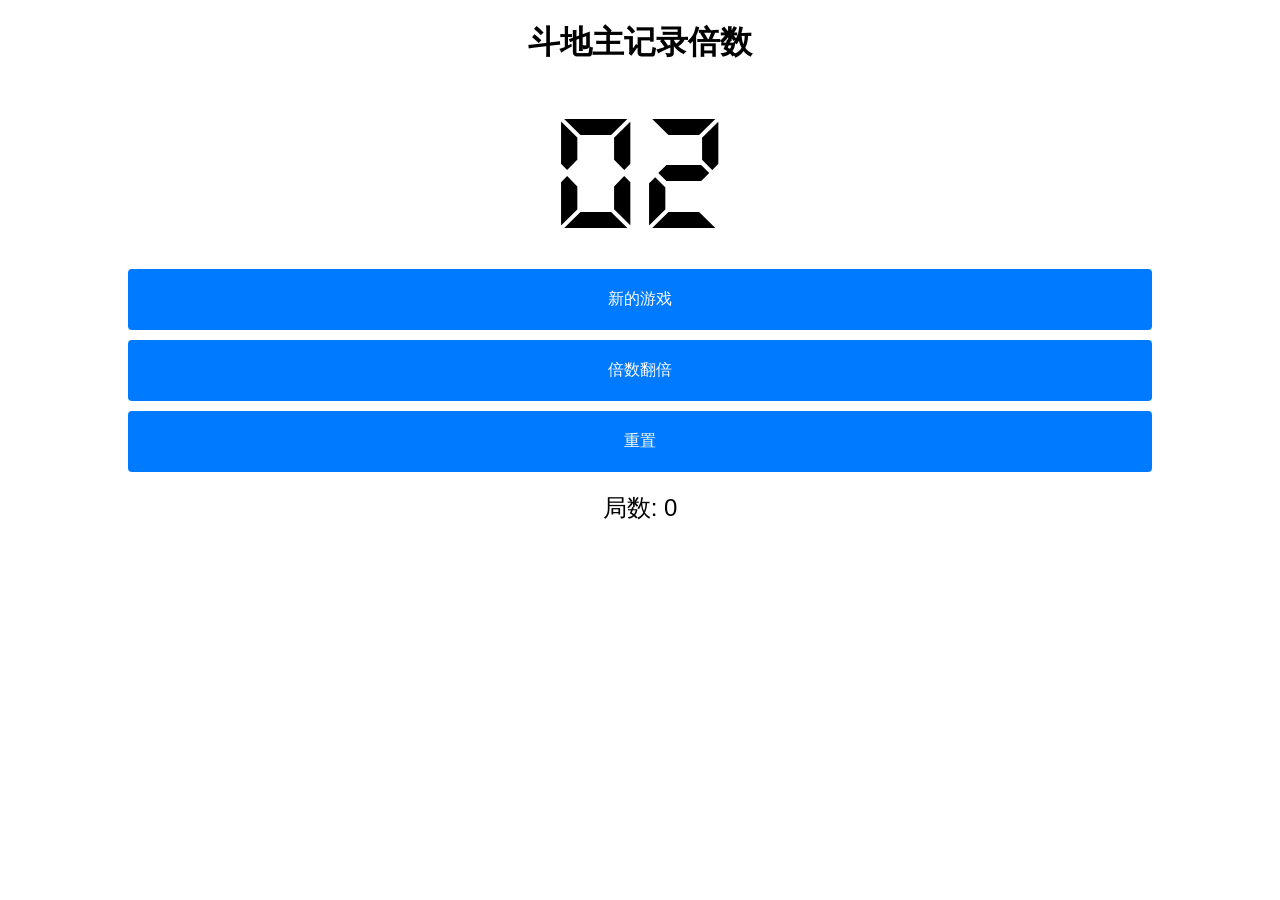
<file: pkp.html>
<!DOCTYPE html>
<html lang="zh-CN">
<head>
    <meta charset="UTF-8">
    <meta name="viewport" content="width=device-width, initial-scale=1.0">
    <title>地主游戏助手</title>
    <style>
        .container {
            background-color: white;
            width: 100%;
            height: 100%;
            text-align: center;
        }
        body {
            font-family: Arial, sans-serif;
            display: flex;
            justify-content: center;
            align-items: center;
            height: 100vh;
            margin: 0;
            background-color: #f4f4f9;
        }
        button {
            width: 80%;
            padding: 20px;
            background-color: #007bff;
            color: white;
            border: none;
            border-radius: 4px;
            cursor: pointer;
            margin-top: 10px;
            font-size: 1em;
        }
        button:hover {
            background-color: #0056b3;
        }
        .result {
            margin-top: 20px;
            font-size: 1.5em;
        }
        #totalResult {
            font-size: 172px;
            font-family: smt;
        }
        @font-face {
            font-family: smt;
            src: url('./DS-DIGIB-2.ttf') format('truetype'); /* 替换为你下载的字体文件路径 */
        }
    </style>
</head>
<body>
    <div class="container">
        <h1>斗地主记录倍数</h1>
        <div class="result" id="totalResult">02</div>
        <button onclick="newGame()">新的游戏</button>
        <button onclick="doubleMultiple()">倍数翻倍</button>
        <button onclick="renew()">重置</button>
        <div class="result" id="roundCount">局数: 0</div>
    </div>

    <script>
        let totalMultiple = 2;
        let roundCount = 0;

        function doubleMultiple() {
            totalMultiple *= 2;
            if (totalMultiple === 4) {
                totalMultiple = "04";
            }
            if (totalMultiple === 8) {
                totalMultiple = "08";
            }
            document.getElementById('totalResult').textContent = ` ${totalMultiple}`;
        }

        function newGame() {

            totalMultiple = "02";
            roundCount++;
            document.getElementById('totalResult').textContent = ` ${totalMultiple}`;
            document.getElementById('roundCount').textContent = `局数: ${roundCount}`;
        }

        function renew() {
            totalMultiple = "02"
            roundCount = 0
            document.getElementById('totalResult').textContent = ` ${totalMultiple}`;
            document.getElementById('roundCount').textContent = `局数: ${roundCount}`;
        }
    </script>
</body>
</html>
</file>
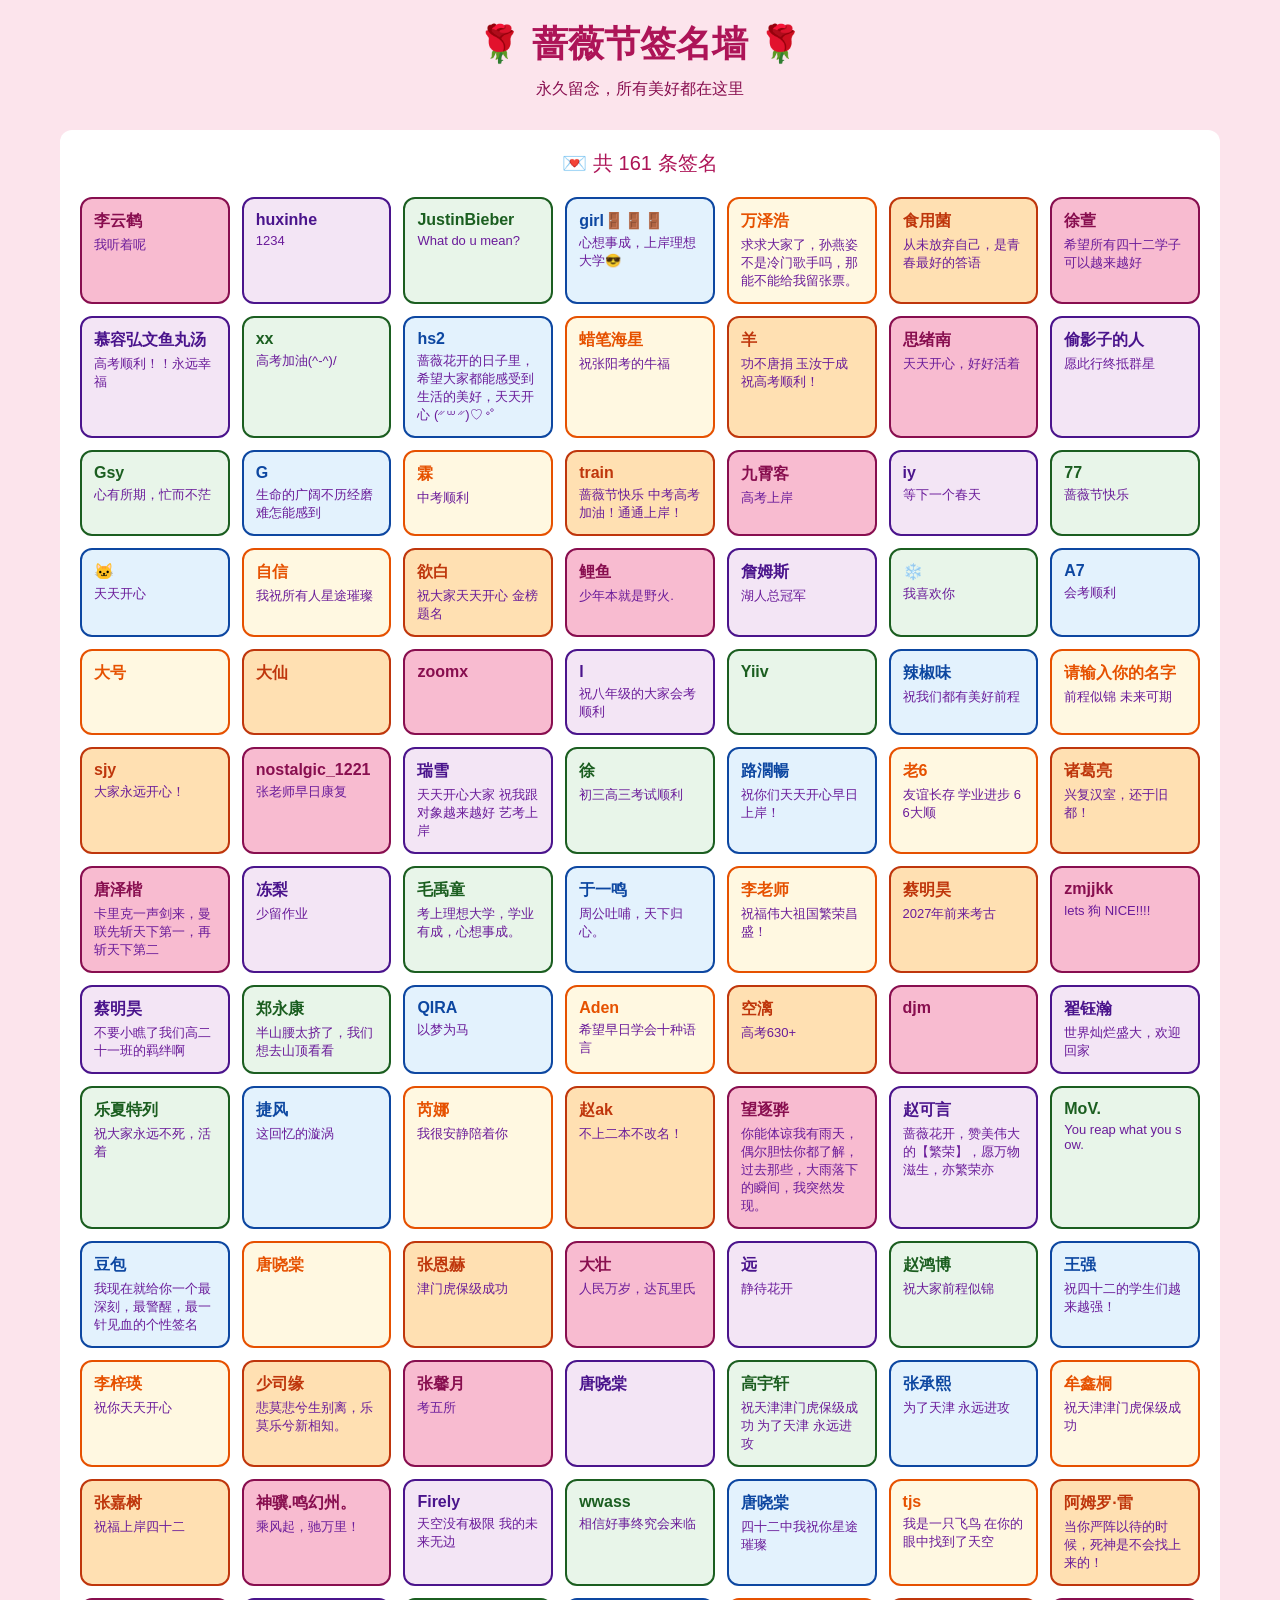
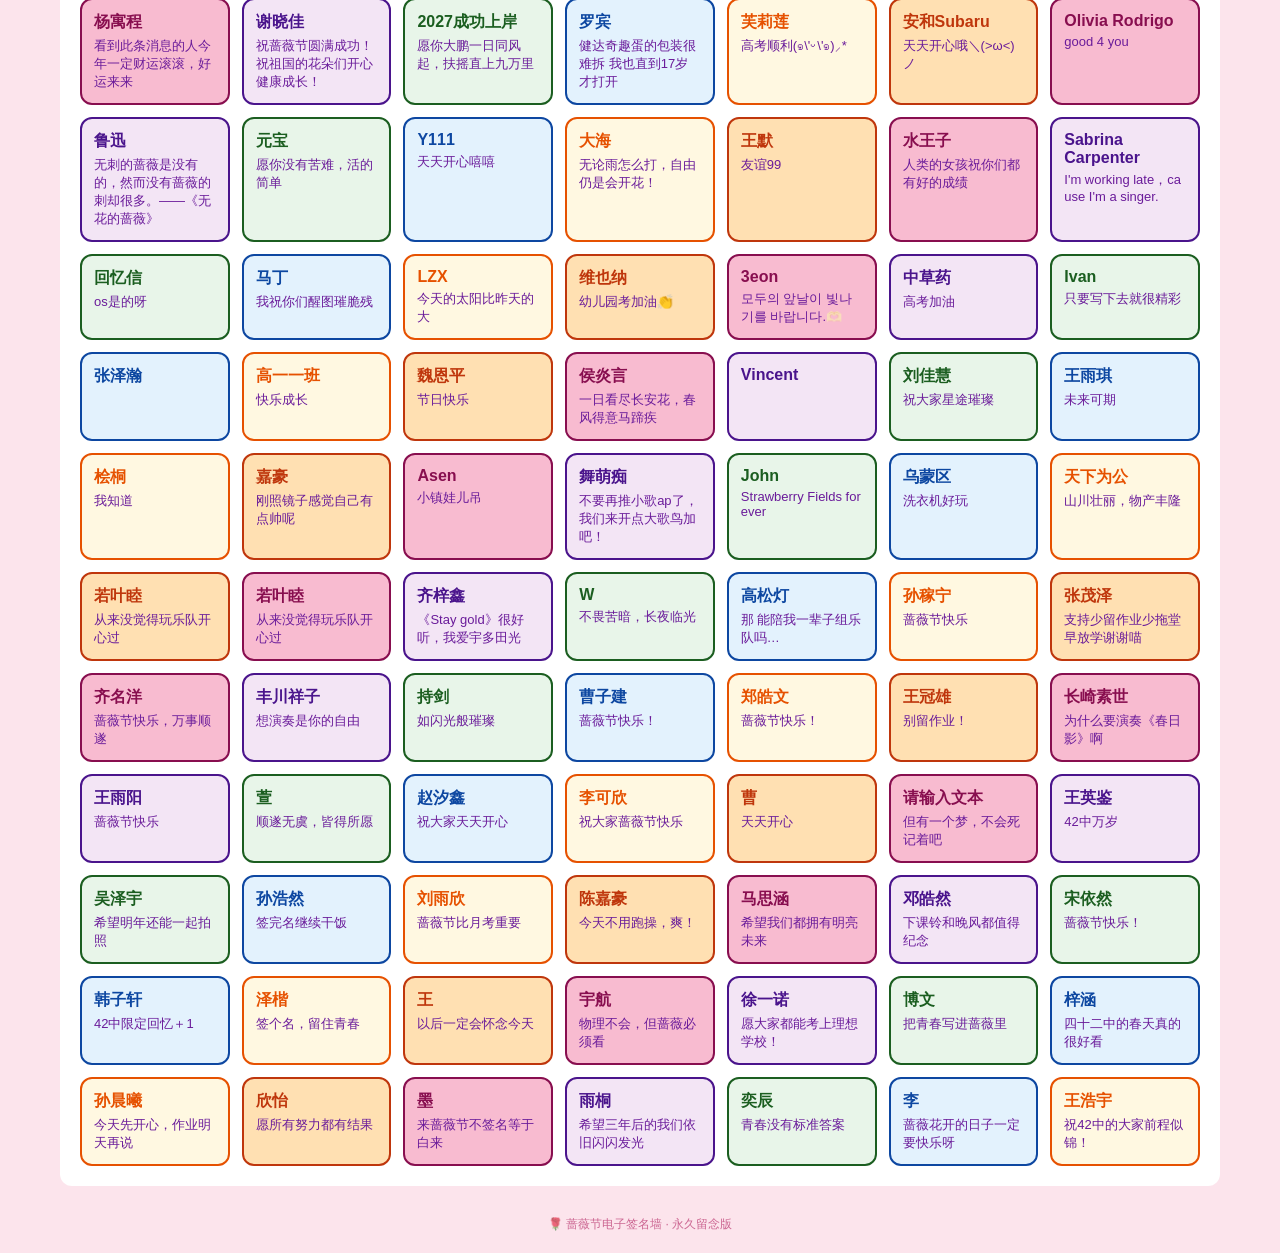
<file: qwj.html>
<!DOCTYPE html>
<html lang="zh-CN">
<head>
    <meta charset="UTF-8">
    <meta name="viewport" content="width=device-width, initial-scale=1.0">
    <title>🌹 蔷薇节签名墙 · 永久留念</title>
    <style>
        * { margin: 0; padding: 0; box-sizing: border-box; }
        body {
            font-family: -apple-system, BlinkMacSystemFont, "Segoe UI", sans-serif;
            background: #fce4ec;
            min-height: 100vh;
        }
        .container {
            max-width: 1200px;
            margin: 0 auto;
            padding: 20px;
        }
        h1 {
            text-align: center;
            color: #ad1457;
            font-size: 36px;
            margin-bottom: 10px;
        }
        .subtitle {
            text-align: center;
            color: #880e4f;
            margin-bottom: 30px;
            font-size: 16px;
        }
        .wall {
            background: white;
            border-radius: 12px;
            padding: 20px;
        }
        .wall-header {
            color: #ad1457;
            text-align: center;
            margin-bottom: 20px;
            font-size: 20px;
        }
        .signatures-grid {
            display: grid;
            grid-template-columns: repeat(auto-fill, minmax(140px, 1fr));
            gap: 12px;
        }
        .signature-bubble {
            background: #f8bbd0;
            border-radius: 12px;
            padding: 12px;
            border: 2px solid #ec407a;
        }
        .signature-name {
            font-weight: bold;
            color: #880e4f;
            font-size: 16px;
            margin-bottom: 4px;
        }
        .signature-message {
            color: #6a1b9a;
            font-size: 13px;
            word-break: break-all;
        }
        .footer {
            text-align: center;
            color: #ad1457;
            font-size: 12px;
            margin-top: 30px;
            opacity: 0.6;
        }
    </style>
</head>
<body>
    <div class="container">
        <h1>🌹 蔷薇节签名墙 🌹</h1>
        <p class="subtitle">永久留念，所有美好都在这里</p>

        <div class="wall">
            <div class="wall-header">💌 共 <span id="signature-count">0</span> 条签名</div>
            <div id="signatures-grid" class="signatures-grid"></div>
        </div>

        <div class="footer">🌹 蔷薇节电子签名墙 · 永久留念版</div>
    </div>

    <script>
        var colors = ['#f8bbd0', '#f3e5f5', '#e8f5e9', '#e3f2fd', '#fff8e1', '#ffe0b2'];
        var nameColors = ['#880e4f', '#4a148c', '#1b5e20', '#0d47a1', '#e65100', '#bf360c'];

        var SIGNATURES = [{"name": "李云鹤", "message": "我听着呢", "date": "2026-05-22"}, {"name": "huxinhe", "message": "1234", "date": "2026-05-19"}, {"name": "JustinBieber", "message": "What do u mean?", "date": "2026-05-16"}, {"name": "girl🚪🚪🚪", "message": "心想事成，上岸理想大学😎", "date": "2026-05-16"}, {"name": "万泽浩", "message": "求求大家了，孙燕姿不是冷门歌手吗，那能不能给我留张票。", "date": "2026-05-15"}, {"name": "食用菌", "message": "从未放弃自己，是青春最好的答语", "date": "2026-05-15"}, {"name": "徐萱", "message": "希望所有四十二学子可以越来越好", "date": "2026-05-15"}, {"name": "慕容弘文鱼丸汤", "message": "高考顺利！！永远幸福", "date": "2026-05-12"}, {"name": "xx", "message": "高考加油(^-^)/", "date": "2026-05-11"}, {"name": "hs2", "message": "蔷薇花开的日子里，希望大家都能感受到生活的美好，天天开心 (ᐥᐜᐥ)♡︎ᐝ", "date": "2026-05-11"}, {"name": "蜡笔海星", "message": "祝张阳考的牛福", "date": "2026-05-11"}, {"name": "羊", "message": "功不唐捐 玉汝于成\n祝高考顺利！", "date": "2026-05-11"}, {"name": "思绪南", "message": "天天开心，好好活着", "date": "2026-05-11"}, {"name": "偷影子的人", "message": "愿此行终抵群星", "date": "2026-05-11"}, {"name": "Gsy", "message": "心有所期，忙而不茫", "date": "2026-05-11"}, {"name": "G", "message": "生命的广阔不历经磨难怎能感到", "date": "2026-05-11"}, {"name": "霖", "message": "中考顺利", "date": "2026-05-11"}, {"name": "train", "message": "蔷薇节快乐\n中考高考加油！通通上岸！", "date": "2026-05-11"}, {"name": "九霄客", "message": "高考上岸", "date": "2026-05-11"}, {"name": "iy", "message": "等下一个春天", "date": "2026-05-11"}, {"name": "77", "message": "蔷薇节快乐", "date": "2026-05-11"}, {"name": "🐱", "message": "天天开心", "date": "2026-05-11"}, {"name": "自信", "message": "我祝所有人星途璀璨", "date": "2026-05-11"}, {"name": "欲白", "message": "祝大家天天开心 金榜题名", "date": "2026-05-11"}, {"name": "鲤鱼", "message": "少年本就是野火.", "date": "2026-05-11"}, {"name": "詹姆斯", "message": "湖人总冠军", "date": "2026-05-11"}, {"name": "❄️", "message": "我喜欢你", "date": "2026-05-11"}, {"name": "A7", "message": "会考顺利", "date": "2026-05-11"}, {"name": "大号", "message": "", "date": "2026-05-11"}, {"name": "大仙", "message": "", "date": "2026-05-11"}, {"name": "zoomx", "message": "", "date": "2026-05-11"}, {"name": "l", "message": "祝八年级的大家会考顺利", "date": "2026-05-11"}, {"name": "Yiiv", "message": "", "date": "2026-05-11"}, {"name": "辣椒味", "message": "祝我们都有美好前程", "date": "2026-05-11"}, {"name": "请输入你的名字", "message": "前程似锦 未来可期", "date": "2026-05-11"}, {"name": "sjy", "message": "大家永远开心！", "date": "2026-05-11"}, {"name": "nostalgic_1221", "message": "张老师早日康复", "date": "2026-05-11"}, {"name": "瑞雪", "message": "天天开心大家 祝我跟对象越来越好 艺考上岸", "date": "2026-05-11"}, {"name": "徐", "message": "初三高三考试顺利", "date": "2026-05-11"}, {"name": "路濶暢", "message": "祝你们天天开心早日上岸！", "date": "2026-05-11"}, {"name": "老6", "message": "友谊长存 学业进步 66大顺", "date": "2026-05-11"}, {"name": "诸葛亮", "message": "兴复汉室，还于旧都！", "date": "2026-05-11"}, {"name": "唐泽楷", "message": "卡里克一声剑来，曼联先斩天下第一，再斩天下第二", "date": "2026-05-11"}, {"name": "冻梨", "message": "少留作业", "date": "2026-05-11"}, {"name": "毛禹童", "message": "考上理想大学，学业有成，心想事成。", "date": "2026-05-11"}, {"name": "于一鸣", "message": "周公吐哺，天下归心。", "date": "2026-05-11"}, {"name": "李老师", "message": "祝福伟大祖国繁荣昌盛！", "date": "2026-05-11"}, {"name": "蔡明昊", "message": "2027年前来考古", "date": "2026-05-11"}, {"name": "zmjjkk", "message": "lets 狗 NICE!!!!", "date": "2026-05-11"}, {"name": "蔡明昊", "message": "不要小瞧了我们高二十一班的羁绊啊", "date": "2026-05-11"}, {"name": "郑永康", "message": "半山腰太挤了，我们想去山顶看看", "date": "2026-05-11"}, {"name": "QIRA", "message": "以梦为马", "date": "2026-05-11"}, {"name": "Aden", "message": "希望早日学会十种语言", "date": "2026-05-11"}, {"name": "空漓", "message": "高考630+", "date": "2026-05-11"}, {"name": "djm", "message": "", "date": "2026-05-11"}, {"name": "翟钰瀚", "message": "世界灿烂盛大，欢迎回家", "date": "2026-05-11"}, {"name": "乐夏特列", "message": "祝大家永远不死，活着", "date": "2026-05-11"}, {"name": "捷风", "message": "这回忆的漩涡", "date": "2026-05-11"}, {"name": "芮娜", "message": "我很安静陪着你", "date": "2026-05-11"}, {"name": "赵ak", "message": "不上二本不改名！", "date": "2026-05-11"}, {"name": "望逐骅", "message": "你能体谅我有雨天，偶尔胆怯你都了解，过去那些，大雨落下的瞬间，我突然发现。", "date": "2026-05-11"}, {"name": "赵可言", "message": "蔷薇花开，赞美伟大的【繁荣】，愿万物滋生，亦繁荣亦", "date": "2026-05-11"}, {"name": "MoV.", "message": "You reap what you sow.", "date": "2026-05-11"}, {"name": "豆包", "message": "我现在就给你一个最深刻，最警醒，最一针见血的个性签名", "date": "2026-05-11"}, {"name": "唐哓棠", "message": "", "date": "2026-05-11"}, {"name": "张恩赫", "message": "津门虎保级成功", "date": "2026-05-11"}, {"name": "大壮", "message": "人民万岁，达瓦里氏", "date": "2026-05-11"}, {"name": "远", "message": "静待花开", "date": "2026-05-11"}, {"name": "赵鸿博", "message": "祝大家前程似锦", "date": "2026-05-11"}, {"name": "王强", "message": "祝四十二的学生们越来越强！", "date": "2026-05-11"}, {"name": "李梓瑛", "message": "祝你天天开心", "date": "2026-05-11"}, {"name": "少司缘", "message": "悲莫悲兮生别离，乐莫乐兮新相知。", "date": "2026-05-11"}, {"name": "张馨月", "message": "考五所", "date": "2026-05-11"}, {"name": "唐哓棠", "message": "", "date": "2026-05-11"}, {"name": "高宇轩", "message": "祝天津津门虎保级成功 为了天津 永远进攻", "date": "2026-05-11"}, {"name": "张承熙", "message": "为了天津 永远进攻", "date": "2026-05-11"}, {"name": "牟鑫桐", "message": "祝天津津门虎保级成功", "date": "2026-05-11"}, {"name": "张嘉树", "message": "祝福上岸四十二", "date": "2026-05-11"}, {"name": "神骥.鸣幻州。", "message": "乘风起，驰万里！", "date": "2026-05-11"}, {"name": "Firely", "message": "天空没有极限 我的未来无边", "date": "2026-05-11"}, {"name": "wwass", "message": "相信好事终究会来临", "date": "2026-05-11"}, {"name": "唐哓棠", "message": "四十二中我祝你星途璀璨", "date": "2026-05-11"}, {"name": "tjs", "message": "我是一只飞鸟 在你的眼中找到了天空", "date": "2026-05-11"}, {"name": "阿姆罗·雷", "message": "当你严阵以待的时候，死神是不会找上来的！", "date": "2026-05-11"}, {"name": "杨寓程", "message": "看到此条消息的人今年一定财运滚滚，好运来来", "date": "2026-05-09"}, {"name": "谢晓佳", "message": "祝蔷薇节圆满成功！祝祖国的花朵们开心健康成长！", "date": "2026-05-08"}, {"name": "2027成功上岸", "message": "愿你大鹏一日同风起，扶摇直上九万里", "date": "2026-05-08"}, {"name": "罗宾", "message": "健达奇趣蛋的包装很难拆\n  我也直到17岁才打开", "date": "2026-05-08"}, {"name": "芙莉莲", "message": "高考顺利(๑\\'ᵕ\\'๑)⸝*", "date": "2026-05-08"}, {"name": "安和Subaru", "message": "天天开心哦＼(>ω<)ノ", "date": "2026-05-08"}, {"name": "Olivia Rodrigo", "message": "good 4 you", "date": "2026-05-08"}, {"name": "鲁迅", "message": "无刺的蔷薇是没有的，然而没有蔷薇的刺却很多。\n​——《无花的蔷薇》", "date": "2026-05-08"}, {"name": "元宝", "message": "愿你没有苦难，活的简单", "date": "2026-05-08"}, {"name": "Y111", "message": "天天开心嘻嘻", "date": "2026-05-08"}, {"name": "大海", "message": "无论雨怎么打，自由仍是会开花！", "date": "2026-05-08"}, {"name": "王默", "message": "友谊99", "date": "2026-05-08"}, {"name": "水王子", "message": "人类的女孩祝你们都有好的成绩", "date": "2026-05-08"}, {"name": "Sabrina Carpenter", "message": "I'm working late，cause I'm a singer.", "date": "2026-05-08"}, {"name": "回忆信", "message": "os是的呀", "date": "2026-05-08"}, {"name": "马丁", "message": "我祝你们醒图璀脆残", "date": "2026-05-08"}, {"name": "LZX", "message": "今天的太阳比昨天的大", "date": "2026-05-08"}, {"name": "维也纳", "message": "幼儿园考加油👏", "date": "2026-05-08"}, {"name": "3eon", "message": "모두의 앞날이 빛나기를 바랍니다.🫶🏻", "date": "2026-05-08"}, {"name": "中草药", "message": "高考加油", "date": "2026-05-08"}, {"name": "Ivan", "message": "只要写下去就很精彩", "date": "2026-05-08"}, {"name": "张泽瀚", "message": "", "date": "2026-05-08"}, {"name": "高一一班", "message": "快乐成长", "date": "2026-05-08"}, {"name": "魏恩平", "message": "节日快乐", "date": "2026-05-08"}, {"name": "侯炎言", "message": "一日看尽长安花，春风得意马蹄疾", "date": "2026-05-08"}, {"name": "Vincent", "message": "", "date": "2026-05-08"}, {"name": "刘佳慧", "message": "祝大家星途璀璨", "date": "2026-05-08"}, {"name": "王雨琪", "message": "未来可期", "date": "2026-05-08"}, {"name": "桧桐", "message": "我知道", "date": "2026-05-08"}, {"name": "嘉豪", "message": "刚照镜子感觉自己有点帅呢", "date": "2026-05-08"}, {"name": "Asen", "message": "小镇娃儿吊", "date": "2026-05-08"}, {"name": "舞萌痴", "message": "不要再推小歌ap了，我们来开点大歌鸟加吧！", "date": "2026-05-08"}, {"name": "John", "message": "Strawberry Fields forever", "date": "2026-05-08"}, {"name": "乌蒙区", "message": "洗衣机好玩", "date": "2026-05-08"}, {"name": "天下为公", "message": "山川壮丽，物产丰隆", "date": "2026-05-08"}, {"name": "若叶睦", "message": "从来没觉得玩乐队开心过", "date": "2026-05-08"}, {"name": "若叶睦", "message": "从来没觉得玩乐队开心过", "date": "2026-05-08"}, {"name": "齐梓鑫", "message": "《Stay gold》很好听，我爱宇多田光", "date": "2026-05-08"}, {"name": "W", "message": "不畏苦暗，长夜临光", "date": "2026-05-08"}, {"name": "高松灯", "message": "那 能陪我一辈子组乐队吗…", "date": "2026-05-08"}, {"name": "孙稼宁", "message": "蔷薇节快乐", "date": "2026-05-08"}, {"name": "张茂泽", "message": "支持少留作业少拖堂早放学谢谢喵", "date": "2026-05-08"}, {"name": "齐名洋", "message": "蔷薇节快乐，万事顺遂", "date": "2026-05-08"}, {"name": "丰川祥子", "message": "想演奏是你的自由​", "date": "2026-05-08"}, {"name": "持剑", "message": "如闪光般璀璨", "date": "2026-05-08"}, {"name": "曹子建", "message": "蔷薇节快乐！", "date": "2026-05-08"}, {"name": "郑皓文", "message": "蔷薇节快乐！", "date": "2026-05-08"}, {"name": "王冠雄", "message": "别留作业！", "date": "2026-05-08"}, {"name": "长崎素世", "message": "为什么要演奏《春日影》啊", "date": "2026-05-08"}, {"name": "王雨阳", "message": "蔷薇节快乐", "date": "2026-05-08"}, {"name": "萱", "message": "顺遂无虞，皆得所愿", "date": "2026-05-08"}, {"name": "赵汐鑫", "message": "祝大家天天开心", "date": "2026-05-08"}, {"name": "李可欣", "message": "祝大家蔷薇节快乐", "date": "2026-05-08"}, {"name": "曹", "message": "天天开心", "date": "2026-05-08"}, {"name": "请输入文本", "message": "但有一个梦，不会死记着吧", "date": "2026-05-08"}, {"name": "王英鉴", "message": "42中万岁", "date": "2026-05-08"}, {"name": "吴泽宇", "message": "希望明年还能一起拍照", "date": "2026-05-08"}, {"name": "孙浩然", "message": "签完名继续干饭", "date": "2026-05-08"}, {"name": "刘雨欣", "message": "蔷薇节比月考重要", "date": "2026-05-08"}, {"name": "陈嘉豪", "message": "今天不用跑操，爽！", "date": "2026-05-08"}, {"name": "马思涵", "message": "希望我们都拥有明亮未来", "date": "2026-05-08"}, {"name": "邓皓然", "message": "下课铃和晚风都值得纪念", "date": "2026-05-08"}, {"name": "宋依然", "message": "蔷薇节快乐！", "date": "2026-05-08"}, {"name": "韩子轩", "message": "42中限定回忆＋1", "date": "2026-05-08"}, {"name": "泽楷", "message": "签个名，留住青春", "date": "2026-05-08"}, {"name": "王", "message": "以后一定会怀念今天", "date": "2026-05-08"}, {"name": "宇航", "message": "物理不会，但蔷薇必须看", "date": "2026-05-08"}, {"name": "徐一诺", "message": "愿大家都能考上理想学校！", "date": "2026-05-08"}, {"name": "博文", "message": "把青春写进蔷薇里", "date": "2026-05-08"}, {"name": "梓涵", "message": "四十二中的春天真的很好看", "date": "2026-05-08"}, {"name": "孙晨曦", "message": "今天先开心，作业明天再说", "date": "2026-05-08"}, {"name": "欣怡", "message": "愿所有努力都有结果", "date": "2026-05-08"}, {"name": "墨", "message": "来蔷薇节不签名等于白来", "date": "2026-05-08"}, {"name": "雨桐", "message": "希望三年后的我们依旧闪闪发光", "date": "2026-05-08"}, {"name": "奕辰", "message": "青春没有标准答案", "date": "2026-05-08"}, {"name": "李", "message": "蔷薇花开的日子一定要快乐呀", "date": "2026-05-08"}, {"name": "王浩宇", "message": "祝42中的大家前程似锦！", "date": "2026-05-08"}];

        function renderSignatures() {
            var grid = document.getElementById('signatures-grid');
            document.getElementById('signature-count').textContent = SIGNATURES.length;

            var html = '';
            for (var i = 0; i < SIGNATURES.length; i++) {
                var sig = SIGNATURES[i];
                var bgColor = colors[i % colors.length];
                var nameColor = nameColors[i % nameColors.length];
                html += '<div class="signature-bubble" style="background:' + bgColor + ';border-color:' + nameColor + '">';
                html += '<div class="signature-name" style="color:' + nameColor + '">' + sig.name + '</div>';
                if (sig.message) html += '<div class="signature-message">' + sig.message + '</div>';
                html += '</div>';
            }
            grid.innerHTML = html;
        }

        renderSignatures();
    </script>
</body>
</html>
</file>
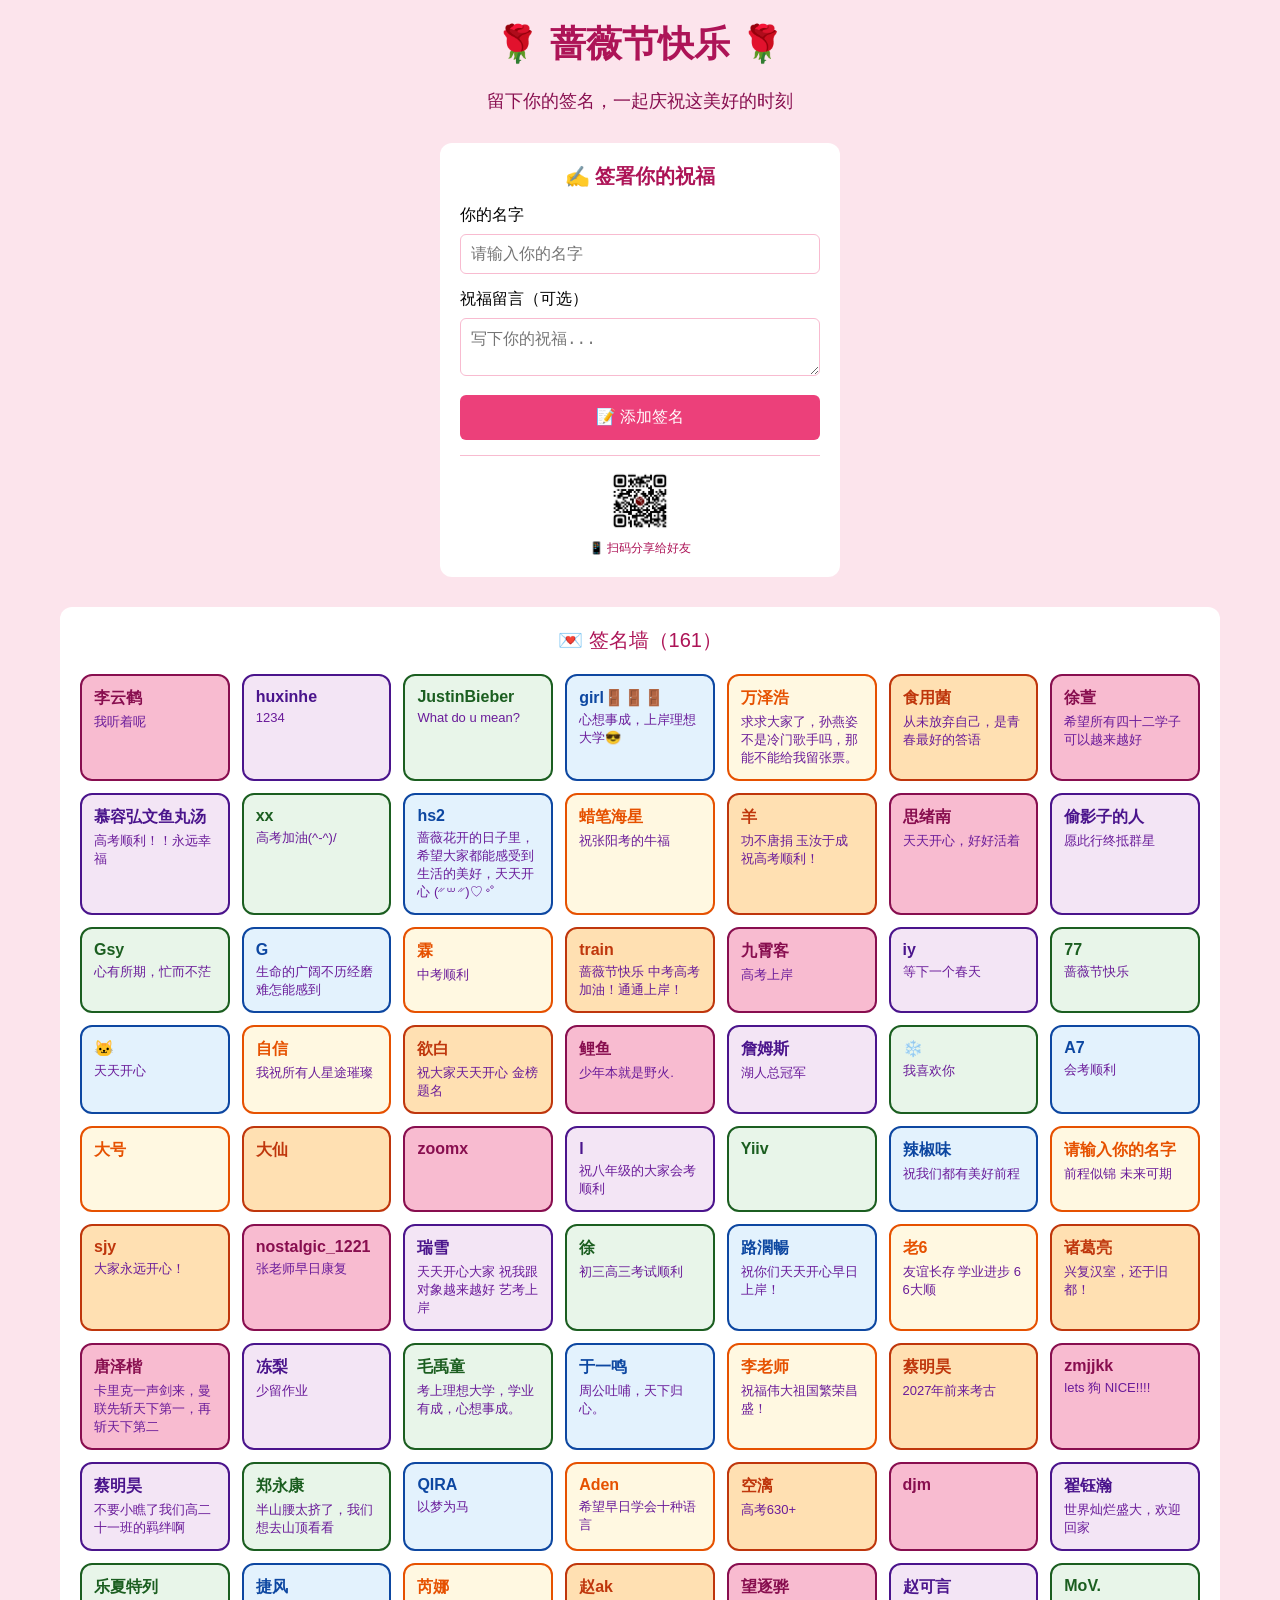
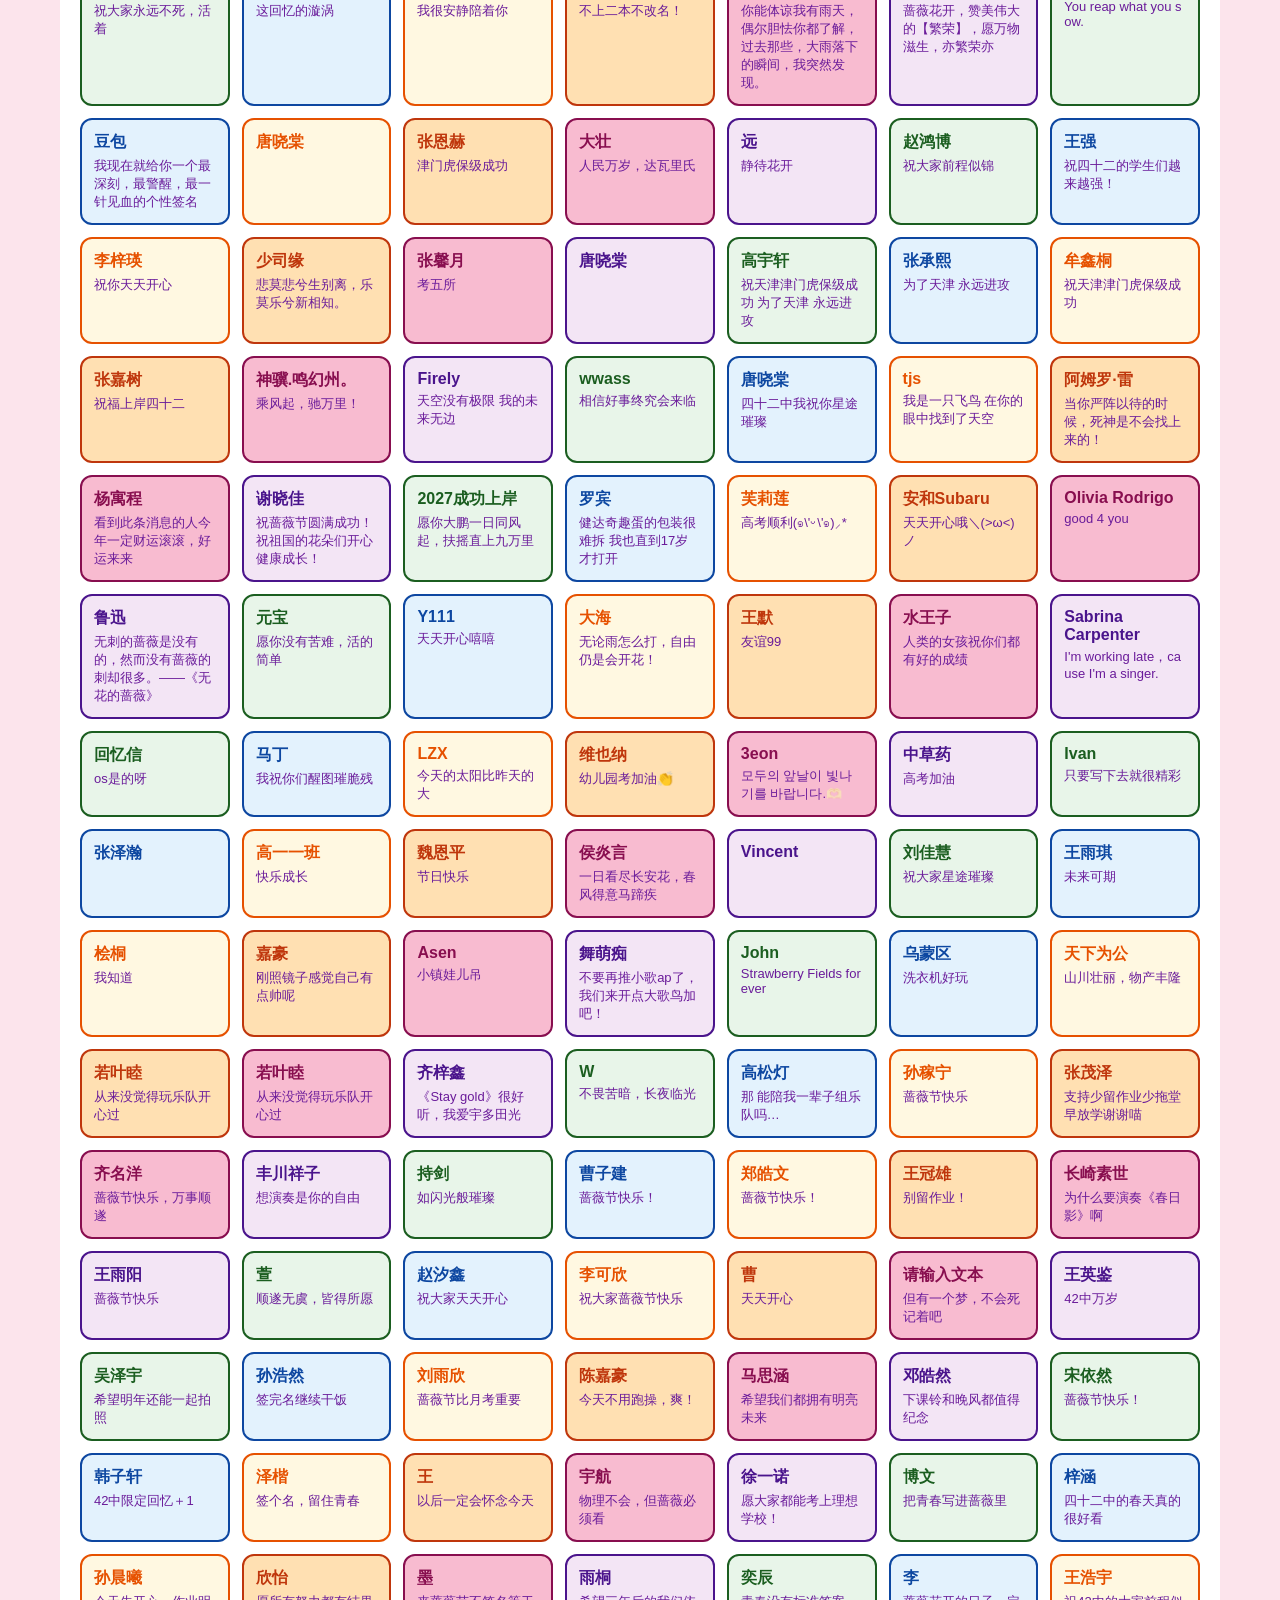
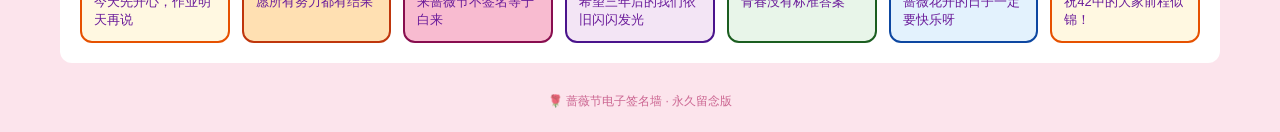
<file: qwq.html>
<!DOCTYPE html>
<html lang="zh-CN">
<head>
    <meta charset="UTF-8">
    <meta name="viewport" content="width=device-width, initial-scale=1.0">
    <title>🌹 蔷薇节签名墙</title>
    <style>
        * { margin: 0; padding: 0; box-sizing: border-box; }
        body {
            font-family: -apple-system, BlinkMacSystemFont, "Segoe UI", sans-serif;
            background: #fce4ec;
            min-height: 100vh;
        }
        .container {
            max-width: 1200px;
            margin: 0 auto;
            padding: 20px;
        }
        h1 {
            text-align: center;
            color: #ad1457;
            font-size: 36px;
            margin-bottom: 20px;
        }
        .subtitle {
            text-align: center;
            color: #880e4f;
            margin-bottom: 30px;
            font-size: 18px;
        }
        .form-card {
            background: white;
            border-radius: 12px;
            padding: 20px;
            max-width: 400px;
            margin: 0 auto 30px;
        }
        h2 {
            color: #ad1457;
            text-align: center;
            margin-bottom: 15px;
            font-size: 20px;
        }
        input, textarea {
            width: 100%;
            padding: 10px;
            margin: 8px 0 15px;
            border: 1px solid #f8bbd0;
            border-radius: 6px;
            font-size: 16px;
        }
        button {
            width: 100%;
            padding: 12px;
            background: #ec407a;
            color: white;
            border: none;
            border-radius: 6px;
            font-size: 16px;
            cursor: pointer;
        }
        button:active { background: #d81b60; }
        .qrcode-area {
            text-align: center;
            margin-top: 15px;
            padding-top: 15px;
            border-top: 1px solid #f8bbd0;
        }
        .qrcode-area img {
            width: 60px;
            height: 60px;
            border-radius: 4px;
        }
        .qrcode-area p {
            color: #ad1457;
            font-size: 12px;
            margin-top: 5px;
        }
        .wall {
            background: white;
            border-radius: 12px;
            padding: 20px;
        }
        .wall-header {
            color: #ad1457;
            text-align: center;
            margin-bottom: 20px;
            font-size: 20px;
        }
        .signatures-grid {
            display: grid;
            grid-template-columns: repeat(auto-fill, minmax(140px, 1fr));
            gap: 12px;
        }
        .signature-bubble {
            background: #f8bbd0;
            border-radius: 12px;
            padding: 12px;
            border: 2px solid #ec407a;
        }
        .signature-name {
            font-weight: bold;
            color: #880e4f;
            font-size: 16px;
            margin-bottom: 4px;
        }
        .signature-message {
            color: #6a1b9a;
            font-size: 13px;
            word-break: break-all;
        }
        .empty {
            text-align: center;
            color: #999;
            padding: 40px;
        }
        .footer {
            text-align: center;
            color: #ad1457;
            font-size: 12px;
            margin-top: 30px;
            opacity: 0.6;
        }
    </style>
</head>
<body>
    <div class="container">
        <h1>🌹 蔷薇节快乐 🌹</h1>
        <p class="subtitle">留下你的签名，一起庆祝这美好的时刻</p>

        <div class="form-card">
            <h2>✍️ 签署你的祝福</h2>
            <form id="signature-form">
                <label>你的名字</label>
                <input type="text" id="name" required placeholder="请输入你的名字">
                <label>祝福留言（可选）</label>
                <textarea id="message" rows="2" placeholder="写下你的祝福..."></textarea>
                <button type="submit">📝 添加签名</button>
            </form>
            <div class="qrcode-area">
                <img src="[data-uri]" alt="扫码分享">
                <p>📱 扫码分享给好友</p>
            </div>
        </div>

        <div class="wall">
            <div class="wall-header">💌 签名墙（<span id="signature-count">0</span>）</div>
            <div id="signatures-grid" class="signatures-grid">
                <div class="empty">还没有签名，快来第一个！</div>
            </div>
        </div>

        <div class="footer">🌹 蔷薇节电子签名墙 · 永久留念版</div>
    </div>

    <script>
        var colors = ['#f8bbd0', '#f3e5f5', '#e8f5e9', '#e3f2fd', '#fff8e1', '#ffe0b2'];
        var nameColors = ['#880e4f', '#4a148c', '#1b5e20', '#0d47a1', '#e65100', '#bf360c'];

        // 预置签名数据
        var PRESET_SIGNATURES = [{"name": "李云鹤", "message": "我听着呢", "date": "2026-05-22"}, {"name": "huxinhe", "message": "1234", "date": "2026-05-19"}, {"name": "JustinBieber", "message": "What do u mean?", "date": "2026-05-16"}, {"name": "girl🚪🚪🚪", "message": "心想事成，上岸理想大学😎", "date": "2026-05-16"}, {"name": "万泽浩", "message": "求求大家了，孙燕姿不是冷门歌手吗，那能不能给我留张票。", "date": "2026-05-15"}, {"name": "食用菌", "message": "从未放弃自己，是青春最好的答语", "date": "2026-05-15"}, {"name": "徐萱", "message": "希望所有四十二学子可以越来越好", "date": "2026-05-15"}, {"name": "慕容弘文鱼丸汤", "message": "高考顺利！！永远幸福", "date": "2026-05-12"}, {"name": "xx", "message": "高考加油(^-^)/", "date": "2026-05-11"}, {"name": "hs2", "message": "蔷薇花开的日子里，希望大家都能感受到生活的美好，天天开心 (ᐥᐜᐥ)♡︎ᐝ", "date": "2026-05-11"}, {"name": "蜡笔海星", "message": "祝张阳考的牛福", "date": "2026-05-11"}, {"name": "羊", "message": "功不唐捐 玉汝于成\n祝高考顺利！", "date": "2026-05-11"}, {"name": "思绪南", "message": "天天开心，好好活着", "date": "2026-05-11"}, {"name": "偷影子的人", "message": "愿此行终抵群星", "date": "2026-05-11"}, {"name": "Gsy", "message": "心有所期，忙而不茫", "date": "2026-05-11"}, {"name": "G", "message": "生命的广阔不历经磨难怎能感到", "date": "2026-05-11"}, {"name": "霖", "message": "中考顺利", "date": "2026-05-11"}, {"name": "train", "message": "蔷薇节快乐\n中考高考加油！通通上岸！", "date": "2026-05-11"}, {"name": "九霄客", "message": "高考上岸", "date": "2026-05-11"}, {"name": "iy", "message": "等下一个春天", "date": "2026-05-11"}, {"name": "77", "message": "蔷薇节快乐", "date": "2026-05-11"}, {"name": "🐱", "message": "天天开心", "date": "2026-05-11"}, {"name": "自信", "message": "我祝所有人星途璀璨", "date": "2026-05-11"}, {"name": "欲白", "message": "祝大家天天开心 金榜题名", "date": "2026-05-11"}, {"name": "鲤鱼", "message": "少年本就是野火.", "date": "2026-05-11"}, {"name": "詹姆斯", "message": "湖人总冠军", "date": "2026-05-11"}, {"name": "❄️", "message": "我喜欢你", "date": "2026-05-11"}, {"name": "A7", "message": "会考顺利", "date": "2026-05-11"}, {"name": "大号", "message": "", "date": "2026-05-11"}, {"name": "大仙", "message": "", "date": "2026-05-11"}, {"name": "zoomx", "message": "", "date": "2026-05-11"}, {"name": "l", "message": "祝八年级的大家会考顺利", "date": "2026-05-11"}, {"name": "Yiiv", "message": "", "date": "2026-05-11"}, {"name": "辣椒味", "message": "祝我们都有美好前程", "date": "2026-05-11"}, {"name": "请输入你的名字", "message": "前程似锦 未来可期", "date": "2026-05-11"}, {"name": "sjy", "message": "大家永远开心！", "date": "2026-05-11"}, {"name": "nostalgic_1221", "message": "张老师早日康复", "date": "2026-05-11"}, {"name": "瑞雪", "message": "天天开心大家 祝我跟对象越来越好 艺考上岸", "date": "2026-05-11"}, {"name": "徐", "message": "初三高三考试顺利", "date": "2026-05-11"}, {"name": "路濶暢", "message": "祝你们天天开心早日上岸！", "date": "2026-05-11"}, {"name": "老6", "message": "友谊长存 学业进步 66大顺", "date": "2026-05-11"}, {"name": "诸葛亮", "message": "兴复汉室，还于旧都！", "date": "2026-05-11"}, {"name": "唐泽楷", "message": "卡里克一声剑来，曼联先斩天下第一，再斩天下第二", "date": "2026-05-11"}, {"name": "冻梨", "message": "少留作业", "date": "2026-05-11"}, {"name": "毛禹童", "message": "考上理想大学，学业有成，心想事成。", "date": "2026-05-11"}, {"name": "于一鸣", "message": "周公吐哺，天下归心。", "date": "2026-05-11"}, {"name": "李老师", "message": "祝福伟大祖国繁荣昌盛！", "date": "2026-05-11"}, {"name": "蔡明昊", "message": "2027年前来考古", "date": "2026-05-11"}, {"name": "zmjjkk", "message": "lets 狗 NICE!!!!", "date": "2026-05-11"}, {"name": "蔡明昊", "message": "不要小瞧了我们高二十一班的羁绊啊", "date": "2026-05-11"}, {"name": "郑永康", "message": "半山腰太挤了，我们想去山顶看看", "date": "2026-05-11"}, {"name": "QIRA", "message": "以梦为马", "date": "2026-05-11"}, {"name": "Aden", "message": "希望早日学会十种语言", "date": "2026-05-11"}, {"name": "空漓", "message": "高考630+", "date": "2026-05-11"}, {"name": "djm", "message": "", "date": "2026-05-11"}, {"name": "翟钰瀚", "message": "世界灿烂盛大，欢迎回家", "date": "2026-05-11"}, {"name": "乐夏特列", "message": "祝大家永远不死，活着", "date": "2026-05-11"}, {"name": "捷风", "message": "这回忆的漩涡", "date": "2026-05-11"}, {"name": "芮娜", "message": "我很安静陪着你", "date": "2026-05-11"}, {"name": "赵ak", "message": "不上二本不改名！", "date": "2026-05-11"}, {"name": "望逐骅", "message": "你能体谅我有雨天，偶尔胆怯你都了解，过去那些，大雨落下的瞬间，我突然发现。", "date": "2026-05-11"}, {"name": "赵可言", "message": "蔷薇花开，赞美伟大的【繁荣】，愿万物滋生，亦繁荣亦", "date": "2026-05-11"}, {"name": "MoV.", "message": "You reap what you sow.", "date": "2026-05-11"}, {"name": "豆包", "message": "我现在就给你一个最深刻，最警醒，最一针见血的个性签名", "date": "2026-05-11"}, {"name": "唐哓棠", "message": "", "date": "2026-05-11"}, {"name": "张恩赫", "message": "津门虎保级成功", "date": "2026-05-11"}, {"name": "大壮", "message": "人民万岁，达瓦里氏", "date": "2026-05-11"}, {"name": "远", "message": "静待花开", "date": "2026-05-11"}, {"name": "赵鸿博", "message": "祝大家前程似锦", "date": "2026-05-11"}, {"name": "王强", "message": "祝四十二的学生们越来越强！", "date": "2026-05-11"}, {"name": "李梓瑛", "message": "祝你天天开心", "date": "2026-05-11"}, {"name": "少司缘", "message": "悲莫悲兮生别离，乐莫乐兮新相知。", "date": "2026-05-11"}, {"name": "张馨月", "message": "考五所", "date": "2026-05-11"}, {"name": "唐哓棠", "message": "", "date": "2026-05-11"}, {"name": "高宇轩", "message": "祝天津津门虎保级成功 为了天津 永远进攻", "date": "2026-05-11"}, {"name": "张承熙", "message": "为了天津 永远进攻", "date": "2026-05-11"}, {"name": "牟鑫桐", "message": "祝天津津门虎保级成功", "date": "2026-05-11"}, {"name": "张嘉树", "message": "祝福上岸四十二", "date": "2026-05-11"}, {"name": "神骥.鸣幻州。", "message": "乘风起，驰万里！", "date": "2026-05-11"}, {"name": "Firely", "message": "天空没有极限 我的未来无边", "date": "2026-05-11"}, {"name": "wwass", "message": "相信好事终究会来临", "date": "2026-05-11"}, {"name": "唐哓棠", "message": "四十二中我祝你星途璀璨", "date": "2026-05-11"}, {"name": "tjs", "message": "我是一只飞鸟 在你的眼中找到了天空", "date": "2026-05-11"}, {"name": "阿姆罗·雷", "message": "当你严阵以待的时候，死神是不会找上来的！", "date": "2026-05-11"}, {"name": "杨寓程", "message": "看到此条消息的人今年一定财运滚滚，好运来来", "date": "2026-05-09"}, {"name": "谢晓佳", "message": "祝蔷薇节圆满成功！祝祖国的花朵们开心健康成长！", "date": "2026-05-08"}, {"name": "2027成功上岸", "message": "愿你大鹏一日同风起，扶摇直上九万里", "date": "2026-05-08"}, {"name": "罗宾", "message": "健达奇趣蛋的包装很难拆\n  我也直到17岁才打开", "date": "2026-05-08"}, {"name": "芙莉莲", "message": "高考顺利(๑\\'ᵕ\\'๑)⸝*", "date": "2026-05-08"}, {"name": "安和Subaru", "message": "天天开心哦＼(>ω<)ノ", "date": "2026-05-08"}, {"name": "Olivia Rodrigo", "message": "good 4 you", "date": "2026-05-08"}, {"name": "鲁迅", "message": "无刺的蔷薇是没有的，然而没有蔷薇的刺却很多。\n​——《无花的蔷薇》", "date": "2026-05-08"}, {"name": "元宝", "message": "愿你没有苦难，活的简单", "date": "2026-05-08"}, {"name": "Y111", "message": "天天开心嘻嘻", "date": "2026-05-08"}, {"name": "大海", "message": "无论雨怎么打，自由仍是会开花！", "date": "2026-05-08"}, {"name": "王默", "message": "友谊99", "date": "2026-05-08"}, {"name": "水王子", "message": "人类的女孩祝你们都有好的成绩", "date": "2026-05-08"}, {"name": "Sabrina Carpenter", "message": "I'm working late，cause I'm a singer.", "date": "2026-05-08"}, {"name": "回忆信", "message": "os是的呀", "date": "2026-05-08"}, {"name": "马丁", "message": "我祝你们醒图璀脆残", "date": "2026-05-08"}, {"name": "LZX", "message": "今天的太阳比昨天的大", "date": "2026-05-08"}, {"name": "维也纳", "message": "幼儿园考加油👏", "date": "2026-05-08"}, {"name": "3eon", "message": "모두의 앞날이 빛나기를 바랍니다.🫶🏻", "date": "2026-05-08"}, {"name": "中草药", "message": "高考加油", "date": "2026-05-08"}, {"name": "Ivan", "message": "只要写下去就很精彩", "date": "2026-05-08"}, {"name": "张泽瀚", "message": "", "date": "2026-05-08"}, {"name": "高一一班", "message": "快乐成长", "date": "2026-05-08"}, {"name": "魏恩平", "message": "节日快乐", "date": "2026-05-08"}, {"name": "侯炎言", "message": "一日看尽长安花，春风得意马蹄疾", "date": "2026-05-08"}, {"name": "Vincent", "message": "", "date": "2026-05-08"}, {"name": "刘佳慧", "message": "祝大家星途璀璨", "date": "2026-05-08"}, {"name": "王雨琪", "message": "未来可期", "date": "2026-05-08"}, {"name": "桧桐", "message": "我知道", "date": "2026-05-08"}, {"name": "嘉豪", "message": "刚照镜子感觉自己有点帅呢", "date": "2026-05-08"}, {"name": "Asen", "message": "小镇娃儿吊", "date": "2026-05-08"}, {"name": "舞萌痴", "message": "不要再推小歌ap了，我们来开点大歌鸟加吧！", "date": "2026-05-08"}, {"name": "John", "message": "Strawberry Fields forever", "date": "2026-05-08"}, {"name": "乌蒙区", "message": "洗衣机好玩", "date": "2026-05-08"}, {"name": "天下为公", "message": "山川壮丽，物产丰隆", "date": "2026-05-08"}, {"name": "若叶睦", "message": "从来没觉得玩乐队开心过", "date": "2026-05-08"}, {"name": "若叶睦", "message": "从来没觉得玩乐队开心过", "date": "2026-05-08"}, {"name": "齐梓鑫", "message": "《Stay gold》很好听，我爱宇多田光", "date": "2026-05-08"}, {"name": "W", "message": "不畏苦暗，长夜临光", "date": "2026-05-08"}, {"name": "高松灯", "message": "那 能陪我一辈子组乐队吗…", "date": "2026-05-08"}, {"name": "孙稼宁", "message": "蔷薇节快乐", "date": "2026-05-08"}, {"name": "张茂泽", "message": "支持少留作业少拖堂早放学谢谢喵", "date": "2026-05-08"}, {"name": "齐名洋", "message": "蔷薇节快乐，万事顺遂", "date": "2026-05-08"}, {"name": "丰川祥子", "message": "想演奏是你的自由​", "date": "2026-05-08"}, {"name": "持剑", "message": "如闪光般璀璨", "date": "2026-05-08"}, {"name": "曹子建", "message": "蔷薇节快乐！", "date": "2026-05-08"}, {"name": "郑皓文", "message": "蔷薇节快乐！", "date": "2026-05-08"}, {"name": "王冠雄", "message": "别留作业！", "date": "2026-05-08"}, {"name": "长崎素世", "message": "为什么要演奏《春日影》啊", "date": "2026-05-08"}, {"name": "王雨阳", "message": "蔷薇节快乐", "date": "2026-05-08"}, {"name": "萱", "message": "顺遂无虞，皆得所愿", "date": "2026-05-08"}, {"name": "赵汐鑫", "message": "祝大家天天开心", "date": "2026-05-08"}, {"name": "李可欣", "message": "祝大家蔷薇节快乐", "date": "2026-05-08"}, {"name": "曹", "message": "天天开心", "date": "2026-05-08"}, {"name": "请输入文本", "message": "但有一个梦，不会死记着吧", "date": "2026-05-08"}, {"name": "王英鉴", "message": "42中万岁", "date": "2026-05-08"}, {"name": "吴泽宇", "message": "希望明年还能一起拍照", "date": "2026-05-08"}, {"name": "孙浩然", "message": "签完名继续干饭", "date": "2026-05-08"}, {"name": "刘雨欣", "message": "蔷薇节比月考重要", "date": "2026-05-08"}, {"name": "陈嘉豪", "message": "今天不用跑操，爽！", "date": "2026-05-08"}, {"name": "马思涵", "message": "希望我们都拥有明亮未来", "date": "2026-05-08"}, {"name": "邓皓然", "message": "下课铃和晚风都值得纪念", "date": "2026-05-08"}, {"name": "宋依然", "message": "蔷薇节快乐！", "date": "2026-05-08"}, {"name": "韩子轩", "message": "42中限定回忆＋1", "date": "2026-05-08"}, {"name": "泽楷", "message": "签个名，留住青春", "date": "2026-05-08"}, {"name": "王", "message": "以后一定会怀念今天", "date": "2026-05-08"}, {"name": "宇航", "message": "物理不会，但蔷薇必须看", "date": "2026-05-08"}, {"name": "徐一诺", "message": "愿大家都能考上理想学校！", "date": "2026-05-08"}, {"name": "博文", "message": "把青春写进蔷薇里", "date": "2026-05-08"}, {"name": "梓涵", "message": "四十二中的春天真的很好看", "date": "2026-05-08"}, {"name": "孙晨曦", "message": "今天先开心，作业明天再说", "date": "2026-05-08"}, {"name": "欣怡", "message": "愿所有努力都有结果", "date": "2026-05-08"}, {"name": "墨", "message": "来蔷薇节不签名等于白来", "date": "2026-05-08"}, {"name": "雨桐", "message": "希望三年后的我们依旧闪闪发光", "date": "2026-05-08"}, {"name": "奕辰", "message": "青春没有标准答案", "date": "2026-05-08"}, {"name": "李", "message": "蔷薇花开的日子一定要快乐呀", "date": "2026-05-08"}, {"name": "王浩宇", "message": "祝42中的大家前程似锦！", "date": "2026-05-08"}];
        var PRESET_VERSION = 161;

        function loadSignatures() {
            // 强制使用预置数据，确保签名始终显示
            var stored = localStorage.getItem('rose_signatures_v');
            if (stored === String(PRESET_VERSION)) {
                try {
                    var data = JSON.parse(localStorage.getItem('rose_signatures'));
                    if (data && data.length >= PRESET_VERSION) return data;
                } catch(e) {}
            }
            // 初始化或升级：用预置数据
            localStorage.setItem('rose_signatures', JSON.stringify(PRESET_SIGNATURES));
            localStorage.setItem('rose_signatures_v', String(PRESET_VERSION));
            return PRESET_SIGNATURES;
        }

        function saveSignatures(signatures) {
            localStorage.setItem('rose_signatures', JSON.stringify(signatures));
        }

        function addSignature(name, message) {
            var signatures = loadSignatures();
            var now = new Date();
            var dateStr = now.getFullYear() + '-' + String(now.getMonth()+1).padStart(2,'0') + '-' + String(now.getDate()).padStart(2,'0');
            signatures.unshift({ name: name, message: message, date: dateStr });
            saveSignatures(signatures);
            return signatures;
        }

        function renderSignatures(signatures) {
            var grid = document.getElementById('signatures-grid');
            var count = document.getElementById('signature-count');
            count.textContent = signatures.length;

            if (signatures.length === 0) {
                grid.innerHTML = '<div class="empty">还没有签名，快来第一个！</div>';
                return;
            }

            var html = '';
            for (var i = 0; i < signatures.length; i++) {
                var sig = signatures[i];
                var bgColor = colors[i % colors.length];
                var nameColor = nameColors[i % nameColors.length];
                html += '<div class="signature-bubble" style="background:' + bgColor + ';border-color:' + nameColor + '">';
                html += '<div class="signature-name" style="color:' + nameColor + '">' + sig.name + '</div>';
                if (sig.message) html += '<div class="signature-message">' + sig.message + '</div>';
                html += '</div>';
            }
            grid.innerHTML = html;
        }

        document.getElementById('signature-form').addEventListener('submit', function(e) {
            e.preventDefault();
            var name = document.getElementById('name').value.trim();
            var message = document.getElementById('message').value.trim();
            if (!name) return;
            var signatures = addSignature(name, message);
            document.getElementById('name').value = '';
            document.getElementById('message').value = '';
            renderSignatures(signatures);
        });

        // 初始化渲染
        renderSignatures(loadSignatures());
    </script>
</body>
</html>
</file>
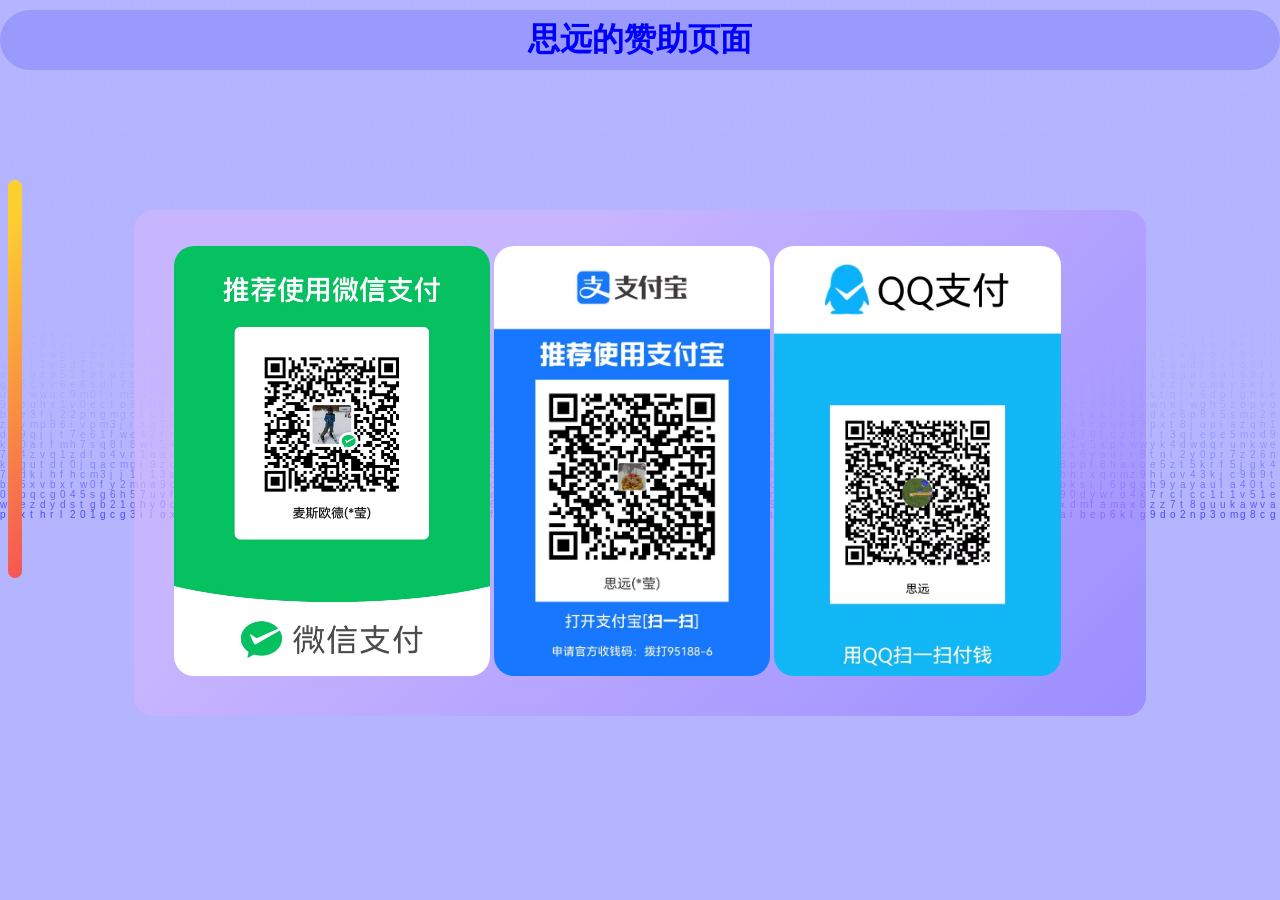
<file: zanzhu.html>
<!DOCTYPE html>
<head>
    <meta http-equiv="Content-Type" content="text/html; charset=UTF-8">

    <title>赞助</title>
    <link href="./logo.ico" rel="icon">
    <link rel="stylesheet" href="./blogs.css">
    <link rel="stylesheet" href="./font-icos.css">
    <link rel="stylesheet" href="./nav.css">
    <script>
        var canvas
        var context
        var chatIndex
        function getRandomChar(){
            const str="0123456789abcdefghijklmnopqrstuvwxyz"
            return str[Math.floor(Math.random()*str.length)]
        }
        function draw(){
            context.fillStyle = "rgba(181,181,255,0.15)"
            context.fillRect(0, 0, canvas.width, canvas.height)
            context.font='10px sans-serif'

            context.textBaseline = "top"
            for (let i = 0;i< chatIndex.length;i++){
                text=getRandomChar()
                x=i*10
                y=chatIndex[i]*10
                context.fillStyle = "rgba(181,181,255,1)"
                context.fillRect(x,y,10,10)
                context.fillStyle = "#4a4aff"
                context.fillText(text,x,y)
                if (y>canvas.height && Math.random()>0.99){
                    chatIndex[i]=0
                }else{
                    chatIndex[i]++
                }
            }
            setTimeout(draw,20)
        }
        window.onload=function(){
            canvas=document.getElementById("BGWords")
            canvas.height=window.innerHeight
            canvas.width=window.innerWidth
            chatIndex = new Array(Math.floor(window.innerWidth/10)).fill(0);
            context=canvas.getContext("2d")
            draw()
        }
        function watchWindowSize(){
            canvas.height=window.innerHeight
            canvas.width=window.innerWidth
            chatIndex = new Array(Math.floor(window.innerWidth/10)).fill(0);
        }
        window.addEventListener("resize", watchWindowSize)
    </script>
</head>

<body>
    <header>
        <div id="titleGroup">
            <h1 id="title">思远的赞助页面</h1>
        </div>
    </header>
    <canvas id="BGWords" height="150" width="1280"></canvas>

    <div id="nav">
        <ul>
            <li><a href="/"><p>主页</p></a><div class="linkHoverBackGround"></div></li>
            <li><a href="/blogs"><p>博客</p></a><div class="linkHoverBackGround"></div></li>
            <li><a href="/contactInformation"><p>联系我们</p></a><div class="linkHoverBackGround"></div></li>
            <li><a href="https://gitee.com/masud_gitee"><p>Gitee</p></a><div class="linkHoverBackGround"></div></li>
            <li><a href="https://github.com/bsywqx"><p>Github</p></a><div class="linkHoverBackGround"></div></li>
        </ul>
<!--        <div id="navHoverBackground"></div>-->
    </div>

<!--    <div id="headPage" class="blog">-->
<!--        <div id="startWordsBackground">-->
<!--            <p id="startWords">思远提供多种赞助方式感谢您的赞助</p>-->
<!--        </div>-->
<!--    </div>-->
    <div class="blog">
        <div class="docs">
            <div class="main">

    <p>
        <img src="wx.jpg" alt="" style="height: 430px">
        <img src="zfb.jpg" alt="" style="height: 430px">
        <img src="qq.jpg" alt="" style="height: 430px">
    </p>
            </div>
        </div>
    </div>
</body>
</file>
<file: blogs.css>
@keyframes  headerChane{
    from{
        background-color: #ffffff;
        width: 0;
    }to{
        width: 100%;
        background-color: #9a9afd;
    }
}@keyframes linkGroupChane{
    0%{
        filter: opacity(0%);
    }60%{
        filter: opacity(0%);
    }
    100%{
        filter: opacity(100%);
    }
}@keyframes furrykuankuanGhange{
    0%{
        bottom: -100%;
    }80%{
        bottom: 0%;
    }
    100%{
        bottom: -10%;
    }
}@keyframes startWordsChange{
    0%{
        filter: opacity(0%);
    }80%{
        filter: opacity(10%);
    }
    100%{
        filter: opacity(100%);
    }
}
body{
    background-color: rgb(181 181 255);
}
header{
    animation-name: headerChane;
    animation-duration: 1s;
    overflow: hidden;
    z-index: 2;
    position: fixed;
    top: 10px;
    border-radius: 30px;
    height: 60px;
    background-color: #9a9afd;
    width: 100%;
    left: 50%;
    transform: translate(-50%, 0);
}
#titleGroup{
    position: absolute;
    left: 50%;
    top: 50%;
    transform: translate(-50%, -50%);
}
#title{
    white-space: nowrap;
    color: #0000ff;
}
#linkGroup{
    animation-name: linkGroupChane;
    animation-duration: 1s;
    position: absolute;
    left: 85%;
    top: 50%;
    transform: translate(-50%, -50%);
    color:#c9c9ff
}
#toDocsMainPage,#toMainPage,#toContactInformation{
    white-space: nowrap;
    margin-top:5px;
    margin-bottom:5px;
    position: relative;
    background-color: #ff4e4e;
    height: 20px;
    border-radius: 10px;
    width: 80px;
}

.mainLink{
    text-align: center;
    width: 80px;
    line-height: 20px;
    position: absolute;
    color:#c9c9ff;
    top: 50%;
    left: 50%;
    transform: translate(-50%, -50%);
}
#blogList{
    width: 100%;
    height: 102%;
    position: fixed;
    overflow-x: scroll;
    scroll-snap-type: y proximity;
    top: 0;
    bottom: 0;
    left: 0;
}
#startWordsBackground{
    height: 100%;
    width: 100%;
    height: 100%;
    width: 100%;
    z-index: 1;
    position: relative;
}
#blogList::-webkit-scrollbar{
    width: 0;
}
#blogList:last-child{
    transform: translate(0,0);
}
#headPage{
    overflow: hidden;
    height: 100%;
    position: relative;
    width: 100%;
    background-image: url(/mainPageHeader.png);
    background-size: cover;
    background-attachment: fixed;
}#furrykuankuan{
    animation-name: furrykuankuanGhange;
    animation-duration: 1s;
    position: absolute;
    bottom: -10%;
    left: 50%;
    transform: translate(-50%, 0);
    z-index: 0;
}
#startWords{
    animation-name: startWordsChange;
    animation-duration: 1s;
    position: absolute;
    top: 50%;
    left: 50%;
    transform: translate(-50%, -50%);
    font-size: 108px;
    color: #0000ff;
    text-align: center;
    white-space: nowrap;
}
.docs{
    overflow: hidden;
    margin-top: 110px;
    margin-bottom: 5px;
    margin-left: 10%;
    margin-right: 10%;
    border-radius: 20px;
    background-image: linear-gradient( 135deg, rgb(211 182 255 / 64%) 30%, rgb(142 121 255 / 64%) 100%);
    position: relative;
    padding: 20px;
    transform: translate(0, 100px);
}
.main img{
    border-radius: 20px;
}
.main{
    animation-name: mainChane;
    animation-duration: 1s;
    position: relative;
    z-index:1
}
.main p,.main ul,.main ol{
    margin-left: 20px;
}
.watermark{
    position: absolute;
    top:50%;
    left: 50%;
    transform: translate(-50%, -50%);
    filter:opacity(10%);
    z-index:0
}
.blog{
    scroll-snap-align: start;
    scroll-snap-stop: always;
}
.code{
    overflow: hidden;
    background-color: rgba(255, 0, 0, 0.169);
    color: #ffffff;
    padding: 20px;
    border-radius: 40px;
    margin-left: 20px;
    margin-right: 20px;
    white-space:nowrap;
    text-overflow:ellipsis;
}
.docsHoverBgChange {
    opacity: 0;
    background-image: linear-gradient( 315deg, rgb(255 129 236 / 72%) 30%, rgb(122 122 255 / 64%) 100%);
    -webkit-transition-duration: 0.5s;
    transition-duration: 0.5s;
    position: absolute;
    width: 100%;
    height: 100%;
    top: 0;
    left: 0;
    z-index: -1;
    transition-timing-function: cubic-bezier(0.34, 0.25, 0.23, 1.03);
}.docs:hover .docsHoverBgChange,.docs:focus .docsHoverBgChange,.docs:active .docsHoverBgChange{
    opacity: 1;
}
.main .date{
    margin-left: auto;
    font-size: 12px;
    line-height: 20px;
    background-color: #aaffbe;
    height: 20px;
    width: 150px;
    text-align: center;
    border-radius: 10px;
    white-space: nowrap;
    color: #3e5c45;
    position: absolute;
    transform: translate(-100%,0);
    right: -160px;
    top: -43px;
}::-webkit-scrollbar {

    width: 12px;

    height: 12px;

}

::-webkit-scrollbar-track-piece {

    background-color: transparent;

    -webkit-border-radius: 6px;

}

::-webkit-scrollbar-thumb:vertical {

    height: 12px;

    background-color: #BDBDBD;

    -webkit-border-radius: 6px;

}

::-webkit-scrollbar-thumb:horizontal {

    width: 12px;

    background-color: #BDBDBD;

    -webkit-border-radius: 6px;

}

::-webkit-scrollbar-thumb:vertical:hover,
::-webkit-scrollbar-thumb:horizontal:hover {

    background-color: #808080;

}
#BGWords{
    position: fixed;
    top: 0;
    right: 0;
}
</file>
<file: font-icos.css>
@font-face {
font-family: 'fontello';
src: url('./font/fontello.eot?55204687');
src: url('./font/fontello.eot?55204687#iefix') format('embedded-opentype'),
        url('./font/fontello.woff?55204687') format('woff'),
        url('./font/fontello.ttf?55204687') format('truetype'),
        url('./font/fontello.svg?55204687#fontello') format('svg');
font-weight: normal;
font-style: normal;
}
.demo-icon{
    font-family: fontello;
    margin-left:5px;
    margin-right: 5px;
}
</file>
<file: nav.css>
#nav:hover,#nav:focus,#nav:active{
    width: 300px;
    background-color: #ffb9b9;
    border-radius: 20px;
}
#nav{
    overflow: hidden;
    position: fixed;
    top: 20%;
    width: 14px;
    background-color: rgb(145, 255, 0);
    background-image: linear-gradient( 135deg, #FCCF31 10%, #F55555 100%);
    z-index: 100;
    -webkit-transition-duration: 0.3s;
    transition-duration: 0.3s;
    font-size: 24px;
    border-radius: 7px;
}#nav li:hover,#nav li:focus,#nav li:active{
    transform: scale(1.1);
    background-color: #ffa5a5;
}
#nav:hover #navHoverBackground,#nav:focus #navHoverBackground,#nav:active #navHoverBackground{
    opacity: 1;
}
#navHoverBackground{
    background-image: linear-gradient( 135deg, #FF9D6C 10%, #e42d2d 100%);
    position: absolute;
    top: 0;
    left: 0;
    width: 100%;
    height: 100%;
    z-index: 0;
    opacity: 0;
    -webkit-transition-duration: 0.5s;
    transition-duration: 0.5s;
    transition-timing-function: cubic-bezier(0.34, 0.25, 0.23, 1.03);
}
#nav li:hover>a{
    color:#3b3100
}
#nav li:hover>.linkHoverBackGround{
    opacity: 1;
}
#nav .linkHoverBackGround{
    background-image: linear-gradient( 135deg, #FFD26F 10%, #3677FF 100%);
    position: absolute;
    width: 100%;
    height: 100%;
    top: 0;
    left: 0;
    opacity: 0;
    z-index: 0;
    -webkit-transition-duration: 0.3s;
    transition-duration: 0.3s;
    transition-timing-function: cubic-bezier(0.34, 0.25, 0.23, 1.03);
}
#nav li{
    position: relative;
    -webkit-transition-duration: 0.3s;
    transition-duration: 0.3s;
    white-space: nowrap;
    margin: 10px;
    background-image: linear-gradient( 135deg, #FEB692 10%, #ff6868 100%);
    padding: 10px;
    border-radius: 20px;
    list-style: none;
    overflow: hidden;
}#nav>ul{
    padding: 20px;
    z-index: 1;
    position: relative;
}
#nav a{
    position: relative;
    -webkit-transition-duration: 0.3s;
    transition-duration: 0.3s;
    color: #0000ff;
    text-decoration: none;
    z-index: 1;
}#nav p{
    margin: 0;
    text-align: center
    
}#nav li:hover #helpSonNav{
    background-color: #ffa0a0;
    height: 200px;
    border-radius: 20px;
}
#helpSonNav{
    margin-left: 20px;
    z-index: 11;
    -webkit-transition-duration: 0.3s;
    transition-duration: 0.3s;
    height: 8px;
    border-radius: 6px;
    margin-top: 10px;
    background-color: rgb(145, 255, 0);
    overflow-x: hidden;
    overflow-y: scroll;
    padding-left: 0;
    
}
#helpSonNav li{
    z-index: 2;
}
#helpSonNav ul{
    z-index: 3;
}
#helpSonNav a{
    color: #0000ff;
    font-size: 16px;
}#helpSonNav li:hover a{
    color: #3b3100;
}#helpSonNav ul{
    padding: 0;
    margin-left: 0;
}#helpSonNav .linkHoverBackGround{
    background-image: linear-gradient( 135deg, #EECE13 10%, #B210FF 100%);
}
#nav li li{
    -webkit-transition-duration: 0.3s;
    transition-duration: 0.3s;
    opacity:0;
}#nav li:hover li{
    opacity:1;
}
#helpSonNav::-webkit-scrollbar {
    -webkit-transition-duration: 0.3s;
    transition-duration: 0.3s;
    width: 0px;

}#nav li:hover div::-webkit-scrollbar{
    width: 12px;
}
</file>
<file: contactInformation.css>
@keyframes backgroundChane{
    from{
        background-color: #ffffff;
    }to{
        background-color: #c9c9ff;
    }
}
@keyframes  headerChane{
    from{
        background-color: #ffffff;
        width: 0;
    }to{
        width: 100%;
        background-color: #9a9afd;
    }
}
@keyframes  docsChane{
    from{
        background-color: #ffffff;
    }to{
        background-color: #b2b2fa;
    }
}
@keyframes  mainChane{
    from{
        filter: opacity(0%);
    }to{
        filter: opacity(100%);
    }
}@keyframes  watermarkChane{
    from{
        filter: opacity(100%);
    }to{
        filter: opacity(10%);
    }
}@keyframes linkGroupChane{
    0%{
        filter: opacity(0%);
    }60%{
        filter: opacity(0%);
    }
    100%{
        filter: opacity(100%);
    }
}@keyframes codeChane{
    0%{
        filter: opacity(0%);
        width: 0%;
    }60%{
        filter: opacity(0%);
        width: 0%;
    }
    100%{
        filter: opacity(100%);
        width: 90%;
    }
}
body{
    animation-name: backgroundChane;
    animation-duration: 1s;
    background-color: #c9c9ff;
}
header{
    animation-name: headerChane;
    animation-duration: 1s;
    overflow: hidden;
    z-index: 2;
    position: fixed;
    top: 10px;
    border-radius: 30px;
    height: 60px;
    background-color: #9a9afd;
    width: 100%;
    left: 50%;
    transform: translate(-50%, 0);
}
#titleGroup{
    position: absolute;
    left: 50%;
    top: 50%;
    transform: translate(-50%, -50%);
}
#title{
    color: #0000ff;
    white-space: nowrap;
}
#linkGroup{
    animation-name: linkGroupChane;
    animation-duration: 1s;
    position: absolute;
    left: 85%;
    top: 50%;
    transform: translate(-50%, -50%);
    color:#c9c9ff
}
#toDocsMainPage,#toMainPage,#toContactInformation{
    margin-top:5px;
    margin-bottom:5px;
    position: relative;
    background-color: #ff4e4e;
    height: 20px;
    border-radius: 10px;
    width: 70px;
}
.mainLink{
    text-align: center;
    width: 70px;
    line-height: 20px;
    position: absolute;
    color:#c9c9ff;
    top: 50%;
    left: 50%;
    transform: translate(-50%, -50%);
}
#docs{
    animation-name: docsChane;
    animation-duration: 1s;
    overflow: hidden;
    margin-top:110px;
    margin-bottom:5px;
    margin-left:10%;
    margin-right:10%;
    border-radius: 20px;
    background-color: #b2b2fa;
    position: relative;
    padding: 20px;
}
#main{
    animation-name: mainChane;
    animation-duration: 1s;
    position: relative;
    z-index:1
}
#main p,#main ul,#main ol{
    margin-left: 20px;
}
#watermark{
    animation-name: watermarkChane;
    animation-duration: 1s;
    position: absolute;
    top:50%;
    left: 50%;
    transform: translate(-50%, -50%);
    filter:opacity(10%);
    z-index:0
}
.code{
    overflow: hidden;
    animation-name: codeChane;
    animation-duration: 1.5s;
    background-color: rgba(255, 0, 0, 0.169);
    color: #ffffff;
    padding: 20px;
    border-radius: 40px;
    margin-left: 20px;
    margin-right: 20px;
    white-space:nowrap;
    text-overflow:ellipsis;
}::-webkit-scrollbar {

    width: 12px;

    height: 12px;

}

::-webkit-scrollbar-track-piece {

    background-color: transparent;

    -webkit-border-radius: 6px;

}

::-webkit-scrollbar-thumb:vertical {

    height: 12px;

    background-color: #BDBDBD;

    -webkit-border-radius: 6px;

}

::-webkit-scrollbar-thumb:horizontal {

    width: 12px;

    background-color: #BDBDBD;

    -webkit-border-radius: 6px;

}

::-webkit-scrollbar-thumb:vertical:hover,
::-webkit-scrollbar-thumb:horizontal:hover {

    background-color: #808080;

}
</file>
<file: main.css>
body {
    /* padding: 0 0 500px; */
    padding: 0;
    margin: 0;
    background: url(bg.jpg) center;
    background-attachment: fixed;
    background-size: cover;
    background-color: #222;
    scroll-behavior: smooth;
}

.a {
    text-decoration: none !important;
    cursor: pointer;
    user-select: none;
}

a.jump {
    color: #2983cc;
}

a.jump:hover {
    color: #999;
}

a.jump:active {
    color: #666;
}

p {
    margin: unset;
}


::-webkit-scrollbar {
    width: 14px;
}

::-webkit-scrollbar:hover {
    background-color: #7f7f7f30;
}

::-webkit-scrollbar-thumb {
    background: #7f7f7f70;
    background-clip: padding-box;
    border: 6px solid transparent;
    border-radius: 10px;
}

::-webkit-scrollbar-thumb:hover {
    border: 4px solid transparent;
}

hr {
    width: calc(100% - 20px);
    background-color: #ffffff30;
    border: none;
    height: 1px;
    border-radius: 10px;
}

/* #hd>svg>g>path{
    stroke:#fff;
    stroke-width: 10;
    stroke-linecap:round;
    stroke-linejoin:round;
    fill:none;
    stroke-miterlimit:10;
}

#hd{
    width: 140px;
    position: fixed;
    height: 300px;
    left: calc(50% - 70px);
    top: calc(50% - 150px);
} */

#hd {
    width: 200px;
    position: fixed;
    height: 300px;
    left: calc(50% - 100px);
    top: calc(50% - 150px);
    overflow: hidden;
    display: flex;
    transition: 200ms;
}

#hd>svg {
    margin: -20px 0 -10px;
}

.card {
    background-color: #22222270;
    backdrop-filter: blur(20px);
    border-radius: 15px;
    box-shadow: #00000070 0 5px 15px;
    display: flex;
    flex-direction: column;
}

.card>.tit{
    font-size: 40px;
    line-height: 1.1;
    font-weight: 500;
    margin: 20px 30px;
    text-align: start;
}

.card>.tit.center{
    text-align: center;
}

.card>.body{
    /* padding: 20px 30px; */
    width: 100%;
    flex-grow: 1;
}


.shine {
    --speed:1;
    -webkit-background-clip: text;
    -webkit-text-fill-color: transparent;
    background-image: linear-gradient(110deg, var(--color) 0 40%, var(--colorshine) 50% 50% ,var(--color) 60%);
    background-size: 200% 100%;
    background-position: calc(var(--scroll) * var(--speed)) 50%;
}


.lay {
    height: 100vh;
    align-items: center;
    justify-content: center;
    color: #fff;
    display: flex;
    margin-top: 50vh;
    flex-direction: column;
}

#inf {
    margin: 100vh 200px 0 0;
}

#inf>.card {
    height: calc(100% - 160px);
    width: calc(100% - 200px);
    max-width: 700px;
    overflow: auto;
    max-height: 800px;
}


#inf>.card>.chart {
    display: flex;
    flex-direction: column;
    font-size: 18px;
    margin: 0 0 0 50px;
    width: calc(100% - 50px);
}

#inf>.card>.chart>div {
    display: flex;
    margin-top: 10px;
}

#inf>.card>.chart>div>p:first-child {
    min-width: 100px;
}

#jt{
    display: flex;
    justify-content: space-between;
    margin-top: 2px;
    overflow: hidden;
    flex-direction: column;
    margin-bottom: 15px;
}

/* #jt>div>p{
    align-items: center;
} */

#jt>div{
    display: flex;
    padding: 2px 20px;
    min-width: 600px;
}

#jt>div>p{
    width: 100px;
}

#jt>div>div{
    background: #7f7f7f50;
    border-radius: 20px;
    height: 8px;
    margin-top: 9px;
    transition: 200ms;
    flex-grow: 1;
    overflow: hidden;
}


#jt>div>div:hover{
    margin-top: 6px;
    height: 14px;
}


.highlight.width:not(.show) {
    width: 0 !important;
}

.highlight.width {
    transition: 1s cubic-bezier(0.68, -0.55, 0.27, 1.55);
}

#hab{
    width: calc(100% - 200px);
    min-width: 400px;
    max-width: 800px;
    background-color: #33333330;
    display: grid;
    grid-template-columns: repeat(auto-fit, minmax(200px,1fr));
    /* column-count: auto; */
    /* column-width: 100px; */
    flex-wrap: wrap;
    padding: 10px;
    justify-items: center;
    gap: 10px;
    border-radius: 20px;
    backdrop-filter: blur(15px) brightness(1.2);
}

#hab>.cd{
    /* margin: 5px; */
    background-color: #00000050;
    width: 100%;
    min-height: 80px;
    border-radius: 18px;
    display: flex;
    align-items: center;
    user-select: none;
}
#hab>.cd:hover>svg{
    transform: scale(40%);
}

#hab>.cd>svg{
    height: 100%;
    width: max-content;
    transform: scale(35%);
    transition: 200ms;
}

#hab>.cd>span{
    flex-grow: 1;
    font-size: 21px;
}




#ft{
    background-color: #222;
    
}
</file>
